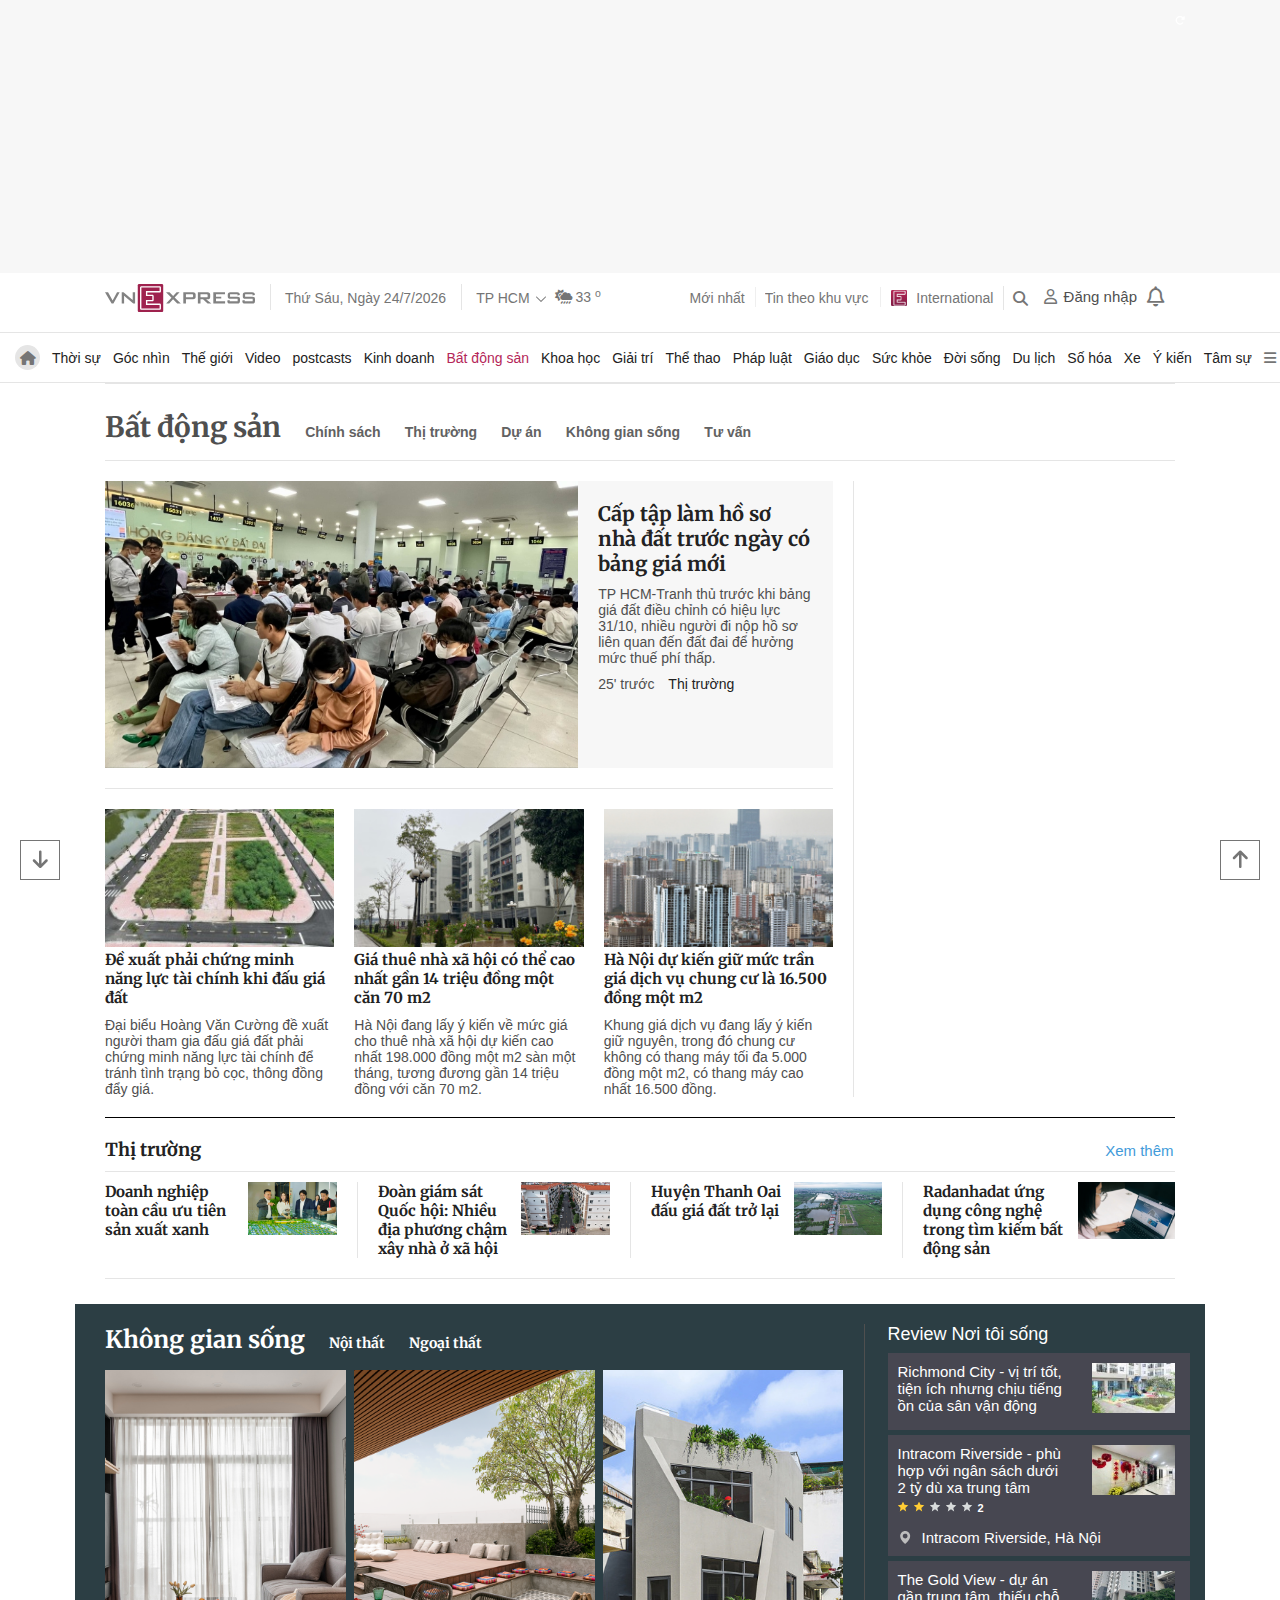
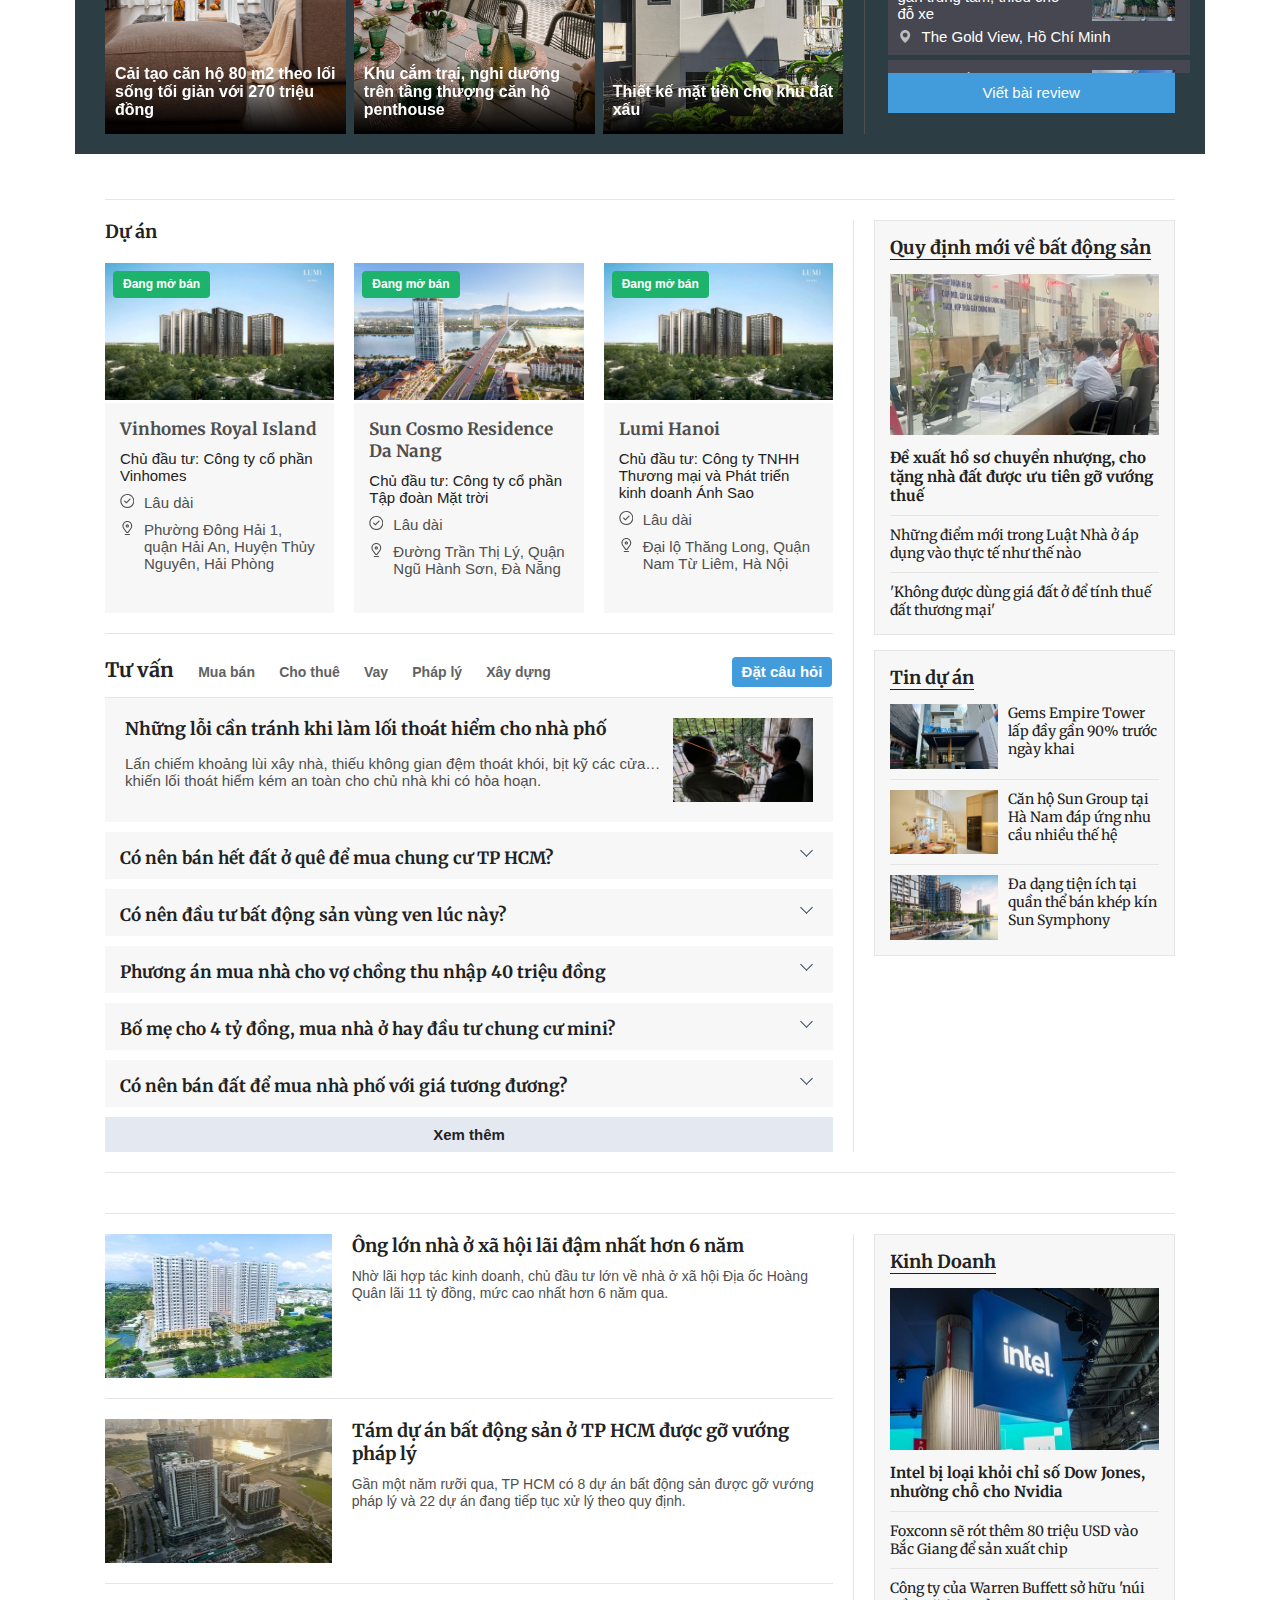
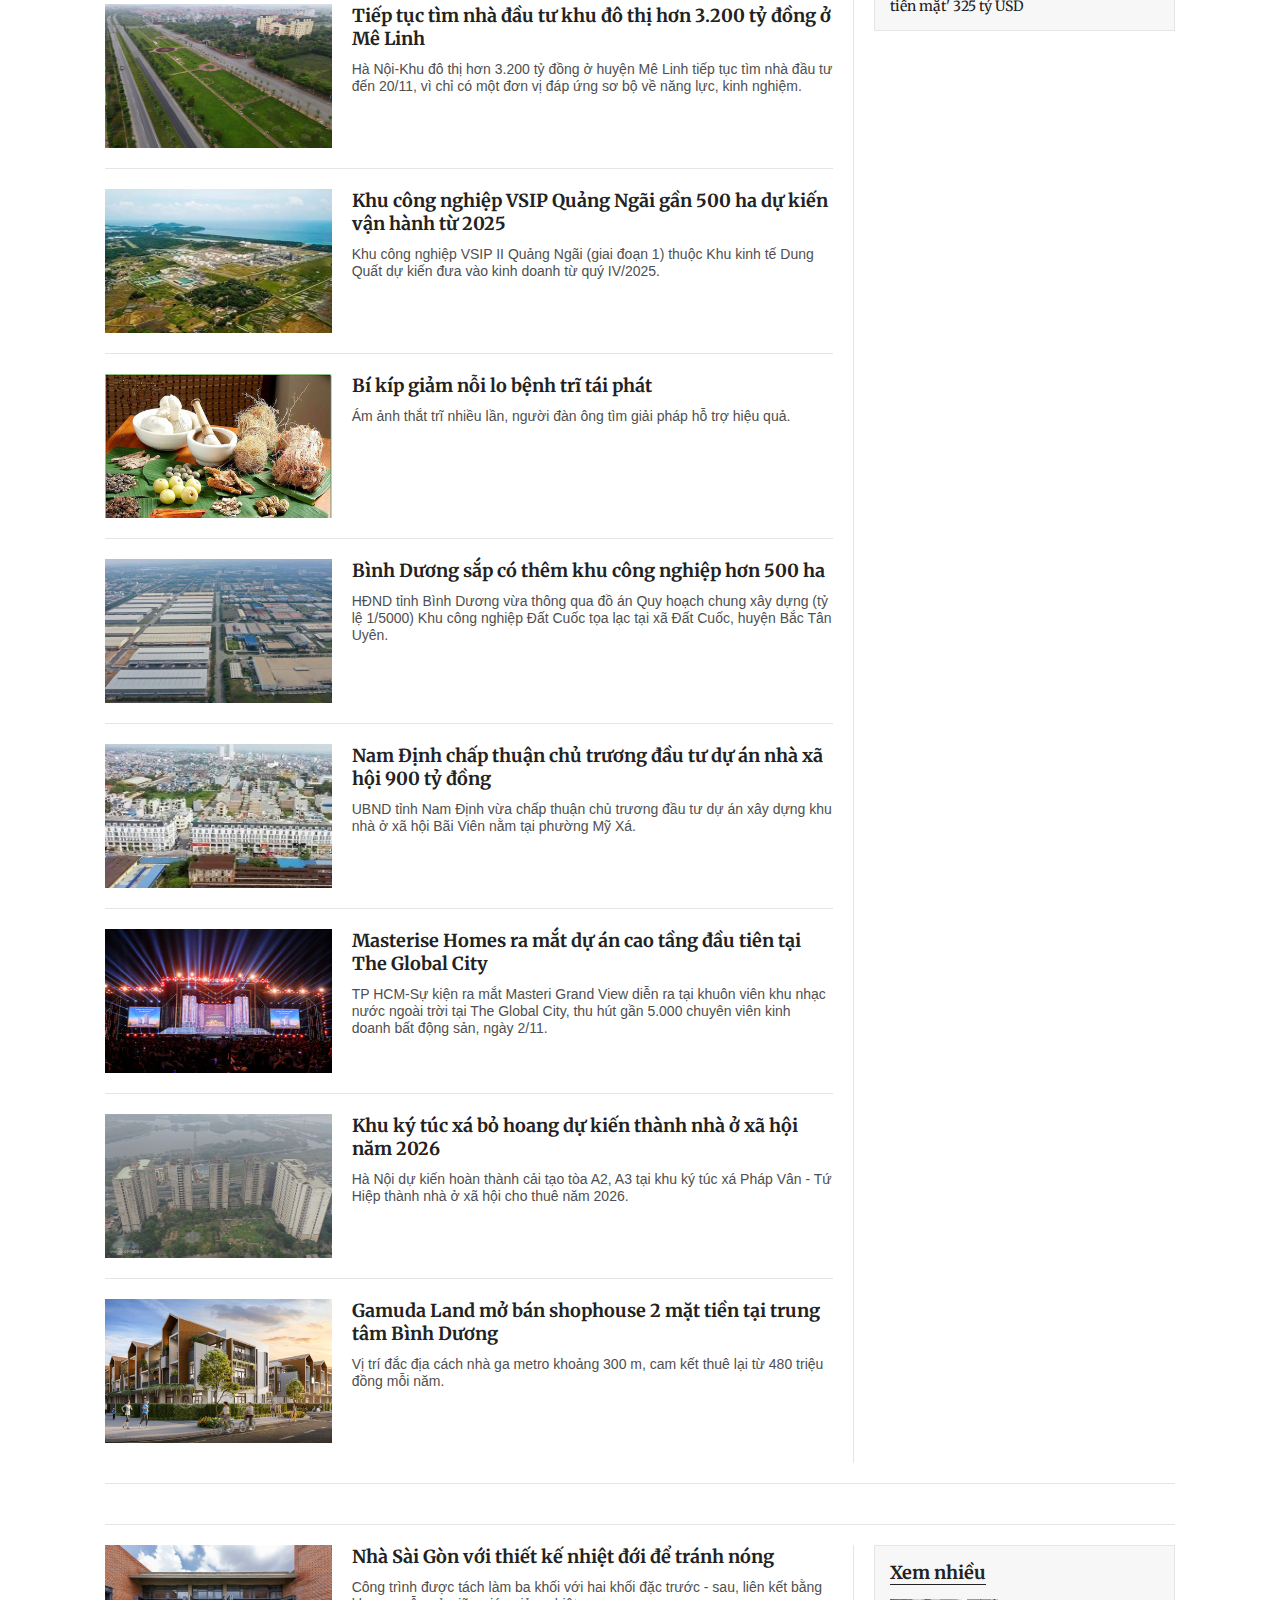
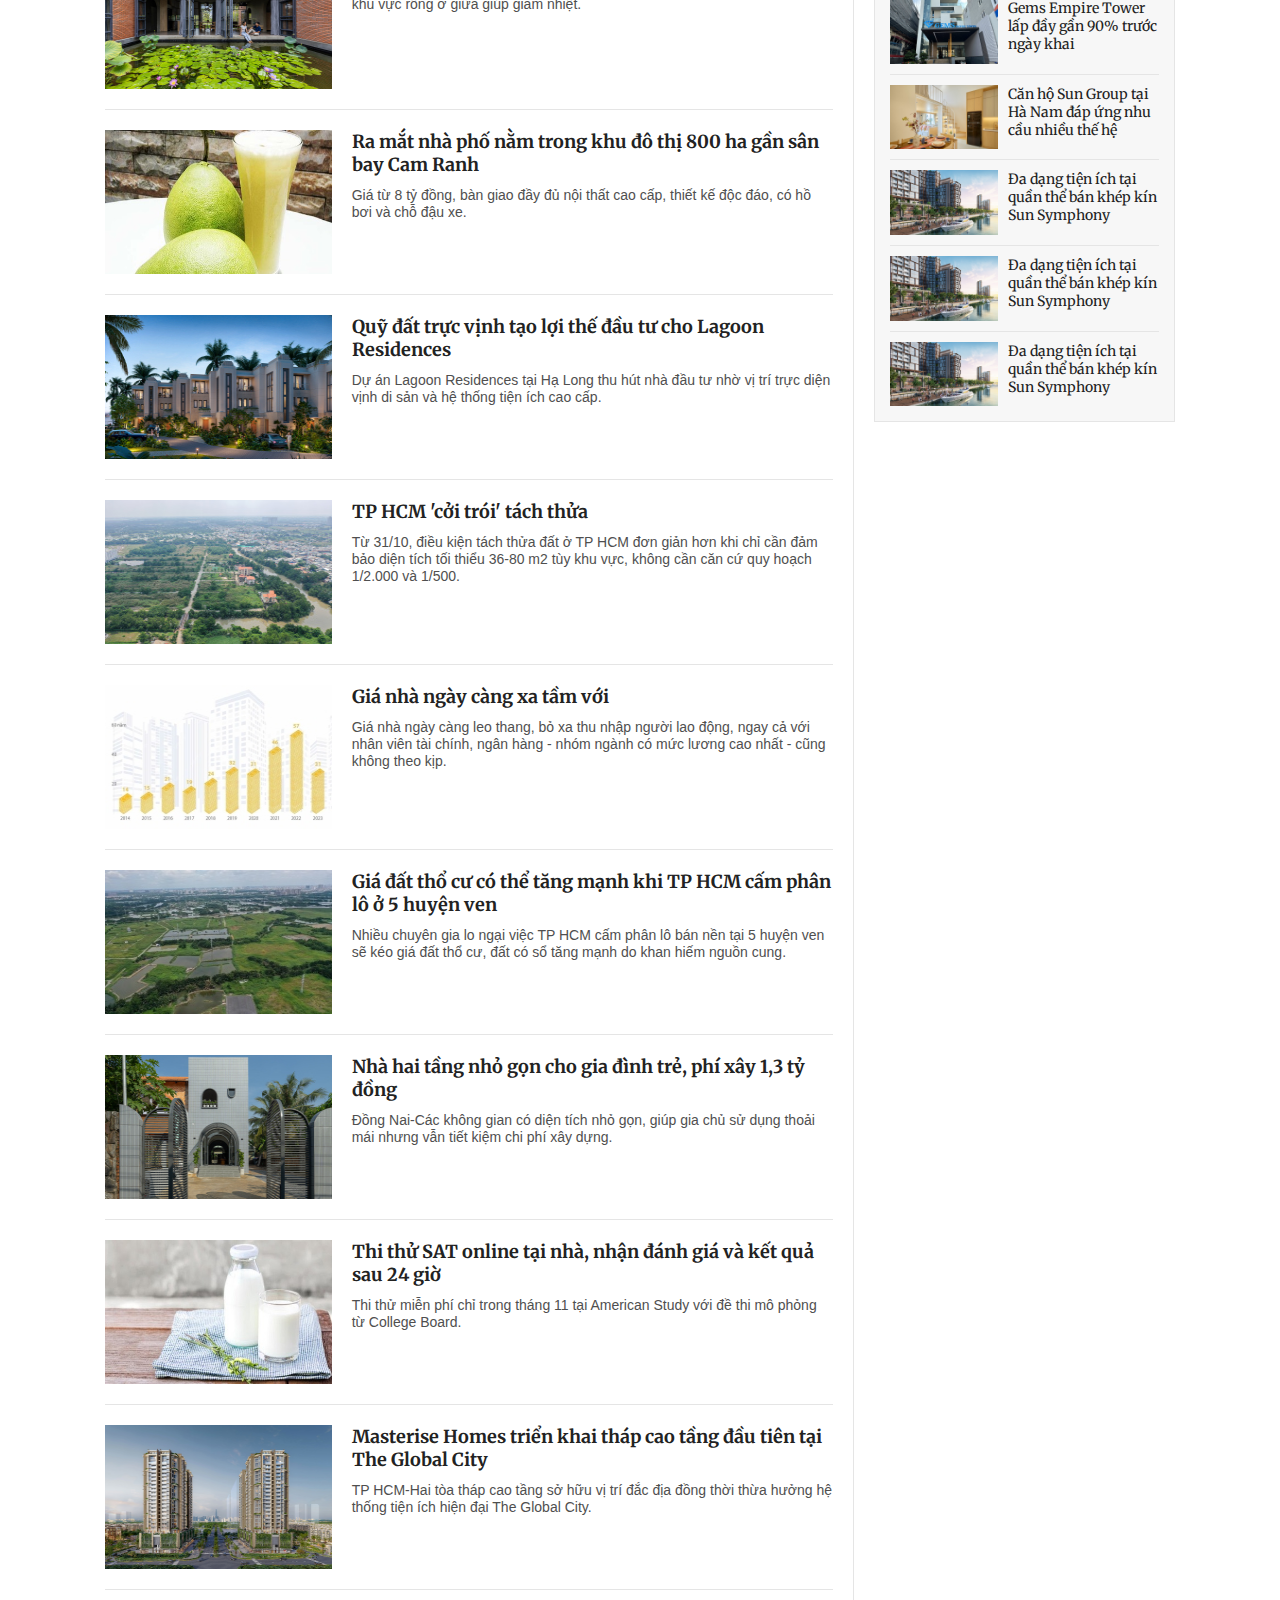
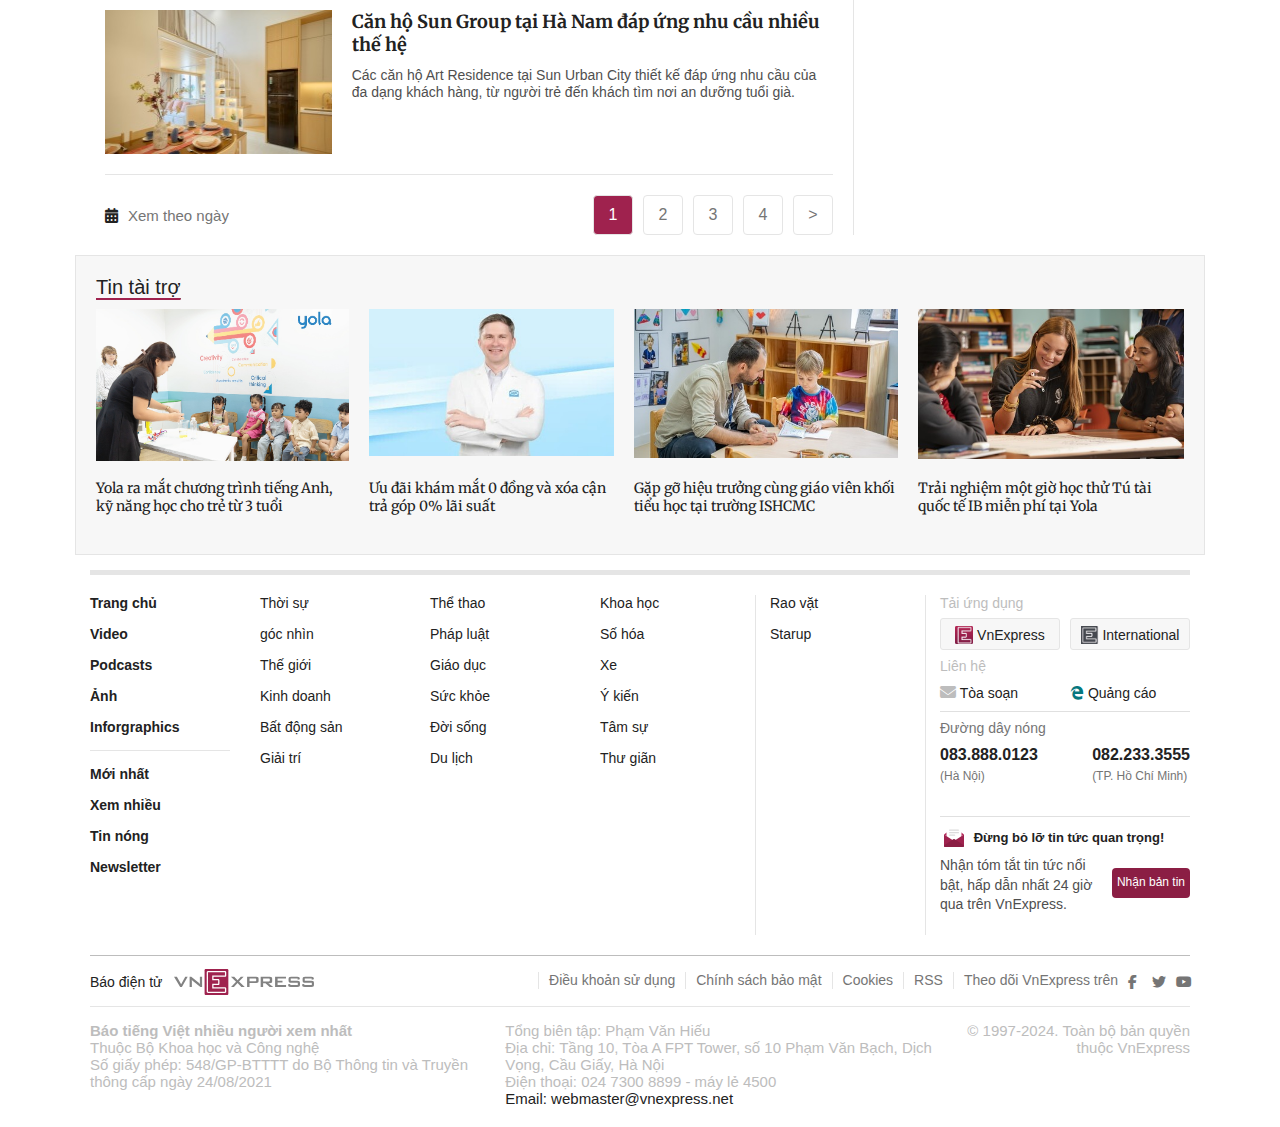
<file: Batdongsan/index.html>
<!-- prettier-ignore -->
<!DOCTYPE html>
<html lang="en">
  <head>
    <meta charset="UTF-8" />
    <meta name="viewport" content="width=device-width, initial-scale=1.0" />
    <link
      rel="stylesheet"
      href="https://cdnjs.cloudflare.com/ajax/libs/font-awesome/6.6.0/css/all.min.css"
      integrity="sha512-Kc323vGBEqzTmouAECnVceyQqyqdsSiqLQISBL29aUW4U/M7pSPA/gEUZQqv1cwx4OnYxTxve5UMg5GT6L4JJg=="
      crossorigin="anonymous"
      referrerpolicy="no-referrer"
    />
    <link
      rel="shortcut icon"
      href="Assets/picture/Express-logo.jpg"
      type="favicon"
    />
    <link rel="stylesheet" href="Assets/css/reset.css" />
    <link rel="stylesheet" href="Assets/css/base.css" />
    <link rel="stylesheet" href="Assets/css/style.css" />
    <link rel="stylesheet" href="Assets/css/batdongsan.css" />
    <link
      rel="stylesheet"
      href="https://cdnjs.cloudflare.com/ajax/libs/font-awesome/6.6.0/css/all.min.css"
    />
    <title>Bất động sản - Báo tiếng Việt nhiều người xem nhất</title>
  </head>
  <body>
    <!-- banner -->
    <section id="top">
      <div class="inner-banner">
        <div class="container">
          <div class="ads-iframe">
            <a href="https://sunsymphonyresidence.sunpropertygroup.vn/">
              <iframe
                src="https://adclick.g.doubleclick.net/pcs/click?xai=[base64]&sai=AMfl-YSCCEg4Ox2gHJzPOw2LPucyTu4m7BZU3cNNe1WXgzvy1fihzrI5ytuUY-3PTTirOrD_sgROSMbNd9UK9HTrSkqy73IpA_4D789gNXAK_Q&sig=Cg0ArKJSzMYinDWwgnIrEAE&fbs_aeid=%5Bgw_fbsaeid%5D&urlfix=1&adurl=https%3A%2F%2Fsunsymphonyresidence.sunpropertygroup.vn%2F"
                frameborder="0"
                width="100%"
                height="100%"
                scrolling="no"
                style="border: none"
                loading="lazy"
              ></iframe>
            </a>
            <button>
              <i style="font-size: 10px" class="fa-solid fa-rotate-right"></i>
            </button>
          </div>
        </div>
      </div>
    </section>

    <!-- banner end -->

    <!-- header -->

    <header class="header">
      <div class="container">
        <h1>
          <a
            class="logo"
            href="#"
            title="Báo VnExpress - Báo tiếng Việt nhiều người xem nhất"
          >
            <img src="Assets/picture/logo.svg" alt="" />
          </a>
        </h1>

        <span>
          <div class="time-now">Chủ nhật, 13/10/2024</div>
        </span>

        <div class="time-now weather-now" title="TP HCM hiện tại 33   độ">
          <div class="new-area">
            <span class="locate">TP HCM</span>
            <div class="sub-area">
              <div class="head">
                <div class="title">
                  <i class="fa-solid fa-location-dot"></i>
                  <div>
                    Tự động xác định vị trí
                    <div class="note-location">
                      Vị trí hiện tại:
                      <span>TP HCM</span>
                    </div>
                  </div>
                </div>
                <div class="btn-on-off">
                  <label class="switch">
                    <input type="checkbox" />
                    <span class="slider"></span>
                  </label>
                </div>
              </div>
              <div class="warp">
                <form class="search">
                  <button>
                    <i class="fa-solid fa-magnifying-glass ic"></i>
                  </button>
                  <input type="text" placeholder="Tìm địa điểm" />
                </form>
                <div class="scroll-height">
                  <ul class="list-address">
                    <li class="address active">
                      <a class="location" href="">Hà Nội</a>
                      <div class="option">
                        <a href="#" class="defaut-check">
                          <i class="fa-solid fa-location-crosshairs ic"></i>
                          <span>Chọn mặc định</span>
                        </a>
                        <a href="#" class="view">
                          <i class="fa-regular fa-eye ic"></i>
                          <span>Xem</span>
                        </a>
                        <a href="#" class="defaut">
                          <span>Mặc định</span>
                          <i class="fa-solid fa-location-crosshairs ic"></i>
                        </a>
                      </div>
                    </li>
                    <li class="address">
                      <a class="location" href="">TP HCM</a>
                      <div class="option">
                        <a href="#" class="defaut-check">
                          <i class="fa-solid fa-location-crosshairs ic"></i>
                          <span>Chọn mặc định</span>
                        </a>
                        <a href="#" class="view">
                          <i class="fa-regular fa-eye ic"></i>
                          <span>Xem</span>
                        </a>
                        <a href="#" class="defaut">
                          <span>Mặc định</span>
                          <i class="fa-solid fa-location-crosshairs ic"></i>
                        </a>
                      </div>
                    </li>
                    <li class="address">
                      <a class="location" href="">Đà Nẵng</a>
                      <div class="option">
                        <a href="#" class="defaut-check">
                          <i class="fa-solid fa-location-crosshairs ic"></i>
                          <span>Chọn mặc định</span>
                        </a>
                        <a href="#" class="view">
                          <i class="fa-regular fa-eye ic"></i>
                          <span>Xem</span>
                        </a>
                        <a href="#" class="defaut">
                          <span>Mặc định</span>
                          <i class="fa-solid fa-location-crosshairs ic"></i>
                        </a>
                      </div>
                    </li>
                    <li class="address">
                      <a class="location" href="">An Giang</a>
                      <div class="option">
                        <a href="#" class="defaut-check">
                          <i class="fa-solid fa-location-crosshairs ic"></i>
                          <span>Chọn mặc định</span>
                        </a>
                        <a href="#" class="view">
                          <i class="fa-regular fa-eye ic"></i>
                          <span>Xem</span>
                        </a>
                        <a href="#" class="defaut">
                          <span>Mặc định</span>
                          <i class="fa-solid fa-location-crosshairs ic"></i>
                        </a>
                      </div>
                    </li>
                    <li class="address">
                      <a class="location" href="">Vũng Tàu</a>
                      <div class="option">
                        <a href="#" class="defaut-check">
                          <i class="fa-solid fa-location-crosshairs ic"></i>
                          <span>Chọn mặc định</span>
                        </a>
                        <a href="#" class="view">
                          <i class="fa-regular fa-eye ic"></i>
                          <span>Xem</span>
                        </a>
                        <a href="#" class="defaut">
                          <span>Mặc định</span>
                          <i class="fa-solid fa-location-crosshairs ic"></i>
                        </a>
                      </div>
                    </li>
                    <li class="address">
                      <a class="location" href="">Côn Đảo</a>
                      <div class="option">
                        <a href="#" class="defaut-check">
                          <i class="fa-solid fa-location-crosshairs ic"></i>
                          <span>Chọn mặc định</span>
                        </a>
                        <a href="#" class="view">
                          <i class="fa-regular fa-eye ic"></i>
                          <span>Xem</span>
                        </a>
                        <a href="#" class="defaut">
                          <span>Mặc định</span>
                          <i class="fa-solid fa-location-crosshairs ic"></i>
                        </a>
                      </div>
                    </li>
                    <li class="address">
                      <a class="location" href="">Bạc Liêu</a>
                      <div class="option">
                        <a href="#" class="defaut-check">
                          <i class="fa-solid fa-location-crosshairs ic"></i>
                          <span>Chọn mặc định</span>
                        </a>
                        <a href="#" class="view">
                          <i class="fa-regular fa-eye ic"></i>
                          <span>Xem</span>
                        </a>
                        <a href="#" class="defaut">
                          <span>Mặc định</span>
                          <i class="fa-solid fa-location-crosshairs ic"></i>
                        </a>
                      </div>
                    </li>
                    <li class="address">
                      <a class="location" href="">Bắc Giang</a>
                      <div class="option">
                        <a href="#" class="defaut-check">
                          <i class="fa-solid fa-location-crosshairs ic"></i>
                          <span>Chọn mặc định</span>
                        </a>
                        <a href="#" class="view">
                          <i class="fa-regular fa-eye ic"></i>
                          <span>Xem</span>
                        </a>
                        <a href="#" class="defaut">
                          <span>Mặc định</span>
                          <i class="fa-solid fa-location-crosshairs ic"></i>
                        </a>
                      </div>
                    </li>
                  </ul>
                </div>
              </div>
            </div>
          </div>

          <div class="weather">
            <i class="fa-solid fa-cloud-sun-rain"></i>
            <span>
              33
              <sup>o</sup>
            </span>
          </div>
        </div>
        <div class="right">
          <h2>
            <a href="#" title="Mới nhất" class="btn24hqua">Mới nhất</a>
          </h2>
          <div class="new-area">
            <span class="txt-area">Tin theo khu vực</span>
            <ul class="sub-area">
              <li><a href="#" title="Hà Nội">Hà Nội</a></li>
              <li><a href="#" title="TP Hồ Chí Minh">TP Hồ Chí Minh</a></li>
            </ul>
          </div>
          <a href="#" title="VnExpress International" class="evne">
            <img class="ic" src="Assets/picture/Express-logo.jpg" alt="" />
            International
          </a>
          <form action="" class="search search-vne">
            <input type="checkbox" id="toggleSearch" class="toggle-search" />
            <label for="toggleSearch" class="btn-search-vne">
              <i class="fa-solid fa-magnifying-glass ic"></i>
            </label>
            <input
              type="text"
              id="keywordHeader"
              placeholder="Tìm kiếm"
              autocomplete="off"
            />
          </form>
          <a href="#" class="menu-myvn"></a>

          <div class="myvne_container">
            <ul class="myvne_form_log">
              <li class="login">
                <a href="#" title="Đăng nhập">
                  <i class="fa-regular fa-user"></i>
                  Đăng nhập
                </a>
              </li>
              <li class="myvne_notification">
                <a href="#"><i class="fa-regular fa-bell"></i></a>
              </li>
            </ul>
          </div>
        </div>
      </div>
    </header>

    <!-- header end -->

    <!-- navigation -->

    <nav class="main-nav" id="main_nav">
      <ul class="parent">
        <li class="home">
          <a href="../index.html" title="Trang chủ" class="home-bg">
            <i id="home-ic" class="fa-solid fa-house"></i>
            <img
              id="alter-icon"
              class="hidden"
              src="Assets/picture/Express-logo.jpg"
              alt=""
            />
          </a>
        </li>
        <li class="newlest hidden">
          <a href="https://vnexpress.net/tin-tuc-24h" title="Mới nhất"
            >Mới nhất</a
          >
        </li>
        <li class="thoisu">
          <a href="index.html" title="Thời sự"
            >Thời sự</a
          >
          <ul class="sub">
            <li>
              <a
                href="https://vnexpress.net/thoi-su/chinh-tri"
                title="Chính trị"
              >
                Chính trị
              </a>
            </li>
            <li>
              <a href="https://vnexpress.net/thoi-su/dan-sinh" title="Dân sinh">
                Dân sinh
              </a>
            </li>
            <li>
              <a
                href="https://vnexpress.net/thoi-su/lao-dong-viec-lam"
                title="Lao động - Việc làm"
              >
                Lao động - Việc làm
              </a>
            </li>
            <li>
              <a
                href="https://vnexpress.net/thoi-su/giao-thong"
                title="Giao thông"
              >
                Giao thông
              </a>
            </li>
            <li>
              <a href="https://vnexpress.net/thoi-su/mekong" title="Mekong">
                Mekong
              </a>
            </li>
            <li>
              <a
                href="https://vnexpress.net/thoi-su/quy-hy-vong"
                title="Quỹ Hy vọng"
              >
                Quỹ Hy vọng
              </a>
            </li>
          </ul>
        </li>
        <li class="gocnhin">
          <a href="https://vnexpress.net/goc-nhin" title="Góc nhìn">Góc nhìn</a>
          <ul class="sub">
            <li>
              <a
                href="https://vnexpress.net/goc-nhin/binh-luan-nhieu"
                title="Bình luận nhiều"
              >
                Bình luận nhiều
              </a>
            </li>
            <li>
              <a
                href="https://vnexpress.net/goc-nhin/chinh-tri-chinh-sach"
                title="Chính trị & chính sách"
              >
                Chính trị & chính sách
              </a>
            </li>
            <li>
              <a
                href="https://vnexpress.net/goc-nhin/y-te-suc-khoe"
                title="Y tế & sức khỏe"
              >
                Y tế & sức khỏe
              </a>
            </li>
            <li>
              <a
                href="https://vnexpress.net/goc-nhin/kinh-doanh-quan-tri"
                title="Kinh doanh & quản trị"
              >
                Kinh doanh & quản trị
              </a>
            </li>
            <li>
              <a
                href="https://vnexpress.net/goc-nhin/giao-duc-tri-thuc"
                title="Giáo dục & tri thức"
              >
                Giáo dục & tri thức
              </a>
            </li>
            <li>
              <a
                href="https://vnexpress.net/goc-nhin/moi-truong"
                title="Môi trường"
              >
                Môi trường
              </a>
            </li>
            <li>
              <a
                href="https://vnexpress.net/goc-nhin/van-hoa-loi-song"
                title="Văn hóa & lối sống"
              >
                Văn hóa & lối sống
              </a>
            </li>
            <li>
              <a
                href="https://vnexpress.net/goc-nhin/covid-19"
                title="Covid 19"
              >
                Covid 19
              </a>
            </li>
            <li>
              <a href="https://vnexpress.net/goc-nhin/tac-gia" title="Tác giả">
                Tác giả
              </a>
            </li>
          </ul>
        </li>
        <li class="thegioi">
          <a href="https://vnexpress.net/the-gioi" title="Thế giới">Thế giới</a>
          <ul class="sub">
            <li>
              <a href="https://vnexpress.net/the-gioi/tu-lieu" title="Tư liệu">
                Tư liệu
              </a>
            </li>
            <li>
              <a
                href="https://vnexpress.net/the-gioi/phan-tich"
                title="Phân tích"
              >
                Phân tích
              </a>
            </li>
            <li>
              <a
                href="https://vnexpress.net/the-gioi/nguoi-viet-5-chau"
                title="Người Việt 5 châu"
              >
                Người Việt 5 châu
              </a>
            </li>
            <li>
              <a
                href="https://vnexpress.net/the-gioi/cuoc-song-do-day"
                title="Cuộc sống đó đây"
              >
                Cuộc sống đó đây
              </a>
            </li>
            <li>
              <a href="https://vnexpress.net/the-gioi/quan-su" title="Quân sự">
                Quân sự
              </a>
            </li>
          </ul>
        </li>
        <li class="video">
          <a
            href="https://video.vnexpress.net/?_gl=1*lwhfqh*_gcl_au*OTE0NDU1NzkwLjE3Mjk1MTA1NDA."
            title="Video"
          >
            Video
          </a>
          <ul class="sub">
            <li>
              <a
                href="https://video.vnexpress.net/thoi-su?_gl=1*lwhfqh*_gcl_au*OTE0NDU1NzkwLjE3Mjk1MTA1NDA."
                title="Thời sự"
              >
                Thời sự
              </a>
            </li>
            <li>
              <a
                href="https://video.vnexpress.net/thoi-su?_gl=1*lwhfqh*_gcl_au*OTE0NDU1NzkwLjE3Mjk1MTA1NDA."
                title="Nhịp sống"
              >
                Nhịp sống
              </a>
            </li>
            <li>
              <a
                href="https://video.vnexpress.net/food?_gl=1*13jz7n0*_gcl_au*OTE0NDU1NzkwLjE3Mjk1MTA1NDA."
                title="Food"
              >
                Food
              </a>
            </li>
            <li>
              <a
                href="https://video.vnexpress.net/phap-luat?_gl=1*13jz7n0*_gcl_au*OTE0NDU1NzkwLjE3Mjk1MTA1NDA."
                title="Pháp luật"
              >
                Pháp luật
              </a>
            </li>
            <li>
              <a
                href="https://video.vnexpress.net/giai-tri?_gl=1*13jz7n0*_gcl_au*OTE0NDU1NzkwLjE3Mjk1MTA1NDA."
                title="Giải trí"
              >
                Giải trí
              </a>
            </li>
            <li>
              <a
                href="https://video.vnexpress.net/the-gioi?_gl=1*16epoao*_gcl_au*OTE0NDU1NzkwLjE3Mjk1MTA1NDA."
                title="Thế giới"
              >
                Thế giới
              </a>
            </li>
            <li>
              <a
                href="https://video.vnexpress.net/khoa-hoc?_gl=1*16epoao*_gcl_au*OTE0NDU1NzkwLjE3Mjk1MTA1NDA."
                title="Khoa học"
              >
                Khoa học
              </a>
            </li>
            <li>
              <a
                href="https://video.vnexpress.net/the-thao?_gl=1*5xgx42*_gcl_au*OTE0NDU1NzkwLjE3Mjk1MTA1NDA."
                title="Thể thao"
              >
                Thể thao
              </a>
            </li>
            <li>
              <a
                href="https://video.vnexpress.net/giao-duc?_gl=1*5xgx42*_gcl_au*OTE0NDU1NzkwLjE3Mjk1MTA1NDA."
                title="Giáo dục"
              >
                Giáo dục
              </a>
            </li>
            <li>
              <a
                href="https://video.vnexpress.net/oto-xemay?_gl=1*5xgx42*_gcl_au*OTE0NDU1NzkwLjE3Mjk1MTA1NDA."
                title="Xe"
              >
                Xe
              </a>
            </li>
            <li>
              <a
                href="https://video.vnexpress.net/so-hoa?_gl=1*om5br9*_gcl_au*OTE0NDU1NzkwLjE3Mjk1MTA1NDA."
                title="Số hóa"
              >
                Số hóa
              </a>
            </li>
            <li>
              <a
                href="https://video.vnexpress.net/du-lich?_gl=1*om5br9*_gcl_au*OTE0NDU1NzkwLjE3Mjk1MTA1NDA."
                title="Du lịch"
              >
                Du lịch
              </a>
            </li>
            <li>
              <a
                href="https://video.vnexpress.net/suc-khoe?_gl=1*1n63eav*_gcl_au*OTE0NDU1NzkwLjE3Mjk1MTA1NDA."
                title="Sức khỏe"
              >
                Sức khỏe
              </a>
            </li>
            <li>
              <a
                href="https://video.vnexpress.net/chu-de?_gl=1*1n63eav*_gcl_au*OTE0NDU1NzkwLjE3Mjk1MTA1NDA."
                title="Chủ đề"
              >
                Chủ đề
              </a>
            </li>
          </ul>
        </li>
        <li class="postcasts">
          <a href="https://vnexpress.net/podcast" title="postcasts">
            postcasts
          </a>
          <ul class="sub">
            <li>
              <a
                href="https://vnexpress.net/podcast/vnexpress-hom-nay"
                title="VnExpress hôm nay"
              >
                VnExpress hôm nay
              </a>
            </li>
            <li>
              <a
                href="https://vnexpress.net/podcast/tam-diem-kinh-te"
                title="Tâm điểm kinh tế"
              >
                Tâm điểm kinh tế
              </a>
            </li>
            <li>
              <a
                href="https://vnexpress.net/podcast/tai-chinh-ca-nhan"
                title="Tài chính cá nhân"
              >
                Tài chính cá nhân
              </a>
            </li>
            <li>
              <a href="https://vnexpress.net/podcast/giai-ma" title="Giải mã">
                Giải mã
              </a>
            </li>
            <li>
              <a href="https://vnexpress.net/podcast/hop-den" title="Hộp đen">
                Hộp đen
              </a>
            </li>
            <li>
              <a href="https://vnexpress.net/podcast/tham-thi" title="Thầm thì">
                Thầm thì
              </a>
            </li>
            <li>
              <a href="https://vnexpress.net/podcast/toi-ke" title="Tôi kể">
                Tôi kể
              </a>
            </li>
            <li>
              <a
                href="https://vnexpress.net/podcast/ban-on-khong"
                title="Bạn ổn không?"
              >
                Bạn ổn không?
              </a>
            </li>
            <li>
              <a href="https://vnexpress.net/podcast/diem-tin" title="Điểm tin">
                Điểm tin
              </a>
            </li>
            <li>
              <a
                href="https://vnexpress.net/podcast/tien-lam-gi"
                title="Tiền làm gì?"
              >
                Tiền làm gì?
              </a>
            </li>
            <li>
              <a
                href="https://vnexpress.net/podcast/ho-noi-gi"
                title="Họ nói gì?"
              >
                Họ nói gì?
              </a>
            </li>
            <li>
              <a href="https://vnexpress.net/podcast/ly-hon" title="Ly hôn">
                Ly hôn
              </a>
            </li>
            <li>
              <a
                href="https://vnexpress.net/podcast/nguoi-tien-phong"
                title="Nhười tiên phong"
              >
                Người tiên phong
              </a>
            </li>
            <li>
              <a
                href="https://vnexpress.net/podcast/ke-hoach-lac-quan"
                title="Kế hoạch lạc quan"
              >
                Kế hoạch lạc quan
              </a>
            </li>
            <li>
              <a
                href="https://vnexpress.net/podcast/360-world-cup"
                title="360o World Cup"
              >
                360
                <sup>o</sup>
                World Cup
              </a>
            </li>
            <li>
              <a
                href="https://vnexpress.net/podcast/toi-trong-guong"
                title="Tôi trong gương"
              >
                Tôi trong gương
              </a>
            </li>
            <li>
              <a
                href="https://vnexpress.net/podcast/chuyen-di-lam"
                title="Chuyện đi làm"
              >
                Chuyện đi làm
              </a>
            </li>
            <li>
              <a
                href="https://vnexpress.net/podcast/up-mo-18"
                title="Úp mở 18+"
              >
                Úp mở 18+
              </a>
            </li>
            <li>
              <a href="https://vnexpress.net/podcast/nguy-co" title="Nguy - Cơ">
                Nguy - Cơ
              </a>
            </li>
          </ul>
        </li>
        <li class="kinhdoanh">
          <a href="https://vnexpress.net/kinh-doanh" title="Kinh doanh">
            Kinh doanh
          </a>
          <ul class="sub">
            <li>
              <a
                href="https://vnexpress.net/kinh-doanh/quoc-te"
                title="Quốc tế"
              >
                Quốc tế
              </a>
            </li>
            <li>
              <a
                href="https://vnexpress.net/kinh-doanh/net-zero"
                title="NetZero"
              >
                NetZero
              </a>
            </li>
            <li>
              <a
                href="https://vnexpress.net/kinh-doanh/doanh-nghiep"
                title="Danh nghiệp"
              >
                Danh nghiệp
              </a>
            </li>
            <li>
              <a
                href="https://vnexpress.net/kinh-doanh/chung-khoan"
                title="Chứng khoáng"
              >
                Chứng khoáng
              </a>
            </li>
            <li>
              <a href="https://vnexpress.net/kinh-doanh/ebank" title="Ebank">
                Ebank
              </a>
            </li>
            <li>
              <a href="https://vnexpress.net/kinh-doanh/vi-mo" title="Vĩ mô">
                Vĩ mô
              </a>
            </li>
            <li>
              <a
                href="https://vnexpress.net/kinh-doanh/tien-cua-toi"
                title="Tiền của tôi"
              >
                Tiền của tôi
              </a>
            </li>
            <li>
              <a
                href="https://vnexpress.net/kinh-doanh/hang-hoa"
                title="Hàng hóa"
              >
                Hàng hóa
              </a>
            </li>
          </ul>
        </li>
        <li class="batdongsan">
          <a
            href="https://vnexpress.net/bat-dong-san"
            title=" Bất động sản"
            style="color: #b52759"
          >
            Bất động sản
          </a>
          <ul class="sub">
            <li>
              <a
                href="https://vnexpress.net/bat-dong-san/chinh-sach"
                title="Chính sách"
              >
                Chính sách
              </a>
            </li>
            <li>
              <a
                href="https://vnexpress.net/bat-dong-san/thi-truong"
                title="Thị trường"
              >
                Thị trường
              </a>
            </li>
            <li>
              <a href="https://vnexpress.net/bat-dong-san/du-an" title="Dự án">
                Dự án
              </a>
            </li>
            <li>
              <a
                href="https://vnexpress.net/bat-dong-san/khong-gian-song"
                title="Không gian sống"
              >
                Không gian sống
              </a>
            </li>
            <li>
              <a
                href="https://vnexpress.net/bat-dong-san/tu-van"
                title="Tư vấn"
              >
                Tư vấn
              </a>
            </li>
          </ul>
        </li>
        <li class="khoahoc">
          <a href="https://vnexpress.net/khoa-hoc" title="Khoa học">Khoa học</a>
          <ul class="sub">
            <li>
              <a
                href="https://vnexpress.net/khoa-hoc/khoa-hoc-trong-nuoc"
                title="Khoa học trong nước"
              >
                Khoa học trong nước
              </a>
            </li>
            <li>
              <a
                href="https://vnexpress.net/khoa-hoc/pii-doi-moi-sang-tao"
                title="Chỉ số PII"
              >
                Chỉ số PII
              </a>
            </li>
            <li>
              <a href="https://vnexpress.net/khoa-hoc/tin-tuc" title="Tin tức">
                Tin tức
              </a>
            </li>
            <li>
              <a
                href="https://vnexpress.net/khoa-hoc/phat-minh"
                title="Phát minh"
              >
                Phát minh
              </a>
            </li>
            <li>
              <a
                href="https://vnexpress.net/khoa-hoc/ung-dung"
                title="Ứng dụng"
              >
                Ứng dụng
              </a>
            </li>
            <li>
              <a
                href="https://vnexpress.net/khoa-hoc/the-gioi-tu-nhien"
                title="Thế giới tự nhiên"
              >
                Thế giới tự nhiên
              </a>
            </li>
            <li>
              <a
                href="https://vnexpress.net/khoa-hoc/thuong-thuc"
                title="Thường thức"
              >
                Thường thức
              </a>
            </li>
          </ul>
        </li>
        <li class="giaitri">
          <a href="https://vnexpress.net/giai-tri" title="Giải trí">Giải trí</a>
          <ul class="sub">
            <li>
              <a
                href="https://vnexpress.net/giai-tri/gioi-sao"
                title="Giới sao"
              >
                Giới sao
              </a>
            </li>
            <li>
              <a href="https://vnexpress.net/giai-tri/sach" title="Sách">
                Sách
              </a>
            </li>
            <li>
              <a
                href="https://video.vnexpress.net/giai-tri?_gl=1*5fwy0u*_gcl_au*OTE0NDU1NzkwLjE3Mjk1MTA1NDA."
                title="Video"
              >
                Video
              </a>
            </li>
            <li>
              <a href="https://vnexpress.net/giai-tri/phim" title="Phim">
                Phim
              </a>
            </li>
            <li>
              <a href="https://vnexpress.net/giai-tri/nhac" title="Nhạc">
                Nhạc
              </a>
            </li>
            <li>
              <a
                href="https://vnexpress.net/giai-tri/thoi-trang"
                title="Thời trang"
              >
                Thời trang
              </a>
            </li>
            <li>
              <a href="https://vnexpress.net/giai-tri/lam-dep" title="Làm đẹp">
                Làm đẹp
              </a>
            </li>
            <li>
              <a
                href="https://vnexpress.net/giai-tri/san-khau-my-thuat"
                title="Sân khấu - Mĩ thuật"
              >
                Sân khấu - Mĩ thuật
              </a>
            </li>
          </ul>
        </li>
        <li class="thethao">
          <a href="https://vnexpress.net/the-thao" title="Thể thao">Thể thao</a>
          <ul class="sub">
            <li>
              <a href="https://vnexpress.net/bong-da" title="Bóng đá">
                Bóng đá
              </a>
            </li>
            <li>
              <a
                href="https://vnexpress.net/the-thao/du-lieu-bong-da"
                title="Lịch thi đấu"
              >
                Lịch thi đấu
              </a>
            </li>
            <li>
              <a
                href="https://vnexpress.net/the-thao/marathon"
                title="Marathon"
              >
                Marathon
              </a>
            </li>
            <li>
              <a href="https://vnexpress.net/the-thao/tennis" title="Tennis">
                Tennis
              </a>
            </li>
            <li>
              <a
                href="https://vnexpress.net/the-thao/cac-mon-khac"
                title="Các môn khác"
              >
                Các môn khác
              </a>
            </li>
            <li>
              <a
                href="https://vnexpress.net/the-thao/hau-truong"
                title="Hậu trường"
              >
                Hậu trường
              </a>
            </li>
            <li>
              <a href="https://vnexpress.net/the-thao/photo" title="Ảnh">Ảnh</a>
            </li>
            <li>
              <a href="https://vnexpress.net/the-thao/video" title="Video">
                Video
              </a>
            </li>
            <li>
              <a
                href="https://vnexpress.net/the-thao/vnexpress-youth-basketball-league"
                title="YBL cup 2024"
              >
                YBL cup 2024
              </a>
            </li>
            <li>
              <a href="https://vnexpress.net/esport/vmc" title="Esport">
                Esports
              </a>
            </li>
          </ul>
        </li>
        <li class="phapluat">
          <a href="https://vnexpress.net/phap-luat" title="Pháp luật">
            Pháp luật
          </a>
          <ul class="sub">
            <li>
              <a
                href="https://vnexpress.net/phap-luat/ho-so-pha-an"
                title="Hồ sơ phá án"
              >
                Hồ sơ phá án
              </a>
            </li>
            <li>
              <a href="https://vnexpress.net/phap-luat/tu-van" title="Tư vấn">
                Tư vấn
              </a>
            </li>
            <li>
              <a href="https://vnexpress.net/phap-luat/video" title="Video">
                Video
              </a>
            </li>
          </ul>
        </li>
        <li class="giaoduc">
          <a href="https://vnexpress.net/giao-duc" title="Giáo dục">Giáo dục</a>
          <ul class="sub">
            <li>
              <a href="https://vnexpress.net/giao-duc/tin-tuc" title="Tin tức">
                Tin tức
              </a>
            </li>
            <li>
              <a
                href="https://vnexpress.net/giao-duc/tuyen-sinh"
                title="Tuyển sinh"
              >
                Tuyển sinh
              </a>
            </li>
            <li>
              <a
                href="https://vnexpress.net/giao-duc/chan-dung"
                title="Chân dung"
              >
                Chân dung
              </a>
            </li>
            <li>
              <a href="https://vnexpress.net/giao-duc/du-hoc" title="Du học">
                Du học
              </a>
            </li>
            <li>
              <a
                href="https://vnexpress.net/giao-duc/thao-luan"
                title="Thảo luận"
              >
                Thảo luận
              </a>
            </li>
            <li>
              <a
                href="https://vnexpress.net/giao-duc/hoc-tieng-anh"
                title="Học tiếng Anh"
              >
                Học tiếng Anh
              </a>
            </li>
            <li>
              <a
                href="https://vnexpress.net/giao-duc/giao-duc-40"
                title="Giáo dục 4.0"
              >
                Giáo dục 4.0
              </a>
            </li>
          </ul>
        </li>
        <li class="suckhoe">
          <a href="https://vnexpress.net/suc-khoe" title="Sức khỏe">Sức khỏe</a>
          <ul class="sub">
            <li>
              <a href="https://vnexpress.net/suc-khoe/tin-tuc" title="Tin tức">
                Tin tức
              </a>
            </li>
            <li>
              <a
                href="https://vnexpress.net/suc-khoe/cac-benh"
                title="Các bệnh"
              >
                Các bệnh
              </a>
            </li>
            <li>
              <a
                href="https://vnexpress.net/suc-khoe/song-khoe"
                title="Sống khỏe"
              >
                Sống khỏe
              </a>
            </li>
            <li>
              <a href="https://vnexpress.net/suc-khoe/vaccine" title="vaccine">
                vaccine
              </a>
            </li>
          </ul>
        </li>
        <li class="doisong">
          <a href="https://vnexpress.net/doi-song" title="Đời sống">Đời sống</a>
          <ul class="sub">
            <li>
              <a
                href="https://vnexpress.net/doi-song/nhip-song"
                title="Nhịp sống"
              >
                Nhịp sống
              </a>
            </li>
            <li>
              <a href="https://vnexpress.net/doi-song/to-am" title="Tổ ấm">
                Tổ ấm
              </a>
            </li>
            <li>
              <a
                href="https://vnexpress.net/doi-song/bai-hoc-song"
                title="Bài học sống"
              >
                Bài học sống
              </a>
            </li>
            <li>
              <a href="https://vnexpress.net/doi-song/cooking" title="Cooking">
                Cooking
              </a>
            </li>
            <li>
              <a
                href="https://vnexpress.net/doi-song/tieu-dung"
                title="Tiêu dùng"
              >
                Tiêu dùng
              </a>
            </li>
            <li>
              <a
                href="https://vnexpress.net/doi-song/smart-buy"
                title="Mua sắm thông minh"
              >
                Mua sắm thông minh
              </a>
            </li>
            <li>
              <a
                href="https://vnexpress.net/doi-song/vietnam-icontent"
                title="Việt Nam iContent 2024"
              >
                Việt Nam iContent 2024
              </a>
            </li>
          </ul>
        </li>
        <li class="dulich">
          <a href="https://vnexpress.net/du-lich" title="Du lịch">Du lịch</a>
          <ul class="sub">
            <li>
              <a href="https://vnexpress.net/du-lich/diem-den" title="Điểm đến">
                Điểm đến
              </a>
            </li>
            <li>
              <a href="https://vnexpress.net/du-lich/am-thuc" title="Ẩm thực">
                Ẩm thực
              </a>
            </li>
            <li>
              <a href="https://vnexpress.net/du-lich/dau-chan" title="Dấu chân">
                Dấu chân
              </a>
            </li>
            <li>
              <a href="https://vnexpress.net/du-lich/tu-van" title="Tư vấn">
                Tư vấn
              </a>
            </li>
            <li>
              <a href="https://vnexpress.net/du-lich/cam-nang" title="Cẩm nang">
                Cẩm nang
              </a>
            </li>
            <li>
              <a href="https://vnexpress.net/du-lich/anh-video" title="Ảnh">
                Ảnh
              </a>
            </li>
          </ul>
        </li>
        <li class="sohoa">
          <a href="https://vnexpress.net/so-hoa" title="Số hóa">Số hóa</a>
          <ul class="sub">
            <li>
              <a
                href="https://vnexpress.net/so-hoa/cong-nghe"
                title="Công nghệ"
              >
                Công nghệ
              </a>
            </li>
            <li>
              <a href="https://vnexpress.net/so-hoa/san-pham" title="Sản phẩm">
                Sản phẩm
              </a>
            </li>
            <li>
              <a
                href="https://vnexpress.net/so-hoa/blockchain"
                title="Blockchain"
              >
                Blockchain
              </a>
            </li>
            <li>
              <a
                href="https://vnexpress.net/so-hoa/kinh-nghiem"
                title="Kinh nghiệm"
              >
                Kinh nghiệm
              </a>
            </li>
            <li>
              <a
                href="https://vnexpress.net/so-hoa/tech-awards-2024"
                title="Sản phẩm công nghệ"
              >
                Sản phẩm công nghệ
              </a>
            </li>
          </ul>
        </li>
        <li class="xe">
          <a href="https://vnexpress.net/oto-xe-may" title="Xe">Xe</a>
          <ul class="sub">
            <li>
              <a
                href="https://vnexpress.net/oto-xe-may/thi-truong"
                title="Thị trường"
              >
                Thị trường
              </a>
            </li>
            <li>
              <a
                href="https://vnexpress.net/oto-xe-may/xe-dien"
                title="Xe điện"
              >
                Xe điện
              </a>
            </li>
            <li>
              <a href="https://vnexpress.net/oto-xe-may/v-car" title="V-Car">
                V-Car
              </a>
            </li>
            <li>
              <a
                href="https://vnexpress.net/oto-xe-may/car-awards-2024"
                title="Car Awards 2024"
              >
                Car Awards 2024
              </a>
            </li>
            <li>
              <a
                href="https://vnexpress.net/oto-xe-may/dien-dan"
                title="Diễn đàn"
              >
                Diễn đàn
              </a>
            </li>
            <li>
              <a
                href="https://vnexpress.net/oto-xe-may/cam-lai"
                title="Cầm lái"
              >
                Cầm lái
              </a>
            </li>
            <li>
              <a
                href="https://vnexpress.net/interactive/2016/thi-sat-hach-lai-xe"
                title="Thi lý thuyết"
              >
                Thi lý thuyết
              </a>
            </li>
            <li>
              <a
                href="https://vnexpress.net/oto-xe-may/thi-bang-lai-oto-b1-b2/mo-phong"
                title="Thi mô phỏng"
              >
                Thi mô phỏng
              </a>
            </li>
          </ul>
        </li>
        <li class="ykien">
          <a href="https://vnexpress.net/y-kien" title="Ý kiến">Ý kiến</a>
          <ul class="sub">
            <li>
              <a href="https://vnexpress.net/y-kien/thoi-su" title="Thời sự">
                Thời sự
              </a>
            </li>
            <li>
              <a href="https://vnexpress.net/y-kien/doi-song" title="Đời sống">
                Đời sống
              </a>
            </li>
          </ul>
        </li>
        <li class="tamsu">
          <a href="https://vnexpress.net/tam-su" title="Tâm sự">Tâm sự</a>
          <ul class="sub">
            <li>
              <a href="https://vnexpress.net/tam-su/hen-ho" title="Hẹn hò">
                Hẹn hò
              </a>
            </li>
          </ul>
        </li>
        <li class="all-menu has-transition">
          <a href="#">
            <i class="fa-solid fa-bars"></i>
          </a>
        </li>
      </ul>
    </nav>

    <!-- navigation end -->
    <!-- body -->
    <div class="section-bds">
      <div class="container">
        <div class="iner">
          <div class="iner-wrap">
            <div class="banner">
              <div class="header-bds">
                <ul>
                  <li>Bất động sản</li>
                  <li>Chính sách</li>
                  <li>Thị trường</li>
                  <li>Dự án</li>
                  <li>Không gian sống</li>
                  <li>Tư vấn</li>
                </ul>
              </div>
            </div>
            <!-- section 1 -->
            <div class="section-1">
              <div class="section-1-bds">
                <div class="iner-main">
                  <div class="iner-box">
                    <div class="iner-img">
                      <img
                        src="Assets/picture/bds-1.jpg"
                        alt=""
                        style="height: 100%"
                      />
                    </div>
                    <div class="iner-text">
                      <p>
                        <a href="#" id="hover" style="font-size: 20px"
                          >Cấp tập làm hồ sơ nhà đất trước ngày có bảng giá
                          mới</a
                        >
                      </p>
                      <p>
                        <a href="#" id="color">
                          TP HCM-Tranh thủ trước khi bảng giá đất điều chỉnh có
                          hiệu lực 31/10, nhiều người đi nộp hồ sơ liên quan đến
                          đất đai để hưởng mức thuế phí thấp.
                        </a>
                      </p>
                      <p>
                        25' trước
                        <span style="margin-left: 10px"
                          ><a href="#" id="fix">Thị trường</a></span
                        >
                      </p>
                    </div>
                  </div>
                  <div class="iner-box">
                    <div class="iner-box-item">
                      <img src="Assets/picture/bds-2.jpg" alt="" />
                      <p>
                        <a href="#" id="hover"
                          >Đề xuất phải chứng minh năng lực tài chính khi đấu
                          giá đất</a
                        >
                      </p>
                      <p id="item-text">
                        <a href="#" id="color">
                          Đại biểu Hoàng Văn Cường đề xuất người tham gia đấu
                          giá đất phải chứng minh năng lực tài chính để tránh
                          tình trạng bỏ cọc, thông đồng đẩy giá.
                        </a>
                      </p>
                    </div>
                    <div class="iner-box-item">
                      <img src="Assets/picture/bds-3.jpg" alt="" />
                      <p>
                        <a href="#" id="hover">
                          Giá thuê nhà xã hội có thể cao nhất gần 14 triệu đồng
                          một căn 70 m2
                        </a>
                      </p>
                      <p id="item-text">
                        <a href="#" id="color">
                          Hà Nội đang lấy ý kiến về mức giá cho thuê nhà xã hội
                          dự kiến cao nhất 198.000 đồng một m2 sàn một tháng,
                          tương đương gần 14 triệu đồng với căn 70 m2.
                        </a>
                      </p>
                    </div>
                    <div class="iner-box-item">
                      <img src="Assets/picture/bds-4.jpg" alt="" />
                      <p>
                        <a href="#" id="hover">
                          Hà Nội dự kiến giữ mức trần giá dịch vụ chung cư là
                          16.500 đồng một m2
                        </a>
                      </p>
                      <p id="item-text">
                        <a href="#" id="color">
                          Khung giá dịch vụ đang lấy ý kiến giữ nguyên, trong đó
                          chung cư không có thang máy tối đa 5.000 đồng một m2,
                          có thang máy cao nhất 16.500 đồng.
                        </a>
                      </p>
                    </div>
                  </div>
                </div>
                <!-- <div class="iner-sidebar">
                  <div class="iframe">
                    <a href="#">
                      <iframe
                        src="https://ttavio.vn/?utm_source=vnexpress&utm_medium=cpm&utm_campaign=Digi_AdNetwork_Vnexpress_mix-2-gia1ty2-damphanthanhtoan"
                        frameborder="0"
                      ></iframe>
                    </a>
                  </div>
                </div> -->
              </div>
            </div>
            <div class="underline"></div>
            <div class="box-thitruong">
              <div class="box-thitruong-main">
                <div class="header-thitruong">
                  <p>
                    <a href="#" id="header">Thị trường</a>
                    <span
                      ><a href="#" style="color: #429bda; margin-left: 900px"
                        >Xem thêm</a
                      ></span
                    >
                  </p>
                </div>
                <div class="data-thitruong">
                  <div class="data-thitruong-main">
                    <div class="data-thitruong-box">
                      <a href="#" id="hover" class="data-thitruong-text">
                        Doanh nghiệp toàn cầu ưu tiên sản xuất xanh
                      </a>
                      <div class="data-thitruong-img">
                        <a href="#"
                          ><img src="Assets/picture/bds-5.png" alt=""
                        /></a>
                      </div>
                    </div>
                    <div class="data-thitruong-box">
                      <a href="#" id="hover" class="data-thitruong-text">
                        Đoàn giám sát Quốc hội: Nhiều địa phương chậm xây nhà ở
                        xã hội
                      </a>
                      <div class="data-thitruong-img">
                        <a href="#"
                          ><img src="Assets/picture/bds-6.jpg" alt=""
                        /></a>
                      </div>
                    </div>
                    <div class="data-thitruong-box">
                      <a href="#" id="hover" class="data-thitruong-text">
                        Huyện Thanh Oai đấu giá đất trở lại
                      </a>
                      <div class="data-thitruong-img">
                        <a href="#"
                          ><img src="Assets/picture/bds-7.jpg" alt=""
                        /></a>
                      </div>
                    </div>
                    <div class="data-thitruong-box">
                      <a href="#" id="hover" class="data-thitruong-text">
                        Radanhadat ứng dụng công nghệ trong tìm kiếm bất động
                        sản
                      </a>
                      <div class="data-thitruong-img">
                        <a href="#"
                          ><img src="Assets/picture/bds-8.png" alt=""
                        /></a>
                      </div>
                    </div>
                  </div>
                </div>
              </div>
            </div>
            <!-- end section 1 -->
          </div>
        </div>
      </div>
      <!-- section-2 -->
      <div class="section-2">
        <div class="container-bds">
          <div class="section-2-main">
            <div class="section-2-main-box">
              <div class="section-2-main-box-a">
                <div class="header-bds">
                  <ul>
                    <a href="#"><li>Không gian sống</li></a>
                    <a href="#"><li>Nội thất</li></a>
                    <a href="#"><li>Ngoại thất</li></a>
                  </ul>
                </div>
                <div class="main-box-item">
                  <div class="item-box">
                    <a href="#"
                      ><img src="Assets/picture/bds-9.jpg" alt=""
                    /></a>
                    <div class="item-text">
                      <a href="#">
                        Cải tạo căn hộ 80 m2 theo lối sống tối giản với 270
                        triệu đồng
                      </a>
                    </div>
                  </div>
                  <div class="item-box">
                    <a href="#"
                      ><img src="Assets/picture/bds-10.png" alt=""
                    /></a>
                    <div class="item-text">
                      <a href="#"
                        >Khu cắm trại, nghỉ dưỡng trên tầng thượng căn hộ
                        penthouse</a
                      >
                    </div>
                  </div>
                  <div class="item-box">
                    <a href="#"
                      ><img src="Assets/picture/bds-11.jpg" alt=""
                    /></a>
                    <div class="item-text">
                      <a href="#">Thiết kế mặt tiền cho khu đất xấu</a>
                    </div>
                  </div>
                </div>
              </div>
              <div class="section-2-main-box-b">
                <p>
                  <a href="#" style="color: white; font-size: 18px"
                    >Review Nơi tôi sống</a
                  >
                </p>
                <div class="item-box-review">
                  <div class="box-review">
                    <div class="box-item">
                      <div class="item-review">
                        <div class="review">
                          <a href="#">
                            Richmond City - vị trí tốt, tiện ích nhưng chịu
                            tiếng ồn của sân vận động
                          </a>
                        </div>
                        <a href="#"
                          ><img src="Assets/picture/bds-12.jpg" alt=""
                        /></a>
                      </div>
                    </div>
                    <div class="box-item">
                      <div class="item-review">
                        <div class="review">
                          <a href="#">
                            Intracom Riverside - phù hợp với ngân sách dưới 2 tỷ
                            dù xa trung tâm
                          </a>
                        </div>
                        <a href="#"
                          ><img src="Assets/picture/bds-13.jpg" alt=""
                        /></a>
                      </div>
                      <div class="rating">
                        <div class="gr-star">
                          <span class="star tick"></span>
                          <span class="star tick"></span>
                          <span class="star"></span>
                          <span class="star"></span>
                          <span class="star"></span>
                          <span
                            style="
                              color: white;
                              font-size: 11px;
                              font-weight: bold;
                            "
                            >2</span
                          >
                        </div>
                      </div>
                      <div class="address">
                        <span><a href="#">Intracom Riverside, Hà Nội</a></span>
                      </div>
                    </div>
                    <div class="box-item">
                      <div class="item-review">
                        <div class="review">
                          <a href="#"
                            >The Gold View - dự án gần trung tâm, thiếu chỗ đỗ
                            xe</a
                          >
                        </div>
                        <a href="#"
                          ><img src="Assets/picture/bds-14.jpg" alt=""
                        /></a>
                      </div>
                      <div class="address">
                        <span><a href="#">The Gold View, Hồ Chí Minh</a></span>
                      </div>
                    </div>
                    <div class="box-item">
                      <div class="item-review">
                        <div class="review">
                          <a href="#">
                            HDI Tây Hồ - chung cư phí dịch vụ cao nhưng thiếu
                            tiện ích
                          </a>
                        </div>
                        <a href="#"
                          ><img src="Assets/picture/bds-15.jpg" alt=""
                        /></a>
                      </div>
                      <div class="rating">
                        <div class="gr-star">
                          <span class="star tick"></span>
                          <span class="star tick"></span>
                          <span class="star tick"></span>
                          <span class="star"></span>
                          <span class="star"></span>
                          <span
                            style="
                              color: white;
                              font-size: 11px;
                              font-weight: bold;
                            "
                            >3</span
                          >
                        </div>
                      </div>
                      <div class="address">
                        <span
                          ><a href="#"
                            >Dự án Tây Hồ Residence - Xuân La, Hà Nội</a
                          ></span
                        >
                      </div>
                    </div>
                    <div class="box-item">
                      <div class="item-review">
                        <div class="review">
                          <a href="#">
                            The CBD - dự án giá rẻ, tiện lợi nhưng còn lo ngại
                            về giao thông
                          </a>
                        </div>
                        <a href="#"
                          ><img src="Assets/picture/bds-16.jpg" alt=""
                        /></a>
                      </div>
                      <div class="rating">
                        <div class="gr-star">
                          <span class="star tick"></span>
                          <span class="star tick"></span>
                          <span class="star tick"></span>
                          <span class="star tick"></span>
                          <span class="star"></span>
                          <span
                            style="
                              color: white;
                              font-size: 11px;
                              font-weight: bold;
                            "
                            >4</span
                          >
                        </div>
                      </div>
                      <div class="address">
                        <span
                          ><a href="#"
                            >The CBD Premium Home, Hồ Chí Minh</a
                          ></span
                        >
                      </div>
                    </div>
                  </div>
                </div>
                <button
                  style="
                    width: calc(100% - 15px);
                    height: 40px;
                    background-color: #429bda;
                    color: white;
                    border: 0px;
                  "
                >
                  Viết bài review
                </button>
              </div>
            </div>
          </div>
        </div>
      </div>
      <!-- end section-2 -->
      <!-- section-3 -->
      <div class="section-3">
        <div class="container">
          <div class="iner">
            <div class="iner-wrap">
              <div class="duan-tuvan-box">
                <div class="duan-tuvan-main">
                  <div class="duan-box-main">
                    <p style="margin-bottom: 20px">
                      <a href="#" id="header" style="font-weight: bold"
                        >Dự án</a
                      >
                    </p>
                    <div class="duan-box-search"></div>
                    <div class="duan-box-buy">
                      <div class="box-buy">
                        <div class="img-buy">
                          <a href="#"
                            ><img src="Assets/picture/bds-17.jpg" alt=""
                          /></a>
                          <span class="buy-status">Đang mở bán</span>
                        </div>
                        <div class="box-text-buy">
                          <div class="text-buy">
                            <a href="#" id="hover">Vinhomes Royal Island</a>
                            <p class="des">
                              Chủ đầu tư: Công ty cổ phần Vinhomes
                            </p>
                            <p class="checked">Lâu dài</p>
                            <p class="address">
                              Phường Đông Hải 1, quận Hải An, Huyện Thủy Nguyên,
                              Hải Phòng
                            </p>
                          </div>
                        </div>
                      </div>
                      <div class="box-buy">
                        <div class="img-buy">
                          <a href="#"
                            ><img src="Assets/picture/bds-18.jpg" alt=""
                          /></a>
                          <span class="buy-status">Đang mở bán</span>
                        </div>
                        <div class="box-text-buy">
                          <div class="text-buy">
                            <a href="#" id="hover"
                              >Sun Cosmo Residence Da Nang</a
                            >
                            <p class="des">
                              Chủ đầu tư: Công ty cổ phần Tập đoàn Mặt trời
                            </p>
                            <p class="checked">Lâu dài</p>
                            <p class="address">
                              Đường Trần Thị Lý, Quận Ngũ Hành Sơn, Đà Nẵng
                            </p>
                          </div>
                        </div>
                      </div>
                      <div class="box-buy">
                        <div class="img-buy">
                          <a href="#"
                            ><img src="Assets/picture/bds-19.jpg" alt=""
                          /></a>
                          <span class="buy-status">Đang mở bán</span>
                        </div>
                        <div class="box-text-buy">
                          <div class="text-buy">
                            <a href="#" id="hover">Lumi Hanoi</a>
                            <p class="des">
                              Chủ đầu tư: Công ty TNHH Thương mại và Phát triển
                              kinh doanh Ánh Sao
                            </p>
                            <p class="checked">Lâu dài</p>
                            <p class="address">
                              Đại lộ Thăng Long, Quận Nam Từ Liêm, Hà Nội
                            </p>
                          </div>
                        </div>
                      </div>
                    </div>
                  </div>
                  <div class="tuvan-box-main">
                    <div class="header-bds header-tuvan">
                      <ul>
                        <li>Tư vấn</li>
                        <li>Mua bán</li>
                        <li>Cho thuê</li>
                        <li>Vay</li>
                        <li>Pháp lý</li>
                        <li>Xây dựng</li>
                        <a href="#">
                          <button
                            style="
                              width: 100px;
                              height: 30px;
                              border-radius: 4px;
                              border: 0px;
                              background-color: #429bda;
                              color: white;
                              margin-left: 157px;
                              font-weight: bold;
                              cursor: pointer;
                            "
                          >
                            Đặt câu hỏi
                          </button>
                        </a>
                      </ul>
                    </div>
                    <div class="tuvan-box-item">
                      <div class="box-item-1">
                        <div class="item-1-text">
                          <h3 style="margin-bottom: 15px">
                            <a href="#" id="hover">
                              Những lỗi cần tránh khi làm lối thoát hiểm cho nhà
                              phố
                            </a>
                          </h3>
                          <a href="#" class="text-tuvan">
                            Lấn chiếm khoảng lùi xây nhà, thiếu không gian đệm
                            thoát khói, bịt kỹ các cửa… khiến lối thoát hiểm kém
                            an toàn cho chủ nhà khi có hỏa hoạn.
                          </a>
                        </div>
                        <img
                          src="Assets/picture/bds-20.jpg"
                          alt=""
                          style="width: 140px; height: 84px"
                        />
                      </div>
                      <div class="box-item-2">
                        <h3 class="text-collapse">
                          <a href="#"
                            >Có nên bán hết đất ở quê để mua chung cư TP HCM?</a
                          >
                        </h3>
                        <span
                          class="icon-collapse"
                          onclick="getInformation(this)"
                        ></span>
                        <div class="content-collapse">
                          <p>
                            <a href="#" class="text-content-collapse">
                              Theo chuyên gia, nếu không muốn áp lực vay ngân
                              hàng, người mua nên bán hai thửa đất ở quê lấy 2,6
                              tỷ đồng mua nhà để sớm ổn định cuộc sống.
                            </a>
                          </p>
                          <div class="link-collapse">
                            <a href="#">Chi tiết > </a>
                          </div>
                        </div>
                      </div>
                      <div class="box-item-2">
                        <h3 class="text-collapse">
                          <a href="#"
                            >Có nên đầu tư bất động sản vùng ven lúc này?
                          </a>
                        </h3>
                        <span
                          class="icon-collapse"
                          onclick="getInformation(this)"
                        ></span>
                        <div class="content-collapse">
                          <p>
                            <a href="#" class="text-content-collapse">
                              Theo chuyên gia, đây là lúc thích hợp để đầu tư
                              bất động sản vùng ven, nhưng cần ưu tiên gần nơi
                              sống, tham khảo kỹ giá và pháp lý.
                            </a>
                          </p>
                          <div class="link-collapse">
                            <a href="#">Chi tiết ></a>
                          </div>
                        </div>
                      </div>
                      <div class="box-item-2">
                        <h3 class="text-collapse">
                          <a href="#"
                            >Phương án mua nhà cho vợ chồng thu nhập 40 triệu
                            đồng
                          </a>
                        </h3>
                        <span
                          class="icon-collapse"
                          onclick="getInformation(this)"
                        ></span>
                        <div class="content-collapse">
                          <p>
                            <a href="#" class="text-content-collapse">
                              Để mua nhà, chuyên gia khuyến nghị mỗi tháng hai
                              vợ chồng cần tiết kiệm ít nhất 8-12 triệu đồng và
                              có thể vay ngân hàng tối đa một tỷ đồng.
                            </a>
                          </p>
                          <div class="link-collapse">
                            <a href="#">Chi tiết > </a>
                          </div>
                        </div>
                      </div>
                      <div class="box-item-2">
                        <h3 class="text-collapse">
                          <a href="#"
                            >Bố mẹ cho 4 tỷ đồng, mua nhà ở hay đầu tư chung cư
                            mini?</a
                          >
                        </h3>
                        <span
                          class="icon-collapse"
                          onclick="getInformation(this)"
                        ></span>
                        <div class="content-collapse">
                          <p>
                            <a href="#" class="text-content-collapse">
                              Đầu tư chung cư mini tiềm ẩn rủi ro về pháp lý,
                              cháy nổ, trong khi mua căn hộ trong dự án đáp ứng
                              tốt cả tiêu chí an cư hay đầu tư, theo chuyên gia.
                            </a>
                          </p>
                          <div class="link-collapse">
                            <a href="#">Chi tiết > </a>
                          </div>
                        </div>
                      </div>
                      <div class="box-item-2">
                        <h3 class="text-collapse">
                          <a href="#"
                            >Có nên bán đất để mua nhà phố với giá tương
                            đương?</a
                          >
                        </h3>
                        <span
                          class="icon-collapse"
                          onclick="getInformation(this)"
                        ></span>
                        <div class="content-collapse">
                          <p>
                            <a href="#" class="text-content-collapse">
                              Theo chuyên gia, sở hữu căn nhà phù hợp nhu cầu
                              sống là cần thiết nhưng cần lưu ý tiềm năng tăng
                              giá sẽ không cao như đất trống.
                            </a>
                          </p>
                          <div class="link-collapse">
                            <a href="#">Chi tiết > </a>
                          </div>
                        </div>
                      </div>
                      <button
                        style="
                          width: 100%;
                          height: 35px;
                          background: rgba(67, 104, 158, 0.15);
                          border: 0px;
                          font-weight: bold;
                        "
                      >
                        <a href="#">Xem thêm</a>
                      </button>
                    </div>
                  </div>
                </div>
                <div class="duan-tuvan-sidebar">
                  <div class="sidebar-box">
                    <div class="sidebar-box-item">
                      <a href="#" class="title-new"
                        >Quy định mới về bất động sản</a
                      >
                      <img
                        src="Assets/picture/bds-21.jpg"
                        alt=""
                        style="margin-top: 15px; margin-bottom: 10px"
                      />
                      <h4 class="title">
                        <a href="#" id="hover" style="margin-bottom: 0px"
                          >Đề xuất hồ sơ chuyển nhượng, cho tặng nhà đất được ưu
                          tiên gỡ vướng thuế</a
                        >
                      </h4>
                      <div class="title">
                        <a href="#" class="text-title"
                          >Những điểm mới trong Luật Nhà ở áp dụng vào thực tế
                          như thế nào</a
                        >
                      </div>
                      <div class="title">
                        <a href="#" class="text-title"
                          >'Không được dùng giá đất ở để tính thuế đất thương
                          mại'
                        </a>
                      </div>
                    </div>
                  </div>
                  <div class="sidebar-box">
                    <div class="sidebar-box-item">
                      <a href="#" class="title-new">Tin dự án</a>
                      <div class="box-item-title">
                        <div class="title">
                          <img
                            src="Assets/picture/bds-22.jpg"
                            alt=""
                            class="img-title"
                          />
                          <div class="text-item">
                            <a href="#" class="text-title"
                              >Gems Empire Tower lấp đầy gần 90% trước ngày
                              khai</a
                            >
                          </div>
                        </div>
                        <div class="title">
                          <img
                            src="Assets/picture/bds-23.jpg"
                            alt=""
                            class="img-title"
                          />
                          <div class="text-item">
                            <a href="#" class="text-title"
                              >Căn hộ Sun Group tại Hà Nam đáp ứng nhu cầu nhiều
                              thế hệ
                            </a>
                          </div>
                        </div>
                        <div class="title">
                          <img
                            src="Assets/picture/bds-24.png"
                            alt=""
                            class="img-title"
                          />
                          <div class="text-item">
                            <a href="#" class="text-title"
                              >Đa dạng tiện ích tại quần thể bán khép kín Sun
                              Symphony
                            </a>
                          </div>
                        </div>
                      </div>
                    </div>
                  </div>
                </div>
              </div>
            </div>
          </div>
        </div>
      </div>
      <!-- end section-3 -->
      <!-- section-4 -->
      <div class="section-4">
        <div class="container">
          <div class="iner">
            <div class="iner-wrap">
              <div class="section-4-ifream"></div>
            </div>
          </div>
        </div>
      </div>
      <!-- end section-4 -->
      <!-- section-5 -->
      <div class="section-5">
        <div class="container">
          <div class="iner">
            <div class="iner-wrap">
              <div class="duan-tuvan-box">
                <div class="duan-tuvan-main">
                  <div class="section-5-gr-box-item">
                    <div class="box-item">
                      <div class="item">
                        <a href="#"
                          ><img src="Assets/picture/bds-24.jpg" alt=""
                        /></a>
                        <div class="text-item">
                          <a href="#" id="hover" class="text-header"
                            >Ông lớn nhà ở xã hội lãi đậm nhất hơn 6 năm</a
                          >
                          <p>
                            <a href="#" class="text-data"
                              >Nhờ lãi hợp tác kinh doanh, chủ đầu tư lớn về nhà
                              ở xã hội Địa ốc Hoàng Quân lãi 11 tỷ đồng, mức cao
                              nhất hơn 6 năm qua.
                            </a>
                          </p>
                        </div>
                      </div>
                    </div>
                    <div class="box-item">
                      <div class="item">
                        <a href="#"
                          ><img src="Assets/picture/bds-26.jpg" alt=""
                        /></a>
                        <div class="text-item">
                          <a href="#" id="hover" class="text-header"
                            >Tám dự án bất động sản ở TP HCM được gỡ vướng pháp
                            lý
                          </a>
                          <p>
                            <a href="#" class="text-data"
                              >Gần một năm rưỡi qua, TP HCM có 8 dự án bất động
                              sản được gỡ vướng pháp lý và 22 dự án đang tiếp
                              tục xử lý theo quy định.
                            </a>
                          </p>
                        </div>
                      </div>
                    </div>
                    <div class="box-item">
                      <div class="item">
                        <a href="#"
                          ><img src="Assets/picture/bds-27.jpg" alt=""
                        /></a>
                        <div class="text-item">
                          <a href="#" id="hover" class="text-header"
                            >Tiếp tục tìm nhà đầu tư khu đô thị hơn 3.200 tỷ
                            đồng ở Mê Linh
                          </a>
                          <p>
                            <a href="#" class="text-data">
                              Hà Nội-Khu đô thị hơn 3.200 tỷ đồng ở huyện Mê
                              Linh tiếp tục tìm nhà đầu tư đến 20/11, vì chỉ có
                              một đơn vị đáp ứng sơ bộ về năng lực, kinh nghiệm.
                            </a>
                          </p>
                        </div>
                      </div>
                    </div>
                    <div class="box-item">
                      <div class="item">
                        <a href="#"
                          ><img src="Assets/picture/bds-28.jpg" alt=""
                        /></a>
                        <div class="text-item">
                          <a href="#" id="hover" class="text-header"
                            >Khu công nghiệp VSIP Quảng Ngãi gần 500 ha dự kiến
                            vận hành từ 2025
                          </a>
                          <p>
                            <a href="#" class="text-data"
                              >Khu công nghiệp VSIP II Quảng Ngãi (giai đoạn 1)
                              thuộc Khu kinh tế Dung Quất dự kiến đưa vào kinh
                              doanh từ quý IV/2025.
                            </a>
                          </p>
                        </div>
                      </div>
                    </div>
                    <div class="box-item">
                      <div class="item">
                        <a href="#"
                          ><img src="Assets/picture/bds-29.jpeg" alt=""
                        /></a>
                        <div class="text-item">
                          <a href="#" id="hover" class="text-header"
                            >Bí kíp giảm nỗi lo bệnh trĩ tái phát
                          </a>
                          <p>
                            <a href="#" class="text-data"
                              >Ám ảnh thắt trĩ nhiều lần, người đàn ông tìm giải
                              pháp hỗ trợ hiệu quả.
                            </a>
                          </p>
                        </div>
                      </div>
                    </div>
                    <div class="box-item">
                      <div class="item">
                        <a href="#"
                          ><img src="Assets/picture/bds-30.jpg" alt=""
                        /></a>
                        <div class="text-item">
                          <a href="#" id="hover" class="text-header"
                            >Bình Dương sắp có thêm khu công nghiệp hơn 500 ha
                          </a>
                          <p>
                            <a href="#" class="text-data">
                              HĐND tỉnh Bình Dương vừa thông qua đồ án Quy hoạch
                              chung xây dựng (tỷ lệ 1/5000) Khu công nghiệp Đất
                              Cuốc tọa lạc tại xã Đất Cuốc, huyện Bắc Tân Uyên.
                            </a>
                          </p>
                        </div>
                      </div>
                    </div>
                    <div class="box-item">
                      <div class="item">
                        <a href="#"
                          ><img src="Assets/picture/bds-31.jpg" alt=""
                        /></a>
                        <div class="text-item">
                          <a href="#" id="hover" class="text-header"
                            >Nam Định chấp thuận chủ trương đầu tư dự án nhà xã
                            hội 900 tỷ đồng
                          </a>
                          <p>
                            <a href="#" class="text-data"
                              >UBND tỉnh Nam Định vừa chấp thuận chủ trương đầu
                              tư dự án xây dựng khu nhà ở xã hội Bãi Viên nằm
                              tại phường Mỹ Xá.
                            </a>
                          </p>
                        </div>
                      </div>
                    </div>
                    <div class="box-item">
                      <div class="item">
                        <a href="#"
                          ><img src="Assets/picture/bds-32.jpg" alt=""
                        /></a>
                        <div class="text-item">
                          <a href="#" id="hover" class="text-header"
                            >Masterise Homes ra mắt dự án cao tầng đầu tiên tại
                            The Global City
                          </a>
                          <p>
                            <a href="#" class="text-data"
                              >TP HCM-Sự kiện ra mắt Masteri Grand View diễn ra
                              tại khuôn viên khu nhạc nước ngoài trời tại The
                              Global City, thu hút gần 5.000 chuyên viên kinh
                              doanh bất động sản, ngày 2/11.
                            </a>
                          </p>
                        </div>
                      </div>
                    </div>
                    <div class="box-item">
                      <div class="item">
                        <a href="#"
                          ><img src="Assets/picture/bds-33.jpg" alt=""
                        /></a>
                        <div class="text-item">
                          <a href="#" id="hover" class="text-header"
                            >Khu ký túc xá bỏ hoang dự kiến thành nhà ở xã hội
                            năm 2026
                          </a>
                          <p>
                            <a href="#" class="text-data"
                              >Hà Nội dự kiến hoàn thành cải tạo tòa A2, A3 tại
                              khu ký túc xá Pháp Vân - Tứ Hiệp thành nhà ở xã
                              hội cho thuê năm 2026.
                            </a>
                          </p>
                        </div>
                      </div>
                    </div>
                    <div class="box-item">
                      <div class="item">
                        <a href="#"
                          ><img src="Assets/picture/bds-34.png" alt=""
                        /></a>
                        <div class="text-item">
                          <a href="#" id="hover" class="text-header"
                            >Gamuda Land mở bán shophouse 2 mặt tiền tại trung
                            tâm Bình Dương
                          </a>
                          <p>
                            <a href="#" class="text-data"
                              >Vị trí đắc địa cách nhà ga metro khoảng 300 m,
                              cam kết thuê lại từ 480 triệu đồng mỗi năm.
                            </a>
                          </p>
                        </div>
                      </div>
                    </div>
                  </div>
                </div>
                <div class="duan-tuvan-sidebar">
                  <div class="sidebar-box">
                    <div class="sidebar-box-item">
                      <a href="#" class="title-new">Kinh Doanh</a>
                      <img
                        src="Assets/picture/bds-25.jpg"
                        alt=""
                        style="margin-top: 15px; margin-bottom: 10px"
                      />
                      <h4 class="title">
                        <a href="#" id="hover" style="margin-bottom: 0px"
                          >Intel bị loại khỏi chỉ số Dow Jones, nhường chỗ cho
                          Nvidia</a
                        >
                      </h4>
                      <div class="title">
                        <a href="#" class="text-title"
                          >Foxconn sẽ rót thêm 80 triệu USD vào Bắc Giang để sản
                          xuất chip</a
                        >
                      </div>
                      <div class="title">
                        <a href="#" class="text-title"
                          >Công ty của Warren Buffett sở hữu 'núi tiền mặt' 325
                          tỷ USD
                        </a>
                      </div>
                    </div>
                  </div>
                </div>
              </div>
            </div>
          </div>
        </div>
      </div>
      <!-- end section-5 -->
      <!-- section-6 -->
      <div class="section-6">
        <div class="section-4">
          <div class="container">
            <div class="iner">
              <div class="iner-wrap">
                <div class="section-4-ifream"></div>
              </div>
            </div>
          </div>
        </div>
      </div>
      <!-- end section-6 -->
      <!-- section-7 -->
      <div class="section-7">
        <div class="section-5">
          <div class="container">
            <div class="iner">
              <div class="iner-wrap">
                <div class="duan-tuvan-box">
                  <div class="duan-tuvan-main">
                    <div class="section-5-gr-box-item">
                      <div class="box-item">
                        <div class="item">
                          <a href="#"
                            ><img src="Assets/picture/bds-44.jpg" alt=""
                          /></a>
                          <div class="text-item">
                            <a href="#" id="hover" class="text-header"
                              >Nhà Sài Gòn với thiết kế nhiệt đới để tránh nóng
                            </a>
                            <p>
                              <a href="#" class="text-data"
                                >Công trình được tách làm ba khối với hai khối
                                đặc trước - sau, liên kết bằng khu vực rỗng ở
                                giữa giúp giảm nhiệt.
                              </a>
                            </p>
                          </div>
                        </div>
                      </div>
                      <div class="box-item">
                        <div class="item">
                          <a href="#"
                            ><img src="Assets/picture/bds-45.jpeg" alt=""
                          /></a>
                          <div class="text-item">
                            <a href="#" id="hover" class="text-header"
                              >Ra mắt nhà phố nằm trong khu đô thị 800 ha gần
                              sân bay Cam Ranh
                            </a>
                            <p>
                              <a href="#" class="text-data"
                                >Giá từ 8 tỷ đồng, bàn giao đầy đủ nội thất cao
                                cấp, thiết kế độc đáo, có hồ bơi và chỗ đậu xe.
                              </a>
                            </p>
                          </div>
                        </div>
                      </div>
                      <div class="box-item">
                        <div class="item">
                          <a href="#"
                            ><img src="Assets/picture/bds-46.jpg" alt=""
                          /></a>
                          <div class="text-item">
                            <a href="#" id="hover" class="text-header"
                              >Quỹ đất trực vịnh tạo lợi thế đầu tư cho Lagoon
                              Residences
                            </a>
                            <p>
                              <a href="#" class="text-data"
                                >Dự án Lagoon Residences tại Hạ Long thu hút nhà
                                đầu tư nhờ vị trí trực diện vịnh di sản và hệ
                                thống tiện ích cao cấp.
                              </a>
                            </p>
                          </div>
                        </div>
                      </div>
                      <div class="box-item">
                        <div class="item">
                          <a href="#"
                            ><img src="Assets/picture/bds-47.jpg" alt=""
                          /></a>
                          <div class="text-item">
                            <a href="#" id="hover" class="text-header"
                              >TP HCM 'cởi trói' tách thửa
                            </a>
                            <p>
                              <a href="#" class="text-data"
                                >Từ 31/10, điều kiện tách thửa đất ở TP HCM đơn
                                giản hơn khi chỉ cần đảm bảo diện tích tối thiểu
                                36-80 m2 tùy khu vực, không cần căn cứ quy hoạch
                                1/2.000 và 1/500.
                              </a>
                            </p>
                          </div>
                        </div>
                      </div>
                      <div class="box-item">
                        <div class="item">
                          <a href="#"
                            ><img src="Assets/picture/bds-48.jpg" alt=""
                          /></a>
                          <div class="text-item">
                            <a href="#" id="hover" class="text-header"
                              >Giá nhà ngày càng xa tầm với
                            </a>
                            <p>
                              <a href="#" class="text-data"
                                >Giá nhà ngày càng leo thang, bỏ xa thu nhập
                                người lao động, ngay cả với nhân viên tài chính,
                                ngân hàng - nhóm ngành có mức lương cao nhất -
                                cũng không theo kịp.
                              </a>
                            </p>
                          </div>
                        </div>
                      </div>
                      <div class="box-item">
                        <div class="item">
                          <a href="#"
                            ><img src="Assets/picture/bds-49.jpg" alt=""
                          /></a>
                          <div class="text-item">
                            <a href="#" id="hover" class="text-header"
                              >Giá đất thổ cư có thể tăng mạnh khi TP HCM cấm
                              phân lô ở 5 huyện ven
                            </a>
                            <p>
                              <a href="#" class="text-data"
                                >Nhiều chuyên gia lo ngại việc TP HCM cấm phân
                                lô bán nền tại 5 huyện ven sẽ kéo giá đất thổ
                                cư, đất có sổ tăng mạnh do khan hiếm nguồn cung.
                              </a>
                            </p>
                          </div>
                        </div>
                      </div>
                      <div class="box-item">
                        <div class="item">
                          <a href="#"
                            ><img src="Assets/picture/bds-50.jpg" alt=""
                          /></a>
                          <div class="text-item">
                            <a href="#" id="hover" class="text-header"
                              >Nhà hai tầng nhỏ gọn cho gia đình trẻ, phí xây
                              1,3 tỷ đồng
                            </a>
                            <p>
                              <a href="#" class="text-data"
                                >Đồng Nai-Các không gian có diện tích nhỏ gọn,
                                giúp gia chủ sử dụng thoải mái nhưng vẫn tiết
                                kiệm chi phí xây dựng.
                              </a>
                            </p>
                          </div>
                        </div>
                      </div>
                      <div class="box-item">
                        <div class="item">
                          <a href="#"
                            ><img src="Assets/picture/bds-51.jpeg" alt=""
                          /></a>
                          <div class="text-item">
                            <a href="#" id="hover" class="text-header"
                              >Thi thử SAT online tại nhà, nhận đánh giá và kết
                              quả sau 24 giờ
                            </a>
                            <p>
                              <a href="#" class="text-data"
                                >Thi thử miễn phí chỉ trong tháng 11 tại
                                American Study với đề thi mô phỏng từ College
                                Board.
                              </a>
                            </p>
                          </div>
                        </div>
                      </div>
                      <div class="box-item">
                        <div class="item">
                          <a href="#"
                            ><img src="Assets/picture/bds-52.png" alt=""
                          /></a>
                          <div class="text-item">
                            <a href="#" id="hover" class="text-header"
                              >Masterise Homes triển khai tháp cao tầng đầu tiên
                              tại The Global City
                            </a>
                            <p>
                              <a href="#" class="text-data"
                                >TP HCM-Hai tòa tháp cao tầng sở hữu vị trí đắc
                                địa đồng thời thừa hưởng hệ thống tiện ích hiện
                                đại The Global City.
                              </a>
                            </p>
                          </div>
                        </div>
                      </div>
                      <div class="box-item">
                        <div class="item">
                          <a href="#"
                            ><img src="Assets/picture/bds-53.jpg" alt=""
                          /></a>
                          <div class="text-item">
                            <a href="#" id="hover" class="text-header"
                              >Căn hộ Sun Group tại Hà Nam đáp ứng nhu cầu nhiều
                              thế hệ</a
                            >
                            <p>
                              <a href="#" class="text-data">
                                Các căn hộ Art Residence tại Sun Urban City
                                thiết kế đáp ứng nhu cầu của đa dạng khách hàng,
                                từ người trẻ đến khách tìm nơi an dưỡng tuổi
                                già.
                              </a>
                            </p>
                          </div>
                        </div>
                      </div>
                    </div>
                    <div class="box-item-page">
                      <div class="date-time">
                        <i class="fa-solid fa-calendar-days"></i>
                        <span style="margin-left: 10px; color: #757575"
                          >Xem theo ngày</span
                        >
                      </div>
                      <div class="box-page">
                        <div class="item-page" onclick="TabPage(this)">1</div>
                        <div class="item-page" onclick="TabPage(this)">2</div>
                        <div class="item-page" onclick="TabPage(this)">3</div>
                        <div class="item-page" onclick="TabPage(this)">4</div>
                        <div class="item-page click-page" onclick="ClickPage()">
                          >
                        </div>
                      </div>
                    </div>
                  </div>
                  <div class="duan-tuvan-sidebar">
                    <div class="sidebar-box">
                      <div class="sidebar-box-item">
                        <a href="#" class="title-new">Xem nhiều</a>
                        <div class="box-item-title">
                          <div class="title">
                            <img
                              src="Assets/picture/bds-22.jpg"
                              alt=""
                              class="img-title"
                            />
                            <div class="text-item">
                              <a href="#" class="text-title"
                                >Gems Empire Tower lấp đầy gần 90% trước ngày
                                khai</a
                              >
                            </div>
                          </div>
                          <div class="title">
                            <img
                              src="Assets/picture/bds-23.jpg"
                              alt=""
                              class="img-title"
                            />
                            <div class="text-item">
                              <a href="#" class="text-title"
                                >Căn hộ Sun Group tại Hà Nam đáp ứng nhu cầu
                                nhiều thế hệ
                              </a>
                            </div>
                          </div>
                          <div class="title">
                            <img
                              src="Assets/picture/bds-24.png"
                              alt=""
                              class="img-title"
                            />
                            <div class="text-item">
                              <a href="#" class="text-title"
                                >Đa dạng tiện ích tại quần thể bán khép kín Sun
                                Symphony
                              </a>
                            </div>
                          </div>
                          <div class="title">
                            <img
                              src="Assets/picture/bds-24.png"
                              alt=""
                              class="img-title"
                            />
                            <div class="text-item">
                              <a href="#" class="text-title"
                                >Đa dạng tiện ích tại quần thể bán khép kín Sun
                                Symphony
                              </a>
                            </div>
                          </div>
                          <div class="title">
                            <img
                              src="Assets/picture/bds-24.png"
                              alt=""
                              class="img-title"
                            />
                            <div class="text-item">
                              <a href="#" class="text-title"
                                >Đa dạng tiện ích tại quần thể bán khép kín Sun
                                Symphony
                              </a>
                            </div>
                          </div>
                        </div>
                      </div>
                    </div>
                  </div>
                </div>
              </div>
            </div>
          </div>
        </div>
      </div>
      <!-- end section-7 -->
    </div>
    <script src="Assets/javaScript/main.js"></script>
    <!-- section 20  -->
    <div class="section-20">
      <div class="container">
        <div class="iner-main">
          <div class="iner-branch">
            <div class="content-header">
              <p
                style="
                  color: #222222;
                  text-decoration: underline;
                  text-decoration-color: #9f224e;
                "
              >
                Tin tài trợ
              </p>
            </div>
            <div class="iner">
              <div class="box">
                <div class="box-img">
                  <a
                    href="https://vnexpress.net/damian-organic-thu-gom-hon-10-000-vo-chai-lo-my-pham-4805018.html"
                  >
                    <img src="Assets/picture/img-22.png" alt="" />
                  </a>
                </div>
                <div class="text">
                  <a
                    href="https://vnexpress.net/damian-organic-thu-gom-hon-10-000-vo-chai-lo-my-pham-4805018.html"
                  >
                    Yola ra mắt chương trình tiếng Anh, kỹ năng học cho trẻ từ 3
                    tuổi
                  </a>
                </div>
              </div>
              <div class="box">
                <div class="box-img">
                  <a
                    href="https://vnexpress.net/chu-tich-ib-group-vietnam-dau-tu-van-hoa-la-phat-trien-ben-vung-4804400.html"
                  >
                    <img src="Assets/picture/img-16.jpg" alt="" />
                  </a>
                </div>
                <div class="text">
                  <a
                    href="https://vnexpress.net/chu-tich-ib-group-vietnam-dau-tu-van-hoa-la-phat-trien-ben-vung-4804400.html"
                  >
                    Ưu đãi khám mắt 0 đồng và xóa cận trả góp 0% lãi suất
                  </a>
                </div>
              </div>
              <div class="box">
                <div class="box-img">
                  <a
                    href="https://vnexpress.net/mr-vu-lan-dau-san-xuat-quat-tran-co-tinh-nang-loc-khi-4804850.html"
                  >
                    <img src="Assets/picture/img-35.jpeg" alt="" />
                  </a>
                </div>
                <div class="text">
                  <a
                    href="https://vnexpress.net/mr-vu-lan-dau-san-xuat-quat-tran-co-tinh-nang-loc-khi-4804850.html"
                  >
                    Gặp gỡ hiệu trưởng cùng giáo viên khối tiểu học tại trường
                    ISHCMC
                  </a>
                </div>
              </div>
              <div class="box">
                <div class="box-img">
                  <a
                    href="https://vnexpress.net/viet-nam-solar-to-chuc-hoi-thao-ve-nang-luong-xanh-4803022.html"
                  >
                    <img src="Assets/picture/img-36.jpeg" alt="" />
                  </a>
                </div>
                <div class="text">
                  <a
                    href="https://vnexpress.net/viet-nam-solar-to-chuc-hoi-thao-ve-nang-luong-xanh-4803022.html"
                  >
                    Trải nghiệm một giờ học thử Tú tài quốc tế IB miễn phí tại
                    Yola
                  </a>
                </div>
              </div>
            </div>
          </div>
        </div>
      </div>
    </div>
    <!-- section 20 end  -->
    <!-- section-20 end -->

    <!-- footer -->
    <footer class="footer" id="bottom">
      <div class="container">
        <div class="inner-wrap">
          <div class="inner-top">
            <ul class="inner-menu-footer">
              <li class="inner-menu-item">
                <a href="../index.html" title="Trang chủ">Trang chủ</a>
              </li>
              <li class="inner-menu-item">
                <a
                  href="https://video.vnexpress.net/?_gl=1*kyiwtr*_gcl_au*OTgyODIwNjQyLjE3Mjg1NzAwOTU."
                  title=""
                  >Video</a
                >
              </li>
              <li class="inner-menu-item">
                <a href="https://vnexpress.net/podcast" title="Podcasts"
                  >Podcasts</a
                >
              </li>
              <li class="inner-menu-item">
                <a href="https://vnexpress.net/anh" title="Ảnh">Ảnh</a>
              </li>
              <li class="inner-menu-item">
                <a
                  href="https://vnexpress.net/infographics"
                  title="Inforgraphics"
                  >Inforgraphics</a
                >
              </li>
              <li class="inner-menu-item">
                <a href="https://vnexpress.net/tin-tuc-24h" title="Mới nhất"
                  >Mới nhất</a
                >
              </li>
              <li class="inner-menu-item">
                <a href="https://vnexpress.net/tin-xem-nhieu" title="Xem nhiều"
                  >Xem nhiều</a
                >
              </li>
              <li class="inner-menu-item">
                <a href="https://vnexpress.net/tin-nong" title="Tin nóng"
                  >Tin nóng</a
                >
              </li>
              <li class="inner-menu-item">
                <a
                  href="https://vnexpress.net/newsletters/gioi-thieu"
                  title="Newsletter"
                  >Newsletter</a
                >
              </li>
            </ul>
            <ul class="inner-menu-footer">
              <li class="inner-menu-item">
                <a href="index.html" title="Thời sự">Thời sự</a>
              </li>
              <li class="inner-menu-item">
                <a href="https://vnexpress.net/goc-nhin" title="góc nhìn"
                  >góc nhìn</a
                >
              </li>
              <li class="inner-menu-item">
                <a href="https://vnexpress.net/the-gioi" title="Thế giới"
                  >Thế giới</a
                >
              </li>
              <li class="inner-menu-item">
                <a href="https://vnexpress.net/kinh-doanh" title="Kinh doanh"
                  >Kinh doanh</a
                >
              </li>
              <li class="inner-menu-item">
                <a
                  href="https://vnexpress.net/bat-dong-san"
                  title="Bất động sản"
                  >Bất động sản</a
                >
              </li>
              <li class="inner-menu-item">
                <a href="https://vnexpress.net/giai-tri" title="Giải trí"
                  >Giải trí</a
                >
              </li>
            </ul>
            <ul class="inner-menu-footer">
              <li class="inner-menu-item">
                <a href="https://vnexpress.net/the-thao" title="Thể thao"
                  >Thể thao</a
                >
              </li>
              <li class="inner-menu-item">
                <a href="https://vnexpress.net/phap-luat" title="Pháp luật"
                  >Pháp luật</a
                >
              </li>
              <li class="inner-menu-item">
                <a href="https://vnexpress.net/giao-duc" title="Giáo dục"
                  >Giáo dục</a
                >
              </li>
              <li class="inner-menu-item">
                <a href="https://vnexpress.net/suc-khoe" title="Sức khỏe"
                  >Sức khỏe</a
                >
              </li>
              <li class="inner-menu-item">
                <a href="https://vnexpress.net/doi-song" title="Đời sống"
                  >Đời sống</a
                >
              </li>
              <li class="inner-menu-item">
                <a href="https://vnexpress.net/du-lich" title="Du lịch"
                  >Du lịch</a
                >
              </li>
            </ul>
            <ul class="inner-menu-footer">
              <li class="inner-menu-item">
                <a href="https://vnexpress.net/khoa-hoc" title="Khoa học"
                  >Khoa học</a
                >
              </li>
              <li class="inner-menu-item">
                <a href="https://vnexpress.net/so-hoa" title="Số hóa">Số hóa</a>
              </li>
              <li class="inner-menu-item">
                <a href="https://vnexpress.net/oto-xe-may" title="Xe">Xe</a>
              </li>
              <li class="inner-menu-item">
                <a href="https://vnexpress.net/y-kien" title="Ý kiến">Ý kiến</a>
              </li>
              <li class="inner-menu-item">
                <a href="https://vnexpress.net/tam-su" title="Tâm sự">Tâm sự</a>
              </li>
              <li class="inner-menu-item">
                <a href="https://vnexpress.net/thu-gian" title="Thư giãn"
                  >Thư giãn</a
                >
              </li>
            </ul>
            <ul class="inner-menu-footer">
              <li class="inner-menu-item">
                <a href="https://raovat.vnexpress.net/" title="Rao vặt"
                  >Rao vặt</a
                >
              </li>
              <li class="inner-menu-item">
                <a href="https://startup.vnexpress.net" title="Starup"
                  >Starup</a
                >
              </li>
            </ul>
            <div class="inner-contact">
              <div class="download-app">
                <p>Tải ứng dụng</p>
                <a
                  href="https://vnexpress.net/gioi-thieu-app-vnexpress"
                  class="left"
                  title="VnExpress"
                  ><img
                    style="width: 18px; height: auto; object-fit: cover"
                    src="Assets/picture/Express-logo.jpg"
                    alt=""
                  />
                  <span>VnExpress</span>
                </a>
                <a
                  href="https://play.google.com/store/apps/details?id=fo.vnexpress.eng"
                  class="right"
                  title="International"
                  ><img
                    style="width: 18px; height: auto; object-fit: cover"
                    src="Assets/picture/Express-gray-logo.jpg"
                    alt=""
                  />
                  <span>International</span>
                </a>
                <div class="clear-both" style="clear: both"></div>
              </div>
              <div class="contact">
                <p>Liên hệ</p>
                <div class="inner-box">
                  <a
                    href="https://vnexpress.net/lien-he-toa-soan"
                    class="mail"
                    title="Liên hệ tòa soạn"
                  >
                    <i class="fa-solid fa-envelope"></i>
                    <span>Tòa soạn</span>
                  </a>
                  <a
                    href="https://eclick.vn/lien-he/?utm_source=VNE&utm_medium=CPC_BOX&utm_campaign=LienHeQuangCao"
                    class="ads"
                    title="Liên hệ quảng cáo"
                  >
                    <i class="fa-brands fa-edge-legacy"></i>
                    <span>Quảng cáo</span>
                  </a>
                  <div class="clear-both" style="clear: both"></div>
                </div>
              </div>
              <div class="hotline">
                <p>Đường dây nóng</p>
                <div class="left">
                  <strong>083.888.0123</strong>
                  <p>(Hà Nội)</p>
                </div>
                <div class="right">
                  <strong>082.233.3555</strong>
                  <p>(TP. Hồ Chí Minh)</p>
                </div>
              </div>
              <div class="inner-footer">
                <div class="wrap-footer">
                  <div class="inner-warm">
                    <img src="Assets/picture/email.svg" alt="" />
                    <strong>Đừng bỏ lỡ tin tức quan trọng!</strong>
                  </div>
                  <div class="recapchar"></div>
                  <div class="inner-desc">
                    <div class="inner-content">
                      <p>
                        Nhận tóm tắt tin tức nổi bật, hấp dẫn nhất 24 giờ qua
                        trên VnExpress.
                      </p>
                    </div>
                    <a href="#"> <button class="btn">Nhận bản tin</button> </a>
                  </div>
                </div>
              </div>
            </div>
          </div>
        </div>
        <div class="inner-main">
          <p>
            <a
              class="logo-ft"
              title="VnExpress - Báo tiếng Việt nhiều người xem nhất"
              href="https://vnexpress.net/"
            >
              <span>Báo điện tử</span>
              <img src="Assets/picture/logo.svg" alt=""
            /></a>
          </p>
          <div class="right-flexbox">
            <a
              class="txt-follow"
              title="Điều khoản sử dụng"
              href="https://vnexpress.net/dieu-khoan-su-dung"
              >Điều khoản sử dụng</a
            >
            <a
              class="txt-follow"
              title="Chính sách bảo mật"
              href="https://vnexpress.net/chinh-sach-bao-mat"
              >Chính sách bảo mật</a
            >
            <a
              class="txt-follow"
              title="Cookies"
              href="https://vnexpress.net/chinh-sach-cookies"
              >Cookies</a
            >
            <a class="txt-follow" title="RSS" href="https://vnexpress.net/rss"
              >RSS</a
            >
            <span class="txt-follow">Theo dõi VnExpress trên</span>
            <a
              class="ic icon-facebook"
              title="Facebook"
              href="https://www.facebook.com/congdongvnexpress/"
              ><i class="fa-brands fa-facebook-f"></i
            ></a>
            <a
              class="ic icon-twitter"
              title="Twitter"
              href="https://x.com/VnEnews"
              ><i class="fa-brands fa-twitter"></i
            ></a>
            <a
              class="ic icon-youtube"
              title="Youtube"
              href="https://www.youtube.com/channel/UCVRqZH5QnrnbMWhElPBD-MQ"
              target="_blank"
              ><i class="fa-brands fa-youtube"></i
            ></a>
          </div>
        </div>
        <div class="inner-footer">
          <p>
            <strong>Báo tiếng Việt nhiều người xem nhất</strong> <br />
            Thuộc Bộ Khoa học và Công nghệ <br />
            Số giấy phép: 548/GP-BTTTT do Bộ Thông tin và Truyền thông cấp ngày
            24/08/2021
          </p>
          <p>
            Tổng biên tập: Phạm Văn Hiếu <br />
            Địa chỉ: Tầng 10, Tòa A FPT Tower, số 10 Phạm Văn Bạch, Dịch Vọng,
            Cầu Giấy, Hà Nội
            <br />Điện thoại: 024 7300 8899 - máy lẻ 4500
            <br />
            <a href="#">Email: webmaster@vnexpress.net</a>
          </p>
          <p style="text-align: right">
            © 1997-2024. Toàn bộ bản quyền thuộc VnExpress
          </p>
        </div>
      </div>
    </footer>
    <!-- footer end-->

    <a class="move-to-top" href="#top">
      <i class="fa-solid fa-arrow-up"></i>
    </a>
    <a class="move-to-bottom" href="#bottom">
      <i class="fa-solid fa-arrow-down"></i>
    </a>
    <div class="clear-both" style="clear: both"></div>
    <script src="Assets/javaScript/main.js"></script>
  </body>
</html>
</file>
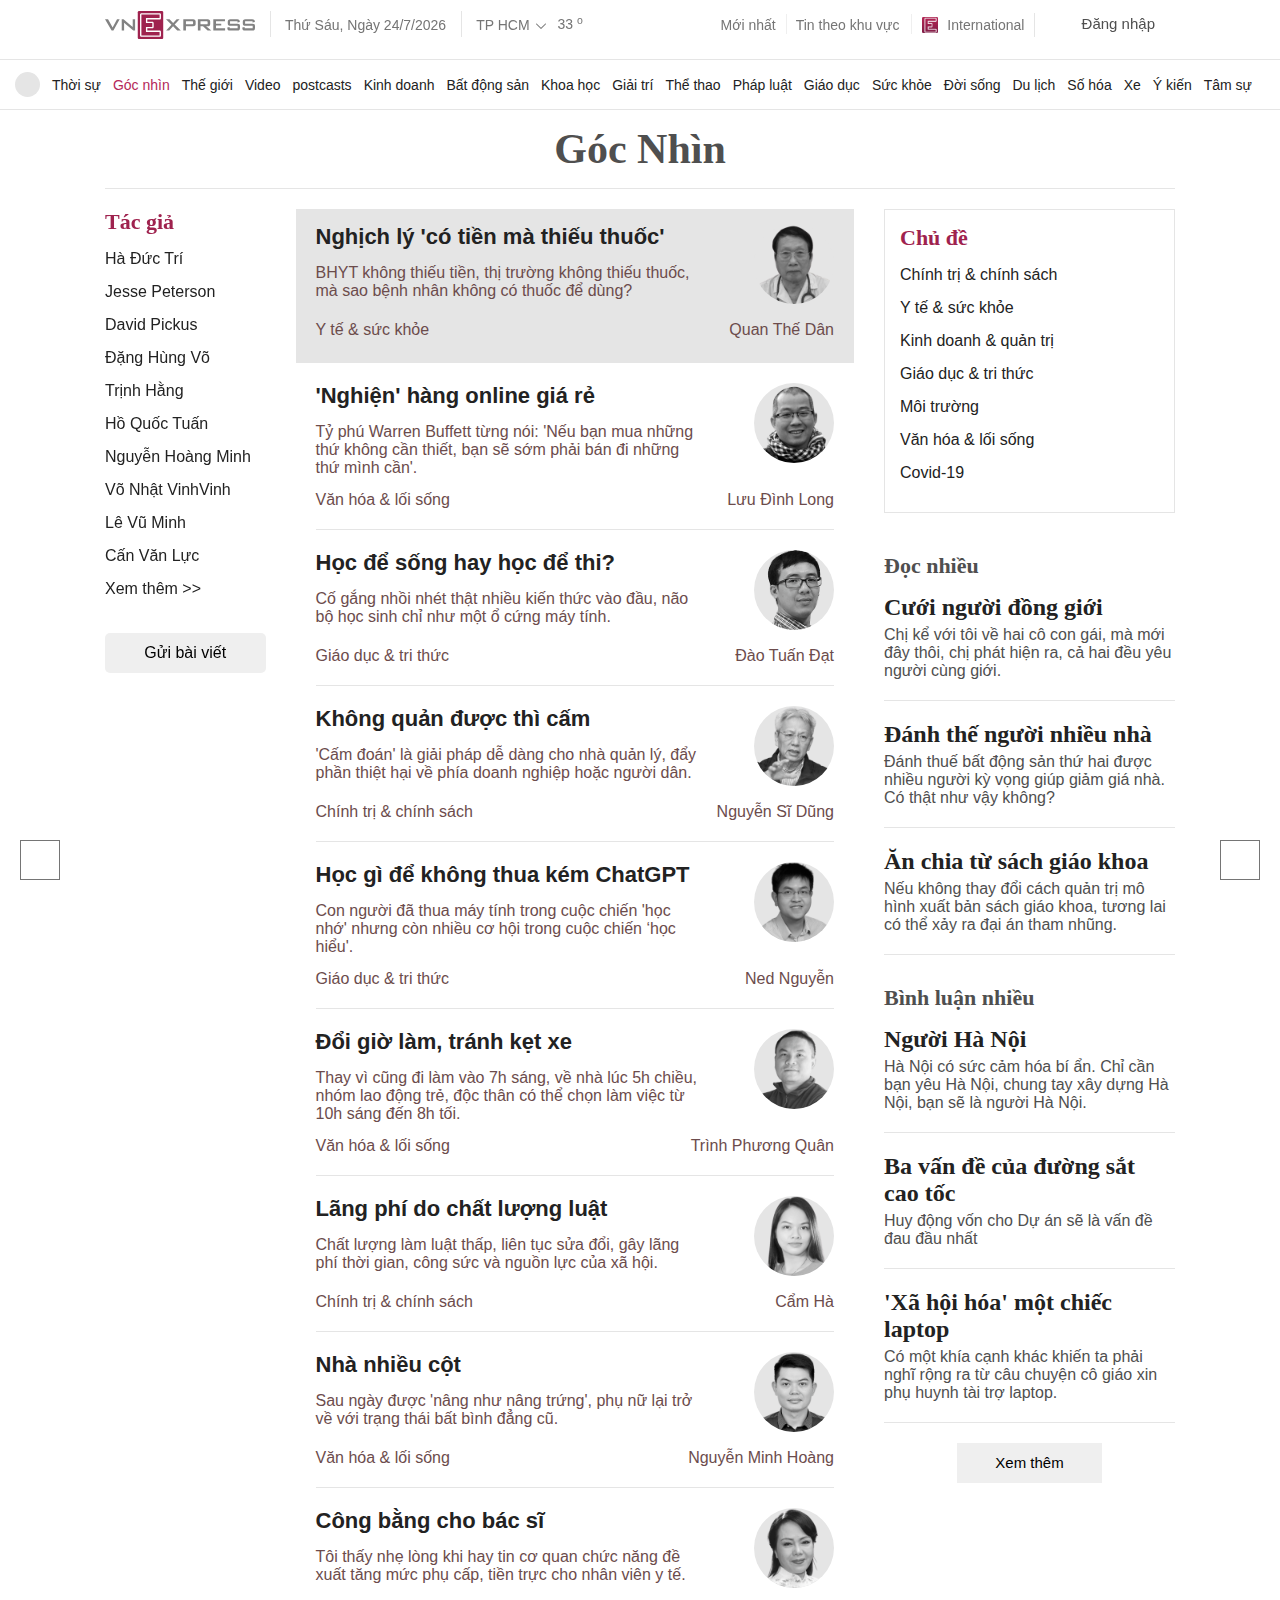
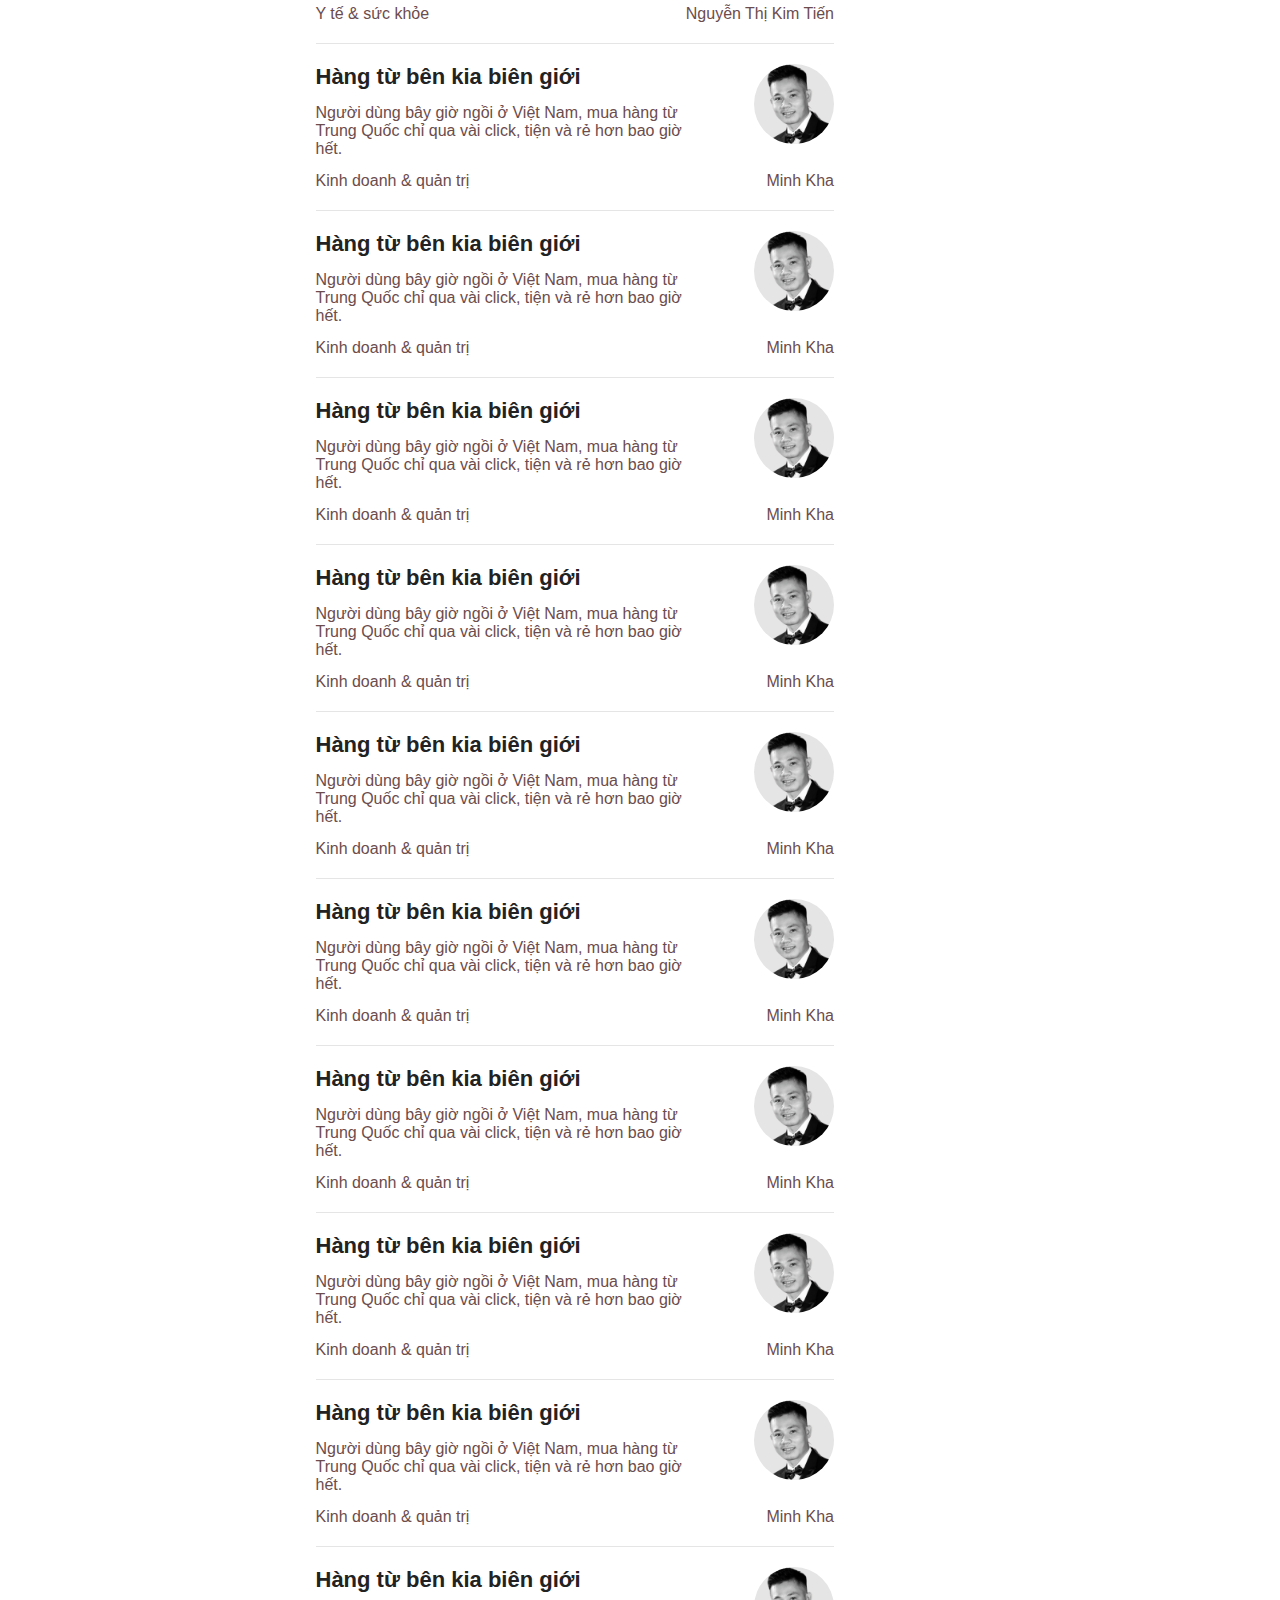
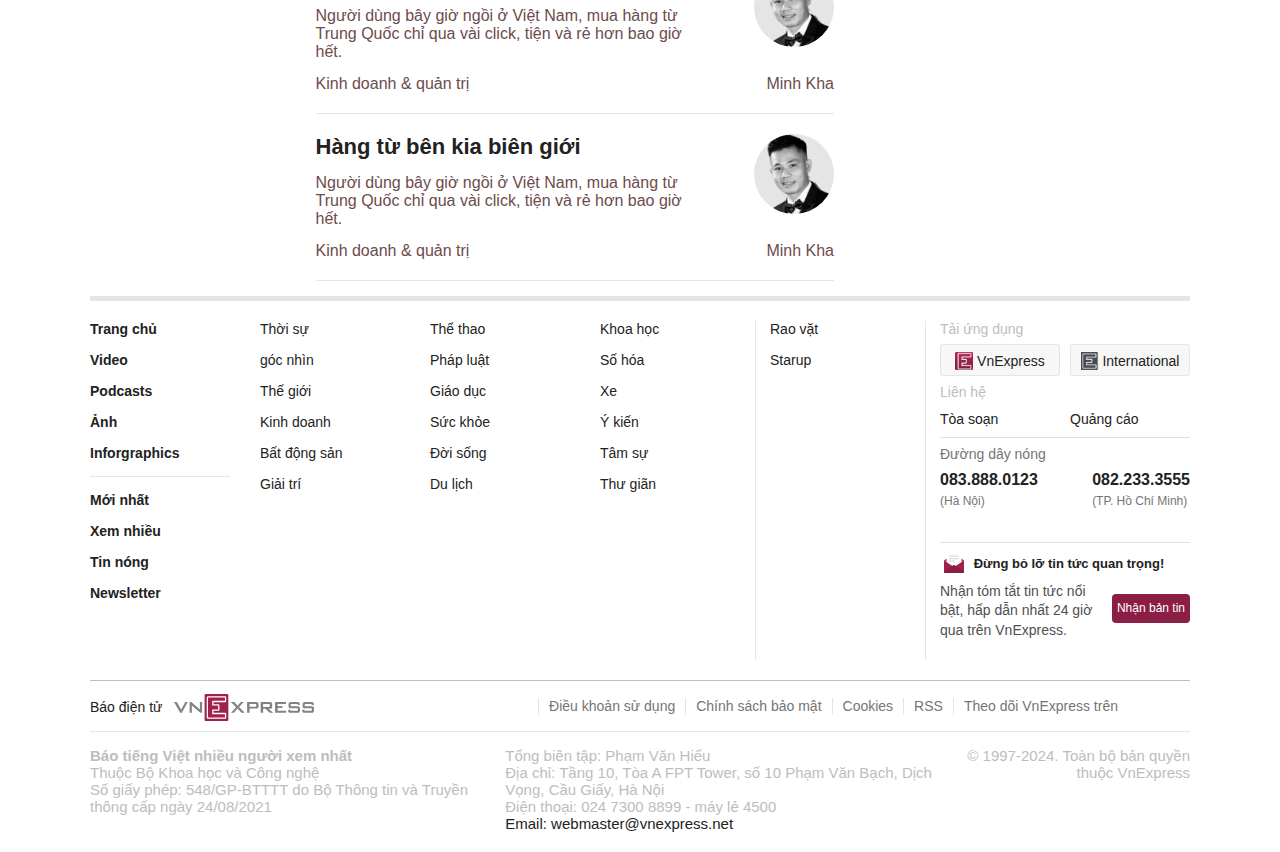
<file: Goc nhin/index.html>
<!-- prettier-ignore -->
<!DOCTYPE html>
<html lang="en">
  <head>
    <meta charset="UTF-8" />
    <meta name="viewport" content="width=device-width, initial-scale=1.0" />
    <link
      rel="stylesheet"
      href="https://cdnjs.cloudflare.com/ajax/libs/font-awesome/6.6.0/css/all.min.css"
      integrity="sha512-Kc323vGBEqzTmouAECnVceyQqyqdsSiqLQISBL29aUW4U/M7pSPA/gEUZQqv1cwx4OnYxTxve5UMg5GT6L4JJg=="
      crossorigin="anonymous"
      referrerpolicy="no-referrer"
    />
    <link
      rel="shortcut icon"
      href="Assets/picture/Express-logo.jpg"
      type="favicon"
    />
    <link rel="stylesheet" href="Assets/css/reset.css" />
    <link rel="stylesheet" href="Assets/css/base.css" />
    <link rel="stylesheet" href="Assets/css/style.css" />
    <link rel="stylesheet" href="Assets/css/gocnhin.css">

    <title>Góc nhìn - Báo tiếng Việt nhiều người xem nhất</title>
  </head>
  <body>
    <!-- header -->

    <header class="header">
      <div class="container">
        <h1>
          <a
            class="logo"
            href="#"
            title="Báo VnExpress - Báo tiếng Việt nhiều người xem nhất"
          >
            <img src="Assets/picture/logo.svg" alt="" />
          </a>
        </h1>

        <span>
          <div class="time-now">Chủ nhật, 13/10/2024</div>
        </span>

        <div class="time-now weather-now" title="TP HCM hiện tại 33   độ">
          <div class="new-area">
            <span class="locate">TP HCM</span>
            <div class="sub-area">
              <div class="head">
                <div class="title">
                  <i class="fa-solid fa-location-dot"></i>
                  <div>
                    Tự động xác định vị trí
                    <div class="note-location">
                      Vị trí hiện tại:
                      <span>TP HCM</span>
                    </div>
                  </div>
                </div>
                <div class="btn-on-off">
                  <label class="switch">
                    <input type="checkbox" />
                    <span class="slider"></span>
                  </label>
                </div>
              </div>
              <div class="warp">
                <form class="search">
                  <button>
                    <i class="fa-solid fa-magnifying-glass ic"></i>
                  </button>
                  <input type="text" placeholder="Tìm địa điểm" />
                </form>
                <div class="scroll-height">
                  <ul class="list-address">
                    <li class="address active">
                      <a class="location" href="">Hà Nội</a>
                      <div class="option">
                        <a href="#" class="defaut-check">
                          <i class="fa-solid fa-location-crosshairs ic"></i>
                          <span>Chọn mặc định</span>
                        </a>
                        <a href="#" class="view">
                          <i class="fa-regular fa-eye ic"></i>
                          <span>Xem</span>
                        </a>
                        <a href="#" class="defaut">
                          <span>Mặc định</span>
                          <i class="fa-solid fa-location-crosshairs ic"></i>
                        </a>
                      </div>
                    </li>
                    <li class="address">
                      <a class="location" href="">TP HCM</a>
                      <div class="option">
                        <a href="#" class="defaut-check">
                          <i class="fa-solid fa-location-crosshairs ic"></i>
                          <span>Chọn mặc định</span>
                        </a>
                        <a href="#" class="view">
                          <i class="fa-regular fa-eye ic"></i>
                          <span>Xem</span>
                        </a>
                        <a href="#" class="defaut">
                          <span>Mặc định</span>
                          <i class="fa-solid fa-location-crosshairs ic"></i>
                        </a>
                      </div>
                    </li>
                    <li class="address">
                      <a class="location" href="">Đà Nẵng</a>
                      <div class="option">
                        <a href="#" class="defaut-check">
                          <i class="fa-solid fa-location-crosshairs ic"></i>
                          <span>Chọn mặc định</span>
                        </a>
                        <a href="#" class="view">
                          <i class="fa-regular fa-eye ic"></i>
                          <span>Xem</span>
                        </a>
                        <a href="#" class="defaut">
                          <span>Mặc định</span>
                          <i class="fa-solid fa-location-crosshairs ic"></i>
                        </a>
                      </div>
                    </li>
                    <li class="address">
                      <a class="location" href="">An Giang</a>
                      <div class="option">
                        <a href="#" class="defaut-check">
                          <i class="fa-solid fa-location-crosshairs ic"></i>
                          <span>Chọn mặc định</span>
                        </a>
                        <a href="#" class="view">
                          <i class="fa-regular fa-eye ic"></i>
                          <span>Xem</span>
                        </a>
                        <a href="#" class="defaut">
                          <span>Mặc định</span>
                          <i class="fa-solid fa-location-crosshairs ic"></i>
                        </a>
                      </div>
                    </li>
                    <li class="address">
                      <a class="location" href="">Vũng Tàu</a>
                      <div class="option">
                        <a href="#" class="defaut-check">
                          <i class="fa-solid fa-location-crosshairs ic"></i>
                          <span>Chọn mặc định</span>
                        </a>
                        <a href="#" class="view">
                          <i class="fa-regular fa-eye ic"></i>
                          <span>Xem</span>
                        </a>
                        <a href="#" class="defaut">
                          <span>Mặc định</span>
                          <i class="fa-solid fa-location-crosshairs ic"></i>
                        </a>
                      </div>
                    </li>
                    <li class="address">
                      <a class="location" href="">Côn Đảo</a>
                      <div class="option">
                        <a href="#" class="defaut-check">
                          <i class="fa-solid fa-location-crosshairs ic"></i>
                          <span>Chọn mặc định</span>
                        </a>
                        <a href="#" class="view">
                          <i class="fa-regular fa-eye ic"></i>
                          <span>Xem</span>
                        </a>
                        <a href="#" class="defaut">
                          <span>Mặc định</span>
                          <i class="fa-solid fa-location-crosshairs ic"></i>
                        </a>
                      </div>
                    </li>
                    <li class="address">
                      <a class="location" href="">Bạc Liêu</a>
                      <div class="option">
                        <a href="#" class="defaut-check">
                          <i class="fa-solid fa-location-crosshairs ic"></i>
                          <span>Chọn mặc định</span>
                        </a>
                        <a href="#" class="view">
                          <i class="fa-regular fa-eye ic"></i>
                          <span>Xem</span>
                        </a>
                        <a href="#" class="defaut">
                          <span>Mặc định</span>
                          <i class="fa-solid fa-location-crosshairs ic"></i>
                        </a>
                      </div>
                    </li>
                    <li class="address">
                      <a class="location" href="">Bắc Giang</a>
                      <div class="option">
                        <a href="#" class="defaut-check">
                          <i class="fa-solid fa-location-crosshairs ic"></i>
                          <span>Chọn mặc định</span>
                        </a>
                        <a href="#" class="view">
                          <i class="fa-regular fa-eye ic"></i>
                          <span>Xem</span>
                        </a>
                        <a href="#" class="defaut">
                          <span>Mặc định</span>
                          <i class="fa-solid fa-location-crosshairs ic"></i>
                        </a>
                      </div>
                    </li>
                  </ul>
                </div>
              </div>
            </div>
          </div>

          <div class="weather">
            <i class="fa-solid fa-cloud-sun-rain"></i>
            <span>
              33
              <sup>o</sup>
            </span>
          </div>
        </div>
        <div class="right">
          <h2>
            <a href="#" title="Mới nhất" class="btn24hqua">Mới nhất</a>
          </h2>
          <div class="new-area">
            <span class="txt-area">Tin theo khu vực</span>
            <ul class="sub-area">
              <li><a href="#" title="Hà Nội">Hà Nội</a></li>
              <li><a href="#" title="TP Hồ Chí Minh">TP Hồ Chí Minh</a></li>
            </ul>
          </div>
          <a href="#" title="VnExpress International" class="evne">
            <img class="ic" src="Assets/picture/Express-logo.jpg" alt="" />
            International
          </a>
          <form action="" class="search search-vne">
            <input type="checkbox" id="toggleSearch" class="toggle-search" />
            <label for="toggleSearch" class="btn-search-vne">
              <i class="fa-solid fa-magnifying-glass ic"></i>
            </label>
            <input
              type="text"
              id="keywordHeader"
              placeholder="Tìm kiếm"
              autocomplete="off"
            />
          </form>
          <a href="#" class="menu-myvn"></a>

          <div class="myvne_container">
            <ul class="myvne_form_log">
              <li class="login">
                <a href="#" title="Đăng nhập">
                  <i class="fa-regular fa-user"></i>
                  Đăng nhập
                </a>
              </li>
              <li class="myvne_notification">
                <a href="#"><i class="fa-regular fa-bell"></i></a>
              </li>
            </ul>
          </div>
        </div>
      </div>
    </header>

    <!-- header end -->

    <!-- navigation -->

    <nav class="main-nav" id="main_nav">
      <ul class="parent">
        <li class="home">
          <a href="../index.html" title="Trang chủ" class="home-bg">
            <i id="home-ic" class="fa-solid fa-house"></i>
            <img
              id="alter-icon"
              class="hidden"
              src="Assets/picture/Express-logo.jpg"
              alt=""
            />
          </a>
        </li>
        <li class="newlest hidden">
          <a href="https://vnexpress.net/tin-tuc-24h" title="Mới nhất"
            >Mới nhất</a
          >
        </li>
        <li class="thoisu">
          <a href="index.html" title="Thời sự"
            >Thời sự</a
          >
          <ul class="sub">
            <li>
              <a
                href="https://vnexpress.net/thoi-su/chinh-tri"
                title="Chính trị"
              >
                Chính trị
              </a>
            </li>
            <li>
              <a href="https://vnexpress.net/thoi-su/dan-sinh" title="Dân sinh">
                Dân sinh
              </a>
            </li>
            <li>
              <a
                href="https://vnexpress.net/thoi-su/lao-dong-viec-lam"
                title="Lao động - Việc làm"
              >
                Lao động - Việc làm
              </a>
            </li>
            <li>
              <a
                href="https://vnexpress.net/thoi-su/giao-thong"
                title="Giao thông"
              >
                Giao thông
              </a>
            </li>
            <li>
              <a href="https://vnexpress.net/thoi-su/mekong" title="Mekong">
                Mekong
              </a>
            </li>
            <li>
              <a
                href="https://vnexpress.net/thoi-su/quy-hy-vong"
                title="Quỹ Hy vọng"
              >
                Quỹ Hy vọng
              </a>
            </li>
          </ul>
        </li>
        <li class="gocnhin">
          <a href="index.html" title="Góc nhìn" style="color: #B52759;">Góc nhìn</a>
          <ul class="sub">
            <li>
              <a
                href="https://vnexpress.net/goc-nhin/binh-luan-nhieu"
                title="Bình luận nhiều"
              >
                Bình luận nhiều
              </a>
            </li>
            <li>
              <a
                href="https://vnexpress.net/goc-nhin/chinh-tri-chinh-sach"
                title="Chính trị & chính sách"
              >
                Chính trị & chính sách
              </a>
            </li>
            <li>
              <a
                href="https://vnexpress.net/goc-nhin/y-te-suc-khoe"
                title="Y tế & sức khỏe"
              >
                Y tế & sức khỏe
              </a>
            </li>
            <li>
              <a
                href="https://vnexpress.net/goc-nhin/kinh-doanh-quan-tri"
                title="Kinh doanh & quản trị"
              >
                Kinh doanh & quản trị
              </a>
            </li>
            <li>
              <a
                href="https://vnexpress.net/goc-nhin/giao-duc-tri-thuc"
                title="Giáo dục & tri thức"
              >
                Giáo dục & tri thức
              </a>
            </li>
            <li>
              <a
                href="https://vnexpress.net/goc-nhin/moi-truong"
                title="Môi trường"
              >
                Môi trường
              </a>
            </li>
            <li>
              <a
                href="https://vnexpress.net/goc-nhin/van-hoa-loi-song"
                title="Văn hóa & lối sống"
              >
                Văn hóa & lối sống
              </a>
            </li>
            <li>
              <a
                href="https://vnexpress.net/goc-nhin/covid-19"
                title="Covid 19"
              >
                Covid 19
              </a>
            </li>
            <li>
              <a href="https://vnexpress.net/goc-nhin/tac-gia" title="Tác giả">
                Tác giả
              </a>
            </li>
          </ul>
        </li>
        <li class="thegioi">
          <a href="https://vnexpress.net/the-gioi" title="Thế giới">Thế giới</a>
          <ul class="sub">
            <li>
              <a href="https://vnexpress.net/the-gioi/tu-lieu" title="Tư liệu">
                Tư liệu
              </a>
            </li>
            <li>
              <a
                href="https://vnexpress.net/the-gioi/phan-tich"
                title="Phân tích"
              >
                Phân tích
              </a>
            </li>
            <li>
              <a
                href="https://vnexpress.net/the-gioi/nguoi-viet-5-chau"
                title="Người Việt 5 châu"
              >
                Người Việt 5 châu
              </a>
            </li>
            <li>
              <a
                href="https://vnexpress.net/the-gioi/cuoc-song-do-day"
                title="Cuộc sống đó đây"
              >
                Cuộc sống đó đây
              </a>
            </li>
            <li>
              <a href="https://vnexpress.net/the-gioi/quan-su" title="Quân sự">
                Quân sự
              </a>
            </li>
          </ul>
        </li>
        <li class="video">
          <a
            href="https://video.vnexpress.net/?_gl=1*lwhfqh*_gcl_au*OTE0NDU1NzkwLjE3Mjk1MTA1NDA."
            title="Video"
          >
            Video
          </a>
          <ul class="sub">
            <li>
              <a
                href="https://video.vnexpress.net/thoi-su?_gl=1*lwhfqh*_gcl_au*OTE0NDU1NzkwLjE3Mjk1MTA1NDA."
                title="Thời sự"
              >
                Thời sự
              </a>
            </li>
            <li>
              <a
                href="https://video.vnexpress.net/thoi-su?_gl=1*lwhfqh*_gcl_au*OTE0NDU1NzkwLjE3Mjk1MTA1NDA."
                title="Nhịp sống"
              >
                Nhịp sống
              </a>
            </li>
            <li>
              <a
                href="https://video.vnexpress.net/food?_gl=1*13jz7n0*_gcl_au*OTE0NDU1NzkwLjE3Mjk1MTA1NDA."
                title="Food"
              >
                Food
              </a>
            </li>
            <li>
              <a
                href="https://video.vnexpress.net/phap-luat?_gl=1*13jz7n0*_gcl_au*OTE0NDU1NzkwLjE3Mjk1MTA1NDA."
                title="Pháp luật"
              >
                Pháp luật
              </a>
            </li>
            <li>
              <a
                href="https://video.vnexpress.net/giai-tri?_gl=1*13jz7n0*_gcl_au*OTE0NDU1NzkwLjE3Mjk1MTA1NDA."
                title="Giải trí"
              >
                Giải trí
              </a>
            </li>
            <li>
              <a
                href="https://video.vnexpress.net/the-gioi?_gl=1*16epoao*_gcl_au*OTE0NDU1NzkwLjE3Mjk1MTA1NDA."
                title="Thế giới"
              >
                Thế giới
              </a>
            </li>
            <li>
              <a
                href="https://video.vnexpress.net/khoa-hoc?_gl=1*16epoao*_gcl_au*OTE0NDU1NzkwLjE3Mjk1MTA1NDA."
                title="Khoa học"
              >
                Khoa học
              </a>
            </li>
            <li>
              <a
                href="https://video.vnexpress.net/the-thao?_gl=1*5xgx42*_gcl_au*OTE0NDU1NzkwLjE3Mjk1MTA1NDA."
                title="Thể thao"
              >
                Thể thao
              </a>
            </li>
            <li>
              <a
                href="https://video.vnexpress.net/giao-duc?_gl=1*5xgx42*_gcl_au*OTE0NDU1NzkwLjE3Mjk1MTA1NDA."
                title="Giáo dục"
              >
                Giáo dục
              </a>
            </li>
            <li>
              <a
                href="https://video.vnexpress.net/oto-xemay?_gl=1*5xgx42*_gcl_au*OTE0NDU1NzkwLjE3Mjk1MTA1NDA."
                title="Xe"
              >
                Xe
              </a>
            </li>
            <li>
              <a
                href="https://video.vnexpress.net/so-hoa?_gl=1*om5br9*_gcl_au*OTE0NDU1NzkwLjE3Mjk1MTA1NDA."
                title="Số hóa"
              >
                Số hóa
              </a>
            </li>
            <li>
              <a
                href="https://video.vnexpress.net/du-lich?_gl=1*om5br9*_gcl_au*OTE0NDU1NzkwLjE3Mjk1MTA1NDA."
                title="Du lịch"
              >
                Du lịch
              </a>
            </li>
            <li>
              <a
                href="https://video.vnexpress.net/suc-khoe?_gl=1*1n63eav*_gcl_au*OTE0NDU1NzkwLjE3Mjk1MTA1NDA."
                title="Sức khỏe"
              >
                Sức khỏe
              </a>
            </li>
            <li>
              <a
                href="https://video.vnexpress.net/chu-de?_gl=1*1n63eav*_gcl_au*OTE0NDU1NzkwLjE3Mjk1MTA1NDA."
                title="Chủ đề"
              >
                Chủ đề
              </a>
            </li>
          </ul>
        </li>
        <li class="postcasts">
          <a href="https://vnexpress.net/podcast" title="postcasts">
            postcasts
          </a>
          <ul class="sub">
            <li>
              <a
                href="https://vnexpress.net/podcast/vnexpress-hom-nay"
                title="VnExpress hôm nay"
              >
                VnExpress hôm nay
              </a>
            </li>
            <li>
              <a
                href="https://vnexpress.net/podcast/tam-diem-kinh-te"
                title="Tâm điểm kinh tế"
              >
                Tâm điểm kinh tế
              </a>
            </li>
            <li>
              <a
                href="https://vnexpress.net/podcast/tai-chinh-ca-nhan"
                title="Tài chính cá nhân"
              >
                Tài chính cá nhân
              </a>
            </li>
            <li>
              <a href="https://vnexpress.net/podcast/giai-ma" title="Giải mã">
                Giải mã
              </a>
            </li>
            <li>
              <a href="https://vnexpress.net/podcast/hop-den" title="Hộp đen">
                Hộp đen
              </a>
            </li>
            <li>
              <a href="https://vnexpress.net/podcast/tham-thi" title="Thầm thì">
                Thầm thì
              </a>
            </li>
            <li>
              <a href="https://vnexpress.net/podcast/toi-ke" title="Tôi kể">
                Tôi kể
              </a>
            </li>
            <li>
              <a
                href="https://vnexpress.net/podcast/ban-on-khong"
                title="Bạn ổn không?"
              >
                Bạn ổn không?
              </a>
            </li>
            <li>
              <a href="https://vnexpress.net/podcast/diem-tin" title="Điểm tin">
                Điểm tin
              </a>
            </li>
            <li>
              <a
                href="https://vnexpress.net/podcast/tien-lam-gi"
                title="Tiền làm gì?"
              >
                Tiền làm gì?
              </a>
            </li>
            <li>
              <a
                href="https://vnexpress.net/podcast/ho-noi-gi"
                title="Họ nói gì?"
              >
                Họ nói gì?
              </a>
            </li>
            <li>
              <a href="https://vnexpress.net/podcast/ly-hon" title="Ly hôn">
                Ly hôn
              </a>
            </li>
            <li>
              <a
                href="https://vnexpress.net/podcast/nguoi-tien-phong"
                title="Nhười tiên phong"
              >
                Người tiên phong
              </a>
            </li>
            <li>
              <a
                href="https://vnexpress.net/podcast/ke-hoach-lac-quan"
                title="Kế hoạch lạc quan"
              >
                Kế hoạch lạc quan
              </a>
            </li>
            <li>
              <a
                href="https://vnexpress.net/podcast/360-world-cup"
                title="360o World Cup"
              >
                360
                <sup>o</sup>
                World Cup
              </a>
            </li>
            <li>
              <a
                href="https://vnexpress.net/podcast/toi-trong-guong"
                title="Tôi trong gương"
              >
                Tôi trong gương
              </a>
            </li>
            <li>
              <a
                href="https://vnexpress.net/podcast/chuyen-di-lam"
                title="Chuyện đi làm"
              >
                Chuyện đi làm
              </a>
            </li>
            <li>
              <a
                href="https://vnexpress.net/podcast/up-mo-18"
                title="Úp mở 18+"
              >
                Úp mở 18+
              </a>
            </li>
            <li>
              <a href="https://vnexpress.net/podcast/nguy-co" title="Nguy - Cơ">
                Nguy - Cơ
              </a>
            </li>
          </ul>
        </li>
        <li class="kinhdoanh">
          <a href="https://vnexpress.net/kinh-doanh" title="Kinh doanh">
            Kinh doanh
          </a>
          <ul class="sub">
            <li>
              <a
                href="https://vnexpress.net/kinh-doanh/quoc-te"
                title="Quốc tế"
              >
                Quốc tế
              </a>
            </li>
            <li>
              <a
                href="https://vnexpress.net/kinh-doanh/net-zero"
                title="NetZero"
              >
                NetZero
              </a>
            </li>
            <li>
              <a
                href="https://vnexpress.net/kinh-doanh/doanh-nghiep"
                title="Danh nghiệp"
              >
                Danh nghiệp
              </a>
            </li>
            <li>
              <a
                href="https://vnexpress.net/kinh-doanh/chung-khoan"
                title="Chứng khoáng"
              >
                Chứng khoáng
              </a>
            </li>
            <li>
              <a href="https://vnexpress.net/kinh-doanh/ebank" title="Ebank">
                Ebank
              </a>
            </li>
            <li>
              <a href="https://vnexpress.net/kinh-doanh/vi-mo" title="Vĩ mô">
                Vĩ mô
              </a>
            </li>
            <li>
              <a
                href="https://vnexpress.net/kinh-doanh/tien-cua-toi"
                title="Tiền của tôi"
              >
                Tiền của tôi
              </a>
            </li>
            <li>
              <a
                href="https://vnexpress.net/kinh-doanh/hang-hoa"
                title="Hàng hóa"
              >
                Hàng hóa
              </a>
            </li>
          </ul>
        </li>
        <li class="batdongsan">
          <a href="https://vnexpress.net/bat-dong-san" title=" Bất động sản">
            Bất động sản
          </a>
          <ul class="sub">
            <li>
              <a
                href="https://vnexpress.net/bat-dong-san/chinh-sach"
                title="Chính sách"
              >
                Chính sách
              </a>
            </li>
            <li>
              <a
                href="https://vnexpress.net/bat-dong-san/thi-truong"
                title="Thị trường"
              >
                Thị trường
              </a>
            </li>
            <li>
              <a href="https://vnexpress.net/bat-dong-san/du-an" title="Dự án">
                Dự án
              </a>
            </li>
            <li>
              <a
                href="https://vnexpress.net/bat-dong-san/khong-gian-song"
                title="Không gian sống"
              >
                Không gian sống
              </a>
            </li>
            <li>
              <a
                href="https://vnexpress.net/bat-dong-san/tu-van"
                title="Tư vấn"
              >
                Tư vấn
              </a>
            </li>
          </ul>
        </li>
        <li class="khoahoc">
          <a href="https://vnexpress.net/khoa-hoc" title="Khoa học">Khoa học</a>
          <ul class="sub">
            <li>
              <a
                href="https://vnexpress.net/khoa-hoc/khoa-hoc-trong-nuoc"
                title="Khoa học trong nước"
              >
                Khoa học trong nước
              </a>
            </li>
            <li>
              <a
                href="https://vnexpress.net/khoa-hoc/pii-doi-moi-sang-tao"
                title="Chỉ số PII"
              >
                Chỉ số PII
              </a>
            </li>
            <li>
              <a href="https://vnexpress.net/khoa-hoc/tin-tuc" title="Tin tức">
                Tin tức
              </a>
            </li>
            <li>
              <a
                href="https://vnexpress.net/khoa-hoc/phat-minh"
                title="Phát minh"
              >
                Phát minh
              </a>
            </li>
            <li>
              <a
                href="https://vnexpress.net/khoa-hoc/ung-dung"
                title="Ứng dụng"
              >
                Ứng dụng
              </a>
            </li>
            <li>
              <a
                href="https://vnexpress.net/khoa-hoc/the-gioi-tu-nhien"
                title="Thế giới tự nhiên"
              >
                Thế giới tự nhiên
              </a>
            </li>
            <li>
              <a
                href="https://vnexpress.net/khoa-hoc/thuong-thuc"
                title="Thường thức"
              >
                Thường thức
              </a>
            </li>
          </ul>
        </li>
        <li class="giaitri">
          <a href="https://vnexpress.net/giai-tri" title="Giải trí">Giải trí</a>
          <ul class="sub">
            <li>
              <a
                href="https://vnexpress.net/giai-tri/gioi-sao"
                title="Giới sao"
              >
                Giới sao
              </a>
            </li>
            <li>
              <a href="https://vnexpress.net/giai-tri/sach" title="Sách">
                Sách
              </a>
            </li>
            <li>
              <a
                href="https://video.vnexpress.net/giai-tri?_gl=1*5fwy0u*_gcl_au*OTE0NDU1NzkwLjE3Mjk1MTA1NDA."
                title="Video"
              >
                Video
              </a>
            </li>
            <li>
              <a href="https://vnexpress.net/giai-tri/phim" title="Phim">
                Phim
              </a>
            </li>
            <li>
              <a href="https://vnexpress.net/giai-tri/nhac" title="Nhạc">
                Nhạc
              </a>
            </li>
            <li>
              <a
                href="https://vnexpress.net/giai-tri/thoi-trang"
                title="Thời trang"
              >
                Thời trang
              </a>
            </li>
            <li>
              <a href="https://vnexpress.net/giai-tri/lam-dep" title="Làm đẹp">
                Làm đẹp
              </a>
            </li>
            <li>
              <a
                href="https://vnexpress.net/giai-tri/san-khau-my-thuat"
                title="Sân khấu - Mĩ thuật"
              >
                Sân khấu - Mĩ thuật
              </a>
            </li>
          </ul>
        </li>
        <li class="thethao">
          <a href="https://vnexpress.net/the-thao" title="Thể thao">Thể thao</a>
          <ul class="sub">
            <li>
              <a href="https://vnexpress.net/bong-da" title="Bóng đá">
                Bóng đá
              </a>
            </li>
            <li>
              <a
                href="https://vnexpress.net/the-thao/du-lieu-bong-da"
                title="Lịch thi đấu"
              >
                Lịch thi đấu
              </a>
            </li>
            <li>
              <a
                href="https://vnexpress.net/the-thao/marathon"
                title="Marathon"
              >
                Marathon
              </a>
            </li>
            <li>
              <a href="https://vnexpress.net/the-thao/tennis" title="Tennis">
                Tennis
              </a>
            </li>
            <li>
              <a
                href="https://vnexpress.net/the-thao/cac-mon-khac"
                title="Các môn khác"
              >
                Các môn khác
              </a>
            </li>
            <li>
              <a
                href="https://vnexpress.net/the-thao/hau-truong"
                title="Hậu trường"
              >
                Hậu trường
              </a>
            </li>
            <li>
              <a href="https://vnexpress.net/the-thao/photo" title="Ảnh">Ảnh</a>
            </li>
            <li>
              <a href="https://vnexpress.net/the-thao/video" title="Video">
                Video
              </a>
            </li>
            <li>
              <a
                href="https://vnexpress.net/the-thao/vnexpress-youth-basketball-league"
                title="YBL cup 2024"
              >
                YBL cup 2024
              </a>
            </li>
            <li>
              <a href="https://vnexpress.net/esport/vmc" title="Esport">
                Esports
              </a>
            </li>
          </ul>
        </li>
        <li class="phapluat">
          <a href="https://vnexpress.net/phap-luat" title="Pháp luật">
            Pháp luật
          </a>
          <ul class="sub">
            <li>
              <a
                href="https://vnexpress.net/phap-luat/ho-so-pha-an"
                title="Hồ sơ phá án"
              >
                Hồ sơ phá án
              </a>
            </li>
            <li>
              <a href="https://vnexpress.net/phap-luat/tu-van" title="Tư vấn">
                Tư vấn
              </a>
            </li>
            <li>
              <a href="https://vnexpress.net/phap-luat/video" title="Video">
                Video
              </a>
            </li>
          </ul>
        </li>
        <li class="giaoduc">
          <a href="https://vnexpress.net/giao-duc" title="Giáo dục">Giáo dục</a>
          <ul class="sub">
            <li>
              <a href="https://vnexpress.net/giao-duc/tin-tuc" title="Tin tức">
                Tin tức
              </a>
            </li>
            <li>
              <a
                href="https://vnexpress.net/giao-duc/tuyen-sinh"
                title="Tuyển sinh"
              >
                Tuyển sinh
              </a>
            </li>
            <li>
              <a
                href="https://vnexpress.net/giao-duc/chan-dung"
                title="Chân dung"
              >
                Chân dung
              </a>
            </li>
            <li>
              <a href="https://vnexpress.net/giao-duc/du-hoc" title="Du học">
                Du học
              </a>
            </li>
            <li>
              <a
                href="https://vnexpress.net/giao-duc/thao-luan"
                title="Thảo luận"
              >
                Thảo luận
              </a>
            </li>
            <li>
              <a
                href="https://vnexpress.net/giao-duc/hoc-tieng-anh"
                title="Học tiếng Anh"
              >
                Học tiếng Anh
              </a>
            </li>
            <li>
              <a
                href="https://vnexpress.net/giao-duc/giao-duc-40"
                title="Giáo dục 4.0"
              >
                Giáo dục 4.0
              </a>
            </li>
          </ul>
        </li>
        <li class="suckhoe">
          <a href="https://vnexpress.net/suc-khoe" title="Sức khỏe">Sức khỏe</a>
          <ul class="sub">
            <li>
              <a href="https://vnexpress.net/suc-khoe/tin-tuc" title="Tin tức">
                Tin tức
              </a>
            </li>
            <li>
              <a
                href="https://vnexpress.net/suc-khoe/cac-benh"
                title="Các bệnh"
              >
                Các bệnh
              </a>
            </li>
            <li>
              <a
                href="https://vnexpress.net/suc-khoe/song-khoe"
                title="Sống khỏe"
              >
                Sống khỏe
              </a>
            </li>
            <li>
              <a href="https://vnexpress.net/suc-khoe/vaccine" title="vaccine">
                vaccine
              </a>
            </li>
          </ul>
        </li>
        <li class="doisong">
          <a href="https://vnexpress.net/doi-song" title="Đời sống">Đời sống</a>
          <ul class="sub">
            <li>
              <a
                href="https://vnexpress.net/doi-song/nhip-song"
                title="Nhịp sống"
              >
                Nhịp sống
              </a>
            </li>
            <li>
              <a href="https://vnexpress.net/doi-song/to-am" title="Tổ ấm">
                Tổ ấm
              </a>
            </li>
            <li>
              <a
                href="https://vnexpress.net/doi-song/bai-hoc-song"
                title="Bài học sống"
              >
                Bài học sống
              </a>
            </li>
            <li>
              <a href="https://vnexpress.net/doi-song/cooking" title="Cooking">
                Cooking
              </a>
            </li>
            <li>
              <a
                href="https://vnexpress.net/doi-song/tieu-dung"
                title="Tiêu dùng"
              >
                Tiêu dùng
              </a>
            </li>
            <li>
              <a
                href="https://vnexpress.net/doi-song/smart-buy"
                title="Mua sắm thông minh"
              >
                Mua sắm thông minh
              </a>
            </li>
            <li>
              <a
                href="https://vnexpress.net/doi-song/vietnam-icontent"
                title="Việt Nam iContent 2024"
              >
                Việt Nam iContent 2024
              </a>
            </li>
          </ul>
        </li>
        <li class="dulich">
          <a href="https://vnexpress.net/du-lich" title="Du lịch">Du lịch</a>
          <ul class="sub">
            <li>
              <a href="https://vnexpress.net/du-lich/diem-den" title="Điểm đến">
                Điểm đến
              </a>
            </li>
            <li>
              <a href="https://vnexpress.net/du-lich/am-thuc" title="Ẩm thực">
                Ẩm thực
              </a>
            </li>
            <li>
              <a href="https://vnexpress.net/du-lich/dau-chan" title="Dấu chân">
                Dấu chân
              </a>
            </li>
            <li>
              <a href="https://vnexpress.net/du-lich/tu-van" title="Tư vấn">
                Tư vấn
              </a>
            </li>
            <li>
              <a href="https://vnexpress.net/du-lich/cam-nang" title="Cẩm nang">
                Cẩm nang
              </a>
            </li>
            <li>
              <a href="https://vnexpress.net/du-lich/anh-video" title="Ảnh">
                Ảnh
              </a>
            </li>
          </ul>
        </li>
        <li class="sohoa">
          <a href="https://vnexpress.net/so-hoa" title="Số hóa">Số hóa</a>
          <ul class="sub">
            <li>
              <a
                href="https://vnexpress.net/so-hoa/cong-nghe"
                title="Công nghệ"
              >
                Công nghệ
              </a>
            </li>
            <li>
              <a href="https://vnexpress.net/so-hoa/san-pham" title="Sản phẩm">
                Sản phẩm
              </a>
            </li>
            <li>
              <a
                href="https://vnexpress.net/so-hoa/blockchain"
                title="Blockchain"
              >
                Blockchain
              </a>
            </li>
            <li>
              <a
                href="https://vnexpress.net/so-hoa/kinh-nghiem"
                title="Kinh nghiệm"
              >
                Kinh nghiệm
              </a>
            </li>
            <li>
              <a
                href="https://vnexpress.net/so-hoa/tech-awards-2024"
                title="Sản phẩm công nghệ"
              >
                Sản phẩm công nghệ
              </a>
            </li>
          </ul>
        </li>
        <li class="xe">
          <a href="https://vnexpress.net/oto-xe-may" title="Xe">Xe</a>
          <ul class="sub">
            <li>
              <a
                href="https://vnexpress.net/oto-xe-may/thi-truong"
                title="Thị trường"
              >
                Thị trường
              </a>
            </li>
            <li>
              <a
                href="https://vnexpress.net/oto-xe-may/xe-dien"
                title="Xe điện"
              >
                Xe điện
              </a>
            </li>
            <li>
              <a href="https://vnexpress.net/oto-xe-may/v-car" title="V-Car">
                V-Car
              </a>
            </li>
            <li>
              <a
                href="https://vnexpress.net/oto-xe-may/car-awards-2024"
                title="Car Awards 2024"
              >
                Car Awards 2024
              </a>
            </li>
            <li>
              <a
                href="https://vnexpress.net/oto-xe-may/dien-dan"
                title="Diễn đàn"
              >
                Diễn đàn
              </a>
            </li>
            <li>
              <a
                href="https://vnexpress.net/oto-xe-may/cam-lai"
                title="Cầm lái"
              >
                Cầm lái
              </a>
            </li>
            <li>
              <a
                href="https://vnexpress.net/interactive/2016/thi-sat-hach-lai-xe"
                title="Thi lý thuyết"
              >
                Thi lý thuyết
              </a>
            </li>
            <li>
              <a
                href="https://vnexpress.net/oto-xe-may/thi-bang-lai-oto-b1-b2/mo-phong"
                title="Thi mô phỏng"
              >
                Thi mô phỏng
              </a>
            </li>
          </ul>
        </li>
        <li class="ykien">
          <a href="https://vnexpress.net/y-kien" title="Ý kiến">Ý kiến</a>
          <ul class="sub">
            <li>
              <a href="https://vnexpress.net/y-kien/thoi-su" title="Thời sự">
                Thời sự
              </a>
            </li>
            <li>
              <a href="https://vnexpress.net/y-kien/doi-song" title="Đời sống">
                Đời sống
              </a>
            </li>
          </ul>
        </li>
        <li class="tamsu">
          <a href="https://vnexpress.net/tam-su" title="Tâm sự">Tâm sự</a>
          <ul class="sub">
            <li>
              <a href="https://vnexpress.net/tam-su/hen-ho" title="Hẹn hò">
                Hẹn hò
              </a>
            </li>
          </ul>
        </li>
        <li class="all-menu has-transition">
          <a href="#">
            <i class="fa-solid fa-bars"></i>
          </a>
        </li>
      </ul>
    </nav>

    <!-- navigation end -->
    <!-- body -->
    <section class="section section-topstory"></section>
    <!-- body end -->
    <!-- body -->
    <div class="section-goc-nhin">
      <div class="container">
        <div class="iner">
          <div class="iner-header">Góc Nhìn</div>
          <div class="iner-main">
            <div class="iner-main-item1">
              <ul>
                <li
                  style="
                    color: #9f224e;
                    font-size: 22px;
                    font-family: BreakersSlab-Bold;
                    font-weight: bold;
                  "
                  ,
                  serif
                  ;
                >
                  Tác giả
                </li>
                <li>Hà Đức Trí</li>
                <li>Jesse Peterson</li>
                <li>David Pickus</li>
                <li>Đặng Hùng Võ</li>
                <li>Trịnh Hằng</li>
                <li>Hồ Quốc Tuấn</li>
                <li>Nguyễn Hoàng Minh</li>
                <li>Võ Nhật VinhVinh</li>
                <li>Lê Vũ Minh</li>
                <li>Cấn Văn Lực</li>
                <li>Xem thêm >></li>
                <li><input type="submit" value="Gửi bài viết" /></li>
                <li></li>
              </ul>
            </div>
            <div class="iner-main-item2">
              <div class="iner-main-item2-main">
                <div class="iner-wrap">
                  <div class="iner-wrap-box">
                    <div class="iner-main-item2-branch">
                      <h3>
                        <a href="#" id="underline"
                          >Nghịch lý 'có tiền mà thiếu thuốc'</a
                        >
                      </h3>
                      <p>
                        BHYT không thiếu tiền, thị trường không thiếu thuốc, mà
                        sao bệnh nhân không có thuốc để dùng?
                      </p>
                    </div>
                    <div class="img-gocnhin">
                      <img src="Assets/picture/goc-nhin-1.png" alt="" />
                    </div>
                  </div>
                  <div class="text-manager">
                    <p>Y tế & sức khỏe</p>
                    <p>Quan Thế Dân</p>
                  </div>
                </div>
              </div>
              <div class="iner-main-item2-main">
                <div class="iner-wrap">
                  <div class="iner-wrap-box">
                    <div class="iner-main-item2-branch">
                      <h3>'Nghiện' hàng online giá rẻ</h3>
                      <p>
                        Tỷ phú Warren Buffett từng nói: 'Nếu bạn mua những thứ
                        không cần thiết, bạn sẽ sớm phải bán đi những thứ mình
                        cần'.
                      </p>
                    </div>
                    <div class="img-gocnhin">
                      <img src="Assets/picture/goc-nhin-2.png" alt="" />
                    </div>
                  </div>
                  <div class="text-manager">
                    <p>Văn hóa & lối sống</p>
                    <p>Lưu Đình Long</p>
                  </div>
                </div>
              </div>
              <div class="iner-main-item2-main">
                <div class="iner-wrap">
                  <div class="iner-wrap-box">
                    <div class="iner-main-item2-branch">
                      <h3>Học để sống hay học để thi?</h3>
                      <p>
                        Cố gắng nhồi nhét thật nhiều kiến thức vào đầu, não bộ
                        học sinh chỉ như một ổ cứng máy tính.
                      </p>
                    </div>
                    <div class="img-gocnhin">
                      <img src="Assets/picture/goc-nhin-3.png" alt="" />
                    </div>
                  </div>
                  <div class="text-manager">
                    <p>Giáo dục & tri thức</p>
                    <p>Đào Tuấn Đạt</p>
                  </div>
                </div>
              </div>
              <div class="iner-main-item2-main">
                <div class="iner-wrap">
                  <div class="iner-wrap-box">
                    <div class="iner-main-item2-branch">
                      <h3>Không quản được thì cấm</h3>
                      <p>
                        'Cấm đoán' là giải pháp dễ dàng cho nhà quản lý, đẩy
                        phần thiệt hại về phía doanh nghiệp hoặc người dân.
                      </p>
                    </div>
                    <div class="img-gocnhin">
                      <img src="Assets/picture/goc-nhin-4.png" alt="" />
                    </div>
                  </div>
                  <div class="text-manager">
                    <p>Chính trị & chính sách</p>
                    <p>Nguyễn Sĩ Dũng</p>
                  </div>
                </div>
              </div>
              <div class="iner-main-item2-main">
                <div class="iner-wrap">
                  <div class="iner-wrap-box">
                    <div class="iner-main-item2-branch">
                      <h3>Học gì để không thua kém ChatGPT</h3>
                      <p>
                        Con người đã thua máy tính trong cuộc chiến 'học nhớ'
                        nhưng còn nhiều cơ hội trong cuộc chiến ‘học hiểu'.
                      </p>
                    </div>
                    <div class="img-gocnhin">
                      <img src="Assets/picture/goc-nhin-5.png" alt="" />
                    </div>
                  </div>
                  <div class="text-manager">
                    <p>Giáo dục & tri thức</p>
                    <p>Ned Nguyễn</p>
                  </div>
                </div>
              </div>
              <div class="iner-main-item2-main">
                <div class="iner-wrap">
                  <div class="iner-wrap-box">
                    <div class="iner-main-item2-branch">
                      <h3>Đổi giờ làm, tránh kẹt xe</h3>
                      <p>
                        Thay vì cũng đi làm vào 7h sáng, về nhà lúc 5h chiều,
                        nhóm lao động trẻ, độc thân có thể chọn làm việc từ 10h
                        sáng đến 8h tối.
                      </p>
                    </div>
                    <div class="img-gocnhin">
                      <img src="Assets/picture/goc-nhin-6.png" alt="" />
                    </div>
                  </div>
                  <div class="text-manager">
                    <p>Văn hóa & lối sống</p>
                    <p>Trình Phương Quân</p>
                  </div>
                </div>
              </div>
              <div class="iner-main-item2-main">
                <div class="iner-wrap">
                  <div class="iner-wrap-box">
                    <div class="iner-main-item2-branch">
                      <h3>Lãng phí do chất lượng luật</h3>
                      <p>
                        Chất lượng làm luật thấp, liên tục sửa đổi, gây lãng phí
                        thời gian, công sức và nguồn lực của xã hội.
                      </p>
                    </div>
                    <div class="img-gocnhin">
                      <img src="Assets/picture/goc-nhin-7.png" alt="" />
                    </div>
                  </div>
                  <div class="text-manager">
                    <p>Chính trị & chính sách</p>
                    <p>Cẩm Hà</p>
                  </div>
                </div>
              </div>
              <div class="iner-main-item2-main">
                <div class="iner-wrap">
                  <div class="iner-wrap-box">
                    <div class="iner-main-item2-branch">
                      <h3>Nhà nhiều cột</h3>
                      <p>
                        Sau ngày được 'nâng như nâng trứng', phụ nữ lại trở về
                        với trạng thái bất bình đẳng cũ.
                      </p>
                    </div>
                    <div class="img-gocnhin">
                      <img src="Assets/picture/goc-nhin-8.png" alt="" />
                    </div>
                  </div>
                  <div class="text-manager">
                    <p>Văn hóa & lối sống</p>
                    <p>Nguyễn Minh Hoàng</p>
                  </div>
                </div>
              </div>
              <div class="iner-main-item2-main">
                <div class="iner-wrap">
                  <div class="iner-wrap-box">
                    <div class="iner-main-item2-branch">
                      <h3>Công bằng cho bác sĩ</h3>
                      <p>
                        Tôi thấy nhẹ lòng khi hay tin cơ quan chức năng đề xuất
                        tăng mức phụ cấp, tiền trực cho nhân viên y tế.
                      </p>
                    </div>
                    <div class="img-gocnhin">
                      <img src="Assets/picture/goc-nhin-9.png" alt="" />
                    </div>
                  </div>
                  <div class="text-manager">
                    <p>Y tế & sức khỏe</p>
                    <p>Nguyễn Thị Kim Tiến</p>
                  </div>
                </div>
              </div>
              <div class="iner-main-item2-main">
                <div class="iner-wrap">
                  <div class="iner-wrap-box">
                    <div class="iner-main-item2-branch">
                      <h3>Hàng từ bên kia biên giới</h3>
                      <p>
                        Người dùng bây giờ ngồi ở Việt Nam, mua hàng từ Trung
                        Quốc chỉ qua vài click, tiện và rẻ hơn bao giờ hết.
                      </p>
                    </div>
                    <div class="img-gocnhin">
                      <img src="Assets/picture/goc-nhin-10.png" alt="" />
                    </div>
                  </div>
                  <div class="text-manager">
                    <p>Kinh doanh & quản trị</p>
                    <p>Minh Kha</p>
                  </div>
                </div>
              </div>
              <div class="iner-main-item2-main">
                <div class="iner-wrap">
                  <div class="iner-wrap-box">
                    <div class="iner-main-item2-branch">
                      <h3>Hàng từ bên kia biên giới</h3>
                      <p>
                        Người dùng bây giờ ngồi ở Việt Nam, mua hàng từ Trung
                        Quốc chỉ qua vài click, tiện và rẻ hơn bao giờ hết.
                      </p>
                    </div>
                    <div class="img-gocnhin">
                      <img src="Assets/picture/goc-nhin-10.png" alt="" />
                    </div>
                  </div>
                  <div class="text-manager">
                    <p>Kinh doanh & quản trị</p>
                    <p>Minh Kha</p>
                  </div>
                </div>
              </div>
              <div class="iner-main-item2-main">
                <div class="iner-wrap">
                  <div class="iner-wrap-box">
                    <div class="iner-main-item2-branch">
                      <h3>Hàng từ bên kia biên giới</h3>
                      <p>
                        Người dùng bây giờ ngồi ở Việt Nam, mua hàng từ Trung
                        Quốc chỉ qua vài click, tiện và rẻ hơn bao giờ hết.
                      </p>
                    </div>
                    <div class="img-gocnhin">
                      <img src="Assets/picture/goc-nhin-10.png" alt="" />
                    </div>
                  </div>
                  <div class="text-manager">
                    <p>Kinh doanh & quản trị</p>
                    <p>Minh Kha</p>
                  </div>
                </div>
              </div>
              <div class="iner-main-item2-main">
                <div class="iner-wrap">
                  <div class="iner-wrap-box">
                    <div class="iner-main-item2-branch">
                      <h3>Hàng từ bên kia biên giới</h3>
                      <p>
                        Người dùng bây giờ ngồi ở Việt Nam, mua hàng từ Trung
                        Quốc chỉ qua vài click, tiện và rẻ hơn bao giờ hết.
                      </p>
                    </div>
                    <div class="img-gocnhin">
                      <img src="Assets/picture/goc-nhin-10.png" alt="" />
                    </div>
                  </div>
                  <div class="text-manager">
                    <p>Kinh doanh & quản trị</p>
                    <p>Minh Kha</p>
                  </div>
                </div>
              </div>
              <div class="iner-main-item2-main">
                <div class="iner-wrap">
                  <div class="iner-wrap-box">
                    <div class="iner-main-item2-branch">
                      <h3>Hàng từ bên kia biên giới</h3>
                      <p>
                        Người dùng bây giờ ngồi ở Việt Nam, mua hàng từ Trung
                        Quốc chỉ qua vài click, tiện và rẻ hơn bao giờ hết.
                      </p>
                    </div>
                    <div class="img-gocnhin">
                      <img src="Assets/picture/goc-nhin-10.png" alt="" />
                    </div>
                  </div>
                  <div class="text-manager">
                    <p>Kinh doanh & quản trị</p>
                    <p>Minh Kha</p>
                  </div>
                </div>
              </div>
              <div class="iner-main-item2-main">
                <div class="iner-wrap">
                  <div class="iner-wrap-box">
                    <div class="iner-main-item2-branch">
                      <h3>Hàng từ bên kia biên giới</h3>
                      <p>
                        Người dùng bây giờ ngồi ở Việt Nam, mua hàng từ Trung
                        Quốc chỉ qua vài click, tiện và rẻ hơn bao giờ hết.
                      </p>
                    </div>
                    <div class="img-gocnhin">
                      <img src="Assets/picture/goc-nhin-10.png" alt="" />
                    </div>
                  </div>
                  <div class="text-manager">
                    <p>Kinh doanh & quản trị</p>
                    <p>Minh Kha</p>
                  </div>
                </div>
              </div>
              <div class="iner-main-item2-main">
                <div class="iner-wrap">
                  <div class="iner-wrap-box">
                    <div class="iner-main-item2-branch">
                      <h3>Hàng từ bên kia biên giới</h3>
                      <p>
                        Người dùng bây giờ ngồi ở Việt Nam, mua hàng từ Trung
                        Quốc chỉ qua vài click, tiện và rẻ hơn bao giờ hết.
                      </p>
                    </div>
                    <div class="img-gocnhin">
                      <img src="Assets/picture/goc-nhin-10.png" alt="" />
                    </div>
                  </div>
                  <div class="text-manager">
                    <p>Kinh doanh & quản trị</p>
                    <p>Minh Kha</p>
                  </div>
                </div>
              </div>
              <div class="iner-main-item2-main">
                <div class="iner-wrap">
                  <div class="iner-wrap-box">
                    <div class="iner-main-item2-branch">
                      <h3>Hàng từ bên kia biên giới</h3>
                      <p>
                        Người dùng bây giờ ngồi ở Việt Nam, mua hàng từ Trung
                        Quốc chỉ qua vài click, tiện và rẻ hơn bao giờ hết.
                      </p>
                    </div>
                    <div class="img-gocnhin">
                      <img src="Assets/picture/goc-nhin-10.png" alt="" />
                    </div>
                  </div>
                  <div class="text-manager">
                    <p>Kinh doanh & quản trị</p>
                    <p>Minh Kha</p>
                  </div>
                </div>
              </div>
              <div class="iner-main-item2-main">
                <div class="iner-wrap">
                  <div class="iner-wrap-box">
                    <div class="iner-main-item2-branch">
                      <h3>Hàng từ bên kia biên giới</h3>
                      <p>
                        Người dùng bây giờ ngồi ở Việt Nam, mua hàng từ Trung
                        Quốc chỉ qua vài click, tiện và rẻ hơn bao giờ hết.
                      </p>
                    </div>
                    <div class="img-gocnhin">
                      <img src="Assets/picture/goc-nhin-10.png" alt="" />
                    </div>
                  </div>
                  <div class="text-manager">
                    <p>Kinh doanh & quản trị</p>
                    <p>Minh Kha</p>
                  </div>
                </div>
              </div>
              <div class="iner-main-item2-main">
                <div class="iner-wrap">
                  <div class="iner-wrap-box">
                    <div class="iner-main-item2-branch">
                      <h3>Hàng từ bên kia biên giới</h3>
                      <p>
                        Người dùng bây giờ ngồi ở Việt Nam, mua hàng từ Trung
                        Quốc chỉ qua vài click, tiện và rẻ hơn bao giờ hết.
                      </p>
                    </div>
                    <div class="img-gocnhin">
                      <img src="Assets/picture/goc-nhin-10.png" alt="" />
                    </div>
                  </div>
                  <div class="text-manager">
                    <p>Kinh doanh & quản trị</p>
                    <p>Minh Kha</p>
                  </div>
                </div>
              </div>
              <div class="iner-main-item2-main">
                <div class="iner-wrap">
                  <div class="iner-wrap-box">
                    <div class="iner-main-item2-branch">
                      <h3>Hàng từ bên kia biên giới</h3>
                      <p>
                        Người dùng bây giờ ngồi ở Việt Nam, mua hàng từ Trung
                        Quốc chỉ qua vài click, tiện và rẻ hơn bao giờ hết.
                      </p>
                    </div>
                    <div class="img-gocnhin">
                      <img src="Assets/picture/goc-nhin-10.png" alt="" />
                    </div>
                  </div>
                  <div class="text-manager">
                    <p>Kinh doanh & quản trị</p>
                    <p>Minh Kha</p>
                  </div>
                </div>
              </div>
            </div>
            <div class="iner-main-item3">
              <div class="iner-main-item3-box1">
                <ul>
                  <li
                    style="
                      color: #9f224e;
                      font-size: 22px;
                      font-family: BreakersSlab-Bold;
                      font-weight: bold;
                    "
                    ,
                    serif
                    ;
                  >
                    Chủ đề
                  </li>
                  <li>Chính trị & chính sách</li>
                  <li>Y tế & sức khỏe</li>
                  <li>Kinh doanh & quản trị</li>
                  <li>Giáo dục & tri thức</li>
                  <li>Môi trường</li>
                  <li>Văn hóa & lối sống</li>
                  <li>Covid-19</li>
                </ul>
              </div>
              <div class="iner-main-item3-box2">
                <p id="note">Đọc nhiều</p>
                <h3>Cưới người đồng giới</h3>
                <p>
                  Chị kể với tôi về hai cô con gái, mà mới đây thôi, chị phát
                  hiện ra, cả hai đều yêu người cùng giới.
                </p>
              </div>
              <div class="iner-main-item3-box2">
                <h3>Đánh thế người nhiều nhà</h3>
                <p>
                  Đánh thuế bất động sản thứ hai được nhiều người kỳ vọng giúp
                  giảm giá nhà. Có thật như vậy không?
                </p>
              </div>
              <div class="iner-main-item3-box2">
                <h3>Ăn chia từ sách giáo khoa</h3>
                <p>
                  Nếu không thay đổi cách quản trị mô hình xuất bản sách giáo
                  khoa, tương lai có thể xảy ra đại án tham nhũng.
                </p>
              </div>
              <div class="iner-main-item3-box2">
                <p id="note">Bình luận nhiều</p>
                <h3>Người Hà Nội</h3>
                <p>
                  Hà Nội có sức cảm hóa bí ẩn. Chỉ cần bạn yêu Hà Nội, chung tay
                  xây dựng Hà Nội, bạn sẽ là người Hà Nội.
                </p>
              </div>
              <div class="iner-main-item3-box2">
                <h3>Ba vấn đề của đường sắt cao tốc</h3>
                <p>Huy động vốn cho Dự án sẽ là vấn đề đau đầu nhất</p>
              </div>
              <div class="iner-main-item3-box2">
                <h3>'Xã hội hóa' một chiếc laptop</h3>
                <p>
                  Có một khía cạnh khác khiến ta phải nghĩ rộng ra từ câu chuyện
                  cô giáo xin phụ huynh tài trợ laptop.
                </p>
              </div>
              <div class="inp-xemthem">
                <input type="submit" value="Xem thêm" name="" id="" />
              </div>
            </div>
          </div>
          <div class="iner-footer"></div>
        </div>
      </div>
    </div>

    <!-- end body -->

    <!-- footer -->
    <footer class="footer" id="bottom">
      <div class="container">
        <div class="inner-wrap">
          <div class="inner-top">
            <ul class="inner-menu-footer">
              <li class="inner-menu-item">
                <a href="../index.html" title="Trang chủ">Trang chủ</a>
              </li>
              <li class="inner-menu-item">
                <a
                  href="https://video.vnexpress.net/?_gl=1*kyiwtr*_gcl_au*OTgyODIwNjQyLjE3Mjg1NzAwOTU."
                  title=""
                  >Video</a
                >
              </li>
              <li class="inner-menu-item">
                <a href="https://vnexpress.net/podcast" title="Podcasts"
                  >Podcasts</a
                >
              </li>
              <li class="inner-menu-item">
                <a href="https://vnexpress.net/anh" title="Ảnh">Ảnh</a>
              </li>
              <li class="inner-menu-item">
                <a
                  href="https://vnexpress.net/infographics"
                  title="Inforgraphics"
                  >Inforgraphics</a
                >
              </li>
              <li class="inner-menu-item">
                <a href="https://vnexpress.net/tin-tuc-24h" title="Mới nhất"
                  >Mới nhất</a
                >
              </li>
              <li class="inner-menu-item">
                <a href="https://vnexpress.net/tin-xem-nhieu" title="Xem nhiều"
                  >Xem nhiều</a
                >
              </li>
              <li class="inner-menu-item">
                <a href="https://vnexpress.net/tin-nong" title="Tin nóng"
                  >Tin nóng</a
                >
              </li>
              <li class="inner-menu-item">
                <a
                  href="https://vnexpress.net/newsletters/gioi-thieu"
                  title="Newsletter"
                  >Newsletter</a
                >
              </li>
            </ul>
            <ul class="inner-menu-footer">
              <li class="inner-menu-item">
                <a href="index.html" title="Thời sự">Thời sự</a>
              </li>
              <li class="inner-menu-item">
                <a href="https://vnexpress.net/goc-nhin" title="góc nhìn"
                  >góc nhìn</a
                >
              </li>
              <li class="inner-menu-item">
                <a href="https://vnexpress.net/the-gioi" title="Thế giới"
                  >Thế giới</a
                >
              </li>
              <li class="inner-menu-item">
                <a href="https://vnexpress.net/kinh-doanh" title="Kinh doanh"
                  >Kinh doanh</a
                >
              </li>
              <li class="inner-menu-item">
                <a
                  href="https://vnexpress.net/bat-dong-san"
                  title="Bất động sản"
                  >Bất động sản</a
                >
              </li>
              <li class="inner-menu-item">
                <a href="https://vnexpress.net/giai-tri" title="Giải trí"
                  >Giải trí</a
                >
              </li>
            </ul>
            <ul class="inner-menu-footer">
              <li class="inner-menu-item">
                <a href="https://vnexpress.net/the-thao" title="Thể thao"
                  >Thể thao</a
                >
              </li>
              <li class="inner-menu-item">
                <a href="https://vnexpress.net/phap-luat" title="Pháp luật"
                  >Pháp luật</a
                >
              </li>
              <li class="inner-menu-item">
                <a href="https://vnexpress.net/giao-duc" title="Giáo dục"
                  >Giáo dục</a
                >
              </li>
              <li class="inner-menu-item">
                <a href="https://vnexpress.net/suc-khoe" title="Sức khỏe"
                  >Sức khỏe</a
                >
              </li>
              <li class="inner-menu-item">
                <a href="https://vnexpress.net/doi-song" title="Đời sống"
                  >Đời sống</a
                >
              </li>
              <li class="inner-menu-item">
                <a href="https://vnexpress.net/du-lich" title="Du lịch"
                  >Du lịch</a
                >
              </li>
            </ul>
            <ul class="inner-menu-footer">
              <li class="inner-menu-item">
                <a href="https://vnexpress.net/khoa-hoc" title="Khoa học"
                  >Khoa học</a
                >
              </li>
              <li class="inner-menu-item">
                <a href="https://vnexpress.net/so-hoa" title="Số hóa">Số hóa</a>
              </li>
              <li class="inner-menu-item">
                <a href="https://vnexpress.net/oto-xe-may" title="Xe">Xe</a>
              </li>
              <li class="inner-menu-item">
                <a href="https://vnexpress.net/y-kien" title="Ý kiến">Ý kiến</a>
              </li>
              <li class="inner-menu-item">
                <a href="https://vnexpress.net/tam-su" title="Tâm sự">Tâm sự</a>
              </li>
              <li class="inner-menu-item">
                <a href="https://vnexpress.net/thu-gian" title="Thư giãn"
                  >Thư giãn</a
                >
              </li>
            </ul>
            <ul class="inner-menu-footer">
              <li class="inner-menu-item">
                <a href="https://raovat.vnexpress.net/" title="Rao vặt"
                  >Rao vặt</a
                >
              </li>
              <li class="inner-menu-item">
                <a href="https://startup.vnexpress.net" title="Starup"
                  >Starup</a
                >
              </li>
            </ul>
            <div class="inner-contact">
              <div class="download-app">
                <p>Tải ứng dụng</p>
                <a
                  href="https://vnexpress.net/gioi-thieu-app-vnexpress"
                  class="left"
                  title="VnExpress"
                  ><img
                    style="width: 18px; height: auto; object-fit: cover"
                    src="Assets/picture/Express-logo.jpg"
                    alt=""
                  />
                  <span>VnExpress</span>
                </a>
                <a
                  href="https://play.google.com/store/apps/details?id=fo.vnexpress.eng"
                  class="right"
                  title="International"
                  ><img
                    style="width: 18px; height: auto; object-fit: cover"
                    src="Assets/picture/Express-gray-logo.jpg"
                    alt=""
                  />
                  <span>International</span>
                </a>
                <div class="clear-both" style="clear: both"></div>
              </div>
              <div class="contact">
                <p>Liên hệ</p>
                <div class="inner-box">
                  <a
                    href="https://vnexpress.net/lien-he-toa-soan"
                    class="mail"
                    title="Liên hệ tòa soạn"
                  >
                    <i class="fa-solid fa-envelope"></i>
                    <span>Tòa soạn</span>
                  </a>
                  <a
                    href="https://eclick.vn/lien-he/?utm_source=VNE&utm_medium=CPC_BOX&utm_campaign=LienHeQuangCao"
                    class="ads"
                    title="Liên hệ quảng cáo"
                  >
                    <i class="fa-brands fa-edge-legacy"></i>
                    <span>Quảng cáo</span>
                  </a>
                  <div class="clear-both" style="clear: both"></div>
                </div>
              </div>
              <div class="hotline">
                <p>Đường dây nóng</p>
                <div class="left">
                  <strong>083.888.0123</strong>
                  <p>(Hà Nội)</p>
                </div>
                <div class="right">
                  <strong>082.233.3555</strong>
                  <p>(TP. Hồ Chí Minh)</p>
                </div>
              </div>
              <div class="inner-footer">
                <div class="wrap-footer">
                  <div class="inner-warm">
                    <img src="Assets/picture/email.svg" alt="" />
                    <strong>Đừng bỏ lỡ tin tức quan trọng!</strong>
                  </div>
                  <div class="recapchar"></div>
                  <div class="inner-desc">
                    <div class="inner-content">
                      <p>
                        Nhận tóm tắt tin tức nổi bật, hấp dẫn nhất 24 giờ qua
                        trên VnExpress.
                      </p>
                    </div>
                    <a href="#"> <button class="btn">Nhận bản tin</button> </a>
                  </div>
                </div>
              </div>
            </div>
          </div>
        </div>
        <div class="inner-main">
          <p>
            <a
              class="logo-ft"
              title="VnExpress - Báo tiếng Việt nhiều người xem nhất"
              href="https://vnexpress.net/"
            >
              <span>Báo điện tử</span>
              <img src="Assets/picture/logo.svg" alt=""
            /></a>
          </p>
          <div class="right-flexbox">
            <a
              class="txt-follow"
              title="Điều khoản sử dụng"
              href="https://vnexpress.net/dieu-khoan-su-dung"
              >Điều khoản sử dụng</a
            >
            <a
              class="txt-follow"
              title="Chính sách bảo mật"
              href="https://vnexpress.net/chinh-sach-bao-mat"
              >Chính sách bảo mật</a
            >
            <a
              class="txt-follow"
              title="Cookies"
              href="https://vnexpress.net/chinh-sach-cookies"
              >Cookies</a
            >
            <a class="txt-follow" title="RSS" href="https://vnexpress.net/rss"
              >RSS</a
            >
            <span class="txt-follow">Theo dõi VnExpress trên</span>
            <a
              class="ic icon-facebook"
              title="Facebook"
              href="https://www.facebook.com/congdongvnexpress/"
              ><i class="fa-brands fa-facebook-f"></i
            ></a>
            <a
              class="ic icon-twitter"
              title="Twitter"
              href="https://x.com/VnEnews"
              ><i class="fa-brands fa-twitter"></i
            ></a>
            <a
              class="ic icon-youtube"
              title="Youtube"
              href="https://www.youtube.com/channel/UCVRqZH5QnrnbMWhElPBD-MQ"
              target="_blank"
              ><i class="fa-brands fa-youtube"></i
            ></a>
          </div>
        </div>
        <div class="inner-footer">
          <p>
            <strong>Báo tiếng Việt nhiều người xem nhất</strong> <br />
            Thuộc Bộ Khoa học và Công nghệ <br />
            Số giấy phép: 548/GP-BTTTT do Bộ Thông tin và Truyền thông cấp ngày
            24/08/2021
          </p>
          <p>
            Tổng biên tập: Phạm Văn Hiếu <br />
            Địa chỉ: Tầng 10, Tòa A FPT Tower, số 10 Phạm Văn Bạch, Dịch Vọng,
            Cầu Giấy, Hà Nội
            <br />Điện thoại: 024 7300 8899 - máy lẻ 4500
            <br />
            <a href="#">Email: webmaster@vnexpress.net</a>
          </p>
          <p style="text-align: right">
            © 1997-2024. Toàn bộ bản quyền thuộc VnExpress
          </p>
        </div>
      </div>
    </footer>
    <!-- footer end-->

    <a class="move-to-top" href="#top">
      <i class="fa-solid fa-arrow-up"></i>
    </a>
    <a class="move-to-bottom" href="#bottom">
      <i class="fa-solid fa-arrow-down"></i>
    </a>
    <div class="clear-both" style="clear: both"></div>
    <script src="Assets/javaScript/main.js"></script>
  </body>
</html>
</file>
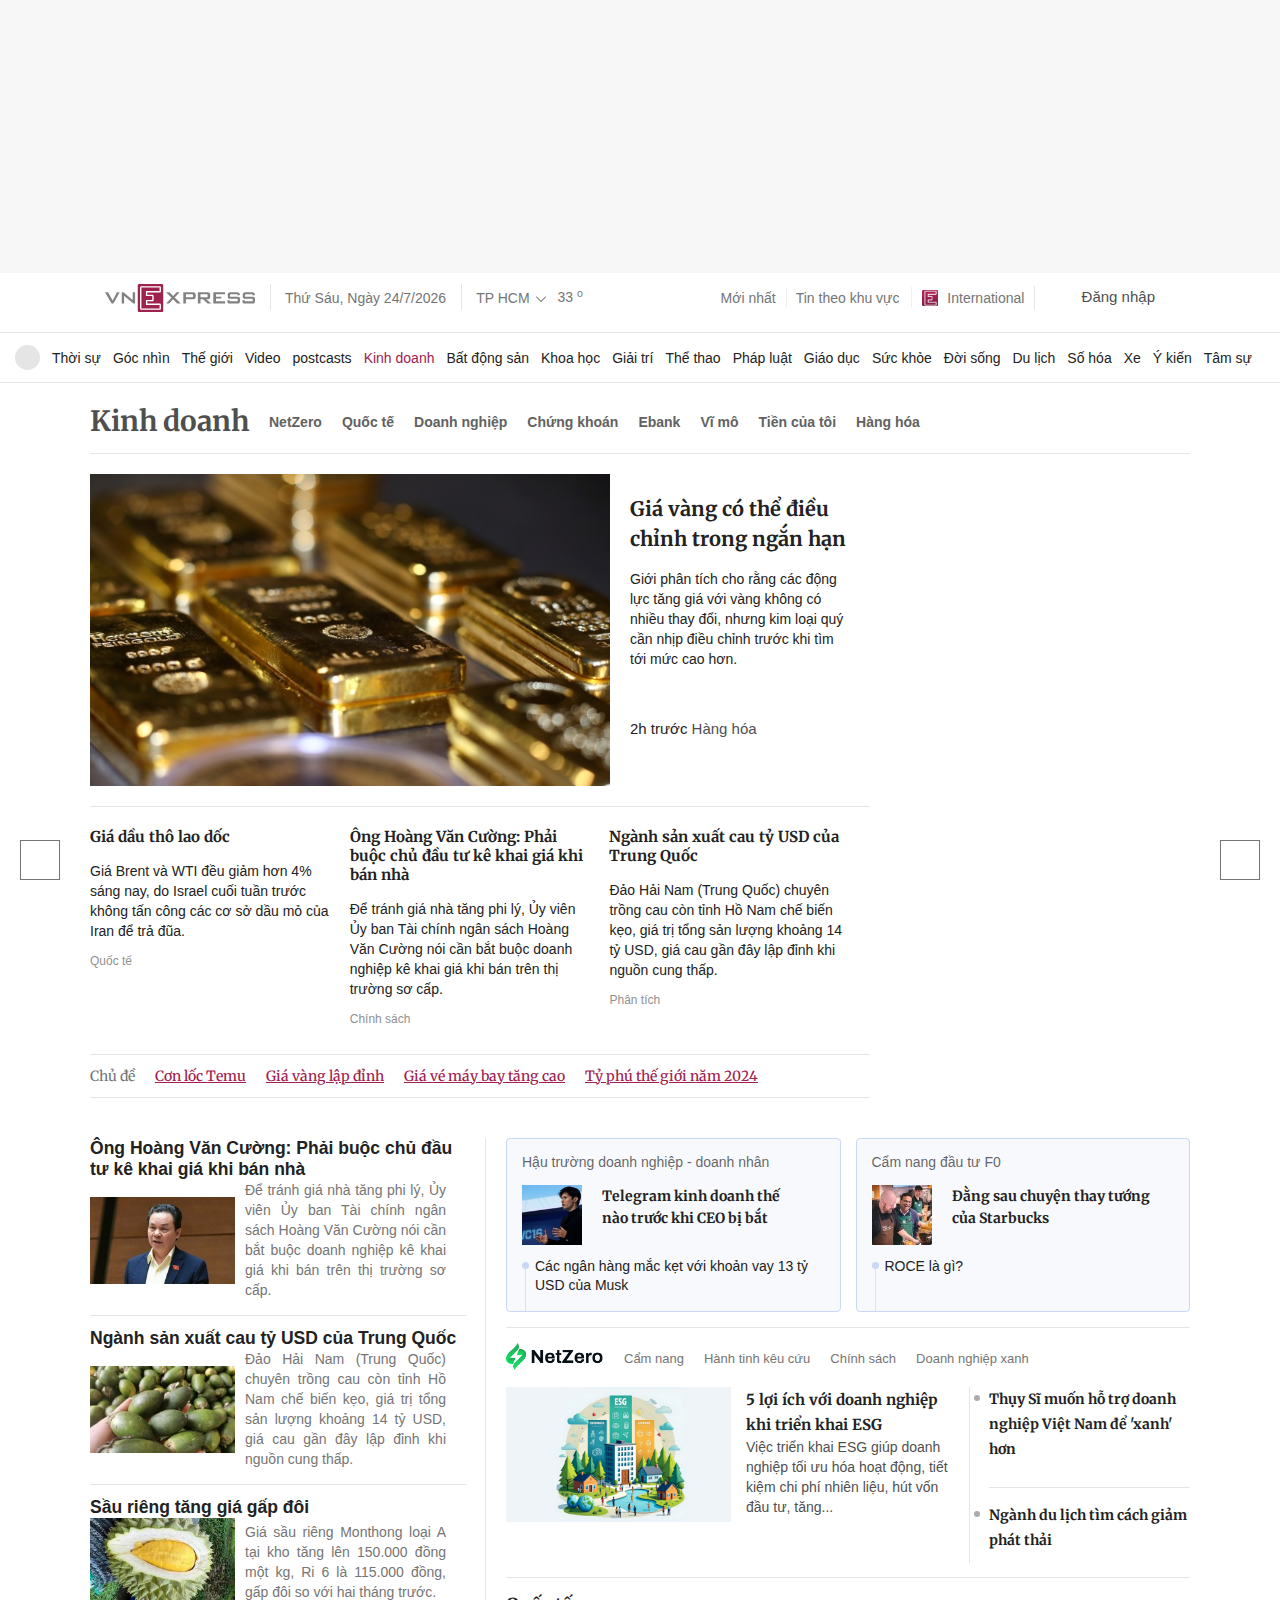
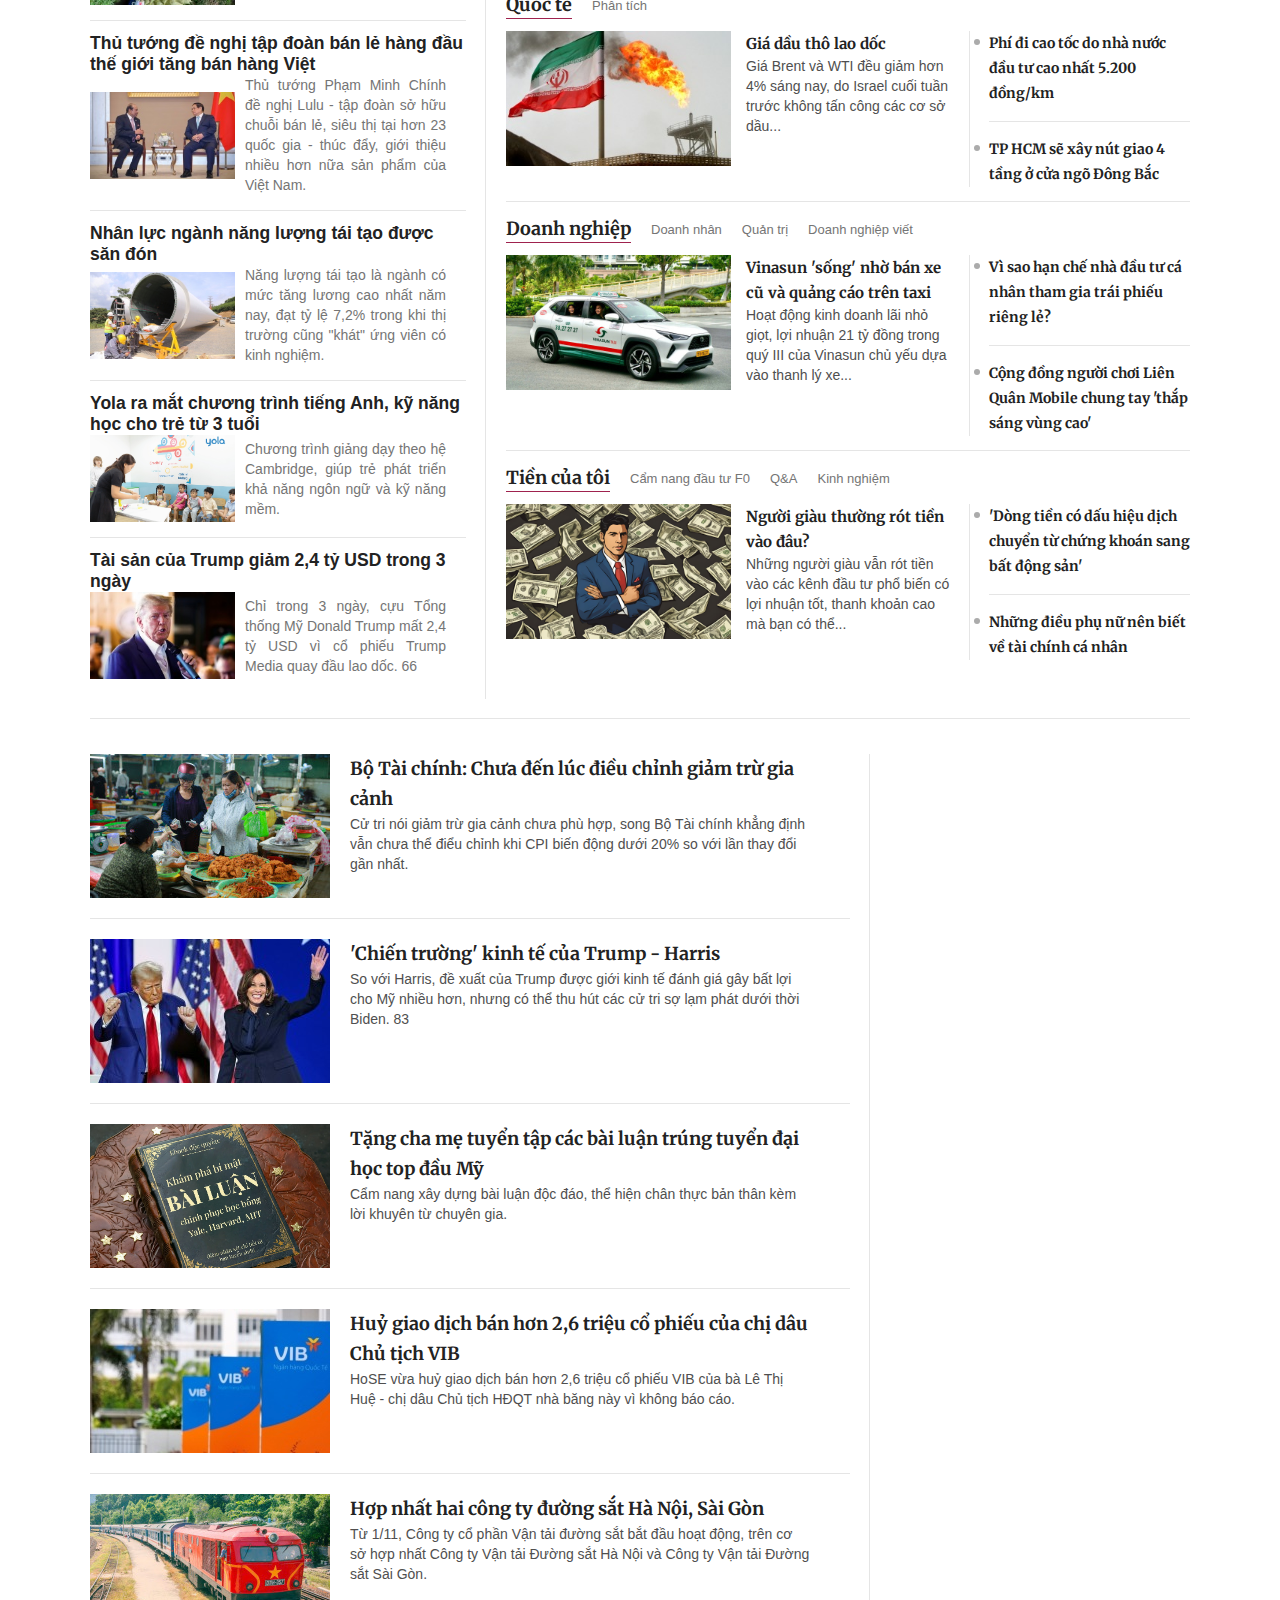
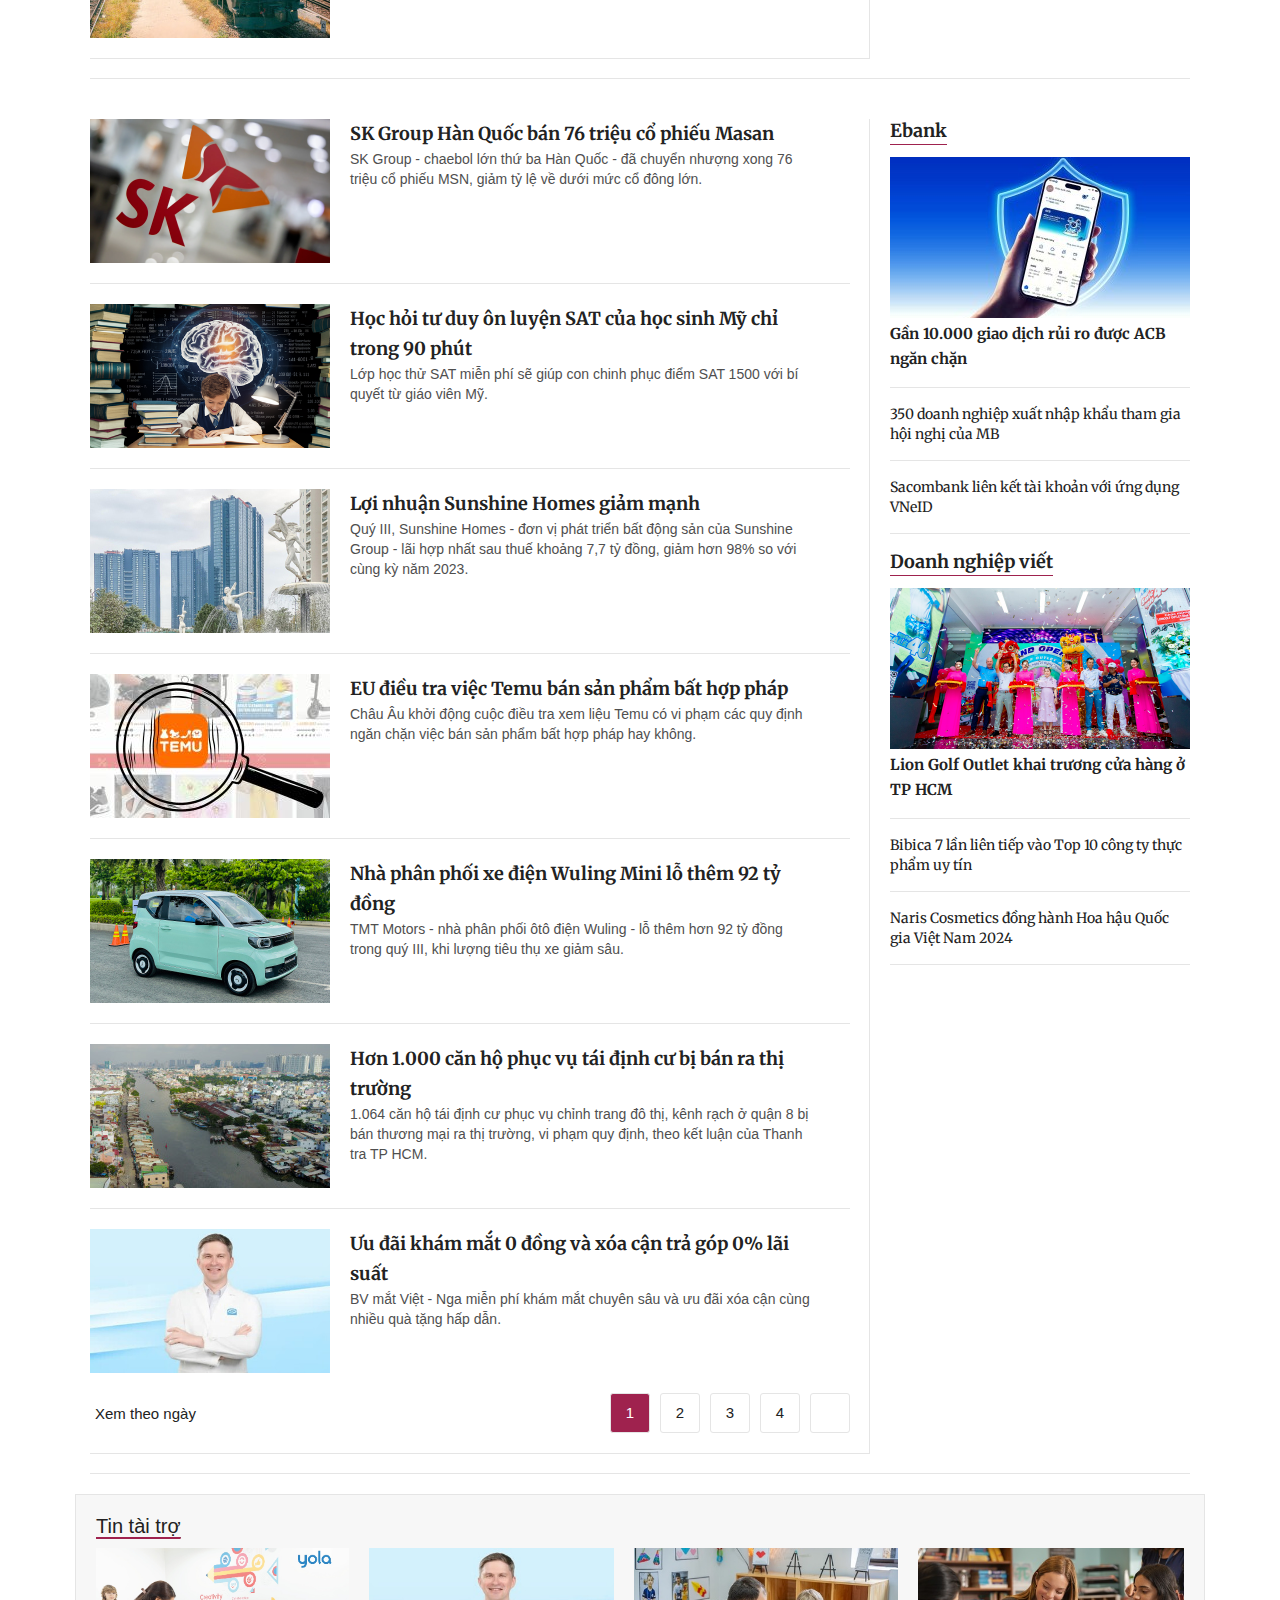
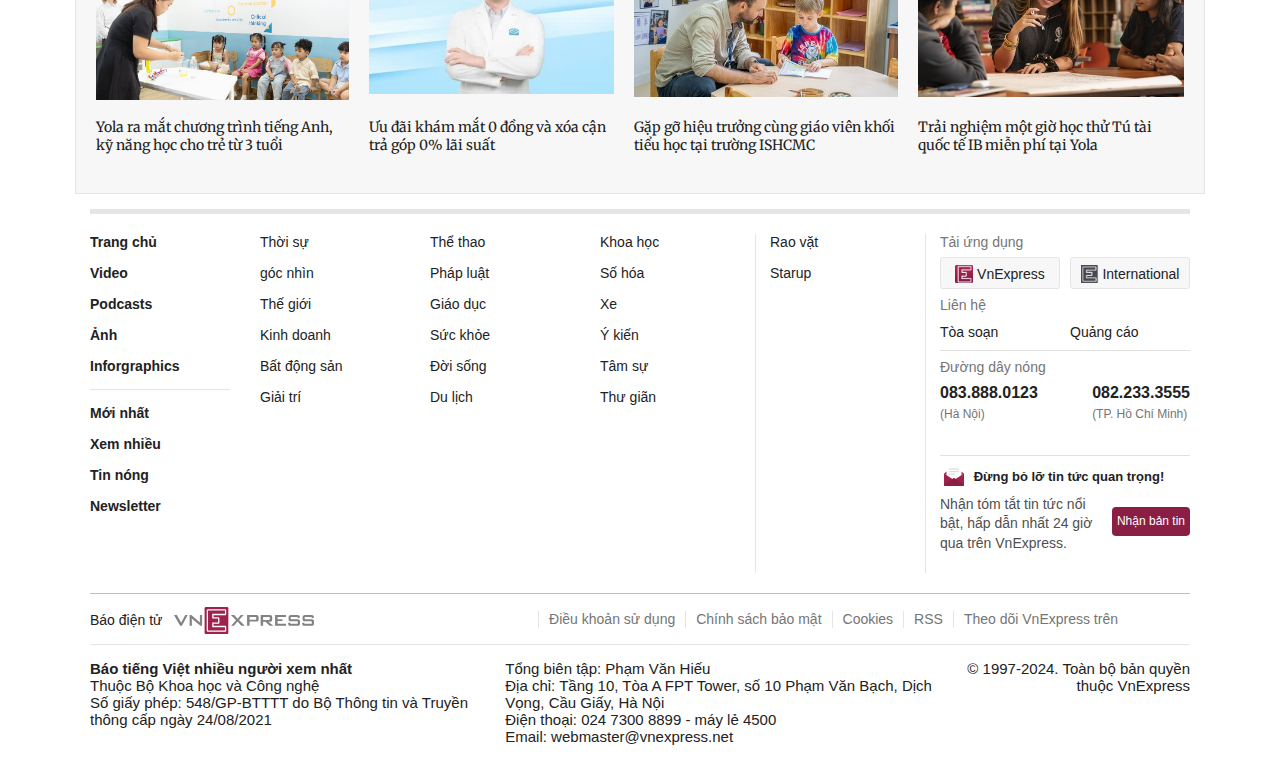
<file: kinh-doanh/index.html>
<!-- prettier-ignore -->
<!DOCTYPE html>
<html lang="en">
  <head>
    <meta charset="UTF-8" />
    <meta name="viewport" content="width=device-width, initial-scale=1.0" />
    <link
      rel="stylesheet"
      href="https://cdnjs.cloudflare.com/ajax/libs/font-awesome/6.6.0/css/all.min.css"
      integrity="sha512-Kc323vGBEqzTmouAECnVceyQqyqdsSiqLQISBL29aUW4U/M7pSPA/gEUZQqv1cwx4OnYxTxve5UMg5GT6L4JJg=="
      crossorigin="anonymous"
      referrerpolicy="no-referrer"
    />
    <link
      rel="shortcut icon"
      href="Assets/picture/Express-logo.jpg"
      type="favicon"
    />
    <link rel="stylesheet" href="Assets/css/reset.css" />
    <link rel="stylesheet" href="Assets/css/base.css" />
    <link rel="stylesheet" href="Assets/css/style.css" />

    <title>Báo VnExpress - Báo tiếng Việt nhiều người xem nhất</title>
  </head>
  <body>
    <!-- banner -->
    <section id="top">
      <div class="inner-banner">
        <div class="container">
          <div class="ads-iframe">
            <a href="https://sunsymphonyresidence.sunpropertygroup.vn/">
              <iframe
                src="https://adclick.g.doubleclick.net/pcs/click?xai=[base64]&sai=AMfl-YSCCEg4Ox2gHJzPOw2LPucyTu4m7BZU3cNNe1WXgzvy1fihzrI5ytuUY-3PTTirOrD_sgROSMbNd9UK9HTrSkqy73IpA_4D789gNXAK_Q&sig=Cg0ArKJSzMYinDWwgnIrEAE&fbs_aeid=%5Bgw_fbsaeid%5D&urlfix=1&adurl=https%3A%2F%2Fsunsymphonyresidence.sunpropertygroup.vn%2F"
                frameborder="0"
                width="100%"
                height="100%"
                scrolling="no"
                style="border: none"
                loading="lazy"
              ></iframe>
            </a>
            <button>
              <i style="font-size: 10px" class="fa-solid fa-rotate-right"></i>
            </button>
          </div>
        </div>
      </div>
    </section>

    <!-- banner end -->

    <!-- header -->

    <header class="header">
      <div class="container">
        <h1>
          <a
            class="logo"
            href="#"
            title="Báo VnExpress - Báo tiếng Việt nhiều người xem nhất"
          >
            <img src="Assets/picture/logo.svg" alt="" />
          </a>
        </h1>

        <span>
          <div class="time-now">Chủ nhật, 13/10/2024</div>
        </span>

        <div class="time-now weather-now" title="TP HCM hiện tại 33   độ">
          <div class="new-area">
            <span class="locate">TP HCM</span>
            <div class="sub-area">
              <div class="head">
                <div class="title">
                  <i class="fa-solid fa-location-dot"></i>
                  <div>
                    Tự động xác định vị trí
                    <div class="note-location">
                      Vị trí hiện tại:
                      <span>TP HCM</span>
                    </div>
                  </div>
                </div>
                <div class="btn-on-off">
                  <label class="switch">
                    <input type="checkbox" />
                    <span class="slider"></span>
                  </label>
                </div>
              </div>
              <div class="warp">
                <form class="search">
                  <button>
                    <i class="fa-solid fa-magnifying-glass ic"></i>
                  </button>
                  <input type="text" placeholder="Tìm địa điểm" />
                </form>
                <div class="scroll-height">
                  <ul class="list-address">
                    <li class="address active">
                      <a class="location" href="">Hà Nội</a>
                      <div class="option">
                        <a href="#" class="defaut-check">
                          <i class="fa-solid fa-location-crosshairs ic"></i>
                          <span>Chọn mặc định</span>
                        </a>
                        <a href="#" class="view">
                          <i class="fa-regular fa-eye ic"></i>
                          <span>Xem</span>
                        </a>
                        <a href="#" class="defaut">
                          <span>Mặc định</span>
                          <i class="fa-solid fa-location-crosshairs ic"></i>
                        </a>
                      </div>
                    </li>
                    <li class="address">
                      <a class="location" href="">TP HCM</a>
                      <div class="option">
                        <a href="#" class="defaut-check">
                          <i class="fa-solid fa-location-crosshairs ic"></i>
                          <span>Chọn mặc định</span>
                        </a>
                        <a href="#" class="view">
                          <i class="fa-regular fa-eye ic"></i>
                          <span>Xem</span>
                        </a>
                        <a href="#" class="defaut">
                          <span>Mặc định</span>
                          <i class="fa-solid fa-location-crosshairs ic"></i>
                        </a>
                      </div>
                    </li>
                    <li class="address">
                      <a class="location" href="">Đà Nẵng</a>
                      <div class="option">
                        <a href="#" class="defaut-check">
                          <i class="fa-solid fa-location-crosshairs ic"></i>
                          <span>Chọn mặc định</span>
                        </a>
                        <a href="#" class="view">
                          <i class="fa-regular fa-eye ic"></i>
                          <span>Xem</span>
                        </a>
                        <a href="#" class="defaut">
                          <span>Mặc định</span>
                          <i class="fa-solid fa-location-crosshairs ic"></i>
                        </a>
                      </div>
                    </li>
                    <li class="address">
                      <a class="location" href="">An Giang</a>
                      <div class="option">
                        <a href="#" class="defaut-check">
                          <i class="fa-solid fa-location-crosshairs ic"></i>
                          <span>Chọn mặc định</span>
                        </a>
                        <a href="#" class="view">
                          <i class="fa-regular fa-eye ic"></i>
                          <span>Xem</span>
                        </a>
                        <a href="#" class="defaut">
                          <span>Mặc định</span>
                          <i class="fa-solid fa-location-crosshairs ic"></i>
                        </a>
                      </div>
                    </li>
                    <li class="address">
                      <a class="location" href="">Vũng Tàu</a>
                      <div class="option">
                        <a href="#" class="defaut-check">
                          <i class="fa-solid fa-location-crosshairs ic"></i>
                          <span>Chọn mặc định</span>
                        </a>
                        <a href="#" class="view">
                          <i class="fa-regular fa-eye ic"></i>
                          <span>Xem</span>
                        </a>
                        <a href="#" class="defaut">
                          <span>Mặc định</span>
                          <i class="fa-solid fa-location-crosshairs ic"></i>
                        </a>
                      </div>
                    </li>
                    <li class="address">
                      <a class="location" href="">Côn Đảo</a>
                      <div class="option">
                        <a href="#" class="defaut-check">
                          <i class="fa-solid fa-location-crosshairs ic"></i>
                          <span>Chọn mặc định</span>
                        </a>
                        <a href="#" class="view">
                          <i class="fa-regular fa-eye ic"></i>
                          <span>Xem</span>
                        </a>
                        <a href="#" class="defaut">
                          <span>Mặc định</span>
                          <i class="fa-solid fa-location-crosshairs ic"></i>
                        </a>
                      </div>
                    </li>
                    <li class="address">
                      <a class="location" href="">Bạc Liêu</a>
                      <div class="option">
                        <a href="#" class="defaut-check">
                          <i class="fa-solid fa-location-crosshairs ic"></i>
                          <span>Chọn mặc định</span>
                        </a>
                        <a href="#" class="view">
                          <i class="fa-regular fa-eye ic"></i>
                          <span>Xem</span>
                        </a>
                        <a href="#" class="defaut">
                          <span>Mặc định</span>
                          <i class="fa-solid fa-location-crosshairs ic"></i>
                        </a>
                      </div>
                    </li>
                    <li class="address">
                      <a class="location" href="">Bắc Giang</a>
                      <div class="option">
                        <a href="#" class="defaut-check">
                          <i class="fa-solid fa-location-crosshairs ic"></i>
                          <span>Chọn mặc định</span>
                        </a>
                        <a href="#" class="view">
                          <i class="fa-regular fa-eye ic"></i>
                          <span>Xem</span>
                        </a>
                        <a href="#" class="defaut">
                          <span>Mặc định</span>
                          <i class="fa-solid fa-location-crosshairs ic"></i>
                        </a>
                      </div>
                    </li>
                  </ul>
                </div>
              </div>
            </div>
          </div>

          <div class="weather">
            <i class="fa-solid fa-cloud-sun-rain"></i>
            <span>
              33
              <sup>o</sup>
            </span>
          </div>
        </div>
        <div class="right">
          <h2>
            <a href="#" title="Mới nhất" class="btn24hqua">Mới nhất</a>
          </h2>
          <div class="new-area">
            <span class="txt-area">Tin theo khu vực</span>
            <ul class="sub-area">
              <li><a href="#" title="Hà Nội">Hà Nội</a></li>
              <li><a href="#" title="TP Hồ Chí Minh">TP Hồ Chí Minh</a></li>
            </ul>
          </div>
          <a href="#" title="VnExpress International" class="evne">
            <img class="ic" src="Assets/picture/Express-logo.jpg" alt="" />
            International
          </a>
          <form action="" class="search search-vne">
            <input type="checkbox" id="toggleSearch" class="toggle-search" />
            <label for="toggleSearch" class="btn-search-vne">
              <i class="fa-solid fa-magnifying-glass ic"></i>
            </label>
            <input
              type="text"
              id="keywordHeader"
              placeholder="Tìm kiếm"
              autocomplete="off"
            />
          </form>
          <a href="#" class="menu-myvn"></a>

          <div class="myvne_container">
            <ul class="myvne_form_log">
              <li class="login">
                <a href="#" title="Đăng nhập">
                  <i class="fa-regular fa-user"></i>
                  Đăng nhập
                </a>
              </li>
              <li class="myvne_notification">
                <a href="#"><i class="fa-regular fa-bell"></i></a>
              </li>
            </ul>
          </div>
        </div>
      </div>
    </header>

    <!-- header end -->

    <!-- navigation -->

    <nav class="main-nav" id="main_nav">
      <ul class="parent">
        <li class="home">
          <a href="../index.html" title="Trang chủ" class="home-bg">
            <i id="home-ic" class="fa-solid fa-house"></i>
            <img
              id="alter-icon"
              class="hidden"
              src="Assets/picture/Express-logo.jpg"
              alt=""
            />
          </a>
        </li>
        <li class="newlest hidden">
          <a href="../moi-nhat/index.html" title="Mới nhất"
            >Mới nhất</a
          >
        </li>
        <li class="thoisu">
          <a href="../thoi-su/index.html" title="Thời sự">Thời sự</a>
          <ul class="sub">
            <li>
              <a
                href="https://vnexpress.net/thoi-su/chinh-tri"
                title="Chính trị"
              >
                Chính trị
              </a>
            </li>
            <li>
              <a href="https://vnexpress.net/thoi-su/dan-sinh" title="Dân sinh">
                Dân sinh
              </a>
            </li>
            <li>
              <a
                href="https://vnexpress.net/thoi-su/lao-dong-viec-lam"
                title="Lao động - Việc làm"
              >
                Lao động - Việc làm
              </a>
            </li>
            <li>
              <a
                href="https://vnexpress.net/thoi-su/giao-thong"
                title="Giao thông"
              >
                Giao thông
              </a>
            </li>
            <li>
              <a href="https://vnexpress.net/thoi-su/mekong" title="Mekong">
                Mekong
              </a>
            </li>
            <li>
              <a
                href="https://vnexpress.net/thoi-su/quy-hy-vong"
                title="Quỹ Hy vọng"
              >
                Quỹ Hy vọng
              </a>
            </li>
          </ul>
        </li>
        <li class="gocnhin">
          <a href="../Goc nhin/index.html" title="Góc nhìn">Góc nhìn</a>
          <ul class="sub">
            <li>
              <a
                href="https://vnexpress.net/goc-nhin/binh-luan-nhieu"
                title="Bình luận nhiều"
              >
                Bình luận nhiều
              </a>
            </li>
            <li>
              <a
                href="https://vnexpress.net/goc-nhin/chinh-tri-chinh-sach"
                title="Chính trị & chính sách"
              >
                Chính trị & chính sách
              </a>
            </li>
            <li>
              <a
                href="https://vnexpress.net/goc-nhin/y-te-suc-khoe"
                title="Y tế & sức khỏe"
              >
                Y tế & sức khỏe
              </a>
            </li>
            <li>
              <a
                href="https://vnexpress.net/goc-nhin/kinh-doanh-quan-tri"
                title="Kinh doanh & quản trị"
              >
                Kinh doanh & quản trị
              </a>
            </li>
            <li>
              <a
                href="https://vnexpress.net/goc-nhin/giao-duc-tri-thuc"
                title="Giáo dục & tri thức"
              >
                Giáo dục & tri thức
              </a>
            </li>
            <li>
              <a
                href="https://vnexpress.net/goc-nhin/moi-truong"
                title="Môi trường"
              >
                Môi trường
              </a>
            </li>
            <li>
              <a
                href="https://vnexpress.net/goc-nhin/van-hoa-loi-song"
                title="Văn hóa & lối sống"
              >
                Văn hóa & lối sống
              </a>
            </li>
            <li>
              <a
                href="https://vnexpress.net/goc-nhin/covid-19"
                title="Covid 19"
              >
                Covid 19
              </a>
            </li>
            <li>
              <a href="https://vnexpress.net/goc-nhin/tac-gia" title="Tác giả">
                Tác giả
              </a>
            </li>
          </ul>
        </li>
        <li class="thegioi">
          <a href="../the-gioi/index.html" title="Thế giới">Thế giới</a>
          <ul class="sub">
            <li>
              <a href="https://vnexpress.net/the-gioi/tu-lieu" title="Tư liệu">
                Tư liệu
              </a>
            </li>
            <li>
              <a
                href="https://vnexpress.net/the-gioi/phan-tich"
                title="Phân tích"
              >
                Phân tích
              </a>
            </li>
            <li>
              <a
                href="https://vnexpress.net/the-gioi/nguoi-viet-5-chau"
                title="Người Việt 5 châu"
              >
                Người Việt 5 châu
              </a>
            </li>
            <li>
              <a
                href="https://vnexpress.net/the-gioi/cuoc-song-do-day"
                title="Cuộc sống đó đây"
              >
                Cuộc sống đó đây
              </a>
            </li>
            <li>
              <a href="https://vnexpress.net/the-gioi/quan-su" title="Quân sự">
                Quân sự
              </a>
            </li>
          </ul>
        </li>
        <li class="video">
          <a
            href="https://video.vnexpress.net/?_gl=1*lwhfqh*_gcl_au*OTE0NDU1NzkwLjE3Mjk1MTA1NDA."
            title="Video"
          >
            Video
          </a>
          <ul class="sub">
            <li>
              <a
                href="https://video.vnexpress.net/thoi-su?_gl=1*lwhfqh*_gcl_au*OTE0NDU1NzkwLjE3Mjk1MTA1NDA."
                title="Thời sự"
              >
                Thời sự
              </a>
            </li>
            <li>
              <a
                href="https://video.vnexpress.net/thoi-su?_gl=1*lwhfqh*_gcl_au*OTE0NDU1NzkwLjE3Mjk1MTA1NDA."
                title="Nhịp sống"
              >
                Nhịp sống
              </a>
            </li>
            <li>
              <a
                href="https://video.vnexpress.net/food?_gl=1*13jz7n0*_gcl_au*OTE0NDU1NzkwLjE3Mjk1MTA1NDA."
                title="Food"
              >
                Food
              </a>
            </li>
            <li>
              <a
                href="https://video.vnexpress.net/phap-luat?_gl=1*13jz7n0*_gcl_au*OTE0NDU1NzkwLjE3Mjk1MTA1NDA."
                title="Pháp luật"
              >
                Pháp luật
              </a>
            </li>
            <li>
              <a
                href="https://video.vnexpress.net/giai-tri?_gl=1*13jz7n0*_gcl_au*OTE0NDU1NzkwLjE3Mjk1MTA1NDA."
                title="Giải trí"
              >
                Giải trí
              </a>
            </li>
            <li>
              <a
                href="https://video.vnexpress.net/the-gioi?_gl=1*16epoao*_gcl_au*OTE0NDU1NzkwLjE3Mjk1MTA1NDA."
                title="Thế giới"
              >
                Thế giới
              </a>
            </li>
            <li>
              <a
                href="https://video.vnexpress.net/khoa-hoc?_gl=1*16epoao*_gcl_au*OTE0NDU1NzkwLjE3Mjk1MTA1NDA."
                title="Khoa học"
              >
                Khoa học
              </a>
            </li>
            <li>
              <a
                href="https://video.vnexpress.net/the-thao?_gl=1*5xgx42*_gcl_au*OTE0NDU1NzkwLjE3Mjk1MTA1NDA."
                title="Thể thao"
              >
                Thể thao
              </a>
            </li>
            <li>
              <a
                href="https://video.vnexpress.net/giao-duc?_gl=1*5xgx42*_gcl_au*OTE0NDU1NzkwLjE3Mjk1MTA1NDA."
                title="Giáo dục"
              >
                Giáo dục
              </a>
            </li>
            <li>
              <a
                href="https://video.vnexpress.net/oto-xemay?_gl=1*5xgx42*_gcl_au*OTE0NDU1NzkwLjE3Mjk1MTA1NDA."
                title="Xe"
              >
                Xe
              </a>
            </li>
            <li>
              <a
                href="https://video.vnexpress.net/so-hoa?_gl=1*om5br9*_gcl_au*OTE0NDU1NzkwLjE3Mjk1MTA1NDA."
                title="Số hóa"
              >
                Số hóa
              </a>
            </li>
            <li>
              <a
                href="https://video.vnexpress.net/du-lich?_gl=1*om5br9*_gcl_au*OTE0NDU1NzkwLjE3Mjk1MTA1NDA."
                title="Du lịch"
              >
                Du lịch
              </a>
            </li>
            <li>
              <a
                href="https://video.vnexpress.net/suc-khoe?_gl=1*1n63eav*_gcl_au*OTE0NDU1NzkwLjE3Mjk1MTA1NDA."
                title="Sức khỏe"
              >
                Sức khỏe
              </a>
            </li>
            <li>
              <a
                href="https://video.vnexpress.net/chu-de?_gl=1*1n63eav*_gcl_au*OTE0NDU1NzkwLjE3Mjk1MTA1NDA."
                title="Chủ đề"
              >
                Chủ đề
              </a>
            </li>
          </ul>
        </li>
        <li class="postcasts">
          <a href="https://vnexpress.net/podcast" title="postcasts">
            postcasts
          </a>
          <ul class="sub">
            <li>
              <a
                href="https://vnexpress.net/podcast/vnexpress-hom-nay"
                title="VnExpress hôm nay"
              >
                VnExpress hôm nay
              </a>
            </li>
            <li>
              <a
                href="https://vnexpress.net/podcast/tam-diem-kinh-te"
                title="Tâm điểm kinh tế"
              >
                Tâm điểm kinh tế
              </a>
            </li>
            <li>
              <a
                href="https://vnexpress.net/podcast/tai-chinh-ca-nhan"
                title="Tài chính cá nhân"
              >
                Tài chính cá nhân
              </a>
            </li>
            <li>
              <a href="https://vnexpress.net/podcast/giai-ma" title="Giải mã">
                Giải mã
              </a>
            </li>
            <li>
              <a href="https://vnexpress.net/podcast/hop-den" title="Hộp đen">
                Hộp đen
              </a>
            </li>
            <li>
              <a href="https://vnexpress.net/podcast/tham-thi" title="Thầm thì">
                Thầm thì
              </a>
            </li>
            <li>
              <a href="https://vnexpress.net/podcast/toi-ke" title="Tôi kể">
                Tôi kể
              </a>
            </li>
            <li>
              <a
                href="https://vnexpress.net/podcast/ban-on-khong"
                title="Bạn ổn không?"
              >
                Bạn ổn không?
              </a>
            </li>
            <li>
              <a href="https://vnexpress.net/podcast/diem-tin" title="Điểm tin">
                Điểm tin
              </a>
            </li>
            <li>
              <a
                href="https://vnexpress.net/podcast/tien-lam-gi"
                title="Tiền làm gì?"
              >
                Tiền làm gì?
              </a>
            </li>
            <li>
              <a
                href="https://vnexpress.net/podcast/ho-noi-gi"
                title="Họ nói gì?"
              >
                Họ nói gì?
              </a>
            </li>
            <li>
              <a href="https://vnexpress.net/podcast/ly-hon" title="Ly hôn">
                Ly hôn
              </a>
            </li>
            <li>
              <a
                href="https://vnexpress.net/podcast/nguoi-tien-phong"
                title="Nhười tiên phong"
              >
                Người tiên phong
              </a>
            </li>
            <li>
              <a
                href="https://vnexpress.net/podcast/ke-hoach-lac-quan"
                title="Kế hoạch lạc quan"
              >
                Kế hoạch lạc quan
              </a>
            </li>
            <li>
              <a
                href="https://vnexpress.net/podcast/360-world-cup"
                title="360o World Cup"
              >
                360
                <sup>o</sup>
                World Cup
              </a>
            </li>
            <li>
              <a
                href="https://vnexpress.net/podcast/toi-trong-guong"
                title="Tôi trong gương"
              >
                Tôi trong gương
              </a>
            </li>
            <li>
              <a
                href="https://vnexpress.net/podcast/chuyen-di-lam"
                title="Chuyện đi làm"
              >
                Chuyện đi làm
              </a>
            </li>
            <li>
              <a
                href="https://vnexpress.net/podcast/up-mo-18"
                title="Úp mở 18+"
              >
                Úp mở 18+
              </a>
            </li>
            <li>
              <a href="https://vnexpress.net/podcast/nguy-co" title="Nguy - Cơ">
                Nguy - Cơ
              </a>
            </li>
          </ul>
        </li>
        <li class="kinhdoanh">
          <a href="index.html" title="Kinh doanh" style="color: #9f224e">
            Kinh doanh
          </a>
          <ul class="sub">
            <li>
              <a
                href="https://vnexpress.net/kinh-doanh/quoc-te"
                title="Quốc tế"
              >
                Quốc tế
              </a>
            </li>
            <li>
              <a
                href="https://vnexpress.net/kinh-doanh/net-zero"
                title="NetZero"
              >
                NetZero
              </a>
            </li>
            <li>
              <a
                href="https://vnexpress.net/kinh-doanh/doanh-nghiep"
                title="Danh nghiệp"
              >
                Danh nghiệp
              </a>
            </li>
            <li>
              <a
                href="https://vnexpress.net/kinh-doanh/chung-khoan"
                title="Chứng khoáng"
              >
                Chứng khoáng
              </a>
            </li>
            <li>
              <a href="https://vnexpress.net/kinh-doanh/ebank" title="Ebank">
                Ebank
              </a>
            </li>
            <li>
              <a href="https://vnexpress.net/kinh-doanh/vi-mo" title="Vĩ mô">
                Vĩ mô
              </a>
            </li>
            <li>
              <a
                href="https://vnexpress.net/kinh-doanh/tien-cua-toi"
                title="Tiền của tôi"
              >
                Tiền của tôi
              </a>
            </li>
            <li>
              <a
                href="https://vnexpress.net/kinh-doanh/hang-hoa"
                title="Hàng hóa"
              >
                Hàng hóa
              </a>
            </li>
          </ul>
        </li>
        <li class="batdongsan">
          <a href="https://vnexpress.net/bat-dong-san" title=" Bất động sản">
            Bất động sản
          </a>
          <ul class="sub">
            <li>
              <a
                href="https://vnexpress.net/bat-dong-san/chinh-sach"
                title="Chính sách"
              >
                Chính sách
              </a>
            </li>
            <li>
              <a
                href="https://vnexpress.net/bat-dong-san/thi-truong"
                title="Thị trường"
              >
                Thị trường
              </a>
            </li>
            <li>
              <a href="https://vnexpress.net/bat-dong-san/du-an" title="Dự án">
                Dự án
              </a>
            </li>
            <li>
              <a
                href="https://vnexpress.net/bat-dong-san/khong-gian-song"
                title="Không gian sống"
              >
                Không gian sống
              </a>
            </li>
            <li>
              <a
                href="https://vnexpress.net/bat-dong-san/tu-van"
                title="Tư vấn"
              >
                Tư vấn
              </a>
            </li>
          </ul>
        </li>
        <li class="khoahoc">
          <a href="https://vnexpress.net/khoa-hoc" title="Khoa học">Khoa học</a>
          <ul class="sub">
            <li>
              <a
                href="https://vnexpress.net/khoa-hoc/khoa-hoc-trong-nuoc"
                title="Khoa học trong nước"
              >
                Khoa học trong nước
              </a>
            </li>
            <li>
              <a
                href="https://vnexpress.net/khoa-hoc/pii-doi-moi-sang-tao"
                title="Chỉ số PII"
              >
                Chỉ số PII
              </a>
            </li>
            <li>
              <a href="https://vnexpress.net/khoa-hoc/tin-tuc" title="Tin tức">
                Tin tức
              </a>
            </li>
            <li>
              <a
                href="https://vnexpress.net/khoa-hoc/phat-minh"
                title="Phát minh"
              >
                Phát minh
              </a>
            </li>
            <li>
              <a
                href="https://vnexpress.net/khoa-hoc/ung-dung"
                title="Ứng dụng"
              >
                Ứng dụng
              </a>
            </li>
            <li>
              <a
                href="https://vnexpress.net/khoa-hoc/the-gioi-tu-nhien"
                title="Thế giới tự nhiên"
              >
                Thế giới tự nhiên
              </a>
            </li>
            <li>
              <a
                href="https://vnexpress.net/khoa-hoc/thuong-thuc"
                title="Thường thức"
              >
                Thường thức
              </a>
            </li>
          </ul>
        </li>
        <li class="giaitri">
          <a href="https://vnexpress.net/giai-tri" title="Giải trí">Giải trí</a>
          <ul class="sub">
            <li>
              <a
                href="https://vnexpress.net/giai-tri/gioi-sao"
                title="Giới sao"
              >
                Giới sao
              </a>
            </li>
            <li>
              <a href="https://vnexpress.net/giai-tri/sach" title="Sách">
                Sách
              </a>
            </li>
            <li>
              <a
                href="https://video.vnexpress.net/giai-tri?_gl=1*5fwy0u*_gcl_au*OTE0NDU1NzkwLjE3Mjk1MTA1NDA."
                title="Video"
              >
                Video
              </a>
            </li>
            <li>
              <a href="https://vnexpress.net/giai-tri/phim" title="Phim">
                Phim
              </a>
            </li>
            <li>
              <a href="https://vnexpress.net/giai-tri/nhac" title="Nhạc">
                Nhạc
              </a>
            </li>
            <li>
              <a
                href="https://vnexpress.net/giai-tri/thoi-trang"
                title="Thời trang"
              >
                Thời trang
              </a>
            </li>
            <li>
              <a href="https://vnexpress.net/giai-tri/lam-dep" title="Làm đẹp">
                Làm đẹp
              </a>
            </li>
            <li>
              <a
                href="https://vnexpress.net/giai-tri/san-khau-my-thuat"
                title="Sân khấu - Mĩ thuật"
              >
                Sân khấu - Mĩ thuật
              </a>
            </li>
          </ul>
        </li>
        <li class="thethao">
          <a href="https://vnexpress.net/the-thao" title="Thể thao">Thể thao</a>
          <ul class="sub">
            <li>
              <a href="https://vnexpress.net/bong-da" title="Bóng đá">
                Bóng đá
              </a>
            </li>
            <li>
              <a
                href="https://vnexpress.net/the-thao/du-lieu-bong-da"
                title="Lịch thi đấu"
              >
                Lịch thi đấu
              </a>
            </li>
            <li>
              <a
                href="https://vnexpress.net/the-thao/marathon"
                title="Marathon"
              >
                Marathon
              </a>
            </li>
            <li>
              <a href="https://vnexpress.net/the-thao/tennis" title="Tennis">
                Tennis
              </a>
            </li>
            <li>
              <a
                href="https://vnexpress.net/the-thao/cac-mon-khac"
                title="Các môn khác"
              >
                Các môn khác
              </a>
            </li>
            <li>
              <a
                href="https://vnexpress.net/the-thao/hau-truong"
                title="Hậu trường"
              >
                Hậu trường
              </a>
            </li>
            <li>
              <a href="https://vnexpress.net/the-thao/photo" title="Ảnh">Ảnh</a>
            </li>
            <li>
              <a href="https://vnexpress.net/the-thao/video" title="Video">
                Video
              </a>
            </li>
            <li>
              <a
                href="https://vnexpress.net/the-thao/vnexpress-youth-basketball-league"
                title="YBL cup 2024"
              >
                YBL cup 2024
              </a>
            </li>
            <li>
              <a href="https://vnexpress.net/esport/vmc" title="Esport">
                Esports
              </a>
            </li>
          </ul>
        </li>
        <li class="phapluat">
          <a href="https://vnexpress.net/phap-luat" title="Pháp luật">
            Pháp luật
          </a>
          <ul class="sub">
            <li>
              <a
                href="https://vnexpress.net/phap-luat/ho-so-pha-an"
                title="Hồ sơ phá án"
              >
                Hồ sơ phá án
              </a>
            </li>
            <li>
              <a href="https://vnexpress.net/phap-luat/tu-van" title="Tư vấn">
                Tư vấn
              </a>
            </li>
            <li>
              <a href="https://vnexpress.net/phap-luat/video" title="Video">
                Video
              </a>
            </li>
          </ul>
        </li>
        <li class="giaoduc">
          <a href="https://vnexpress.net/giao-duc" title="Giáo dục">Giáo dục</a>
          <ul class="sub">
            <li>
              <a href="https://vnexpress.net/giao-duc/tin-tuc" title="Tin tức">
                Tin tức
              </a>
            </li>
            <li>
              <a
                href="https://vnexpress.net/giao-duc/tuyen-sinh"
                title="Tuyển sinh"
              >
                Tuyển sinh
              </a>
            </li>
            <li>
              <a
                href="https://vnexpress.net/giao-duc/chan-dung"
                title="Chân dung"
              >
                Chân dung
              </a>
            </li>
            <li>
              <a href="https://vnexpress.net/giao-duc/du-hoc" title="Du học">
                Du học
              </a>
            </li>
            <li>
              <a
                href="https://vnexpress.net/giao-duc/thao-luan"
                title="Thảo luận"
              >
                Thảo luận
              </a>
            </li>
            <li>
              <a
                href="https://vnexpress.net/giao-duc/hoc-tieng-anh"
                title="Học tiếng Anh"
              >
                Học tiếng Anh
              </a>
            </li>
            <li>
              <a
                href="https://vnexpress.net/giao-duc/giao-duc-40"
                title="Giáo dục 4.0"
              >
                Giáo dục 4.0
              </a>
            </li>
          </ul>
        </li>
        <li class="suckhoe">
          <a href="https://vnexpress.net/suc-khoe" title="Sức khỏe">Sức khỏe</a>
          <ul class="sub">
            <li>
              <a href="https://vnexpress.net/suc-khoe/tin-tuc" title="Tin tức">
                Tin tức
              </a>
            </li>
            <li>
              <a
                href="https://vnexpress.net/suc-khoe/cac-benh"
                title="Các bệnh"
              >
                Các bệnh
              </a>
            </li>
            <li>
              <a
                href="https://vnexpress.net/suc-khoe/song-khoe"
                title="Sống khỏe"
              >
                Sống khỏe
              </a>
            </li>
            <li>
              <a href="https://vnexpress.net/suc-khoe/vaccine" title="vaccine">
                vaccine
              </a>
            </li>
          </ul>
        </li>
        <li class="doisong">
          <a href="https://vnexpress.net/doi-song" title="Đời sống">Đời sống</a>
          <ul class="sub">
            <li>
              <a
                href="https://vnexpress.net/doi-song/nhip-song"
                title="Nhịp sống"
              >
                Nhịp sống
              </a>
            </li>
            <li>
              <a href="https://vnexpress.net/doi-song/to-am" title="Tổ ấm">
                Tổ ấm
              </a>
            </li>
            <li>
              <a
                href="https://vnexpress.net/doi-song/bai-hoc-song"
                title="Bài học sống"
              >
                Bài học sống
              </a>
            </li>
            <li>
              <a href="https://vnexpress.net/doi-song/cooking" title="Cooking">
                Cooking
              </a>
            </li>
            <li>
              <a
                href="https://vnexpress.net/doi-song/tieu-dung"
                title="Tiêu dùng"
              >
                Tiêu dùng
              </a>
            </li>
            <li>
              <a
                href="https://vnexpress.net/doi-song/smart-buy"
                title="Mua sắm thông minh"
              >
                Mua sắm thông minh
              </a>
            </li>
            <li>
              <a
                href="https://vnexpress.net/doi-song/vietnam-icontent"
                title="Việt Nam iContent 2024"
              >
                Việt Nam iContent 2024
              </a>
            </li>
          </ul>
        </li>
        <li class="dulich">
          <a href="https://vnexpress.net/du-lich" title="Du lịch">Du lịch</a>
          <ul class="sub">
            <li>
              <a href="https://vnexpress.net/du-lich/diem-den" title="Điểm đến">
                Điểm đến
              </a>
            </li>
            <li>
              <a href="https://vnexpress.net/du-lich/am-thuc" title="Ẩm thực">
                Ẩm thực
              </a>
            </li>
            <li>
              <a href="https://vnexpress.net/du-lich/dau-chan" title="Dấu chân">
                Dấu chân
              </a>
            </li>
            <li>
              <a href="https://vnexpress.net/du-lich/tu-van" title="Tư vấn">
                Tư vấn
              </a>
            </li>
            <li>
              <a href="https://vnexpress.net/du-lich/cam-nang" title="Cẩm nang">
                Cẩm nang
              </a>
            </li>
            <li>
              <a href="https://vnexpress.net/du-lich/anh-video" title="Ảnh">
                Ảnh
              </a>
            </li>
          </ul>
        </li>
        <li class="sohoa">
          <a href="https://vnexpress.net/so-hoa" title="Số hóa">Số hóa</a>
          <ul class="sub">
            <li>
              <a
                href="https://vnexpress.net/so-hoa/cong-nghe"
                title="Công nghệ"
              >
                Công nghệ
              </a>
            </li>
            <li>
              <a href="https://vnexpress.net/so-hoa/san-pham" title="Sản phẩm">
                Sản phẩm
              </a>
            </li>
            <li>
              <a
                href="https://vnexpress.net/so-hoa/blockchain"
                title="Blockchain"
              >
                Blockchain
              </a>
            </li>
            <li>
              <a
                href="https://vnexpress.net/so-hoa/kinh-nghiem"
                title="Kinh nghiệm"
              >
                Kinh nghiệm
              </a>
            </li>
            <li>
              <a
                href="https://vnexpress.net/so-hoa/tech-awards-2024"
                title="Sản phẩm công nghệ"
              >
                Sản phẩm công nghệ
              </a>
            </li>
          </ul>
        </li>
        <li class="xe">
          <a href="https://vnexpress.net/oto-xe-may" title="Xe">Xe</a>
          <ul class="sub">
            <li>
              <a
                href="https://vnexpress.net/oto-xe-may/thi-truong"
                title="Thị trường"
              >
                Thị trường
              </a>
            </li>
            <li>
              <a
                href="https://vnexpress.net/oto-xe-may/xe-dien"
                title="Xe điện"
              >
                Xe điện
              </a>
            </li>
            <li>
              <a href="https://vnexpress.net/oto-xe-may/v-car" title="V-Car">
                V-Car
              </a>
            </li>
            <li>
              <a
                href="https://vnexpress.net/oto-xe-may/car-awards-2024"
                title="Car Awards 2024"
              >
                Car Awards 2024
              </a>
            </li>
            <li>
              <a
                href="https://vnexpress.net/oto-xe-may/dien-dan"
                title="Diễn đàn"
              >
                Diễn đàn
              </a>
            </li>
            <li>
              <a
                href="https://vnexpress.net/oto-xe-may/cam-lai"
                title="Cầm lái"
              >
                Cầm lái
              </a>
            </li>
            <li>
              <a
                href="https://vnexpress.net/interactive/2016/thi-sat-hach-lai-xe"
                title="Thi lý thuyết"
              >
                Thi lý thuyết
              </a>
            </li>
            <li>
              <a
                href="https://vnexpress.net/oto-xe-may/thi-bang-lai-oto-b1-b2/mo-phong"
                title="Thi mô phỏng"
              >
                Thi mô phỏng
              </a>
            </li>
          </ul>
        </li>
        <li class="ykien">
          <a href="https://vnexpress.net/y-kien" title="Ý kiến">Ý kiến</a>
          <ul class="sub">
            <li>
              <a href="https://vnexpress.net/y-kien/thoi-su" title="Thời sự">
                Thời sự
              </a>
            </li>
            <li>
              <a href="https://vnexpress.net/y-kien/doi-song" title="Đời sống">
                Đời sống
              </a>
            </li>
          </ul>
        </li>
        <li class="tamsu">
          <a href="https://vnexpress.net/tam-su" title="Tâm sự">Tâm sự</a>
          <ul class="sub">
            <li>
              <a href="https://vnexpress.net/tam-su/hen-ho" title="Hẹn hò">
                Hẹn hò
              </a>
            </li>
          </ul>
        </li>
        <li class="all-menu has-transition">
          <a href="#">
            <i class="fa-solid fa-bars"></i>
          </a>
        </li>
      </ul>
    </nav>

    <!-- navigation end -->
    <!-- body -->
    <section class="section section-topstory"></section>
    <!-- body end -->

    <!-- Header extra end -->
    <div class="header-nav">
      <div class="container">
        <div class="wrap">
          <ul class="topic-nav">
            <li>
              <a href="https://vnexpress.net/the-gioi">Kinh doanh</a>
            </li>
            <li>
              <a href="https://vnexpress.net/the-gioi/tu-lieu">NetZero</a>
            </li>
            <li>
              <a href="https://vnexpress.net/the-gioi/phan-tich">Quốc tế</a>
            </li>
            <li>
              <a href="https://vnexpress.net/the-gioi/phan-tich">
                Doanh nghiệp
              </a>
            </li>
            <li>
              <a href="https://vnexpress.net/the-gioi/phan-tich">Chứng khoán</a>
            </li>
            <li>
              <a href="https://vnexpress.net/the-gioi/phan-tich">Ebank</a>
            </li>
            <li>
              <a href="https://vnexpress.net/the-gioi/phan-tich">Vĩ mô</a>
            </li>
            <li>
              <a href="https://vnexpress.net/the-gioi/phan-tich"
                >Tiền của tôi</a
              >
            </li>
            <li>
              <a href="https://vnexpress.net/the-gioi/phan-tich">Hàng hóa</a>
            </li>
          </ul>
        </div>
      </div>
    </div>
    <!-- Header extra end -->
    <!-- section-1 -->

    <div class="section-1">
      <div class="container flex-box">
        <div class="col-left">
          <div class="inner-topstory">
            <article class="item-news">
              <img src="Assets/picture/img1.jpg" alt="" />
              <div class="wrap-title">
                <a
                  href="https://vnexpress.net/ba-truong-my-lan-bi-phat-them-an-chung-than-4805277.html"
                >
                  <strong class="title-news">
                    Giá vàng có thể điều chỉnh trong ngắn hạn
                  </strong>
                </a>

                <p class="description">
                  <a
                    href="https://vnexpress.net/ba-truong-my-lan-bi-phat-them-an-chung-than-4805277.html"
                  >
                    <span style="color: #757575; opacity: 0.8"></span>
                    Giới phân tích cho rằng các động lực tăng giá với vàng không
                    có nhiều thay đổi, nhưng kim loại quý cần nhịp điều chỉnh
                    trước khi tìm tới mức cao hơn.
                  </a>
                </p>

                <p class="extend-lead description mt5">
                  <a
                    href="https://vnexpress.net/ba-truong-my-lan-bi-phat-them-an-chung-than-4805277.html"
                  >
                  </a>
                </p>

                <p class="topic">
                  <span>2h trước</span>
                  <a href="https://vnexpress.net/thoi-su">Hàng hóa</a>
                </p>
              </div>
            </article>
            <div class="sub-news">
              <article class="item-news">
                <div class="wrap-title">
                  <a
                    href="https://vnexpress.net/gia-can-ho-thu-cap-tang-manh-4805740.html"
                    class="title-news"
                  >
                    Giá dầu thô lao dốc
                  </a>
                  <p class="description">
                    <a
                      href="https://vnexpress.net/gia-can-ho-thu-cap-tang-manh-4805740.html"
                    >
                      Giá Brent và WTI đều giảm hơn 4% sáng nay, do Israel cuối
                      tuần trước không tấn công các cơ sở dầu mỏ của Iran để trả
                      đũa.
                    </a>
                    <br />
                    <a>Quốc tế </a>
                  </p>
                </div>
              </article>
              <article class="item-news">
                <div class="wrap-title">
                  <a
                    href="https://vnexpress.net/gia-can-ho-thu-cap-tang-manh-4805740.html"
                    class="title-news"
                  >
                    Ông Hoàng Văn Cường: Phải buộc chủ đầu tư kê khai giá khi
                    bán nhà
                  </a>
                  <p class="description">
                    <a
                      href="https://vnexpress.net/gia-can-ho-thu-cap-tang-manh-4805740.html"
                    >
                      Để tránh giá nhà tăng phi lý, Ủy viên Ủy ban Tài chính
                      ngân sách Hoàng Văn Cường nói cần bắt buộc doanh nghiệp kê
                      khai giá khi bán trên thị trường sơ cấp.
                    </a>
                    <br />

                    <a>Chính sách </a>
                  </p>
                </div>
              </article>
              <article class="item-news">
                <div class="wrap-title">
                  <a
                    href="https://vnexpress.net/gia-can-ho-thu-cap-tang-manh-4805740.html"
                    class="title-news"
                  >
                    Ngành sản xuất cau tỷ USD của Trung Quốc
                  </a>
                  <p class="description">
                    <a
                      href="https://vnexpress.net/gia-can-ho-thu-cap-tang-manh-4805740.html"
                    >
                      Đảo Hải Nam (Trung Quốc) chuyên trồng cau còn tỉnh Hồ Nam
                      chế biến kẹo, giá trị tổng sản lượng khoảng 14 tỷ USD, giá
                      cau gần đây lập đỉnh khi nguồn cung thấp.
                    </a>
                    <br />
                    <a>Phân tích </a>
                  </p>
                </div>
              </article>
            </div>
            <div class="topic-sub">
              <ul class="topic-nav">
                <li>
                  <i class="fa-solid fa-arrow-trend-up"></i>
                  Chủ đề
                </li>
                <li>
                  <a href="https://vnexpress.net/the-gioi/tu-lieu"
                    >Cơn lốc Temu</a
                  >
                </li>
                <li>
                  <a href="https://vnexpress.net/the-gioi/phan-tich"
                    >Giá vàng lập đỉnh</a
                  >
                </li>
                <li>
                  <a href="https://vnexpress.net/the-gioi/phan-tich">
                    Giá vé máy bay tăng cao
                  </a>
                </li>
                <li>
                  <a href="https://vnexpress.net/the-gioi/phan-tich"
                    >Tỷ phú thế giới năm 2024</a
                  >
                </li>
                <li>
                  <div class="nav-demo flex-box">
                    <div class="box">
                      <i
                        style="color: #757575; opacity: 0.5"
                        class="fa-solid fa-chevron-left"
                      ></i>
                    </div>
                    <div class="box">
                      <i class="fa-solid fa-chevron-right"></i>
                    </div>
                  </div>
                </li>
              </ul>
            </div>
          </div>
        </div>
        <aside class="col-right">
          <div class="box-category">
            <div class="banner-ads">
              <iframe
                src="https://sunurbancity.vn/"
                frameborder="0"
                height="600"
                scrolling="no"
                style="border: none"
                sandbox
                loading="lazy"
              ></iframe>
            </div>
          </div>
        </aside>
      </div>
    </div>
    <!-- section-1 end -->
    <!-- section-2-->
    <div class="section-2">
      <div class="container">
        <div class="wrap">
          <div class="col-left">
            <article class="inner-news">
              <div class="inner-title">
                <a
                  href="https://vnexpress.net/mien-bac-sap-don-hai-dot-khong-khi-lanh-4805231.html"
                >
                  <h3>
                    Ông Hoàng Văn Cường: Phải buộc chủ đầu tư kê khai giá khi
                    bán nhà
                  </h3>
                </a>
              </div>
              <div class="inner-main">
                <img src="Assets/picture/img9.jpg" alt="" />
                <a
                  href="https://vnexpress.net/mien-bac-sap-don-hai-dot-khong-khi-lanh-4805231.html"
                >
                  Để tránh giá nhà tăng phi lý, Ủy viên Ủy ban Tài chính ngân
                  sách Hoàng Văn Cường nói cần bắt buộc doanh nghiệp kê khai giá
                  khi bán trên thị trường sơ cấp.
                </a>
              </div>
            </article>
            <article class="inner-news">
              <div class="inner-title">
                <a
                  href="https://vnexpress.net/ba-pelosi-khong-muon-nhac-ten-ong-trump-4805322.html"
                >
                  <h3>Ngành sản xuất cau tỷ USD của Trung Quốc</h3>
                </a>
              </div>
              <div class="inner-main">
                <img src="Assets/picture/img10.jpg" alt="" />
                <a
                  href="https://vnexpress.net/ba-pelosi-khong-muon-nhac-ten-ong-trump-4805322.html"
                >
                  Đảo Hải Nam (Trung Quốc) chuyên trồng cau còn tỉnh Hồ Nam chế
                  biến kẹo, giá trị tổng sản lượng khoảng 14 tỷ USD, giá cau gần
                  đây lập đỉnh khi nguồn cung thấp.
                </a>
              </div>
            </article>
            <article class="inner-news">
              <div class="inner-title">
                <a
                  href="https://vnexpress.net/khuyen-cao-cong-dan-viet-nam-tai-trung-dong-chu-dong-tim-noi-tru-an-4805423.html"
                >
                  <h3>Sầu riêng tăng giá gấp đôi</h3>
                </a>
              </div>
              <div class="inner-main">
                <img src="Assets/picture/img11.jpg" alt="" />
                <a
                  href="https://vnexpress.net/khuyen-cao-cong-dan-viet-nam-tai-trung-dong-chu-dong-tim-noi-tru-an-4805423.html"
                >
                  Giá sầu riêng Monthong loại A tại kho tăng lên 150.000 đồng
                  một kg, Ri 6 là 115.000 đồng, gấp đôi so với hai tháng trước.
                </a>
              </div>
            </article>
            <article class="inner-news">
              <div class="inner-title">
                <a
                  href="https://vnexpress.net/an-50-qua-ot-cung-luc-tro-cau-view-gay-hai-suc-khoe-4803298.html"
                >
                  <h3>
                    Thủ tướng đề nghị tập đoàn bán lẻ hàng đầu thế giới tăng bán
                    hàng Việt
                  </h3>
                </a>
              </div>
              <div class="inner-main">
                <img src="Assets/picture/img12.jpg" alt="" />
                <a
                  href="https://vnexpress.net/an-50-qua-ot-cung-luc-tro-cau-view-gay-hai-suc-khoe-4803298.html"
                >
                  Thủ tướng Phạm Minh Chính đề nghị Lulu - tập đoàn sở hữu chuỗi
                  bán lẻ, siêu thị tại hơn 23 quốc gia - thúc đẩy, giới thiệu
                  nhiều hơn nữa sản phẩm của Việt Nam.
                </a>
              </div>
            </article>
            <article class="inner-news">
              <div class="inner-title">
                <a
                  href="https://vnexpress.net/dau-an-hay-mo-lon-tot-hon-4567862.html"
                >
                  <h3>Nhân lực ngành năng lượng tái tạo được săn đón</h3>
                </a>
              </div>
              <div class="inner-main">
                <img src="Assets/picture/img13.jpg" alt="" />
                <a
                  href="https://vnexpress.net/dau-an-hay-mo-lon-tot-hon-4567862.html"
                >
                  Năng lượng tái tạo là ngành có mức tăng lương cao nhất năm
                  nay, đạt tỷ lệ 7,2% trong khi thị trường cũng "khát" ứng viên
                  có kinh nghiệm.
                </a>
              </div>
            </article>

            <article class="inner-news">
              <div class="inner-title">
                <a
                  href="https://vnexpress.net/trung-quoc-tang-cho-vay-du-an-bat-dong-san-4805357.html"
                >
                  <h3>
                    Yola ra mắt chương trình tiếng Anh, kỹ năng học cho trẻ từ 3
                    tuổi
                  </h3>
                </a>
              </div>
              <div class="inner-main">
                <img src="Assets/picture/img13.png" alt="" />
                <a
                  href="https://vnexpress.net/trung-quoc-tang-cho-vay-du-an-bat-dong-san-4805357.html"
                >
                  Chương trình giảng dạy theo hệ Cambridge, giúp trẻ phát triển
                  khả năng ngôn ngữ và kỹ năng mềm.
                </a>
              </div>
            </article>
            <article class="inner-news">
              <div class="inner-title">
                <a
                  href="https://vnexpress.net/trung-quoc-tang-cho-vay-du-an-bat-dong-san-4805357.html"
                >
                  <h3>Tài sản của Trump giảm 2,4 tỷ USD trong 3 ngày</h3>
                </a>
              </div>
              <div class="inner-main">
                <img src="Assets/picture/img-14.jpg" alt="" />
                <a
                  href="https://vnexpress.net/trung-quoc-tang-cho-vay-du-an-bat-dong-san-4805357.html"
                >
                  Chỉ trong 3 ngày, cựu Tổng thống Mỹ Donald Trump mất 2,4 tỷ
                  USD vì cổ phiếu Trump Media quay đầu lao dốc. 66
                </a>
              </div>
            </article>
          </div>

          <div class="col-right">
            <div class="hot-news">
              <div class="box">
                <div class="title">
                  <i class="fa-solid fa-suitcase"></i>
                  <a href="#">Hậu trường doanh nghiệp - doanh nhân</a>
                </div>
                <article class="item-news">
                  <img src="Assets/picture/img2.jpg" alt="" />
                  <div class="wrap-title">
                    <a
                      class="title-news"
                      href="https://vnexpress.net/dung-phien-dau-gia-39-lo-dat-o-quoc-oai-4805986.html"
                    >
                      Telegram kinh doanh thế nào trước khi CEO bị bắt
                    </a>
                  </div>
                </article>
                <h3>
                  <a href="#"
                    >Các ngân hàng mắc kẹt với khoản vay 13 tỷ USD của Musk</a
                  >
                </h3>
              </div>
              <div class="box">
                <div class="title">
                  <i class="fa-solid fa-chart-line"></i>
                  <a href="#">Cẩm nang đầu tư F0</a>
                </div>
                <article class="item-news">
                  <img src="Assets/picture/img4.jpg" alt="" />
                  <div class="wrap-title">
                    <a
                      class="title-news"
                      href="https://vnexpress.net/dung-phien-dau-gia-39-lo-dat-o-quoc-oai-4805986.html"
                    >
                      Đằng sau chuyện thay tướng của Starbucks
                    </a>
                  </div>
                </article>
                <h3><a href="#">ROCE là gì?</a></h3>
              </div>
            </div>
            <div class="topic-chinhtri">
              <ul class="topic-nav">
                <li>
                  <a
                    href="https://vnexpress.net/bat-dong-san"
                    style="border: none; padding: 0"
                  >
                    <img
                      src="Assets/picture/netzero.png"
                      style="height: 26.96px; width: 98px"
                      alt=""
                    />
                  </a>
                </li>
                <li>
                  <a href="#">Cẩm nang</a>
                </li>
                <li>
                  <a href="#">Hành tinh kêu cứu</a>
                </li>
                <li>
                  <a href="#">Chính sách</a>
                </li>
                <li>
                  <a href="#">Doanh nghiệp xanh</a>
                </li>
              </ul>
              <div class="box-main">
                <div class="main-left">
                  <article class="item-news">
                    <img src="Assets/picture/img5.png" alt="" />
                    <div class="wrap-title">
                      <a
                        class="title-news"
                        href="https://vnexpress.net/dung-phien-dau-gia-39-lo-dat-o-quoc-oai-4805986.html"
                      >
                        5 lợi ích với doanh nghiệp khi triển khai ESG
                      </a>
                      <p class="description">
                        <a
                          href="https://vnexpress.net/dung-phien-dau-gia-39-lo-dat-o-quoc-oai-4805986.html"
                        >
                          <span style="color: #757575; opacity: 0.8"></span>
                          Việc triển khai ESG giúp doanh nghiệp tối ưu hóa hoạt
                          động, tiết kiệm chi phí nhiên liệu, hút vốn đầu tư,
                          tăng...
                        </a>
                      </p>
                    </div>
                  </article>
                </div>
                <div class="main-right">
                  <article class="item-news">
                    <div class="wrap-title">
                      <a
                        href="https://vnexpress.net/gia-can-ho-thu-cap-tang-manh-4805740.html"
                        class="title-news"
                      >
                        Thụy Sĩ muốn hỗ trợ doanh nghiệp Việt Nam để 'xanh' hơn
                      </a>
                      <p class="description">
                        <a
                          href="https://vnexpress.net/gia-can-ho-thu-cap-tang-manh-4805740.html"
                        >
                          <span style="color: #757575; opacity: 0.8"></span>
                        </a>
                      </p>
                    </div>
                  </article>
                  <article class="item-news">
                    <div class="wrap-title">
                      <a
                        href="https://vnexpress.net/gia-can-ho-thu-cap-tang-manh-4805740.html"
                        class="title-news"
                      >
                        Ngành du lịch tìm cách giảm phát thải
                      </a>
                      <p class="description">
                        <a
                          href="https://vnexpress.net/gia-can-ho-thu-cap-tang-manh-4805740.html"
                        >
                          <span style="color: #757575; opacity: 0.8"></span>
                        </a>
                      </p>
                    </div>
                  </article>
                </div>
              </div>
            </div>
            <div class="topic-chinhtri">
              <ul class="topic-nav">
                <li>
                  <a href="https://vnexpress.net/bat-dong-san">Quốc tế</a>
                </li>
                <li>
                  <a href="https://vnexpress.net/bat-dong-san">Phân tích</a>
                </li>
              </ul>
              <div class="box-main">
                <div class="main-left">
                  <article class="item-news">
                    <img src="Assets/picture/img6.jpg" alt="" />
                    <div class="wrap-title">
                      <a
                        class="title-news"
                        href="https://vnexpress.net/dung-phien-dau-gia-39-lo-dat-o-quoc-oai-4805986.html"
                      >
                        Giá dầu thô lao dốc
                      </a>
                      <p class="description">
                        <a
                          href="https://vnexpress.net/dung-phien-dau-gia-39-lo-dat-o-quoc-oai-4805986.html"
                        >
                          <span style="color: #757575; opacity: 0.8"></span>
                          Giá Brent và WTI đều giảm hơn 4% sáng nay, do Israel
                          cuối tuần trước không tấn công các cơ sở dầu...
                        </a>
                      </p>
                    </div>
                  </article>
                </div>
                <div class="main-right">
                  <article class="item-news">
                    <div class="wrap-title">
                      <a
                        href="https://vnexpress.net/gia-can-ho-thu-cap-tang-manh-4805740.html"
                        class="title-news"
                      >
                        Phí đi cao tốc do nhà nước đầu tư cao nhất 5.200 đồng/km
                      </a>
                    </div>
                  </article>
                  <article class="item-news">
                    <div class="wrap-title">
                      <a
                        href="https://vnexpress.net/gia-can-ho-thu-cap-tang-manh-4805740.html"
                        class="title-news"
                      >
                        TP HCM sẽ xây nút giao 4 tầng ở cửa ngõ Đông Bắc
                      </a>
                    </div>
                  </article>
                </div>
              </div>
            </div>
            <div class="topic-chinhtri">
              <ul class="topic-nav">
                <li>
                  <a href="https://vnexpress.net/bat-dong-san">Doanh nghiệp</a>
                </li>
                <li>
                  <a href="https://vnexpress.net/bat-dong-san">Doanh nhân</a>
                </li>
                <li>
                  <a href="https://vnexpress.net/bat-dong-san">Quản trị</a>
                </li>
                <li>
                  <a href="https://vnexpress.net/bat-dong-san"
                    >Doanh nghiệp viết</a
                  >
                </li>
              </ul>
              <div class="box-main">
                <div class="main-left">
                  <article class="item-news">
                    <img src="Assets/picture/img7.jpg" alt="" />
                    <div class="wrap-title">
                      <a
                        class="title-news"
                        href="https://vnexpress.net/dung-phien-dau-gia-39-lo-dat-o-quoc-oai-4805986.html"
                      >
                        Vinasun 'sống' nhờ bán xe cũ và quảng cáo trên taxi
                      </a>
                      <p class="description">
                        <a
                          href="https://vnexpress.net/dung-phien-dau-gia-39-lo-dat-o-quoc-oai-4805986.html"
                        >
                          <span style="color: #757575; opacity: 0.8"></span>
                          Hoạt động kinh doanh lãi nhỏ giọt, lợi nhuận 21 tỷ
                          đồng trong quý III của Vinasun chủ yếu dựa vào thanh
                          lý xe...
                        </a>
                      </p>
                    </div>
                  </article>
                </div>
                <div class="main-right">
                  <article class="item-news">
                    <div class="wrap-title">
                      <a
                        href="https://vnexpress.net/gia-can-ho-thu-cap-tang-manh-4805740.html"
                        class="title-news"
                      >
                        Vì sao hạn chế nhà đầu tư cá nhân tham gia trái phiếu
                        riêng lẻ?
                      </a>
                    </div>
                  </article>
                  <article class="item-news">
                    <div class="wrap-title">
                      <a
                        href="https://vnexpress.net/gia-can-ho-thu-cap-tang-manh-4805740.html"
                        class="title-news"
                      >
                        Cộng đồng người chơi Liên Quân Mobile chung tay 'thắp
                        sáng vùng cao'
                      </a>
                    </div>
                  </article>
                </div>
              </div>
            </div>
            <div class="topic-chinhtri">
              <ul class="topic-nav">
                <li>
                  <a href="https://vnexpress.net/bat-dong-san">Tiền của tôi</a>
                </li>
                <li>
                  <a href="https://vnexpress.net/bat-dong-san"
                    >Cẩm nang đầu tư F0</a
                  >
                </li>
                <li>
                  <a href="https://vnexpress.net/bat-dong-san">Q&A</a>
                </li>
                <li>
                  <a href="https://vnexpress.net/bat-dong-san">Kinh nghiệm</a>
                </li>
              </ul>
              <div class="box-main">
                <div class="main-left">
                  <article class="item-news">
                    <img src="Assets/picture/img8.png" alt="" />
                    <div class="wrap-title">
                      <a
                        class="title-news"
                        href="https://vnexpress.net/dung-phien-dau-gia-39-lo-dat-o-quoc-oai-4805986.html"
                      >
                        Người giàu thường rót tiền vào đâu?
                      </a>
                      <p class="description">
                        <a
                          href="https://vnexpress.net/dung-phien-dau-gia-39-lo-dat-o-quoc-oai-4805986.html"
                        >
                          <span style="color: #757575; opacity: 0.8"></span>
                          Những người giàu vẫn rót tiền vào các kênh đầu tư phổ
                          biến có lợi nhuận tốt, thanh khoản cao mà bạn có
                          thể...
                        </a>
                      </p>
                    </div>
                  </article>
                </div>
                <div class="main-right">
                  <article class="item-news">
                    <div class="wrap-title">
                      <a
                        href="https://vnexpress.net/gia-can-ho-thu-cap-tang-manh-4805740.html"
                        class="title-news"
                      >
                        'Dòng tiền có dấu hiệu dịch chuyển từ chứng khoán sang
                        bất động sản'
                      </a>
                    </div>
                  </article>
                  <article class="item-news">
                    <div class="wrap-title">
                      <a
                        href="https://vnexpress.net/gia-can-ho-thu-cap-tang-manh-4805740.html"
                        class="title-news"
                      >
                        Những điều phụ nữ nên biết về tài chính cá nhân
                      </a>
                    </div>
                  </article>
                </div>
              </div>
            </div>
          </div>
        </div>
      </div>
    </div>

    <!-- section-2 end -->
    <!-- section-3 -->
    <div class="section-sub">
      <div class="container">
        <div class="wrap">
          <div class="sub-infor">
            <div class="col-left">
              <article class="item-news">
                <img src="Assets/picture/no1.jpg" alt="" />
                <div class="wrap-title">
                  <a
                    href="https://vnexpress.net/ba-truong-my-lan-bi-phat-them-an-chung-than-4805277.html"
                  >
                    <strong class="title-news">
                      Bộ Tài chính: Chưa đến lúc điều chỉnh giảm trừ gia cảnh
                    </strong>
                  </a>
                  <p class="description">
                    <a
                      href="https://vnexpress.net/ba-truong-my-lan-bi-phat-them-an-chung-than-4805277.html"
                    >
                      <span style="color: #757575; opacity: 0.8"> </span>
                      Cử tri nói giảm trừ gia cảnh chưa phù hợp, song Bộ Tài
                      chính khẳng định vẫn chưa thể điểu chỉnh khi CPI biến động
                      dưới 20% so với lần thay đổi gần nhất.
                    </a>
                  </p>
                </div>
              </article>
              <article class="item-news">
                <img src="Assets/picture/no2.jpg" alt="" />
                <div class="wrap-title">
                  <a
                    href="https://vnexpress.net/ba-truong-my-lan-bi-phat-them-an-chung-than-4805277.html"
                  >
                    <strong class="title-news">
                      'Chiến trường' kinh tế của Trump - Harris
                    </strong>
                  </a>
                  <p class="description">
                    <a
                      href="https://vnexpress.net/ba-truong-my-lan-bi-phat-them-an-chung-than-4805277.html"
                    >
                      <span style="color: #757575; opacity: 0.8"></span>

                      So với Harris, đề xuất của Trump được giới kinh tế đánh
                      giá gây bất lợi cho Mỹ nhiều hơn, nhưng có thể thu hút các
                      cử tri sợ lạm phát dưới thời Biden. 83
                    </a>
                  </p>
                </div>
              </article>
              <article class="item-news">
                <img src="Assets/picture/no3.png" alt="" />
                <div class="wrap-title">
                  <a
                    href="https://vnexpress.net/ba-truong-my-lan-bi-phat-them-an-chung-than-4805277.html"
                  >
                    <strong class="title-news">
                      Tặng cha mẹ tuyển tập các bài luận trúng tuyển đại học top
                      đầu Mỹ
                    </strong>
                  </a>
                  <p class="description">
                    <a
                      href="https://vnexpress.net/ba-truong-my-lan-bi-phat-them-an-chung-than-4805277.html"
                    >
                      <span style="color: #757575; opacity: 0.8"></span>
                      Cẩm nang xây dựng bài luận độc đáo, thể hiện chân thực bản
                      thân kèm lời khuyên từ chuyên gia.
                    </a>
                  </p>
                </div>
              </article>
              <article class="item-news">
                <img src="Assets/picture/no4.jpg" alt="" />
                <div class="wrap-title">
                  <a
                    href="https://vnexpress.net/ba-truong-my-lan-bi-phat-them-an-chung-than-4805277.html"
                  >
                    <strong class="title-news">
                      Huỷ giao dịch bán hơn 2,6 triệu cổ phiếu của chị dâu Chủ
                      tịch VIB
                    </strong>
                  </a>
                  <p class="description">
                    <a
                      href="https://vnexpress.net/ba-truong-my-lan-bi-phat-them-an-chung-than-4805277.html"
                    >
                      <span style="color: #757575; opacity: 0.8"> </span>
                      HoSE vừa huỷ giao dịch bán hơn 2,6 triệu cổ phiếu VIB của
                      bà Lê Thị Huệ - chị dâu Chủ tịch HĐQT nhà băng này vì
                      không báo cáo.
                    </a>
                  </p>
                </div>
              </article>
              <article class="item-news">
                <img src="Assets/picture/no5.jpg" alt="" />
                <div class="wrap-title">
                  <a
                    href="https://vnexpress.net/ba-truong-my-lan-bi-phat-them-an-chung-than-4805277.html"
                  >
                    <strong class="title-news">
                      Hợp nhất hai công ty đường sắt Hà Nội, Sài Gòn
                    </strong>
                  </a>
                  <p class="description">
                    <a
                      href="https://vnexpress.net/ba-truong-my-lan-bi-phat-them-an-chung-than-4805277.html"
                    >
                      <span style="color: #757575; opacity: 0.8"> </span>
                      Từ 1/11, Công ty cổ phần Vận tải đường sắt bắt đầu hoạt
                      động, trên cơ sở hợp nhất Công ty Vận tải Đường sắt Hà Nội
                      và Công ty Vận tải Đường sắt Sài Gòn.
                    </a>
                  </p>
                </div>
              </article>
            </div>
            <div class="col-right">
              <div id="#banner-slide" class="banner-ads">
                <iframe
                  src="https://sunurbancity.vn/"
                  frameborder="0"
                  height="900"
                  scrolling="no"
                  style="border: none"
                  sandbox
                  loading="lazy"
                ></iframe>
              </div>
            </div>
          </div>
        </div>
      </div>
    </div>
    <!-- section-3 end -->

    <!-- section-4 -->
    <!-- section-4 end -->
    <!-- section-5 -->
    <!-- section-5 end -->
    <!-- section-6 -->
    <!-- section-6 end -->
    <!-- section-7 -->

    <!-- section-7 end -->

    <!-- section-8-->
    <!-- section-8 end -->

    <!-- section 9 -->

    <!-- section-9 end -->

    <!-- section 4 -->

    <!-- section 4 end  -->
    <!-- section 5  -->
    <div class="section-sub">
      <div class="container">
        <div class="wrap">
          <div class="sub-infor">
            <div class="col-left">
              <article class="item-news">
                <img src="Assets/picture/no6.png" alt="" />
                <div class="wrap-title">
                  <a
                    href="https://vnexpress.net/ba-truong-my-lan-bi-phat-them-an-chung-than-4805277.html"
                  >
                    <strong class="title-news">
                      SK Group Hàn Quốc bán 76 triệu cổ phiếu Masan
                    </strong>
                  </a>
                  <p class="description">
                    <a
                      href="https://vnexpress.net/ba-truong-my-lan-bi-phat-them-an-chung-than-4805277.html"
                    >
                      <span style="color: #757575; opacity: 0.8"></span>
                      SK Group - chaebol lớn thứ ba Hàn Quốc - đã chuyển nhượng
                      xong 76 triệu cổ phiếu MSN, giảm tỷ lệ về dưới mức cổ đông
                      lớn.
                    </a>
                  </p>
                </div>
              </article>
              <article class="item-news">
                <img src="Assets/picture/no7.png" alt="" />
                <div class="wrap-title">
                  <a
                    href="https://vnexpress.net/ba-truong-my-lan-bi-phat-them-an-chung-than-4805277.html"
                  >
                    <strong class="title-news">
                      Học hỏi tư duy ôn luyện SAT của học sinh Mỹ chỉ trong 90
                      phút
                    </strong>
                  </a>
                  <p class="description">
                    <a
                      href="https://vnexpress.net/ba-truong-my-lan-bi-phat-them-an-chung-than-4805277.html"
                    >
                      <span style="color: #757575; opacity: 0.8"></span>

                      Lớp học thử SAT miễn phí sẽ giúp con chinh phục điểm SAT
                      1500 với bí quyết từ giáo viên Mỹ.
                    </a>
                  </p>
                </div>
              </article>
              <article class="item-news">
                <img src="Assets/picture/no8.jpg" alt="" />
                <div class="wrap-title">
                  <a
                    href="https://vnexpress.net/ba-truong-my-lan-bi-phat-them-an-chung-than-4805277.html"
                  >
                    <strong class="title-news">
                      Lợi nhuận Sunshine Homes giảm mạnh
                    </strong>
                  </a>
                  <p class="description">
                    <a
                      href="https://vnexpress.net/ba-truong-my-lan-bi-phat-them-an-chung-than-4805277.html"
                    >
                      <span style="color: #757575; opacity: 0.8"></span>
                      Quý III, Sunshine Homes - đơn vị phát triển bất động sản
                      của Sunshine Group - lãi hợp nhất sau thuế khoảng 7,7 tỷ
                      đồng, giảm hơn 98% so với cùng kỳ năm 2023.
                    </a>
                  </p>
                </div>
              </article>
              <article class="item-news">
                <img src="Assets/picture/no9.jpg" alt="" />
                <div class="wrap-title">
                  <a
                    href="https://vnexpress.net/ba-truong-my-lan-bi-phat-them-an-chung-than-4805277.html"
                  >
                    <strong class="title-news">
                      EU điều tra việc Temu bán sản phẩm bất hợp pháp
                    </strong>
                  </a>
                  <p class="description">
                    <a
                      href="https://vnexpress.net/ba-truong-my-lan-bi-phat-them-an-chung-than-4805277.html"
                    >
                      <span style="color: #757575; opacity: 0.8"></span>
                      Châu Âu khởi động cuộc điều tra xem liệu Temu có vi phạm
                      các quy định ngăn chặn việc bán sản phẩm bất hợp pháp hay
                      không.
                    </a>
                  </p>
                </div>
              </article>
              <article class="item-news">
                <img src="Assets/picture/no10.jpg" alt="" />
                <div class="wrap-title">
                  <a
                    href="https://vnexpress.net/ba-truong-my-lan-bi-phat-them-an-chung-than-4805277.html"
                  >
                    <strong class="title-news">
                      Nhà phân phối xe điện Wuling Mini lỗ thêm 92 tỷ đồng
                    </strong>
                  </a>
                  <p class="description">
                    <a
                      href="https://vnexpress.net/ba-truong-my-lan-bi-phat-them-an-chung-than-4805277.html"
                    >
                      <span style="color: #757575; opacity: 0.8"></span>
                      TMT Motors - nhà phân phối ôtô điện Wuling - lỗ thêm hơn
                      92 tỷ đồng trong quý III, khi lượng tiêu thụ xe giảm sâu.
                    </a>
                  </p>
                </div>
              </article>
              <article class="item-news">
                <img src="Assets/picture/img-26.jpg" alt="" />
                <div class="wrap-title">
                  <a
                    href="https://vnexpress.net/ba-truong-my-lan-bi-phat-them-an-chung-than-4805277.html"
                  >
                    <strong class="title-news">
                      Hơn 1.000 căn hộ phục vụ tái định cư bị bán ra thị trường
                    </strong>
                  </a>
                  <p class="description">
                    <a
                      href="https://vnexpress.net/ba-truong-my-lan-bi-phat-them-an-chung-than-4805277.html"
                    >
                      <span style="color: #757575; opacity: 0.8"></span>
                      1.064 căn hộ tái định cư phục vụ chỉnh trang đô thị, kênh
                      rạch ở quận 8 bị bán thương mại ra thị trường, vi phạm quy
                      định, theo kết luận của Thanh tra TP HCM.
                    </a>
                  </p>
                </div>
              </article>
              <article class="item-news">
                <img src="Assets/picture/img-16.jpg" alt="" />
                <div class="wrap-title">
                  <a
                    href="https://vnexpress.net/ba-truong-my-lan-bi-phat-them-an-chung-than-4805277.html"
                  >
                    <strong class="title-news">
                      Ưu đãi khám mắt 0 đồng và xóa cận trả góp 0% lãi suất
                    </strong>
                  </a>
                  <p class="description">
                    <a
                      href="https://vnexpress.net/ba-truong-my-lan-bi-phat-them-an-chung-than-4805277.html"
                    >
                      <span style="color: #757575; opacity: 0.8"></span>
                      BV mắt Việt - Nga miễn phí khám mắt chuyên sâu và ưu đãi
                      xóa cận cùng nhiều quà tặng hấp dẫn.
                    </a>
                  </p>
                </div>
              </article>
              <div class="page-selection">
                <div class="date">
                  <i class="fa-solid fa-calendar-days"></i>

                  <a href="#">Xem theo ngày</a>
                </div>
                <div class="wrap-pagenumber">
                  <div class="box"><a href="#">1</a></div>
                  <div class="box"><a href="#">2</a></div>
                  <div class="box"><a href="#">3</a></div>
                  <div class="box"><a href="#">4</a></div>
                  <div class="box">
                    <a href="#"><i class="fa-solid fa-angle-right"></i></a>
                  </div>
                </div>
              </div>
            </div>
            <div class="col-right">
              <div class="topic-laodong_vieclam">
                <ul class="topic-nav">
                  <li>
                    <a href="https://vnexpress.net/the-gioi"> Ebank </a>
                  </li>
                </ul>
                <article class="item-news">
                  <img src="Assets/picture/no11.jpg" alt="" />
                  <div class="wrap-title">
                    <a
                      class="title-news"
                      href="https://vnexpress.net/dung-phien-dau-gia-39-lo-dat-o-quoc-oai-4805986.html"
                    >
                      Gần 10.000 giao dịch rủi ro được ACB ngăn chặn
                    </a>
                  </div>
                </article>
                <article class="item-news">
                  <div class="wrap-title">
                    <p class="description">
                      <a
                        href="https://vnexpress.net/dung-phien-dau-gia-39-lo-dat-o-quoc-oai-4805986.html"
                      >
                        <span style="color: #757575; opacity: 0.8"></span>
                        350 doanh nghiệp xuất nhập khẩu tham gia hội nghị của MB
                      </a>
                    </p>
                  </div>
                </article>
                <article class="item-news">
                  <div class="wrap-title">
                    <p class="description">
                      <a
                        href="https://vnexpress.net/dung-phien-dau-gia-39-lo-dat-o-quoc-oai-4805986.html"
                      >
                        <span style="color: #757575; opacity: 0.8"></span>
                        Sacombank liên kết tài khoản với ứng dụng VNeID
                      </a>
                    </p>
                  </div>
                </article>
              </div>
              <div class="topic-mekong">
                <ul class="topic-nav">
                  <li>
                    <a href="https://vnexpress.net/the-gioi"
                      >Doanh nghiệp viết</a
                    >
                  </li>
                </ul>
                <article class="item-news">
                  <img src="Assets/picture/no12.png" alt="" />
                  <div class="wrap-title">
                    <a
                      class="title-news"
                      href="https://vnexpress.net/dung-phien-dau-gia-39-lo-dat-o-quoc-oai-4805986.html"
                    >
                      Lion Golf Outlet khai trương cửa hàng ở TP HCM
                    </a>
                  </div>
                </article>
                <article class="item-news">
                  <div class="wrap-title">
                    <p class="description">
                      <a
                        href="https://vnexpress.net/dung-phien-dau-gia-39-lo-dat-o-quoc-oai-4805986.html"
                      >
                        <span style="color: #757575; opacity: 0.8"></span>

                        Bibica 7 lần liên tiếp vào Top 10 công ty thực phẩm uy
                        tín
                      </a>
                    </p>
                  </div>
                </article>
                <article class="item-news">
                  <div class="wrap-title">
                    <p class="description">
                      <a
                        href="https://vnexpress.net/dung-phien-dau-gia-39-lo-dat-o-quoc-oai-4805986.html"
                      >
                        <span style="color: #757575; opacity: 0.8"></span>
                        Naris Cosmetics đồng hành Hoa hậu Quốc gia Việt Nam 2024
                      </a>
                    </p>
                  </div>
                </article>
              </div>
              <div id="#banner-slide" class="banner-ads">
                <iframe
                  src="https://sunurbancity.vn/"
                  frameborder="0"
                  height="450"
                  scrolling="no"
                  style="border: none"
                  sandbox
                  loading="lazy"
                ></iframe>
              </div>
            </div>
          </div>
        </div>
      </div>
    </div>
    <!-- section 5 end  -->
    <!-- section 20  -->
    <div class="section-20">
      <div class="container">
        <div class="iner-main">
          <div class="iner-branch">
            <div class="content-header">
              <p
                style="
                  color: #222222;
                  text-decoration: underline;
                  text-decoration-color: #9f224e;
                "
              >
                Tin tài trợ
              </p>
            </div>
            <div class="iner">
              <div class="box">
                <div class="box-img">
                  <a
                    href="https://vnexpress.net/damian-organic-thu-gom-hon-10-000-vo-chai-lo-my-pham-4805018.html"
                  >
                    <img src="Assets/picture/img13.png" alt="" />
                  </a>
                </div>
                <div class="text">
                  <a
                    href="https://vnexpress.net/damian-organic-thu-gom-hon-10-000-vo-chai-lo-my-pham-4805018.html"
                  >
                    Yola ra mắt chương trình tiếng Anh, kỹ năng học cho trẻ từ 3
                    tuổi
                  </a>
                </div>
              </div>
              <div class="box">
                <div class="box-img">
                  <a
                    href="https://vnexpress.net/chu-tich-ib-group-vietnam-dau-tu-van-hoa-la-phat-trien-ben-vung-4804400.html"
                  >
                    <img src="Assets/picture/img-16.jpg" alt="" />
                  </a>
                </div>
                <div class="text">
                  <a
                    href="https://vnexpress.net/chu-tich-ib-group-vietnam-dau-tu-van-hoa-la-phat-trien-ben-vung-4804400.html"
                  >
                    Ưu đãi khám mắt 0 đồng và xóa cận trả góp 0% lãi suất
                  </a>
                </div>
              </div>
              <div class="box">
                <div class="box-img">
                  <a
                    href="https://vnexpress.net/mr-vu-lan-dau-san-xuat-quat-tran-co-tinh-nang-loc-khi-4804850.html"
                  >
                    <img src="Assets/picture/img-35.jpeg" alt="" />
                  </a>
                </div>
                <div class="text">
                  <a
                    href="https://vnexpress.net/mr-vu-lan-dau-san-xuat-quat-tran-co-tinh-nang-loc-khi-4804850.html"
                  >
                    Gặp gỡ hiệu trưởng cùng giáo viên khối tiểu học tại trường
                    ISHCMC
                  </a>
                </div>
              </div>
              <div class="box">
                <div class="box-img">
                  <a
                    href="https://vnexpress.net/viet-nam-solar-to-chuc-hoi-thao-ve-nang-luong-xanh-4803022.html"
                  >
                    <img src="Assets/picture/img-36.jpeg" alt="" />
                  </a>
                </div>
                <div class="text">
                  <a
                    href="https://vnexpress.net/viet-nam-solar-to-chuc-hoi-thao-ve-nang-luong-xanh-4803022.html"
                  >
                    Trải nghiệm một giờ học thử Tú tài quốc tế IB miễn phí tại
                    Yola
                  </a>
                </div>
              </div>
            </div>
          </div>
        </div>
      </div>
    </div>
    <!-- section 20 end  -->
    <!-- section-20 end -->

    <!-- footer -->
    <footer class="footer" id="bottom">
      <div class="container">
        <div class="inner-wrap">
          <div class="inner-top">
            <ul class="inner-menu-footer">
              <li class="inner-menu-item">
                <a href="../index.html" title="Trang chủ">Trang chủ</a>
              </li>
              <li class="inner-menu-item">
                <a
                  href="https://video.vnexpress.net/?_gl=1*kyiwtr*_gcl_au*OTgyODIwNjQyLjE3Mjg1NzAwOTU."
                  title=""
                  >Video</a
                >
              </li>
              <li class="inner-menu-item">
                <a href="https://vnexpress.net/podcast" title="Podcasts"
                  >Podcasts</a
                >
              </li>
              <li class="inner-menu-item">
                <a href="https://vnexpress.net/anh" title="Ảnh">Ảnh</a>
              </li>
              <li class="inner-menu-item">
                <a
                  href="https://vnexpress.net/infographics"
                  title="Inforgraphics"
                  >Inforgraphics</a
                >
              </li>
              <li class="inner-menu-item">
                <a href="https://vnexpress.net/tin-tuc-24h" title="Mới nhất"
                  >Mới nhất</a
                >
              </li>
              <li class="inner-menu-item">
                <a href="https://vnexpress.net/tin-xem-nhieu" title="Xem nhiều"
                  >Xem nhiều</a
                >
              </li>
              <li class="inner-menu-item">
                <a href="https://vnexpress.net/tin-nong" title="Tin nóng"
                  >Tin nóng</a
                >
              </li>
              <li class="inner-menu-item">
                <a
                  href="https://vnexpress.net/newsletters/gioi-thieu"
                  title="Newsletter"
                  >Newsletter</a
                >
              </li>
            </ul>
            <ul class="inner-menu-footer">
              <li class="inner-menu-item">
                <a href="index.html" title="Thời sự">Thời sự</a>
              </li>
              <li class="inner-menu-item">
                <a href="https://vnexpress.net/goc-nhin" title="góc nhìn"
                  >góc nhìn</a
                >
              </li>
              <li class="inner-menu-item">
                <a href="https://vnexpress.net/the-gioi" title="Thế giới"
                  >Thế giới</a
                >
              </li>
              <li class="inner-menu-item">
                <a href="https://vnexpress.net/kinh-doanh" title="Kinh doanh"
                  >Kinh doanh</a
                >
              </li>
              <li class="inner-menu-item">
                <a
                  href="https://vnexpress.net/bat-dong-san"
                  title="Bất động sản"
                  >Bất động sản</a
                >
              </li>
              <li class="inner-menu-item">
                <a href="https://vnexpress.net/giai-tri" title="Giải trí"
                  >Giải trí</a
                >
              </li>
            </ul>
            <ul class="inner-menu-footer">
              <li class="inner-menu-item">
                <a href="https://vnexpress.net/the-thao" title="Thể thao"
                  >Thể thao</a
                >
              </li>
              <li class="inner-menu-item">
                <a href="https://vnexpress.net/phap-luat" title="Pháp luật"
                  >Pháp luật</a
                >
              </li>
              <li class="inner-menu-item">
                <a href="https://vnexpress.net/giao-duc" title="Giáo dục"
                  >Giáo dục</a
                >
              </li>
              <li class="inner-menu-item">
                <a href="https://vnexpress.net/suc-khoe" title="Sức khỏe"
                  >Sức khỏe</a
                >
              </li>
              <li class="inner-menu-item">
                <a href="https://vnexpress.net/doi-song" title="Đời sống"
                  >Đời sống</a
                >
              </li>
              <li class="inner-menu-item">
                <a href="https://vnexpress.net/du-lich" title="Du lịch"
                  >Du lịch</a
                >
              </li>
            </ul>
            <ul class="inner-menu-footer">
              <li class="inner-menu-item">
                <a href="https://vnexpress.net/khoa-hoc" title="Khoa học"
                  >Khoa học</a
                >
              </li>
              <li class="inner-menu-item">
                <a href="https://vnexpress.net/so-hoa" title="Số hóa">Số hóa</a>
              </li>
              <li class="inner-menu-item">
                <a href="https://vnexpress.net/oto-xe-may" title="Xe">Xe</a>
              </li>
              <li class="inner-menu-item">
                <a href="https://vnexpress.net/y-kien" title="Ý kiến">Ý kiến</a>
              </li>
              <li class="inner-menu-item">
                <a href="https://vnexpress.net/tam-su" title="Tâm sự">Tâm sự</a>
              </li>
              <li class="inner-menu-item">
                <a href="https://vnexpress.net/thu-gian" title="Thư giãn"
                  >Thư giãn</a
                >
              </li>
            </ul>
            <ul class="inner-menu-footer">
              <li class="inner-menu-item">
                <a href="https://raovat.vnexpress.net/" title="Rao vặt"
                  >Rao vặt</a
                >
              </li>
              <li class="inner-menu-item">
                <a href="https://startup.vnexpress.net" title="Starup"
                  >Starup</a
                >
              </li>
            </ul>
            <div class="inner-contact">
              <div class="download-app">
                <p>Tải ứng dụng</p>
                <a
                  href="https://vnexpress.net/gioi-thieu-app-vnexpress"
                  class="left"
                  title="VnExpress"
                  ><img
                    style="width: 18px; height: auto; object-fit: cover"
                    src="Assets/picture/Express-logo.jpg"
                    alt=""
                  />
                  <span>VnExpress</span>
                </a>
                <a
                  href="https://play.google.com/store/apps/details?id=fo.vnexpress.eng"
                  class="right"
                  title="International"
                  ><img
                    style="width: 18px; height: auto; object-fit: cover"
                    src="Assets/picture/Express-gray-logo.jpg"
                    alt=""
                  />
                  <span>International</span>
                </a>
                <div class="clear-both" style="clear: both"></div>
              </div>
              <div class="contact">
                <p>Liên hệ</p>
                <div class="inner-box">
                  <a
                    href="https://vnexpress.net/lien-he-toa-soan"
                    class="mail"
                    title="Liên hệ tòa soạn"
                  >
                    <i class="fa-solid fa-envelope"></i>
                    <span>Tòa soạn</span>
                  </a>
                  <a
                    href="https://eclick.vn/lien-he/?utm_source=VNE&utm_medium=CPC_BOX&utm_campaign=LienHeQuangCao"
                    class="ads"
                    title="Liên hệ quảng cáo"
                  >
                    <i class="fa-brands fa-edge-legacy"></i>
                    <span>Quảng cáo</span>
                  </a>
                  <div class="clear-both" style="clear: both"></div>
                </div>
              </div>
              <div class="hotline">
                <p>Đường dây nóng</p>
                <div class="left">
                  <strong>083.888.0123</strong>
                  <p>(Hà Nội)</p>
                </div>
                <div class="right">
                  <strong>082.233.3555</strong>
                  <p>(TP. Hồ Chí Minh)</p>
                </div>
              </div>
              <div class="inner-footer">
                <div class="wrap-footer">
                  <div class="inner-warm">
                    <img src="Assets/picture/email.svg" alt="" />
                    <strong>Đừng bỏ lỡ tin tức quan trọng!</strong>
                  </div>
                  <div class="recapchar"></div>
                  <div class="inner-desc">
                    <div class="inner-content">
                      <p>
                        Nhận tóm tắt tin tức nổi bật, hấp dẫn nhất 24 giờ qua
                        trên VnExpress.
                      </p>
                    </div>
                    <a href="#"> <button class="btn">Nhận bản tin</button> </a>
                  </div>
                </div>
              </div>
            </div>
          </div>
        </div>
        <div class="inner-main">
          <p>
            <a
              class="logo-ft"
              title="VnExpress - Báo tiếng Việt nhiều người xem nhất"
              href="https://vnexpress.net/"
            >
              <span>Báo điện tử</span>
              <img src="Assets/picture/logo.svg" alt=""
            /></a>
          </p>
          <div class="right-flexbox">
            <a
              class="txt-follow"
              title="Điều khoản sử dụng"
              href="https://vnexpress.net/dieu-khoan-su-dung"
              >Điều khoản sử dụng</a
            >
            <a
              class="txt-follow"
              title="Chính sách bảo mật"
              href="https://vnexpress.net/chinh-sach-bao-mat"
              >Chính sách bảo mật</a
            >
            <a
              class="txt-follow"
              title="Cookies"
              href="https://vnexpress.net/chinh-sach-cookies"
              >Cookies</a
            >
            <a class="txt-follow" title="RSS" href="https://vnexpress.net/rss"
              >RSS</a
            >
            <span class="txt-follow">Theo dõi VnExpress trên</span>
            <a
              class="ic icon-facebook"
              title="Facebook"
              href="https://www.facebook.com/congdongvnexpress/"
              ><i class="fa-brands fa-facebook-f"></i
            ></a>
            <a
              class="ic icon-twitter"
              title="Twitter"
              href="https://x.com/VnEnews"
              ><i class="fa-brands fa-twitter"></i
            ></a>
            <a
              class="ic icon-youtube"
              title="Youtube"
              href="https://www.youtube.com/channel/UCVRqZH5QnrnbMWhElPBD-MQ"
              target="_blank"
              ><i class="fa-brands fa-youtube"></i
            ></a>
          </div>
        </div>
        <div class="inner-footer">
          <p>
            <strong>Báo tiếng Việt nhiều người xem nhất</strong> <br />
            Thuộc Bộ Khoa học và Công nghệ <br />
            Số giấy phép: 548/GP-BTTTT do Bộ Thông tin và Truyền thông cấp ngày
            24/08/2021
          </p>
          <p>
            Tổng biên tập: Phạm Văn Hiếu <br />
            Địa chỉ: Tầng 10, Tòa A FPT Tower, số 10 Phạm Văn Bạch, Dịch Vọng,
            Cầu Giấy, Hà Nội
            <br />Điện thoại: 024 7300 8899 - máy lẻ 4500
            <br />
            <a href="#">Email: webmaster@vnexpress.net</a>
          </p>
          <p style="text-align: right">
            © 1997-2024. Toàn bộ bản quyền thuộc VnExpress
          </p>
        </div>
      </div>
    </footer>
    <!-- footer end-->

    <a class="move-to-top" href="#top">
      <i class="fa-solid fa-arrow-up"></i>
    </a>
    <a class="move-to-bottom" href="#bottom">
      <i class="fa-solid fa-arrow-down"></i>
    </a>
    <div class="clear-both" style="clear: both"></div>
    <script src="Assets/javaScript/main.js"></script>
  </body>
</html>
</file>
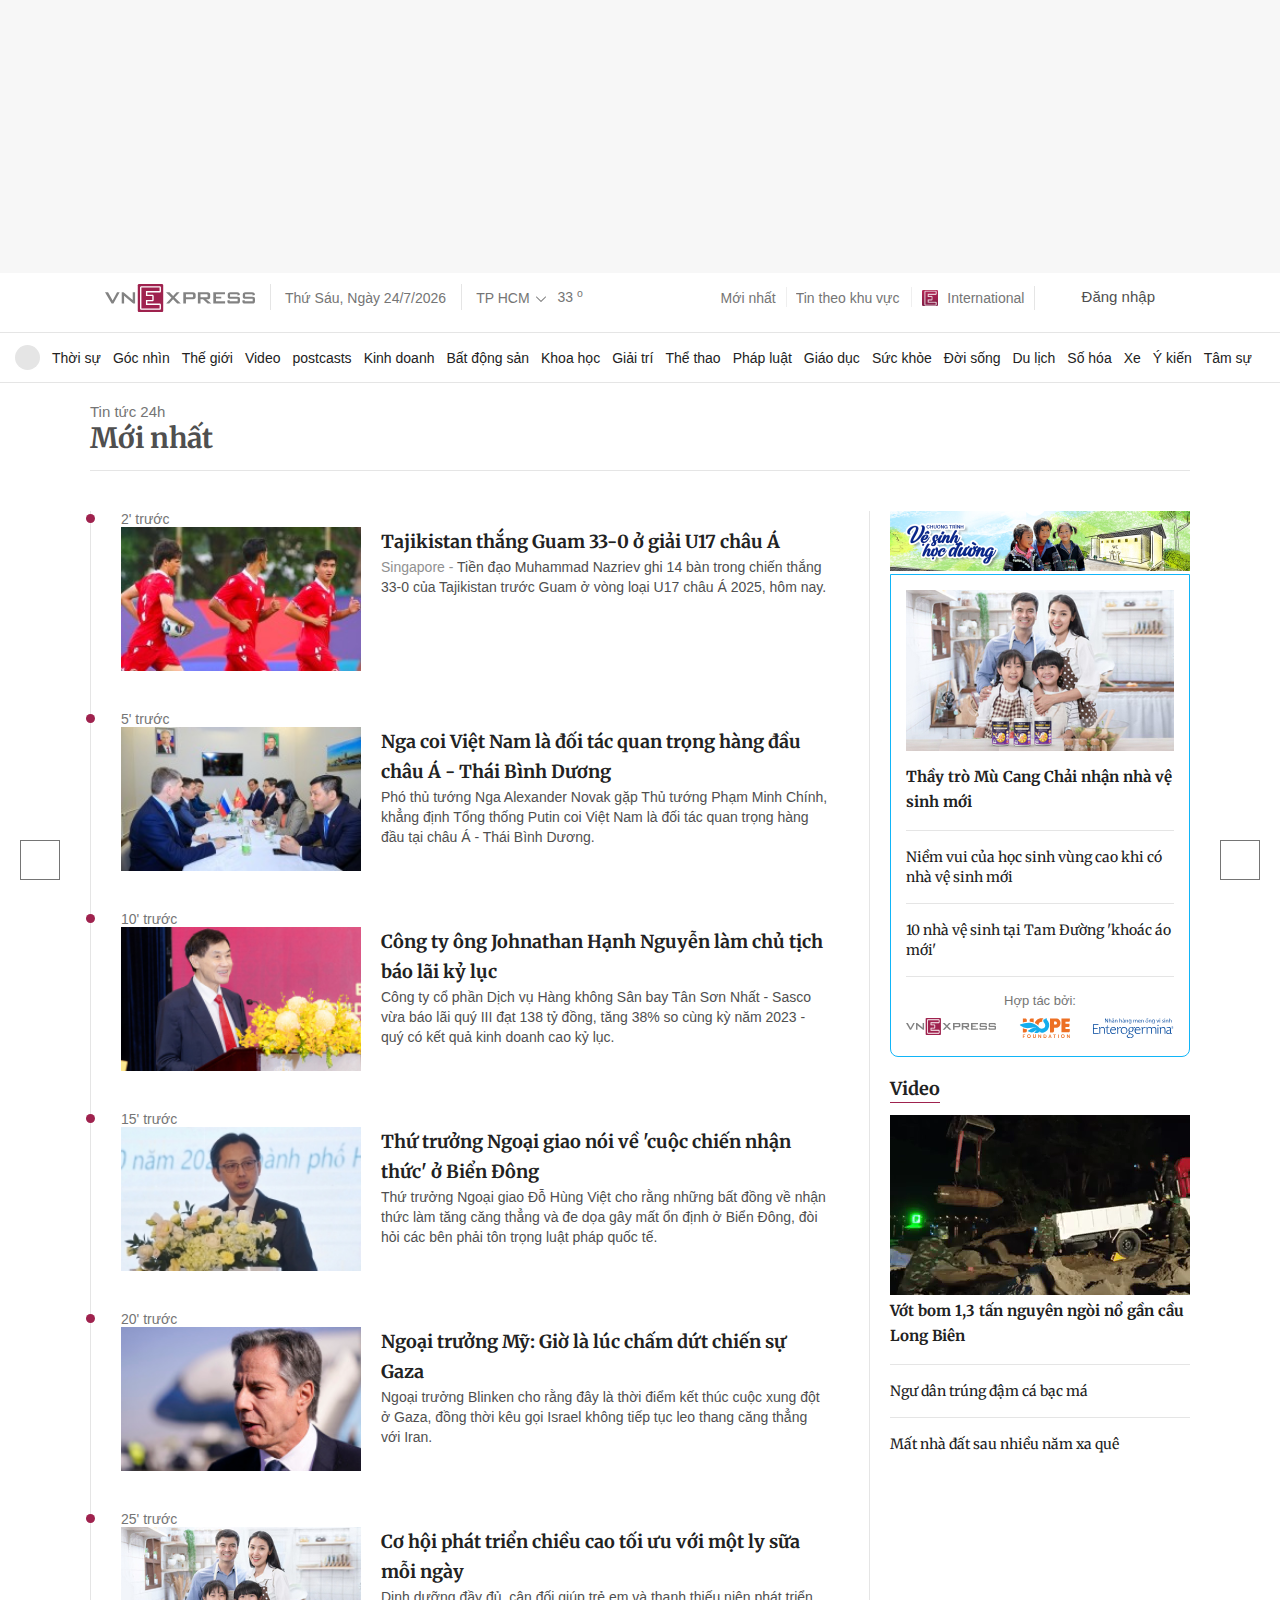
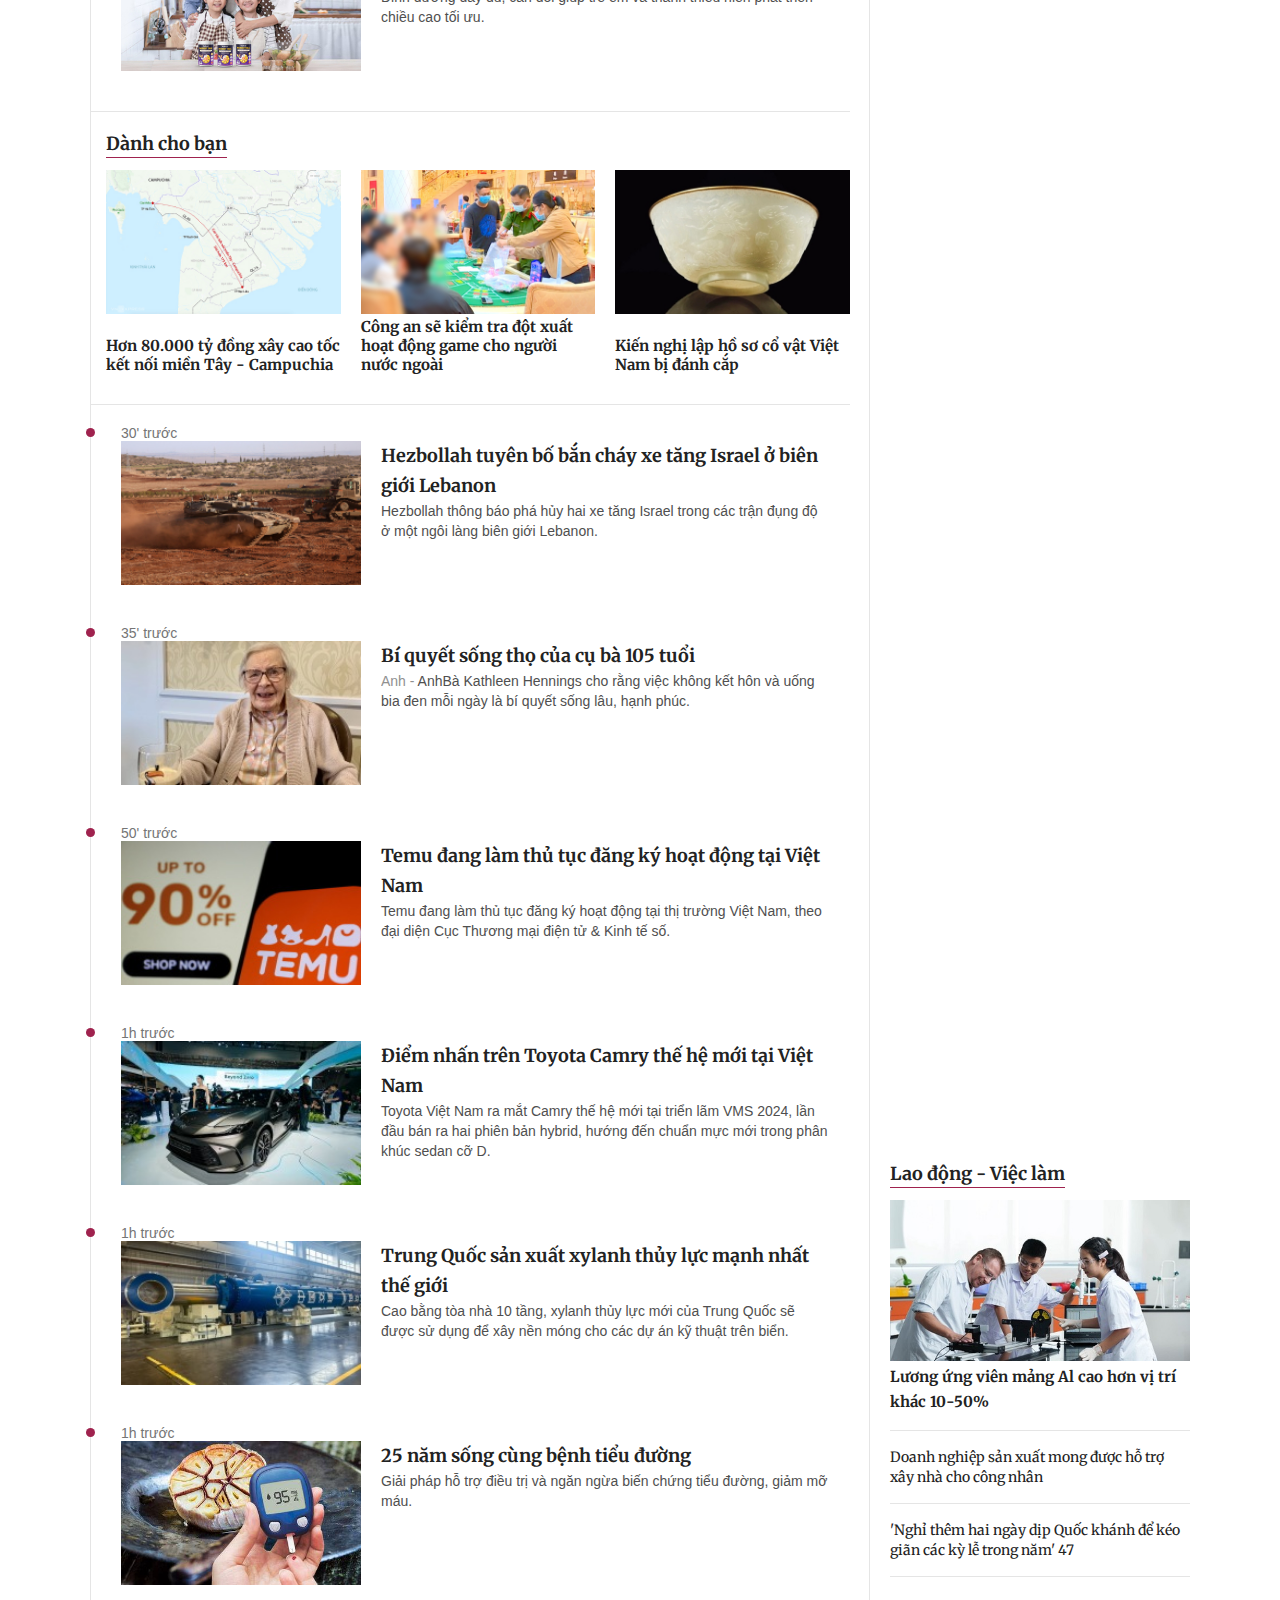
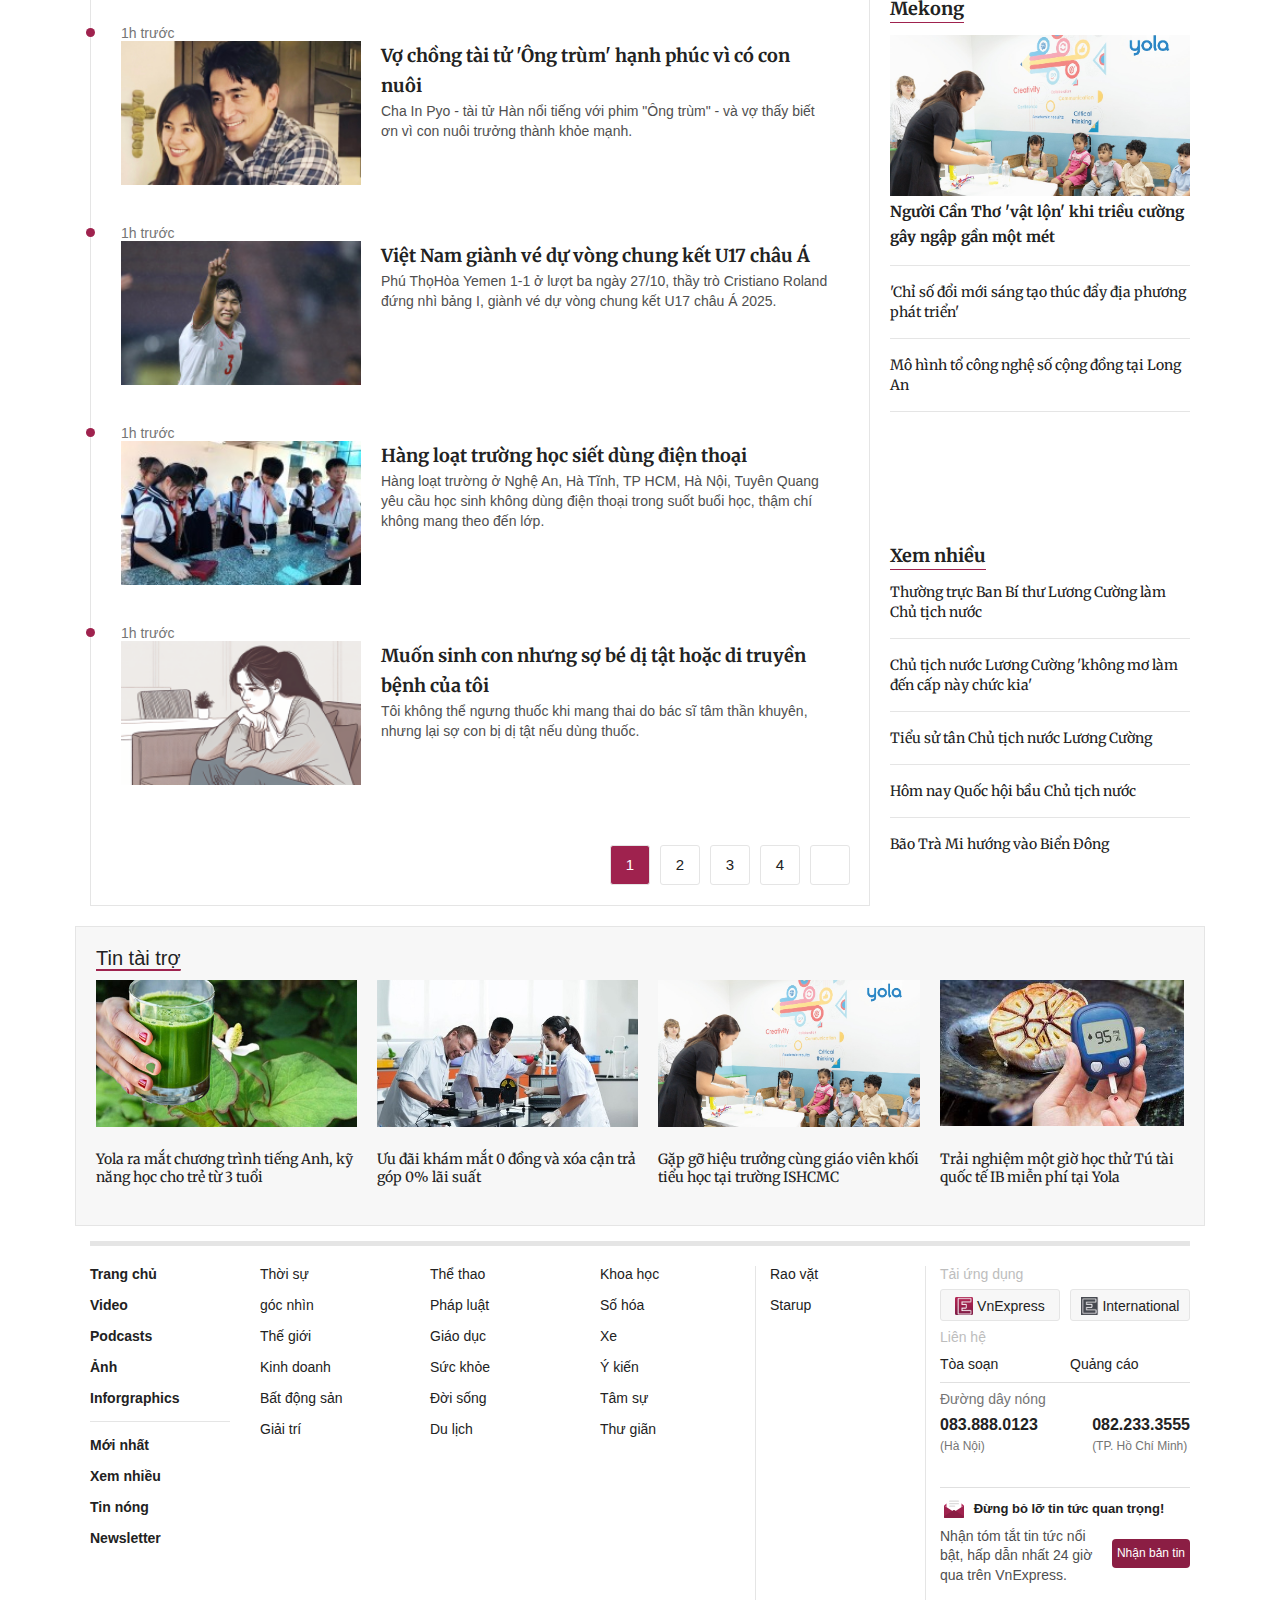
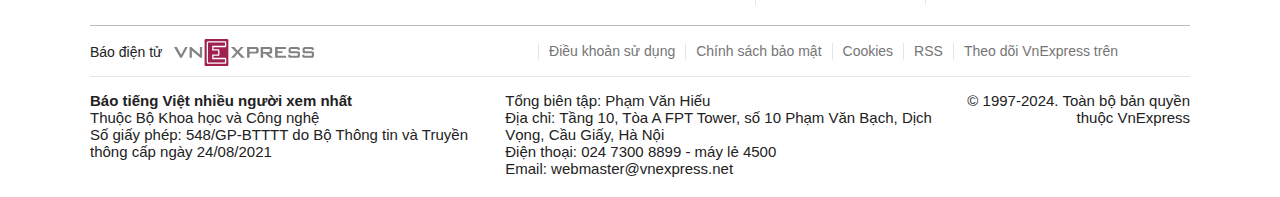
<file: moi-nhat/index.html>
<!-- prettier-ignore -->
<!DOCTYPE html>
<html lang="en">
  <head>
    <meta charset="UTF-8" />
    <meta name="viewport" content="width=device-width, initial-scale=1.0" />
    <link
      rel="stylesheet"
      href="https://cdnjs.cloudflare.com/ajax/libs/font-awesome/6.6.0/css/all.min.css"
      integrity="sha512-Kc323vGBEqzTmouAECnVceyQqyqdsSiqLQISBL29aUW4U/M7pSPA/gEUZQqv1cwx4OnYxTxve5UMg5GT6L4JJg=="
      crossorigin="anonymous"
      referrerpolicy="no-referrer"
    />
    <link
      rel="shortcut icon"
      href="Assets/picture/Express-logo.jpg"
      type="favicon"
    />
    <link rel="stylesheet" href="Assets/css/reset.css" />
    <link rel="stylesheet" href="Assets/css/base.css" />
    <link rel="stylesheet" href="Assets/css/style.css" />

    <title>Báo VnExpress - Báo tiếng Việt nhiều người xem nhất</title>
  </head>
  <body>
    <!-- banner -->
    <section id="top">
      <div class="inner-banner">
        <div class="container">
          <div class="ads-iframe">
            <a href="https://sunsymphonyresidence.sunpropertygroup.vn/">
              <iframe
                src="https://adclick.g.doubleclick.net/pcs/click?xai=[base64]&sai=AMfl-YSCCEg4Ox2gHJzPOw2LPucyTu4m7BZU3cNNe1WXgzvy1fihzrI5ytuUY-3PTTirOrD_sgROSMbNd9UK9HTrSkqy73IpA_4D789gNXAK_Q&sig=Cg0ArKJSzMYinDWwgnIrEAE&fbs_aeid=%5Bgw_fbsaeid%5D&urlfix=1&adurl=https%3A%2F%2Fsunsymphonyresidence.sunpropertygroup.vn%2F"
                frameborder="0"
                width="100%"
                height="100%"
                scrolling="no"
                style="border: none"
                loading="lazy"
              ></iframe>
            </a>
            <button>
              <i style="font-size: 10px" class="fa-solid fa-rotate-right"></i>
            </button>
          </div>
        </div>
      </div>
    </section>

    <!-- banner end -->

    <!-- header -->

    <header class="header">
      <div class="container">
        <h1>
          <a
            class="logo"
            href="#"
            title="Báo VnExpress - Báo tiếng Việt nhiều người xem nhất"
          >
            <img src="Assets/picture/logo.svg" alt="" />
          </a>
        </h1>

        <span>
          <div class="time-now">Chủ nhật, 13/10/2024</div>
        </span>

        <div class="time-now weather-now" title="TP HCM hiện tại 33   độ">
          <div class="new-area">
            <span class="locate">TP HCM</span>
            <div class="sub-area">
              <div class="head">
                <div class="title">
                  <i class="fa-solid fa-location-dot"></i>
                  <div>
                    Tự động xác định vị trí
                    <div class="note-location">
                      Vị trí hiện tại:
                      <span>TP HCM</span>
                    </div>
                  </div>
                </div>
                <div class="btn-on-off">
                  <label class="switch">
                    <input type="checkbox" />
                    <span class="slider"></span>
                  </label>
                </div>
              </div>
              <div class="warp">
                <form class="search">
                  <button>
                    <i class="fa-solid fa-magnifying-glass ic"></i>
                  </button>
                  <input type="text" placeholder="Tìm địa điểm" />
                </form>
                <div class="scroll-height">
                  <ul class="list-address">
                    <li class="address active">
                      <a class="location" href="">Hà Nội</a>
                      <div class="option">
                        <a href="#" class="defaut-check">
                          <i class="fa-solid fa-location-crosshairs ic"></i>
                          <span>Chọn mặc định</span>
                        </a>
                        <a href="#" class="view">
                          <i class="fa-regular fa-eye ic"></i>
                          <span>Xem</span>
                        </a>
                        <a href="#" class="defaut">
                          <span>Mặc định</span>
                          <i class="fa-solid fa-location-crosshairs ic"></i>
                        </a>
                      </div>
                    </li>
                    <li class="address">
                      <a class="location" href="">TP HCM</a>
                      <div class="option">
                        <a href="#" class="defaut-check">
                          <i class="fa-solid fa-location-crosshairs ic"></i>
                          <span>Chọn mặc định</span>
                        </a>
                        <a href="#" class="view">
                          <i class="fa-regular fa-eye ic"></i>
                          <span>Xem</span>
                        </a>
                        <a href="#" class="defaut">
                          <span>Mặc định</span>
                          <i class="fa-solid fa-location-crosshairs ic"></i>
                        </a>
                      </div>
                    </li>
                    <li class="address">
                      <a class="location" href="">Đà Nẵng</a>
                      <div class="option">
                        <a href="#" class="defaut-check">
                          <i class="fa-solid fa-location-crosshairs ic"></i>
                          <span>Chọn mặc định</span>
                        </a>
                        <a href="#" class="view">
                          <i class="fa-regular fa-eye ic"></i>
                          <span>Xem</span>
                        </a>
                        <a href="#" class="defaut">
                          <span>Mặc định</span>
                          <i class="fa-solid fa-location-crosshairs ic"></i>
                        </a>
                      </div>
                    </li>
                    <li class="address">
                      <a class="location" href="">An Giang</a>
                      <div class="option">
                        <a href="#" class="defaut-check">
                          <i class="fa-solid fa-location-crosshairs ic"></i>
                          <span>Chọn mặc định</span>
                        </a>
                        <a href="#" class="view">
                          <i class="fa-regular fa-eye ic"></i>
                          <span>Xem</span>
                        </a>
                        <a href="#" class="defaut">
                          <span>Mặc định</span>
                          <i class="fa-solid fa-location-crosshairs ic"></i>
                        </a>
                      </div>
                    </li>
                    <li class="address">
                      <a class="location" href="">Vũng Tàu</a>
                      <div class="option">
                        <a href="#" class="defaut-check">
                          <i class="fa-solid fa-location-crosshairs ic"></i>
                          <span>Chọn mặc định</span>
                        </a>
                        <a href="#" class="view">
                          <i class="fa-regular fa-eye ic"></i>
                          <span>Xem</span>
                        </a>
                        <a href="#" class="defaut">
                          <span>Mặc định</span>
                          <i class="fa-solid fa-location-crosshairs ic"></i>
                        </a>
                      </div>
                    </li>
                    <li class="address">
                      <a class="location" href="">Côn Đảo</a>
                      <div class="option">
                        <a href="#" class="defaut-check">
                          <i class="fa-solid fa-location-crosshairs ic"></i>
                          <span>Chọn mặc định</span>
                        </a>
                        <a href="#" class="view">
                          <i class="fa-regular fa-eye ic"></i>
                          <span>Xem</span>
                        </a>
                        <a href="#" class="defaut">
                          <span>Mặc định</span>
                          <i class="fa-solid fa-location-crosshairs ic"></i>
                        </a>
                      </div>
                    </li>
                    <li class="address">
                      <a class="location" href="">Bạc Liêu</a>
                      <div class="option">
                        <a href="#" class="defaut-check">
                          <i class="fa-solid fa-location-crosshairs ic"></i>
                          <span>Chọn mặc định</span>
                        </a>
                        <a href="#" class="view">
                          <i class="fa-regular fa-eye ic"></i>
                          <span>Xem</span>
                        </a>
                        <a href="#" class="defaut">
                          <span>Mặc định</span>
                          <i class="fa-solid fa-location-crosshairs ic"></i>
                        </a>
                      </div>
                    </li>
                    <li class="address">
                      <a class="location" href="">Bắc Giang</a>
                      <div class="option">
                        <a href="#" class="defaut-check">
                          <i class="fa-solid fa-location-crosshairs ic"></i>
                          <span>Chọn mặc định</span>
                        </a>
                        <a href="#" class="view">
                          <i class="fa-regular fa-eye ic"></i>
                          <span>Xem</span>
                        </a>
                        <a href="#" class="defaut">
                          <span>Mặc định</span>
                          <i class="fa-solid fa-location-crosshairs ic"></i>
                        </a>
                      </div>
                    </li>
                  </ul>
                </div>
              </div>
            </div>
          </div>

          <div class="weather">
            <i class="fa-solid fa-cloud-sun-rain"></i>
            <span>
              33
              <sup>o</sup>
            </span>
          </div>
        </div>
        <div class="right">
          <h2>
            <a href="#" title="Mới nhất" class="btn24hqua">Mới nhất</a>
          </h2>
          <div class="new-area">
            <span class="txt-area">Tin theo khu vực</span>
            <ul class="sub-area">
              <li><a href="#" title="Hà Nội">Hà Nội</a></li>
              <li><a href="#" title="TP Hồ Chí Minh">TP Hồ Chí Minh</a></li>
            </ul>
          </div>
          <a href="#" title="VnExpress International" class="evne">
            <img class="ic" src="Assets/picture/Express-logo.jpg" alt="" />
            International
          </a>
          <form action="" class="search search-vne">
            <input type="checkbox" id="toggleSearch" class="toggle-search" />
            <label for="toggleSearch" class="btn-search-vne">
              <i class="fa-solid fa-magnifying-glass ic"></i>
            </label>
            <input
              type="text"
              id="keywordHeader"
              placeholder="Tìm kiếm"
              autocomplete="off"
            />
          </form>
          <a href="#" class="menu-myvn"></a>

          <div class="myvne_container">
            <ul class="myvne_form_log">
              <li class="login">
                <a href="#" title="Đăng nhập">
                  <i class="fa-regular fa-user"></i>
                  Đăng nhập
                </a>
              </li>
              <li class="myvne_notification">
                <a href="#"><i class="fa-regular fa-bell"></i></a>
              </li>
            </ul>
          </div>
        </div>
      </div>
    </header>

    <!-- header end -->

    <!-- navigation -->

    <nav class="main-nav" id="main_nav">
      <ul class="parent">
        <li class="home">
          <a href="../index.html" title="Trang chủ" class="home-bg">
            <i id="home-ic" class="fa-solid fa-house"></i>
            <img
              id="alter-icon"
              class="hidden"
              src="Assets/picture/Express-logo.jpg"
              alt=""
            />
          </a>
        </li>
        <li class="newlest hidden">
          <a href="index.html" title="Mới nhất">Mới nhất</a>
        </li>
        <li class="thoisu">
          <a href="index.html" title="Thời sự">Thời sự</a>
          <ul class="sub">
            <li>
              <a
                href="https://vnexpress.net/thoi-su/chinh-tri"
                title="Chính trị"
              >
                Chính trị
              </a>
            </li>
            <li>
              <a href="https://vnexpress.net/thoi-su/dan-sinh" title="Dân sinh">
                Dân sinh
              </a>
            </li>
            <li>
              <a
                href="https://vnexpress.net/thoi-su/lao-dong-viec-lam"
                title="Lao động - Việc làm"
              >
                Lao động - Việc làm
              </a>
            </li>
            <li>
              <a
                href="https://vnexpress.net/thoi-su/giao-thong"
                title="Giao thông"
              >
                Giao thông
              </a>
            </li>
            <li>
              <a href="https://vnexpress.net/thoi-su/mekong" title="Mekong">
                Mekong
              </a>
            </li>
            <li>
              <a
                href="https://vnexpress.net/thoi-su/quy-hy-vong"
                title="Quỹ Hy vọng"
              >
                Quỹ Hy vọng
              </a>
            </li>
          </ul>
        </li>
        <li class="gocnhin">
          <a href="https://vnexpress.net/goc-nhin" title="Góc nhìn">Góc nhìn</a>
          <ul class="sub">
            <li>
              <a
                href="https://vnexpress.net/goc-nhin/binh-luan-nhieu"
                title="Bình luận nhiều"
              >
                Bình luận nhiều
              </a>
            </li>
            <li>
              <a
                href="https://vnexpress.net/goc-nhin/chinh-tri-chinh-sach"
                title="Chính trị & chính sách"
              >
                Chính trị & chính sách
              </a>
            </li>
            <li>
              <a
                href="https://vnexpress.net/goc-nhin/y-te-suc-khoe"
                title="Y tế & sức khỏe"
              >
                Y tế & sức khỏe
              </a>
            </li>
            <li>
              <a
                href="https://vnexpress.net/goc-nhin/kinh-doanh-quan-tri"
                title="Kinh doanh & quản trị"
              >
                Kinh doanh & quản trị
              </a>
            </li>
            <li>
              <a
                href="https://vnexpress.net/goc-nhin/giao-duc-tri-thuc"
                title="Giáo dục & tri thức"
              >
                Giáo dục & tri thức
              </a>
            </li>
            <li>
              <a
                href="https://vnexpress.net/goc-nhin/moi-truong"
                title="Môi trường"
              >
                Môi trường
              </a>
            </li>
            <li>
              <a
                href="https://vnexpress.net/goc-nhin/van-hoa-loi-song"
                title="Văn hóa & lối sống"
              >
                Văn hóa & lối sống
              </a>
            </li>
            <li>
              <a
                href="https://vnexpress.net/goc-nhin/covid-19"
                title="Covid 19"
              >
                Covid 19
              </a>
            </li>
            <li>
              <a href="https://vnexpress.net/goc-nhin/tac-gia" title="Tác giả">
                Tác giả
              </a>
            </li>
          </ul>
        </li>
        <li class="thegioi">
          <a href="https://vnexpress.net/the-gioi" title="Thế giới">Thế giới</a>
          <ul class="sub">
            <li>
              <a href="https://vnexpress.net/the-gioi/tu-lieu" title="Tư liệu">
                Tư liệu
              </a>
            </li>
            <li>
              <a
                href="https://vnexpress.net/the-gioi/phan-tich"
                title="Phân tích"
              >
                Phân tích
              </a>
            </li>
            <li>
              <a
                href="https://vnexpress.net/the-gioi/nguoi-viet-5-chau"
                title="Người Việt 5 châu"
              >
                Người Việt 5 châu
              </a>
            </li>
            <li>
              <a
                href="https://vnexpress.net/the-gioi/cuoc-song-do-day"
                title="Cuộc sống đó đây"
              >
                Cuộc sống đó đây
              </a>
            </li>
            <li>
              <a href="https://vnexpress.net/the-gioi/quan-su" title="Quân sự">
                Quân sự
              </a>
            </li>
          </ul>
        </li>
        <li class="video">
          <a
            href="https://video.vnexpress.net/?_gl=1*lwhfqh*_gcl_au*OTE0NDU1NzkwLjE3Mjk1MTA1NDA."
            title="Video"
          >
            Video
          </a>
          <ul class="sub">
            <li>
              <a
                href="https://video.vnexpress.net/thoi-su?_gl=1*lwhfqh*_gcl_au*OTE0NDU1NzkwLjE3Mjk1MTA1NDA."
                title="Thời sự"
              >
                Thời sự
              </a>
            </li>
            <li>
              <a
                href="https://video.vnexpress.net/thoi-su?_gl=1*lwhfqh*_gcl_au*OTE0NDU1NzkwLjE3Mjk1MTA1NDA."
                title="Nhịp sống"
              >
                Nhịp sống
              </a>
            </li>
            <li>
              <a
                href="https://video.vnexpress.net/food?_gl=1*13jz7n0*_gcl_au*OTE0NDU1NzkwLjE3Mjk1MTA1NDA."
                title="Food"
              >
                Food
              </a>
            </li>
            <li>
              <a
                href="https://video.vnexpress.net/phap-luat?_gl=1*13jz7n0*_gcl_au*OTE0NDU1NzkwLjE3Mjk1MTA1NDA."
                title="Pháp luật"
              >
                Pháp luật
              </a>
            </li>
            <li>
              <a
                href="https://video.vnexpress.net/giai-tri?_gl=1*13jz7n0*_gcl_au*OTE0NDU1NzkwLjE3Mjk1MTA1NDA."
                title="Giải trí"
              >
                Giải trí
              </a>
            </li>
            <li>
              <a
                href="https://video.vnexpress.net/the-gioi?_gl=1*16epoao*_gcl_au*OTE0NDU1NzkwLjE3Mjk1MTA1NDA."
                title="Thế giới"
              >
                Thế giới
              </a>
            </li>
            <li>
              <a
                href="https://video.vnexpress.net/khoa-hoc?_gl=1*16epoao*_gcl_au*OTE0NDU1NzkwLjE3Mjk1MTA1NDA."
                title="Khoa học"
              >
                Khoa học
              </a>
            </li>
            <li>
              <a
                href="https://video.vnexpress.net/the-thao?_gl=1*5xgx42*_gcl_au*OTE0NDU1NzkwLjE3Mjk1MTA1NDA."
                title="Thể thao"
              >
                Thể thao
              </a>
            </li>
            <li>
              <a
                href="https://video.vnexpress.net/giao-duc?_gl=1*5xgx42*_gcl_au*OTE0NDU1NzkwLjE3Mjk1MTA1NDA."
                title="Giáo dục"
              >
                Giáo dục
              </a>
            </li>
            <li>
              <a
                href="https://video.vnexpress.net/oto-xemay?_gl=1*5xgx42*_gcl_au*OTE0NDU1NzkwLjE3Mjk1MTA1NDA."
                title="Xe"
              >
                Xe
              </a>
            </li>
            <li>
              <a
                href="https://video.vnexpress.net/so-hoa?_gl=1*om5br9*_gcl_au*OTE0NDU1NzkwLjE3Mjk1MTA1NDA."
                title="Số hóa"
              >
                Số hóa
              </a>
            </li>
            <li>
              <a
                href="https://video.vnexpress.net/du-lich?_gl=1*om5br9*_gcl_au*OTE0NDU1NzkwLjE3Mjk1MTA1NDA."
                title="Du lịch"
              >
                Du lịch
              </a>
            </li>
            <li>
              <a
                href="https://video.vnexpress.net/suc-khoe?_gl=1*1n63eav*_gcl_au*OTE0NDU1NzkwLjE3Mjk1MTA1NDA."
                title="Sức khỏe"
              >
                Sức khỏe
              </a>
            </li>
            <li>
              <a
                href="https://video.vnexpress.net/chu-de?_gl=1*1n63eav*_gcl_au*OTE0NDU1NzkwLjE3Mjk1MTA1NDA."
                title="Chủ đề"
              >
                Chủ đề
              </a>
            </li>
          </ul>
        </li>
        <li class="postcasts">
          <a href="https://vnexpress.net/podcast" title="postcasts">
            postcasts
          </a>
          <ul class="sub">
            <li>
              <a
                href="https://vnexpress.net/podcast/vnexpress-hom-nay"
                title="VnExpress hôm nay"
              >
                VnExpress hôm nay
              </a>
            </li>
            <li>
              <a
                href="https://vnexpress.net/podcast/tam-diem-kinh-te"
                title="Tâm điểm kinh tế"
              >
                Tâm điểm kinh tế
              </a>
            </li>
            <li>
              <a
                href="https://vnexpress.net/podcast/tai-chinh-ca-nhan"
                title="Tài chính cá nhân"
              >
                Tài chính cá nhân
              </a>
            </li>
            <li>
              <a href="https://vnexpress.net/podcast/giai-ma" title="Giải mã">
                Giải mã
              </a>
            </li>
            <li>
              <a href="https://vnexpress.net/podcast/hop-den" title="Hộp đen">
                Hộp đen
              </a>
            </li>
            <li>
              <a href="https://vnexpress.net/podcast/tham-thi" title="Thầm thì">
                Thầm thì
              </a>
            </li>
            <li>
              <a href="https://vnexpress.net/podcast/toi-ke" title="Tôi kể">
                Tôi kể
              </a>
            </li>
            <li>
              <a
                href="https://vnexpress.net/podcast/ban-on-khong"
                title="Bạn ổn không?"
              >
                Bạn ổn không?
              </a>
            </li>
            <li>
              <a href="https://vnexpress.net/podcast/diem-tin" title="Điểm tin">
                Điểm tin
              </a>
            </li>
            <li>
              <a
                href="https://vnexpress.net/podcast/tien-lam-gi"
                title="Tiền làm gì?"
              >
                Tiền làm gì?
              </a>
            </li>
            <li>
              <a
                href="https://vnexpress.net/podcast/ho-noi-gi"
                title="Họ nói gì?"
              >
                Họ nói gì?
              </a>
            </li>
            <li>
              <a href="https://vnexpress.net/podcast/ly-hon" title="Ly hôn">
                Ly hôn
              </a>
            </li>
            <li>
              <a
                href="https://vnexpress.net/podcast/nguoi-tien-phong"
                title="Nhười tiên phong"
              >
                Người tiên phong
              </a>
            </li>
            <li>
              <a
                href="https://vnexpress.net/podcast/ke-hoach-lac-quan"
                title="Kế hoạch lạc quan"
              >
                Kế hoạch lạc quan
              </a>
            </li>
            <li>
              <a
                href="https://vnexpress.net/podcast/360-world-cup"
                title="360o World Cup"
              >
                360
                <sup>o</sup>
                World Cup
              </a>
            </li>
            <li>
              <a
                href="https://vnexpress.net/podcast/toi-trong-guong"
                title="Tôi trong gương"
              >
                Tôi trong gương
              </a>
            </li>
            <li>
              <a
                href="https://vnexpress.net/podcast/chuyen-di-lam"
                title="Chuyện đi làm"
              >
                Chuyện đi làm
              </a>
            </li>
            <li>
              <a
                href="https://vnexpress.net/podcast/up-mo-18"
                title="Úp mở 18+"
              >
                Úp mở 18+
              </a>
            </li>
            <li>
              <a href="https://vnexpress.net/podcast/nguy-co" title="Nguy - Cơ">
                Nguy - Cơ
              </a>
            </li>
          </ul>
        </li>
        <li class="kinhdoanh">
          <a href="https://vnexpress.net/kinh-doanh" title="Kinh doanh">
            Kinh doanh
          </a>
          <ul class="sub">
            <li>
              <a
                href="https://vnexpress.net/kinh-doanh/quoc-te"
                title="Quốc tế"
              >
                Quốc tế
              </a>
            </li>
            <li>
              <a
                href="https://vnexpress.net/kinh-doanh/net-zero"
                title="NetZero"
              >
                NetZero
              </a>
            </li>
            <li>
              <a
                href="https://vnexpress.net/kinh-doanh/doanh-nghiep"
                title="Danh nghiệp"
              >
                Danh nghiệp
              </a>
            </li>
            <li>
              <a
                href="https://vnexpress.net/kinh-doanh/chung-khoan"
                title="Chứng khoáng"
              >
                Chứng khoáng
              </a>
            </li>
            <li>
              <a href="https://vnexpress.net/kinh-doanh/ebank" title="Ebank">
                Ebank
              </a>
            </li>
            <li>
              <a href="https://vnexpress.net/kinh-doanh/vi-mo" title="Vĩ mô">
                Vĩ mô
              </a>
            </li>
            <li>
              <a
                href="https://vnexpress.net/kinh-doanh/tien-cua-toi"
                title="Tiền của tôi"
              >
                Tiền của tôi
              </a>
            </li>
            <li>
              <a
                href="https://vnexpress.net/kinh-doanh/hang-hoa"
                title="Hàng hóa"
              >
                Hàng hóa
              </a>
            </li>
          </ul>
        </li>
        <li class="batdongsan">
          <a href="https://vnexpress.net/bat-dong-san" title=" Bất động sản">
            Bất động sản
          </a>
          <ul class="sub">
            <li>
              <a
                href="https://vnexpress.net/bat-dong-san/chinh-sach"
                title="Chính sách"
              >
                Chính sách
              </a>
            </li>
            <li>
              <a
                href="https://vnexpress.net/bat-dong-san/thi-truong"
                title="Thị trường"
              >
                Thị trường
              </a>
            </li>
            <li>
              <a href="https://vnexpress.net/bat-dong-san/du-an" title="Dự án">
                Dự án
              </a>
            </li>
            <li>
              <a
                href="https://vnexpress.net/bat-dong-san/khong-gian-song"
                title="Không gian sống"
              >
                Không gian sống
              </a>
            </li>
            <li>
              <a
                href="https://vnexpress.net/bat-dong-san/tu-van"
                title="Tư vấn"
              >
                Tư vấn
              </a>
            </li>
          </ul>
        </li>
        <li class="khoahoc">
          <a href="https://vnexpress.net/khoa-hoc" title="Khoa học">Khoa học</a>
          <ul class="sub">
            <li>
              <a
                href="https://vnexpress.net/khoa-hoc/khoa-hoc-trong-nuoc"
                title="Khoa học trong nước"
              >
                Khoa học trong nước
              </a>
            </li>
            <li>
              <a
                href="https://vnexpress.net/khoa-hoc/pii-doi-moi-sang-tao"
                title="Chỉ số PII"
              >
                Chỉ số PII
              </a>
            </li>
            <li>
              <a href="https://vnexpress.net/khoa-hoc/tin-tuc" title="Tin tức">
                Tin tức
              </a>
            </li>
            <li>
              <a
                href="https://vnexpress.net/khoa-hoc/phat-minh"
                title="Phát minh"
              >
                Phát minh
              </a>
            </li>
            <li>
              <a
                href="https://vnexpress.net/khoa-hoc/ung-dung"
                title="Ứng dụng"
              >
                Ứng dụng
              </a>
            </li>
            <li>
              <a
                href="https://vnexpress.net/khoa-hoc/the-gioi-tu-nhien"
                title="Thế giới tự nhiên"
              >
                Thế giới tự nhiên
              </a>
            </li>
            <li>
              <a
                href="https://vnexpress.net/khoa-hoc/thuong-thuc"
                title="Thường thức"
              >
                Thường thức
              </a>
            </li>
          </ul>
        </li>
        <li class="giaitri">
          <a href="https://vnexpress.net/giai-tri" title="Giải trí">Giải trí</a>
          <ul class="sub">
            <li>
              <a
                href="https://vnexpress.net/giai-tri/gioi-sao"
                title="Giới sao"
              >
                Giới sao
              </a>
            </li>
            <li>
              <a href="https://vnexpress.net/giai-tri/sach" title="Sách">
                Sách
              </a>
            </li>
            <li>
              <a
                href="https://video.vnexpress.net/giai-tri?_gl=1*5fwy0u*_gcl_au*OTE0NDU1NzkwLjE3Mjk1MTA1NDA."
                title="Video"
              >
                Video
              </a>
            </li>
            <li>
              <a href="https://vnexpress.net/giai-tri/phim" title="Phim">
                Phim
              </a>
            </li>
            <li>
              <a href="https://vnexpress.net/giai-tri/nhac" title="Nhạc">
                Nhạc
              </a>
            </li>
            <li>
              <a
                href="https://vnexpress.net/giai-tri/thoi-trang"
                title="Thời trang"
              >
                Thời trang
              </a>
            </li>
            <li>
              <a href="https://vnexpress.net/giai-tri/lam-dep" title="Làm đẹp">
                Làm đẹp
              </a>
            </li>
            <li>
              <a
                href="https://vnexpress.net/giai-tri/san-khau-my-thuat"
                title="Sân khấu - Mĩ thuật"
              >
                Sân khấu - Mĩ thuật
              </a>
            </li>
          </ul>
        </li>
        <li class="thethao">
          <a href="https://vnexpress.net/the-thao" title="Thể thao">Thể thao</a>
          <ul class="sub">
            <li>
              <a href="https://vnexpress.net/bong-da" title="Bóng đá">
                Bóng đá
              </a>
            </li>
            <li>
              <a
                href="https://vnexpress.net/the-thao/du-lieu-bong-da"
                title="Lịch thi đấu"
              >
                Lịch thi đấu
              </a>
            </li>
            <li>
              <a
                href="https://vnexpress.net/the-thao/marathon"
                title="Marathon"
              >
                Marathon
              </a>
            </li>
            <li>
              <a href="https://vnexpress.net/the-thao/tennis" title="Tennis">
                Tennis
              </a>
            </li>
            <li>
              <a
                href="https://vnexpress.net/the-thao/cac-mon-khac"
                title="Các môn khác"
              >
                Các môn khác
              </a>
            </li>
            <li>
              <a
                href="https://vnexpress.net/the-thao/hau-truong"
                title="Hậu trường"
              >
                Hậu trường
              </a>
            </li>
            <li>
              <a href="https://vnexpress.net/the-thao/photo" title="Ảnh">Ảnh</a>
            </li>
            <li>
              <a href="https://vnexpress.net/the-thao/video" title="Video">
                Video
              </a>
            </li>
            <li>
              <a
                href="https://vnexpress.net/the-thao/vnexpress-youth-basketball-league"
                title="YBL cup 2024"
              >
                YBL cup 2024
              </a>
            </li>
            <li>
              <a href="https://vnexpress.net/esport/vmc" title="Esport">
                Esports
              </a>
            </li>
          </ul>
        </li>
        <li class="phapluat">
          <a href="https://vnexpress.net/phap-luat" title="Pháp luật">
            Pháp luật
          </a>
          <ul class="sub">
            <li>
              <a
                href="https://vnexpress.net/phap-luat/ho-so-pha-an"
                title="Hồ sơ phá án"
              >
                Hồ sơ phá án
              </a>
            </li>
            <li>
              <a href="https://vnexpress.net/phap-luat/tu-van" title="Tư vấn">
                Tư vấn
              </a>
            </li>
            <li>
              <a href="https://vnexpress.net/phap-luat/video" title="Video">
                Video
              </a>
            </li>
          </ul>
        </li>
        <li class="giaoduc">
          <a href="https://vnexpress.net/giao-duc" title="Giáo dục">Giáo dục</a>
          <ul class="sub">
            <li>
              <a href="https://vnexpress.net/giao-duc/tin-tuc" title="Tin tức">
                Tin tức
              </a>
            </li>
            <li>
              <a
                href="https://vnexpress.net/giao-duc/tuyen-sinh"
                title="Tuyển sinh"
              >
                Tuyển sinh
              </a>
            </li>
            <li>
              <a
                href="https://vnexpress.net/giao-duc/chan-dung"
                title="Chân dung"
              >
                Chân dung
              </a>
            </li>
            <li>
              <a href="https://vnexpress.net/giao-duc/du-hoc" title="Du học">
                Du học
              </a>
            </li>
            <li>
              <a
                href="https://vnexpress.net/giao-duc/thao-luan"
                title="Thảo luận"
              >
                Thảo luận
              </a>
            </li>
            <li>
              <a
                href="https://vnexpress.net/giao-duc/hoc-tieng-anh"
                title="Học tiếng Anh"
              >
                Học tiếng Anh
              </a>
            </li>
            <li>
              <a
                href="https://vnexpress.net/giao-duc/giao-duc-40"
                title="Giáo dục 4.0"
              >
                Giáo dục 4.0
              </a>
            </li>
          </ul>
        </li>
        <li class="suckhoe">
          <a href="https://vnexpress.net/suc-khoe" title="Sức khỏe">Sức khỏe</a>
          <ul class="sub">
            <li>
              <a href="https://vnexpress.net/suc-khoe/tin-tuc" title="Tin tức">
                Tin tức
              </a>
            </li>
            <li>
              <a
                href="https://vnexpress.net/suc-khoe/cac-benh"
                title="Các bệnh"
              >
                Các bệnh
              </a>
            </li>
            <li>
              <a
                href="https://vnexpress.net/suc-khoe/song-khoe"
                title="Sống khỏe"
              >
                Sống khỏe
              </a>
            </li>
            <li>
              <a href="https://vnexpress.net/suc-khoe/vaccine" title="vaccine">
                vaccine
              </a>
            </li>
          </ul>
        </li>
        <li class="doisong">
          <a href="https://vnexpress.net/doi-song" title="Đời sống">Đời sống</a>
          <ul class="sub">
            <li>
              <a
                href="https://vnexpress.net/doi-song/nhip-song"
                title="Nhịp sống"
              >
                Nhịp sống
              </a>
            </li>
            <li>
              <a href="https://vnexpress.net/doi-song/to-am" title="Tổ ấm">
                Tổ ấm
              </a>
            </li>
            <li>
              <a
                href="https://vnexpress.net/doi-song/bai-hoc-song"
                title="Bài học sống"
              >
                Bài học sống
              </a>
            </li>
            <li>
              <a href="https://vnexpress.net/doi-song/cooking" title="Cooking">
                Cooking
              </a>
            </li>
            <li>
              <a
                href="https://vnexpress.net/doi-song/tieu-dung"
                title="Tiêu dùng"
              >
                Tiêu dùng
              </a>
            </li>
            <li>
              <a
                href="https://vnexpress.net/doi-song/smart-buy"
                title="Mua sắm thông minh"
              >
                Mua sắm thông minh
              </a>
            </li>
            <li>
              <a
                href="https://vnexpress.net/doi-song/vietnam-icontent"
                title="Việt Nam iContent 2024"
              >
                Việt Nam iContent 2024
              </a>
            </li>
          </ul>
        </li>
        <li class="dulich">
          <a href="https://vnexpress.net/du-lich" title="Du lịch">Du lịch</a>
          <ul class="sub">
            <li>
              <a href="https://vnexpress.net/du-lich/diem-den" title="Điểm đến">
                Điểm đến
              </a>
            </li>
            <li>
              <a href="https://vnexpress.net/du-lich/am-thuc" title="Ẩm thực">
                Ẩm thực
              </a>
            </li>
            <li>
              <a href="https://vnexpress.net/du-lich/dau-chan" title="Dấu chân">
                Dấu chân
              </a>
            </li>
            <li>
              <a href="https://vnexpress.net/du-lich/tu-van" title="Tư vấn">
                Tư vấn
              </a>
            </li>
            <li>
              <a href="https://vnexpress.net/du-lich/cam-nang" title="Cẩm nang">
                Cẩm nang
              </a>
            </li>
            <li>
              <a href="https://vnexpress.net/du-lich/anh-video" title="Ảnh">
                Ảnh
              </a>
            </li>
          </ul>
        </li>
        <li class="sohoa">
          <a href="https://vnexpress.net/so-hoa" title="Số hóa">Số hóa</a>
          <ul class="sub">
            <li>
              <a
                href="https://vnexpress.net/so-hoa/cong-nghe"
                title="Công nghệ"
              >
                Công nghệ
              </a>
            </li>
            <li>
              <a href="https://vnexpress.net/so-hoa/san-pham" title="Sản phẩm">
                Sản phẩm
              </a>
            </li>
            <li>
              <a
                href="https://vnexpress.net/so-hoa/blockchain"
                title="Blockchain"
              >
                Blockchain
              </a>
            </li>
            <li>
              <a
                href="https://vnexpress.net/so-hoa/kinh-nghiem"
                title="Kinh nghiệm"
              >
                Kinh nghiệm
              </a>
            </li>
            <li>
              <a
                href="https://vnexpress.net/so-hoa/tech-awards-2024"
                title="Sản phẩm công nghệ"
              >
                Sản phẩm công nghệ
              </a>
            </li>
          </ul>
        </li>
        <li class="xe">
          <a href="https://vnexpress.net/oto-xe-may" title="Xe">Xe</a>
          <ul class="sub">
            <li>
              <a
                href="https://vnexpress.net/oto-xe-may/thi-truong"
                title="Thị trường"
              >
                Thị trường
              </a>
            </li>
            <li>
              <a
                href="https://vnexpress.net/oto-xe-may/xe-dien"
                title="Xe điện"
              >
                Xe điện
              </a>
            </li>
            <li>
              <a href="https://vnexpress.net/oto-xe-may/v-car" title="V-Car">
                V-Car
              </a>
            </li>
            <li>
              <a
                href="https://vnexpress.net/oto-xe-may/car-awards-2024"
                title="Car Awards 2024"
              >
                Car Awards 2024
              </a>
            </li>
            <li>
              <a
                href="https://vnexpress.net/oto-xe-may/dien-dan"
                title="Diễn đàn"
              >
                Diễn đàn
              </a>
            </li>
            <li>
              <a
                href="https://vnexpress.net/oto-xe-may/cam-lai"
                title="Cầm lái"
              >
                Cầm lái
              </a>
            </li>
            <li>
              <a
                href="https://vnexpress.net/interactive/2016/thi-sat-hach-lai-xe"
                title="Thi lý thuyết"
              >
                Thi lý thuyết
              </a>
            </li>
            <li>
              <a
                href="https://vnexpress.net/oto-xe-may/thi-bang-lai-oto-b1-b2/mo-phong"
                title="Thi mô phỏng"
              >
                Thi mô phỏng
              </a>
            </li>
          </ul>
        </li>
        <li class="ykien">
          <a href="https://vnexpress.net/y-kien" title="Ý kiến">Ý kiến</a>
          <ul class="sub">
            <li>
              <a href="https://vnexpress.net/y-kien/thoi-su" title="Thời sự">
                Thời sự
              </a>
            </li>
            <li>
              <a href="https://vnexpress.net/y-kien/doi-song" title="Đời sống">
                Đời sống
              </a>
            </li>
          </ul>
        </li>
        <li class="tamsu">
          <a href="https://vnexpress.net/tam-su" title="Tâm sự">Tâm sự</a>
          <ul class="sub">
            <li>
              <a href="https://vnexpress.net/tam-su/hen-ho" title="Hẹn hò">
                Hẹn hò
              </a>
            </li>
          </ul>
        </li>
        <li class="all-menu has-transition">
          <a href="#">
            <i class="fa-solid fa-bars"></i>
          </a>
        </li>
      </ul>
    </nav>

    <!-- navigation end -->
    <!-- body -->
    <section class="section section-topstory"></section>
    <!-- body end -->

    <!-- Header extra end -->
    <div class="header-nav">
      <div class="container">
        <div class="wrap">
          <span style="color: #757575">Tin tức 24h</span>
          <ul class="topic-nav">
            <li>
              <a href="https://vnexpress.net/the-gioi">Mới nhất</a>
            </li>
          </ul>
        </div>
      </div>
    </div>
    <!-- Header extra end -->
    <!-- section-1 -->
    <!-- section-3 -->
    <div class="section-sub">
      <div class="container">
        <div class="wrap">
          <div class="sub-infor">
            <div class="col-left">
              <article class="item-news">
                <span>2' trước</span>
                <div class="inner-wrap">
                  <img src="Assets/picture/img1.jpg" alt="" />
                  <div class="wrap-title">
                    <a
                      href="https://vnexpress.net/ba-truong-my-lan-bi-phat-them-an-chung-than-4805277.html"
                    >
                      <strong class="title-news">
                        Tajikistan thắng Guam 33-0 ở giải U17 châu Á
                      </strong>
                    </a>
                    <p class="description">
                      <a
                        href="https://vnexpress.net/ba-truong-my-lan-bi-phat-them-an-chung-than-4805277.html"
                      >
                        <span style="color: #757575; opacity: 0.8">
                          Singapore -
                        </span>
                        Tiền đạo Muhammad Nazriev ghi 14 bàn trong chiến thắng
                        33-0 của Tajikistan trước Guam ở vòng loại U17 châu Á
                        2025, hôm nay.
                      </a>
                    </p>
                  </div>
                </div>
              </article>
              <article class="item-news">
                <span>5' trước</span>
                <div class="inner-wrap">
                  <img src="Assets/picture/img2.jpg" alt="" />
                  <div class="wrap-title">
                    <a
                      href="https://vnexpress.net/ba-truong-my-lan-bi-phat-them-an-chung-than-4805277.html"
                    >
                      <strong class="title-news">
                        Nga coi Việt Nam là đối tác quan trọng hàng đầu châu Á -
                        Thái Bình Dương
                      </strong>
                    </a>
                    <p class="description">
                      <a
                        href="https://vnexpress.net/ba-truong-my-lan-bi-phat-them-an-chung-than-4805277.html"
                      >
                        <span style="color: #757575; opacity: 0.8"> </span>
                        Phó thủ tướng Nga Alexander Novak gặp Thủ tướng Phạm
                        Minh Chính, khẳng định Tổng thống Putin coi Việt Nam là
                        đối tác quan trọng hàng đầu tại châu Á - Thái Bình
                        Dương.
                      </a>
                    </p>
                  </div>
                </div>
              </article>
              <article class="item-news">
                <span>10' trước</span>
                <div class="inner-wrap">
                  <img src="Assets/picture/img3.jpg" alt="" />
                  <div class="wrap-title">
                    <a
                      href="https://vnexpress.net/ba-truong-my-lan-bi-phat-them-an-chung-than-4805277.html"
                    >
                      <strong class="title-news">
                        Công ty ông Johnathan Hạnh Nguyễn làm chủ tịch báo lãi
                        kỷ lục
                      </strong>
                    </a>
                    <p class="description">
                      <a
                        href="https://vnexpress.net/ba-truong-my-lan-bi-phat-them-an-chung-than-4805277.html"
                      >
                        <span style="color: #757575; opacity: 0.8"> </span>
                        Công ty cổ phần Dịch vụ Hàng không Sân bay Tân Sơn Nhất
                        - Sasco vừa báo lãi quý III đạt 138 tỷ đồng, tăng 38% so
                        cùng kỳ năm 2023 - quý có kết quả kinh doanh cao kỷ lục.
                      </a>
                    </p>
                  </div>
                </div>
              </article>
              <article class="item-news">
                <span>15' trước</span>
                <div class="inner-wrap">
                  <img src="Assets/picture/img4.jpg" alt="" />
                  <div class="wrap-title">
                    <a
                      href="https://vnexpress.net/ba-truong-my-lan-bi-phat-them-an-chung-than-4805277.html"
                    >
                      <strong class="title-news">
                        Thứ trưởng Ngoại giao nói về 'cuộc chiến nhận thức' ở
                        Biển Đông
                      </strong>
                    </a>
                    <p class="description">
                      <a
                        href="https://vnexpress.net/ba-truong-my-lan-bi-phat-them-an-chung-than-4805277.html"
                      >
                        <span style="color: #757575; opacity: 0.8"> </span>
                        Thứ trưởng Ngoại giao Đỗ Hùng Việt cho rằng những bất
                        đồng về nhận thức làm tăng căng thẳng và đe dọa gây mất
                        ổn định ở Biển Đông, đòi hỏi các bên phải tôn trọng luật
                        pháp quốc tế.
                      </a>
                    </p>
                  </div>
                </div>
              </article>
              <article class="item-news">
                <span>20' trước</span>
                <div class="inner-wrap">
                  <img src="Assets/picture/img5.jpg" alt="" />
                  <div class="wrap-title">
                    <a
                      href="https://vnexpress.net/ba-truong-my-lan-bi-phat-them-an-chung-than-4805277.html"
                    >
                      <strong class="title-news">
                        Ngoại trưởng Mỹ: Giờ là lúc chấm dứt chiến sự Gaza
                      </strong>
                    </a>
                    <p class="description">
                      <a
                        href="https://vnexpress.net/ba-truong-my-lan-bi-phat-them-an-chung-than-4805277.html"
                      >
                        <span style="color: #757575; opacity: 0.8"> </span>
                        Ngoại trưởng Blinken cho rằng đây là thời điểm kết thúc
                        cuộc xung đột ở Gaza, đồng thời kêu gọi Israel không
                        tiếp tục leo thang căng thẳng với Iran.
                      </a>
                    </p>
                  </div>
                </div>
              </article>
              <article class="item-news">
                <span>25' trước</span>
                <div class="inner-wrap">
                  <img src="Assets/picture/img6.jpeg" alt="" />
                  <div class="wrap-title">
                    <a
                      href="https://vnexpress.net/ba-truong-my-lan-bi-phat-them-an-chung-than-4805277.html"
                    >
                      <strong class="title-news">
                        Cơ hội phát triển chiều cao tối ưu với một ly sữa mỗi
                        ngày
                      </strong>
                    </a>
                    <p class="description">
                      <a
                        href="https://vnexpress.net/ba-truong-my-lan-bi-phat-them-an-chung-than-4805277.html"
                      >
                        <span style="color: #757575; opacity: 0.8"> </span>
                        Dinh dưỡng đầy đủ, cân đối giúp trẻ em và thanh thiếu
                        niên phát triển chiều cao tối ưu.
                      </a>
                    </p>
                  </div>
                </div>
              </article>
              <div class="inner-topstory">
                <ul class="topic-nav">
                  <li>
                    <a href="https://vnexpress.net/the-gioi">Dành cho bạn</a>
                  </li>
                  <li>
                    <div class="nav-demo flex-box">
                      <div class="box">
                        <i
                          style="color: #757575; opacity: 0.5"
                          class="fa-solid fa-chevron-left"
                        ></i>
                      </div>
                      <div class="box">
                        <i class="fa-solid fa-chevron-right"></i>
                      </div>
                    </div>
                  </li>
                </ul>
                <div class="sub-news">
                  <div class="scroll-sub-featured">
                    <ul class="list-sub-feature">
                      <li class="list-item-feature">
                        <div class="thumb-art">
                          <a
                            href="https://vnexpress.net/viet-nam-len-tieng-ve-viec-campuchia-rut-khoi-khu-vuc-tam-giac-phat-trien-clv-4805393.html"
                          >
                            <img src="Assets/picture/img21.jpg" alt="" />
                          </a>
                        </div>
                        <h3 class="title-news">
                          <a
                            href="https://vnexpress.net/viet-nam-len-tieng-ve-viec-campuchia-rut-khoi-khu-vuc-tam-giac-phat-trien-clv-4805393.html"
                          >
                            Hơn 80.000 tỷ đồng xây cao tốc kết nối miền Tây -
                            Campuchia
                          </a>
                        </h3>
                      </li>
                      <li class="list-item-feature">
                        <div class="thumb-art">
                          <a
                            href="https://vnexpress.net/87-co-thu-viet-nam-bi-cam-thi-dau-6-thang-4805294.html"
                          >
                            <img src="Assets/picture/img23.jpg" alt="" />
                          </a>
                        </div>
                        <h3 class="title-news">
                          <a
                            href="https://vnexpress.net/87-co-thu-viet-nam-bi-cam-thi-dau-6-thang-4805294.html"
                          >
                            Công an sẽ kiểm tra đột xuất hoạt động game cho
                            người nước ngoài
                          </a>
                        </h3>
                      </li>
                      <li class="list-item-feature">
                        <div class="thumb-art">
                          <a
                            href="https://vnexpress.net/viet-nam-binh-luan-ve-viec-dan-do-ke-chu-muu-vu-khung-bo-dak-lak-4805424.html"
                          >
                            <img src="Assets/picture/img24.jpg" alt="" />
                          </a>
                        </div>
                        <h3 class="title-news">
                          <a
                            href="https://vnexpress.net/viet-nam-binh-luan-ve-viec-dan-do-ke-chu-muu-vu-khung-bo-dak-lak-4805424.html"
                          >
                            Kiến nghị lập hồ sơ cổ vật Việt Nam bị đánh cắp
                          </a>
                        </h3>
                      </li>
                    </ul>
                  </div>
                </div>
              </div>

              <article class="item-news">
                <span>30' trước</span>
                <div class="inner-wrap">
                  <img src="Assets/picture/img25.jpg" alt="" />
                  <div class="wrap-title">
                    <a
                      href="https://vnexpress.net/ba-truong-my-lan-bi-phat-them-an-chung-than-4805277.html"
                    >
                      <strong class="title-news">
                        Hezbollah tuyên bố bắn cháy xe tăng Israel ở biên giới
                        Lebanon
                      </strong>
                    </a>
                    <p class="description">
                      <a
                        href="https://vnexpress.net/ba-truong-my-lan-bi-phat-them-an-chung-than-4805277.html"
                      >
                        <span style="color: #757575; opacity: 0.8"> </span>
                        Hezbollah thông báo phá hủy hai xe tăng Israel trong các
                        trận đụng độ ở một ngôi làng biên giới Lebanon.
                      </a>
                    </p>
                  </div>
                </div>
              </article>
              <article class="item-news">
                <span>35' trước</span>
                <div class="inner-wrap">
                  <img src="Assets/picture/img26.jpg" alt="" />
                  <div class="wrap-title">
                    <a
                      href="https://vnexpress.net/ba-truong-my-lan-bi-phat-them-an-chung-than-4805277.html"
                    >
                      <strong class="title-news">
                        Bí quyết sống thọ của cụ bà 105 tuổi
                      </strong>
                    </a>
                    <p class="description">
                      <a
                        href="https://vnexpress.net/ba-truong-my-lan-bi-phat-them-an-chung-than-4805277.html"
                      >
                        <span style="color: #757575; opacity: 0.8">
                          Anh -
                        </span>
                        AnhBà Kathleen Hennings cho rằng việc không kết hôn và
                        uống bia đen mỗi ngày là bí quyết sống lâu, hạnh phúc.
                      </a>
                    </p>
                  </div>
                </div>
              </article>
              <article class="item-news">
                <span>50' trước</span>
                <div class="inner-wrap">
                  <img src="Assets/picture/img27.jpg" alt="" />
                  <div class="wrap-title">
                    <a
                      href="https://vnexpress.net/ba-truong-my-lan-bi-phat-them-an-chung-than-4805277.html"
                    >
                      <strong class="title-news">
                        Temu đang làm thủ tục đăng ký hoạt động tại Việt Nam
                      </strong>
                    </a>
                    <p class="description">
                      <a
                        href="https://vnexpress.net/ba-truong-my-lan-bi-phat-them-an-chung-than-4805277.html"
                      >
                        <span style="color: #757575; opacity: 0.8"> </span>
                        Temu đang làm thủ tục đăng ký hoạt động tại thị trường
                        Việt Nam, theo đại diện Cục Thương mại điện tử & Kinh tế
                        số.
                      </a>
                    </p>
                  </div>
                </div>
              </article>
              <article class="item-news">
                <span>1h trước</span>
                <div class="inner-wrap">
                  <img src="Assets/picture/img28.jpg" alt="" />
                  <div class="wrap-title">
                    <a
                      href="https://vnexpress.net/ba-truong-my-lan-bi-phat-them-an-chung-than-4805277.html"
                    >
                      <strong class="title-news">
                        Điểm nhấn trên Toyota Camry thế hệ mới tại Việt Nam
                      </strong>
                    </a>
                    <p class="description">
                      <a
                        href="https://vnexpress.net/ba-truong-my-lan-bi-phat-them-an-chung-than-4805277.html"
                      >
                        <span style="color: #757575; opacity: 0.8"> </span>
                        Toyota Việt Nam ra mắt Camry thế hệ mới tại triển lãm
                        VMS 2024, lần đầu bán ra hai phiên bản hybrid, hướng đến
                        chuẩn mực mới trong phân khúc sedan cỡ D.
                      </a>
                    </p>
                  </div>
                </div>
              </article>
              <article class="item-news">
                <span>1h trước</span>
                <div class="inner-wrap">
                  <img src="Assets/picture/img29.jpg" alt="" />
                  <div class="wrap-title">
                    <a
                      href="https://vnexpress.net/ba-truong-my-lan-bi-phat-them-an-chung-than-4805277.html"
                    >
                      <strong class="title-news">
                        Trung Quốc sản xuất xylanh thủy lực mạnh nhất thế giới
                      </strong>
                    </a>
                    <p class="description">
                      <a
                        href="https://vnexpress.net/ba-truong-my-lan-bi-phat-them-an-chung-than-4805277.html"
                      >
                        <span style="color: #757575; opacity: 0.8"> </span>
                        Cao bằng tòa nhà 10 tầng, xylanh thủy lực mới của Trung
                        Quốc sẽ được sử dụng để xây nền móng cho các dự án kỹ
                        thuật trên biển.
                      </a>
                    </p>
                  </div>
                </div>
              </article>
              <article class="item-news">
                <span>1h trước</span>
                <div class="inner-wrap">
                  <img src="Assets/picture/img30.jpeg" alt="" />
                  <div class="wrap-title">
                    <a
                      href="https://vnexpress.net/ba-truong-my-lan-bi-phat-them-an-chung-than-4805277.html"
                    >
                      <strong class="title-news">
                        25 năm sống cùng bệnh tiểu đường
                      </strong>
                    </a>
                    <p class="description">
                      <a
                        href="https://vnexpress.net/ba-truong-my-lan-bi-phat-them-an-chung-than-4805277.html"
                      >
                        <span style="color: #757575; opacity: 0.8"> </span>
                        Giải pháp hỗ trợ điều trị và ngăn ngừa biến chứng tiểu
                        đường, giảm mỡ máu.
                      </a>
                    </p>
                  </div>
                </div>
              </article>
              <article class="item-news">
                <span>1h trước</span>
                <div class="inner-wrap">
                  <img src="Assets/picture/img31.jpg" alt="" />
                  <div class="wrap-title">
                    <a
                      href="https://vnexpress.net/ba-truong-my-lan-bi-phat-them-an-chung-than-4805277.html"
                    >
                      <strong class="title-news">
                        Vợ chồng tài tử 'Ông trùm' hạnh phúc vì có con nuôi
                      </strong>
                    </a>
                    <p class="description">
                      <a
                        href="https://vnexpress.net/ba-truong-my-lan-bi-phat-them-an-chung-than-4805277.html"
                      >
                        <span style="color: #757575; opacity: 0.8"> </span>
                        Cha In Pyo - tài tử Hàn nổi tiếng với phim "Ông trùm" -
                        và vợ thấy biết ơn vì con nuôi trưởng thành khỏe mạnh.
                      </a>
                    </p>
                  </div>
                </div>
              </article>
              <article class="item-news">
                <span>1h trước</span>
                <div class="inner-wrap">
                  <img src="Assets/picture/img35.jpg" alt="" />
                  <div class="wrap-title">
                    <a
                      href="https://vnexpress.net/ba-truong-my-lan-bi-phat-them-an-chung-than-4805277.html"
                    >
                      <strong class="title-news">
                        Việt Nam giành vé dự vòng chung kết U17 châu Á
                      </strong>
                    </a>
                    <p class="description">
                      <a
                        href="https://vnexpress.net/ba-truong-my-lan-bi-phat-them-an-chung-than-4805277.html"
                      >
                        <span style="color: #757575; opacity: 0.8"> </span>
                        Phú ThọHòa Yemen 1-1 ở lượt ba ngày 27/10, thầy trò
                        Cristiano Roland đứng nhì bảng I, giành vé dự vòng chung
                        kết U17 châu Á 2025.
                      </a>
                    </p>
                  </div>
                </div>
              </article>
              <article class="item-news">
                <span>1h trước</span>
                <div class="inner-wrap">
                  <img src="Assets/picture/img36.jpg" alt="" />
                  <div class="wrap-title">
                    <a
                      href="https://vnexpress.net/ba-truong-my-lan-bi-phat-them-an-chung-than-4805277.html"
                    >
                      <strong class="title-news">
                        Hàng loạt trường học siết dùng điện thoại
                      </strong>
                    </a>
                    <p class="description">
                      <a
                        href="https://vnexpress.net/ba-truong-my-lan-bi-phat-them-an-chung-than-4805277.html"
                      >
                        <span style="color: #757575; opacity: 0.8"> </span>
                        Hàng loạt trường ở Nghệ An, Hà Tĩnh, TP HCM, Hà Nội,
                        Tuyên Quang yêu cầu học sinh không dùng điện thoại trong
                        suốt buổi học, thậm chí không mang theo đến lớp.
                      </a>
                    </p>
                  </div>
                </div>
              </article>
              <article class="item-news">
                <span>1h trước</span>
                <div class="inner-wrap">
                  <img src="Assets/picture/img36.png" alt="" />
                  <div class="wrap-title">
                    <a
                      href="https://vnexpress.net/ba-truong-my-lan-bi-phat-them-an-chung-than-4805277.html"
                    >
                      <strong class="title-news">
                        Muốn sinh con nhưng sợ bé dị tật hoặc di truyền bệnh của
                        tôi
                      </strong>
                    </a>
                    <p class="description">
                      <a
                        href="https://vnexpress.net/ba-truong-my-lan-bi-phat-them-an-chung-than-4805277.html"
                      >
                        <span style="color: #757575; opacity: 0.8"> </span>
                        Tôi không thể ngưng thuốc khi mang thai do bác sĩ tâm
                        thần khuyên, nhưng lại sợ con bị dị tật nếu dùng thuốc.
                      </a>
                    </p>
                  </div>
                </div>
              </article>

              <div class="page-selection">
                <div class="date"></div>
                <div class="wrap-pagenumber">
                  <div class="box"><a href="#">1</a></div>
                  <div class="box"><a href="#">2</a></div>
                  <div class="box"><a href="#">3</a></div>
                  <div class="box"><a href="#">4</a></div>
                  <div class="box">
                    <a href="#"><i class="fa-solid fa-angle-right"></i></a>
                  </div>
                </div>
              </div>
            </div>
            <div class="col-right">
              <img src="Assets/picture/ve-sinh-hoc-duong.jpg" alt="" />
              <div class="topic-taitro">
                <article class="item-news">
                  <img src="Assets/picture/img20.jpeg" alt="" />
                  <div class="wrap-title">
                    <a
                      class="title-news"
                      href="https://vnexpress.net/dung-phien-dau-gia-39-lo-dat-o-quoc-oai-4805986.html"
                    >
                      Thầy trò Mù Cang Chải nhận nhà vệ sinh mới
                    </a>
                  </div>
                </article>
                <article class="item-news">
                  <div class="wrap-title">
                    <p class="description">
                      <a
                        href="https://vnexpress.net/dung-phien-dau-gia-39-lo-dat-o-quoc-oai-4805986.html"
                      >
                        <span style="color: #757575; opacity: 0.8"></span>
                        Niềm vui của học sinh vùng cao khi có nhà vệ sinh mới
                      </a>
                    </p>
                  </div>
                </article>
                <article class="item-news">
                  <div class="wrap-title">
                    <p class="description">
                      <a
                        href="https://vnexpress.net/dung-phien-dau-gia-39-lo-dat-o-quoc-oai-4805986.html"
                      >
                        <span style="color: #757575; opacity: 0.8"></span>
                        10 nhà vệ sinh tại Tam Đường 'khoác áo mới'
                      </a>
                    </p>
                  </div>
                </article>
                <div class="sponsor">
                  <span>Hợp tác bởi:</span>
                  <div class="sponsor-banner">
                    <a href="#">
                      <img
                        style="width: 90px"
                        src="Assets/picture/logo.svg"
                        alt=""
                      />
                    </a>
                    <a href="#">
                      <img src="Assets/picture/logo-hope.svg" alt="" />
                    </a>
                    <a href="#">
                      <img src="Assets/picture/logo-entero.svg" alt="" />
                    </a>
                  </div>
                </div>
              </div>
              <div class="topic-dansinh">
                <ul class="topic-nav">
                  <li>
                    <a href="https://vnexpress.net/the-gioi">Video</a>
                  </li>
                </ul>
                <article class="item-news">
                  <video autoplay loop muted src="Assets/video/bom.mp4"></video>
                  <div class="wrap-title">
                    <a
                      class="title-news"
                      href="https://vnexpress.net/dung-phien-dau-gia-39-lo-dat-o-quoc-oai-4805986.html"
                    >
                      Vớt bom 1,3 tấn nguyên ngòi nổ gần cầu Long Biên
                    </a>
                  </div>
                </article>
                <article class="item-news">
                  <div class="wrap-title">
                    <p class="description">
                      <a
                        href="https://vnexpress.net/dung-phien-dau-gia-39-lo-dat-o-quoc-oai-4805986.html"
                      >
                        <span style="color: #757575; opacity: 0.8"></span>
                        Ngư dân trúng đậm cá bạc má
                      </a>
                    </p>
                  </div>
                </article>
                <article class="item-news">
                  <div class="wrap-title">
                    <p class="description">
                      <a
                        href="https://vnexpress.net/dung-phien-dau-gia-39-lo-dat-o-quoc-oai-4805986.html"
                      >
                        <span style="color: #757575; opacity: 0.8"></span>
                        Mất nhà đất sau nhiều năm xa quê
                      </a>
                    </p>
                  </div>
                </article>
              </div>
              <div id="#banner-slide" class="banner-ads">
                <iframe
                  src="https://sunurbancity.vn/"
                  frameborder="0"
                  height="600"
                  scrolling="no"
                  style="border: none"
                  sandbox
                  loading="lazy"
                ></iframe>
              </div>
              <div
                style="margin-top: 50px"
                id="#banner-slide"
                class="banner-ads"
              >
                <iframe
                  src="https://liberanhatrang.vn/"
                  frameborder="0"
                  height="600"
                  scrolling="no"
                  style="border: none"
                ></iframe>
              </div>
              <div class="topic-xemnhieu">
                <ul class="topic-nav">
                  <li>
                    <a href="https://vnexpress.net/the-gioi">Xem nhiều</a>
                  </li>
                </ul>
                <article class="item-news">
                  <div class="wrap-title">
                    <p class="description">
                      <a
                        href="https://vnexpress.net/dung-phien-dau-gia-39-lo-dat-o-quoc-oai-4805986.html"
                      >
                        <span style="color: #757575; opacity: 0.8"></span>
                        Thường trực Ban Bí thư Lương Cường làm Chủ tịch nước
                      </a>
                    </p>
                  </div>
                </article>
                <article class="item-news">
                  <div class="wrap-title">
                    <p class="description">
                      <a
                        href="https://vnexpress.net/dung-phien-dau-gia-39-lo-dat-o-quoc-oai-4805986.html"
                      >
                        <span style="color: #757575; opacity: 0.8"></span>
                        Chủ tịch nước Lương Cường 'không mơ làm đến cấp này chức
                        kia'
                      </a>
                    </p>
                  </div>
                </article>
                <article class="item-news">
                  <div class="wrap-title">
                    <p class="description">
                      <a
                        href="https://vnexpress.net/dung-phien-dau-gia-39-lo-dat-o-quoc-oai-4805986.html"
                      >
                        <span style="color: #757575; opacity: 0.8"></span>
                        Tiểu sử tân Chủ tịch nước Lương Cường
                      </a>
                    </p>
                  </div>
                </article>
                <article class="item-news">
                  <div class="wrap-title">
                    <p class="description">
                      <a
                        href="https://vnexpress.net/dung-phien-dau-gia-39-lo-dat-o-quoc-oai-4805986.html"
                      >
                        <span style="color: #757575; opacity: 0.8"></span>
                        Hôm nay Quốc hội bầu Chủ tịch nước
                      </a>
                    </p>
                  </div>
                </article>
                <article class="item-news">
                  <div class="wrap-title">
                    <p class="description">
                      <a
                        href="https://vnexpress.net/dung-phien-dau-gia-39-lo-dat-o-quoc-oai-4805986.html"
                      >
                        <span style="color: #757575; opacity: 0.8"></span>
                        Bão Trà Mi hướng vào Biển Đông
                      </a>
                    </p>
                  </div>
                </article>
              </div>
              <div class="topic-laodong_vieclam">
                <ul class="topic-nav">
                  <li>
                    <a href="https://vnexpress.net/the-gioi">
                      Lao động - Việc làm
                    </a>
                  </li>
                </ul>
                <article class="item-news">
                  <img src="Assets/picture/img33.jpeg" alt="" />
                  <div class="wrap-title">
                    <a
                      class="title-news"
                      href="https://vnexpress.net/dung-phien-dau-gia-39-lo-dat-o-quoc-oai-4805986.html"
                    >
                      Lương ứng viên mảng Al cao hơn vị trí khác 10-50%
                    </a>
                  </div>
                </article>
                <article class="item-news">
                  <div class="wrap-title">
                    <p class="description">
                      <a
                        href="https://vnexpress.net/dung-phien-dau-gia-39-lo-dat-o-quoc-oai-4805986.html"
                      >
                        <span style="color: #757575; opacity: 0.8"></span>
                        Doanh nghiệp sản xuất mong được hỗ trợ xây nhà cho công
                        nhân
                      </a>
                    </p>
                  </div>
                </article>
                <article class="item-news">
                  <div class="wrap-title">
                    <p class="description">
                      <a
                        href="https://vnexpress.net/dung-phien-dau-gia-39-lo-dat-o-quoc-oai-4805986.html"
                      >
                        <span style="color: #757575; opacity: 0.8"></span>
                        'Nghỉ thêm hai ngày dịp Quốc khánh để kéo giãn các kỳ lễ
                        trong năm' 47
                      </a>
                    </p>
                  </div>
                </article>
              </div>

              <div class="topic-mekong">
                <ul class="topic-nav">
                  <li>
                    <a href="https://vnexpress.net/the-gioi">Mekong</a>
                  </li>
                </ul>
                <article class="item-news">
                  <img src="Assets/picture/img34.png" alt="" />
                  <div class="wrap-title">
                    <a
                      class="title-news"
                      href="https://vnexpress.net/dung-phien-dau-gia-39-lo-dat-o-quoc-oai-4805986.html"
                    >
                      Người Cần Thơ 'vật lộn' khi triều cường gây ngập gần một
                      mét
                    </a>
                  </div>
                </article>
                <article class="item-news">
                  <div class="wrap-title">
                    <p class="description">
                      <a
                        href="https://vnexpress.net/dung-phien-dau-gia-39-lo-dat-o-quoc-oai-4805986.html"
                      >
                        <span style="color: #757575; opacity: 0.8"></span>
                        'Chỉ số đổi mới sáng tạo thúc đẩy địa phương phát triển'
                      </a>
                    </p>
                  </div>
                </article>
                <article class="item-news">
                  <div class="wrap-title">
                    <p class="description">
                      <a
                        href="https://vnexpress.net/dung-phien-dau-gia-39-lo-dat-o-quoc-oai-4805986.html"
                      >
                        <span style="color: #757575; opacity: 0.8"></span>
                        Mô hình tổ công nghệ số cộng đồng tại Long An
                      </a>
                    </p>
                  </div>
                </article>
              </div>
            </div>
          </div>
        </div>
      </div>
    </div>
    <!-- section-3 end -->

    <!-- section-4 -->
    <!-- section-4 end -->
    <!-- section-5 -->
    <!-- section-5 end -->
    <!-- section-6 -->
    <!-- section-6 end -->
    <!-- section-7 -->

    <!-- section-7 end -->

    <!-- section-8-->
    <!-- section-8 end -->

    <!-- section 9 -->

    <!-- section-9 end -->

    <!-- section 4 -->

    <!-- section 4 end  -->
    <!-- section 5  -->
    <!-- section 5 end  -->
    <!-- section 20  -->
    <div class="section-20">
      <div class="container">
        <div class="iner-main">
          <div class="iner-branch">
            <div class="content-header">
              <p
                style="
                  color: #222222;
                  text-decoration: underline;
                  text-decoration-color: #9f224e;
                "
              >
                Tin tài trợ
              </p>
            </div>
            <div class="iner">
              <div class="box">
                <div class="box-img">
                  <a
                    href="https://vnexpress.net/damian-organic-thu-gom-hon-10-000-vo-chai-lo-my-pham-4805018.html"
                  >
                    <img src="Assets/picture/img32.jpeg" alt="" />
                  </a>
                </div>
                <div class="text">
                  <a
                    href="https://vnexpress.net/damian-organic-thu-gom-hon-10-000-vo-chai-lo-my-pham-4805018.html"
                  >
                    Yola ra mắt chương trình tiếng Anh, kỹ năng học cho trẻ từ 3
                    tuổi
                  </a>
                </div>
              </div>
              <div class="box">
                <div class="box-img">
                  <a
                    href="https://vnexpress.net/chu-tich-ib-group-vietnam-dau-tu-van-hoa-la-phat-trien-ben-vung-4804400.html"
                  >
                    <img src="Assets/picture/img33.jpeg" alt="" />
                  </a>
                </div>
                <div class="text">
                  <a
                    href="https://vnexpress.net/chu-tich-ib-group-vietnam-dau-tu-van-hoa-la-phat-trien-ben-vung-4804400.html"
                  >
                    Ưu đãi khám mắt 0 đồng và xóa cận trả góp 0% lãi suất
                  </a>
                </div>
              </div>
              <div class="box">
                <div class="box-img">
                  <a
                    href="https://vnexpress.net/mr-vu-lan-dau-san-xuat-quat-tran-co-tinh-nang-loc-khi-4804850.html"
                  >
                    <img src="Assets/picture/img34.png" alt="" />
                  </a>
                </div>
                <div class="text">
                  <a
                    href="https://vnexpress.net/mr-vu-lan-dau-san-xuat-quat-tran-co-tinh-nang-loc-khi-4804850.html"
                  >
                    Gặp gỡ hiệu trưởng cùng giáo viên khối tiểu học tại trường
                    ISHCMC
                  </a>
                </div>
              </div>
              <div class="box">
                <div class="box-img">
                  <a
                    href="https://vnexpress.net/viet-nam-solar-to-chuc-hoi-thao-ve-nang-luong-xanh-4803022.html"
                  >
                    <img src="Assets/picture/img30.jpeg" alt="" />
                  </a>
                </div>
                <div class="text">
                  <a
                    href="https://vnexpress.net/viet-nam-solar-to-chuc-hoi-thao-ve-nang-luong-xanh-4803022.html"
                  >
                    Trải nghiệm một giờ học thử Tú tài quốc tế IB miễn phí tại
                    Yola
                  </a>
                </div>
              </div>
            </div>
          </div>
        </div>
      </div>
    </div>
    <!-- section 20 end  -->
    <!-- section-20 end -->

    <!-- footer -->
    <footer class="footer" id="bottom">
      <div class="container">
        <div class="inner-wrap">
          <div class="inner-top">
            <ul class="inner-menu-footer">
              <li class="inner-menu-item">
                <a href="../index.html" title="Trang chủ">Trang chủ</a>
              </li>
              <li class="inner-menu-item">
                <a
                  href="https://video.vnexpress.net/?_gl=1*kyiwtr*_gcl_au*OTgyODIwNjQyLjE3Mjg1NzAwOTU."
                  title=""
                  >Video</a
                >
              </li>
              <li class="inner-menu-item">
                <a href="https://vnexpress.net/podcast" title="Podcasts"
                  >Podcasts</a
                >
              </li>
              <li class="inner-menu-item">
                <a href="https://vnexpress.net/anh" title="Ảnh">Ảnh</a>
              </li>
              <li class="inner-menu-item">
                <a
                  href="https://vnexpress.net/infographics"
                  title="Inforgraphics"
                  >Inforgraphics</a
                >
              </li>
              <li class="inner-menu-item">
                <a href="index.html" title="Mới nhất">Mới nhất</a>
              </li>
              <li class="inner-menu-item">
                <a href="https://vnexpress.net/tin-xem-nhieu" title="Xem nhiều"
                  >Xem nhiều</a
                >
              </li>
              <li class="inner-menu-item">
                <a href="https://vnexpress.net/tin-nong" title="Tin nóng"
                  >Tin nóng</a
                >
              </li>
              <li class="inner-menu-item">
                <a
                  href="https://vnexpress.net/newsletters/gioi-thieu"
                  title="Newsletter"
                  >Newsletter</a
                >
              </li>
            </ul>
            <ul class="inner-menu-footer">
              <li class="inner-menu-item">
                <a href="../thoi-su/index.html" title="Thời sự">Thời sự</a>
              </li>
              <li class="inner-menu-item">
                <a href="https://vnexpress.net/goc-nhin" title="góc nhìn"
                  >góc nhìn</a
                >
              </li>
              <li class="inner-menu-item">
                <a href="https://vnexpress.net/the-gioi" title="Thế giới"
                  >Thế giới</a
                >
              </li>
              <li class="inner-menu-item">
                <a href="https://vnexpress.net/kinh-doanh" title="Kinh doanh"
                  >Kinh doanh</a
                >
              </li>
              <li class="inner-menu-item">
                <a
                  href="https://vnexpress.net/bat-dong-san"
                  title="Bất động sản"
                  >Bất động sản</a
                >
              </li>
              <li class="inner-menu-item">
                <a href="https://vnexpress.net/giai-tri" title="Giải trí"
                  >Giải trí</a
                >
              </li>
            </ul>
            <ul class="inner-menu-footer">
              <li class="inner-menu-item">
                <a href="https://vnexpress.net/the-thao" title="Thể thao"
                  >Thể thao</a
                >
              </li>
              <li class="inner-menu-item">
                <a href="https://vnexpress.net/phap-luat" title="Pháp luật"
                  >Pháp luật</a
                >
              </li>
              <li class="inner-menu-item">
                <a href="https://vnexpress.net/giao-duc" title="Giáo dục"
                  >Giáo dục</a
                >
              </li>
              <li class="inner-menu-item">
                <a href="https://vnexpress.net/suc-khoe" title="Sức khỏe"
                  >Sức khỏe</a
                >
              </li>
              <li class="inner-menu-item">
                <a href="https://vnexpress.net/doi-song" title="Đời sống"
                  >Đời sống</a
                >
              </li>
              <li class="inner-menu-item">
                <a href="https://vnexpress.net/du-lich" title="Du lịch"
                  >Du lịch</a
                >
              </li>
            </ul>
            <ul class="inner-menu-footer">
              <li class="inner-menu-item">
                <a href="https://vnexpress.net/khoa-hoc" title="Khoa học"
                  >Khoa học</a
                >
              </li>
              <li class="inner-menu-item">
                <a href="https://vnexpress.net/so-hoa" title="Số hóa">Số hóa</a>
              </li>
              <li class="inner-menu-item">
                <a href="https://vnexpress.net/oto-xe-may" title="Xe">Xe</a>
              </li>
              <li class="inner-menu-item">
                <a href="https://vnexpress.net/y-kien" title="Ý kiến">Ý kiến</a>
              </li>
              <li class="inner-menu-item">
                <a href="https://vnexpress.net/tam-su" title="Tâm sự">Tâm sự</a>
              </li>
              <li class="inner-menu-item">
                <a href="https://vnexpress.net/thu-gian" title="Thư giãn"
                  >Thư giãn</a
                >
              </li>
            </ul>
            <ul class="inner-menu-footer">
              <li class="inner-menu-item">
                <a href="https://raovat.vnexpress.net/" title="Rao vặt"
                  >Rao vặt</a
                >
              </li>
              <li class="inner-menu-item">
                <a href="https://startup.vnexpress.net" title="Starup"
                  >Starup</a
                >
              </li>
            </ul>
            <div class="inner-contact">
              <div class="download-app">
                <p>Tải ứng dụng</p>
                <a
                  href="https://vnexpress.net/gioi-thieu-app-vnexpress"
                  class="left"
                  title="VnExpress"
                  ><img
                    style="width: 18px; height: auto; object-fit: cover"
                    src="Assets/picture/Express-logo.jpg"
                    alt=""
                  />
                  <span>VnExpress</span>
                </a>
                <a
                  href="https://play.google.com/store/apps/details?id=fo.vnexpress.eng"
                  class="right"
                  title="International"
                  ><img
                    style="width: 18px; height: auto; object-fit: cover"
                    src="Assets/picture/Express-gray-logo.jpg"
                    alt=""
                  />
                  <span>International</span>
                </a>
                <div class="clear-both" style="clear: both"></div>
              </div>
              <div class="contact">
                <p>Liên hệ</p>
                <div class="inner-box">
                  <a
                    href="https://vnexpress.net/lien-he-toa-soan"
                    class="mail"
                    title="Liên hệ tòa soạn"
                  >
                    <i class="fa-solid fa-envelope"></i>
                    <span>Tòa soạn</span>
                  </a>
                  <a
                    href="https://eclick.vn/lien-he/?utm_source=VNE&utm_medium=CPC_BOX&utm_campaign=LienHeQuangCao"
                    class="ads"
                    title="Liên hệ quảng cáo"
                  >
                    <i class="fa-brands fa-edge-legacy"></i>
                    <span>Quảng cáo</span>
                  </a>
                  <div class="clear-both" style="clear: both"></div>
                </div>
              </div>
              <div class="hotline">
                <p>Đường dây nóng</p>
                <div class="left">
                  <strong>083.888.0123</strong>
                  <p>(Hà Nội)</p>
                </div>
                <div class="right">
                  <strong>082.233.3555</strong>
                  <p>(TP. Hồ Chí Minh)</p>
                </div>
              </div>
              <div class="inner-footer">
                <div class="wrap-footer">
                  <div class="inner-warm">
                    <img src="Assets/picture/email.svg" alt="" />
                    <strong>Đừng bỏ lỡ tin tức quan trọng!</strong>
                  </div>
                  <div class="recapchar"></div>
                  <div class="inner-desc">
                    <div class="inner-content">
                      <p>
                        Nhận tóm tắt tin tức nổi bật, hấp dẫn nhất 24 giờ qua
                        trên VnExpress.
                      </p>
                    </div>
                    <a href="#"> <button class="btn">Nhận bản tin</button> </a>
                  </div>
                </div>
              </div>
            </div>
          </div>
        </div>
        <div class="inner-main">
          <p>
            <a
              class="logo-ft"
              title="VnExpress - Báo tiếng Việt nhiều người xem nhất"
              href="https://vnexpress.net/"
            >
              <span>Báo điện tử</span>
              <img src="Assets/picture/logo.svg" alt=""
            /></a>
          </p>
          <div class="right-flexbox">
            <a
              class="txt-follow"
              title="Điều khoản sử dụng"
              href="https://vnexpress.net/dieu-khoan-su-dung"
              >Điều khoản sử dụng</a
            >
            <a
              class="txt-follow"
              title="Chính sách bảo mật"
              href="https://vnexpress.net/chinh-sach-bao-mat"
              >Chính sách bảo mật</a
            >
            <a
              class="txt-follow"
              title="Cookies"
              href="https://vnexpress.net/chinh-sach-cookies"
              >Cookies</a
            >
            <a class="txt-follow" title="RSS" href="https://vnexpress.net/rss"
              >RSS</a
            >
            <span class="txt-follow">Theo dõi VnExpress trên</span>
            <a
              class="ic icon-facebook"
              title="Facebook"
              href="https://www.facebook.com/congdongvnexpress/"
              ><i class="fa-brands fa-facebook-f"></i
            ></a>
            <a
              class="ic icon-twitter"
              title="Twitter"
              href="https://x.com/VnEnews"
              ><i class="fa-brands fa-twitter"></i
            ></a>
            <a
              class="ic icon-youtube"
              title="Youtube"
              href="https://www.youtube.com/channel/UCVRqZH5QnrnbMWhElPBD-MQ"
              target="_blank"
              ><i class="fa-brands fa-youtube"></i
            ></a>
          </div>
        </div>
        <div class="inner-footer" style="color: #222222">
          <p style="color: #222222">
            <strong>Báo tiếng Việt nhiều người xem nhất</strong> <br />
            Thuộc Bộ Khoa học và Công nghệ <br />
            Số giấy phép: 548/GP-BTTTT do Bộ Thông tin và Truyền thông cấp ngày
            24/08/2021
          </p>
          <p style="color: #222222">
            Tổng biên tập: Phạm Văn Hiếu <br />
            Địa chỉ: Tầng 10, Tòa A FPT Tower, số 10 Phạm Văn Bạch, Dịch Vọng,
            Cầu Giấy, Hà Nội
            <br />Điện thoại: 024 7300 8899 - máy lẻ 4500
            <br />
            <a href="#">Email: webmaster@vnexpress.net</a>
          </p>
          <p style="text-align: right; color: #222222">
            © 1997-2024. Toàn bộ bản quyền thuộc VnExpress
          </p>
        </div>
      </div>
    </footer>
    <!-- footer end-->

    <a class="move-to-top" href="#top">
      <i class="fa-solid fa-arrow-up"></i>
    </a>
    <a class="move-to-bottom" href="#bottom">
      <i class="fa-solid fa-arrow-down"></i>
    </a>
    <div class="clear-both" style="clear: both"></div>
    <script src="Assets/javaScript/main.js"></script>
  </body>
</html>
</file>
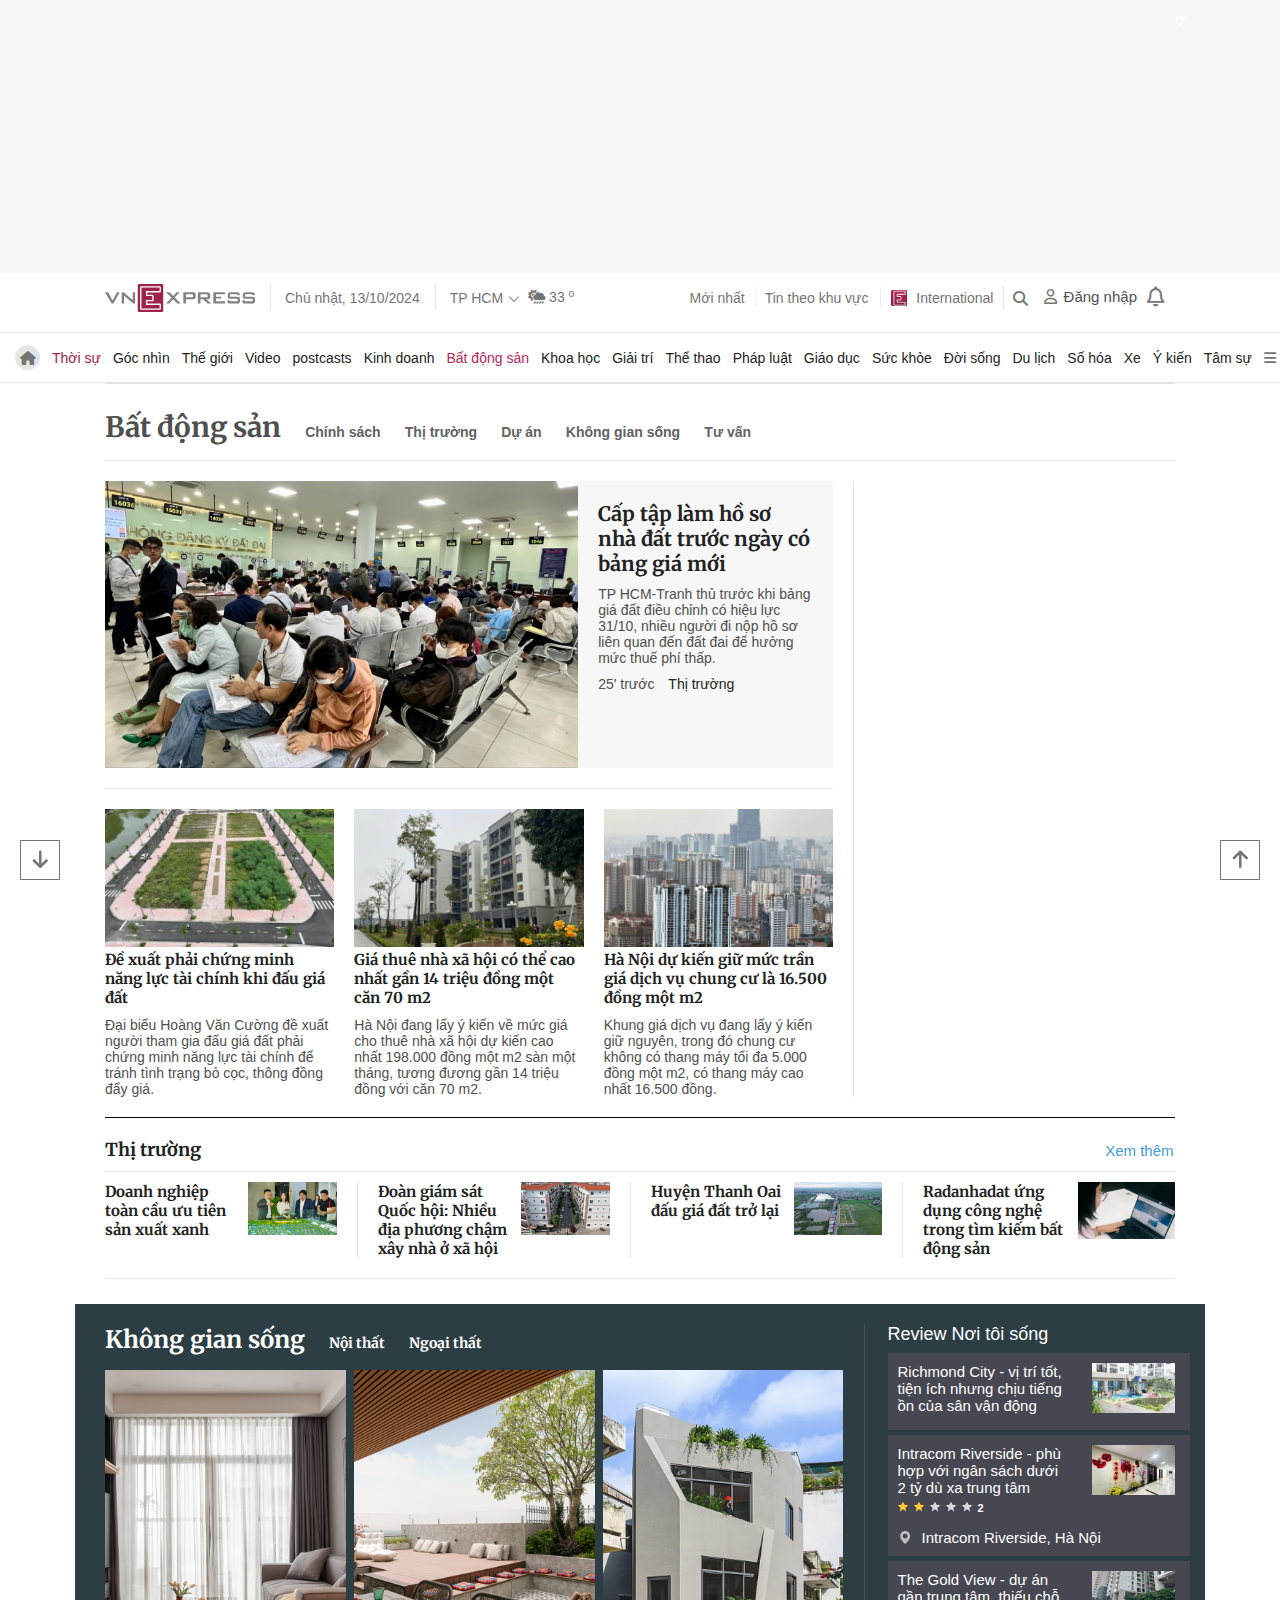
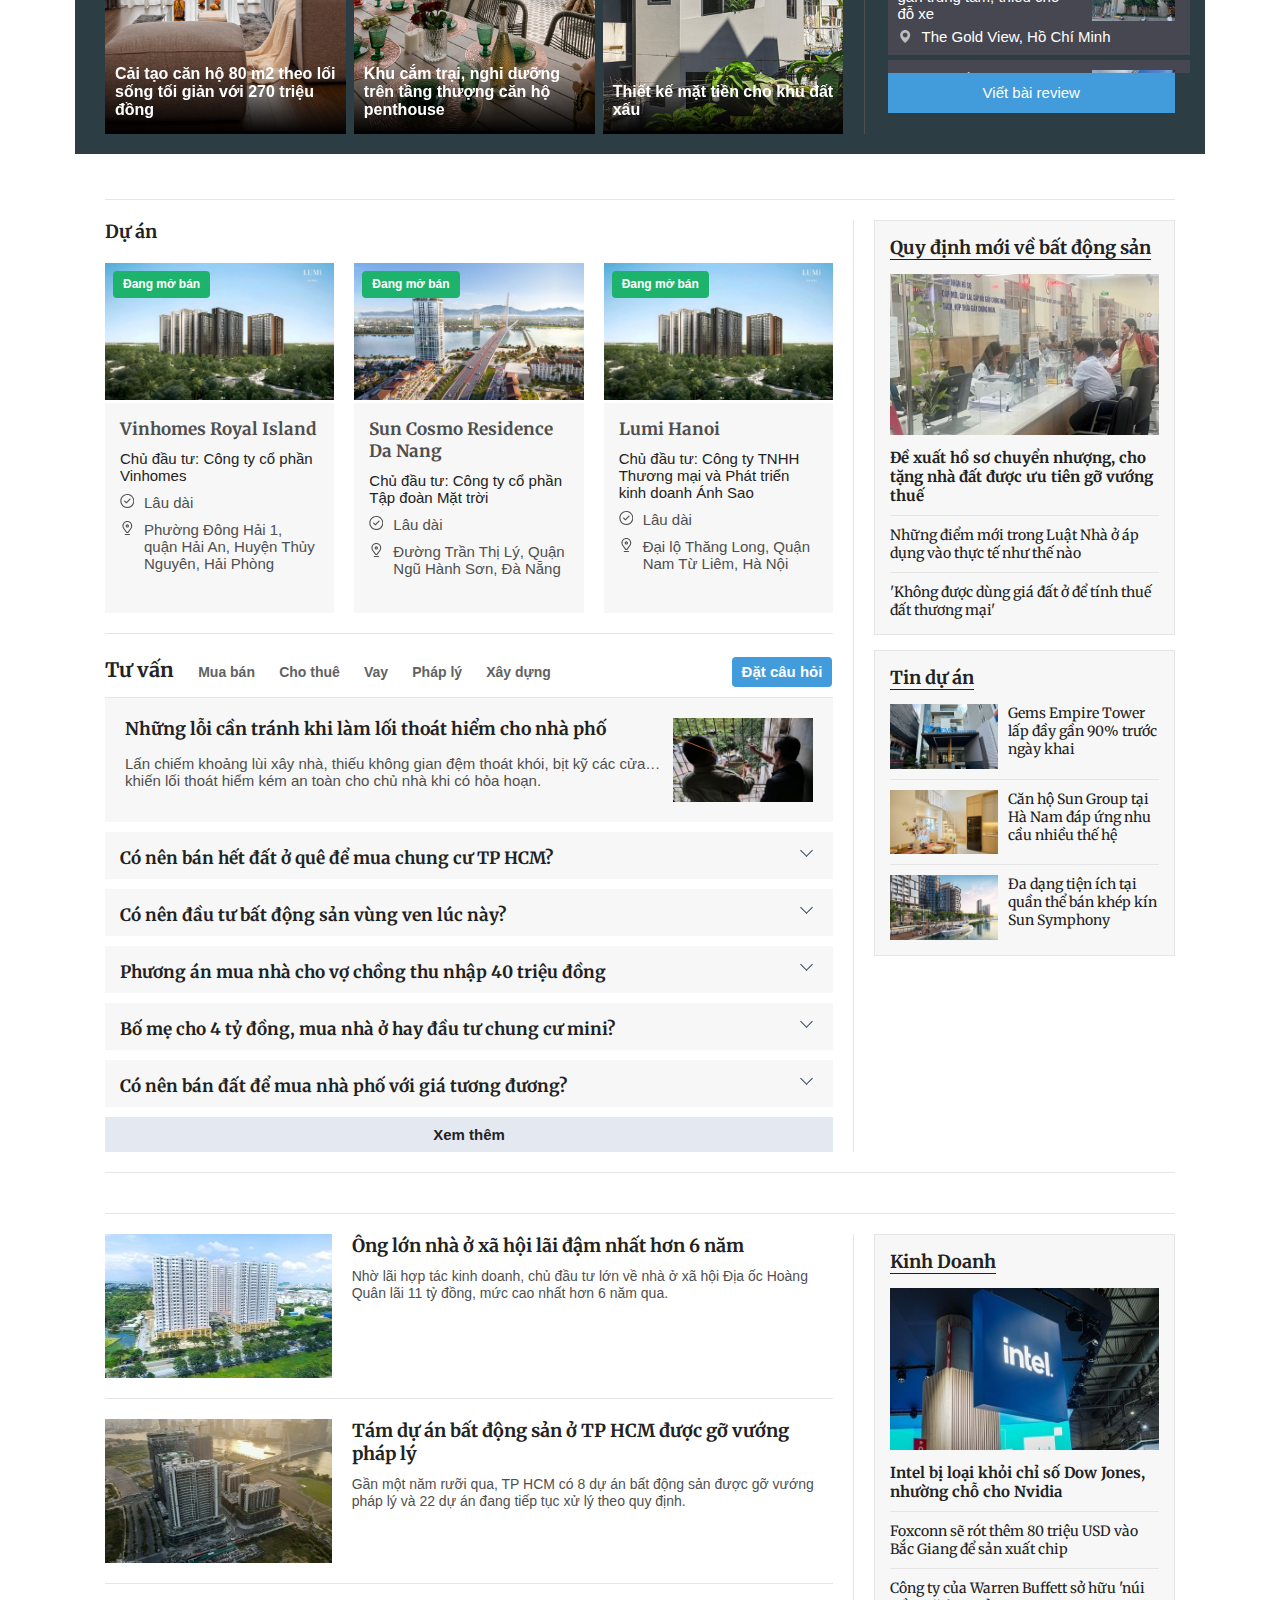
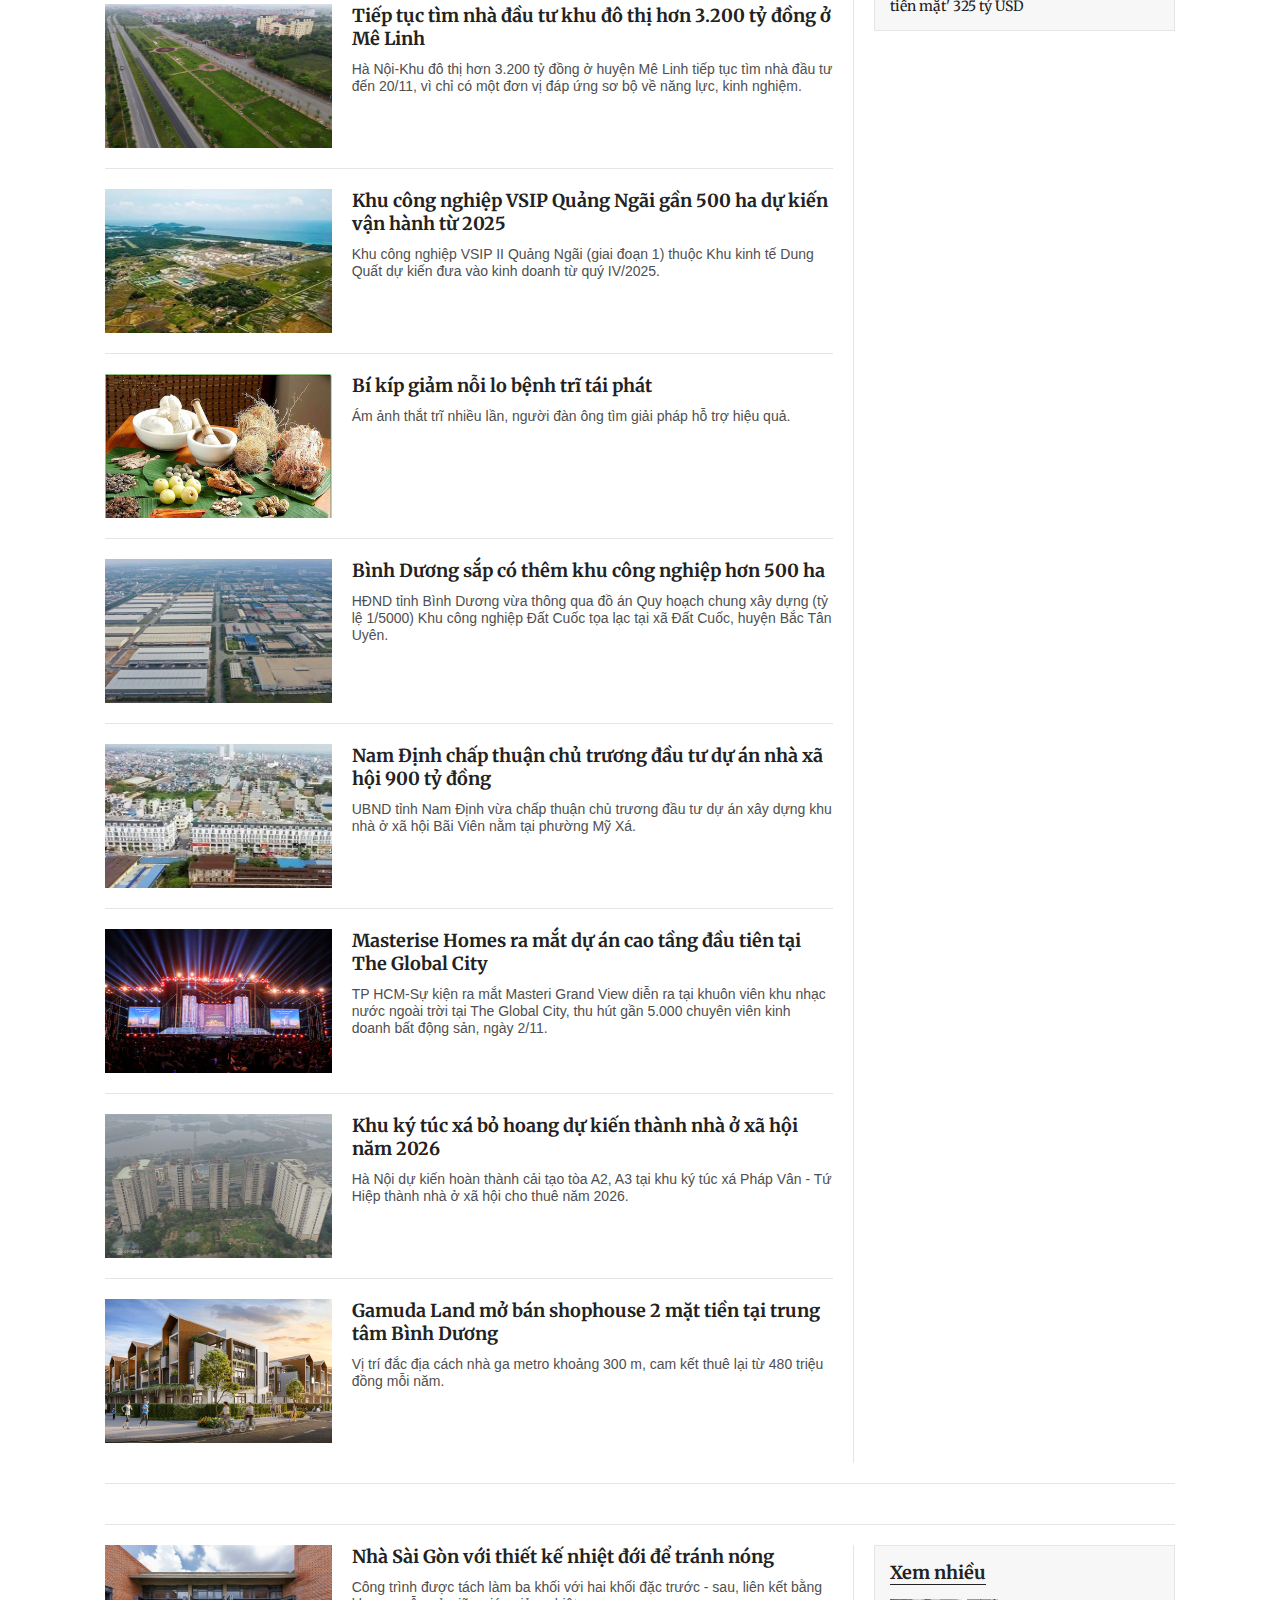
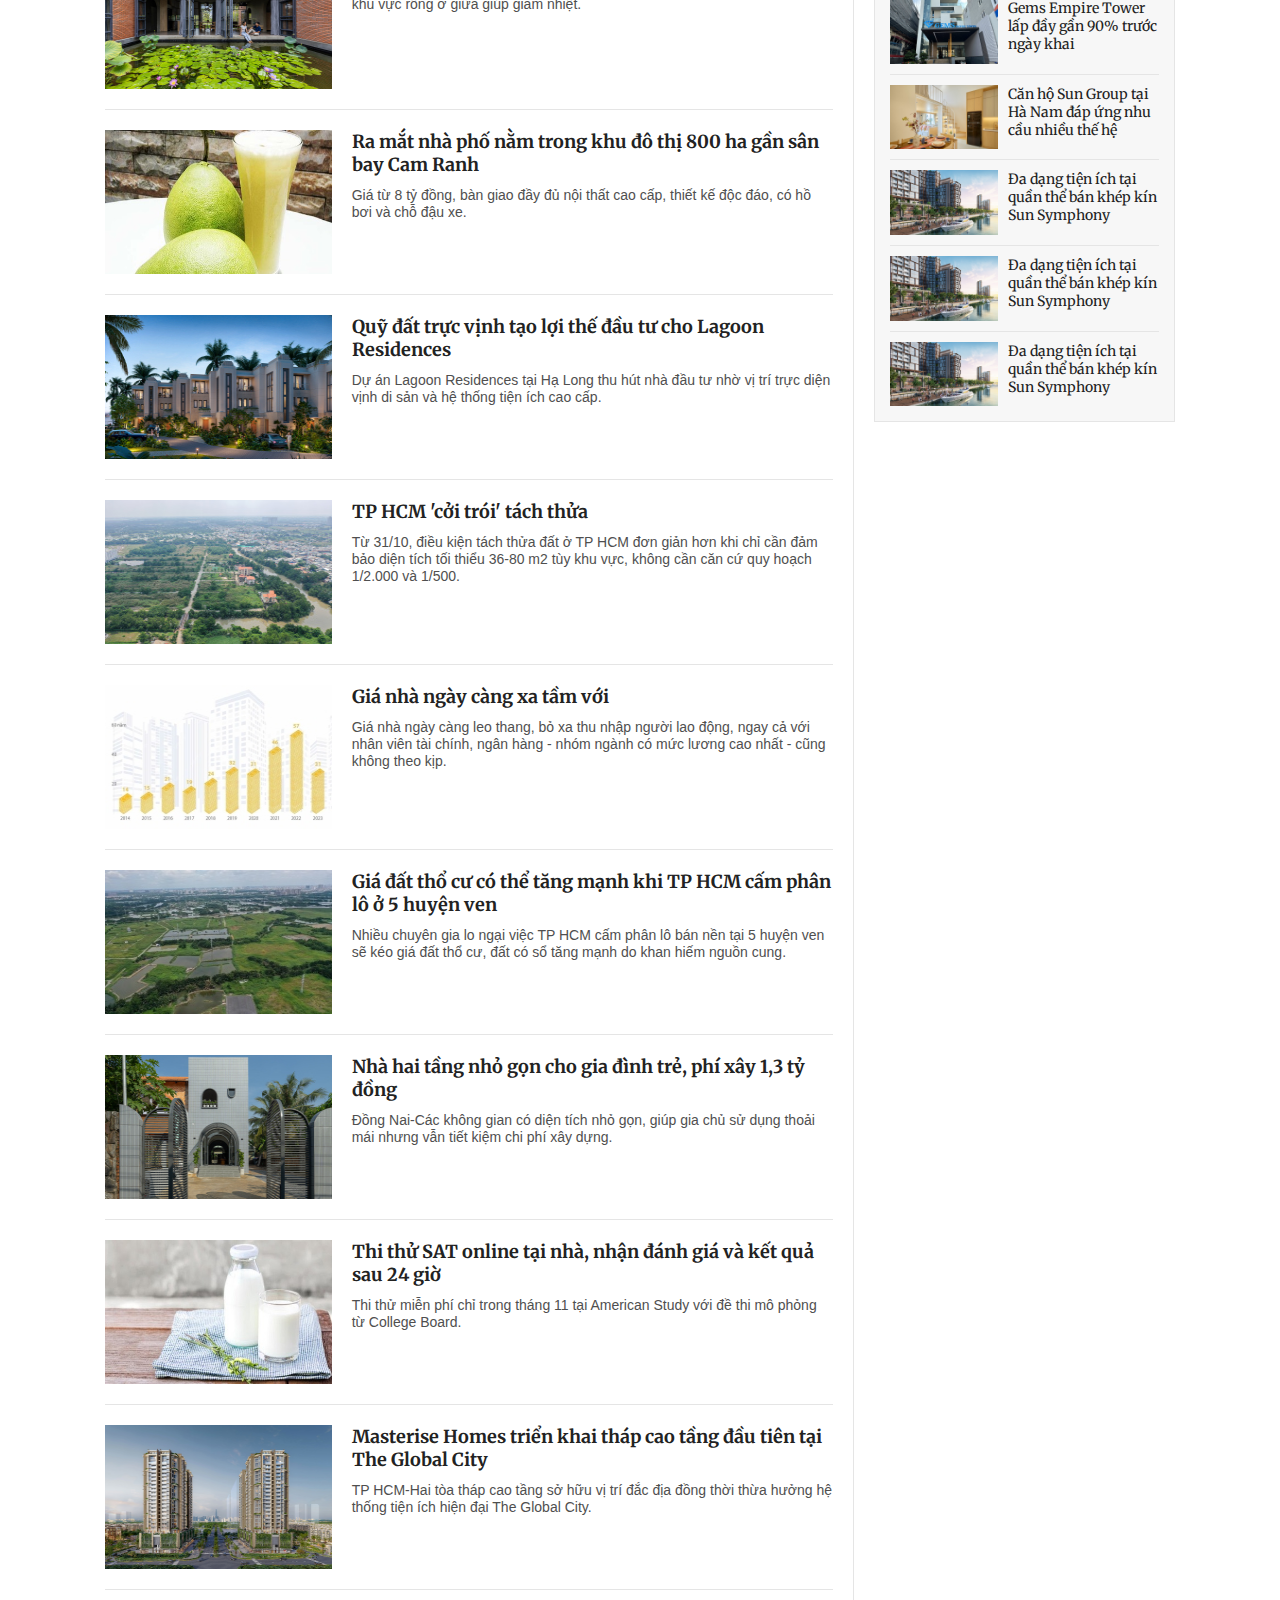
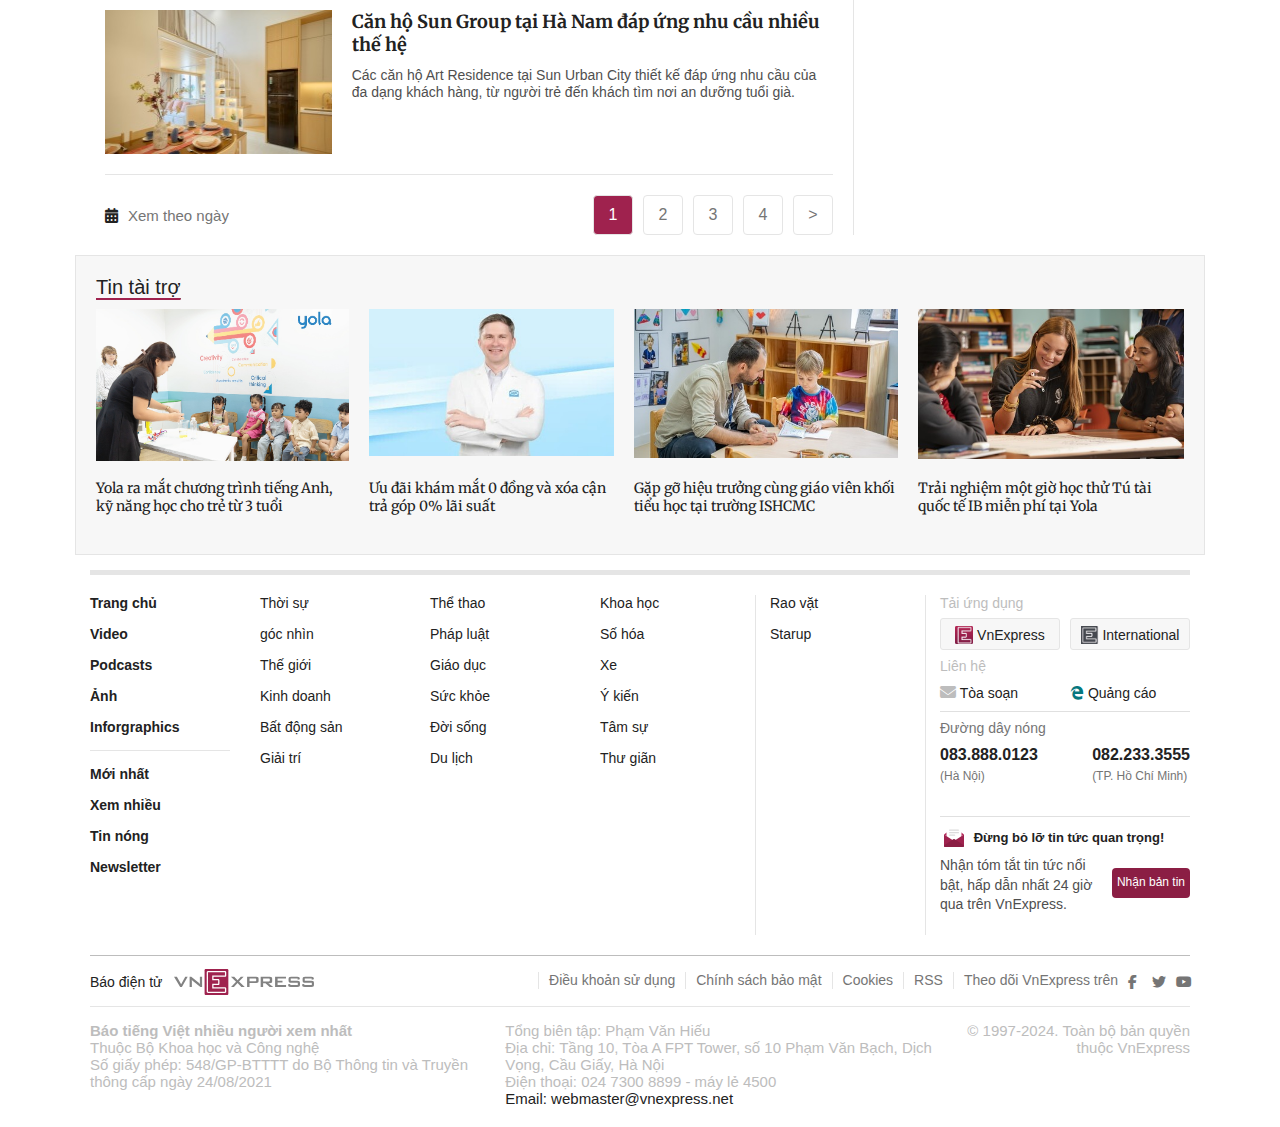
<file: BTL-WEB/Batdongsan/index.html>
<!-- prettier-ignore -->
<!DOCTYPE html>
<html lang="en">
  <head>
    <meta charset="UTF-8" />
    <meta name="viewport" content="width=device-width, initial-scale=1.0" />
    <link
      rel="stylesheet"
      href="https://cdnjs.cloudflare.com/ajax/libs/font-awesome/6.6.0/css/all.min.css"
      integrity="sha512-Kc323vGBEqzTmouAECnVceyQqyqdsSiqLQISBL29aUW4U/M7pSPA/gEUZQqv1cwx4OnYxTxve5UMg5GT6L4JJg=="
      crossorigin="anonymous"
      referrerpolicy="no-referrer"
    />
    <link
      rel="shortcut icon"
      href="Assets/picture/Express-logo.jpg"
      type="favicon"
    />
    <link rel="stylesheet" href="Assets/css/reset.css" />
    <link rel="stylesheet" href="Assets/css/base.css" />
    <link rel="stylesheet" href="Assets/css/style.css" />
    <link rel="stylesheet" href="Assets/css/batdongsan.css" />
    <link
      rel="stylesheet"
      href="https://cdnjs.cloudflare.com/ajax/libs/font-awesome/6.6.0/css/all.min.css"
    />
    <title>Bất động sản - Báo tiếng Việt nhiều người xem nhất</title>
  </head>
  <body>
    <!-- banner -->
    <section id="top">
      <div class="inner-banner">
        <div class="container">
          <div class="ads-iframe">
            <a href="https://sunsymphonyresidence.sunpropertygroup.vn/">
              <iframe
                src="https://adclick.g.doubleclick.net/pcs/click?xai=[base64]&sai=AMfl-YSCCEg4Ox2gHJzPOw2LPucyTu4m7BZU3cNNe1WXgzvy1fihzrI5ytuUY-3PTTirOrD_sgROSMbNd9UK9HTrSkqy73IpA_4D789gNXAK_Q&sig=Cg0ArKJSzMYinDWwgnIrEAE&fbs_aeid=%5Bgw_fbsaeid%5D&urlfix=1&adurl=https%3A%2F%2Fsunsymphonyresidence.sunpropertygroup.vn%2F"
                frameborder="0"
                width="100%"
                height="100%"
                scrolling="no"
                style="border: none"
                loading="lazy"
              ></iframe>
            </a>
            <button>
              <i style="font-size: 10px" class="fa-solid fa-rotate-right"></i>
            </button>
          </div>
        </div>
      </div>
    </section>

    <!-- banner end -->

    <!-- header -->

    <header class="header">
      <div class="container">
        <h1>
          <a
            class="logo"
            href="#"
            title="Báo VnExpress - Báo tiếng Việt nhiều người xem nhất"
          >
            <img src="Assets/picture/logo.svg" alt="" />
          </a>
        </h1>

        <span>
          <div class="time-now">Chủ nhật, 13/10/2024</div>
        </span>

        <div class="time-now weather-now" title="TP HCM hiện tại 33   độ">
          <div class="new-area">
            <span class="locate">TP HCM</span>
            <div class="sub-area">
              <div class="head">
                <div class="title">
                  <i class="fa-solid fa-location-dot"></i>
                  <div>
                    Tự động xác định vị trí
                    <div class="note-location">
                      Vị trí hiện tại:
                      <span>TP HCM</span>
                    </div>
                  </div>
                </div>
                <div class="btn-on-off">
                  <label class="switch">
                    <input type="checkbox" />
                    <span class="slider"></span>
                  </label>
                </div>
              </div>
              <div class="warp">
                <form class="search">
                  <button>
                    <i class="fa-solid fa-magnifying-glass ic"></i>
                  </button>
                  <input type="text" placeholder="Tìm địa điểm" />
                </form>
                <div class="scroll-height">
                  <ul class="list-address">
                    <li class="address active">
                      <a class="location" href="">Hà Nội</a>
                      <div class="option">
                        <a href="#" class="defaut-check">
                          <i class="fa-solid fa-location-crosshairs ic"></i>
                          <span>Chọn mặc định</span>
                        </a>
                        <a href="#" class="view">
                          <i class="fa-regular fa-eye ic"></i>
                          <span>Xem</span>
                        </a>
                        <a href="#" class="defaut">
                          <span>Mặc định</span>
                          <i class="fa-solid fa-location-crosshairs ic"></i>
                        </a>
                      </div>
                    </li>
                    <li class="address">
                      <a class="location" href="">TP HCM</a>
                      <div class="option">
                        <a href="#" class="defaut-check">
                          <i class="fa-solid fa-location-crosshairs ic"></i>
                          <span>Chọn mặc định</span>
                        </a>
                        <a href="#" class="view">
                          <i class="fa-regular fa-eye ic"></i>
                          <span>Xem</span>
                        </a>
                        <a href="#" class="defaut">
                          <span>Mặc định</span>
                          <i class="fa-solid fa-location-crosshairs ic"></i>
                        </a>
                      </div>
                    </li>
                    <li class="address">
                      <a class="location" href="">Đà Nẵng</a>
                      <div class="option">
                        <a href="#" class="defaut-check">
                          <i class="fa-solid fa-location-crosshairs ic"></i>
                          <span>Chọn mặc định</span>
                        </a>
                        <a href="#" class="view">
                          <i class="fa-regular fa-eye ic"></i>
                          <span>Xem</span>
                        </a>
                        <a href="#" class="defaut">
                          <span>Mặc định</span>
                          <i class="fa-solid fa-location-crosshairs ic"></i>
                        </a>
                      </div>
                    </li>
                    <li class="address">
                      <a class="location" href="">An Giang</a>
                      <div class="option">
                        <a href="#" class="defaut-check">
                          <i class="fa-solid fa-location-crosshairs ic"></i>
                          <span>Chọn mặc định</span>
                        </a>
                        <a href="#" class="view">
                          <i class="fa-regular fa-eye ic"></i>
                          <span>Xem</span>
                        </a>
                        <a href="#" class="defaut">
                          <span>Mặc định</span>
                          <i class="fa-solid fa-location-crosshairs ic"></i>
                        </a>
                      </div>
                    </li>
                    <li class="address">
                      <a class="location" href="">Vũng Tàu</a>
                      <div class="option">
                        <a href="#" class="defaut-check">
                          <i class="fa-solid fa-location-crosshairs ic"></i>
                          <span>Chọn mặc định</span>
                        </a>
                        <a href="#" class="view">
                          <i class="fa-regular fa-eye ic"></i>
                          <span>Xem</span>
                        </a>
                        <a href="#" class="defaut">
                          <span>Mặc định</span>
                          <i class="fa-solid fa-location-crosshairs ic"></i>
                        </a>
                      </div>
                    </li>
                    <li class="address">
                      <a class="location" href="">Côn Đảo</a>
                      <div class="option">
                        <a href="#" class="defaut-check">
                          <i class="fa-solid fa-location-crosshairs ic"></i>
                          <span>Chọn mặc định</span>
                        </a>
                        <a href="#" class="view">
                          <i class="fa-regular fa-eye ic"></i>
                          <span>Xem</span>
                        </a>
                        <a href="#" class="defaut">
                          <span>Mặc định</span>
                          <i class="fa-solid fa-location-crosshairs ic"></i>
                        </a>
                      </div>
                    </li>
                    <li class="address">
                      <a class="location" href="">Bạc Liêu</a>
                      <div class="option">
                        <a href="#" class="defaut-check">
                          <i class="fa-solid fa-location-crosshairs ic"></i>
                          <span>Chọn mặc định</span>
                        </a>
                        <a href="#" class="view">
                          <i class="fa-regular fa-eye ic"></i>
                          <span>Xem</span>
                        </a>
                        <a href="#" class="defaut">
                          <span>Mặc định</span>
                          <i class="fa-solid fa-location-crosshairs ic"></i>
                        </a>
                      </div>
                    </li>
                    <li class="address">
                      <a class="location" href="">Bắc Giang</a>
                      <div class="option">
                        <a href="#" class="defaut-check">
                          <i class="fa-solid fa-location-crosshairs ic"></i>
                          <span>Chọn mặc định</span>
                        </a>
                        <a href="#" class="view">
                          <i class="fa-regular fa-eye ic"></i>
                          <span>Xem</span>
                        </a>
                        <a href="#" class="defaut">
                          <span>Mặc định</span>
                          <i class="fa-solid fa-location-crosshairs ic"></i>
                        </a>
                      </div>
                    </li>
                  </ul>
                </div>
              </div>
            </div>
          </div>

          <div class="weather">
            <i class="fa-solid fa-cloud-sun-rain"></i>
            <span>
              33
              <sup>o</sup>
            </span>
          </div>
        </div>
        <div class="right">
          <h2>
            <a href="#" title="Mới nhất" class="btn24hqua">Mới nhất</a>
          </h2>
          <div class="new-area">
            <span class="txt-area">Tin theo khu vực</span>
            <ul class="sub-area">
              <li><a href="#" title="Hà Nội">Hà Nội</a></li>
              <li><a href="#" title="TP Hồ Chí Minh">TP Hồ Chí Minh</a></li>
            </ul>
          </div>
          <a href="#" title="VnExpress International" class="evne">
            <img class="ic" src="Assets/picture/Express-logo.jpg" alt="" />
            International
          </a>
          <form action="" class="search search-vne">
            <input type="checkbox" id="toggleSearch" class="toggle-search" />
            <label for="toggleSearch" class="btn-search-vne">
              <i class="fa-solid fa-magnifying-glass ic"></i>
            </label>
            <input
              type="text"
              id="keywordHeader"
              placeholder="Tìm kiếm"
              autocomplete="off"
            />
          </form>
          <a href="#" class="menu-myvn"></a>

          <div class="myvne_container">
            <ul class="myvne_form_log">
              <li class="login">
                <a href="#" title="Đăng nhập">
                  <i class="fa-regular fa-user"></i>
                  Đăng nhập
                </a>
              </li>
              <li class="myvne_notification">
                <a href="#"><i class="fa-regular fa-bell"></i></a>
              </li>
            </ul>
          </div>
        </div>
      </div>
    </header>

    <!-- header end -->

    <!-- navigation -->

    <nav class="main-nav" id="main_nav">
      <ul class="parent">
        <li class="home">
          <a href="../index.html" title="Trang chủ" class="home-bg">
            <i id="home-ic" class="fa-solid fa-house"></i>
            <img
              id="alter-icon"
              class="hidden"
              src="Assets/picture/Express-logo.jpg"
              alt=""
            />
          </a>
        </li>
        <li class="newlest hidden">
          <a href="https://vnexpress.net/tin-tuc-24h" title="Mới nhất"
            >Mới nhất</a
          >
        </li>
        <li class="thoisu">
          <a href="index.html" title="Thời sự" style="color: #9f224e"
            >Thời sự</a
          >
          <ul class="sub">
            <li>
              <a
                href="https://vnexpress.net/thoi-su/chinh-tri"
                title="Chính trị"
              >
                Chính trị
              </a>
            </li>
            <li>
              <a href="https://vnexpress.net/thoi-su/dan-sinh" title="Dân sinh">
                Dân sinh
              </a>
            </li>
            <li>
              <a
                href="https://vnexpress.net/thoi-su/lao-dong-viec-lam"
                title="Lao động - Việc làm"
              >
                Lao động - Việc làm
              </a>
            </li>
            <li>
              <a
                href="https://vnexpress.net/thoi-su/giao-thong"
                title="Giao thông"
              >
                Giao thông
              </a>
            </li>
            <li>
              <a href="https://vnexpress.net/thoi-su/mekong" title="Mekong">
                Mekong
              </a>
            </li>
            <li>
              <a
                href="https://vnexpress.net/thoi-su/quy-hy-vong"
                title="Quỹ Hy vọng"
              >
                Quỹ Hy vọng
              </a>
            </li>
          </ul>
        </li>
        <li class="gocnhin">
          <a href="https://vnexpress.net/goc-nhin" title="Góc nhìn">Góc nhìn</a>
          <ul class="sub">
            <li>
              <a
                href="https://vnexpress.net/goc-nhin/binh-luan-nhieu"
                title="Bình luận nhiều"
              >
                Bình luận nhiều
              </a>
            </li>
            <li>
              <a
                href="https://vnexpress.net/goc-nhin/chinh-tri-chinh-sach"
                title="Chính trị & chính sách"
              >
                Chính trị & chính sách
              </a>
            </li>
            <li>
              <a
                href="https://vnexpress.net/goc-nhin/y-te-suc-khoe"
                title="Y tế & sức khỏe"
              >
                Y tế & sức khỏe
              </a>
            </li>
            <li>
              <a
                href="https://vnexpress.net/goc-nhin/kinh-doanh-quan-tri"
                title="Kinh doanh & quản trị"
              >
                Kinh doanh & quản trị
              </a>
            </li>
            <li>
              <a
                href="https://vnexpress.net/goc-nhin/giao-duc-tri-thuc"
                title="Giáo dục & tri thức"
              >
                Giáo dục & tri thức
              </a>
            </li>
            <li>
              <a
                href="https://vnexpress.net/goc-nhin/moi-truong"
                title="Môi trường"
              >
                Môi trường
              </a>
            </li>
            <li>
              <a
                href="https://vnexpress.net/goc-nhin/van-hoa-loi-song"
                title="Văn hóa & lối sống"
              >
                Văn hóa & lối sống
              </a>
            </li>
            <li>
              <a
                href="https://vnexpress.net/goc-nhin/covid-19"
                title="Covid 19"
              >
                Covid 19
              </a>
            </li>
            <li>
              <a href="https://vnexpress.net/goc-nhin/tac-gia" title="Tác giả">
                Tác giả
              </a>
            </li>
          </ul>
        </li>
        <li class="thegioi">
          <a href="https://vnexpress.net/the-gioi" title="Thế giới">Thế giới</a>
          <ul class="sub">
            <li>
              <a href="https://vnexpress.net/the-gioi/tu-lieu" title="Tư liệu">
                Tư liệu
              </a>
            </li>
            <li>
              <a
                href="https://vnexpress.net/the-gioi/phan-tich"
                title="Phân tích"
              >
                Phân tích
              </a>
            </li>
            <li>
              <a
                href="https://vnexpress.net/the-gioi/nguoi-viet-5-chau"
                title="Người Việt 5 châu"
              >
                Người Việt 5 châu
              </a>
            </li>
            <li>
              <a
                href="https://vnexpress.net/the-gioi/cuoc-song-do-day"
                title="Cuộc sống đó đây"
              >
                Cuộc sống đó đây
              </a>
            </li>
            <li>
              <a href="https://vnexpress.net/the-gioi/quan-su" title="Quân sự">
                Quân sự
              </a>
            </li>
          </ul>
        </li>
        <li class="video">
          <a
            href="https://video.vnexpress.net/?_gl=1*lwhfqh*_gcl_au*OTE0NDU1NzkwLjE3Mjk1MTA1NDA."
            title="Video"
          >
            Video
          </a>
          <ul class="sub">
            <li>
              <a
                href="https://video.vnexpress.net/thoi-su?_gl=1*lwhfqh*_gcl_au*OTE0NDU1NzkwLjE3Mjk1MTA1NDA."
                title="Thời sự"
              >
                Thời sự
              </a>
            </li>
            <li>
              <a
                href="https://video.vnexpress.net/thoi-su?_gl=1*lwhfqh*_gcl_au*OTE0NDU1NzkwLjE3Mjk1MTA1NDA."
                title="Nhịp sống"
              >
                Nhịp sống
              </a>
            </li>
            <li>
              <a
                href="https://video.vnexpress.net/food?_gl=1*13jz7n0*_gcl_au*OTE0NDU1NzkwLjE3Mjk1MTA1NDA."
                title="Food"
              >
                Food
              </a>
            </li>
            <li>
              <a
                href="https://video.vnexpress.net/phap-luat?_gl=1*13jz7n0*_gcl_au*OTE0NDU1NzkwLjE3Mjk1MTA1NDA."
                title="Pháp luật"
              >
                Pháp luật
              </a>
            </li>
            <li>
              <a
                href="https://video.vnexpress.net/giai-tri?_gl=1*13jz7n0*_gcl_au*OTE0NDU1NzkwLjE3Mjk1MTA1NDA."
                title="Giải trí"
              >
                Giải trí
              </a>
            </li>
            <li>
              <a
                href="https://video.vnexpress.net/the-gioi?_gl=1*16epoao*_gcl_au*OTE0NDU1NzkwLjE3Mjk1MTA1NDA."
                title="Thế giới"
              >
                Thế giới
              </a>
            </li>
            <li>
              <a
                href="https://video.vnexpress.net/khoa-hoc?_gl=1*16epoao*_gcl_au*OTE0NDU1NzkwLjE3Mjk1MTA1NDA."
                title="Khoa học"
              >
                Khoa học
              </a>
            </li>
            <li>
              <a
                href="https://video.vnexpress.net/the-thao?_gl=1*5xgx42*_gcl_au*OTE0NDU1NzkwLjE3Mjk1MTA1NDA."
                title="Thể thao"
              >
                Thể thao
              </a>
            </li>
            <li>
              <a
                href="https://video.vnexpress.net/giao-duc?_gl=1*5xgx42*_gcl_au*OTE0NDU1NzkwLjE3Mjk1MTA1NDA."
                title="Giáo dục"
              >
                Giáo dục
              </a>
            </li>
            <li>
              <a
                href="https://video.vnexpress.net/oto-xemay?_gl=1*5xgx42*_gcl_au*OTE0NDU1NzkwLjE3Mjk1MTA1NDA."
                title="Xe"
              >
                Xe
              </a>
            </li>
            <li>
              <a
                href="https://video.vnexpress.net/so-hoa?_gl=1*om5br9*_gcl_au*OTE0NDU1NzkwLjE3Mjk1MTA1NDA."
                title="Số hóa"
              >
                Số hóa
              </a>
            </li>
            <li>
              <a
                href="https://video.vnexpress.net/du-lich?_gl=1*om5br9*_gcl_au*OTE0NDU1NzkwLjE3Mjk1MTA1NDA."
                title="Du lịch"
              >
                Du lịch
              </a>
            </li>
            <li>
              <a
                href="https://video.vnexpress.net/suc-khoe?_gl=1*1n63eav*_gcl_au*OTE0NDU1NzkwLjE3Mjk1MTA1NDA."
                title="Sức khỏe"
              >
                Sức khỏe
              </a>
            </li>
            <li>
              <a
                href="https://video.vnexpress.net/chu-de?_gl=1*1n63eav*_gcl_au*OTE0NDU1NzkwLjE3Mjk1MTA1NDA."
                title="Chủ đề"
              >
                Chủ đề
              </a>
            </li>
          </ul>
        </li>
        <li class="postcasts">
          <a href="https://vnexpress.net/podcast" title="postcasts">
            postcasts
          </a>
          <ul class="sub">
            <li>
              <a
                href="https://vnexpress.net/podcast/vnexpress-hom-nay"
                title="VnExpress hôm nay"
              >
                VnExpress hôm nay
              </a>
            </li>
            <li>
              <a
                href="https://vnexpress.net/podcast/tam-diem-kinh-te"
                title="Tâm điểm kinh tế"
              >
                Tâm điểm kinh tế
              </a>
            </li>
            <li>
              <a
                href="https://vnexpress.net/podcast/tai-chinh-ca-nhan"
                title="Tài chính cá nhân"
              >
                Tài chính cá nhân
              </a>
            </li>
            <li>
              <a href="https://vnexpress.net/podcast/giai-ma" title="Giải mã">
                Giải mã
              </a>
            </li>
            <li>
              <a href="https://vnexpress.net/podcast/hop-den" title="Hộp đen">
                Hộp đen
              </a>
            </li>
            <li>
              <a href="https://vnexpress.net/podcast/tham-thi" title="Thầm thì">
                Thầm thì
              </a>
            </li>
            <li>
              <a href="https://vnexpress.net/podcast/toi-ke" title="Tôi kể">
                Tôi kể
              </a>
            </li>
            <li>
              <a
                href="https://vnexpress.net/podcast/ban-on-khong"
                title="Bạn ổn không?"
              >
                Bạn ổn không?
              </a>
            </li>
            <li>
              <a href="https://vnexpress.net/podcast/diem-tin" title="Điểm tin">
                Điểm tin
              </a>
            </li>
            <li>
              <a
                href="https://vnexpress.net/podcast/tien-lam-gi"
                title="Tiền làm gì?"
              >
                Tiền làm gì?
              </a>
            </li>
            <li>
              <a
                href="https://vnexpress.net/podcast/ho-noi-gi"
                title="Họ nói gì?"
              >
                Họ nói gì?
              </a>
            </li>
            <li>
              <a href="https://vnexpress.net/podcast/ly-hon" title="Ly hôn">
                Ly hôn
              </a>
            </li>
            <li>
              <a
                href="https://vnexpress.net/podcast/nguoi-tien-phong"
                title="Nhười tiên phong"
              >
                Người tiên phong
              </a>
            </li>
            <li>
              <a
                href="https://vnexpress.net/podcast/ke-hoach-lac-quan"
                title="Kế hoạch lạc quan"
              >
                Kế hoạch lạc quan
              </a>
            </li>
            <li>
              <a
                href="https://vnexpress.net/podcast/360-world-cup"
                title="360o World Cup"
              >
                360
                <sup>o</sup>
                World Cup
              </a>
            </li>
            <li>
              <a
                href="https://vnexpress.net/podcast/toi-trong-guong"
                title="Tôi trong gương"
              >
                Tôi trong gương
              </a>
            </li>
            <li>
              <a
                href="https://vnexpress.net/podcast/chuyen-di-lam"
                title="Chuyện đi làm"
              >
                Chuyện đi làm
              </a>
            </li>
            <li>
              <a
                href="https://vnexpress.net/podcast/up-mo-18"
                title="Úp mở 18+"
              >
                Úp mở 18+
              </a>
            </li>
            <li>
              <a href="https://vnexpress.net/podcast/nguy-co" title="Nguy - Cơ">
                Nguy - Cơ
              </a>
            </li>
          </ul>
        </li>
        <li class="kinhdoanh">
          <a href="https://vnexpress.net/kinh-doanh" title="Kinh doanh">
            Kinh doanh
          </a>
          <ul class="sub">
            <li>
              <a
                href="https://vnexpress.net/kinh-doanh/quoc-te"
                title="Quốc tế"
              >
                Quốc tế
              </a>
            </li>
            <li>
              <a
                href="https://vnexpress.net/kinh-doanh/net-zero"
                title="NetZero"
              >
                NetZero
              </a>
            </li>
            <li>
              <a
                href="https://vnexpress.net/kinh-doanh/doanh-nghiep"
                title="Danh nghiệp"
              >
                Danh nghiệp
              </a>
            </li>
            <li>
              <a
                href="https://vnexpress.net/kinh-doanh/chung-khoan"
                title="Chứng khoáng"
              >
                Chứng khoáng
              </a>
            </li>
            <li>
              <a href="https://vnexpress.net/kinh-doanh/ebank" title="Ebank">
                Ebank
              </a>
            </li>
            <li>
              <a href="https://vnexpress.net/kinh-doanh/vi-mo" title="Vĩ mô">
                Vĩ mô
              </a>
            </li>
            <li>
              <a
                href="https://vnexpress.net/kinh-doanh/tien-cua-toi"
                title="Tiền của tôi"
              >
                Tiền của tôi
              </a>
            </li>
            <li>
              <a
                href="https://vnexpress.net/kinh-doanh/hang-hoa"
                title="Hàng hóa"
              >
                Hàng hóa
              </a>
            </li>
          </ul>
        </li>
        <li class="batdongsan">
          <a
            href="https://vnexpress.net/bat-dong-san"
            title=" Bất động sản"
            style="color: #b52759"
          >
            Bất động sản
          </a>
          <ul class="sub">
            <li>
              <a
                href="https://vnexpress.net/bat-dong-san/chinh-sach"
                title="Chính sách"
              >
                Chính sách
              </a>
            </li>
            <li>
              <a
                href="https://vnexpress.net/bat-dong-san/thi-truong"
                title="Thị trường"
              >
                Thị trường
              </a>
            </li>
            <li>
              <a href="https://vnexpress.net/bat-dong-san/du-an" title="Dự án">
                Dự án
              </a>
            </li>
            <li>
              <a
                href="https://vnexpress.net/bat-dong-san/khong-gian-song"
                title="Không gian sống"
              >
                Không gian sống
              </a>
            </li>
            <li>
              <a
                href="https://vnexpress.net/bat-dong-san/tu-van"
                title="Tư vấn"
              >
                Tư vấn
              </a>
            </li>
          </ul>
        </li>
        <li class="khoahoc">
          <a href="https://vnexpress.net/khoa-hoc" title="Khoa học">Khoa học</a>
          <ul class="sub">
            <li>
              <a
                href="https://vnexpress.net/khoa-hoc/khoa-hoc-trong-nuoc"
                title="Khoa học trong nước"
              >
                Khoa học trong nước
              </a>
            </li>
            <li>
              <a
                href="https://vnexpress.net/khoa-hoc/pii-doi-moi-sang-tao"
                title="Chỉ số PII"
              >
                Chỉ số PII
              </a>
            </li>
            <li>
              <a href="https://vnexpress.net/khoa-hoc/tin-tuc" title="Tin tức">
                Tin tức
              </a>
            </li>
            <li>
              <a
                href="https://vnexpress.net/khoa-hoc/phat-minh"
                title="Phát minh"
              >
                Phát minh
              </a>
            </li>
            <li>
              <a
                href="https://vnexpress.net/khoa-hoc/ung-dung"
                title="Ứng dụng"
              >
                Ứng dụng
              </a>
            </li>
            <li>
              <a
                href="https://vnexpress.net/khoa-hoc/the-gioi-tu-nhien"
                title="Thế giới tự nhiên"
              >
                Thế giới tự nhiên
              </a>
            </li>
            <li>
              <a
                href="https://vnexpress.net/khoa-hoc/thuong-thuc"
                title="Thường thức"
              >
                Thường thức
              </a>
            </li>
          </ul>
        </li>
        <li class="giaitri">
          <a href="https://vnexpress.net/giai-tri" title="Giải trí">Giải trí</a>
          <ul class="sub">
            <li>
              <a
                href="https://vnexpress.net/giai-tri/gioi-sao"
                title="Giới sao"
              >
                Giới sao
              </a>
            </li>
            <li>
              <a href="https://vnexpress.net/giai-tri/sach" title="Sách">
                Sách
              </a>
            </li>
            <li>
              <a
                href="https://video.vnexpress.net/giai-tri?_gl=1*5fwy0u*_gcl_au*OTE0NDU1NzkwLjE3Mjk1MTA1NDA."
                title="Video"
              >
                Video
              </a>
            </li>
            <li>
              <a href="https://vnexpress.net/giai-tri/phim" title="Phim">
                Phim
              </a>
            </li>
            <li>
              <a href="https://vnexpress.net/giai-tri/nhac" title="Nhạc">
                Nhạc
              </a>
            </li>
            <li>
              <a
                href="https://vnexpress.net/giai-tri/thoi-trang"
                title="Thời trang"
              >
                Thời trang
              </a>
            </li>
            <li>
              <a href="https://vnexpress.net/giai-tri/lam-dep" title="Làm đẹp">
                Làm đẹp
              </a>
            </li>
            <li>
              <a
                href="https://vnexpress.net/giai-tri/san-khau-my-thuat"
                title="Sân khấu - Mĩ thuật"
              >
                Sân khấu - Mĩ thuật
              </a>
            </li>
          </ul>
        </li>
        <li class="thethao">
          <a href="https://vnexpress.net/the-thao" title="Thể thao">Thể thao</a>
          <ul class="sub">
            <li>
              <a href="https://vnexpress.net/bong-da" title="Bóng đá">
                Bóng đá
              </a>
            </li>
            <li>
              <a
                href="https://vnexpress.net/the-thao/du-lieu-bong-da"
                title="Lịch thi đấu"
              >
                Lịch thi đấu
              </a>
            </li>
            <li>
              <a
                href="https://vnexpress.net/the-thao/marathon"
                title="Marathon"
              >
                Marathon
              </a>
            </li>
            <li>
              <a href="https://vnexpress.net/the-thao/tennis" title="Tennis">
                Tennis
              </a>
            </li>
            <li>
              <a
                href="https://vnexpress.net/the-thao/cac-mon-khac"
                title="Các môn khác"
              >
                Các môn khác
              </a>
            </li>
            <li>
              <a
                href="https://vnexpress.net/the-thao/hau-truong"
                title="Hậu trường"
              >
                Hậu trường
              </a>
            </li>
            <li>
              <a href="https://vnexpress.net/the-thao/photo" title="Ảnh">Ảnh</a>
            </li>
            <li>
              <a href="https://vnexpress.net/the-thao/video" title="Video">
                Video
              </a>
            </li>
            <li>
              <a
                href="https://vnexpress.net/the-thao/vnexpress-youth-basketball-league"
                title="YBL cup 2024"
              >
                YBL cup 2024
              </a>
            </li>
            <li>
              <a href="https://vnexpress.net/esport/vmc" title="Esport">
                Esports
              </a>
            </li>
          </ul>
        </li>
        <li class="phapluat">
          <a href="https://vnexpress.net/phap-luat" title="Pháp luật">
            Pháp luật
          </a>
          <ul class="sub">
            <li>
              <a
                href="https://vnexpress.net/phap-luat/ho-so-pha-an"
                title="Hồ sơ phá án"
              >
                Hồ sơ phá án
              </a>
            </li>
            <li>
              <a href="https://vnexpress.net/phap-luat/tu-van" title="Tư vấn">
                Tư vấn
              </a>
            </li>
            <li>
              <a href="https://vnexpress.net/phap-luat/video" title="Video">
                Video
              </a>
            </li>
          </ul>
        </li>
        <li class="giaoduc">
          <a href="https://vnexpress.net/giao-duc" title="Giáo dục">Giáo dục</a>
          <ul class="sub">
            <li>
              <a href="https://vnexpress.net/giao-duc/tin-tuc" title="Tin tức">
                Tin tức
              </a>
            </li>
            <li>
              <a
                href="https://vnexpress.net/giao-duc/tuyen-sinh"
                title="Tuyển sinh"
              >
                Tuyển sinh
              </a>
            </li>
            <li>
              <a
                href="https://vnexpress.net/giao-duc/chan-dung"
                title="Chân dung"
              >
                Chân dung
              </a>
            </li>
            <li>
              <a href="https://vnexpress.net/giao-duc/du-hoc" title="Du học">
                Du học
              </a>
            </li>
            <li>
              <a
                href="https://vnexpress.net/giao-duc/thao-luan"
                title="Thảo luận"
              >
                Thảo luận
              </a>
            </li>
            <li>
              <a
                href="https://vnexpress.net/giao-duc/hoc-tieng-anh"
                title="Học tiếng Anh"
              >
                Học tiếng Anh
              </a>
            </li>
            <li>
              <a
                href="https://vnexpress.net/giao-duc/giao-duc-40"
                title="Giáo dục 4.0"
              >
                Giáo dục 4.0
              </a>
            </li>
          </ul>
        </li>
        <li class="suckhoe">
          <a href="https://vnexpress.net/suc-khoe" title="Sức khỏe">Sức khỏe</a>
          <ul class="sub">
            <li>
              <a href="https://vnexpress.net/suc-khoe/tin-tuc" title="Tin tức">
                Tin tức
              </a>
            </li>
            <li>
              <a
                href="https://vnexpress.net/suc-khoe/cac-benh"
                title="Các bệnh"
              >
                Các bệnh
              </a>
            </li>
            <li>
              <a
                href="https://vnexpress.net/suc-khoe/song-khoe"
                title="Sống khỏe"
              >
                Sống khỏe
              </a>
            </li>
            <li>
              <a href="https://vnexpress.net/suc-khoe/vaccine" title="vaccine">
                vaccine
              </a>
            </li>
          </ul>
        </li>
        <li class="doisong">
          <a href="https://vnexpress.net/doi-song" title="Đời sống">Đời sống</a>
          <ul class="sub">
            <li>
              <a
                href="https://vnexpress.net/doi-song/nhip-song"
                title="Nhịp sống"
              >
                Nhịp sống
              </a>
            </li>
            <li>
              <a href="https://vnexpress.net/doi-song/to-am" title="Tổ ấm">
                Tổ ấm
              </a>
            </li>
            <li>
              <a
                href="https://vnexpress.net/doi-song/bai-hoc-song"
                title="Bài học sống"
              >
                Bài học sống
              </a>
            </li>
            <li>
              <a href="https://vnexpress.net/doi-song/cooking" title="Cooking">
                Cooking
              </a>
            </li>
            <li>
              <a
                href="https://vnexpress.net/doi-song/tieu-dung"
                title="Tiêu dùng"
              >
                Tiêu dùng
              </a>
            </li>
            <li>
              <a
                href="https://vnexpress.net/doi-song/smart-buy"
                title="Mua sắm thông minh"
              >
                Mua sắm thông minh
              </a>
            </li>
            <li>
              <a
                href="https://vnexpress.net/doi-song/vietnam-icontent"
                title="Việt Nam iContent 2024"
              >
                Việt Nam iContent 2024
              </a>
            </li>
          </ul>
        </li>
        <li class="dulich">
          <a href="https://vnexpress.net/du-lich" title="Du lịch">Du lịch</a>
          <ul class="sub">
            <li>
              <a href="https://vnexpress.net/du-lich/diem-den" title="Điểm đến">
                Điểm đến
              </a>
            </li>
            <li>
              <a href="https://vnexpress.net/du-lich/am-thuc" title="Ẩm thực">
                Ẩm thực
              </a>
            </li>
            <li>
              <a href="https://vnexpress.net/du-lich/dau-chan" title="Dấu chân">
                Dấu chân
              </a>
            </li>
            <li>
              <a href="https://vnexpress.net/du-lich/tu-van" title="Tư vấn">
                Tư vấn
              </a>
            </li>
            <li>
              <a href="https://vnexpress.net/du-lich/cam-nang" title="Cẩm nang">
                Cẩm nang
              </a>
            </li>
            <li>
              <a href="https://vnexpress.net/du-lich/anh-video" title="Ảnh">
                Ảnh
              </a>
            </li>
          </ul>
        </li>
        <li class="sohoa">
          <a href="https://vnexpress.net/so-hoa" title="Số hóa">Số hóa</a>
          <ul class="sub">
            <li>
              <a
                href="https://vnexpress.net/so-hoa/cong-nghe"
                title="Công nghệ"
              >
                Công nghệ
              </a>
            </li>
            <li>
              <a href="https://vnexpress.net/so-hoa/san-pham" title="Sản phẩm">
                Sản phẩm
              </a>
            </li>
            <li>
              <a
                href="https://vnexpress.net/so-hoa/blockchain"
                title="Blockchain"
              >
                Blockchain
              </a>
            </li>
            <li>
              <a
                href="https://vnexpress.net/so-hoa/kinh-nghiem"
                title="Kinh nghiệm"
              >
                Kinh nghiệm
              </a>
            </li>
            <li>
              <a
                href="https://vnexpress.net/so-hoa/tech-awards-2024"
                title="Sản phẩm công nghệ"
              >
                Sản phẩm công nghệ
              </a>
            </li>
          </ul>
        </li>
        <li class="xe">
          <a href="https://vnexpress.net/oto-xe-may" title="Xe">Xe</a>
          <ul class="sub">
            <li>
              <a
                href="https://vnexpress.net/oto-xe-may/thi-truong"
                title="Thị trường"
              >
                Thị trường
              </a>
            </li>
            <li>
              <a
                href="https://vnexpress.net/oto-xe-may/xe-dien"
                title="Xe điện"
              >
                Xe điện
              </a>
            </li>
            <li>
              <a href="https://vnexpress.net/oto-xe-may/v-car" title="V-Car">
                V-Car
              </a>
            </li>
            <li>
              <a
                href="https://vnexpress.net/oto-xe-may/car-awards-2024"
                title="Car Awards 2024"
              >
                Car Awards 2024
              </a>
            </li>
            <li>
              <a
                href="https://vnexpress.net/oto-xe-may/dien-dan"
                title="Diễn đàn"
              >
                Diễn đàn
              </a>
            </li>
            <li>
              <a
                href="https://vnexpress.net/oto-xe-may/cam-lai"
                title="Cầm lái"
              >
                Cầm lái
              </a>
            </li>
            <li>
              <a
                href="https://vnexpress.net/interactive/2016/thi-sat-hach-lai-xe"
                title="Thi lý thuyết"
              >
                Thi lý thuyết
              </a>
            </li>
            <li>
              <a
                href="https://vnexpress.net/oto-xe-may/thi-bang-lai-oto-b1-b2/mo-phong"
                title="Thi mô phỏng"
              >
                Thi mô phỏng
              </a>
            </li>
          </ul>
        </li>
        <li class="ykien">
          <a href="https://vnexpress.net/y-kien" title="Ý kiến">Ý kiến</a>
          <ul class="sub">
            <li>
              <a href="https://vnexpress.net/y-kien/thoi-su" title="Thời sự">
                Thời sự
              </a>
            </li>
            <li>
              <a href="https://vnexpress.net/y-kien/doi-song" title="Đời sống">
                Đời sống
              </a>
            </li>
          </ul>
        </li>
        <li class="tamsu">
          <a href="https://vnexpress.net/tam-su" title="Tâm sự">Tâm sự</a>
          <ul class="sub">
            <li>
              <a href="https://vnexpress.net/tam-su/hen-ho" title="Hẹn hò">
                Hẹn hò
              </a>
            </li>
          </ul>
        </li>
        <li class="all-menu has-transition">
          <a href="#">
            <i class="fa-solid fa-bars"></i>
          </a>
        </li>
      </ul>
    </nav>

    <!-- navigation end -->
    <!-- body -->
    <div class="section-bds">
      <div class="container">
        <div class="iner">
          <div class="iner-wrap">
            <div class="banner">
              <div class="header-bds">
                <ul>
                  <li>Bất động sản</li>
                  <li>Chính sách</li>
                  <li>Thị trường</li>
                  <li>Dự án</li>
                  <li>Không gian sống</li>
                  <li>Tư vấn</li>
                </ul>
              </div>
            </div>
            <!-- section 1 -->
            <div class="section-1">
              <div class="section-1-bds">
                <div class="iner-main">
                  <div class="iner-box">
                    <div class="iner-img">
                      <img
                        src="Assets/picture/bds-1.jpg"
                        alt=""
                        style="height: 100%"
                      />
                    </div>
                    <div class="iner-text">
                      <p>
                        <a href="#" id="hover" style="font-size: 20px"
                          >Cấp tập làm hồ sơ nhà đất trước ngày có bảng giá
                          mới</a
                        >
                      </p>
                      <p>
                        <a href="#" id="color">
                          TP HCM-Tranh thủ trước khi bảng giá đất điều chỉnh có
                          hiệu lực 31/10, nhiều người đi nộp hồ sơ liên quan đến
                          đất đai để hưởng mức thuế phí thấp.
                        </a>
                      </p>
                      <p>
                        25' trước
                        <span style="margin-left: 10px"
                          ><a href="#" id="fix">Thị trường</a></span
                        >
                      </p>
                    </div>
                  </div>
                  <div class="iner-box">
                    <div class="iner-box-item">
                      <img src="Assets/picture/bds-2.jpg" alt="" />
                      <p>
                        <a href="#" id="hover"
                          >Đề xuất phải chứng minh năng lực tài chính khi đấu
                          giá đất</a
                        >
                      </p>
                      <p id="item-text">
                        <a href="#" id="color">
                          Đại biểu Hoàng Văn Cường đề xuất người tham gia đấu
                          giá đất phải chứng minh năng lực tài chính để tránh
                          tình trạng bỏ cọc, thông đồng đẩy giá.
                        </a>
                      </p>
                    </div>
                    <div class="iner-box-item">
                      <img src="Assets/picture/bds-3.jpg" alt="" />
                      <p>
                        <a href="#" id="hover">
                          Giá thuê nhà xã hội có thể cao nhất gần 14 triệu đồng
                          một căn 70 m2
                        </a>
                      </p>
                      <p id="item-text">
                        <a href="#" id="color">
                          Hà Nội đang lấy ý kiến về mức giá cho thuê nhà xã hội
                          dự kiến cao nhất 198.000 đồng một m2 sàn một tháng,
                          tương đương gần 14 triệu đồng với căn 70 m2.
                        </a>
                      </p>
                    </div>
                    <div class="iner-box-item">
                      <img src="Assets/picture/bds-4.jpg" alt="" />
                      <p>
                        <a href="#" id="hover">
                          Hà Nội dự kiến giữ mức trần giá dịch vụ chung cư là
                          16.500 đồng một m2
                        </a>
                      </p>
                      <p id="item-text">
                        <a href="#" id="color">
                          Khung giá dịch vụ đang lấy ý kiến giữ nguyên, trong đó
                          chung cư không có thang máy tối đa 5.000 đồng một m2,
                          có thang máy cao nhất 16.500 đồng.
                        </a>
                      </p>
                    </div>
                  </div>
                </div>
                <!-- <div class="iner-sidebar">
                  <div class="iframe">
                    <a href="#">
                      <iframe
                        src="https://ttavio.vn/?utm_source=vnexpress&utm_medium=cpm&utm_campaign=Digi_AdNetwork_Vnexpress_mix-2-gia1ty2-damphanthanhtoan"
                        frameborder="0"
                      ></iframe>
                    </a>
                  </div>
                </div> -->
              </div>
            </div>
            <div class="underline"></div>
            <div class="box-thitruong">
              <div class="box-thitruong-main">
                <div class="header-thitruong">
                  <p>
                    <a href="#" id="header">Thị trường</a>
                    <span
                      ><a href="#" style="color: #429bda; margin-left: 900px"
                        >Xem thêm</a
                      ></span
                    >
                  </p>
                </div>
                <div class="data-thitruong">
                  <div class="data-thitruong-main">
                    <div class="data-thitruong-box">
                      <a href="#" id="hover" class="data-thitruong-text">
                        Doanh nghiệp toàn cầu ưu tiên sản xuất xanh
                      </a>
                      <div class="data-thitruong-img">
                        <a href="#"
                          ><img src="Assets/picture/bds-5.png" alt=""
                        /></a>
                      </div>
                    </div>
                    <div class="data-thitruong-box">
                      <a href="#" id="hover" class="data-thitruong-text">
                        Đoàn giám sát Quốc hội: Nhiều địa phương chậm xây nhà ở
                        xã hội
                      </a>
                      <div class="data-thitruong-img">
                        <a href="#"
                          ><img src="Assets/picture/bds-6.jpg" alt=""
                        /></a>
                      </div>
                    </div>
                    <div class="data-thitruong-box">
                      <a href="#" id="hover" class="data-thitruong-text">
                        Huyện Thanh Oai đấu giá đất trở lại
                      </a>
                      <div class="data-thitruong-img">
                        <a href="#"
                          ><img src="Assets/picture/bds-7.jpg" alt=""
                        /></a>
                      </div>
                    </div>
                    <div class="data-thitruong-box">
                      <a href="#" id="hover" class="data-thitruong-text">
                        Radanhadat ứng dụng công nghệ trong tìm kiếm bất động
                        sản
                      </a>
                      <div class="data-thitruong-img">
                        <a href="#"
                          ><img src="Assets/picture/bds-8.png" alt=""
                        /></a>
                      </div>
                    </div>
                  </div>
                </div>
              </div>
            </div>
            <!-- end section 1 -->
          </div>
        </div>
      </div>
      <!-- section-2 -->
      <div class="section-2">
        <div class="container-bds">
          <div class="section-2-main">
            <div class="section-2-main-box">
              <div class="section-2-main-box-a">
                <div class="header-bds">
                  <ul>
                    <a href="#"><li>Không gian sống</li></a>
                    <a href="#"><li>Nội thất</li></a>
                    <a href="#"><li>Ngoại thất</li></a>
                  </ul>
                </div>
                <div class="main-box-item">
                  <div class="item-box">
                    <a href="#"
                      ><img src="Assets/picture/bds-9.jpg" alt=""
                    /></a>
                    <div class="item-text">
                      <a href="#">
                        Cải tạo căn hộ 80 m2 theo lối sống tối giản với 270
                        triệu đồng
                      </a>
                    </div>
                  </div>
                  <div class="item-box">
                    <a href="#"
                      ><img src="Assets/picture/bds-10.png" alt=""
                    /></a>
                    <div class="item-text">
                      <a href="#"
                        >Khu cắm trại, nghỉ dưỡng trên tầng thượng căn hộ
                        penthouse</a
                      >
                    </div>
                  </div>
                  <div class="item-box">
                    <a href="#"
                      ><img src="Assets/picture/bds-11.jpg" alt=""
                    /></a>
                    <div class="item-text">
                      <a href="#">Thiết kế mặt tiền cho khu đất xấu</a>
                    </div>
                  </div>
                </div>
              </div>
              <div class="section-2-main-box-b">
                <p>
                  <a href="#" style="color: white; font-size: 18px"
                    >Review Nơi tôi sống</a
                  >
                </p>
                <div class="item-box-review">
                  <div class="box-review">
                    <div class="box-item">
                      <div class="item-review">
                        <div class="review">
                          <a href="#">
                            Richmond City - vị trí tốt, tiện ích nhưng chịu
                            tiếng ồn của sân vận động
                          </a>
                        </div>
                        <a href="#"
                          ><img src="Assets/picture/bds-12.jpg" alt=""
                        /></a>
                      </div>
                    </div>
                    <div class="box-item">
                      <div class="item-review">
                        <div class="review">
                          <a href="#">
                            Intracom Riverside - phù hợp với ngân sách dưới 2 tỷ
                            dù xa trung tâm
                          </a>
                        </div>
                        <a href="#"
                          ><img src="Assets/picture/bds-13.jpg" alt=""
                        /></a>
                      </div>
                      <div class="rating">
                        <div class="gr-star">
                          <span class="star tick"></span>
                          <span class="star tick"></span>
                          <span class="star"></span>
                          <span class="star"></span>
                          <span class="star"></span>
                          <span
                            style="
                              color: white;
                              font-size: 11px;
                              font-weight: bold;
                            "
                            >2</span
                          >
                        </div>
                      </div>
                      <div class="address">
                        <span><a href="#">Intracom Riverside, Hà Nội</a></span>
                      </div>
                    </div>
                    <div class="box-item">
                      <div class="item-review">
                        <div class="review">
                          <a href="#"
                            >The Gold View - dự án gần trung tâm, thiếu chỗ đỗ
                            xe</a
                          >
                        </div>
                        <a href="#"
                          ><img src="Assets/picture/bds-14.jpg" alt=""
                        /></a>
                      </div>
                      <div class="address">
                        <span><a href="#">The Gold View, Hồ Chí Minh</a></span>
                      </div>
                    </div>
                    <div class="box-item">
                      <div class="item-review">
                        <div class="review">
                          <a href="#">
                            HDI Tây Hồ - chung cư phí dịch vụ cao nhưng thiếu
                            tiện ích
                          </a>
                        </div>
                        <a href="#"
                          ><img src="Assets/picture/bds-15.jpg" alt=""
                        /></a>
                      </div>
                      <div class="rating">
                        <div class="gr-star">
                          <span class="star tick"></span>
                          <span class="star tick"></span>
                          <span class="star tick"></span>
                          <span class="star"></span>
                          <span class="star"></span>
                          <span
                            style="
                              color: white;
                              font-size: 11px;
                              font-weight: bold;
                            "
                            >3</span
                          >
                        </div>
                      </div>
                      <div class="address">
                        <span
                          ><a href="#"
                            >Dự án Tây Hồ Residence - Xuân La, Hà Nội</a
                          ></span
                        >
                      </div>
                    </div>
                    <div class="box-item">
                      <div class="item-review">
                        <div class="review">
                          <a href="#">
                            The CBD - dự án giá rẻ, tiện lợi nhưng còn lo ngại
                            về giao thông
                          </a>
                        </div>
                        <a href="#"
                          ><img src="Assets/picture/bds-16.jpg" alt=""
                        /></a>
                      </div>
                      <div class="rating">
                        <div class="gr-star">
                          <span class="star tick"></span>
                          <span class="star tick"></span>
                          <span class="star tick"></span>
                          <span class="star tick"></span>
                          <span class="star"></span>
                          <span
                            style="
                              color: white;
                              font-size: 11px;
                              font-weight: bold;
                            "
                            >4</span
                          >
                        </div>
                      </div>
                      <div class="address">
                        <span
                          ><a href="#"
                            >The CBD Premium Home, Hồ Chí Minh</a
                          ></span
                        >
                      </div>
                    </div>
                  </div>
                </div>
                <button
                  style="
                    width: calc(100% - 15px);
                    height: 40px;
                    background-color: #429bda;
                    color: white;
                    border: 0px;
                  "
                >
                  Viết bài review
                </button>
              </div>
            </div>
          </div>
        </div>
      </div>
      <!-- end section-2 -->
      <!-- section-3 -->
      <div class="section-3">
        <div class="container">
          <div class="iner">
            <div class="iner-wrap">
              <div class="duan-tuvan-box">
                <div class="duan-tuvan-main">
                  <div class="duan-box-main">
                    <p style="margin-bottom: 20px">
                      <a href="#" id="header" style="font-weight: bold"
                        >Dự án</a
                      >
                    </p>
                    <div class="duan-box-search"></div>
                    <div class="duan-box-buy">
                      <div class="box-buy">
                        <div class="img-buy">
                          <a href="#"
                            ><img src="Assets/picture/bds-17.jpg" alt=""
                          /></a>
                          <span class="buy-status">Đang mở bán</span>
                        </div>
                        <div class="box-text-buy">
                          <div class="text-buy">
                            <a href="#" id="hover">Vinhomes Royal Island</a>
                            <p class="des">
                              Chủ đầu tư: Công ty cổ phần Vinhomes
                            </p>
                            <p class="checked">Lâu dài</p>
                            <p class="address">
                              Phường Đông Hải 1, quận Hải An, Huyện Thủy Nguyên,
                              Hải Phòng
                            </p>
                          </div>
                        </div>
                      </div>
                      <div class="box-buy">
                        <div class="img-buy">
                          <a href="#"
                            ><img src="Assets/picture/bds-18.jpg" alt=""
                          /></a>
                          <span class="buy-status">Đang mở bán</span>
                        </div>
                        <div class="box-text-buy">
                          <div class="text-buy">
                            <a href="#" id="hover"
                              >Sun Cosmo Residence Da Nang</a
                            >
                            <p class="des">
                              Chủ đầu tư: Công ty cổ phần Tập đoàn Mặt trời
                            </p>
                            <p class="checked">Lâu dài</p>
                            <p class="address">
                              Đường Trần Thị Lý, Quận Ngũ Hành Sơn, Đà Nẵng
                            </p>
                          </div>
                        </div>
                      </div>
                      <div class="box-buy">
                        <div class="img-buy">
                          <a href="#"
                            ><img src="Assets/picture/bds-19.jpg" alt=""
                          /></a>
                          <span class="buy-status">Đang mở bán</span>
                        </div>
                        <div class="box-text-buy">
                          <div class="text-buy">
                            <a href="#" id="hover">Lumi Hanoi</a>
                            <p class="des">
                              Chủ đầu tư: Công ty TNHH Thương mại và Phát triển
                              kinh doanh Ánh Sao
                            </p>
                            <p class="checked">Lâu dài</p>
                            <p class="address">
                              Đại lộ Thăng Long, Quận Nam Từ Liêm, Hà Nội
                            </p>
                          </div>
                        </div>
                      </div>
                    </div>
                  </div>
                  <div class="tuvan-box-main">
                    <div class="header-bds header-tuvan">
                      <ul>
                        <li>Tư vấn</li>
                        <li>Mua bán</li>
                        <li>Cho thuê</li>
                        <li>Vay</li>
                        <li>Pháp lý</li>
                        <li>Xây dựng</li>
                        <a href="#">
                          <button
                            style="
                              width: 100px;
                              height: 30px;
                              border-radius: 4px;
                              border: 0px;
                              background-color: #429bda;
                              color: white;
                              margin-left: 157px;
                              font-weight: bold;
                              cursor: pointer;
                            "
                          >
                            Đặt câu hỏi
                          </button>
                        </a>
                      </ul>
                    </div>
                    <div class="tuvan-box-item">
                      <div class="box-item-1">
                        <div class="item-1-text">
                          <h3 style="margin-bottom: 15px">
                            <a href="#" id="hover">
                              Những lỗi cần tránh khi làm lối thoát hiểm cho nhà
                              phố
                            </a>
                          </h3>
                          <a href="#" class="text-tuvan">
                            Lấn chiếm khoảng lùi xây nhà, thiếu không gian đệm
                            thoát khói, bịt kỹ các cửa… khiến lối thoát hiểm kém
                            an toàn cho chủ nhà khi có hỏa hoạn.
                          </a>
                        </div>
                        <img
                          src="Assets/picture/bds-20.jpg"
                          alt=""
                          style="width: 140px; height: 84px"
                        />
                      </div>
                      <div class="box-item-2">
                        <h3 class="text-collapse">
                          <a href="#"
                            >Có nên bán hết đất ở quê để mua chung cư TP HCM?</a
                          >
                        </h3>
                        <span
                          class="icon-collapse"
                          onclick="getInformation(this)"
                        ></span>
                        <div class="content-collapse">
                          <p>
                            <a href="#" class="text-content-collapse">
                              Theo chuyên gia, nếu không muốn áp lực vay ngân
                              hàng, người mua nên bán hai thửa đất ở quê lấy 2,6
                              tỷ đồng mua nhà để sớm ổn định cuộc sống.
                            </a>
                          </p>
                          <div class="link-collapse">
                            <a href="#">Chi tiết > </a>
                          </div>
                        </div>
                      </div>
                      <div class="box-item-2">
                        <h3 class="text-collapse">
                          <a href="#"
                            >Có nên đầu tư bất động sản vùng ven lúc này?
                          </a>
                        </h3>
                        <span
                          class="icon-collapse"
                          onclick="getInformation(this)"
                        ></span>
                        <div class="content-collapse">
                          <p>
                            <a href="#" class="text-content-collapse">
                              Theo chuyên gia, đây là lúc thích hợp để đầu tư
                              bất động sản vùng ven, nhưng cần ưu tiên gần nơi
                              sống, tham khảo kỹ giá và pháp lý.
                            </a>
                          </p>
                          <div class="link-collapse">
                            <a href="#">Chi tiết ></a>
                          </div>
                        </div>
                      </div>
                      <div class="box-item-2">
                        <h3 class="text-collapse">
                          <a href="#"
                            >Phương án mua nhà cho vợ chồng thu nhập 40 triệu
                            đồng
                          </a>
                        </h3>
                        <span
                          class="icon-collapse"
                          onclick="getInformation(this)"
                        ></span>
                        <div class="content-collapse">
                          <p>
                            <a href="#" class="text-content-collapse">
                              Để mua nhà, chuyên gia khuyến nghị mỗi tháng hai
                              vợ chồng cần tiết kiệm ít nhất 8-12 triệu đồng và
                              có thể vay ngân hàng tối đa một tỷ đồng.
                            </a>
                          </p>
                          <div class="link-collapse">
                            <a href="#">Chi tiết > </a>
                          </div>
                        </div>
                      </div>
                      <div class="box-item-2">
                        <h3 class="text-collapse">
                          <a href="#"
                            >Bố mẹ cho 4 tỷ đồng, mua nhà ở hay đầu tư chung cư
                            mini?</a
                          >
                        </h3>
                        <span
                          class="icon-collapse"
                          onclick="getInformation(this)"
                        ></span>
                        <div class="content-collapse">
                          <p>
                            <a href="#" class="text-content-collapse">
                              Đầu tư chung cư mini tiềm ẩn rủi ro về pháp lý,
                              cháy nổ, trong khi mua căn hộ trong dự án đáp ứng
                              tốt cả tiêu chí an cư hay đầu tư, theo chuyên gia.
                            </a>
                          </p>
                          <div class="link-collapse">
                            <a href="#">Chi tiết > </a>
                          </div>
                        </div>
                      </div>
                      <div class="box-item-2">
                        <h3 class="text-collapse">
                          <a href="#"
                            >Có nên bán đất để mua nhà phố với giá tương
                            đương?</a
                          >
                        </h3>
                        <span
                          class="icon-collapse"
                          onclick="getInformation(this)"
                        ></span>
                        <div class="content-collapse">
                          <p>
                            <a href="#" class="text-content-collapse">
                              Theo chuyên gia, sở hữu căn nhà phù hợp nhu cầu
                              sống là cần thiết nhưng cần lưu ý tiềm năng tăng
                              giá sẽ không cao như đất trống.
                            </a>
                          </p>
                          <div class="link-collapse">
                            <a href="#">Chi tiết > </a>
                          </div>
                        </div>
                      </div>
                      <button
                        style="
                          width: 100%;
                          height: 35px;
                          background: rgba(67, 104, 158, 0.15);
                          border: 0px;
                          font-weight: bold;
                        "
                      >
                        <a href="#">Xem thêm</a>
                      </button>
                    </div>
                  </div>
                </div>
                <div class="duan-tuvan-sidebar">
                  <div class="sidebar-box">
                    <div class="sidebar-box-item">
                      <a href="#" class="title-new"
                        >Quy định mới về bất động sản</a
                      >
                      <img
                        src="Assets/picture/bds-21.jpg"
                        alt=""
                        style="margin-top: 15px; margin-bottom: 10px"
                      />
                      <h4 class="title">
                        <a href="#" id="hover" style="margin-bottom: 0px"
                          >Đề xuất hồ sơ chuyển nhượng, cho tặng nhà đất được ưu
                          tiên gỡ vướng thuế</a
                        >
                      </h4>
                      <div class="title">
                        <a href="#" class="text-title"
                          >Những điểm mới trong Luật Nhà ở áp dụng vào thực tế
                          như thế nào</a
                        >
                      </div>
                      <div class="title">
                        <a href="#" class="text-title"
                          >'Không được dùng giá đất ở để tính thuế đất thương
                          mại'
                        </a>
                      </div>
                    </div>
                  </div>
                  <div class="sidebar-box">
                    <div class="sidebar-box-item">
                      <a href="#" class="title-new">Tin dự án</a>
                      <div class="box-item-title">
                        <div class="title">
                          <img
                            src="Assets/picture/bds-22.jpg"
                            alt=""
                            class="img-title"
                          />
                          <div class="text-item">
                            <a href="#" class="text-title"
                              >Gems Empire Tower lấp đầy gần 90% trước ngày
                              khai</a
                            >
                          </div>
                        </div>
                        <div class="title">
                          <img
                            src="Assets/picture/bds-23.jpg"
                            alt=""
                            class="img-title"
                          />
                          <div class="text-item">
                            <a href="#" class="text-title"
                              >Căn hộ Sun Group tại Hà Nam đáp ứng nhu cầu nhiều
                              thế hệ
                            </a>
                          </div>
                        </div>
                        <div class="title">
                          <img
                            src="Assets/picture/bds-24.png"
                            alt=""
                            class="img-title"
                          />
                          <div class="text-item">
                            <a href="#" class="text-title"
                              >Đa dạng tiện ích tại quần thể bán khép kín Sun
                              Symphony
                            </a>
                          </div>
                        </div>
                      </div>
                    </div>
                  </div>
                </div>
              </div>
            </div>
          </div>
        </div>
      </div>
      <!-- end section-3 -->
      <!-- section-4 -->
      <div class="section-4">
        <div class="container">
          <div class="iner">
            <div class="iner-wrap">
              <div class="section-4-ifream"></div>
            </div>
          </div>
        </div>
      </div>
      <!-- end section-4 -->
      <!-- section-5 -->
      <div class="section-5">
        <div class="container">
          <div class="iner">
            <div class="iner-wrap">
              <div class="duan-tuvan-box">
                <div class="duan-tuvan-main">
                  <div class="section-5-gr-box-item">
                    <div class="box-item">
                      <div class="item">
                        <a href="#"
                          ><img src="Assets/picture/bds-24.jpg" alt=""
                        /></a>
                        <div class="text-item">
                          <a href="#" id="hover" class="text-header"
                            >Ông lớn nhà ở xã hội lãi đậm nhất hơn 6 năm</a
                          >
                          <p>
                            <a href="#" class="text-data"
                              >Nhờ lãi hợp tác kinh doanh, chủ đầu tư lớn về nhà
                              ở xã hội Địa ốc Hoàng Quân lãi 11 tỷ đồng, mức cao
                              nhất hơn 6 năm qua.
                            </a>
                          </p>
                        </div>
                      </div>
                    </div>
                    <div class="box-item">
                      <div class="item">
                        <a href="#"
                          ><img src="Assets/picture/bds-26.jpg" alt=""
                        /></a>
                        <div class="text-item">
                          <a href="#" id="hover" class="text-header"
                            >Tám dự án bất động sản ở TP HCM được gỡ vướng pháp
                            lý
                          </a>
                          <p>
                            <a href="#" class="text-data"
                              >Gần một năm rưỡi qua, TP HCM có 8 dự án bất động
                              sản được gỡ vướng pháp lý và 22 dự án đang tiếp
                              tục xử lý theo quy định.
                            </a>
                          </p>
                        </div>
                      </div>
                    </div>
                    <div class="box-item">
                      <div class="item">
                        <a href="#"
                          ><img src="Assets/picture/bds-27.jpg" alt=""
                        /></a>
                        <div class="text-item">
                          <a href="#" id="hover" class="text-header"
                            >Tiếp tục tìm nhà đầu tư khu đô thị hơn 3.200 tỷ
                            đồng ở Mê Linh
                          </a>
                          <p>
                            <a href="#" class="text-data">
                              Hà Nội-Khu đô thị hơn 3.200 tỷ đồng ở huyện Mê
                              Linh tiếp tục tìm nhà đầu tư đến 20/11, vì chỉ có
                              một đơn vị đáp ứng sơ bộ về năng lực, kinh nghiệm.
                            </a>
                          </p>
                        </div>
                      </div>
                    </div>
                    <div class="box-item">
                      <div class="item">
                        <a href="#"
                          ><img src="Assets/picture/bds-28.jpg" alt=""
                        /></a>
                        <div class="text-item">
                          <a href="#" id="hover" class="text-header"
                            >Khu công nghiệp VSIP Quảng Ngãi gần 500 ha dự kiến
                            vận hành từ 2025
                          </a>
                          <p>
                            <a href="#" class="text-data"
                              >Khu công nghiệp VSIP II Quảng Ngãi (giai đoạn 1)
                              thuộc Khu kinh tế Dung Quất dự kiến đưa vào kinh
                              doanh từ quý IV/2025.
                            </a>
                          </p>
                        </div>
                      </div>
                    </div>
                    <div class="box-item">
                      <div class="item">
                        <a href="#"
                          ><img src="Assets/picture/bds-29.jpeg" alt=""
                        /></a>
                        <div class="text-item">
                          <a href="#" id="hover" class="text-header"
                            >Bí kíp giảm nỗi lo bệnh trĩ tái phát
                          </a>
                          <p>
                            <a href="#" class="text-data"
                              >Ám ảnh thắt trĩ nhiều lần, người đàn ông tìm giải
                              pháp hỗ trợ hiệu quả.
                            </a>
                          </p>
                        </div>
                      </div>
                    </div>
                    <div class="box-item">
                      <div class="item">
                        <a href="#"
                          ><img src="Assets/picture/bds-30.jpg" alt=""
                        /></a>
                        <div class="text-item">
                          <a href="#" id="hover" class="text-header"
                            >Bình Dương sắp có thêm khu công nghiệp hơn 500 ha
                          </a>
                          <p>
                            <a href="#" class="text-data">
                              HĐND tỉnh Bình Dương vừa thông qua đồ án Quy hoạch
                              chung xây dựng (tỷ lệ 1/5000) Khu công nghiệp Đất
                              Cuốc tọa lạc tại xã Đất Cuốc, huyện Bắc Tân Uyên.
                            </a>
                          </p>
                        </div>
                      </div>
                    </div>
                    <div class="box-item">
                      <div class="item">
                        <a href="#"
                          ><img src="Assets/picture/bds-31.jpg" alt=""
                        /></a>
                        <div class="text-item">
                          <a href="#" id="hover" class="text-header"
                            >Nam Định chấp thuận chủ trương đầu tư dự án nhà xã
                            hội 900 tỷ đồng
                          </a>
                          <p>
                            <a href="#" class="text-data"
                              >UBND tỉnh Nam Định vừa chấp thuận chủ trương đầu
                              tư dự án xây dựng khu nhà ở xã hội Bãi Viên nằm
                              tại phường Mỹ Xá.
                            </a>
                          </p>
                        </div>
                      </div>
                    </div>
                    <div class="box-item">
                      <div class="item">
                        <a href="#"
                          ><img src="Assets/picture/bds-32.jpg" alt=""
                        /></a>
                        <div class="text-item">
                          <a href="#" id="hover" class="text-header"
                            >Masterise Homes ra mắt dự án cao tầng đầu tiên tại
                            The Global City
                          </a>
                          <p>
                            <a href="#" class="text-data"
                              >TP HCM-Sự kiện ra mắt Masteri Grand View diễn ra
                              tại khuôn viên khu nhạc nước ngoài trời tại The
                              Global City, thu hút gần 5.000 chuyên viên kinh
                              doanh bất động sản, ngày 2/11.
                            </a>
                          </p>
                        </div>
                      </div>
                    </div>
                    <div class="box-item">
                      <div class="item">
                        <a href="#"
                          ><img src="Assets/picture/bds-33.jpg" alt=""
                        /></a>
                        <div class="text-item">
                          <a href="#" id="hover" class="text-header"
                            >Khu ký túc xá bỏ hoang dự kiến thành nhà ở xã hội
                            năm 2026
                          </a>
                          <p>
                            <a href="#" class="text-data"
                              >Hà Nội dự kiến hoàn thành cải tạo tòa A2, A3 tại
                              khu ký túc xá Pháp Vân - Tứ Hiệp thành nhà ở xã
                              hội cho thuê năm 2026.
                            </a>
                          </p>
                        </div>
                      </div>
                    </div>
                    <div class="box-item">
                      <div class="item">
                        <a href="#"
                          ><img src="Assets/picture/bds-34.png" alt=""
                        /></a>
                        <div class="text-item">
                          <a href="#" id="hover" class="text-header"
                            >Gamuda Land mở bán shophouse 2 mặt tiền tại trung
                            tâm Bình Dương
                          </a>
                          <p>
                            <a href="#" class="text-data"
                              >Vị trí đắc địa cách nhà ga metro khoảng 300 m,
                              cam kết thuê lại từ 480 triệu đồng mỗi năm.
                            </a>
                          </p>
                        </div>
                      </div>
                    </div>
                  </div>
                </div>
                <div class="duan-tuvan-sidebar">
                  <div class="sidebar-box">
                    <div class="sidebar-box-item">
                      <a href="#" class="title-new">Kinh Doanh</a>
                      <img
                        src="Assets/picture/bds-25.jpg"
                        alt=""
                        style="margin-top: 15px; margin-bottom: 10px"
                      />
                      <h4 class="title">
                        <a href="#" id="hover" style="margin-bottom: 0px"
                          >Intel bị loại khỏi chỉ số Dow Jones, nhường chỗ cho
                          Nvidia</a
                        >
                      </h4>
                      <div class="title">
                        <a href="#" class="text-title"
                          >Foxconn sẽ rót thêm 80 triệu USD vào Bắc Giang để sản
                          xuất chip</a
                        >
                      </div>
                      <div class="title">
                        <a href="#" class="text-title"
                          >Công ty của Warren Buffett sở hữu 'núi tiền mặt' 325
                          tỷ USD
                        </a>
                      </div>
                    </div>
                  </div>
                </div>
              </div>
            </div>
          </div>
        </div>
      </div>
      <!-- end section-5 -->
      <!-- section-6 -->
      <div class="section-6">
        <div class="section-4">
          <div class="container">
            <div class="iner">
              <div class="iner-wrap">
                <div class="section-4-ifream"></div>
              </div>
            </div>
          </div>
        </div>
      </div>
      <!-- end section-6 -->
      <!-- section-7 -->
      <div class="section-7">
        <div class="section-5">
          <div class="container">
            <div class="iner">
              <div class="iner-wrap">
                <div class="duan-tuvan-box">
                  <div class="duan-tuvan-main">
                    <div class="section-5-gr-box-item">
                      <div class="box-item">
                        <div class="item">
                          <a href="#"
                            ><img src="Assets/picture/bds-44.jpg" alt=""
                          /></a>
                          <div class="text-item">
                            <a href="#" id="hover" class="text-header"
                              >Nhà Sài Gòn với thiết kế nhiệt đới để tránh nóng
                            </a>
                            <p>
                              <a href="#" class="text-data"
                                >Công trình được tách làm ba khối với hai khối
                                đặc trước - sau, liên kết bằng khu vực rỗng ở
                                giữa giúp giảm nhiệt.
                              </a>
                            </p>
                          </div>
                        </div>
                      </div>
                      <div class="box-item">
                        <div class="item">
                          <a href="#"
                            ><img src="Assets/picture/bds-45.jpeg" alt=""
                          /></a>
                          <div class="text-item">
                            <a href="#" id="hover" class="text-header"
                              >Ra mắt nhà phố nằm trong khu đô thị 800 ha gần
                              sân bay Cam Ranh
                            </a>
                            <p>
                              <a href="#" class="text-data"
                                >Giá từ 8 tỷ đồng, bàn giao đầy đủ nội thất cao
                                cấp, thiết kế độc đáo, có hồ bơi và chỗ đậu xe.
                              </a>
                            </p>
                          </div>
                        </div>
                      </div>
                      <div class="box-item">
                        <div class="item">
                          <a href="#"
                            ><img src="Assets/picture/bds-46.jpg" alt=""
                          /></a>
                          <div class="text-item">
                            <a href="#" id="hover" class="text-header"
                              >Quỹ đất trực vịnh tạo lợi thế đầu tư cho Lagoon
                              Residences
                            </a>
                            <p>
                              <a href="#" class="text-data"
                                >Dự án Lagoon Residences tại Hạ Long thu hút nhà
                                đầu tư nhờ vị trí trực diện vịnh di sản và hệ
                                thống tiện ích cao cấp.
                              </a>
                            </p>
                          </div>
                        </div>
                      </div>
                      <div class="box-item">
                        <div class="item">
                          <a href="#"
                            ><img src="Assets/picture/bds-47.jpg" alt=""
                          /></a>
                          <div class="text-item">
                            <a href="#" id="hover" class="text-header"
                              >TP HCM 'cởi trói' tách thửa
                            </a>
                            <p>
                              <a href="#" class="text-data"
                                >Từ 31/10, điều kiện tách thửa đất ở TP HCM đơn
                                giản hơn khi chỉ cần đảm bảo diện tích tối thiểu
                                36-80 m2 tùy khu vực, không cần căn cứ quy hoạch
                                1/2.000 và 1/500.
                              </a>
                            </p>
                          </div>
                        </div>
                      </div>
                      <div class="box-item">
                        <div class="item">
                          <a href="#"
                            ><img src="Assets/picture/bds-48.jpg" alt=""
                          /></a>
                          <div class="text-item">
                            <a href="#" id="hover" class="text-header"
                              >Giá nhà ngày càng xa tầm với
                            </a>
                            <p>
                              <a href="#" class="text-data"
                                >Giá nhà ngày càng leo thang, bỏ xa thu nhập
                                người lao động, ngay cả với nhân viên tài chính,
                                ngân hàng - nhóm ngành có mức lương cao nhất -
                                cũng không theo kịp.
                              </a>
                            </p>
                          </div>
                        </div>
                      </div>
                      <div class="box-item">
                        <div class="item">
                          <a href="#"
                            ><img src="Assets/picture/bds-49.jpg" alt=""
                          /></a>
                          <div class="text-item">
                            <a href="#" id="hover" class="text-header"
                              >Giá đất thổ cư có thể tăng mạnh khi TP HCM cấm
                              phân lô ở 5 huyện ven
                            </a>
                            <p>
                              <a href="#" class="text-data"
                                >Nhiều chuyên gia lo ngại việc TP HCM cấm phân
                                lô bán nền tại 5 huyện ven sẽ kéo giá đất thổ
                                cư, đất có sổ tăng mạnh do khan hiếm nguồn cung.
                              </a>
                            </p>
                          </div>
                        </div>
                      </div>
                      <div class="box-item">
                        <div class="item">
                          <a href="#"
                            ><img src="Assets/picture/bds-50.jpg" alt=""
                          /></a>
                          <div class="text-item">
                            <a href="#" id="hover" class="text-header"
                              >Nhà hai tầng nhỏ gọn cho gia đình trẻ, phí xây
                              1,3 tỷ đồng
                            </a>
                            <p>
                              <a href="#" class="text-data"
                                >Đồng Nai-Các không gian có diện tích nhỏ gọn,
                                giúp gia chủ sử dụng thoải mái nhưng vẫn tiết
                                kiệm chi phí xây dựng.
                              </a>
                            </p>
                          </div>
                        </div>
                      </div>
                      <div class="box-item">
                        <div class="item">
                          <a href="#"
                            ><img src="Assets/picture/bds-51.jpeg" alt=""
                          /></a>
                          <div class="text-item">
                            <a href="#" id="hover" class="text-header"
                              >Thi thử SAT online tại nhà, nhận đánh giá và kết
                              quả sau 24 giờ
                            </a>
                            <p>
                              <a href="#" class="text-data"
                                >Thi thử miễn phí chỉ trong tháng 11 tại
                                American Study với đề thi mô phỏng từ College
                                Board.
                              </a>
                            </p>
                          </div>
                        </div>
                      </div>
                      <div class="box-item">
                        <div class="item">
                          <a href="#"
                            ><img src="Assets/picture/bds-52.png" alt=""
                          /></a>
                          <div class="text-item">
                            <a href="#" id="hover" class="text-header"
                              >Masterise Homes triển khai tháp cao tầng đầu tiên
                              tại The Global City
                            </a>
                            <p>
                              <a href="#" class="text-data"
                                >TP HCM-Hai tòa tháp cao tầng sở hữu vị trí đắc
                                địa đồng thời thừa hưởng hệ thống tiện ích hiện
                                đại The Global City.
                              </a>
                            </p>
                          </div>
                        </div>
                      </div>
                      <div class="box-item">
                        <div class="item">
                          <a href="#"
                            ><img src="Assets/picture/bds-53.jpg" alt=""
                          /></a>
                          <div class="text-item">
                            <a href="#" id="hover" class="text-header"
                              >Căn hộ Sun Group tại Hà Nam đáp ứng nhu cầu nhiều
                              thế hệ</a
                            >
                            <p>
                              <a href="#" class="text-data">
                                Các căn hộ Art Residence tại Sun Urban City
                                thiết kế đáp ứng nhu cầu của đa dạng khách hàng,
                                từ người trẻ đến khách tìm nơi an dưỡng tuổi
                                già.
                              </a>
                            </p>
                          </div>
                        </div>
                      </div>
                    </div>
                    <div class="box-item-page">
                      <div class="date-time">
                        <i class="fa-solid fa-calendar-days"></i>
                        <span style="margin-left: 10px; color: #757575"
                          >Xem theo ngày</span
                        >
                      </div>
                      <div class="box-page">
                        <div class="item-page" onclick="TabPage(this)">1</div>
                        <div class="item-page" onclick="TabPage(this)">2</div>
                        <div class="item-page" onclick="TabPage(this)">3</div>
                        <div class="item-page" onclick="TabPage(this)">4</div>
                        <div class="item-page click-page" onclick="ClickPage()">
                          >
                        </div>
                      </div>
                    </div>
                  </div>
                  <div class="duan-tuvan-sidebar">
                    <div class="sidebar-box">
                      <div class="sidebar-box-item">
                        <a href="#" class="title-new">Xem nhiều</a>
                        <div class="box-item-title">
                          <div class="title">
                            <img
                              src="Assets/picture/bds-22.jpg"
                              alt=""
                              class="img-title"
                            />
                            <div class="text-item">
                              <a href="#" class="text-title"
                                >Gems Empire Tower lấp đầy gần 90% trước ngày
                                khai</a
                              >
                            </div>
                          </div>
                          <div class="title">
                            <img
                              src="Assets/picture/bds-23.jpg"
                              alt=""
                              class="img-title"
                            />
                            <div class="text-item">
                              <a href="#" class="text-title"
                                >Căn hộ Sun Group tại Hà Nam đáp ứng nhu cầu
                                nhiều thế hệ
                              </a>
                            </div>
                          </div>
                          <div class="title">
                            <img
                              src="Assets/picture/bds-24.png"
                              alt=""
                              class="img-title"
                            />
                            <div class="text-item">
                              <a href="#" class="text-title"
                                >Đa dạng tiện ích tại quần thể bán khép kín Sun
                                Symphony
                              </a>
                            </div>
                          </div>
                          <div class="title">
                            <img
                              src="Assets/picture/bds-24.png"
                              alt=""
                              class="img-title"
                            />
                            <div class="text-item">
                              <a href="#" class="text-title"
                                >Đa dạng tiện ích tại quần thể bán khép kín Sun
                                Symphony
                              </a>
                            </div>
                          </div>
                          <div class="title">
                            <img
                              src="Assets/picture/bds-24.png"
                              alt=""
                              class="img-title"
                            />
                            <div class="text-item">
                              <a href="#" class="text-title"
                                >Đa dạng tiện ích tại quần thể bán khép kín Sun
                                Symphony
                              </a>
                            </div>
                          </div>
                        </div>
                      </div>
                    </div>
                  </div>
                </div>
              </div>
            </div>
          </div>
        </div>
      </div>
      <!-- end section-7 -->
    </div>
    <script src="Assets/javaScript/main.js"></script>
    <!-- section 20  -->
    <div class="section-20">
      <div class="container">
        <div class="iner-main">
          <div class="iner-branch">
            <div class="content-header">
              <p
                style="
                  color: #222222;
                  text-decoration: underline;
                  text-decoration-color: #9f224e;
                "
              >
                Tin tài trợ
              </p>
            </div>
            <div class="iner">
              <div class="box">
                <div class="box-img">
                  <a
                    href="https://vnexpress.net/damian-organic-thu-gom-hon-10-000-vo-chai-lo-my-pham-4805018.html"
                  >
                    <img src="Assets/picture/img-22.png" alt="" />
                  </a>
                </div>
                <div class="text">
                  <a
                    href="https://vnexpress.net/damian-organic-thu-gom-hon-10-000-vo-chai-lo-my-pham-4805018.html"
                  >
                    Yola ra mắt chương trình tiếng Anh, kỹ năng học cho trẻ từ 3
                    tuổi
                  </a>
                </div>
              </div>
              <div class="box">
                <div class="box-img">
                  <a
                    href="https://vnexpress.net/chu-tich-ib-group-vietnam-dau-tu-van-hoa-la-phat-trien-ben-vung-4804400.html"
                  >
                    <img src="Assets/picture/img-16.jpg" alt="" />
                  </a>
                </div>
                <div class="text">
                  <a
                    href="https://vnexpress.net/chu-tich-ib-group-vietnam-dau-tu-van-hoa-la-phat-trien-ben-vung-4804400.html"
                  >
                    Ưu đãi khám mắt 0 đồng và xóa cận trả góp 0% lãi suất
                  </a>
                </div>
              </div>
              <div class="box">
                <div class="box-img">
                  <a
                    href="https://vnexpress.net/mr-vu-lan-dau-san-xuat-quat-tran-co-tinh-nang-loc-khi-4804850.html"
                  >
                    <img src="Assets/picture/img-35.jpeg" alt="" />
                  </a>
                </div>
                <div class="text">
                  <a
                    href="https://vnexpress.net/mr-vu-lan-dau-san-xuat-quat-tran-co-tinh-nang-loc-khi-4804850.html"
                  >
                    Gặp gỡ hiệu trưởng cùng giáo viên khối tiểu học tại trường
                    ISHCMC
                  </a>
                </div>
              </div>
              <div class="box">
                <div class="box-img">
                  <a
                    href="https://vnexpress.net/viet-nam-solar-to-chuc-hoi-thao-ve-nang-luong-xanh-4803022.html"
                  >
                    <img src="Assets/picture/img-36.jpeg" alt="" />
                  </a>
                </div>
                <div class="text">
                  <a
                    href="https://vnexpress.net/viet-nam-solar-to-chuc-hoi-thao-ve-nang-luong-xanh-4803022.html"
                  >
                    Trải nghiệm một giờ học thử Tú tài quốc tế IB miễn phí tại
                    Yola
                  </a>
                </div>
              </div>
            </div>
          </div>
        </div>
      </div>
    </div>
    <!-- section 20 end  -->
    <!-- section-20 end -->

    <!-- footer -->
    <footer class="footer" id="bottom">
      <div class="container">
        <div class="inner-wrap">
          <div class="inner-top">
            <ul class="inner-menu-footer">
              <li class="inner-menu-item">
                <a href="../index.html" title="Trang chủ">Trang chủ</a>
              </li>
              <li class="inner-menu-item">
                <a
                  href="https://video.vnexpress.net/?_gl=1*kyiwtr*_gcl_au*OTgyODIwNjQyLjE3Mjg1NzAwOTU."
                  title=""
                  >Video</a
                >
              </li>
              <li class="inner-menu-item">
                <a href="https://vnexpress.net/podcast" title="Podcasts"
                  >Podcasts</a
                >
              </li>
              <li class="inner-menu-item">
                <a href="https://vnexpress.net/anh" title="Ảnh">Ảnh</a>
              </li>
              <li class="inner-menu-item">
                <a
                  href="https://vnexpress.net/infographics"
                  title="Inforgraphics"
                  >Inforgraphics</a
                >
              </li>
              <li class="inner-menu-item">
                <a href="https://vnexpress.net/tin-tuc-24h" title="Mới nhất"
                  >Mới nhất</a
                >
              </li>
              <li class="inner-menu-item">
                <a href="https://vnexpress.net/tin-xem-nhieu" title="Xem nhiều"
                  >Xem nhiều</a
                >
              </li>
              <li class="inner-menu-item">
                <a href="https://vnexpress.net/tin-nong" title="Tin nóng"
                  >Tin nóng</a
                >
              </li>
              <li class="inner-menu-item">
                <a
                  href="https://vnexpress.net/newsletters/gioi-thieu"
                  title="Newsletter"
                  >Newsletter</a
                >
              </li>
            </ul>
            <ul class="inner-menu-footer">
              <li class="inner-menu-item">
                <a href="index.html" title="Thời sự">Thời sự</a>
              </li>
              <li class="inner-menu-item">
                <a href="https://vnexpress.net/goc-nhin" title="góc nhìn"
                  >góc nhìn</a
                >
              </li>
              <li class="inner-menu-item">
                <a href="https://vnexpress.net/the-gioi" title="Thế giới"
                  >Thế giới</a
                >
              </li>
              <li class="inner-menu-item">
                <a href="https://vnexpress.net/kinh-doanh" title="Kinh doanh"
                  >Kinh doanh</a
                >
              </li>
              <li class="inner-menu-item">
                <a
                  href="https://vnexpress.net/bat-dong-san"
                  title="Bất động sản"
                  >Bất động sản</a
                >
              </li>
              <li class="inner-menu-item">
                <a href="https://vnexpress.net/giai-tri" title="Giải trí"
                  >Giải trí</a
                >
              </li>
            </ul>
            <ul class="inner-menu-footer">
              <li class="inner-menu-item">
                <a href="https://vnexpress.net/the-thao" title="Thể thao"
                  >Thể thao</a
                >
              </li>
              <li class="inner-menu-item">
                <a href="https://vnexpress.net/phap-luat" title="Pháp luật"
                  >Pháp luật</a
                >
              </li>
              <li class="inner-menu-item">
                <a href="https://vnexpress.net/giao-duc" title="Giáo dục"
                  >Giáo dục</a
                >
              </li>
              <li class="inner-menu-item">
                <a href="https://vnexpress.net/suc-khoe" title="Sức khỏe"
                  >Sức khỏe</a
                >
              </li>
              <li class="inner-menu-item">
                <a href="https://vnexpress.net/doi-song" title="Đời sống"
                  >Đời sống</a
                >
              </li>
              <li class="inner-menu-item">
                <a href="https://vnexpress.net/du-lich" title="Du lịch"
                  >Du lịch</a
                >
              </li>
            </ul>
            <ul class="inner-menu-footer">
              <li class="inner-menu-item">
                <a href="https://vnexpress.net/khoa-hoc" title="Khoa học"
                  >Khoa học</a
                >
              </li>
              <li class="inner-menu-item">
                <a href="https://vnexpress.net/so-hoa" title="Số hóa">Số hóa</a>
              </li>
              <li class="inner-menu-item">
                <a href="https://vnexpress.net/oto-xe-may" title="Xe">Xe</a>
              </li>
              <li class="inner-menu-item">
                <a href="https://vnexpress.net/y-kien" title="Ý kiến">Ý kiến</a>
              </li>
              <li class="inner-menu-item">
                <a href="https://vnexpress.net/tam-su" title="Tâm sự">Tâm sự</a>
              </li>
              <li class="inner-menu-item">
                <a href="https://vnexpress.net/thu-gian" title="Thư giãn"
                  >Thư giãn</a
                >
              </li>
            </ul>
            <ul class="inner-menu-footer">
              <li class="inner-menu-item">
                <a href="https://raovat.vnexpress.net/" title="Rao vặt"
                  >Rao vặt</a
                >
              </li>
              <li class="inner-menu-item">
                <a href="https://startup.vnexpress.net" title="Starup"
                  >Starup</a
                >
              </li>
            </ul>
            <div class="inner-contact">
              <div class="download-app">
                <p>Tải ứng dụng</p>
                <a
                  href="https://vnexpress.net/gioi-thieu-app-vnexpress"
                  class="left"
                  title="VnExpress"
                  ><img
                    style="width: 18px; height: auto; object-fit: cover"
                    src="Assets/picture/Express-logo.jpg"
                    alt=""
                  />
                  <span>VnExpress</span>
                </a>
                <a
                  href="https://play.google.com/store/apps/details?id=fo.vnexpress.eng"
                  class="right"
                  title="International"
                  ><img
                    style="width: 18px; height: auto; object-fit: cover"
                    src="Assets/picture/Express-gray-logo.jpg"
                    alt=""
                  />
                  <span>International</span>
                </a>
                <div class="clear-both" style="clear: both"></div>
              </div>
              <div class="contact">
                <p>Liên hệ</p>
                <div class="inner-box">
                  <a
                    href="https://vnexpress.net/lien-he-toa-soan"
                    class="mail"
                    title="Liên hệ tòa soạn"
                  >
                    <i class="fa-solid fa-envelope"></i>
                    <span>Tòa soạn</span>
                  </a>
                  <a
                    href="https://eclick.vn/lien-he/?utm_source=VNE&utm_medium=CPC_BOX&utm_campaign=LienHeQuangCao"
                    class="ads"
                    title="Liên hệ quảng cáo"
                  >
                    <i class="fa-brands fa-edge-legacy"></i>
                    <span>Quảng cáo</span>
                  </a>
                  <div class="clear-both" style="clear: both"></div>
                </div>
              </div>
              <div class="hotline">
                <p>Đường dây nóng</p>
                <div class="left">
                  <strong>083.888.0123</strong>
                  <p>(Hà Nội)</p>
                </div>
                <div class="right">
                  <strong>082.233.3555</strong>
                  <p>(TP. Hồ Chí Minh)</p>
                </div>
              </div>
              <div class="inner-footer">
                <div class="wrap-footer">
                  <div class="inner-warm">
                    <img src="Assets/picture/email.svg" alt="" />
                    <strong>Đừng bỏ lỡ tin tức quan trọng!</strong>
                  </div>
                  <div class="recapchar"></div>
                  <div class="inner-desc">
                    <div class="inner-content">
                      <p>
                        Nhận tóm tắt tin tức nổi bật, hấp dẫn nhất 24 giờ qua
                        trên VnExpress.
                      </p>
                    </div>
                    <a href="#"> <button class="btn">Nhận bản tin</button> </a>
                  </div>
                </div>
              </div>
            </div>
          </div>
        </div>
        <div class="inner-main">
          <p>
            <a
              class="logo-ft"
              title="VnExpress - Báo tiếng Việt nhiều người xem nhất"
              href="https://vnexpress.net/"
            >
              <span>Báo điện tử</span>
              <img src="Assets/picture/logo.svg" alt=""
            /></a>
          </p>
          <div class="right-flexbox">
            <a
              class="txt-follow"
              title="Điều khoản sử dụng"
              href="https://vnexpress.net/dieu-khoan-su-dung"
              >Điều khoản sử dụng</a
            >
            <a
              class="txt-follow"
              title="Chính sách bảo mật"
              href="https://vnexpress.net/chinh-sach-bao-mat"
              >Chính sách bảo mật</a
            >
            <a
              class="txt-follow"
              title="Cookies"
              href="https://vnexpress.net/chinh-sach-cookies"
              >Cookies</a
            >
            <a class="txt-follow" title="RSS" href="https://vnexpress.net/rss"
              >RSS</a
            >
            <span class="txt-follow">Theo dõi VnExpress trên</span>
            <a
              class="ic icon-facebook"
              title="Facebook"
              href="https://www.facebook.com/congdongvnexpress/"
              ><i class="fa-brands fa-facebook-f"></i
            ></a>
            <a
              class="ic icon-twitter"
              title="Twitter"
              href="https://x.com/VnEnews"
              ><i class="fa-brands fa-twitter"></i
            ></a>
            <a
              class="ic icon-youtube"
              title="Youtube"
              href="https://www.youtube.com/channel/UCVRqZH5QnrnbMWhElPBD-MQ"
              target="_blank"
              ><i class="fa-brands fa-youtube"></i
            ></a>
          </div>
        </div>
        <div class="inner-footer">
          <p>
            <strong>Báo tiếng Việt nhiều người xem nhất</strong> <br />
            Thuộc Bộ Khoa học và Công nghệ <br />
            Số giấy phép: 548/GP-BTTTT do Bộ Thông tin và Truyền thông cấp ngày
            24/08/2021
          </p>
          <p>
            Tổng biên tập: Phạm Văn Hiếu <br />
            Địa chỉ: Tầng 10, Tòa A FPT Tower, số 10 Phạm Văn Bạch, Dịch Vọng,
            Cầu Giấy, Hà Nội
            <br />Điện thoại: 024 7300 8899 - máy lẻ 4500
            <br />
            <a href="#">Email: webmaster@vnexpress.net</a>
          </p>
          <p style="text-align: right">
            © 1997-2024. Toàn bộ bản quyền thuộc VnExpress
          </p>
        </div>
      </div>
    </footer>
    <!-- footer end-->

    <a class="move-to-top" href="#top">
      <i class="fa-solid fa-arrow-up"></i>
    </a>
    <a class="move-to-bottom" href="#bottom">
      <i class="fa-solid fa-arrow-down"></i>
    </a>
    <div class="clear-both" style="clear: both"></div>
    <script src="Assets/javaScript/main.js"></script>
  </body>
</html>
</file>
<file: Batdongsan/Assets/css/base.css>
@import url('https://fonts.googleapis.com/css2?family=Merriweather:ital,wght@0,300;0,400;0,700;0,900;1,300;1,400;1,700;1,900&display=swap');
:root {
  --color--one: #9f224e;
  --color--title: #222222;
  --color--second: #757575;
  --color--third: #e5e5e5;
  --color--four: #429bda;
  --color--five: #4f4f4f ;
  --color--six: #f7f7f7 ;
  --font-family--one : "Merriweather", serif;
}
* {
  box-sizing: border-box;
  margin: 0;
  padding: 0;
}
.section {
  width: 100%;
  float: left;
}
html {
  scroll-behavior: smooth;
}
label {
  cursor: default;
}
img {
  border: 0;
  font-size: 0;
  line-height: 0;
  max-width: 100%;
}
body {
  font-family: Arial, sans-serif;
  color: var(--color--title);
  font: 400 15px arial;
  min-height: 100vh;
  overflow-x: hidden;
  overflow-y: scroll;
  position: relative;
}
.container {
  width: 100%;
  max-width: 1100px;
  margin-left: auto;
  margin-right: auto;
  position: relative;
}
.container-extra {
  width: 100%;
  max-width: 1130px;
  margin-left: auto;
  margin-right: auto;
  position: relative;
}
a {
  color: var(--color--title);
  text-decoration: none;
}
li {
  list-style-type: none;
}
.ic {
  width: 16px;
  height: 16px;
  fill: #757575;
  display: inline-block;
  vertical-align: middle;
}
h1 {
  margin: 0;
  padding: 0;
}
input[type='text'],
input[type='number'] select {
  width: 100%;
  height: 40px;
  float: left;
  border: 1px solid #e5e5e5;
  border-radius: 3px;
  margin: 0;
  color: #4f4f4f;
}
.hidden {
  display: none !important;
}
.sticky-nav {
  top: 0;
  position: sticky;
  left: 0;
  box-shadow: 0px 2px 8px rgba(0, 0, 0, 0.1);
}
.flex-box {
  display: flex;
  justify-content: space-between;
}
.title-news a {
  transition-duration: 200ms;
  transition-property: all;
  transition-timing-function: cubic-bezier(0.7, 1, 0.7, 1);
}
/*Thanh điều hướng  */
.topic-nav {
  display: flex;
  /* justify-content: center; */
  align-items: center;
  /* padding-left: 15px; */
  margin-bottom: 12px;
  white-space: nowrap;
}
.topic-nav li {
  padding: 0 10px;
  font-size: 13px;
  transition: 0.5s;
}
.topic-nav li a {
  color: var(--color--second);
}
.topic-nav li:first-child a {
  font-family: 'Merriweather', serif;
  font-size: 18px;
  color: var(--color--title);
  display: inline-block;
  padding-bottom: 2px;
  border-bottom: 1px solid #9f224e;
  font-weight: bolder;
}
.topic-nav li:first-child {
  padding-left: 0;
}
.topic-nav li a:hover {
  color: var(--color--four);
}
.topic-nav li:first-child a:hover {
  color: #de3d6e;
}
/* box chứa bài báo */
.box-main .item-news img {
  height: 145px;
  width: 245px;
}

.box-main {
  position: relative;
  display: flex;
}
.box-main .main-left {
  width: 245px;
  background: #f7f7f7;
  padding-bottom: 20px;
  margin-bottom: 0;
  border-bottom: none;
  position: relative;
}
.box-main .main-right {
  width: 419px;
  padding-left: 20px;
}
.box-main .main-left::after {
  display: none;
}
.box-main .main-left .item-news .wrap-title {
  padding: 15px !important;
}
.box-main .main-right .item-news .wrap-title {
  padding: 0 !important;
}
.box-main::after {
  content: '';
  display: block;
  position: absolute;
  height: 0.5px;
  width: 100%;
  bottom: -15px;
  background-color: #e5e5e5;
}
.box-main .item-news {
  display: block;
  align-items: center;
}
.box-main .main-right .item-news {
  width: 100%;
  padding-bottom: 15px;
  margin-bottom: 15px;
  border-bottom: 1px solid #e5e5e5;
}
.box-main .main-right .item-news:last-child {
  border: none;
}
.box-main .item-news .title-news {
  font-size: 15px;
  color: var(--color--title);
  font-weight: 700;
  font-family: 'Merriweather', serif;
  line-height: 25px;
  transition-duration: 200ms;
  transition-property: all;
  transition-timing-function: cubic-bezier(0.7, 1, 0.7, 1);
}
.box-main .item-news .title-news:hover {
  color: var(--color--four);
}
.box-main .item-news:first-child .wrap-title {
  padding: 0 20px 0 15px;
}
.box-main .item-news:last-child .wrap-title {
  padding-left: 0;
  padding-bottom: 0;
}
.box-main .item-news .description a {
  font-size: 14px;
  color: #4f4f4f;
}
.box-sub {
  display: flex;
  justify-content: space-between;
}
.box-sub .title-news {
  max-width: 200px;
  padding-top: 15px;
  margin-top: 15px;
  position: relative;
  margin-bottom: 0;
  padding-bottom: 0;
  border: none;
  padding-left: 15px;
  position: relative;
}
a {
  transition-duration: 200ms;
  transition-property: all;
  transition-timing-function: cubic-bezier(0.7, 1, 0.7, 1);
}
.box-sub .title-news a {
  transition-duration: 200ms;
  transition-property: all;
  transition-timing-function: cubic-bezier(0.7, 1, 0.7, 1);
  font-size: 14px;
  color: var(--color--title);
  font-weight: 700;
  font-family: 'Merriweather', serif;
  line-height: 25px;
}
.box-sub .title-news a::before {
  content: '';
  display: block;
  position: absolute;
  height: 7px;
  width: 7px;
  left: 0;
  top: 22px;
  background-color: var(--color--second);
  border-radius: 50%;
}
.box-sub .title-news a:hover {
  color: var(--color--four);
}
/* list ảnh nhỏ */
.list-item-feature {
  display: flex;
  flex-wrap: wrap;
  align-items: end;
  align-content: space-between;
  width: 33%;
  padding: 0;
  margin-right: 20px;
  position: relative;
}
.list-item-feature:last-child {
  margin-right: 0 !important;
}
.list-item-feature .thumb-art {
  order: 2;
}
.list-item-feature .title-news {
  order: 1;
  margin: 0;
  padding: 0;
  font-size: 15px;
  font-weight: 700;
  padding-bottom: 10px;
  font-family: 'Merriweather', serif;
  transition: 0.4s;
}
.list-item-feature .title-news a {
  margin: 0;
  padding: 0;
}

/* bộc ảnh */

.item-news .wrap-title {
  padding-right: 20px;
}
/*  */
.wrap-title .title-news {
  font-size: 20px;
  font-weight: 700;
  padding-bottom: 10px;
  font-family: 'Merriweather', serif;
  transition: 0.4s;
}
.item-news .wrap-title .description,
.extend-lead {
  font-size: 14px;
  padding-bottom: 10px;
  color: #4f4f4f;
  transition: 0.4s;
}
.title-news:hover {
  color: var(--color--four) !important;
}
.title-news a:hover {
  color: var(--color--four);
}
.topic a {
  color: #4f4f4f;
}
.topic:hover a {
  color: var(--color--four);
}
.item-news strong {
  margin-bottom: 10px;
  font-weight: bold;
  font-size: 20px;
  line-height: 30px;
}
.item-news p {
  line-height: 20px;
}
.item-news .topic:hover a {
  color: var(--color--four);
}
/* phần lựa chọn trang */
.page-selection {
  display: flex;
  align-items: center;
  justify-content: space-between;
  padding-top: 20px;
}
.page-selection .date {
  color: var(--color--second);
}
.page-selection .date i{
  margin-right: 5px;
}
.page-selection .date:hover a,
.page-selection .date:hover i{
  color: var(--color--four) ;
}
.page-selection .wrap-pagenumber {
  display: flex;
}
.page-selection .wrap-pagenumber .box {
  display: flex;
  align-items: center;
  justify-content: center;
  margin-left: 15px;
  width: 40px;
  height: 40px;
  text-align: center;
  line-height: 36px;
  border: 1px solid #e5e5e5;
  border-radius: 3px;
  position: relative;
  margin-left: 10px;
  color: #757575;
}
.page-selection .wrap-pagenumber .box:hover {
  background: #f7f7f7;
}
.page-selection .wrap-pagenumber .box:first-child {
  background-color: var(--color--one);
}
.page-selection .wrap-pagenumber .box:first-child a{
  color: white ;

}
</file>
<file: Batdongsan/Assets/css/style.css>
/* header design  */
.inner-banner {
  width: 100%;
  display: flex;
  justify-content: center;
  transition: none;
  overflow: hidden;
  padding: 10px;
  text-align: center;
  min-height: 0px;
  display: flex;
  place-content: center;
  transition: none;
  align-items: center;
  background-color: #f7f7f7;
}
.inner-banner .ads-iframe {
  border: 0pt none;
  display: inline-block;
  width: 1100px;
  height: 250px;
}
.inner-banner .ads-iframe button {
  position: absolute;
  right: 0px;
  top: 0px;
  height: 48px;
  width: 48px;
  display: inline-block;
  background-color: transparent;
  border: none;
  cursor: pointer;
  -webkit-tap-highlight-color: transparent;
  visibility: visible;
  z-index: 1;
  color: white;
}
.inner-banner .ads-iframe i {
  position: absolute;
  right: 5px;
  top: 5px;
}
.header {
  position: relative;
  z-index: 1002;
  padding: 8.5px 0;
  border-bottom: 1px solid var(--color--third);
  box-sizing: border-box;
}
.header .container {
  box-sizing: border-box;
  padding: 0 15px;
  margin: 0 auto;
}
.header .container::after {
  content: '';
  display: table;
  clear: both;
}
.header .logo {
  display: inline-block;
  float: left;
  padding-top: 2px;
}
.header .time-now {
  font-size: 14px;
  line-height: 32px;
  color: #757575;
  position: relative;
  margin-left: 15px;
  padding-left: 15px;
  float: left;
}
.header .time-now::before {
  content: '';
  width: 1px;
  height: 26px;
  background: #e5e5e5;
  position: absolute;
  left: 0;
  top: 2px;
}
.header .new-area .locate::after {
  content: '';
  background-image: url(../picture/down-icon.svg);
  width: 10px;
  height: 6px;
  position: absolute;
  top: 6px;
  right: -16px;
}
.header .new-area:hover .locate::after {
  transform: rotate(180deg);
}
.header .weather-now {
  display: flex;
  -webkit-box-align: center;
  -ms-flex-align: center;
  align-items: center;
}
.header .weather-now .weather {
  display: flex;
  -webkit-box-align: center;
  -ms-flex-align: center;
  align-items: center;
  margin: -1px 0 0 7px;
}
.header .weather-now .weather i {
  margin-right: 3px;
}
.header .new-area {
  overflow: hidden;
  padding: 0;
  margin-left: 0;
  margin-top: 0;
  position: relative;
  display: inline-block;
  cursor: pointer;
  z-index: 1000;
}
.header .new-area:hover {
  overflow: visible;
}
.header .new-area:hover .sub-area {
  opacity: 1;
  visibility: visible;
  top: 100%;
}
.header .new-area > span {
  position: relative;
  margin-right: 18px;
}
.header .sub-area {
  width: 360px;
  padding: 20px 15px;
  line-height: 1.2;
  background: #ffffff;
  box-shadow: 0px 1px 4px rgba(0, 0, 0, 0.2);
  border-radius: 4px;
  position: absolute;
  left: 0;
  opacity: 0;
  visibility: hidden;
  top: 120%;
  transition-duration: 200ms;
  transition-property: all;
  transition-timing-function: cubic-bezier(0.7, 1, 0.7, 1);
}
.header .new-area .sub-area .head .title {
  display: flex;
  align-items: center;
}
.new-area i {
  margin-right: 10px;
  color: var(--color--second);
  font-size: 20px;
}
.header .new-area .sub-area .head {
  border-bottom: 1px solid #e5e5e5;
  padding: 0 10px 20px 15px;
  margin-bottom: 10px;
  display: flex;
  justify-content: space-between;
  align-items: center;
  color: #4f4f4f;
}

.header .new-area .note-location {
  color: #9f9f9f;
  font-size: 12px;
  margin-top: 8px;
}
.sub-area li a {
  display: block;
  padding: 12px 15px;
  color: #4f4f4f;
  font-size: 14px;
  line-height: 140%;
  font-weight: 700;
}
.switch {
  position: relative;
  display: inline-block;
  width: 60px;
  height: 34px;
}
.switch input {
  opacity: 0;
  width: 0;
  height: 0;
}
.slider {
  position: absolute;
  cursor: pointer;
  top: 0;
  left: 0;
  right: 0;
  bottom: 0;
  background-color: #ccc;
  transition: 0.4s;
  border-radius: 34px;
}
.slider::before {
  position: absolute;
  content: '';
  height: 26px;
  width: 26px;
  left: 4px;
  bottom: 4px;
  background-color: white;
  transition: 0.4s;
  border-radius: 50%;
}
input:checked + .slider {
  background-color: var(--color--one);
}
input:checked + .slider::before {
  transform: translateX(26px);
}
.slider.round {
  border-radius: 34px;
}

.slider.round::before {
  border-radius: 50%;
}
.header .search {
  position: relative;
  margin-bottom: 10px;
  margin-left: 0;
  padding-left: 0;
  line-height: 1.3;
}
.header .sub-area .search button {
  border: none;
  outline: none;
  position: absolute;
  width: 35px;
  height: 40px;
  background: none;
  left: 2px;
  top: 0;
}
.header .sub-area .search button i {
  font-size: 14.4px;
  color: var(--color--second);
}
.header .sub-area .search input {
  float: none;
  border: 1px solid #bdbdbd;
  border-radius: 8px;
  padding-left: 32px;
  width: 100%;
  height: 40px;
}
.header .sub-area .scroll-height {
  max-height: 200px;
  overflow-y: auto;
  scrollbar-color: #e5e5e5 #fff;
  scrollbar-width: thin;
}
.header .sub-area .list-address .address {
  display: flex;
  justify-content: space-between;
  align-items: center;
  width: 100%;
  position: relative;
  border-radius: 8px;
  padding: 6px 16px;
  transition-duration: 300ms;
  transition-property: all;
  transition-timing-function: cubic-bezier(0.7, 1, 0.7, 1);
}
.header .sub-area .address .location {
  font: 400 14px Arial;
  color: #4f4f4f;
  padding: 0px;
  margin: 0;
  width: auto;
}
.header .sub-area .address .option {
  display: flex;
  opacity: 0;
  visibility: hidden;
  transition-duration: 300ms;
  transition-property: all;
  transition-timing-function: cubic-bezier(0.7, 1, 0.7, 1);
}
.header .sub-area .address .option .defaut {
  display: none;
}
.header .sub-area .warp .active .option {
  display: flex;
  opacity: 1;
  visibility: visible;
  transition-duration: 300ms;
  transition-property: all;
  transition-timing-function: cubic-bezier(0.7, 1, 0.7, 1);
}
.header .sub-area .warp .active .option .defaut-check {
  display: none;
}
.header .sub-area .warp .active .option .view {
  display: none;
}
.header .sub-area .warp .active .option .defaut {
  display: flex;
}
.header .sub-area .address .option a i {
  font-size: 15px;
}
.header .sub-area .address .option a span + i {
  margin-left: 4px;
  margin-right: 0;
}
.header .sub-area .address .option a {
  background: #ffffff;
  border-radius: 8px;
  color: #4f4f4f;
  font-size: 12px;
  font-weight: 400;
  padding: 4px 6px;
  margin-left: 10px;
  display: flex;
  align-items: center;
}
.header .sub-area .list-address .address:hover {
  background: #efefef;
}
.header .sub-area .list-address .address:hover .option {
  opacity: 1;
  visibility: visible;
}
.header .sub-area .list-address .active:hover .defaut-check:hover {
  display: flex;
}
.header .sub-area .list-address .address:hover .option a:hover {
  background: #757575;
  color: white;
}
.header .sub-area .list-address .address:hover a:hover i {
  color: white;
}
.header .sub-area .list-address .active:hover .option a:hover {
  background: #757575;
  color: white;
}
.header .sub-area .list-address .active:hover a:hover i {
  color: white;
}
.header .sub-area .list-address .active:hover .defaut {
  display: none;
}
.header .sub-area .list-address .active:hover .defaut-check {
  display: flex;
}
.header .sub-area .list-address .active:hover .view {
  display: flex;
}
.header .right {
  float: right !important;
  display: flex;
  /* align-items: center; */
}
.header .right .btn24hqua {
  position: relative;
}
.header .right .btn24hqua::after {
  width: 1px;
  height: 20px;
  background: #efefef;
  content: '';
  position: absolute;
  top: 5px;
  right: -11px;
}
.header .right .btn24hqua,
.header .right .evne {
  font-weight: lighter;
  height: 32px;
  line-height: 32px;
  padding: 0;
  border-radius: 3px;
  font-size: 14px;
  color: var(--color--second);
  display: inline-block;
}
.header .right .new-area {
  position: relative;
  display: inline-block;
  margin-left: 20px;
  cursor: pointer;
  z-index: 1000;
  padding: 8px 0;
}
.header .right .new-area:hover .sub-area li a:hover {
  color: var(--color--one);
}
.evne {
  margin-left: 5px;
  position: relative;
}
.btn24hqua .ic,
.evne .ic {
  margin-right: 5px;
  margin-top: -1px;
}
.evne:after {
  width: 1px;
  height: 20px;
  background: #efefef;
  content: '';
  position: absolute;
  top: 5px;
  left: -11px;
}
.new-area .txt-area {
  display: flex;
  align-items: center;
  color: #757575;
  font-size: 14px;
  position: relative;
}

/*  */
.header .right .search::before {
  content: '';
  width: 1px;
  height: 24px;
  background: var(--color--third);
  position: absolute;
  left: 0;
  top: 4px;
}
.header .right .search {
  position: relative;
  margin-left: 10px;
  padding-left: 10px;
  display: block;
  line-height: 32px;
}
.header .right .search-vne i {
  font-size: 15px;
  color: var(--color--second);
}
.search-vne {
  position: relative;
}

#keywordHeader {
  width: 0;
  padding: 0;
  opacity: 0;
  transition: width 0.3s ease, padding 0.3s ease, opacity 0.3s ease;
  border: none;
  outline: none;
}

#toggleSearch {
  display: none;
}
#toggleSearch:checked ~ #keywordHeader {
  width: 200px;
  padding: 5px 30px;
  opacity: 1;
  border: 1px solid #ccc;
  border-radius: 100px;
}

#toggleSearch:checked ~ .btn-search-vne {
  position: absolute;
  right: 175px;
}
.search-vne label {
  background: none;
  border: none;
  cursor: pointer;
}

.search-vne label:focus {
  outline: none;
}
.header .search-vne {
  position: relative;
  margin-left: 10px;
  padding-left: 10px;
  line-height: 32px;
}

.header .search-vne input {
  height: 32px;
  line-height: 32px;
  border-radius: 16px;
  border: 1px solid #e5e5e5;
  padding: 0 30px 0 14px;
  margin: 0;
  width: 160px;
}
.header .right .myvne_container {
  display: flex;
  align-items: center;
  justify-content: center;
  height: 32px;
  line-height: 32px;
  padding: 0;
}
.header .right .myvne_form_log {
  margin-left: 15px;
  display: flex;
  /* align-items: center; */
}
.header .right .myvne_form_log i {
  color: var(--color--second);
}
.header .right .myvne_form_log .login i {
  display: inline-block;
  vertical-align: middle;
  margin: -2px 2px 0 0;
}
.header .right .myvne_form_log .login a {
  color: #4f4f4f;
}
.header .right .myvne_form_log .login:hover a {
  color: var(--color--four);
}
.header .right .myvne_form_log .myvne_notification i {
  font-size: 20px;

  background: none;
  padding: 6px 10px;
}
/* Header end  */

/* Navigation  */

.main-nav {
  z-index: 1001;
  background-color: white;
  width: 100%;
  /* float: left; */
  /* clear: both; */
  font-size: 14px;
  /* overflow: hidden; */
  border-bottom: 1px solid #e5e5e5;
  transition-duration: 300ms;
  transition-property: all;
  transition-timing-function: cubic-bezier(0.7, 1, 0.7, 1);
}
.main-nav .parent {
  display: flex;
  align-items: center;
  justify-content: space-between;
  max-width: 1440px;
  margin: 0 auto;
  padding: 0 15px;
}
.main-nav .parent .home-bg {
  box-sizing: border-box;
  transition: 0.5s;
  position: relative;
  height: 25px;
  width: 25px;
  background-color: #e5e5e5;
  border-radius: 50%;
  padding: 0px;
}
.home-bg i {
  z-index: 0;
  position: absolute;
  font-size: 14px;
  top: 50%;
  left: 50%;
  transform: translate(-50%, -50%);
  color: var(--color--second);
  transition-duration: 300ms;
  transition-property: all;
  transition-timing-function: cubic-bezier(0.7, 1, 0.7, 1);
}
.main-nav .parent li {
  /* overflow: hidden; */
  height: 100%;
  margin-right: 12px;
  position: relative;
  font-weight: 400;
  color: #222222;
  transition-duration: 200ms;
  transition-property: color;
  transition-timing-function: cubic-bezier(0.7, 1, 0.7, 1);
}
#alter-icon {
  transition-duration: 300ms;
  transition-property: all;
  transition-timing-function: cubic-bezier(0.7, 1, 0.7, 1);
  /* width: 20px; */
  height: 100%;
  object-fit: contain;
}
.main-nav .parent li a {
  height: 100%;
  padding: 16.5px 0;
  display: block;
  white-space: nowrap;
}
.main-nav .sub {
  z-index: 999;
  width: 190px;
  background: #fff;
  opacity: 0;
  visibility: hidden;
  position: absolute;
  left: 0;
  top: calc(100%);
  box-shadow: 0px 2px 8px rgba(0, 0, 0, 0.1);
  transition-duration: 200ms;
  transition-property: opacity, top, visible;
  transition-timing-function: cubic-bezier(0.7, 1, 0.7, 1);
  border-top: 1px solid #9f224e;
}

.main-nav .sub li {
  font-weight: normal;
  color: #222;
}
.main-nav .sub li a {
  padding: 10px 15px;
  color: #333 !important;
}
.main-nav .parent li:hover .sub {
  opacity: 1;
  visibility: visible;
}
.main-nav .parent li:hover .sub li:hover {
  text-decoration: underline;
}
.main-nav .parent li:hover a {
  color: var(--color--one);
}
.main-nav .parent .all-menu:hover a i {
  color: var(--color--one);
}
.main-nav .parent .kinhdoanh:hover a {
  color: #0675bd;
}
.main-nav .parent .kinhdoanh:hover .sub {
  border-top-color: #0675bd;
}

.main-nav .parent .khoahoc:hover a {
  color: #b96006;
}
.main-nav .parent .khoahoc:hover .sub {
  border-top-color: #b96006;
}
.main-nav .parent .giaitri:hover a {
  color: #de3d6e;
}
.main-nav .parent .giaitri:hover .sub {
  border-top-color: #de3d6e;
}
.main-nav .parent .giaoduc:hover a {
  color: #b96006;
}
.main-nav .parent .giaoduc:hover .sub {
  border-top-color: #b96006;
}

.main-nav .parent .suckhoe:hover a {
  color: #09847e;
}
.main-nav .parent .suckhoe:hover .sub {
  border-top-color: #09847e;
}

.main-nav .parent .doisong:hover a {
  color: #51a8c2;
}
.main-nav .parent .doisong:hover .sub {
  border-top-color: #51a8c2;
}

.main-nav .parent .thethao:hover a {
  color: #65b136;
}
.main-nav .parent .thethao:hover .sub {
  border-top-color: #65b136;
}
.main-nav .parent .dulich:hover a {
  color: #0675bd;
}
.main-nav .parent .dulich:hover .sub {
  border-top-color: #0675bd;
}

.main-nav .parent .sohoa:hover a {
  color: #9e7006;
}
.main-nav .parent .sohoa:hover .sub {
  border-top-color: #9e7006;
}

.main-nav .parent .xe:hover a {
  color: #616f7c;
}
.main-nav .parent .xe:hover .sub {
  border-top-color: #616f7c;
}
.main-nav .parent .home:hover .home-bg {
  background-color: var(--color--one);
}
.main-nav .parent .home:hover i {
  color: white;
  transition: 0.5s;
}
.all-menu a i {
  color: var(--color--second);
}
.main-nav .parent .newlest {
  opacity: 1;
  visibility: visible;
  width: 73.95px;
  padding-right: 15px;
  margin-right: 15px;
  transition-duration: 200ms;
  transition-property: all;
  transition-timing-function: cubic-bezier(0.7, 1, 0.7, 1);
  z-index: 2;
}
.main-nav .parent .newlest a {
  color: var(--color--one);
}
.main-nav .parent .newlest::after {
  content: '';
  width: 1px;
  height: 14px;
  background: #e5e5e5;
  position: absolute;
  top: 18px;
  right: 0;
}
/* Navigation end  */

/* begin body video */
.nav-video {
  display: flex;
}
.nav-video .text {
  margin-top: 15px;
  margin-right: 10px;
}
.container {
  max-width: 1100px;
}
.div-video {
  width: 1100px;
  height: 539.2px;
  margin-top: 20px;
}

.box-video {
  margin: 0;
  width: 100%;
  height: 458.3px;
  display: flex;
  /* overflow: hidden; */
}
.box-video::-webkit-scrollbar {
  width: 5px;
  height: 203.43px;
}

.left-box {
  width: 720px;
  height: 458px;
}
.right-box {
  margin: 0px 20px;
  width: 380px;
  height: 458px;
}
.box-video .left-box .video-main {
  width: 720px;
  height: 405px;
  margin-top: 0px;
}
.box-video .video-main video {
  width: 100%;
  height: auto;
  object-fit: cover;
  margin-top: 0px;
}
.box-video .left-box .content-video {
  width: 720px;
  height: auto;

  padding-top: 15px;
}
.box-video .left-box .content-video h1 {
  margin-top: 4px;
  width: 720px;
  height: 38.4px;
  font-size: 24px;
  font-family: serif;
}

.box-video .right-box {
  width: 345px;
  height: 458px;
  /* background-color: rgb(183, 214, 156); */
}

.right-box .menu-video .option-video {
  width: 345.2px;
  height: 71.5px;
  display: flex;
  position: relative;
  margin-bottom: 33px;
}

/* thanh cuộn video */
.right-box .menu-video {
  overflow-y: auto;
  overflow-x: hidden;
  margin-right: -25px;
}

.menu-video {
  max-height: 100%; /* Đặt chiều cao tối đa cho menu-video */
  overflow-y: auto; /* Tạo thanh cuộn dọc khi nội dung bị tràn */
}

/* Tùy chỉnh thanh cuộn */
.menu-video::-webkit-scrollbar {
  width: 5px;
  height: 180px;
}

.menu-video::-webkit-scrollbar-track {
  background: white;
}

.menu-video::-webkit-scrollbar-thumb {
  background: #bdbdbd;
  border-radius: 20px;
}

/*END thanh cuộn video */

.right-box .menu-video .option-video .left-option {
  width: 120px;
  height: 67.5px;
  margin-top: 4px;
  display: flex;
}
.right-box .menu-video .option-video .right-option {
  width: 225.2px;
  height: 67.5px;
  margin-top: 4px;
  display: block;
}

.right-box .menu-video .option-video video {
  width: 120px;
  height: 67.5px;
  object-fit: cover;
}
.right-box .option-video .right-option a {
  display: block;
  font-size: 18px;
  font-family: serif;
  margin-left: 10px;
  margin-bottom: 10px;
}

.option-video ::after {
  content: '';
  position: absolute;
  display: block;
  width: 100%;
  height: 0.5px;
  bottom: -20px;
  left: 0;
  background-color: rgb(214, 214, 214);
}

/* end body */

/* /* design body * */

/* /* design body end * */
/* section-1  */
.section-1 {
  padding-top: 20px;
}
.item-news img {
  height: 312px;
  width: 520px;
  object-fit: cover;
}
.item-news {
  display: flex;
}
.item-news strong {
  margin-bottom: 10px;
  font-weight: bold;
  font-size: 20px;
  line-height: 30px;
}
.item-news p {
  line-height: 20px;
}
.wrap-title {
  padding: 0px 0px 5px 20px;
}
.section-1 .col-right {
  padding-left: 20px;
}
.section-1 .sub-news {
  display: flex;
}
.section-1 .sub-news {
  margin-top: 20px;
  padding-top: 20px;
  border-top: 1px solid #e5e5e5;
  width: 100%;
  padding-left: 0;
  height: auto;
}
.col-left {
  padding-bottom: 20px;
  border-bottom: 1px solid #e5e5e5;
}
.list-sub-feature {
  display: flex;
  justify-content: space-between;
}

/* <!-- Header extra end --> */

.header-nav .wrap {
  padding-top: 20px;
  border-bottom: 1px solid #e5e5e5;
}

.header-nav .wrap .topic-nav li {
  padding: 0 10px;
  font-size: 14px;
  transition: 0.5s;
}
.header-nav .wrap .topic-nav li a {
  color: #626262;
  font-weight: 700;
}
.header-nav .wrap .topic-nav li:first-child a {
  font-family: 'Merriweather', serif;
  font-size: 28px;
  color: #4f4f4f;
  display: inline-block;
  padding-bottom: 2px;
  border: none;
  font-weight: bolder;
}
.header-nav .wrap .topic-nav li a:hover {
  color: #de3d6e;
}
.header-nav .wrap .topic-nav li:first-child {
  padding-left: 0;
}
.header-nav .wrap .topic-nav li:first-child a:hover {
  color: #4f4f4f;
}
/* <!-- Header extra end --> */
.section-1 .sub-news ul {
  width: 100%;
}
.section-1 .sub-news .list-item-feature img {
  height: 150px;
  width: 250px;
  order: 1;
}
.section-1 .sub-news .list-item-feature h3 {
  order: 2;
  padding-top: 10px;
}
.infor-author .thumb-art {
  border-radius: 50%;
  position: relative;
  height: 72px;
  width: 72px;
  overflow: hidden;
}
.infor-author .thumb-art img {
  object-position: bottom;
  object-fit: cover;
  width: 50px;
  height: 50px;
}
.item-gocnhin > a {
  color: var(--color--one);
}
.item-gocnhin .description {
  margin-bottom: 30px;
}

.section-1 .item-news .wrap-title {
  background: #f7f7f7;
  padding-top: 20px;
  padding-right: 20px;
}
.section-1 .item-news .wrap-title .title-news {
  font-size: 20px;
  font-weight: 700;
  padding-bottom: 10px;
  font-family: 'Merriweather', serif;
  transition: 0.4s;
}
.section-1 .item-news .wrap-title .description,
.extend-lead {
  font-size: 14px;
  padding-bottom: 10px;
  color: #4f4f4f;
  transition: 0.4s;
}
.section-1 .title-news:hover {
  color: var(--color--four);
}
.section-1 .title-news a:hover {
  color: var(--color--four);
}
.section-1 .topic a {
  color: #4f4f4f;
}
.section-1 .topic:hover a {
  color: var(--color--four);
}
/* section-1  end*/
/* section-2*/
.section-2 {
  position: relative;
  padding-bottom: 15px;
  margin-bottom: 15px;
}
.section-2 .wrap {
  display: flex;
  margin-top: 20px;
}

.section-2 .col-left {
  width: 35%;
  padding-right: 20px;
  position: relative;
}
.section-2 .col-right {
  position: relative;
  width: 65%;
}
.section-2 .wrap::before {
  content: '';
  width: 100%;
  height: 1px;
  background: #e5e5e5;
  position: absolute;
  bottom: -20px;
  right: 0;
}
.section-2 .col-left:after {
  content: '';
  width: 1px;
  height: 100%;
  background: #e5e5e5;
  position: absolute;
  top: 0;
  right: 0;
}
.section-2 .col-left {
  border-bottom: none;
}
.section-2 .col-left .inner-news {
  border-top: 1px solid #e5e5e5;
  margin-top: 15px;
  padding-top: 12px;
  border-bottom: none;
  margin-bottom: 0;
  padding-bottom: 0;
}
.section-2 .col-left .inner-news:first-child {
  border: none;
  padding-top: 0;
  margin-top: 0;
}
.section-2 .col-left .inner-main {
  display: flex;
  justify-content: space-between;
  align-items: center;
}
.section-2 .col-left .inner-main h3 {
  font-size: 15px;
  font-family: 'Merriweather', serif;
  cursor: pointer;
  color: var(--color--title);
}
.section-2 .col-left .inner-main .inner-title {
  cursor: pointer;
}
.section-2 .col-left .inner-main img {
  width: 145px;
  height: 87px;
}
.section-2 .col-left .inner-main a {
  font-size: 14px;
  padding: 0px 20px 0 10px;
  color: var(--color--second);
  line-height: 20px;
  text-align: justify;
}
.section-2 .inner-title a:hover {
  transition: 0.4s;
  color: var(--color--four);
}
.section-2 .col-right {
  padding-left: 20px;
}
.section-2 .topic-chinhtri {
  margin-bottom: 15px;
  padding-bottom: 15px;
}
.section-2 .topic-giaothong .box-main::after {
  display: none;
}
.section-2 .topic-nav > li a:hover {
  color: #de3d6e;
}
/* section-2  end*/

/* section-3*/
.section-sub {
  margin-top: 20px;
  padding-top: 20px;
}
.section-sub .col-left {
  position: relative;
  width: 780px;
  padding-right: 20px;
}
.section-sub .col-left::after {
  content: '';
  width: 1px;
  height: 100%;
  background: #e5e5e5;
  position: absolute;
  top: 0;
  right: 0;
}
.section-sub .sub-infor {
  display: flex;
}
.section-sub .col-left img {
  height: 144px;
  width: 240px;
}
.section-sub .col-left .item-news {
  padding-right: 20px;
  padding-top: 20px;
  margin-top: 20px;
  border-top: 1px solid #e5e5e5;
}
.section-sub .col-left .item-news:first-child {
  border-top: none;
}
.section-sub .col-left .item-news .title-news {
  font-size: 18px;

  font-family: 'Merriweather', serif;
  cursor: pointer;
  color: var(--color--title);
  font-weight: bold;
}
.section-sub .col-left .item-news .description a {
  font-size: 14px;
  color: #4f4f4f;
}
.section-sub .col-left .item-news:first-child {
  padding-top: 0;
  margin-top: 0;
}
.section-sub .col-right {
  padding-left: 20px;
  width: 320px;
  position: relative;
}
.section-sub .col-right .topic-taitro {
  padding: 15px;
  background: #fff;
  border: 1px solid #11b5f8;
  border-radius: 0 0 8px 8px;
  margin-bottom: 20px;
}
.section-sub .col-right .item-news {
  display: block;
  margin-bottom: 16px;
  padding-bottom: 16px;
  border-bottom: 1px solid #e5e5e5;
}
.section-sub .col-right .item-news .wrap-title {
  padding: 0;
  line-height: 25px;
}
.section-sub .col-right .item-news:first-child .wrap-title {
  margin-top: 10px;
}
.section-sub .col-right .item-news .wrap-title .title-news {
  font-size: 15px;
  font-family: 'Merriweather', serif;
  cursor: pointer;
  color: var(--color--title);
  font-weight: bold;
}
.section-sub .col-right .item-news .wrap-title .description {
  font-size: 14px;
  font-family: 'Merriweather', serif;
  cursor: pointer;
  padding-bottom: 0;
}
.section-sub .col-right .item-news .wrap-title .description a:hover {
  color: var(--color--four);
}
.section-sub .col-right .item-news img {
  width: 268.4px;
  height: 161.04px;
}
.section-sub .col-right .sponsor {
  text-align: center;
}
.section-sub .col-right .sponsor span {
  display: block;
  font-size: 13px;
  color: var(--color--second);
  margin-bottom: 10px;
}
.section-sub .col-right .sponsor .sponsor-banner {
  display: flex;
  justify-content: space-between;
}
.section-sub .col-right .item-news img {
  width: 100%;
}
.section-sub .col-right .topic-dansinh .item-news:last-child {
  border: none;
}
.section-sub .col-right .topic-xemnhieu .item-news:last-child {
  border: none;
}
.section-sub .col-right .topic-xemnhieu {
  margin-bottom: 20px;
  position: absolute;
  bottom: 0;
}
/* section-3  end*/
/* section-4*/
/* section-10 */
.section-10 .wrap {
  margin-top: 20px;
  padding-top: 20px;
  padding-bottom: 20px;
}
.section-10 .wrap::after {
  width: 100%;
  background: #e5e5e5;
  height: 1px;
  position: absolute;
  bottom: 0;
  left: 0;
  content: '';
}
.section-10 .wrap img {
  width: 800px;
  height: 480px;
}
.section-10 .wrap::before {
  width: 100%;
  background: #e5e5e5;
  height: 1px;
  position: absolute;
  top: 0;
  left: 0px;
  content: '';
}
.section-10 .title-news,
.description {
  padding: 0 !important;
}
.section-10 .wrap-title {
  padding: 0;
}
.section-10 .wrap-title .inner-top {
  background: #17191a;
  height: 50%;
  width: 100%;
  padding: 25px;
}
.section-10 .wrap-title .inner-top a,
p {
  color: #bdbdbd;
}
.section-10 .wrap-title a .title-news {
  font-size: 18px;
}
.section-10 .wrap-title .inner-top > a .title-news:hover {
  color: var(--color--four);
}
.section-10 .wrap-title .inner-top .topic:hover a {
  color: var(--color--four);
}
.section-10 .wrap-title .inner-bottom .topic:hover a {
  color: var(--color--four);
}
.section-10 .wrap-title .inner-bottom {
  padding: 25px;
  height: 50%;
  width: 100%;
  background: #17191a;
  opacity: 0.8;
}
.section-10 .wrap-title .inner-bottom a,
p {
  color: #bdbdbd;
}
/* section-10  end*/
/* section-5  end*/
.section-5 .wrap {
  position: relative;
}
.section-5 .wrap::before {
  width: 100%;
  background: #e5e5e5;
  height: 1px;
  position: absolute;
  top: 0;
  left: 0;
  content: '';
}

/* section-5  end*/

/* section-19 */

.section-19 .header-part {
  height: 30px;
  font-weight: bold;
  font-family: 'Merriweather', serif;
  text-decoration: underline;
  text-decoration-thickness: 1px;
  text-underline-offset: 10px;
  margin-bottom: 10px;
  font-size: 20px;
}

.section-19 .iner .sidebar .banner-ads {
  padding: 20px;
}

.section-19 .iner-wrap {
  border-top: 2px solid #e5e5e5;
  padding-top: 20px;
  margin-top: 20px;
  display: flex;
}

/* demo */
.section-19 .demo {
  width: 100%;
  height: 100px;
}
/* end demo */

/* spotlight */

.section-19 .main {
  width: 70%;
  border-right: 1px solid #e5e5e5;
  padding-right: 20px;
}

.section-19 .box-spl {
  display: flex;
  justify-content: space-between;
}

.section-19 .img-spl {
  width: 60%;
}

.section-19 .text-spl {
  width: 40%;
  padding-top: 20px;
  padding-left: 20px;
  padding-right: 10px;
  background-color: #f7f7f7;
  text-align: justify;
}

.section-19 .text-header {
  height: 30%;
  font-weight: bold;
  font-size: 19px;
  font-family: 'Merriweather', serif;
}

.section-19 .text-data {
  height: 60%;
  opacity: 90%;
  font-size: 15px;
}

.section-19 .text-footer {
  height: 10%;
}

.section-19 .img-spl img {
  width: 100%;
  height: auto;
}

/* end spotlight */

/* infographic */

.section-19 .box-infographic {
  display: flex;
  justify-content: space-between;
}

.section-19 .box-info {
  width: 50%;
}

.section-19 .box-img-info {
  height: 80%;
}

.section-19 .box-info img {
  width: 100%;
  height: 100%;
}

.section-19 .box-info:nth-child(1) {
  margin-right: 10px;
}

.section-19 .box-info:nth-child(2) {
  margin-left: 10px;
}

.section-19 .text-info {
  font-weight: bold;
  font-size: 15px;
  font-family: 'Merriweather', serif;
  height: 20%;
  margin-top: 20px;
}

/* end infographic */

/* sukien */

.section-19 .part-sk {
  padding: 20px 20px 0px 20px;
  background-color: #f7f7f7;
}

.section-19 .part-sk img {
  width: 100px;
  height: auto;
}

.section-19 .part-sk .header-part-sk {
  height: 25px;
  font-size: 18px;
  text-decoration: underline;
  text-decoration-thickness: 1px;
  text-underline-offset: 4px;
  margin-bottom: 10px;
}

.section-19 .box-sk-main {
  display: flex;
  flex-wrap: wrap;
  align-content: space-between;
}

.section-19 .box-sk-branch {
  width: 50%;
  display: flex;
  padding-bottom: 15px;
}

.section-19 .box-sk-img {
  width: 32%;
}

.section-19 .box-sk-text {
  width: 67%;
}

/* .section-19 .box-sk-main:nth-child(1) {
  margin-right: 20px;
} */

/* end sukien */

.section-19 .iner-main {
  display: flex;
  justify-content: space-between;
  /* border-top: 1px solid black; */
}

.section-19 .iner-main .iner-branch {
  display: flex;
  width: 50%;
}

.section-19 .box {
  display: flex;
  height: 80%;
}

.section-19 .iner-branch:nth-child(1) {
  padding-right: 20px;
}

.section-19 .iner-branch:nth-child(2) {
  padding-left: 20px;
}

.section-19 .iner-main .iner-branch .text {
  width: 50%;
  margin-left: 20px;
  font-size: 15px;
}

.section-19 .iner-main .iner-branch .box-img {
  height: 200px;
}

.section-19 img {
  width: 260px;
  height: 156px;
}

.section-19 .text .text-header {
  font-weight: bold;
  font-size: 15px;
  height: 35%;
  margin-bottom: 5px;
  font-family: 'Merriweather', serif;
}

.section-19 .iner-branch:nth-child(1) {
  border-right: 1px solid #e5e5e5;
}

/* xem nhieu */

.section-19 .header-part-seen {
  border-bottom: 1px solid #e5e5e5;
  height: 30px;
  font-weight: bold;
  font-family: 'Merriweather', serif;
  text-decoration: underline;
  text-decoration-thickness: 1px;
  text-underline-offset: 9px;
  font-size: 20px;
  margin-bottom: 12px;
}

.section-19 .box-seen-main-fix {
  display: flex;
  flex-wrap: wrap;
  justify-content: space-between;
  position: relative;
}

.section-19 .box-seen-main-fix::before {
  content: '';
  width: 1px;
  height: 95%;
  position: absolute;
  top: 0;
  left: 50%;
  background: #e5e5e5;
}

.section-19 .box-seen-branch {
  width: 50%;
  height: auto;
  display: flex;
  border-bottom: 1px solid #e5e5e5;
  margin-bottom: 15px;
}

.section-19 .box-seen-branch:nth-child(7) {
  border-bottom: 0px;
  margin-bottom: 0;
}
.section-19 .box-seen-branch:nth-child(8) {
  border-bottom: 0px;
  margin-bottom: 0px;
}

.section-19 .box-seen-branch-body {
  display: flex;
  align-items: flex-start;
}

.section-19 .box-seen-branch-number {
  width: 10%;
  font-size: 48px;
  font-weight: bold;
  font-family: 'Merriweather', serif;
  position: relative;
  top: -11px;
  margin-right: 10px;
}

.section-19 .box-seen-branch-text {
  width: 90%;
  font-size: 15px;
  font-family: 'Merriweather', serif;
  display: flex;
}

.section-19 .part-seen {
  margin-top: 20px;
}

.section-19 .box-seen-branch:nth-child(odd) {
  padding-right: 15px;
}
.section-19 .box-seen-branch:nth-child(even) {
  padding-left: 20px;
}

/* end xem nhieu */

/* Ảnh */

.section-19 .box-img-main {
  display: flex;
}

.section-19 .box-img-branch-1 {
  width: 75%;
}

.section-19 .box-img-branch-2 {
  width: 25%;
}

.section-19 .box-img-main img {
  width: 100%;
  height: auto;
}

.section-19 .part-img .box-img-branch-text {
  padding: 20px;
  height: 50%;
  color: rgb(195, 179, 179);
}

.section-19 .part-img .box-img-branch-text:nth-child(1) {
  background-color: black;
}

.section-19 .part-img .box-img-branch-text:nth-child(2) {
  background-color: rgb(122, 51, 51);
}

.section-19 .part-img .box-img-branch-text-header {
  font-size: 18px;
  font-family: 'Merriweather', serif;
  font-weight: bold;
  height: 40%;
  margin-bottom: 10px;
}

.section-19 .part-img .box-img-branch-text-data {
  font-size: 15px;
  font-family: 'Merriweather', serif;
  height: 60%;
}

.section-19 .text-header > a {
  transition-duration: 300ms;
  transition-property: all;
  transition-timing-function: cubic-bezier(0.7, 1, 0.7, 1);
}

.section-19 .text-header > a:hover {
  color: var(--color--four);
}

.section-19 .topic-nav > li > a:hover {
  color: #b52759;
}

.section-19 .text-info > a:hover {
  color: var(--color--four);
}

.section-19 .box-sk-text > a:hover {
  color: var(--color--four);
}

.section-19 .box-seen-branch-text > a:hover {
  color: var(--color--four);
}

/* Ảnh */

/* section-19 end */

/* section - 20 */

.section-20 .iner-main {
  width: 100%;
  height: 300px;
  border: 1px solid #e5e5e5;
  padding: 20px;
  background-color: #f7f7f7;
  margin-top: 20px;
}
.section-20 .container {
  max-width: 1130px;
}
.section-20 .iner-branch {
  width: 100%;
  height: 100%;
}

.section-20 .content-header {
  font-size: 20px;
  margin-bottom: 10px;
  text-decoration: underline;
  text-decoration-thickness: 1px; /* Độ dày của gạch dưới */
  text-underline-offset: 4px; /* Khoảng cách giữa chữ và gạch dưới */
}
.section-20 .iner {
  display: flex;
  justify-content: space-between;
  width: 100%;
  height: 200px;
  position: relative;
}

.section-20 .box {
  margin-right: 20px;
}

.section-20 .box:nth-child(4) {
  margin-right: 0;
}

.section-20 .box-img {
  justify-content: space-around;
  height: 80%;
  width: 100%;
}

.section-20 .text {
  height: 20%;
  margin-top: 10px;
  font-size: 14px;
  font-family: 'Merriweather', serif;
}

.section-20 .text > a:hover {
  color: var(--color--four);
}

/* section - 20 end */
/* /* design footer * */
.footer .container {
  max-width: 1100px;
}
.footer .inner-wrap {
  border-top: 5px solid #e5e5e5;
  padding: 20px 0;
  font-size: 14px;
  margin-top: 15px;
  color: var(--color--second);
}
.footer .inner-top {
  display: flex;
}
.footer .inner-menu-footer {
  width: 170px;
  padding-right: 30px;
  font-size: 14px;
  position: relative;
}
.footer .inner-menu-footer .inner-menu-item {
  width: 100%;
  float: left;
  margin-bottom: 15px;
}
.footer .inner-menu-footer:first-child {
  font-weight: bold;
}
.footer .inner-menu-footer .inner-menu-item a {
  position: relative;
  display: inline-block;
}
.footer .inner-menu-footer a:hover::before {
  content: '';
  width: 100%;
  height: 1px;
  background: #222;
  position: absolute;
  left: 0;
  bottom: -1px;
}
.footer .inner-menu-footer:first-child a:hover::before {
  content: '';
  width: 100%;
  height: 2px;
  background: var(--color--title);
  position: absolute;
  left: 0;
  bottom: -1px;
}
.footer .inner-menu-footer:first-child .inner-menu-item:nth-child(6) {
  padding-top: 15px;
  border-top: 1px solid var(--color--third);
}
.footer .inner-menu-footer:nth-child(5)::before {
  content: '';
  width: 1px;
  height: 100%;
  position: absolute;
  left: -15px;
  background: var(--color--third);
}
.footer .inner-contact {
  width: 250px;
  position: relative;
  line-height: 120%;
  /* left: 30px; */
}
.footer .inner-contact::before {
  content: '';
  width: 1px;
  height: 100%;
  position: absolute;
  left: -15px;
  background: var(--color--third);
}
.footer .inner-contact .download-app {
  margin-bottom: 8px;
}
.footer .inner-contact .download-app a img {
  vertical-align: middle;
}
.footer .inner-contact .download-app a span {
  vertical-align: middle;
}
.footer .inner-contact .download-app p {
  margin-bottom: 6px;
}
.footer .inner-contact .download-app .left {
  width: 120px;
  float: left;
  border-radius: 3px;
  height: 32px;
  line-height: 30px;
  background: #f7f7f7;
  border: 1px solid #e5e5e5;
  font-size: 14px;
  display: block;
  text-align: center;
  margin-right: 10px;
}
.footer .inner-contact .download-app .right {
  width: 120px;
  float: left;
  border-radius: 3px;
  height: 32px;
  line-height: 30px;
  background: #f7f7f7;
  border: 1px solid #e5e5e5;
  font-size: 14px;
  display: block;
  text-align: center;
}
.footer .inner-contact .download-app .right:hover {
  background-color: var(--color--third);
}
.footer .inner-contact .download-app .left:hover {
  background-color: var(--color--third);
}
.footer .inner-contact .download-app .right::after {
  content: '';
  display: table;
  clear: both;
}
.footer .inner-contact .contact .mail {
  width: 120px;
  float: left;
  border-radius: 3px;
  height: 20px;
  line-height: 20px;
  display: block;
  text-align: left;
  margin-bottom: 8px;
  margin-right: 10px;
}
.footer .inner-contact .contact .mail:hover {
  color: var(--color--four);
}
.footer .inner-contact .contact .mail i {
  color: #bdbdbd;
  font-size: 16px;
}
.footer .inner-contact .contact .ads i {
  color: #06777e;
}

.footer .inner-contact .contact p {
  margin-bottom: 8px;
}
.footer .inner-contact .contact .ads {
  width: 120px;
  float: right;
  border-radius: 3px;
  height: 20px;
  line-height: 20px;
  display: block;
  text-align: left;
}
.footer .inner-contact .contact .ads:hover {
  color: var(--color--four);
}
.footer .inner-contact .hotline {
  padding-top: 8px;
  border-top: 1px solid #e0e0e0;
}
.footer .inner-contact .hotline p {
  color: var(--color--second);
  line-height: 120%;
  margin-bottom: 10px;
}
.footer .inner-contact .hotline .left {
  float: left !important;
}
.footer .inner-contact .hotline .right {
  float: right !important;
}
.footer .inner-contact .hotline strong {
  font-size: 16px;
  font-weight: bold;
  color: var(--color--title);
}
.footer .inner-contact .hotline .left p {
  margin-top: 5px;
  font-size: 12px;
  color: var(--color--second);
}
.footer .inner-contact .hotline .right p {
  margin-top: 5px;
  font-size: 12px;
  color: var(--color--second);
}
.footer .inner-contact .hotline::after {
  content: '';
  display: table;
  clear: both;
}

.footer .inner-contact .wrap-footer {
  padding-top: 8px;
  margin-top: 8px;
  border-top: 1px solid #e0e0e0;
}
.footer .inner-contact .wrap-footer .inner-warm {
  margin-bottom: 4px;
  color: var(--color--title);
  display: flex;
  padding-right: 22px;
  justify-content: center;
  align-items: center;
}
.footer .inner-contact .wrap-footer .inner-warm img {
  margin-bottom: 5px;
}
.footer .inner-contact .wrap-footer .inner-warm strong {
  font-size: 13px;
  margin-left: 10px;
}
.footer .inner-contact .wrap-footer .inner-desc {
  background: none !important;
  border: 0;
  padding: 0;
  gap: 6px;
  color: #4f4f4f !important;
  /* text-align:start; */
}
.footer .inner-contact .wrap-footer .inner-content {
  float: left;
  width: 65%;
}
.footer .inner-contact .wrap-footer a {
  float: right;
}
.footer .inner-contact .wrap-footer .inner-content p {
  line-height: 1.4 !important;
  margin: 0 !important;
  font-family: Arial;
  color: #4f4f4f;
}
.btn {
  border: none;
  cursor: pointer;
  border-radius: 4px;
  background: #8b1e44;
  font-family: Arial;
  font-size: 12px;
  font-weight: 400;
  /* height: 44px; */
  padding: 8px 5px;
  -webkit-box-pack: center;
  -ms-flex-pack: center;
  justify-content: center;
  -ms-flex-negative: 0;
  flex-shrink: 0;
  display: -webkit-box;
  display: -ms-flexbox;
  display: flex;
  -webkit-box-align: center;
  -ms-flex-align: center;
  align-items: center;
  color: #fff;
  margin-top: 12px;
}

.footer .inner-main {
  border-bottom: 1px solid var(--color--third);
  border-top: 1px solid #bdbdbd;
  color: #757575;
  font-size: 14px;
  line-height: 120%;
  padding: 10px 0;
  display: flex;
  -webkit-box-align: center;
  -ms-flex-align: center;
  align-items: center;
}
.footer .inner-main p {
  position: relative;
  top: 3px;
  float: left;
}
.footer .inner-main a {
  margin-left: 10px;
  display: inline-block;
}
.footer .inner-main a:hover {
  text-decoration: underline;
}
.footer .inner-main .logo-ft {
  display: inline-block;
  vertical-align: middle;
  margin: 0 20px 0 0;
}
.footer .inner-main .logo-ft span {
  display: inline-block;
  vertical-align: top;
  margin: 5px 8px 0 0;
  color: var(--color--title);
}
.footer .inner-main .logo-ft img {
  width: 140px;
}
.footer .inner-main .right-flexbox {
  display: flex;
  margin-left: auto;
  -webkit-box-align: center;
  -ms-flex-align: center;
  align-items: center;
}
.footer .inner-main .right-flexbox .txt-follow {
  margin-left: 10px;
  padding-left: 10px;
  border-left: 1px solid #e5e5e5;
  color: var(--color--second);
}
.footer .inner-main .right-flexbox .ic {
  width: 14px;
  height: 14px;
  display: inline-block;
  vertical-align: middle;
  color: var(--color--second);
}
.footer .inner-main .right-flexbox .icon-facebook:hover {
  color: #3b5999;
}
.footer .inner-main .right-flexbox .icon-twitter:hover {
  color: #55acee;
}
.footer .inner-main .right-flexbox .icon-youtube:hover {
  color: #cc0000;
}
.footer .inner-footer {
  display: flex;
  margin-top: 15px;
  margin-bottom: 20px;
}
/* end footer  */
.move-to-top {
  position: fixed;
  height: 40px;
  width: 40px;
  border: 1px solid var(--color--second);
  bottom: 20px;
  right: 20px;
  display: flex;
  align-items: center;
  justify-content: center;
}
.move-to-top i {
  font-size: 20px;
  color: var(--color--second);
}
.move-to-bottom {
  position: fixed;
  height: 40px;
  width: 40px;
  border: 1px solid var(--color--second);
  bottom: 20px;
  left: 20px;
  display: flex;
  align-items: center;
  justify-content: center;
}
.move-to-bottom i {
  font-size: 20px;
  color: var(--color--second);
}
</file>
<file: Batdongsan/Assets/css/batdongsan.css>
/* section 1 */

/* .section-bds .section-1-bds {
  display: flex;
} */

* {
  * {
    margin: 0;
    padding: 0;
    box-sizing: border-box;
    -moz-box-sizing: border-box;
    -webkit-box-sizing: border-box;
    -ms-box-sizing: border-box;
    text-rendering: optimizeLegibility;
  }
}

.section-bds .iner {
  padding-left: 15px;
  padding-right: 15px;
}

.section-bds .iner-wrap {
  padding-top: 20px;
  border-top: 1px solid var(--color--third);
}

.section-bds .iner-wrap .banner .header-bds {
  cursor: pointer;
}

.section-bds .iner-wrap .header-bds::after {
  content: "";
  width: 100%;
  display: block;
  height: 1px;
  background-color: var(--color--third);
}

.section-bds .header-bds li {
  display: inline-block;
  color: #626262;
  font-size: 14px;
  margin-right: 20px;
  font-weight: bold;
  padding: 20px 0px 15px 0px;
}

.section-bds .header-bds li:nth-child(1) {
  font-size: 28px;
  color: #4f4f4f;
  font-family: var(--font-family--one);
  padding-top: 0px;
}

.section-bds .iner-main {
  width: 70%;
  padding-right: 20px;
  border-right: 1px solid var(--color--third);
}

.section-bds .iner-box {
  display: flex;
  margin-bottom: 20px;
}

.section-bds .iner-box:nth-child(2) {
  padding-top: 20px;
  border-top: 1px solid var(--color--third);
}
.section-bds .iner-img {
  width: 65%;
}

.section-bds .iner-text {
  width: 35%;
  padding: 20px 20px 0px 20px;
  background-color: var(--color--six);
}

.section-bds .iner-box p {
  margin-bottom: 10px;
  font-size: 14px;
  color: var(--color--five);
}

.section-bds #hover {
  font-weight: bold;
  margin-bottom: 15px;
  font-family: var(--font-family--one);
}

.section-bds .iner-box #hover,
#fix {
  transition-duration: 300ms;
  transition-property: all;
  transition-timing-function: cubic-bezier(0.7, 1, 0.7, 1);
}

.section-bds #hover:hover {
  color: var(--color--four);
}

.section-bds .section-1 #fix:hover {
  color: var(--color--four);
}

.section-bds .iner-box .iner-box-item {
  width: calc((100% - 40px) / 3);
}

.section-bds .iner-box .iner-box-item #hover {
  font-size: 15px;
  margin-bottom: 0px;
}

.section-bds .iner-box .iner-box-item {
  margin-right: 20px;
}

.section-bds .iner-box .iner-box-item:last-child {
  margin-right: 0px;
}

.section-bds .iner-box #item-text {
  margin-top: 10px;
}

.section-bds .iner-main .iner-box:last-child p {
  /* margin-top: 0px ;    */
  margin-bottom: 0px;
}

.section-bds #color {
  color: #4f4f4f;
}

.section-bds .underline {
  width: 100%;
  height: 1px;
  background-color: black;
}

.section-bds .box-thitruong {
  padding-top: 20px;
}

.section-bds #header {
  font-size: 18px;
  font-weight: bold;
  font-family: var(--font-family--one);
}

.section-bds .header-thitruong {
  padding-bottom: 10px;
  margin-bottom: 10px;
  border-bottom: 1px solid var(--color--third);
}

.section-bds .data-thitruong {
  padding-bottom: 20px;
  border-bottom: 1px solid var(--color--third);
  margin-bottom: 25px;
}

.section-bds .data-thitruong-main {
  display: flex;
  justify-content: space-between;
}

.section-bds .data-thitruong-box {
  width: 25%;
  display: flex;
  justify-content: space-between;
  border-right: 1px solid var(--color--third);
  padding-right: 20px;
  margin-right: 20px;
}

.section-bds .data-thitruong-box:last-child {
  padding-right: 0px;
  margin-right: 0px;
  border-right: 0px;
}

.section-bds .data-thitruong-text {
  width: 60%;
  margin-right: 10px;
}

.section-bds .data-thitruong-box .data-thitruong-img {
  width: 40%;
}

.section-bds .data-thitruong-img img {
  object-fit: cover;
}

.section-bds .data-thitruong-box #hover {
  font-size: 15px;
  margin-bottom: 0px;
}

/* .section-bds .iner-sidebar {
    height: 100%;
} */

/* end section-1 */

/* section 2 */
.section-bds .section-2 {
  margin-bottom: 30px;
}

.section-bds .container-bds {
  width: 100%;
  max-width: 1130px;
  margin-left: auto;
  margin-right: auto;
  position: relative;
}

.section-bds .section-2-main {
  background-color: #2c3e44;
  padding: 20px 15px 20px 30px;
}

.section-bds .section-2-main-box {
  display: flex;
}

.section-bds .section-2-main-box-a {
  width: 70%;
  height: 100%;
  padding-right: 20px;
  border-right: 1px solid #4f4f4f;
}

.section-bds .section-2-main-box-b {
  width: 30%;
  height: 200px;
  padding-left: 23px;
  height: 100%;
}

.section-bds .section-2 .header-bds {
  margin-bottom: 15px;
}

.section-bds .section-2 .header-bds a li {
  color: white;
  font-size: 14px;
  padding: 0px;
}

.section-bds .section-2 .header-bds a:nth-child(1) li {
  font-size: 24px;
  color: white;
  font-family: var(--font-family--one);
  padding-top: 0px;
}

.section-bds .section-2-main-box-a .main-box-item {
  display: flex;
}

.section-bds .section-2 .item-box {
  width: calc(100% / 3);
  position: relative;
  margin-right: 8px;
  background-color: black;
  position: relative;
}

.section-bds .section-2 .item-box:last-child {
  margin-right: 0px;
}

.section-bds .section-2 .item-box .img {
  object-fit: cover;
}

.section-bds .section-2 .item-box .item-text {
  position: absolute;
  bottom: 0;
  left: 0;
  padding-left: 10px;
  padding-bottom: 15px;
  background: linear-gradient(to top, rgba(0, 0, 0, 1), rgba(0, 0, 0, 0));
  z-index: 50;
}

.section-bds .section-2 .item-box .item-text a {
  font-size: 16px;
  font-weight: bold;
  color: white;
}

.section-bds .section-2 .item-box-review {
  max-height: 320px;
  overflow: scroll;
  scrollbar-width: thin;
  scrollbar-color: #60686b #36464b;
  display: block;
  margin-top: 8px;
}

.section-bds .section-2 .item-box-review .box-item {
  width: 100%;
  height: auto;
  margin-bottom: 5px;
  background-color: #474751;
  padding: 10px;
}

.section-bds .section-2 .item-box-review .item-review {
  display: flex;
  margin-bottom: 4px;
}

.section-bds .section-2 .item-review .review {
  width: 60%;
}

.section-bds .section-2 .item-review .review a {
  color: white;
}

.section-bds .section-2 .item-review img {
  height: 50px;
  margin-left: 25px;
}

.section-bds .section-2 .item-box-review .box-item .gr-star {
  display: flex;
  margin-bottom: 15px;
}

.section-bds .section-2 .item-box-review .box-item .gr-star .star {
  width: 11px;
  height: 11px;
  margin-right: 5px;
  background: #d8dbdb;
  -webkit-clip-path: polygon(
    50% 0%,
    64% 30%,
    98% 35%,
    71% 58%,
    79% 91%,
    50% 70%,
    21% 91%,
    28% 56%,
    2% 35%,
    36% 30%
  );
  clip-path: polygon(
    50% 0%,
    64% 30%,
    98% 35%,
    71% 58%,
    79% 91%,
    50% 70%,
    21% 91%,
    28% 56%,
    2% 35%,
    36% 30%
  );
}

.section-bds .section-2 .item-box-review .box-item .gr-star .tick {
  background-color: #ffcc34;
}

.section-bds .section-2 .item-box-review .address {
  position: relative;
}

.section-bds .section-2 .item-box-review .address a {
  color: white;
}

.section-bds .section-2 .item-box-review .address::before {
  content: "";
  width: 14px;
  height: 14px;
  background-image: url([data-uri]);
  background-size: contain;
  position: absolute;
  left: 0;
  top: 1px;
}

/* end section-2 */

/* section-3-du-an */

.section-bds .duan-tuvan-box {
  display: flex;
  /* border-top : 1px solid var(--color--third) ; */
}

.section-bds .duan-tuvan-main {
  width: 70%;
  padding-right: 20px;
  border-right: 1px solid var(--color--third);
}

.section-bds .duan-tuvan-sidebar {
  width: 30%;
  padding-left: 20px;
}

.section-bds .section-3 .duan-box-main {
  padding-bottom: 20px;
}

.section-bds .section-3 .duan-box-buy {
  display: flex;
}

.section-bds .section-3 .duan-box-buy .box-buy {
  width: calc((100% - 40px) / 3);
  margin-right: 20px;
}

.section-bds .section-3 .duan-box-buy .box-buy:last-child {
  margin-right: 0px;
}

.section-bds .section-3 .duan-box-buy .box-buy img {
  object-fit: cover;
  margin: 0;
  padding: 0;
}

.section-bds .section-3 .duan-box-buy .box-buy .box-text-buy {
  width: 100%;
  height: 210px;
  background-color: #f7f7f7;
}

.section-bds .section-3 .duan-box-buy .box-buy .text-buy {
  padding: 15px;
  /* width: 100%;
  height: 220px ; */
}

.section-bds .section-3 .duan-box-buy .box-buy .text-buy a {
  font-size: 17px;
  color: #4f4f4f;
}

.section-bds .section-3 .duan-box-buy .box-buy .text-buy p {
  color: #4f4f4f;
  margin-top: 10px;
}

.section-bds .section-3 .duan-box-buy .box-buy .text-buy .des {
  color: #222;
}

.section-bds .section-3 .duan-box-buy .box-buy .text-buy .checked,
.address {
  position: relative;
  padding-left: 24px;
}

.section-bds .section-3 .duan-box-buy .box-buy .text-buy .checked::before {
  content: "";
  width: 14px;
  height: 14px;
  background-image: url([data-uri]);
  position: absolute;
  left: 0;
  top: 0px;
}

.section-bds .section-3 .duan-box-buy .box-buy .text-buy .address::before {
  content: "";
  width: 14px;
  height: 14px;
  background-image: url([data-uri]);
  position: absolute;
  left: 0;
  top: 0px;
}

.section-bds .section-3 .duan-box-buy .box-buy .img-buy {
  position: relative;
}

.section-bds .section-3 .duan-box-buy .box-buy .buy-status {
  display: -webkit-box;
  display: -ms-flexbox;
  display: flex;
  -webkit-box-align: center;
  -ms-flex-align: center;
  align-items: center;
  height: 27px;
  background: #1eb36d;
  border-radius: 4px;
  color: #fff;
  font-size: 12px;
  font-weight: 700;
  position: absolute;
  left: 8px;
  top: 8px;
  padding: 0 10px;
}

/* end section-3-du-an */

/* section-3-tu-van */

.section-bds .section-3 .duan-tuvan-box .tuvan-box-main {
  border-top: 1px solid var(--color--third);
  padding-top: 10px;
}

.section-bds .iner-wrap .section-3 .duan-tuvan-box .header-bds::after {
  content: "";
  width: 100%;
  display: none;
  height: 0px;
  background-color: var(--color--third);
}

.section-bds .section-3 .duan-tuvan-box .header-bds li:nth-child(1) {
  font-size: 20px;
  color: #222222;
  font-family: var(--font-family--one);
  padding-top: 0px;
}

.section-bds .section-3 .duan-tuvan-box .tuvan-box-main .box-item-1 {
  padding: 20px;
  display: flex;
  background-color: var(--color--six);
  margin-bottom: 10px;
}

.section-bds .section-3 .duan-tuvan-box .tuvan-box-main .box-item-2 {
  padding: 15px 15px 10px 15px;
  background-color: var(--color--six);
  margin-bottom: 10px;
  position: relative;
}

.section-bds .section-3 .duan-tuvan-box .tuvan-box-main .box-item-2 .text-collapse {
  position: relative;
  font-weight: 700;
  font-family: var(--font-family--one);
  font-size: 17px;
}

.section-bds
  .section-3
  .duan-tuvan-box
  .tuvan-box-main
  .box-item-2
  .icon-collapse {
  position: absolute;
  width: 20px;
  height: 20px;
  top: 10px;
  right: 17px;
  cursor: pointer;
  transition: transform 0.3s ease;
}




.section-bds
  .section-3
  .duan-tuvan-box
  .tuvan-box-main
  .box-item-2
  .icon-collapse::after {
  content: "";
  width: 8px;
  height: 8px;
  border-right: 1px solid #2b3e57;
  border-bottom: 1px solid #2b3e57;
  -webkit-transform: rotate(45deg);
  transform: rotate(45deg);
  position: absolute;
  right: 5px;
  top: 4px;
  -webkit-transition: all 0.3s ease-in-out;
  transition: all 0.3s ease-in-out;
}

.section-bds
  .section-3
  .duan-tuvan-box
  .tuvan-box-main
  .box-item-2
  .icon-collapse.rotated {
    transform: rotate(180deg);
  }

.section-bds
  .section-3
  .duan-tuvan-box
  .tuvan-box-main
  .box-item-2
  .content-collapse {
  display: none;
  margin-top: 10px;
  transition: max-height 2s ease;
}


  .section-bds
  .section-3
  .duan-tuvan-box
  .tuvan-box-main
  .box-item-2
  .link-collapse {
    margin-top: 15px;
    margin-bottom: 10px;
  }


.section-bds
  .section-3
  .duan-tuvan-box
  .tuvan-box-main
  .box-item-2
  .link-collapse a {
    color: #0084ff;
    font-size: 16px ;
    font-weight: bold;
  }




.section-bds
  .section-3
  .duan-tuvan-box
  .tuvan-box-main
  .box-item-2
  .content-collapse
  .text-content-collapse {
    font-size: 16px;
    color: #4f4f4f;
  }



.section-bds
  .section-3
  .duan-tuvan-box
  .tuvan-box-main
  .box-item-1
  .item-1-text {
  width: 80%;
  margin-right: 10px;
}

.section-bds
  .section-3
  .duan-tuvan-box
  .tuvan-box-main
  .box-item-1
  .text-tuvan {
  color: #4f4f4f;
}

.section-bds .duan-tuvan-box .duan-tuvan-sidebar .sidebar-box {
  border: 1px solid var(--color--third);
  background-color: #f7f7f7;
  padding: 15px;
  margin-bottom: 15px;
}

.section-bds
  .duan-tuvan-box
  .duan-tuvan-sidebar
  .sidebar-box
  .sidebar-box-item
  .title {
  border-bottom: 1px solid var(--color--third);
  padding-bottom: 10px;
  margin-bottom: 10px;
  display: flex;
}

.section-bds
  .duan-tuvan-box
  .duan-tuvan-sidebar
  .sidebar-box
  .sidebar-box-item
  .title:last-child {
  border-bottom: 0px;
  padding-bottom: 0px;
  margin-bottom: 0px;
}

.section-bds
  .duan-tuvan-box
  .duan-tuvan-sidebar
  .sidebar-box
  .sidebar-box-item
  .title
  .text-title {
  font-size: 14px;
  font-family: var(--font-family--one);
}

.section-bds
  .duan-tuvan-box
  .duan-tuvan-sidebar
  .sidebar-box
  .sidebar-box-item
  .title-new {
  text-decoration: underline;
  text-decoration-thickness: 1px;
  text-underline-offset: 5px;
  font-size: 18px;
  font-weight: bold;
  font-family: var(--font-family--one);
  margin-bottom: 15px;
}

.section-bds
  .duan-tuvan-box
  .duan-tuvan-sidebar
  .sidebar-box
  .sidebar-box-item
  .title-new:hover {
  color: #b52759;
}

.section-bds
  .duan-tuvan-box
  .duan-tuvan-sidebar
  .sidebar-box
  .sidebar-box-item
  .text-item {
  width: 60%;
  /* margin-left: 10px; */
}

.section-bds
  .duan-tuvan-box
  .duan-tuvan-sidebar
  .sidebar-box
  .sidebar-box-item
  .img-title {
  width: 40%;
  margin-right: 10px;
}


.section-bds
  .duan-tuvan-box
  .duan-tuvan-sidebar
  .sidebar-box
  .sidebar-box-item
  .box-item-title {
  margin-top: 15px;
}

.section-bds
  .duan-tuvan-box
  .duan-tuvan-sidebar
  .sidebar-box
  .sidebar-box-item
  .title
  .text-title {
  transition-duration: 300ms;
  transition-property: all;
  transition-timing-function: cubic-bezier(0.7, 1, 0.7, 1);
}

.section-bds
  .duan-tuvan-box
  .duan-tuvan-sidebar
  .sidebar-box
  .sidebar-box-item
  .title
  .text-title:hover {
  color: var(--color--four);
}

/* end section-3-tu-van */


/* section-4 */
.section-4 {
  margin-top: 20px;
  margin-bottom: 20px;
}

/* end section-4 */

/* .section-5 */
.section-bds .section-5 {
  margin-bottom:20px ;
}


.section-bds .section-5 .section-5-gr-box-item .box-item{
  /* padding-right: 20px; */
  padding-top: 20px;
  margin-bottom: 20px;
  border-top: 1px solid var(--color--third);
}

.section-bds .section-5 .section-5-gr-box-item .box-item .item img {
  width: 240px;
  height: 144px;
  display:block ;
}

.section-bds .section-5 .section-5-gr-box-item .item {
  display: flex;
}
.section-bds .section-5 .section-5-gr-box-item .box-item:first-child {
  padding-top: 0px;
  border-top: 0px;
}

.section-bds .section-7 .section-5 .section-5-gr-box-item .box-item:last-child::after {
  content: "";
  width: 100%;
  height: 1px;
  background-color: var(--color--third);
  display: block;
  margin-top: 20px;
}

.section-bds .section-5 .section-5-gr-box-item .item .text-item {
  width: 70%;
  margin-left:20px
}

.section-bds .section-5 .section-5-gr-box-item .item .text-item .text-header {
  font-size: 18px;
}

.section-bds .section-5 .section-5-gr-box-item .item .text-item .text-data {
  color: #4f4f4f;
  font-size: 14px;
}

.section-bds .section-5 .section-5-gr-box-item .item .text-item p {
  margin-top: 10px;
}

/* end .section-5 */

/* .section-7 */
.section-bds .section-7 .box-item-page {
  display : flex ;
  justify-content: space-between;
}

.section-bds .section-7 .box-page {
  display : flex ;
  justify-content: flex-end;
}


.section-bds .section-7 .box-item-page .item-page {
  width:40px ;
  height: 40px;
  font-size: 16px;
  border-radius: 4px;
  border: 1px solid var(--color--third);
  display: flex;
  justify-content: center;
  align-items: center;
  margin-right: 10px;
  color : #757575 ;
}

.section-bds .section-7 .item-page:first-child {
  background-color: #9F224E;
  color : white ;
}

.section-bds .section-7 .item-page:last-child {
  margin-right: 0px;
}

.section-bds .section-7 .box-item-page .turn-off {
  background-color: white;
  color: #757575;
}

.section-bds .section-7 .box-item-page .turn-on {
  background-color: #9F224E;
  color : white ;
}

.section-bds .section-7 .box-item-page .date-time {
  display: flex;
  justify-content: center ;
  align-items: center;
}


/* end .section-7 */
</file>
<file: Goc nhin/Assets/css/base.css>
@import url('https://fonts.googleapis.com/css2?family=Merriweather:ital,wght@0,300;0,400;0,700;0,900;1,300;1,400;1,700;1,900&display=swap');
:root {
  --color--one: #9f224e;
  --color--title: #222222;
  --color--second: #757575;
  --color--third: #e5e5e5;
  --color--four: #429bda;
  --color--four: #429bda;
}
* {
  box-sizing: border-box;
  margin: 0;
  padding: 0;
}
.section {
  width: 100%;
  float: left;
}
html {
  scroll-behavior: smooth;
}
label {
  cursor: default;
}
img {
  border: 0;
  font-size: 0;
  line-height: 0;
  max-width: 100%;
}
body {
  font-family: Arial, sans-serif;
  color: var(--color--title);
  font: 400 15px arial;
  min-height: 100vh;
  overflow-x: hidden;
  overflow-y: scroll;
  position: relative;
}
.container {
  width: 100%;
  max-width: 1100px;
  margin-left: auto;
  margin-right: auto;
  position: relative;
}
.container-extra {
  width: 100%;
  max-width: 1130px;
  margin-left: auto;
  margin-right: auto;
  position: relative;
}
a {
  color: var(--color--title);
  text-decoration: none;
}
li {
  list-style-type: none;
}
.ic {
  width: 16px;
  height: 16px;
  fill: #757575;
  display: inline-block;
  vertical-align: middle;
}
h1 {
  margin: 0;
  padding: 0;
}
input[type='text'],
input[type='number'] select {
  width: 100%;
  height: 40px;
  float: left;
  border: 1px solid #e5e5e5;
  border-radius: 3px;
  margin: 0;
  color: #4f4f4f;
}
.hidden {
  display: none !important;
}
.sticky-nav {
  top: 0;
  position: sticky;
  left: 0;
  box-shadow: 0px 2px 8px rgba(0, 0, 0, 0.1);
}
.flex-box {
  display: flex;
  justify-content: space-between;
}
.title-news a {
  transition-duration: 200ms;
  transition-property: all;
  transition-timing-function: cubic-bezier(0.7, 1, 0.7, 1);
}
/*Thanh điều hướng  */
.topic-nav {
  display: flex;
  /* justify-content: center; */
  align-items: center;
  /* padding-left: 15px; */
  margin-bottom: 12px;
  white-space: nowrap;
}
.topic-nav li {
  padding: 0 10px;
  font-size: 13px;
  transition: 0.5s;
}
.topic-nav li a {
  color: var(--color--second);
}
.topic-nav li:first-child a {
  font-family: 'Merriweather', serif;
  font-size: 18px;
  color: var(--color--title);
  display: inline-block;
  padding-bottom: 2px;
  border-bottom: 1px solid #9f224e;
  font-weight: bolder;
}
.topic-nav li:first-child {
  padding-left: 0;
}
.topic-nav li a:hover {
  color: var(--color--four);
}
.topic-nav li:first-child a:hover {
  color: #de3d6e;
}
/* box chứa bài báo */
.box-main .item-news img {
  height: 145px;
  width: 245px;
}

.box-main {
  position: relative;
  display: flex;
}
.box-main .main-left {
  width: 245px;
  background: #f7f7f7;
  padding-bottom: 20px;
  margin-bottom: 0;
  border-bottom: none;
  position: relative;
}
.box-main .main-right {
  width: 419px;
  padding-left: 20px;
}
.box-main .main-left::after {
  display: none;
}
.box-main .main-left .item-news .wrap-title {
  padding: 15px !important;
}
.box-main .main-right .item-news .wrap-title {
  padding: 0 !important;
}
.box-main::after {
  content: '';
  display: block;
  position: absolute;
  height: 0.5px;
  width: 100%;
  bottom: -15px;
  background-color: #e5e5e5;
}
.box-main .item-news {
  display: block;
  align-items: center;
}
.box-main .main-right .item-news {
  width: 100%;
  padding-bottom: 15px;
  margin-bottom: 15px;
  border-bottom: 1px solid #e5e5e5;
}
.box-main .main-right .item-news:last-child {
  border: none;
}
.box-main .item-news .title-news {
  font-size: 15px;
  color: var(--color--title);
  font-weight: 700;
  font-family: 'Merriweather', serif;
  line-height: 25px;
  transition-duration: 200ms;
  transition-property: all;
  transition-timing-function: cubic-bezier(0.7, 1, 0.7, 1);
}
.box-main .item-news .title-news:hover {
  color: var(--color--four);
}
.box-main .item-news:first-child .wrap-title {
  padding: 0 20px 0 15px;
}
.box-main .item-news:last-child .wrap-title {
  padding-left: 0;
  padding-bottom: 0;
}
.box-main .item-news .description a {
  font-size: 14px;
  color: #4f4f4f;
}
.box-sub {
  display: flex;
  justify-content: space-between;
}
.box-sub .title-news {
  max-width: 200px;
  padding-top: 15px;
  margin-top: 15px;
  position: relative;
  margin-bottom: 0;
  padding-bottom: 0;
  border: none;
  padding-left: 15px;
  position: relative;
}
a {
  transition-duration: 200ms;
  transition-property: all;
  transition-timing-function: cubic-bezier(0.7, 1, 0.7, 1);
}
.box-sub .title-news a {
  transition-duration: 200ms;
  transition-property: all;
  transition-timing-function: cubic-bezier(0.7, 1, 0.7, 1);
  font-size: 14px;
  color: var(--color--title);
  font-weight: 700;
  font-family: 'Merriweather', serif;
  line-height: 25px;
}
.box-sub .title-news a::before {
  content: '';
  display: block;
  position: absolute;
  height: 7px;
  width: 7px;
  left: 0;
  top: 22px;
  background-color: var(--color--second);
  border-radius: 50%;
}
.box-sub .title-news a:hover {
  color: var(--color--four);
}
/* list ảnh nhỏ */
.list-item-feature {
  display: flex;
  flex-wrap: wrap;
  align-items: end;
  align-content: space-between;
  width: 33%;
  padding: 0;
  margin-right: 20px;
  position: relative;
}
.list-item-feature:last-child {
  margin-right: 0 !important;
}
.list-item-feature .thumb-art {
  order: 2;
}
.list-item-feature .title-news {
  order: 1;
  margin: 0;
  padding: 0;
  font-size: 15px;
  font-weight: 700;
  padding-bottom: 10px;
  font-family: 'Merriweather', serif;
  transition: 0.4s;
}
.list-item-feature .title-news a {
  margin: 0;
  padding: 0;
}

/* bộc ảnh */

.item-news .wrap-title {
  padding-right: 20px;
}
/*  */
.wrap-title .title-news {
  font-size: 20px;
  font-weight: 700;
  padding-bottom: 10px;
  font-family: 'Merriweather', serif;
  transition: 0.4s;
}
.item-news .wrap-title .description,
.extend-lead {
  font-size: 14px;
  padding-bottom: 10px;
  color: #4f4f4f;
  transition: 0.4s;
}
.title-news:hover {
  color: var(--color--four) !important;
}
.title-news a:hover {
  color: var(--color--four);
}
.topic a {
  color: #4f4f4f;
}
.topic:hover a {
  color: var(--color--four);
}
.item-news strong {
  margin-bottom: 10px;
  font-weight: bold;
  font-size: 20px;
  line-height: 30px;
}
.item-news p {
  line-height: 20px;
}
.item-news .topic:hover a {
  color: var(--color--four);
}
/* phần lựa chọn trang */
.page-selection {
  display: flex;
  align-items: center;
  justify-content: space-between;
  padding-top: 20px;
}
.page-selection .date {
  color: var(--color--second);
}
.page-selection .date i{
  margin-right: 5px;
}
.page-selection .date:hover a,
.page-selection .date:hover i{
  color: var(--color--four) ;
}
.page-selection .wrap-pagenumber {
  display: flex;
}
.page-selection .wrap-pagenumber .box {
  display: flex;
  align-items: center;
  justify-content: center;
  margin-left: 15px;
  width: 40px;
  height: 40px;
  text-align: center;
  line-height: 36px;
  border: 1px solid #e5e5e5;
  border-radius: 3px;
  position: relative;
  margin-left: 10px;
  color: #757575;
}
.page-selection .wrap-pagenumber .box:hover {
  background: #f7f7f7;
}
.page-selection .wrap-pagenumber .box:first-child {
  background-color: var(--color--one);
}
.page-selection .wrap-pagenumber .box:first-child a{
  color: white ;

}
</file>
<file: Goc nhin/Assets/css/style.css>
/* header design  */
.inner-banner {
  width: 100%;
  display: flex;
  justify-content: center;
  transition: none;
  overflow: hidden;
  padding: 10px;
  text-align: center;
  min-height: 0px;
  display: flex;
  place-content: center;
  transition: none;
  align-items: center;
  background-color: #f7f7f7;
}
.inner-banner .ads-iframe {
  border: 0pt none;
  display: inline-block;
  width: 1100px;
  height: 250px;
}
.inner-banner .ads-iframe button {
  position: absolute;
  right: 0px;
  top: 0px;
  height: 48px;
  width: 48px;
  display: inline-block;
  background-color: transparent;
  border: none;
  cursor: pointer;
  -webkit-tap-highlight-color: transparent;
  visibility: visible;
  z-index: 1;
  color: white;
}
.inner-banner .ads-iframe i {
  position: absolute;
  right: 5px;
  top: 5px;
}
.header {
  position: relative;
  z-index: 1002;
  padding: 8.5px 0;
  border-bottom: 1px solid var(--color--third);
  box-sizing: border-box;
}
.header .container {
  box-sizing: border-box;
  padding: 0 15px;
  margin: 0 auto;
}
.header .container::after {
  content: '';
  display: table;
  clear: both;
}
.header .logo {
  display: inline-block;
  float: left;
  padding-top: 2px;
}
.header .time-now {
  font-size: 14px;
  line-height: 32px;
  color: #757575;
  position: relative;
  margin-left: 15px;
  padding-left: 15px;
  float: left;
}
.header .time-now::before {
  content: '';
  width: 1px;
  height: 26px;
  background: #e5e5e5;
  position: absolute;
  left: 0;
  top: 2px;
}
.header .new-area .locate::after {
  content: '';
  background-image: url(../picture/down-icon.svg);
  width: 10px;
  height: 6px;
  position: absolute;
  top: 6px;
  right: -16px;
}
.header .new-area:hover .locate::after {
  transform: rotate(180deg);
}
.header .weather-now {
  display: flex;
  -webkit-box-align: center;
  -ms-flex-align: center;
  align-items: center;
}
.header .weather-now .weather {
  display: flex;
  -webkit-box-align: center;
  -ms-flex-align: center;
  align-items: center;
  margin: -1px 0 0 7px;
}
.header .weather-now .weather i {
  margin-right: 3px;
}
.header .new-area {
  overflow: hidden;
  padding: 0;
  margin-left: 0;
  margin-top: 0;
  position: relative;
  display: inline-block;
  cursor: pointer;
  z-index: 1000;
}
.header .new-area:hover {
  overflow: visible;
}
.header .new-area:hover .sub-area {
  opacity: 1;
  visibility: visible;
  top: 100%;
}
.header .new-area > span {
  position: relative;
  margin-right: 18px;
}
.header .sub-area {
  width: 360px;
  padding: 20px 15px;
  line-height: 1.2;
  background: #ffffff;
  box-shadow: 0px 1px 4px rgba(0, 0, 0, 0.2);
  border-radius: 4px;
  position: absolute;
  left: 0;
  opacity: 0;
  visibility: hidden;
  top: 120%;
  transition-duration: 200ms;
  transition-property: all;
  transition-timing-function: cubic-bezier(0.7, 1, 0.7, 1);
}
.header .new-area .sub-area .head .title {
  display: flex;
  align-items: center;
}
.new-area i {
  margin-right: 10px;
  color: var(--color--second);
  font-size: 20px;
}
.header .new-area .sub-area .head {
  border-bottom: 1px solid #e5e5e5;
  padding: 0 10px 20px 15px;
  margin-bottom: 10px;
  display: flex;
  justify-content: space-between;
  align-items: center;
  color: #4f4f4f;
}

.header .new-area .note-location {
  color: #9f9f9f;
  font-size: 12px;
  margin-top: 8px;
}
.sub-area li a {
  display: block;
  padding: 12px 15px;
  color: #4f4f4f;
  font-size: 14px;
  line-height: 140%;
  font-weight: 700;
}
.switch {
  position: relative;
  display: inline-block;
  width: 60px;
  height: 34px;
}
.switch input {
  opacity: 0;
  width: 0;
  height: 0;
}
.slider {
  position: absolute;
  cursor: pointer;
  top: 0;
  left: 0;
  right: 0;
  bottom: 0;
  background-color: #ccc;
  transition: 0.4s;
  border-radius: 34px;
}
.slider::before {
  position: absolute;
  content: '';
  height: 26px;
  width: 26px;
  left: 4px;
  bottom: 4px;
  background-color: white;
  transition: 0.4s;
  border-radius: 50%;
}
input:checked + .slider {
  background-color: var(--color--one);
}
input:checked + .slider::before {
  transform: translateX(26px);
}
.slider.round {
  border-radius: 34px;
}

.slider.round::before {
  border-radius: 50%;
}
.header .search {
  position: relative;
  margin-bottom: 10px;
  margin-left: 0;
  padding-left: 0;
  line-height: 1.3;
}
.header .sub-area .search button {
  border: none;
  outline: none;
  position: absolute;
  width: 35px;
  height: 40px;
  background: none;
  left: 2px;
  top: 0;
}
.header .sub-area .search button i {
  font-size: 14.4px;
  color: var(--color--second);
}
.header .sub-area .search input {
  float: none;
  border: 1px solid #bdbdbd;
  border-radius: 8px;
  padding-left: 32px;
  width: 100%;
  height: 40px;
}
.header .sub-area .scroll-height {
  max-height: 200px;
  overflow-y: auto;
  scrollbar-color: #e5e5e5 #fff;
  scrollbar-width: thin;
}
.header .sub-area .list-address .address {
  display: flex;
  justify-content: space-between;
  align-items: center;
  width: 100%;
  position: relative;
  border-radius: 8px;
  padding: 6px 16px;
  transition-duration: 300ms;
  transition-property: all;
  transition-timing-function: cubic-bezier(0.7, 1, 0.7, 1);
}
.header .sub-area .address .location {
  font: 400 14px Arial;
  color: #4f4f4f;
  padding: 0px;
  margin: 0;
  width: auto;
}
.header .sub-area .address .option {
  display: flex;
  opacity: 0;
  visibility: hidden;
  transition-duration: 300ms;
  transition-property: all;
  transition-timing-function: cubic-bezier(0.7, 1, 0.7, 1);
}
.header .sub-area .address .option .defaut {
  display: none;
}
.header .sub-area .warp .active .option {
  display: flex;
  opacity: 1;
  visibility: visible;
  transition-duration: 300ms;
  transition-property: all;
  transition-timing-function: cubic-bezier(0.7, 1, 0.7, 1);
}
.header .sub-area .warp .active .option .defaut-check {
  display: none;
}
.header .sub-area .warp .active .option .view {
  display: none;
}
.header .sub-area .warp .active .option .defaut {
  display: flex;
}
.header .sub-area .address .option a i {
  font-size: 15px;
}
.header .sub-area .address .option a span + i {
  margin-left: 4px;
  margin-right: 0;
}
.header .sub-area .address .option a {
  background: #ffffff;
  border-radius: 8px;
  color: #4f4f4f;
  font-size: 12px;
  font-weight: 400;
  padding: 4px 6px;
  margin-left: 10px;
  display: flex;
  align-items: center;
}
.header .sub-area .list-address .address:hover {
  background: #efefef;
}
.header .sub-area .list-address .address:hover .option {
  opacity: 1;
  visibility: visible;
}
.header .sub-area .list-address .active:hover .defaut-check:hover {
  display: flex;
}
.header .sub-area .list-address .address:hover .option a:hover {
  background: #757575;
  color: white;
}
.header .sub-area .list-address .address:hover a:hover i {
  color: white;
}
.header .sub-area .list-address .active:hover .option a:hover {
  background: #757575;
  color: white;
}
.header .sub-area .list-address .active:hover a:hover i {
  color: white;
}
.header .sub-area .list-address .active:hover .defaut {
  display: none;
}
.header .sub-area .list-address .active:hover .defaut-check {
  display: flex;
}
.header .sub-area .list-address .active:hover .view {
  display: flex;
}
.header .right {
  float: right !important;
  display: flex;
  /* align-items: center; */
}
.header .right .btn24hqua {
  position: relative;
}
.header .right .btn24hqua::after {
  width: 1px;
  height: 20px;
  background: #efefef;
  content: '';
  position: absolute;
  top: 5px;
  right: -11px;
}
.header .right .btn24hqua,
.header .right .evne {
  font-weight: lighter;
  height: 32px;
  line-height: 32px;
  padding: 0;
  border-radius: 3px;
  font-size: 14px;
  color: var(--color--second);
  display: inline-block;
}
.header .right .new-area {
  position: relative;
  display: inline-block;
  margin-left: 20px;
  cursor: pointer;
  z-index: 1000;
  padding: 8px 0;
}
.header .right .new-area:hover .sub-area li a:hover {
  color: var(--color--one);
}
.evne {
  margin-left: 5px;
  position: relative;
}
.btn24hqua .ic,
.evne .ic {
  margin-right: 5px;
  margin-top: -1px;
}
.evne:after {
  width: 1px;
  height: 20px;
  background: #efefef;
  content: '';
  position: absolute;
  top: 5px;
  left: -11px;
}
.new-area .txt-area {
  display: flex;
  align-items: center;
  color: #757575;
  font-size: 14px;
  position: relative;
}

/*  */
.header .right .search::before {
  content: '';
  width: 1px;
  height: 24px;
  background: var(--color--third);
  position: absolute;
  left: 0;
  top: 4px;
}
.header .right .search {
  position: relative;
  margin-left: 10px;
  padding-left: 10px;
  display: block;
  line-height: 32px;
}
.header .right .search-vne i {
  font-size: 15px;
  color: var(--color--second);
}
.search-vne {
  position: relative;
}

#keywordHeader {
  width: 0;
  padding: 0;
  opacity: 0;
  transition: width 0.3s ease, padding 0.3s ease, opacity 0.3s ease;
  border: none;
  outline: none;
}

#toggleSearch {
  display: none;
}
#toggleSearch:checked ~ #keywordHeader {
  width: 200px;
  padding: 5px 30px;
  opacity: 1;
  border: 1px solid #ccc;
  border-radius: 100px;
}

#toggleSearch:checked ~ .btn-search-vne {
  position: absolute;
  right: 175px;
}
.search-vne label {
  background: none;
  border: none;
  cursor: pointer;
}

.search-vne label:focus {
  outline: none;
}
.header .search-vne {
  position: relative;
  margin-left: 10px;
  padding-left: 10px;
  line-height: 32px;
}

.header .search-vne input {
  height: 32px;
  line-height: 32px;
  border-radius: 16px;
  border: 1px solid #e5e5e5;
  padding: 0 30px 0 14px;
  margin: 0;
  width: 160px;
}
.header .right .myvne_container {
  display: flex;
  align-items: center;
  justify-content: center;
  height: 32px;
  line-height: 32px;
  padding: 0;
}
.header .right .myvne_form_log {
  margin-left: 15px;
  display: flex;
  /* align-items: center; */
}
.header .right .myvne_form_log i {
  color: var(--color--second);
}
.header .right .myvne_form_log .login i {
  display: inline-block;
  vertical-align: middle;
  margin: -2px 2px 0 0;
}
.header .right .myvne_form_log .login a {
  color: #4f4f4f;
}
.header .right .myvne_form_log .login:hover a {
  color: var(--color--four);
}
.header .right .myvne_form_log .myvne_notification i {
  font-size: 20px;

  background: none;
  padding: 6px 10px;
}
/* Header end  */

/* Navigation  */

.main-nav {
  z-index: 1001;
  background-color: white;
  width: 100%;
  /* float: left; */
  /* clear: both; */
  font-size: 14px;
  /* overflow: hidden; */
  border-bottom: 1px solid #e5e5e5;
  transition-duration: 300ms;
  transition-property: all;
  transition-timing-function: cubic-bezier(0.7, 1, 0.7, 1);
}
.main-nav .parent {
  display: flex;
  align-items: center;
  justify-content: space-between;
  max-width: 1440px;
  margin: 0 auto;
  padding: 0 15px;
}
.main-nav .parent .home-bg {
  box-sizing: border-box;
  transition: 0.5s;
  position: relative;
  height: 25px;
  width: 25px;
  background-color: #e5e5e5;
  border-radius: 50%;
  padding: 0px;
}
.home-bg i {
  z-index: 0;
  position: absolute;
  font-size: 14px;
  top: 50%;
  left: 50%;
  transform: translate(-50%, -50%);
  color: var(--color--second);
  transition-duration: 300ms;
  transition-property: all;
  transition-timing-function: cubic-bezier(0.7, 1, 0.7, 1);
}
.main-nav .parent li {
  /* overflow: hidden; */
  height: 100%;
  margin-right: 12px;
  position: relative;
  font-weight: 400;
  color: #222222;
  transition-duration: 200ms;
  transition-property: color;
  transition-timing-function: cubic-bezier(0.7, 1, 0.7, 1);
}
#alter-icon {
  transition-duration: 300ms;
  transition-property: all;
  transition-timing-function: cubic-bezier(0.7, 1, 0.7, 1);
  /* width: 20px; */
  height: 100%;
  object-fit: contain;
}
.main-nav .parent li a {
  height: 100%;
  padding: 16.5px 0;
  display: block;
  white-space: nowrap;
}
.main-nav .sub {
  z-index: 999;
  width: 190px;
  background: #fff;
  opacity: 0;
  visibility: hidden;
  position: absolute;
  left: 0;
  top: calc(100%);
  box-shadow: 0px 2px 8px rgba(0, 0, 0, 0.1);
  transition-duration: 200ms;
  transition-property: opacity, top, visible;
  transition-timing-function: cubic-bezier(0.7, 1, 0.7, 1);
  border-top: 1px solid #9f224e;
}

.main-nav .sub li {
  font-weight: normal;
  color: #222;
}
.main-nav .sub li a {
  padding: 10px 15px;
  color: #333 !important;
}
.main-nav .parent li:hover .sub {
  opacity: 1;
  visibility: visible;
}
.main-nav .parent li:hover .sub li:hover {
  text-decoration: underline;
}
.main-nav .parent li:hover a {
  color: var(--color--one);
}
.main-nav .parent .all-menu:hover a i {
  color: var(--color--one);
}
.main-nav .parent .kinhdoanh:hover a {
  color: #0675bd;
}
.main-nav .parent .kinhdoanh:hover .sub {
  border-top-color: #0675bd;
}

.main-nav .parent .khoahoc:hover a {
  color: #b96006;
}
.main-nav .parent .khoahoc:hover .sub {
  border-top-color: #b96006;
}
.main-nav .parent .giaitri:hover a {
  color: #de3d6e;
}
.main-nav .parent .giaitri:hover .sub {
  border-top-color: #de3d6e;
}
.main-nav .parent .giaoduc:hover a {
  color: #b96006;
}
.main-nav .parent .giaoduc:hover .sub {
  border-top-color: #b96006;
}

.main-nav .parent .suckhoe:hover a {
  color: #09847e;
}
.main-nav .parent .suckhoe:hover .sub {
  border-top-color: #09847e;
}

.main-nav .parent .doisong:hover a {
  color: #51a8c2;
}
.main-nav .parent .doisong:hover .sub {
  border-top-color: #51a8c2;
}

.main-nav .parent .thethao:hover a {
  color: #65b136;
}
.main-nav .parent .thethao:hover .sub {
  border-top-color: #65b136;
}
.main-nav .parent .dulich:hover a {
  color: #0675bd;
}
.main-nav .parent .dulich:hover .sub {
  border-top-color: #0675bd;
}

.main-nav .parent .sohoa:hover a {
  color: #9e7006;
}
.main-nav .parent .sohoa:hover .sub {
  border-top-color: #9e7006;
}

.main-nav .parent .xe:hover a {
  color: #616f7c;
}
.main-nav .parent .xe:hover .sub {
  border-top-color: #616f7c;
}
.main-nav .parent .home:hover .home-bg {
  background-color: var(--color--one);
}
.main-nav .parent .home:hover i {
  color: white;
  transition: 0.5s;
}
.all-menu a i {
  color: var(--color--second);
}
.main-nav .parent .newlest {
  opacity: 1;
  visibility: visible;
  width: 73.95px;
  padding-right: 15px;
  margin-right: 15px;
  transition-duration: 200ms;
  transition-property: all;
  transition-timing-function: cubic-bezier(0.7, 1, 0.7, 1);
  z-index: 2;
}
.main-nav .parent .newlest a {
  color: var(--color--one);
}
.main-nav .parent .newlest::after {
  content: '';
  width: 1px;
  height: 14px;
  background: #e5e5e5;
  position: absolute;
  top: 18px;
  right: 0;
}
/* Navigation end  */

/* begin body video */
.nav-video {
  display: flex;
}
.nav-video .text {
  margin-top: 15px;
  margin-right: 10px;
}
.container {
  max-width: 1100px;
}
.div-video {
  width: 1100px;
  height: 539.2px;
  margin-top: 20px;
}

.box-video {
  margin: 0;
  width: 100%;
  height: 458.3px;
  display: flex;
  /* overflow: hidden; */
}
.box-video::-webkit-scrollbar {
  width: 5px;
  height: 203.43px;
}

.left-box {
  width: 720px;
  height: 458px;
}
.right-box {
  margin: 0px 20px;
  width: 380px;
  height: 458px;
}
.box-video .left-box .video-main {
  width: 720px;
  height: 405px;
  margin-top: 0px;
}
.box-video .video-main video {
  width: 100%;
  height: auto;
  object-fit: cover;
  margin-top: 0px;
}
.box-video .left-box .content-video {
  width: 720px;
  height: auto;

  padding-top: 15px;
}
.box-video .left-box .content-video h1 {
  margin-top: 4px;
  width: 720px;
  height: 38.4px;
  font-size: 24px;
  font-family: serif;
}

.box-video .right-box {
  width: 345px;
  height: 458px;
  /* background-color: rgb(183, 214, 156); */
}

.right-box .menu-video .option-video {
  width: 345.2px;
  height: 71.5px;
  display: flex;
  position: relative;
  margin-bottom: 33px;
}

/* thanh cuộn video */
.right-box .menu-video {
  overflow-y: auto;
  overflow-x: hidden;
  margin-right: -25px;
}

.menu-video {
  max-height: 100%; /* Đặt chiều cao tối đa cho menu-video */
  overflow-y: auto; /* Tạo thanh cuộn dọc khi nội dung bị tràn */
}

/* Tùy chỉnh thanh cuộn */
.menu-video::-webkit-scrollbar {
  width: 5px;
  height: 180px;
}

.menu-video::-webkit-scrollbar-track {
  background: white;
}

.menu-video::-webkit-scrollbar-thumb {
  background: #bdbdbd;
  border-radius: 20px;
}

/*END thanh cuộn video */

.right-box .menu-video .option-video .left-option {
  width: 120px;
  height: 67.5px;
  margin-top: 4px;
  display: flex;
}
.right-box .menu-video .option-video .right-option {
  width: 225.2px;
  height: 67.5px;
  margin-top: 4px;
  display: block;
}

.right-box .menu-video .option-video video {
  width: 120px;
  height: 67.5px;
  object-fit: cover;
}
.right-box .option-video .right-option a {
  display: block;
  font-size: 18px;
  font-family: serif;
  margin-left: 10px;
  margin-bottom: 10px;
}

.option-video ::after {
  content: '';
  position: absolute;
  display: block;
  width: 100%;
  height: 0.5px;
  bottom: -20px;
  left: 0;
  background-color: rgb(214, 214, 214);
}

/* end body */

/* /* design body * */

/* /* design body end * */
/* section-1  */
.section-1 {
  padding-top: 20px;
}
.item-news img {
  height: 312px;
  width: 520px;
  object-fit: cover;
}
.item-news {
  display: flex;
}
.item-news strong {
  margin-bottom: 10px;
  font-weight: bold;
  font-size: 20px;
  line-height: 30px;
}
.item-news p {
  line-height: 20px;
}
.wrap-title {
  padding: 0px 0px 5px 20px;
}
.section-1 .col-right {
  padding-left: 20px;
}
.section-1 .sub-news {
  display: flex;
}
.section-1 .sub-news {
  margin-top: 20px;
  padding-top: 20px;
  border-top: 1px solid #e5e5e5;
  width: 100%;
  padding-left: 0;
  height: auto;
}
.col-left {
  padding-bottom: 20px;
  border-bottom: 1px solid #e5e5e5;
}
.list-sub-feature {
  display: flex;
  justify-content: space-between;
}

/* <!-- Header extra end --> */

.header-nav .wrap {
  padding-top: 20px;
  border-bottom: 1px solid #e5e5e5;
}

.header-nav .wrap .topic-nav li {
  padding: 0 10px;
  font-size: 14px;
  transition: 0.5s;
}
.header-nav .wrap .topic-nav li a {
  color: #626262;
  font-weight: 700;
}
.header-nav .wrap .topic-nav li:first-child a {
  font-family: 'Merriweather', serif;
  font-size: 28px;
  color: #4f4f4f;
  display: inline-block;
  padding-bottom: 2px;
  border: none;
  font-weight: bolder;
}
.header-nav .wrap .topic-nav li a:hover {
  color: #de3d6e;
}
.header-nav .wrap .topic-nav li:first-child {
  padding-left: 0;
}
.header-nav .wrap .topic-nav li:first-child a:hover {
  color: #4f4f4f;
}
/* <!-- Header extra end --> */
.section-1 .sub-news ul {
  width: 100%;
}
.section-1 .sub-news .list-item-feature img {
  height: 150px;
  width: 250px;
  order: 1;
}
.section-1 .sub-news .list-item-feature h3 {
  order: 2;
  padding-top: 10px;
}
.infor-author .thumb-art {
  border-radius: 50%;
  position: relative;
  height: 72px;
  width: 72px;
  overflow: hidden;
}
.infor-author .thumb-art img {
  object-position: bottom;
  object-fit: cover;
  width: 50px;
  height: 50px;
}
.item-gocnhin > a {
  color: var(--color--one);
}
.item-gocnhin .description {
  margin-bottom: 30px;
}

.section-1 .item-news .wrap-title {
  background: #f7f7f7;
  padding-top: 20px;
  padding-right: 20px;
}
.section-1 .item-news .wrap-title .title-news {
  font-size: 20px;
  font-weight: 700;
  padding-bottom: 10px;
  font-family: 'Merriweather', serif;
  transition: 0.4s;
}
.section-1 .item-news .wrap-title .description,
.extend-lead {
  font-size: 14px;
  padding-bottom: 10px;
  color: #4f4f4f;
  transition: 0.4s;
}
.section-1 .title-news:hover {
  color: var(--color--four);
}
.section-1 .title-news a:hover {
  color: var(--color--four);
}
.section-1 .topic a {
  color: #4f4f4f;
}
.section-1 .topic:hover a {
  color: var(--color--four);
}
/* section-1  end*/
/* section-2*/
.section-2 {
  position: relative;
  padding-bottom: 15px;
  margin-bottom: 15px;
}
.section-2 .wrap {
  display: flex;
  margin-top: 20px;
}

.section-2 .col-left {
  width: 35%;
  padding-right: 20px;
  position: relative;
}
.section-2 .col-right {
  position: relative;
  width: 65%;
}
.section-2 .wrap::before {
  content: '';
  width: 100%;
  height: 1px;
  background: #e5e5e5;
  position: absolute;
  bottom: -20px;
  right: 0;
}
.section-2 .col-left:after {
  content: '';
  width: 1px;
  height: 100%;
  background: #e5e5e5;
  position: absolute;
  top: 0;
  right: 0;
}
.section-2 .col-left {
  border-bottom: none;
}
.section-2 .col-left .inner-news {
  border-top: 1px solid #e5e5e5;
  margin-top: 15px;
  padding-top: 12px;
  border-bottom: none;
  margin-bottom: 0;
  padding-bottom: 0;
}
.section-2 .col-left .inner-news:first-child {
  border: none;
  padding-top: 0;
  margin-top: 0;
}
.section-2 .col-left .inner-main {
  display: flex;
  justify-content: space-between;
  align-items: center;
}
.section-2 .col-left .inner-main h3 {
  font-size: 15px;
  font-family: 'Merriweather', serif;
  cursor: pointer;
  color: var(--color--title);
}
.section-2 .col-left .inner-main .inner-title {
  cursor: pointer;
}
.section-2 .col-left .inner-main img {
  width: 145px;
  height: 87px;
}
.section-2 .col-left .inner-main a {
  font-size: 14px;
  padding: 0px 20px 0 10px;
  color: var(--color--second);
  line-height: 20px;
  text-align: justify;
}
.section-2 .inner-title a:hover {
  transition: 0.4s;
  color: var(--color--four);
}
.section-2 .col-right {
  padding-left: 20px;
}
.section-2 .topic-chinhtri {
  margin-bottom: 15px;
  padding-bottom: 15px;
}
.section-2 .topic-giaothong .box-main::after {
  display: none;
}
.section-2 .topic-nav > li a:hover {
  color: #de3d6e;
}
/* section-2  end*/

/* section-3*/
.section-sub {
  margin-top: 20px;
  padding-top: 20px;
}
.section-sub .col-left {
  position: relative;
  width: 780px;
  padding-right: 20px;
}
.section-sub .col-left::after {
  content: '';
  width: 1px;
  height: 100%;
  background: #e5e5e5;
  position: absolute;
  top: 0;
  right: 0;
}
.section-sub .sub-infor {
  display: flex;
}
.section-sub .col-left img {
  height: 144px;
  width: 240px;
}
.section-sub .col-left .item-news {
  padding-right: 20px;
  padding-top: 20px;
  margin-top: 20px;
  border-top: 1px solid #e5e5e5;
}
.section-sub .col-left .item-news:first-child {
  border-top: none;
}
.section-sub .col-left .item-news .title-news {
  font-size: 18px;

  font-family: 'Merriweather', serif;
  cursor: pointer;
  color: var(--color--title);
  font-weight: bold;
}
.section-sub .col-left .item-news .description a {
  font-size: 14px;
  color: #4f4f4f;
}
.section-sub .col-left .item-news:first-child {
  padding-top: 0;
  margin-top: 0;
}
.section-sub .col-right {
  padding-left: 20px;
  width: 320px;
  position: relative;
}
.section-sub .col-right .topic-taitro {
  padding: 15px;
  background: #fff;
  border: 1px solid #11b5f8;
  border-radius: 0 0 8px 8px;
  margin-bottom: 20px;
}
.section-sub .col-right .item-news {
  display: block;
  margin-bottom: 16px;
  padding-bottom: 16px;
  border-bottom: 1px solid #e5e5e5;
}
.section-sub .col-right .item-news .wrap-title {
  padding: 0;
  line-height: 25px;
}
.section-sub .col-right .item-news:first-child .wrap-title {
  margin-top: 10px;
}
.section-sub .col-right .item-news .wrap-title .title-news {
  font-size: 15px;
  font-family: 'Merriweather', serif;
  cursor: pointer;
  color: var(--color--title);
  font-weight: bold;
}
.section-sub .col-right .item-news .wrap-title .description {
  font-size: 14px;
  font-family: 'Merriweather', serif;
  cursor: pointer;
  padding-bottom: 0;
}
.section-sub .col-right .item-news .wrap-title .description a:hover {
  color: var(--color--four);
}
.section-sub .col-right .item-news img {
  width: 268.4px;
  height: 161.04px;
}
.section-sub .col-right .sponsor {
  text-align: center;
}
.section-sub .col-right .sponsor span {
  display: block;
  font-size: 13px;
  color: var(--color--second);
  margin-bottom: 10px;
}
.section-sub .col-right .sponsor .sponsor-banner {
  display: flex;
  justify-content: space-between;
}
.section-sub .col-right .item-news img {
  width: 100%;
}
.section-sub .col-right .topic-dansinh .item-news:last-child {
  border: none;
}
.section-sub .col-right .topic-xemnhieu .item-news:last-child {
  border: none;
}
.section-sub .col-right .topic-xemnhieu {
  margin-bottom: 20px;
  position: absolute;
  bottom: 0;
}
/* section-3  end*/
/* section-4*/
/* section-10 */
.section-10 .wrap {
  margin-top: 20px;
  padding-top: 20px;
  padding-bottom: 20px;
}
.section-10 .wrap::after {
  width: 100%;
  background: #e5e5e5;
  height: 1px;
  position: absolute;
  bottom: 0;
  left: 0;
  content: '';
}
.section-10 .wrap img {
  width: 800px;
  height: 480px;
}
.section-10 .wrap::before {
  width: 100%;
  background: #e5e5e5;
  height: 1px;
  position: absolute;
  top: 0;
  left: 0px;
  content: '';
}
.section-10 .title-news,
.description {
  padding: 0 !important;
}
.section-10 .wrap-title {
  padding: 0;
}
.section-10 .wrap-title .inner-top {
  background: #17191a;
  height: 50%;
  width: 100%;
  padding: 25px;
}
.section-10 .wrap-title .inner-top a,
p {
  color: #bdbdbd;
}
.section-10 .wrap-title a .title-news {
  font-size: 18px;
}
.section-10 .wrap-title .inner-top > a .title-news:hover {
  color: var(--color--four);
}
.section-10 .wrap-title .inner-top .topic:hover a {
  color: var(--color--four);
}
.section-10 .wrap-title .inner-bottom .topic:hover a {
  color: var(--color--four);
}
.section-10 .wrap-title .inner-bottom {
  padding: 25px;
  height: 50%;
  width: 100%;
  background: #17191a;
  opacity: 0.8;
}
.section-10 .wrap-title .inner-bottom a,
p {
  color: #bdbdbd;
}
/* section-10  end*/
/* section-5  end*/
.section-5 .wrap {
  position: relative;
}
.section-5 .wrap::before {
  width: 100%;
  background: #e5e5e5;
  height: 1px;
  position: absolute;
  top: 0;
  left: 0;
  content: '';
}

/* section-5  end*/

/* section-19 */

.section-19 .header-part {
  height: 30px;
  font-weight: bold;
  font-family: 'Merriweather', serif;
  text-decoration: underline;
  text-decoration-thickness: 1px;
  text-underline-offset: 10px;
  margin-bottom: 10px;
  font-size: 20px;
}

.section-19 .iner .sidebar .banner-ads {
  padding: 20px;
}

.section-19 .iner-wrap {
  border-top: 2px solid #e5e5e5;
  padding-top: 20px;
  margin-top: 20px;
  display: flex;
}

/* demo */
.section-19 .demo {
  width: 100%;
  height: 100px;
}
/* end demo */

/* spotlight */

.section-19 .main {
  width: 70%;
  border-right: 1px solid #e5e5e5;
  padding-right: 20px;
}

.section-19 .box-spl {
  display: flex;
  justify-content: space-between;
}

.section-19 .img-spl {
  width: 60%;
}

.section-19 .text-spl {
  width: 40%;
  padding-top: 20px;
  padding-left: 20px;
  padding-right: 10px;
  background-color: #f7f7f7;
  text-align: justify;
}

.section-19 .text-header {
  height: 30%;
  font-weight: bold;
  font-size: 19px;
  font-family: 'Merriweather', serif;
}

.section-19 .text-data {
  height: 60%;
  opacity: 90%;
  font-size: 15px;
}

.section-19 .text-footer {
  height: 10%;
}

.section-19 .img-spl img {
  width: 100%;
  height: auto;
}

/* end spotlight */

/* infographic */

.section-19 .box-infographic {
  display: flex;
  justify-content: space-between;
}

.section-19 .box-info {
  width: 50%;
}

.section-19 .box-img-info {
  height: 80%;
}

.section-19 .box-info img {
  width: 100%;
  height: 100%;
}

.section-19 .box-info:nth-child(1) {
  margin-right: 10px;
}

.section-19 .box-info:nth-child(2) {
  margin-left: 10px;
}

.section-19 .text-info {
  font-weight: bold;
  font-size: 15px;
  font-family: 'Merriweather', serif;
  height: 20%;
  margin-top: 20px;
}

/* end infographic */

/* sukien */

.section-19 .part-sk {
  padding: 20px 20px 0px 20px;
  background-color: #f7f7f7;
}

.section-19 .part-sk img {
  width: 100px;
  height: auto;
}

.section-19 .part-sk .header-part-sk {
  height: 25px;
  font-size: 18px;
  text-decoration: underline;
  text-decoration-thickness: 1px;
  text-underline-offset: 4px;
  margin-bottom: 10px;
}

.section-19 .box-sk-main {
  display: flex;
  flex-wrap: wrap;
  align-content: space-between;
}

.section-19 .box-sk-branch {
  width: 50%;
  display: flex;
  padding-bottom: 15px;
}

.section-19 .box-sk-img {
  width: 32%;
}

.section-19 .box-sk-text {
  width: 67%;
}

/* .section-19 .box-sk-main:nth-child(1) {
  margin-right: 20px;
} */

/* end sukien */

.section-19 .iner-main {
  display: flex;
  justify-content: space-between;
  /* border-top: 1px solid black; */
}

.section-19 .iner-main .iner-branch {
  display: flex;
  width: 50%;
}

.section-19 .box {
  display: flex;
  height: 80%;
}

.section-19 .iner-branch:nth-child(1) {
  padding-right: 20px;
}

.section-19 .iner-branch:nth-child(2) {
  padding-left: 20px;
}

.section-19 .iner-main .iner-branch .text {
  width: 50%;
  margin-left: 20px;
  font-size: 15px;
}

.section-19 .iner-main .iner-branch .box-img {
  height: 200px;
}

.section-19 img {
  width: 260px;
  height: 156px;
}

.section-19 .text .text-header {
  font-weight: bold;
  font-size: 15px;
  height: 35%;
  margin-bottom: 5px;
  font-family: 'Merriweather', serif;
}

.section-19 .iner-branch:nth-child(1) {
  border-right: 1px solid #e5e5e5;
}

/* xem nhieu */

.section-19 .header-part-seen {
  border-bottom: 1px solid #e5e5e5;
  height: 30px;
  font-weight: bold;
  font-family: 'Merriweather', serif;
  text-decoration: underline;
  text-decoration-thickness: 1px;
  text-underline-offset: 9px;
  font-size: 20px;
  margin-bottom: 12px;
}

.section-19 .box-seen-main-fix {
  display: flex;
  flex-wrap: wrap;
  justify-content: space-between;
  position: relative;
}

.section-19 .box-seen-main-fix::before {
  content: '';
  width: 1px;
  height: 95%;
  position: absolute;
  top: 0;
  left: 50%;
  background: #e5e5e5;
}

.section-19 .box-seen-branch {
  width: 50%;
  height: auto;
  display: flex;
  border-bottom: 1px solid #e5e5e5;
  margin-bottom: 15px;
}

.section-19 .box-seen-branch:nth-child(7) {
  border-bottom: 0px;
  margin-bottom: 0;
}
.section-19 .box-seen-branch:nth-child(8) {
  border-bottom: 0px;
  margin-bottom: 0px;
}

.section-19 .box-seen-branch-body {
  display: flex;
  align-items: flex-start;
}

.section-19 .box-seen-branch-number {
  width: 10%;
  font-size: 48px;
  font-weight: bold;
  font-family: 'Merriweather', serif;
  position: relative;
  top: -11px;
  margin-right: 10px;
}

.section-19 .box-seen-branch-text {
  width: 90%;
  font-size: 15px;
  font-family: 'Merriweather', serif;
  display: flex;
}

.section-19 .part-seen {
  margin-top: 20px;
}

.section-19 .box-seen-branch:nth-child(odd) {
  padding-right: 15px;
}
.section-19 .box-seen-branch:nth-child(even) {
  padding-left: 20px;
}

/* end xem nhieu */

/* Ảnh */

.section-19 .box-img-main {
  display: flex;
}

.section-19 .box-img-branch-1 {
  width: 75%;
}

.section-19 .box-img-branch-2 {
  width: 25%;
}

.section-19 .box-img-main img {
  width: 100%;
  height: auto;
}

.section-19 .part-img .box-img-branch-text {
  padding: 20px;
  height: 50%;
  color: rgb(195, 179, 179);
}

.section-19 .part-img .box-img-branch-text:nth-child(1) {
  background-color: black;
}

.section-19 .part-img .box-img-branch-text:nth-child(2) {
  background-color: rgb(122, 51, 51);
}

.section-19 .part-img .box-img-branch-text-header {
  font-size: 18px;
  font-family: 'Merriweather', serif;
  font-weight: bold;
  height: 40%;
  margin-bottom: 10px;
}

.section-19 .part-img .box-img-branch-text-data {
  font-size: 15px;
  font-family: 'Merriweather', serif;
  height: 60%;
}

.section-19 .text-header > a {
  transition-duration: 300ms;
  transition-property: all;
  transition-timing-function: cubic-bezier(0.7, 1, 0.7, 1);
}

.section-19 .text-header > a:hover {
  color: var(--color--four);
}

.section-19 .topic-nav > li > a:hover {
  color: #b52759;
}

.section-19 .text-info > a:hover {
  color: var(--color--four);
}

.section-19 .box-sk-text > a:hover {
  color: var(--color--four);
}

.section-19 .box-seen-branch-text > a:hover {
  color: var(--color--four);
}

/* Ảnh */

/* section-19 end */

/* section - 20 */

.section-20 .iner-main {
  width: 100%;
  height: 300px;
  border: 1px solid #e5e5e5;
  padding: 20px;
  background-color: #f7f7f7;
  margin-top: 20px;
}
.section-20 .container {
  max-width: 1130px;
}
.section-20 .iner-branch {
  width: 100%;
  height: 100%;
}

.section-20 .content-header {
  font-size: 20px;
  margin-bottom: 10px;
  text-decoration: underline;
  text-decoration-thickness: 1px; /* Độ dày của gạch dưới */
  text-underline-offset: 4px; /* Khoảng cách giữa chữ và gạch dưới */
}
.section-20 .iner {
  display: flex;
  justify-content: space-between;
  width: 100%;
  height: 200px;
  position: relative;
}

.section-20 .box {
  margin-right: 20px;
}

.section-20 .box:nth-child(4) {
  margin-right: 0;
}

.section-20 .box-img {
  justify-content: space-around;
  height: 80%;
  width: 100%;
}

.section-20 .text {
  height: 20%;
  margin-top: 10px;
  font-size: 14px;
  font-family: 'Merriweather', serif;
}

.section-20 .text > a:hover {
  color: var(--color--four);
}

/* section - 20 end */
/* /* design footer * */
.footer .container {
  max-width: 1100px;
}
.footer .inner-wrap {
  border-top: 5px solid #e5e5e5;
  padding: 20px 0;
  font-size: 14px;
  margin-top: 15px;
  color: var(--color--second);
}
.footer .inner-top {
  display: flex;
}
.footer .inner-menu-footer {
  width: 170px;
  padding-right: 30px;
  font-size: 14px;
  position: relative;
}
.footer .inner-menu-footer .inner-menu-item {
  width: 100%;
  float: left;
  margin-bottom: 15px;
}
.footer .inner-menu-footer:first-child {
  font-weight: bold;
}
.footer .inner-menu-footer .inner-menu-item a {
  position: relative;
  display: inline-block;
}
.footer .inner-menu-footer a:hover::before {
  content: '';
  width: 100%;
  height: 1px;
  background: #222;
  position: absolute;
  left: 0;
  bottom: -1px;
}
.footer .inner-menu-footer:first-child a:hover::before {
  content: '';
  width: 100%;
  height: 2px;
  background: var(--color--title);
  position: absolute;
  left: 0;
  bottom: -1px;
}
.footer .inner-menu-footer:first-child .inner-menu-item:nth-child(6) {
  padding-top: 15px;
  border-top: 1px solid var(--color--third);
}
.footer .inner-menu-footer:nth-child(5)::before {
  content: '';
  width: 1px;
  height: 100%;
  position: absolute;
  left: -15px;
  background: var(--color--third);
}
.footer .inner-contact {
  width: 250px;
  position: relative;
  line-height: 120%;
  /* left: 30px; */
}
.footer .inner-contact::before {
  content: '';
  width: 1px;
  height: 100%;
  position: absolute;
  left: -15px;
  background: var(--color--third);
}
.footer .inner-contact .download-app {
  margin-bottom: 8px;
}
.footer .inner-contact .download-app a img {
  vertical-align: middle;
}
.footer .inner-contact .download-app a span {
  vertical-align: middle;
}
.footer .inner-contact .download-app p {
  margin-bottom: 6px;
}
.footer .inner-contact .download-app .left {
  width: 120px;
  float: left;
  border-radius: 3px;
  height: 32px;
  line-height: 30px;
  background: #f7f7f7;
  border: 1px solid #e5e5e5;
  font-size: 14px;
  display: block;
  text-align: center;
  margin-right: 10px;
}
.footer .inner-contact .download-app .right {
  width: 120px;
  float: left;
  border-radius: 3px;
  height: 32px;
  line-height: 30px;
  background: #f7f7f7;
  border: 1px solid #e5e5e5;
  font-size: 14px;
  display: block;
  text-align: center;
}
.footer .inner-contact .download-app .right:hover {
  background-color: var(--color--third);
}
.footer .inner-contact .download-app .left:hover {
  background-color: var(--color--third);
}
.footer .inner-contact .download-app .right::after {
  content: '';
  display: table;
  clear: both;
}
.footer .inner-contact .contact .mail {
  width: 120px;
  float: left;
  border-radius: 3px;
  height: 20px;
  line-height: 20px;
  display: block;
  text-align: left;
  margin-bottom: 8px;
  margin-right: 10px;
}
.footer .inner-contact .contact .mail:hover {
  color: var(--color--four);
}
.footer .inner-contact .contact .mail i {
  color: #bdbdbd;
  font-size: 16px;
}
.footer .inner-contact .contact .ads i {
  color: #06777e;
}

.footer .inner-contact .contact p {
  margin-bottom: 8px;
}
.footer .inner-contact .contact .ads {
  width: 120px;
  float: right;
  border-radius: 3px;
  height: 20px;
  line-height: 20px;
  display: block;
  text-align: left;
}
.footer .inner-contact .contact .ads:hover {
  color: var(--color--four);
}
.footer .inner-contact .hotline {
  padding-top: 8px;
  border-top: 1px solid #e0e0e0;
}
.footer .inner-contact .hotline p {
  color: var(--color--second);
  line-height: 120%;
  margin-bottom: 10px;
}
.footer .inner-contact .hotline .left {
  float: left !important;
}
.footer .inner-contact .hotline .right {
  float: right !important;
}
.footer .inner-contact .hotline strong {
  font-size: 16px;
  font-weight: bold;
  color: var(--color--title);
}
.footer .inner-contact .hotline .left p {
  margin-top: 5px;
  font-size: 12px;
  color: var(--color--second);
}
.footer .inner-contact .hotline .right p {
  margin-top: 5px;
  font-size: 12px;
  color: var(--color--second);
}
.footer .inner-contact .hotline::after {
  content: '';
  display: table;
  clear: both;
}

.footer .inner-contact .wrap-footer {
  padding-top: 8px;
  margin-top: 8px;
  border-top: 1px solid #e0e0e0;
}
.footer .inner-contact .wrap-footer .inner-warm {
  margin-bottom: 4px;
  color: var(--color--title);
  display: flex;
  padding-right: 22px;
  justify-content: center;
  align-items: center;
}
.footer .inner-contact .wrap-footer .inner-warm img {
  margin-bottom: 5px;
}
.footer .inner-contact .wrap-footer .inner-warm strong {
  font-size: 13px;
  margin-left: 10px;
}
.footer .inner-contact .wrap-footer .inner-desc {
  background: none !important;
  border: 0;
  padding: 0;
  gap: 6px;
  color: #4f4f4f !important;
  /* text-align:start; */
}
.footer .inner-contact .wrap-footer .inner-content {
  float: left;
  width: 65%;
}
.footer .inner-contact .wrap-footer a {
  float: right;
}
.footer .inner-contact .wrap-footer .inner-content p {
  line-height: 1.4 !important;
  margin: 0 !important;
  font-family: Arial;
  color: #4f4f4f;
}
.btn {
  border: none;
  cursor: pointer;
  border-radius: 4px;
  background: #8b1e44;
  font-family: Arial;
  font-size: 12px;
  font-weight: 400;
  /* height: 44px; */
  padding: 8px 5px;
  -webkit-box-pack: center;
  -ms-flex-pack: center;
  justify-content: center;
  -ms-flex-negative: 0;
  flex-shrink: 0;
  display: -webkit-box;
  display: -ms-flexbox;
  display: flex;
  -webkit-box-align: center;
  -ms-flex-align: center;
  align-items: center;
  color: #fff;
  margin-top: 12px;
}

.footer .inner-main {
  border-bottom: 1px solid var(--color--third);
  border-top: 1px solid #bdbdbd;
  color: #757575;
  font-size: 14px;
  line-height: 120%;
  padding: 10px 0;
  display: flex;
  -webkit-box-align: center;
  -ms-flex-align: center;
  align-items: center;
}
.footer .inner-main p {
  position: relative;
  top: 3px;
  float: left;
}
.footer .inner-main a {
  margin-left: 10px;
  display: inline-block;
}
.footer .inner-main a:hover {
  text-decoration: underline;
}
.footer .inner-main .logo-ft {
  display: inline-block;
  vertical-align: middle;
  margin: 0 20px 0 0;
}
.footer .inner-main .logo-ft span {
  display: inline-block;
  vertical-align: top;
  margin: 5px 8px 0 0;
  color: var(--color--title);
}
.footer .inner-main .logo-ft img {
  width: 140px;
}
.footer .inner-main .right-flexbox {
  display: flex;
  margin-left: auto;
  -webkit-box-align: center;
  -ms-flex-align: center;
  align-items: center;
}
.footer .inner-main .right-flexbox .txt-follow {
  margin-left: 10px;
  padding-left: 10px;
  border-left: 1px solid #e5e5e5;
  color: var(--color--second);
}
.footer .inner-main .right-flexbox .ic {
  width: 14px;
  height: 14px;
  display: inline-block;
  vertical-align: middle;
  color: var(--color--second);
}
.footer .inner-main .right-flexbox .icon-facebook:hover {
  color: #3b5999;
}
.footer .inner-main .right-flexbox .icon-twitter:hover {
  color: #55acee;
}
.footer .inner-main .right-flexbox .icon-youtube:hover {
  color: #cc0000;
}
.footer .inner-footer {
  display: flex;
  margin-top: 15px;
  margin-bottom: 20px;
}
/* end footer  */
.move-to-top {
  position: fixed;
  height: 40px;
  width: 40px;
  border: 1px solid var(--color--second);
  bottom: 20px;
  right: 20px;
  display: flex;
  align-items: center;
  justify-content: center;
}
.move-to-top i {
  font-size: 20px;
  color: var(--color--second);
}
.move-to-bottom {
  position: fixed;
  height: 40px;
  width: 40px;
  border: 1px solid var(--color--second);
  bottom: 20px;
  left: 20px;
  display: flex;
  align-items: center;
  justify-content: center;
}
.move-to-bottom i {
  font-size: 20px;
  color: var(--color--second);
}
</file>
<file: Goc nhin/Assets/css/gocnhin.css>
/* section-1 */

/* a {
  cursor: pointer;
} */

.section-goc-nhin .iner-main-item1 input {
  width: 100%;
  height: 40px;
  margin-top: 20px;
  border-radius: 5px;
  border: 0px solid ;
}

.section-goc-nhin .iner {
  padding-left: 15px;
  padding-right: 15px;
}

.section-goc-nhin .iner-header {
  font-weight: bold;
  font-size: 42px;
  text-align: center;
  padding-top: 15px;
  padding-bottom: 15px;
  font-family: "BreakersSlab-Bold", serif;
  color: #4f4f4f;
  border-bottom: 1px solid var(--color--third);
  margin-bottom: 20px;
}

.section-goc-nhin .iner-main {
  display: flex;
  justify-content: space-between;
  
}

.section-goc-nhin .iner-main-item1 {
  position: sticky ;
  top : 70px;
  width: 15%;
  height: 100% ;
  z-index: 50 ;
}
.section-goc-nhin .iner-main-item2 {
  width: 55%;
  padding-left: 30px;
}
.section-goc-nhin .iner-main-item3 {
  width: 30%;
  padding-left: 30px;
}

.section-goc-nhin li {
  font-size: 16px;
  margin-bottom: 15px;
}

.section-goc-nhin .iner-main-item2 p {
  font-size: 16px;
  margin-top: 14px;
}
.section-goc-nhin .iner-main-item2 h3 {
  font-size: 22px;
}

.section-goc-nhin .iner-main-item2-main {
  padding-top: 20px;
  padding-left: 20px;
  padding-right: 20px;
}

.section-goc-nhin .iner-main-item2-main .iner-wrap::after {
  content: "";
  display: block;
  width: 100%;
  height: 1px;
  background-color: var(--color--third);
  margin-top: 20px;
}

.section-goc-nhin .iner-main-item2-main:nth-child(1) {
  background-color: var(--color--third);
}

.section-goc-nhin .iner-main-item2-main:nth-child(1) .iner-wrap::after {
  content: "";
  display: block;
  width: 100%;
  height: 0px;
  margin-top: 0px;
  background-color: var(--color--third);
}


.section-goc-nhin .iner-main-item2-main:nth-child(1) {
  padding: 15px 20px 24px 20px;
  margin-bottom: 0px;
}


.section-goc-nhin .iner-wrap-box {
  display: flex ;
}



.section-goc-nhin .iner-main-item2-branch {
  width: 75%;
}


.section-goc-nhin .iner-main-item2 .img-gocnhin img {
  width: 80px;
  height: auto;
  border-radius: 50%;
  object-fit: cover;
  background-color: var(--color--third);
  margin-left: 50px;
}

 .section-goc-nhin .text-manager {
  display:flex ;
  justify-content: space-between;
 }


.section-goc-nhin p {
  font-size: 16px;
  color: rgb(108, 76, 76);
}

.section-goc-nhin .iner-main-item3-box1 {
  padding: 15px;
  margin-bottom: 10px;
  border: 1px solid var(--color--third);
}

.section-goc-nhin .iner-main-item3-box2 h3 {
  margin-bottom: 5px ;
  font-size: 24px;
  font-family: "BreakersSlab-Bold", serif;
}

.section-goc-nhin .iner-main-item3-box2 p {
  margin-bottom: 10px;
  font-size: 16px;
  color: #4f4f4f;
}


.section-goc-nhin .iner-main-item3 h3 {
  transition-duration: 300ms;
  transition-property: all;
  transition-timing-function: cubic-bezier(0.7, 1, 0.7, 1);
}

.section-goc-nhin .iner-main-item3 h3:hover {
  color: var(--color--four);
}

.section-goc-nhin #note {
  color: #4f4f4f;
  font-size: 22px;
  font-weight: bold;
  font-family: "BreakersSlab-Bold", serif;
  margin-bottom: 15px;
  padding-top: 10px;
}

.section-goc-nhin .iner-main-item3-box2 {
    padding-top: 20px;
}

.section-goc-nhin .iner-main-item3-box2::after {
  content: "";
  display: block;
  width: 100%;
  height: 1px;
  background-color: var(--color--third);
  margin-top: 20px;
}

.section-goc-nhin .iner-main-item3 input {
  width: 100%;
  height: 40px;
  margin-top: 20px;
  border: 0px solid ;
  width: 50%;
  margin-left: 25% ;
}

.section-goc-nhin .iner-main-item2 #underline:hover {
  text-decoration: underline ;
  text-decoration-thickness: 2px;
  
}






/* end section-1 */
</file>
<file: kinh-doanh/Assets/css/base.css>
@import url("https://fonts.googleapis.com/css2?family=Merriweather:ital,wght@0,300;0,400;0,700;0,900;1,300;1,400;1,700;1,900&display=swap");
:root {
  --color--one: #9f224e;
  --color--title: #222222;
  --color--second: #757575;
  --color--third: #e5e5e5;
  --color--four: #429bda;
  --color--four: #429bda;
}
* {
  box-sizing: border-box;
  margin: 0;
  padding: 0;
}
.section {
  width: 100%;
  float: left;
}
html {
  scroll-behavior: smooth;
}
label {
  cursor: default;
}
img {
  border: 0;
  font-size: 0;
  line-height: 0;
  max-width: 100%;
}
body {
  font-family: Arial, sans-serif;
  color: var(--color--title);
  font: 400 15px arial;
  min-height: 100vh;
  overflow-x: hidden;
  overflow-y: scroll;
  position: relative;
}
.container {
  width: 100%;
  max-width: 1100px;
  margin-left: auto;
  margin-right: auto;
  position: relative;
}
.container-extra {
  width: 100%;
  max-width: 1130px;
  margin-left: auto;
  margin-right: auto;
  position: relative;
}
a {
  color: var(--color--title);
  text-decoration: none;
}
li {
  list-style-type: none;
}
.ic {
  width: 16px;
  height: 16px;
  fill: #757575;
  display: inline-block;
  vertical-align: middle;
}
h1 {
  margin: 0;
  padding: 0;
}
input[type="text"],
input[type="number"] select {
  width: 100%;
  height: 40px;
  float: left;
  border: 1px solid #e5e5e5;
  border-radius: 3px;
  margin: 0;
  color: #4f4f4f;
}
.hidden {
  display: none !important;
}
.sticky-nav {
  top: 0;
  position: sticky;
  left: 0;
  box-shadow: 0px 2px 8px rgba(0, 0, 0, 0.1);
}
.flex-box {
  display: flex;
  justify-content: space-between;
}
.title-news a {
  transition-duration: 200ms;
  transition-property: all;
  transition-timing-function: cubic-bezier(0.7, 1, 0.7, 1);
}
/*Thanh điều hướng  */
.topic-nav {
  display: flex;
  /* justify-content: center; */
  align-items: center;
  /* padding-left: 15px; */
  margin-bottom: 12px;
  white-space: nowrap;
}
.topic-nav li {
  padding: 0 10px;
  font-size: 13px;
  transition: 0.5s;
}
.topic-nav li a {
  color: var(--color--second);
}
.topic-nav li:first-child a {
  font-family: "Merriweather", serif;
  font-size: 18px;
  color: var(--color--title);
  display: inline-block;
  padding-bottom: 2px;
  border-bottom: 1px solid #9f224e;
  font-weight: bolder;
}
.topic-nav li:first-child {
  padding-left: 0;
}
.topic-nav li a:hover {
  color: var(--color--four);
}
.topic-nav li:first-child a:hover {
  color: #de3d6e;
}
/* box chứa bài báo */
.box-main .item-news img {
  height: 135px;
  width: 225px;
}

.box-main {
  position: relative;
  display: flex;
}
.box-main .main-left {
  width: 67.648%;
  background: none;
  padding-bottom: 0;

  position: relative;
}
.box-main .main-right {
  width: 32.352%;
  padding-left: 20px;
  position: relative;
}
.box-main .main-right::before {
  width: 0.5px;
  height: 100%;
  content: "";
  background: #e5e5e5;
  position: absolute;
  top: 0;
  left: 0;
}
.box-main .main-left::after {
  display: none;
}
.box-main .main-left .item-news .wrap-title {
  padding: 0px 15px 15px 15px !important;
}
.box-main .main-right .item-news .wrap-title {
  position: relative;

  padding: 0 !important;
}
.box-main .main-right .wrap-title::before {
  width: 6px;
  height: 6px;
  border-radius: 50%;
  content: "";
  background: #ababab;
  position: absolute;
  top: 8px;
  left: -15px;
}
.box-main::after {
  content: "";
  display: block;
  position: absolute;
  height: 0.5px;
  width: 100%;
  bottom: -15px;
  background-color: #e5e5e5;
}
.box-main .item-news {
  display: block;
  /* align-items: center; */
}
.box-main .main-right .item-news {
  width: 100%;
  padding-bottom: 15px;
  margin-bottom: 15px;
  border-bottom: 1px solid #e5e5e5;
}
.box-main .main-right .item-news:last-child {
  margin: 0;
  padding: 0;
}
.box-main .main-right .item-news .title-news{
  font-size: 14px;
  font-weight: bolder;

}
.box-main .main-right .item-news:last-child {
  border: none;
}
.box-main .item-news .title-news {
  font-size: 15px;
  color: var(--color--title);
  font-weight: 700;
  font-family: "Merriweather", serif;
  line-height: 25px;
  transition-duration: 200ms;
  transition-property: all;
  transition-timing-function: cubic-bezier(0.7, 1, 0.7, 1);
}
.box-main .item-news .title-news:hover {
  color: var(--color--four);
}
.box-main .item-news:first-child .wrap-title {
  padding: 0 20px 0 15px;
}
.box-main .item-news:last-child .wrap-title {
  padding-left: 0;
  padding-bottom: 0;
}
.box-main .item-news .description a {
  font-size: 14px;
  color: #4f4f4f;
}
.box-sub {
  display: flex;
  justify-content: space-between;
}
.box-sub .title-news {
  max-width: 200px;
  padding-top: 15px;
  margin-top: 15px;
  position: relative;
  margin-bottom: 0;
  padding-bottom: 0;
  border: none;
  padding-left: 15px;
  position: relative;
}
a {
  transition-duration: 200ms;
  transition-property: all;
  transition-timing-function: cubic-bezier(0.7, 1, 0.7, 1);
}
.box-sub .title-news a {
  transition-duration: 200ms;
  transition-property: all;
  transition-timing-function: cubic-bezier(0.7, 1, 0.7, 1);
  font-size: 14px;
  color: var(--color--title);
  font-weight: 700;
  font-family: "Merriweather", serif;
  line-height: 25px;
}
.box-sub .title-news a::before {
  content: "";
  display: block;
  position: absolute;
  height: 7px;
  width: 7px;
  left: 0;
  top: 22px;
  background-color: var(--color--second);
  border-radius: 50%;
}
.box-sub .title-news a:hover {
  color: var(--color--four);
}
/* list ảnh nhỏ */
.list-item-feature {
  display: flex;
  flex-wrap: wrap;
  align-items: end;
  align-content: space-between;
  width: 33%;
  padding: 0;
  margin-right: 20px;
  position: relative;
}
.list-item-feature:last-child {
  margin-right: 0 !important;
}
.list-item-feature .thumb-art {
  order: 2;
}
.list-item-feature .title-news {
  order: 1;
  margin: 0;
  padding: 0;
  font-size: 15px;
  font-weight: 700;
  padding-bottom: 10px;
  font-family: "Merriweather", serif;
  transition: 0.4s;
}
.list-item-feature .title-news a {
  margin: 0;
  padding: 0;
}

/* bộc ảnh */

.item-news .wrap-title {
  padding-right: 20px;
}
/*  */
.wrap-title .title-news {
  font-size: 20px;
  font-weight: 700;
  padding-bottom: 10px;
  font-family: "Merriweather", serif;
  transition: 0.4s;
}
.item-news .wrap-title .description,
.extend-lead {
  font-size: 14px;
  padding-bottom: 10px;
  color: #4f4f4f;
  transition: 0.4s;
}
.title-news:hover {
  color: var(--color--four) !important;
}
.title-news a:hover {
  color: var(--color--four);
}
.topic a {
  color: #4f4f4f;
}
.topic:hover a {
  color: var(--color--four);
}
.item-news strong {
  margin-bottom: 10px;
  font-weight: bold;
  font-size: 20px;
  line-height: 30px;
}
.item-news p {
  line-height: 20px;
}
.item-news .topic:hover a {
  color: var(--color--four);
}
/* phần lựa chọn trang */
.page-selection {
  display: flex;
  align-items: center;
  justify-content: space-between;
  padding-top: 20px;
}
.page-selection .date {
  color: var(--color--second);
}
.page-selection .date i {
  margin-right: 5px;
}
.page-selection .date:hover a,
.page-selection .date:hover i {
  color: var(--color--four);
}
.page-selection .wrap-pagenumber {
  display: flex;
}
.page-selection .wrap-pagenumber .box {
  display: flex;
  align-items: center;
  justify-content: center;
  margin-left: 15px;
  width: 40px;
  height: 40px;
  text-align: center;
  line-height: 36px;
  border: 1px solid #e5e5e5;
  border-radius: 3px;
  position: relative;
  margin-left: 10px;
  color: #757575;
}
.page-selection .wrap-pagenumber .box:hover {
  background: #f7f7f7;
}
.page-selection .wrap-pagenumber .box:first-child {
  background-color: var(--color--one);
}
.page-selection .wrap-pagenumber .box:first-child a {
  color: white;
}
</file>
<file: kinh-doanh/Assets/css/style.css>
/* header design  */
.inner-banner {
  width: 100%;
  display: flex;
  justify-content: center;
  transition: none;
  overflow: hidden;
  padding: 10px;
  text-align: center;
  min-height: 0px;
  display: flex;
  place-content: center;
  transition: none;
  align-items: center;
  background-color: #f7f7f7;
}
.inner-banner .ads-iframe {
  border: 0pt none;
  display: inline-block;
  width: 1100px;
  height: 250px;
}
.inner-banner .ads-iframe button {
  position: absolute;
  right: 0px;
  top: 0px;
  height: 48px;
  width: 48px;
  display: inline-block;
  background-color: transparent;
  border: none;
  cursor: pointer;
  -webkit-tap-highlight-color: transparent;
  visibility: visible;
  z-index: 1;
  color: white;
}
.inner-banner .ads-iframe i {
  position: absolute;
  right: 5px;
  top: 5px;
}
.header {
  position: relative;
  z-index: 1002;
  padding: 8.5px 0;
  border-bottom: 1px solid var(--color--third);
  box-sizing: border-box;
}
.header .container {
  box-sizing: border-box;
  padding: 0 15px;
  margin: 0 auto;
}
.header .container::after {
  content: "";
  display: table;
  clear: both;
}
.header .logo {
  display: inline-block;
  float: left;
  padding-top: 2px;
}
.header .time-now {
  font-size: 14px;
  line-height: 32px;
  color: #757575;
  position: relative;
  margin-left: 15px;
  padding-left: 15px;
  float: left;
}
.header .time-now::before {
  content: "";
  width: 1px;
  height: 26px;
  background: #e5e5e5;
  position: absolute;
  left: 0;
  top: 2px;
}
.header .new-area .locate::after {
  content: "";
  background-image: url(../picture/down-icon.svg);
  width: 10px;
  height: 6px;
  position: absolute;
  top: 6px;
  right: -16px;
}
.header .new-area:hover .locate::after {
  transform: rotate(180deg);
}
.header .weather-now {
  display: flex;
  -webkit-box-align: center;
  -ms-flex-align: center;
  align-items: center;
}
.header .weather-now .weather {
  display: flex;
  -webkit-box-align: center;
  -ms-flex-align: center;
  align-items: center;
  margin: -1px 0 0 7px;
}
.header .weather-now .weather i {
  margin-right: 3px;
}
.header .new-area {
  overflow: hidden;
  padding: 0;
  margin-left: 0;
  margin-top: 0;
  position: relative;
  display: inline-block;
  cursor: pointer;
  z-index: 1000;
}
.header .new-area:hover {
  overflow: visible;
}
.header .new-area:hover .sub-area {
  opacity: 1;
  visibility: visible;
  top: 100%;
}
.header .new-area > span {
  position: relative;
  margin-right: 18px;
}
.header .sub-area {
  width: 360px;
  padding: 20px 15px;
  line-height: 1.2;
  background: #ffffff;
  box-shadow: 0px 1px 4px rgba(0, 0, 0, 0.2);
  border-radius: 4px;
  position: absolute;
  left: 0;
  opacity: 0;
  visibility: hidden;
  top: 120%;
  transition-duration: 200ms;
  transition-property: all;
  transition-timing-function: cubic-bezier(0.7, 1, 0.7, 1);
}
.header .new-area .sub-area .head .title {
  display: flex;
  align-items: center;
}
.new-area i {
  margin-right: 10px;
  color: var(--color--second);
  font-size: 20px;
}
.header .new-area .sub-area .head {
  border-bottom: 1px solid #e5e5e5;
  padding: 0 10px 20px 15px;
  margin-bottom: 10px;
  display: flex;
  justify-content: space-between;
  align-items: center;
  color: #4f4f4f;
}

.header .new-area .note-location {
  color: #9f9f9f;
  font-size: 12px;
  margin-top: 8px;
}
.sub-area li a {
  display: block;
  padding: 12px 15px;
  color: #4f4f4f;
  font-size: 14px;
  line-height: 140%;
  font-weight: 700;
}
.switch {
  position: relative;
  display: inline-block;
  width: 60px;
  height: 34px;
}
.switch input {
  opacity: 0;
  width: 0;
  height: 0;
}
.slider {
  position: absolute;
  cursor: pointer;
  top: 0;
  left: 0;
  right: 0;
  bottom: 0;
  background-color: #ccc;
  transition: 0.4s;
  border-radius: 34px;
}
.slider::before {
  position: absolute;
  content: "";
  height: 26px;
  width: 26px;
  left: 4px;
  bottom: 4px;
  background-color: white;
  transition: 0.4s;
  border-radius: 50%;
}
input:checked + .slider {
  background-color: var(--color--one);
}
input:checked + .slider::before {
  transform: translateX(26px);
}
.slider.round {
  border-radius: 34px;
}

.slider.round::before {
  border-radius: 50%;
}
.header .search {
  position: relative;
  margin-bottom: 10px;
  margin-left: 0;
  padding-left: 0;
  line-height: 1.3;
}
.header .sub-area .search button {
  border: none;
  outline: none;
  position: absolute;
  width: 35px;
  height: 40px;
  background: none;
  left: 2px;
  top: 0;
}
.header .sub-area .search button i {
  font-size: 14.4px;
  color: var(--color--second);
}
.header .sub-area .search input {
  float: none;
  border: 1px solid #bdbdbd;
  border-radius: 8px;
  padding-left: 32px;
  width: 100%;
  height: 40px;
}
.header .sub-area .scroll-height {
  max-height: 200px;
  overflow-y: auto;
  scrollbar-color: #e5e5e5 #fff;
  scrollbar-width: thin;
}
.header .sub-area .list-address .address {
  display: flex;
  justify-content: space-between;
  align-items: center;
  width: 100%;
  position: relative;
  border-radius: 8px;
  padding: 6px 16px;
  transition-duration: 300ms;
  transition-property: all;
  transition-timing-function: cubic-bezier(0.7, 1, 0.7, 1);
}
.header .sub-area .address .location {
  font: 400 14px Arial;
  color: #4f4f4f;
  padding: 0px;
  margin: 0;
  width: auto;
}
.header .sub-area .address .option {
  display: flex;
  opacity: 0;
  visibility: hidden;
  transition-duration: 300ms;
  transition-property: all;
  transition-timing-function: cubic-bezier(0.7, 1, 0.7, 1);
}
.header .sub-area .address .option .defaut {
  display: none;
}
.header .sub-area .warp .active .option {
  display: flex;
  opacity: 1;
  visibility: visible;
  transition-duration: 300ms;
  transition-property: all;
  transition-timing-function: cubic-bezier(0.7, 1, 0.7, 1);
}
.header .sub-area .warp .active .option .defaut-check {
  display: none;
}
.header .sub-area .warp .active .option .view {
  display: none;
}
.header .sub-area .warp .active .option .defaut {
  display: flex;
}
.header .sub-area .address .option a i {
  font-size: 15px;
}
.header .sub-area .address .option a span + i {
  margin-left: 4px;
  margin-right: 0;
}
.header .sub-area .address .option a {
  background: #ffffff;
  border-radius: 8px;
  color: #4f4f4f;
  font-size: 12px;
  font-weight: 400;
  padding: 4px 6px;
  margin-left: 10px;
  display: flex;
  align-items: center;
}
.header .sub-area .list-address .address:hover {
  background: #efefef;
}
.header .sub-area .list-address .address:hover .option {
  opacity: 1;
  visibility: visible;
}
.header .sub-area .list-address .active:hover .defaut-check:hover {
  display: flex;
}
.header .sub-area .list-address .address:hover .option a:hover {
  background: #757575;
  color: white;
}
.header .sub-area .list-address .address:hover a:hover i {
  color: white;
}
.header .sub-area .list-address .active:hover .option a:hover {
  background: #757575;
  color: white;
}
.header .sub-area .list-address .active:hover a:hover i {
  color: white;
}
.header .sub-area .list-address .active:hover .defaut {
  display: none;
}
.header .sub-area .list-address .active:hover .defaut-check {
  display: flex;
}
.header .sub-area .list-address .active:hover .view {
  display: flex;
}
.header .right {
  float: right !important;
  display: flex;
  /* align-items: center; */
}
.header .right .btn24hqua {
  position: relative;
}
.header .right .btn24hqua::after {
  width: 1px;
  height: 20px;
  background: #efefef;
  content: "";
  position: absolute;
  top: 5px;
  right: -11px;
}
.header .right .btn24hqua,
.header .right .evne {
  font-weight: lighter;
  height: 32px;
  line-height: 32px;
  padding: 0;
  border-radius: 3px;
  font-size: 14px;
  color: var(--color--second);
  display: inline-block;
}
.header .right .new-area {
  position: relative;
  display: inline-block;
  margin-left: 20px;
  cursor: pointer;
  z-index: 1000;
  padding: 8px 0;
}
.header .right .new-area:hover .sub-area li a:hover {
  color: var(--color--one);
}
.evne {
  margin-left: 5px;
  position: relative;
}
.btn24hqua .ic,
.evne .ic {
  margin-right: 5px;
  margin-top: -1px;
}
.evne:after {
  width: 1px;
  height: 20px;
  background: #efefef;
  content: "";
  position: absolute;
  top: 5px;
  left: -11px;
}
.new-area .txt-area {
  display: flex;
  align-items: center;
  color: #757575;
  font-size: 14px;
  position: relative;
}

/*  */
.header .right .search::before {
  content: "";
  width: 1px;
  height: 24px;
  background: var(--color--third);
  position: absolute;
  left: 0;
  top: 4px;
}
.header .right .search {
  position: relative;
  margin-left: 10px;
  padding-left: 10px;
  display: block;
  line-height: 32px;
}
.header .right .search-vne i {
  font-size: 15px;
  color: var(--color--second);
}
.search-vne {
  position: relative;
}

#keywordHeader {
  width: 0;
  padding: 0;
  opacity: 0;
  transition: width 0.3s ease, padding 0.3s ease, opacity 0.3s ease;
  border: none;
  outline: none;
}

#toggleSearch {
  display: none;
}
#toggleSearch:checked ~ #keywordHeader {
  width: 200px;
  padding: 5px 30px;
  opacity: 1;
  border: 1px solid #ccc;
  border-radius: 100px;
}

#toggleSearch:checked ~ .btn-search-vne {
  position: absolute;
  right: 175px;
}
.search-vne label {
  background: none;
  border: none;
  cursor: pointer;
}

.search-vne label:focus {
  outline: none;
}
.header .search-vne {
  position: relative;
  margin-left: 10px;
  padding-left: 10px;
  line-height: 32px;
}

.header .search-vne input {
  height: 32px;
  line-height: 32px;
  border-radius: 16px;
  border: 1px solid #e5e5e5;
  padding: 0 30px 0 14px;
  margin: 0;
  width: 160px;
}
.header .right .myvne_container {
  display: flex;
  align-items: center;
  justify-content: center;
  height: 32px;
  line-height: 32px;
  padding: 0;
}
.header .right .myvne_form_log {
  margin-left: 15px;
  display: flex;
  /* align-items: center; */
}
.header .right .myvne_form_log i {
  color: var(--color--second);
}
.header .right .myvne_form_log .login i {
  display: inline-block;
  vertical-align: middle;
  margin: -2px 2px 0 0;
}
.header .right .myvne_form_log .login a {
  color: #4f4f4f;
}
.header .right .myvne_form_log .login:hover a {
  color: var(--color--four);
}
.header .right .myvne_form_log .myvne_notification i {
  font-size: 20px;

  background: none;
  padding: 6px 10px;
}
/* Header end  */

/* Navigation  */

.main-nav {
  z-index: 1001;
  background-color: white;
  width: 100%;
  /* float: left; */
  /* clear: both; */
  font-size: 14px;
  /* overflow: hidden; */
  border-bottom: 1px solid #e5e5e5;
  transition-duration: 300ms;
  transition-property: all;
  transition-timing-function: cubic-bezier(0.7, 1, 0.7, 1);
}
.main-nav .parent {
  display: flex;
  align-items: center;
  justify-content: space-between;
  max-width: 1440px;
  margin: 0 auto;
  padding: 0 15px;
}
.main-nav .parent .home-bg {
  box-sizing: border-box;
  transition: 0.5s;
  position: relative;
  height: 25px;
  width: 25px;
  background-color: #e5e5e5;
  border-radius: 50%;
  padding: 0px;
}
.home-bg i {
  z-index: 0;
  position: absolute;
  font-size: 14px;
  top: 50%;
  left: 50%;
  transform: translate(-50%, -50%);
  color: var(--color--second);
  transition-duration: 300ms;
  transition-property: all;
  transition-timing-function: cubic-bezier(0.7, 1, 0.7, 1);
}
.main-nav .parent li {
  /* overflow: hidden; */
  height: 100%;
  margin-right: 12px;
  position: relative;
  font-weight: 400;
  color: #222222;
  transition-duration: 200ms;
  transition-property: color;
  transition-timing-function: cubic-bezier(0.7, 1, 0.7, 1);
}
#alter-icon {
  transition-duration: 300ms;
  transition-property: all;
  transition-timing-function: cubic-bezier(0.7, 1, 0.7, 1);
  /* width: 20px; */
  height: 100%;
  object-fit: contain;
}
.main-nav .parent li a {
  height: 100%;
  padding: 16.5px 0;
  display: block;
  white-space: nowrap;
}
.main-nav .sub {
  z-index: 999;
  width: 190px;
  background: #fff;
  opacity: 0;
  visibility: hidden;
  position: absolute;
  left: 0;
  top: calc(100%);
  box-shadow: 0px 2px 8px rgba(0, 0, 0, 0.1);
  transition-duration: 200ms;
  transition-property: opacity, top, visible;
  transition-timing-function: cubic-bezier(0.7, 1, 0.7, 1);
  border-top: 1px solid #9f224e;
}

.main-nav .sub li {
  font-weight: normal;
  color: #222;
}
.main-nav .sub li a {
  padding: 10px 15px;
  color: #333 !important;
}
.main-nav .parent li:hover .sub {
  opacity: 1;
  visibility: visible;
}
.main-nav .parent li:hover .sub li:hover {
  text-decoration: underline;
}
.main-nav .parent li:hover a {
  color: var(--color--one);
}
.main-nav .parent .all-menu:hover a i {
  color: var(--color--one);
}
.main-nav .parent .kinhdoanh:hover a {
  color: #0675bd;
}
.main-nav .parent .kinhdoanh:hover .sub {
  border-top-color: #0675bd;
}

.main-nav .parent .khoahoc:hover a {
  color: #b96006;
}
.main-nav .parent .khoahoc:hover .sub {
  border-top-color: #b96006;
}
.main-nav .parent .giaitri:hover a {
  color: #de3d6e;
}
.main-nav .parent .giaitri:hover .sub {
  border-top-color: #de3d6e;
}
.main-nav .parent .giaoduc:hover a {
  color: #b96006;
}
.main-nav .parent .giaoduc:hover .sub {
  border-top-color: #b96006;
}

.main-nav .parent .suckhoe:hover a {
  color: #09847e;
}
.main-nav .parent .suckhoe:hover .sub {
  border-top-color: #09847e;
}

.main-nav .parent .doisong:hover a {
  color: #51a8c2;
}
.main-nav .parent .doisong:hover .sub {
  border-top-color: #51a8c2;
}

.main-nav .parent .thethao:hover a {
  color: #65b136;
}
.main-nav .parent .thethao:hover .sub {
  border-top-color: #65b136;
}
.main-nav .parent .dulich:hover a {
  color: #0675bd;
}
.main-nav .parent .dulich:hover .sub {
  border-top-color: #0675bd;
}

.main-nav .parent .sohoa:hover a {
  color: #9e7006;
}
.main-nav .parent .sohoa:hover .sub {
  border-top-color: #9e7006;
}

.main-nav .parent .xe:hover a {
  color: #616f7c;
}
.main-nav .parent .xe:hover .sub {
  border-top-color: #616f7c;
}
.main-nav .parent .home:hover .home-bg {
  background-color: var(--color--one);
}
.main-nav .parent .home:hover i {
  color: white;
  transition: 0.5s;
}
.all-menu a i {
  color: var(--color--second);
}
.main-nav .parent .newlest {
  opacity: 1;
  visibility: visible;
  width: 73.95px;
  padding-right: 15px;
  margin-right: 15px;
  transition-duration: 200ms;
  transition-property: all;
  transition-timing-function: cubic-bezier(0.7, 1, 0.7, 1);
  z-index: 2;
}
.main-nav .parent .newlest a {
  color: var(--color--one);
}
.main-nav .parent .newlest::after {
  content: "";
  width: 1px;
  height: 14px;
  background: #e5e5e5;
  position: absolute;
  top: 18px;
  right: 0;
}
/* Navigation end  */

/* begin body video */
.nav-video {
  display: flex;
}
.nav-video .text {
  margin-top: 15px;
  margin-right: 10px;
}
.container {
  max-width: 1100px;
}
.div-video {
  width: 1100px;
  height: 539.2px;
  margin-top: 20px;
}

.box-video {
  margin: 0;
  width: 100%;
  height: 458.3px;
  display: flex;
  /* overflow: hidden; */
}
.box-video::-webkit-scrollbar {
  width: 5px;
  height: 203.43px;
}

.left-box {
  width: 720px;
  height: 458px;
}
.right-box {
  margin: 0px 20px;
  width: 380px;
  height: 458px;
}
.box-video .left-box .video-main {
  width: 720px;
  height: 405px;
  margin-top: 0px;
}
.box-video .video-main video {
  width: 100%;
  height: auto;
  object-fit: cover;
  margin-top: 0px;
}
.box-video .left-box .content-video {
  width: 720px;
  height: auto;

  padding-top: 15px;
}
.box-video .left-box .content-video h1 {
  margin-top: 4px;
  width: 720px;
  height: 38.4px;
  font-size: 24px;
  font-family: serif;
}

.box-video .right-box {
  width: 345px;
  height: 458px;
  /* background-color: rgb(183, 214, 156); */
}

.right-box .menu-video .option-video {
  width: 345.2px;
  height: 71.5px;
  display: flex;
  position: relative;
  margin-bottom: 33px;
}

/* thanh cuộn video */
.right-box .menu-video {
  overflow-y: auto;
  overflow-x: hidden;
  margin-right: -25px;
}

.menu-video {
  max-height: 100%; /* Đặt chiều cao tối đa cho menu-video */
  overflow-y: auto; /* Tạo thanh cuộn dọc khi nội dung bị tràn */
}

/* Tùy chỉnh thanh cuộn */
.menu-video::-webkit-scrollbar {
  width: 5px;
  height: 180px;
}

.menu-video::-webkit-scrollbar-track {
  background: white;
}

.menu-video::-webkit-scrollbar-thumb {
  background: #bdbdbd;
  border-radius: 20px;
}

/*END thanh cuộn video */

.right-box .menu-video .option-video .left-option {
  width: 120px;
  height: 67.5px;
  margin-top: 4px;
  display: flex;
}
.right-box .menu-video .option-video .right-option {
  width: 225.2px;
  height: 67.5px;
  margin-top: 4px;
  display: block;
}

.right-box .menu-video .option-video video {
  width: 120px;
  height: 67.5px;
  object-fit: cover;
}
.right-box .option-video .right-option a {
  display: block;
  font-size: 18px;
  font-family: serif;
  margin-left: 10px;
  margin-bottom: 10px;
}

.option-video ::after {
  content: "";
  position: absolute;
  display: block;
  width: 100%;
  height: 0.5px;
  bottom: -20px;
  left: 0;
  background-color: rgb(214, 214, 214);
}

/* end body */

/* /* design body * */

/* /* design body end * */
/* section-1  */
.section-1 {
  padding-top: 20px;
}
.item-news img {
  height: 312px;
  width: 520px;
  object-fit: cover;
}
.item-news {
  display: flex;
}
.item-news strong {
  margin-bottom: 10px;
  font-weight: bold;
  font-size: 20px;
  line-height: 30px;
}
.item-news p {
  line-height: 20px;
}
.wrap-title {
  padding: 0px 0px 5px 20px;
}
.section-1 .col-right {
  padding-left: 20px;
}
.section-1 .sub-news {
  display: flex;
}
.section-1 .sub-news {
  margin-top: 20px;
  padding-top: 20px;
  border-top: 1px solid #e5e5e5;
  width: 100%;
  padding-left: 0;
  height: auto;
}
.col-left {
  padding-bottom: 20px;
  border-bottom: 1px solid #e5e5e5;
}
.list-sub-feature {
  display: flex;
  justify-content: space-between;
}

/* <!-- Header extra end --> */

.header-nav .wrap {
  padding-top: 20px;
  border-bottom: 1px solid #e5e5e5;
}

.header-nav .wrap .topic-nav li {
  padding: 0 10px;
  font-size: 14px;
  transition: 0.5s;
}
.header-nav .wrap .topic-nav li a {
  color: #626262;
  font-weight: 700;
}
.header-nav .wrap .topic-nav li:first-child a {
  font-family: "Merriweather", serif;
  font-size: 28px;
  color: #4f4f4f;
  display: inline-block;
  padding-bottom: 2px;
  border: none;
  font-weight: bolder;
}
.header-nav .wrap .topic-nav li a:hover {
  color: #de3d6e;
}
.header-nav .wrap .topic-nav li:first-child {
  padding-left: 0;
}
.header-nav .wrap .topic-nav li:first-child a:hover {
  color: #4f4f4f;
}
/* <!-- Header extra end --> */
.section-1 .sub-news ul {
  width: 100%;
}
.section-1 .sub-news .list-item-feature img {
  height: 150px;
  width: 250px;
  order: 1;
}
.section-1 .sub-news .list-item-feature h3 {
  order: 2;
  padding-top: 10px;
}
.section-1 .col-left {
  border-bottom: none;
}
.infor-author .thumb-art {
  border-radius: 50%;
  position: relative;
  height: 72px;
  width: 72px;
  overflow: hidden;
}
.infor-author .thumb-art img {
  object-position: bottom;
  object-fit: cover;
  width: 50px;
  height: 50px;
}
.item-gocnhin > a {
  color: var(--color--one);
}
.item-gocnhin .description {
  margin-bottom: 30px;
}

.section-1 .item-news .wrap-title {
  padding-top: 20px;
  padding-right: 20px;
}
.section-1 .item-news .wrap-title .title-news {
  font-size: 20px;
  font-weight: 700;
  padding-bottom: 10px;
  font-family: "Merriweather", serif;
  transition: 0.4s;
}
.section-1 .sub-news .item-news .wrap-title .title-news {
  font-size: 15px;
}
.section-1 .sub-news .item-news .wrap-title {
  padding-left: 0;
  padding-top: 0;
  padding-bottom: 0;
}
.section-1 .sub-news .item-news .wrap-title a:last-child {
  cursor: pointer;
  color: #757575;
  opacity: 0.8;
  font-size: 12px;
  display: inline-block;
  margin-top: 10px;
}
.section-1 .sub-news .item-news .wrap-title a:last-child:hover {
  color: var(--color--four);
}
.section-1 .sub-news .item-news {
  width: 33.3%;
  padding-right: 0;
}
.section-1 .topic-sub {
  padding-top: 12px;
  border-top: 1px solid #e5e5e5;
  border-bottom: 1px solid #e5e5e5;
  position: relative;
}
.section-1 .topic-sub .topic-nav li {
  /* padding-right: 30px; */
}
.section-1 .topic-sub .topic-nav li a {
  font-size: 14px;
  line-height: 18px;
  color: #9f224e;
  font-family: "Merriweather", serif;
  font-weight: 500;
  text-decoration: underline;
}
.section-1 .topic-sub .topic-nav li a:hover {
  color: var(--color--four);
}
.section-1 .topic-sub .topic-nav li:first-child {
  font-family: "Merriweather", serif;
  font-size: 14px;
  line-height: 18px;
  color: #757575;
  border: none;
  text-decoration: none;
}
.section-1 .topic-sub .topic-nav .nav-demo .box {
  padding-left: 15px;
}
.section-1 .topic-sub .topic-nav .nav-demo .box i {
  font-size: 18px;
  cursor: pointer;
}
.section-1 .item-news .wrap-title .description {
  margin-bottom: 15px;
  margin-top: 15px;
}
.section-1 .item-news .wrap-title .description,
.extend-lead {
  font-size: 14px;
  padding-bottom: 10px;
  color: #4f4f4f;
  transition: 0.4s;
}
.section-1 .title-news:hover {
  color: var(--color--four);
}
.section-1 .title-news a:hover {
  color: var(--color--four);
}
.section-1 .topic a {
  color: #4f4f4f;
}
.section-1 .topic:hover a {
  color: var(--color--four);
}
/* section-1  end*/
/* section-2*/
.section-2 {
  position: relative;
  padding-bottom: 15px;
  margin-bottom: 15px;
}
.section-2 .wrap {
  display: flex;
  margin-top: 20px;
}

.section-2 .col-left {
  width: 36%;
  padding-right: 20px;
  position: relative;
}
.section-2 .col-right {
  position: relative;
  width: 64%;
}
.section-2 .wrap::before {
  content: "";
  width: 100%;
  height: 1px;
  background: #e5e5e5;
  position: absolute;
  bottom: -20px;
  right: 0;
}
.section-2 .col-left:after {
  content: "";
  width: 1px;
  height: 100%;
  background: #e5e5e5;
  position: absolute;
  top: 0;
  right: 0;
}
.section-2 .col-left {
  border-bottom: none;
}
.section-2 .col-left .inner-news {
  border-top: 1px solid #e5e5e5;
  margin-top: 15px;
  padding-top: 12px;
  border-bottom: none;
  margin-bottom: 0;
  padding-bottom: 0;
}
.section-2 .col-left .inner-news:first-child {
  border: none;
  padding-top: 0;
  margin-top: 0;
}
.section-2 .col-left .inner-main {
  display: flex;
  justify-content: space-between;
  align-items: center;
}
.section-2 .col-left .inner-main h3 {
  font-size: 15px;
  font-family: "Merriweather", serif;
  cursor: pointer;
  color: var(--color--title);
}
.section-2 .col-left .inner-main .inner-title {
  cursor: pointer;
}
.section-2 .col-left .inner-main img {
  width: 145px;
  height: 87px;
}
.section-2 .col-left .inner-main a {
  font-size: 14px;
  padding: 0px 20px 0 10px;
  color: var(--color--second);
  line-height: 20px;
  text-align: justify;
}
.section-2 .inner-title a:hover {
  transition: 0.4s;
  color: var(--color--four);
}
.section-2 .col-right {
  padding-left: 20px;
}
.section-2 .topic-chinhtri {
  margin-bottom: 15px;
  padding-bottom: 15px;
}
.section-2 .col-right .hot-news img {
  width: 60px;
  height: 60px;
}
.section-2 .col-right .hot-news {
  border-bottom: 1px solid #e5e5e5;
  padding-bottom: 15px;
  margin-bottom: 15px;
  display: flex;
  gap: 15px;
  font-size: 14px;
  line-height: 1.4;
  width: 100%;
}
.section-2 .col-right .hot-news .title-news {
  font-weight: bold;
  font-family: "Merriweather", serif;
  line-height: 1.6;
  font-size: 14px;
}
.section-2 .col-right .hot-news .item-news {
  margin-bottom: 12px;
  margin-top: 12px;
}
.section-2 .col-right .hot-news .title a {
  color: rgba(34, 34, 34, 0.7);
}
.section-2 .col-right .hot-news .title i {
  color: rgba(34, 34, 34, 0.7);
  font-size: 15px;
}
.section-2 .col-right .hot-news h3 {
  font-size: 14px;
  font-weight: 400;
  display: inline-block;
  position: relative;
  color: #4f4f4f;
  padding-bottom: 15px;
  padding-left: 13px;
  position: relative;
}
.section-2 .col-right .hot-news h3::before {
  content: "";
  background: rgba(200, 216, 246, 0.7);
  width: 1px;
  top: 9px;
  height: 70px;
  position: absolute;
  left: 3px;
}
.section-2 .col-right .hot-news h3::after {
  content: "";
  background: #c8d8f6;
  width: 7px;
  height: 7px;
  border-radius: 100%;
  position: absolute;
  top: 5px;
  left: 0px;
}
.section-2 .col-right .hot-news .box {
  border-radius: 4px;
  border: 1px solid #c8d8f6;
  background: #f7f9fd;
  padding: 12px 15px 0 15px;
  overflow: hidden;
  width: 100%;
}
.section-2 .col-right .item-news {
  display: flex;
}

.section-2 .col-right .topic-chinhtri:last-child .box-main::after {
  display: none;
}
.section-2 .topic-giaothong .box-main::after {
  display: none;
}
.section-2 .topic-nav > li a:hover {
  color: #de3d6e;
}

/* section-2  end*/

/* section-3*/
.section-sub {
  margin-top: 20px;
  padding-top: 20px;
}
.section-sub .col-left {
  position: relative;
  width: 780px;
  padding-right: 20px;
}
.section-sub .col-left::after {
  content: "";
  width: 1px;
  height: 100%;
  background: #e5e5e5;
  position: absolute;
  top: 0;
  right: 0;
}
.section-sub .sub-infor {
  display: flex;
}
.section-sub .col-left img {
  height: 144px;
  width: 240px;
}
.section-sub .col-left .item-news {
  padding-right: 20px;
  padding-top: 20px;
  margin-top: 20px;
  border-top: 1px solid #e5e5e5;
}
.section-sub .col-left .item-news:first-child {
  border-top: none;
}
.section-sub .col-left .item-news .title-news {
  font-size: 18px;

  font-family: "Merriweather", serif;
  cursor: pointer;
  color: var(--color--title);
  font-weight: bold;
}
.section-sub .col-left .item-news .description a {
  font-size: 14px;
  color: #4f4f4f;
}
.section-sub .col-left .item-news:first-child {
  padding-top: 0;
  margin-top: 0;
}
.section-sub .col-right {
  padding-left: 20px;
  width: 320px;
  position: relative;
}
.section-sub .col-right .topic-taitro {
  padding: 15px;
  background: #fff;
  border: 1px solid #11b5f8;
  border-radius: 0 0 8px 8px;
  margin-bottom: 20px;
}
.section-sub .col-right .item-news {
  display: block;
  margin-bottom: 16px;
  padding-bottom: 16px;
  border-bottom: 1px solid #e5e5e5;
}
.section-sub .col-right .item-news .wrap-title {
  padding: 0;
  line-height: 25px;
}
.section-sub .col-right .item-news:first-child .wrap-title {
  margin-top: 10px;
}
.section-sub .col-right .item-news .wrap-title .title-news {
  font-size: 15px;
  font-family: "Merriweather", serif;
  cursor: pointer;
  color: var(--color--title);
  font-weight: bold;
}
.section-sub .col-right .item-news .wrap-title .description {
  font-size: 14px;
  font-family: "Merriweather", serif;
  cursor: pointer;
  padding-bottom: 0;
}
.section-sub .col-right .item-news .wrap-title .description a:hover {
  color: var(--color--four);
}
.section-sub .col-right .item-news img {
  width: 268.4px;
  height: 161.04px;
}
.section-sub .col-right .item-news img {
  width: 100%;
}
.section-sub .col-right .topic-dansinh .item-news:last-child {
  border: none;
}

.section-sub .wrap {
  padding-bottom: 20px;
  position: relative;
  /* padding-top: 15px; */
}
.section-sub .wrap::after {
  width: 100%;
  background: #e5e5e5;
  height: 1px;
  position: absolute;
  bottom: 0;
  left: 0px;
  content: "";
}
/* section-3  end*/

/* section-5  end*/

/* section-19 */

.section-19 .header-part {
  height: 30px;
  font-weight: bold;
  font-family: "Merriweather", serif;
  text-decoration: underline;
  text-decoration-thickness: 1px;
  text-underline-offset: 10px;
  margin-bottom: 10px;
  font-size: 20px;
}

.section-19 .iner .sidebar .banner-ads {
  padding: 20px;
}

.section-19 .iner-wrap {
  border-top: 2px solid #e5e5e5;
  padding-top: 20px;
  margin-top: 20px;
  display: flex;
}

/* demo */
.section-19 .demo {
  width: 100%;
  height: 100px;
}
/* end demo */

/* spotlight */

.section-19 .main {
  width: 70%;
  border-right: 1px solid #e5e5e5;
  padding-right: 20px;
}

.section-19 .box-spl {
  display: flex;
  justify-content: space-between;
}

.section-19 .img-spl {
  width: 60%;
}

.section-19 .text-spl {
  width: 40%;
  padding-top: 20px;
  padding-left: 20px;
  padding-right: 10px;
  background-color: #f7f7f7;
  text-align: justify;
}

.section-19 .text-header {
  height: 30%;
  font-weight: bold;
  font-size: 19px;
  font-family: "Merriweather", serif;
}

.section-19 .text-data {
  height: 60%;
  opacity: 90%;
  font-size: 15px;
}

.section-19 .text-footer {
  height: 10%;
}

.section-19 .img-spl img {
  width: 100%;
  height: auto;
}

/* end spotlight */

/* infographic */

.section-19 .box-infographic {
  display: flex;
  justify-content: space-between;
}

.section-19 .box-info {
  width: 50%;
}

.section-19 .box-img-info {
  height: 80%;
}

.section-19 .box-info img {
  width: 100%;
  height: 100%;
}

.section-19 .box-info:nth-child(1) {
  margin-right: 10px;
}

.section-19 .box-info:nth-child(2) {
  margin-left: 10px;
}

.section-19 .text-info {
  font-weight: bold;
  font-size: 15px;
  font-family: "Merriweather", serif;
  height: 20%;
  margin-top: 20px;
}

/* end infographic */

/* sukien */

.section-19 .part-sk {
  padding: 20px 20px 0px 20px;
  background-color: #f7f7f7;
}

.section-19 .part-sk img {
  width: 100px;
  height: auto;
}

.section-19 .part-sk .header-part-sk {
  height: 25px;
  font-size: 18px;
  text-decoration: underline;
  text-decoration-thickness: 1px;
  text-underline-offset: 4px;
  margin-bottom: 10px;
}

.section-19 .box-sk-main {
  display: flex;
  flex-wrap: wrap;
  align-content: space-between;
}

.section-19 .box-sk-branch {
  width: 50%;
  display: flex;
  padding-bottom: 15px;
}

.section-19 .box-sk-img {
  width: 32%;
}

.section-19 .box-sk-text {
  width: 67%;
}

/* .section-19 .box-sk-main:nth-child(1) {
  margin-right: 20px;
} */

/* end sukien */

.section-19 .iner-main {
  display: flex;
  justify-content: space-between;
  /* border-top: 1px solid black; */
}

.section-19 .iner-main .iner-branch {
  display: flex;
  width: 50%;
}

.section-19 .box {
  display: flex;
  height: 80%;
}

.section-19 .iner-branch:nth-child(1) {
  padding-right: 20px;
}

.section-19 .iner-branch:nth-child(2) {
  padding-left: 20px;
}

.section-19 .iner-main .iner-branch .text {
  width: 50%;
  margin-left: 20px;
  font-size: 15px;
}

.section-19 .iner-main .iner-branch .box-img {
  height: 200px;
}

.section-19 img {
  width: 260px;
  height: 156px;
}

.section-19 .text .text-header {
  font-weight: bold;
  font-size: 15px;
  height: 35%;
  margin-bottom: 5px;
  font-family: "Merriweather", serif;
}

.section-19 .iner-branch:nth-child(1) {
  border-right: 1px solid #e5e5e5;
}

/* xem nhieu */

.section-19 .header-part-seen {
  border-bottom: 1px solid #e5e5e5;
  height: 30px;
  font-weight: bold;
  font-family: "Merriweather", serif;
  text-decoration: underline;
  text-decoration-thickness: 1px;
  text-underline-offset: 9px;
  font-size: 20px;
  margin-bottom: 12px;
}

.section-19 .box-seen-main-fix {
  display: flex;
  flex-wrap: wrap;
  justify-content: space-between;
  position: relative;
}

.section-19 .box-seen-main-fix::before {
  content: "";
  width: 1px;
  height: 95%;
  position: absolute;
  top: 0;
  left: 50%;
  background: #e5e5e5;
}

.section-19 .box-seen-branch {
  width: 50%;
  height: auto;
  display: flex;
  border-bottom: 1px solid #e5e5e5;
  margin-bottom: 15px;
}

.section-19 .box-seen-branch:nth-child(7) {
  border-bottom: 0px;
  margin-bottom: 0;
}
.section-19 .box-seen-branch:nth-child(8) {
  border-bottom: 0px;
  margin-bottom: 0px;
}

.section-19 .box-seen-branch-body {
  display: flex;
  align-items: flex-start;
}

.section-19 .box-seen-branch-number {
  width: 10%;
  font-size: 48px;
  font-weight: bold;
  font-family: "Merriweather", serif;
  position: relative;
  top: -11px;
  margin-right: 10px;
}

.section-19 .box-seen-branch-text {
  width: 90%;
  font-size: 15px;
  font-family: "Merriweather", serif;
  display: flex;
}

.section-19 .part-seen {
  margin-top: 20px;
}

.section-19 .box-seen-branch:nth-child(odd) {
  padding-right: 15px;
}
.section-19 .box-seen-branch:nth-child(even) {
  padding-left: 20px;
}

/* end xem nhieu */

/* Ảnh */

.section-19 .box-img-main {
  display: flex;
}

.section-19 .box-img-branch-1 {
  width: 75%;
}

.section-19 .box-img-branch-2 {
  width: 25%;
}

.section-19 .box-img-main img {
  width: 100%;
  height: auto;
}

.section-19 .part-img .box-img-branch-text {
  padding: 20px;
  height: 50%;
  color: rgb(195, 179, 179);
}

.section-19 .part-img .box-img-branch-text:nth-child(1) {
  background-color: black;
}

.section-19 .part-img .box-img-branch-text:nth-child(2) {
  background-color: rgb(122, 51, 51);
}

.section-19 .part-img .box-img-branch-text-header {
  font-size: 18px;
  font-family: "Merriweather", serif;
  font-weight: bold;
  height: 40%;
  margin-bottom: 10px;
}

.section-19 .part-img .box-img-branch-text-data {
  font-size: 15px;
  font-family: "Merriweather", serif;
  height: 60%;
}

.section-19 .text-header > a {
  transition-duration: 300ms;
  transition-property: all;
  transition-timing-function: cubic-bezier(0.7, 1, 0.7, 1);
}

.section-19 .text-header > a:hover {
  color: var(--color--four);
}

.section-19 .topic-nav > li > a:hover {
  color: #b52759;
}

.section-19 .text-info > a:hover {
  color: var(--color--four);
}

.section-19 .box-sk-text > a:hover {
  color: var(--color--four);
}

.section-19 .box-seen-branch-text > a:hover {
  color: var(--color--four);
}

/* Ảnh */

/* section-19 end */

/* section - 20 */

.section-20 .iner-main {
  width: 100%;
  height: 300px;
  border: 1px solid #e5e5e5;
  padding: 20px;
  background-color: #f7f7f7;
  margin-top: 20px;
}
.section-20 .container {
  max-width: 1130px;
}
.section-20 .iner-branch {
  width: 100%;
  height: 100%;
}

.section-20 .content-header {
  font-size: 20px;
  margin-bottom: 10px;
  text-decoration: underline;
  text-decoration-thickness: 1px; /* Độ dày của gạch dưới */
  text-underline-offset: 4px; /* Khoảng cách giữa chữ và gạch dưới */
}
.section-20 .iner {
  display: flex;
  justify-content: space-between;
  width: 100%;
  height: 200px;
  position: relative;
}

.section-20 .box {
  margin-right: 20px;
}

.section-20 .box:nth-child(4) {
  margin-right: 0;
}

.section-20 .box-img {
  justify-content: space-around;
  height: 80%;
  width: 100%;
}

.section-20 .text {
  height: 20%;
  margin-top: 10px;
  font-size: 14px;
  font-family: "Merriweather", serif;
}

.section-20 .text > a:hover {
  color: var(--color--four);
}

/* section - 20 end */
/* /* design footer * */
.footer .container {
  max-width: 1100px;
}
.footer .inner-wrap {
  border-top: 5px solid #e5e5e5;
  padding: 20px 0;
  font-size: 14px;
  margin-top: 15px;
  color: var(--color--second);
}
.footer .inner-top {
  display: flex;
}
.footer .inner-menu-footer {
  width: 170px;
  padding-right: 30px;
  font-size: 14px;
  position: relative;
}
.footer .inner-menu-footer .inner-menu-item {
  width: 100%;
  float: left;
  margin-bottom: 15px;
}
.footer .inner-menu-footer:first-child {
  font-weight: bold;
}
.footer .inner-menu-footer .inner-menu-item a {
  position: relative;
  display: inline-block;
}
.footer .inner-menu-footer a:hover::before {
  content: "";
  width: 100%;
  height: 1px;
  background: #222;
  position: absolute;
  left: 0;
  bottom: -1px;
}
.footer .inner-menu-footer:first-child a:hover::before {
  content: "";
  width: 100%;
  height: 2px;
  background: var(--color--title);
  position: absolute;
  left: 0;
  bottom: -1px;
}
.footer .inner-menu-footer:first-child .inner-menu-item:nth-child(6) {
  padding-top: 15px;
  border-top: 1px solid var(--color--third);
}
.footer .inner-menu-footer:nth-child(5)::before {
  content: "";
  width: 1px;
  height: 100%;
  position: absolute;
  left: -15px;
  background: var(--color--third);
}
.footer .inner-contact {
  width: 250px;
  position: relative;
  line-height: 120%;
  /* left: 30px; */
}
.footer .inner-contact::before {
  content: "";
  width: 1px;
  height: 100%;
  position: absolute;
  left: -15px;
  background: var(--color--third);
}
.footer .inner-contact .download-app {
  margin-bottom: 8px;
}
.footer .inner-contact .download-app a img {
  vertical-align: middle;
}
.footer .inner-contact .download-app a span {
  vertical-align: middle;
}
.footer .inner-contact .download-app p {
  margin-bottom: 6px;
}
.footer .inner-contact .download-app .left {
  width: 120px;
  float: left;
  border-radius: 3px;
  height: 32px;
  line-height: 30px;
  background: #f7f7f7;
  border: 1px solid #e5e5e5;
  font-size: 14px;
  display: block;
  text-align: center;
  margin-right: 10px;
}
.footer .inner-footer p {
  color: var(--color--title);
}
.footer .inner-contact .download-app .right {
  width: 120px;
  float: left;
  border-radius: 3px;
  height: 32px;
  line-height: 30px;
  background: #f7f7f7;
  border: 1px solid #e5e5e5;
  font-size: 14px;
  display: block;
  text-align: center;
}
.footer .inner-contact .download-app .right:hover {
  background-color: var(--color--third);
}
.footer .inner-contact .download-app .left:hover {
  background-color: var(--color--third);
}
.footer .inner-contact .download-app .right::after {
  content: "";
  display: table;
  clear: both;
}
.footer .inner-contact .contact .mail {
  width: 120px;
  float: left;
  border-radius: 3px;
  height: 20px;
  line-height: 20px;
  display: block;
  text-align: left;
  margin-bottom: 8px;
  margin-right: 10px;
}
.footer .inner-contact .contact .mail:hover {
  color: var(--color--four);
}
.footer .inner-contact .contact .mail i {
  color: #bdbdbd;
  font-size: 16px;
}
.footer .inner-contact .contact .ads i {
  color: #06777e;
}

.footer .inner-contact .contact p {
  margin-bottom: 8px;
}
.footer .inner-contact .contact .ads {
  width: 120px;
  float: right;
  border-radius: 3px;
  height: 20px;
  line-height: 20px;
  display: block;
  text-align: left;
}
.footer .inner-contact .contact .ads:hover {
  color: var(--color--four);
}
.footer .inner-contact .hotline {
  padding-top: 8px;
  border-top: 1px solid #e0e0e0;
}
.footer .inner-contact .hotline p {
  color: var(--color--second);
  line-height: 120%;
  margin-bottom: 10px;
}
.footer .inner-contact .hotline .left {
  float: left !important;
}
.footer .inner-contact .hotline .right {
  float: right !important;
}
.footer .inner-contact .hotline strong {
  font-size: 16px;
  font-weight: bold;
  color: var(--color--title);
}
.footer .inner-contact .hotline .left p {
  margin-top: 5px;
  font-size: 12px;
  color: var(--color--second);
}
.footer .inner-contact .hotline .right p {
  margin-top: 5px;
  font-size: 12px;
  color: var(--color--second);
}
.footer .inner-contact .hotline::after {
  content: "";
  display: table;
  clear: both;
}

.footer .inner-contact .wrap-footer {
  padding-top: 8px;
  margin-top: 8px;
  border-top: 1px solid #e0e0e0;
}
.footer .inner-contact .wrap-footer .inner-warm {
  margin-bottom: 4px;
  color: var(--color--title);
  display: flex;
  padding-right: 22px;
  justify-content: center;
  align-items: center;
}
.footer .inner-contact .wrap-footer .inner-warm img {
  margin-bottom: 5px;
}
.footer .inner-contact .wrap-footer .inner-warm strong {
  font-size: 13px;
  margin-left: 10px;
}
.footer .inner-contact .wrap-footer .inner-desc {
  background: none !important;
  border: 0;
  padding: 0;
  gap: 6px;
  color: #4f4f4f !important;
  /* text-align:start; */
}
.footer .inner-contact .wrap-footer .inner-content {
  float: left;
  width: 65%;
}
.footer .inner-contact .wrap-footer a {
  float: right;
}
.footer .inner-contact .wrap-footer .inner-content p {
  line-height: 1.4 !important;
  margin: 0 !important;
  font-family: Arial;
  color: #4f4f4f;
}
.btn {
  border: none;
  cursor: pointer;
  border-radius: 4px;
  background: #8b1e44;
  font-family: Arial;
  font-size: 12px;
  font-weight: 400;
  /* height: 44px; */
  padding: 8px 5px;
  -webkit-box-pack: center;
  -ms-flex-pack: center;
  justify-content: center;
  -ms-flex-negative: 0;
  flex-shrink: 0;
  display: -webkit-box;
  display: -ms-flexbox;
  display: flex;
  -webkit-box-align: center;
  -ms-flex-align: center;
  align-items: center;
  color: #fff;
  margin-top: 12px;
}

.footer .inner-main {
  border-bottom: 1px solid var(--color--third);
  border-top: 1px solid #bdbdbd;
  color: #757575;
  font-size: 14px;
  line-height: 120%;
  padding: 10px 0;
  display: flex;
  -webkit-box-align: center;
  -ms-flex-align: center;
  align-items: center;
}
.footer .inner-main p {
  position: relative;
  top: 3px;
  float: left;
}
.footer .inner-main a {
  margin-left: 10px;
  display: inline-block;
}
.footer .inner-main a:hover {
  text-decoration: underline;
}
.footer .inner-main .logo-ft {
  display: inline-block;
  vertical-align: middle;
  margin: 0 20px 0 0;
}
.footer .inner-main .logo-ft span {
  display: inline-block;
  vertical-align: top;
  margin: 5px 8px 0 0;
  color: var(--color--title);
}
.footer .inner-main .logo-ft img {
  width: 140px;
}
.footer .inner-main .right-flexbox {
  display: flex;
  margin-left: auto;
  -webkit-box-align: center;
  -ms-flex-align: center;
  align-items: center;
}
.footer .inner-main .right-flexbox .txt-follow {
  margin-left: 10px;
  padding-left: 10px;
  border-left: 1px solid #e5e5e5;
  color: var(--color--second);
}
.footer .inner-main .right-flexbox .ic {
  width: 14px;
  height: 14px;
  display: inline-block;
  vertical-align: middle;
  color: var(--color--second);
}
.footer .inner-main .right-flexbox .icon-facebook:hover {
  color: #3b5999;
}
.footer .inner-main .right-flexbox .icon-twitter:hover {
  color: #55acee;
}
.footer .inner-main .right-flexbox .icon-youtube:hover {
  color: #cc0000;
}
.footer .inner-footer {
  display: flex;
  margin-top: 15px;
  margin-bottom: 20px;
}
/* end footer  */
.move-to-top {
  position: fixed;
  height: 40px;
  width: 40px;
  border: 1px solid var(--color--second);
  bottom: 20px;
  right: 20px;
  display: flex;
  align-items: center;
  justify-content: center;
}
.move-to-top i {
  font-size: 20px;
  color: var(--color--second);
}
.move-to-bottom {
  position: fixed;
  height: 40px;
  width: 40px;
  border: 1px solid var(--color--second);
  bottom: 20px;
  left: 20px;
  display: flex;
  align-items: center;
  justify-content: center;
}
.move-to-bottom i {
  font-size: 20px;
  color: var(--color--second);
}
</file>
<file: moi-nhat/Assets/css/base.css>
@import url("https://fonts.googleapis.com/css2?family=Merriweather:ital,wght@0,300;0,400;0,700;0,900;1,300;1,400;1,700;1,900&display=swap");
:root {
  --color--one: #9f224e;
  --color--title: #222222;
  --color--second: #757575;
  --color--third: #e5e5e5;
  --color--four: #429bda;
  --color--four: #429bda;
}
* {
  box-sizing: border-box;
  margin: 0;
  padding: 0;
}
.section {
  width: 100%;
  float: left;
}
html {
  scroll-behavior: smooth;
}
label {
  cursor: default;
}
img {
  border: 0;
  font-size: 0;
  line-height: 0;
  max-width: 100%;
}
body {
  font-family: Arial, sans-serif;
  color: var(--color--title);
  font: 400 15px arial;
  min-height: 100vh;
  overflow-x: hidden;
  overflow-y: scroll;
  position: relative;
}
.container {
  width: 100%;
  max-width: 1100px;
  margin-left: auto;
  margin-right: auto;
  position: relative;
}
.container-extra {
  width: 100%;
  max-width: 1130px;
  margin-left: auto;
  margin-right: auto;
  position: relative;
}
a {
  color: var(--color--title);
  text-decoration: none;
}
li {
  list-style-type: none;
}
.ic {
  width: 16px;
  height: 16px;
  fill: #757575;
  display: inline-block;
  vertical-align: middle;
}
h1 {
  margin: 0;
  padding: 0;
}
input[type="text"],
input[type="number"] select {
  width: 100%;
  height: 40px;
  float: left;
  border: 1px solid #e5e5e5;
  border-radius: 3px;
  margin: 0;
  color: #4f4f4f;
}
.hidden {
  display: none !important;
}
.sticky-nav {
  top: 0;
  position: sticky;
  left: 0;
  box-shadow: 0px 2px 8px rgba(0, 0, 0, 0.1);
}
.flex-box {
  display: flex;
  justify-content: space-between;
}
.title-news a {
  transition-duration: 200ms;
  transition-property: all;
  transition-timing-function: cubic-bezier(0.7, 1, 0.7, 1);
}
/*Thanh điều hướng  */
.topic-nav {
  display: flex;
  /* justify-content: center; */
  align-items: center;
  /* padding-left: 15px; */
  margin-bottom: 12px;
  white-space: nowrap;
}
.topic-nav li {
  padding: 0 10px;
  font-size: 13px;
  transition: 0.5s;
}
.topic-nav li a {
  color: var(--color--second);
}
.topic-nav li:first-child a {
  font-family: "Merriweather", serif;
  font-size: 18px;
  color: var(--color--title);
  display: inline-block;
  padding-bottom: 2px;
  border-bottom: 1px solid #9f224e;
  font-weight: bolder;
}
.topic-nav li:first-child {
  padding-left: 0;
}
.topic-nav li a:hover {
  color: var(--color--four);
}
.topic-nav li:first-child a:hover {
  color: #de3d6e;
}
/* box chứa bài báo */
.box-main .item-news img {
  height: 145px;
  width: 245px;
}

.box-main {
  position: relative;
  display: flex;
}
.box-main .main-left {
  width: 245px;
  background: #f7f7f7;
  padding-bottom: 20px;
  margin-bottom: 0;
  border-bottom: none;
  position: relative;
}
.box-main .main-right {
  width: 419px;
  padding-left: 20px;
}
.box-main .main-left::after {
  display: none;
}
.box-main .main-left .item-news .wrap-title {
  padding: 15px !important;
}
.box-main .main-right .item-news .wrap-title {
  padding: 0 !important;
}
.box-main::after {
  content: "";
  display: block;
  position: absolute;
  height: 0.5px;
  width: 100%;
  bottom: -15px;
  background-color: #e5e5e5;
}
.box-main .item-news {
  display: block;
  align-items: center;
}
.box-main .main-right .item-news {
  width: 100%;
  padding-bottom: 15px;
  margin-bottom: 15px;
  border-bottom: 1px solid #e5e5e5;
}
.box-main .main-right .item-news:last-child {
  border: none;
}
.box-main .item-news .title-news {
  font-size: 15px;
  color: var(--color--title);
  font-weight: 700;
  font-family: "Merriweather", serif;
  line-height: 25px;
  transition-duration: 200ms;
  transition-property: all;
  transition-timing-function: cubic-bezier(0.7, 1, 0.7, 1);
}
.box-main .item-news .title-news:hover {
  color: var(--color--four);
}
.box-main .item-news:first-child .wrap-title {
  padding: 0 20px 0 15px;
}
.box-main .item-news:last-child .wrap-title {
  padding-left: 0;
  padding-bottom: 0;
}
.box-main .item-news .description a {
  font-size: 14px;
  color: #4f4f4f;
}
.box-sub {
  display: flex;
  justify-content: space-between;
}
.box-sub .title-news {
  max-width: 200px;
  padding-top: 15px;
  margin-top: 15px;
  position: relative;
  margin-bottom: 0;
  padding-bottom: 0;
  border: none;
  padding-left: 15px;
  position: relative;
}
a {
  transition-duration: 200ms;
  transition-property: all;
  transition-timing-function: cubic-bezier(0.7, 1, 0.7, 1);
}
.box-sub .title-news a {
  transition-duration: 200ms;
  transition-property: all;
  transition-timing-function: cubic-bezier(0.7, 1, 0.7, 1);
  font-size: 14px;
  color: var(--color--title);
  font-weight: 700;
  font-family: "Merriweather", serif;
  line-height: 25px;
}
.box-sub .title-news a::before {
  content: "";
  display: block;
  position: absolute;
  height: 7px;
  width: 7px;
  left: 0;
  top: 22px;
  background-color: var(--color--second);
  border-radius: 50%;
}
.box-sub .title-news a:hover {
  color: var(--color--four);
}
/* list ảnh nhỏ */
.list-item-feature {
  display: flex;
  flex-wrap: wrap;
  align-items: end;
  align-content: space-between;
  width: 33%;
  padding: 0;
  margin-right: 20px;
  position: relative;
}
.list-item-feature:last-child {
  margin-right: 0 !important;
}
.list-item-feature .thumb-art {
  order: 1;
}
.list-item-feature .title-news {
  order: 2;
  margin: 0;
  padding: 0;
  font-size: 15px;
  font-weight: 700;
  padding-bottom: 10px;
  font-family: "Merriweather", serif;
  transition: 0.4s;
}
.list-item-feature .title-news a {
  margin: 0;
  padding: 0;
}
.inner-topstory {
  padding-left: 15px;
}
.list-item-feature img {
  width: 141px;
  height: 235px;
}

/* bộc ảnh */

.item-news .wrap-title {
  padding-top: 20px;
  padding-right: 20px;
}
/*  */
.wrap-title .title-news {
  font-size: 20px;
  font-weight: 700;
  padding-bottom: 10px;
  font-family: "Merriweather", serif;
  transition: 0.4s;
}
.item-news .wrap-title .description,
.extend-lead {
  font-size: 14px;
  padding-bottom: 10px;
  color: #4f4f4f;
  transition: 0.4s;
}
.title-news:hover {
  color: var(--color--four) !important;
}
.title-news a:hover {
  color: var(--color--four);
}
.topic a {
  color: #4f4f4f;
}
.topic:hover a {
  color: var(--color--four);
}
.item-news strong {
  margin-bottom: 10px;
  font-weight: bold;
  font-size: 20px;
  line-height: 30px;
}
.item-news p {
  line-height: 20px;
}
.item-news .topic:hover a {
  color: var(--color--four);
}
/* phần lựa chọn trang */
.inner-topstory {
  border-top: 1px solid #e5e5e5;
  padding-top: 20px;
  position: relative;
  border-bottom: 1px solid #e5e5e5;
  padding-bottom: 20px;
  margin-bottom: 20px;

}
.page-selection {
  display: flex;
  align-items: center;
  justify-content: space-between;
  padding-top: 20px;
}
.page-selection .date {
  color: var(--color--second);
}
.page-selection .date i {
  margin-right: 5px;
}
.page-selection .date:hover a,
.page-selection .date:hover i {
  color: var(--color--four);
}
.page-selection .wrap-pagenumber {
  display: flex;
}
.page-selection .wrap-pagenumber .box {
  display: flex;
  align-items: center;
  justify-content: center;
  margin-left: 15px;
  width: 40px;
  height: 40px;
  text-align: center;
  line-height: 36px;
  border: 1px solid #e5e5e5;
  border-radius: 3px;
  position: relative;
  margin-left: 10px;
  color: #757575;
}
.page-selection .wrap-pagenumber .box:hover {
  background: #f7f7f7;
}
.page-selection .wrap-pagenumber .box:first-child {
  background-color: var(--color--one);
}
.page-selection .wrap-pagenumber .box:first-child a {
  color: white;
}
</file>
<file: moi-nhat/Assets/css/style.css>
/* header design  */
.inner-banner {
  width: 100%;
  display: flex;
  justify-content: center;
  transition: none;
  overflow: hidden;
  padding: 10px;
  text-align: center;
  min-height: 0px;
  display: flex;
  place-content: center;
  transition: none;
  align-items: center;
  background-color: #f7f7f7;
}
.inner-banner .ads-iframe {
  border: 0pt none;
  display: inline-block;
  width: 1100px;
  height: 250px;
}
.inner-banner .ads-iframe button {
  position: absolute;
  right: 0px;
  top: 0px;
  height: 48px;
  width: 48px;
  display: inline-block;
  background-color: transparent;
  border: none;
  cursor: pointer;
  -webkit-tap-highlight-color: transparent;
  visibility: visible;
  z-index: 1;
  color: white;
}
.inner-banner .ads-iframe i {
  position: absolute;
  right: 5px;
  top: 5px;
}
.header {
  position: relative;
  z-index: 1002;
  padding: 8.5px 0;
  border-bottom: 1px solid var(--color--third);
  box-sizing: border-box;
}
.header .container {
  box-sizing: border-box;
  padding: 0 15px;
  margin: 0 auto;
}
.header .container::after {
  content: "";
  display: table;
  clear: both;
}
.header .logo {
  display: inline-block;
  float: left;
  padding-top: 2px;
}
.header .time-now {
  font-size: 14px;
  line-height: 32px;
  color: #757575;
  position: relative;
  margin-left: 15px;
  padding-left: 15px;
  float: left;
}
.header .time-now::before {
  content: "";
  width: 1px;
  height: 26px;
  background: #e5e5e5;
  position: absolute;
  left: 0;
  top: 2px;
}
.header .new-area .locate::after {
  content: "";
  background-image: url(../picture/down-icon.svg);
  width: 10px;
  height: 6px;
  position: absolute;
  top: 6px;
  right: -16px;
}
.header .new-area:hover .locate::after {
  transform: rotate(180deg);
}
.header .weather-now {
  display: flex;
  -webkit-box-align: center;
  -ms-flex-align: center;
  align-items: center;
}
.header .weather-now .weather {
  display: flex;
  -webkit-box-align: center;
  -ms-flex-align: center;
  align-items: center;
  margin: -1px 0 0 7px;
}
.header .weather-now .weather i {
  margin-right: 3px;
}
.header .new-area {
  overflow: hidden;
  padding: 0;
  margin-left: 0;
  margin-top: 0;
  position: relative;
  display: inline-block;
  cursor: pointer;
  z-index: 1000;
}
.header .new-area:hover {
  overflow: visible;
}
.header .new-area:hover .sub-area {
  opacity: 1;
  visibility: visible;
  top: 100%;
}
.header .new-area > span {
  position: relative;
  margin-right: 18px;
}
.header .sub-area {
  width: 360px;
  padding: 20px 15px;
  line-height: 1.2;
  background: #ffffff;
  box-shadow: 0px 1px 4px rgba(0, 0, 0, 0.2);
  border-radius: 4px;
  position: absolute;
  left: 0;
  opacity: 0;
  visibility: hidden;
  top: 120%;
  transition-duration: 200ms;
  transition-property: all;
  transition-timing-function: cubic-bezier(0.7, 1, 0.7, 1);
}
.header .new-area .sub-area .head .title {
  display: flex;
  align-items: center;
}
.new-area i {
  margin-right: 10px;
  color: var(--color--second);
  font-size: 20px;
}
.header .new-area .sub-area .head {
  border-bottom: 1px solid #e5e5e5;
  padding: 0 10px 20px 15px;
  margin-bottom: 10px;
  display: flex;
  justify-content: space-between;
  align-items: center;
  color: #4f4f4f;
}

.header .new-area .note-location {
  color: #9f9f9f;
  font-size: 12px;
  margin-top: 8px;
}
.sub-area li a {
  display: block;
  padding: 12px 15px;
  color: #4f4f4f;
  font-size: 14px;
  line-height: 140%;
  font-weight: 700;
}
.switch {
  position: relative;
  display: inline-block;
  width: 60px;
  height: 34px;
}
.switch input {
  opacity: 0;
  width: 0;
  height: 0;
}
.slider {
  position: absolute;
  cursor: pointer;
  top: 0;
  left: 0;
  right: 0;
  bottom: 0;
  background-color: #ccc;
  transition: 0.4s;
  border-radius: 34px;
}
.slider::before {
  position: absolute;
  content: "";
  height: 26px;
  width: 26px;
  left: 4px;
  bottom: 4px;
  background-color: white;
  transition: 0.4s;
  border-radius: 50%;
}
input:checked + .slider {
  background-color: var(--color--one);
}
input:checked + .slider::before {
  transform: translateX(26px);
}
.slider.round {
  border-radius: 34px;
}

.slider.round::before {
  border-radius: 50%;
}
.header .search {
  position: relative;
  margin-bottom: 10px;
  margin-left: 0;
  padding-left: 0;
  line-height: 1.3;
}
.header .sub-area .search button {
  border: none;
  outline: none;
  position: absolute;
  width: 35px;
  height: 40px;
  background: none;
  left: 2px;
  top: 0;
}
.header .sub-area .search button i {
  font-size: 14.4px;
  color: var(--color--second);
}
.header .sub-area .search input {
  float: none;
  border: 1px solid #bdbdbd;
  border-radius: 8px;
  padding-left: 32px;
  width: 100%;
  height: 40px;
}
.header .sub-area .scroll-height {
  max-height: 200px;
  overflow-y: auto;
  scrollbar-color: #e5e5e5 #fff;
  scrollbar-width: thin;
}
.header .sub-area .list-address .address {
  display: flex;
  justify-content: space-between;
  align-items: center;
  width: 100%;
  position: relative;
  border-radius: 8px;
  padding: 6px 16px;
  transition-duration: 300ms;
  transition-property: all;
  transition-timing-function: cubic-bezier(0.7, 1, 0.7, 1);
}
.header .sub-area .address .location {
  font: 400 14px Arial;
  color: #4f4f4f;
  padding: 0px;
  margin: 0;
  width: auto;
}
.header .sub-area .address .option {
  display: flex;
  opacity: 0;
  visibility: hidden;
  transition-duration: 300ms;
  transition-property: all;
  transition-timing-function: cubic-bezier(0.7, 1, 0.7, 1);
}
.header .sub-area .address .option .defaut {
  display: none;
}
.header .sub-area .warp .active .option {
  display: flex;
  opacity: 1;
  visibility: visible;
  transition-duration: 300ms;
  transition-property: all;
  transition-timing-function: cubic-bezier(0.7, 1, 0.7, 1);
}
.header .sub-area .warp .active .option .defaut-check {
  display: none;
}
.header .sub-area .warp .active .option .view {
  display: none;
}
.header .sub-area .warp .active .option .defaut {
  display: flex;
}
.header .sub-area .address .option a i {
  font-size: 15px;
}
.header .sub-area .address .option a span + i {
  margin-left: 4px;
  margin-right: 0;
}
.header .sub-area .address .option a {
  background: #ffffff;
  border-radius: 8px;
  color: #4f4f4f;
  font-size: 12px;
  font-weight: 400;
  padding: 4px 6px;
  margin-left: 10px;
  display: flex;
  align-items: center;
}
.header .sub-area .list-address .address:hover {
  background: #efefef;
}
.header .sub-area .list-address .address:hover .option {
  opacity: 1;
  visibility: visible;
}
.header .sub-area .list-address .active:hover .defaut-check:hover {
  display: flex;
}
.header .sub-area .list-address .address:hover .option a:hover {
  background: #757575;
  color: white;
}
.header .sub-area .list-address .address:hover a:hover i {
  color: white;
}
.header .sub-area .list-address .active:hover .option a:hover {
  background: #757575;
  color: white;
}
.header .sub-area .list-address .active:hover a:hover i {
  color: white;
}
.header .sub-area .list-address .active:hover .defaut {
  display: none;
}
.header .sub-area .list-address .active:hover .defaut-check {
  display: flex;
}
.header .sub-area .list-address .active:hover .view {
  display: flex;
}
.header .right {
  float: right !important;
  display: flex;
  /* align-items: center; */
}
.header .right .btn24hqua {
  position: relative;
}
.header .right .btn24hqua::after {
  width: 1px;
  height: 20px;
  background: #efefef;
  content: "";
  position: absolute;
  top: 5px;
  right: -11px;
}
.header .right .btn24hqua,
.header .right .evne {
  font-weight: lighter;
  height: 32px;
  line-height: 32px;
  padding: 0;
  border-radius: 3px;
  font-size: 14px;
  color: var(--color--second);
  display: inline-block;
}
.header .right .new-area {
  position: relative;
  display: inline-block;
  margin-left: 20px;
  cursor: pointer;
  z-index: 1000;
  padding: 8px 0;
}
.header .right .new-area:hover .sub-area li a:hover {
  color: var(--color--one);
}
.evne {
  margin-left: 5px;
  position: relative;
}
.btn24hqua .ic,
.evne .ic {
  margin-right: 5px;
  margin-top: -1px;
}
.evne:after {
  width: 1px;
  height: 20px;
  background: #efefef;
  content: "";
  position: absolute;
  top: 5px;
  left: -11px;
}
.new-area .txt-area {
  display: flex;
  align-items: center;
  color: #757575;
  font-size: 14px;
  position: relative;
}

/*  */
.header .right .search::before {
  content: "";
  width: 1px;
  height: 24px;
  background: var(--color--third);
  position: absolute;
  left: 0;
  top: 4px;
}
.header .right .search {
  position: relative;
  margin-left: 10px;
  padding-left: 10px;
  display: block;
  line-height: 32px;
}
.header .right .search-vne i {
  font-size: 15px;
  color: var(--color--second);
}
.search-vne {
  position: relative;
}

#keywordHeader {
  width: 0;
  padding: 0;
  opacity: 0;
  transition: width 0.3s ease, padding 0.3s ease, opacity 0.3s ease;
  border: none;
  outline: none;
}

#toggleSearch {
  display: none;
}
#toggleSearch:checked ~ #keywordHeader {
  width: 200px;
  padding: 5px 30px;
  opacity: 1;
  border: 1px solid #ccc;
  border-radius: 100px;
}

#toggleSearch:checked ~ .btn-search-vne {
  position: absolute;
  right: 175px;
}
.search-vne label {
  background: none;
  border: none;
  cursor: pointer;
}

.search-vne label:focus {
  outline: none;
}
.header .search-vne {
  position: relative;
  margin-left: 10px;
  padding-left: 10px;
  line-height: 32px;
}

.header .search-vne input {
  height: 32px;
  line-height: 32px;
  border-radius: 16px;
  border: 1px solid #e5e5e5;
  padding: 0 30px 0 14px;
  margin: 0;
  width: 160px;
}
.header .right .myvne_container {
  display: flex;
  align-items: center;
  justify-content: center;
  height: 32px;
  line-height: 32px;
  padding: 0;
}
.header .right .myvne_form_log {
  margin-left: 15px;
  display: flex;
  /* align-items: center; */
}
.header .right .myvne_form_log i {
  color: var(--color--second);
}
.header .right .myvne_form_log .login i {
  display: inline-block;
  vertical-align: middle;
  margin: -2px 2px 0 0;
}
.header .right .myvne_form_log .login a {
  color: #4f4f4f;
}
.header .right .myvne_form_log .login:hover a {
  color: var(--color--four);
}
.header .right .myvne_form_log .myvne_notification i {
  font-size: 20px;

  background: none;
  padding: 6px 10px;
}
/* Header end  */

/* Navigation  */

.main-nav {
  z-index: 1001;
  background-color: white;
  width: 100%;
  /* float: left; */
  /* clear: both; */
  font-size: 14px;
  /* overflow: hidden; */
  border-bottom: 1px solid #e5e5e5;
  transition-duration: 300ms;
  transition-property: all;
  transition-timing-function: cubic-bezier(0.7, 1, 0.7, 1);
}
.main-nav .parent {
  display: flex;
  align-items: center;
  justify-content: space-between;
  max-width: 1440px;
  margin: 0 auto;
  padding: 0 15px;
}
.main-nav .parent .home-bg {
  box-sizing: border-box;
  transition: 0.5s;
  position: relative;
  height: 25px;
  width: 25px;
  background-color: #e5e5e5;
  border-radius: 50%;
  padding: 0px;
}
.home-bg i {
  z-index: 0;
  position: absolute;
  font-size: 14px;
  top: 50%;
  left: 50%;
  transform: translate(-50%, -50%);
  color: var(--color--second);
  transition-duration: 300ms;
  transition-property: all;
  transition-timing-function: cubic-bezier(0.7, 1, 0.7, 1);
}
.main-nav .parent li {
  /* overflow: hidden; */
  height: 100%;
  margin-right: 12px;
  position: relative;
  font-weight: 400;
  color: #222222;
  transition-duration: 200ms;
  transition-property: color;
  transition-timing-function: cubic-bezier(0.7, 1, 0.7, 1);
}
#alter-icon {
  transition-duration: 300ms;
  transition-property: all;
  transition-timing-function: cubic-bezier(0.7, 1, 0.7, 1);
  /* width: 20px; */
  height: 100%;
  object-fit: contain;
}
.main-nav .parent li a {
  height: 100%;
  padding: 16.5px 0;
  display: block;
  white-space: nowrap;
}
.main-nav .sub {
  z-index: 999;
  width: 190px;
  background: #fff;
  opacity: 0;
  visibility: hidden;
  position: absolute;
  left: 0;
  top: calc(100%);
  box-shadow: 0px 2px 8px rgba(0, 0, 0, 0.1);
  transition-duration: 200ms;
  transition-property: opacity, top, visible;
  transition-timing-function: cubic-bezier(0.7, 1, 0.7, 1);
  border-top: 1px solid #9f224e;
}

.main-nav .sub li {
  font-weight: normal;
  color: #222;
}
.main-nav .sub li a {
  padding: 10px 15px;
  color: #333 !important;
}
.main-nav .parent li:hover .sub {
  opacity: 1;
  visibility: visible;
}
.main-nav .parent li:hover .sub li:hover {
  text-decoration: underline;
}
.main-nav .parent li:hover a {
  color: var(--color--one);
}
.main-nav .parent .all-menu:hover a i {
  color: var(--color--one);
}
.main-nav .parent .kinhdoanh:hover a {
  color: #0675bd;
}
.main-nav .parent .kinhdoanh:hover .sub {
  border-top-color: #0675bd;
}

.main-nav .parent .khoahoc:hover a {
  color: #b96006;
}
.main-nav .parent .khoahoc:hover .sub {
  border-top-color: #b96006;
}
.main-nav .parent .giaitri:hover a {
  color: #de3d6e;
}
.main-nav .parent .giaitri:hover .sub {
  border-top-color: #de3d6e;
}
.main-nav .parent .giaoduc:hover a {
  color: #b96006;
}
.main-nav .parent .giaoduc:hover .sub {
  border-top-color: #b96006;
}

.main-nav .parent .suckhoe:hover a {
  color: #09847e;
}
.main-nav .parent .suckhoe:hover .sub {
  border-top-color: #09847e;
}

.main-nav .parent .doisong:hover a {
  color: #51a8c2;
}
.main-nav .parent .doisong:hover .sub {
  border-top-color: #51a8c2;
}

.main-nav .parent .thethao:hover a {
  color: #65b136;
}
.main-nav .parent .thethao:hover .sub {
  border-top-color: #65b136;
}
.main-nav .parent .dulich:hover a {
  color: #0675bd;
}
.main-nav .parent .dulich:hover .sub {
  border-top-color: #0675bd;
}

.main-nav .parent .sohoa:hover a {
  color: #9e7006;
}
.main-nav .parent .sohoa:hover .sub {
  border-top-color: #9e7006;
}

.main-nav .parent .xe:hover a {
  color: #616f7c;
}
.main-nav .parent .xe:hover .sub {
  border-top-color: #616f7c;
}
.main-nav .parent .home:hover .home-bg {
  background-color: var(--color--one);
}
.main-nav .parent .home:hover i {
  color: white;
  transition: 0.5s;
}
.all-menu a i {
  color: var(--color--second);
}
.main-nav .parent .newlest {
  opacity: 1;
  visibility: visible;
  width: 73.95px;
  padding-right: 15px;
  margin-right: 15px;
  transition-duration: 200ms;
  transition-property: all;
  transition-timing-function: cubic-bezier(0.7, 1, 0.7, 1);
  z-index: 2;
}
.main-nav .parent .newlest a {
  color: var(--color--one);
}
.main-nav .parent .newlest::after {
  content: "";
  width: 1px;
  height: 14px;
  background: #e5e5e5;
  position: absolute;
  top: 18px;
  right: 0;
}
/* Navigation end  */

/* begin body video */
.nav-video {
  display: flex;
}
.nav-video .text {
  margin-top: 15px;
  margin-right: 10px;
}
.container {
  max-width: 1100px;
}
.div-video {
  width: 1100px;
  height: 539.2px;
  margin-top: 20px;
}

.box-video {
  margin: 0;
  width: 100%;
  height: 458.3px;
  display: flex;
  /* overflow: hidden; */
}
.box-video::-webkit-scrollbar {
  width: 5px;
  height: 203.43px;
}

.left-box {
  width: 720px;
  height: 458px;
}
.right-box {
  margin: 0px 20px;
  width: 380px;
  height: 458px;
}
.box-video .left-box .video-main {
  width: 720px;
  height: 405px;
  margin-top: 0px;
}
.box-video .video-main video {
  width: 100%;
  height: auto;
  object-fit: cover;
  margin-top: 0px;
}
.box-video .left-box .content-video {
  width: 720px;
  height: auto;

  padding-top: 15px;
}
.box-video .left-box .content-video h1 {
  margin-top: 4px;
  width: 720px;
  height: 38.4px;
  font-size: 24px;
  font-family: serif;
}

.box-video .right-box {
  width: 345px;
  height: 458px;
  /* background-color: rgb(183, 214, 156); */
}

.right-box .menu-video .option-video {
  width: 345.2px;
  height: 71.5px;
  display: flex;
  position: relative;
  margin-bottom: 33px;
}

/* thanh cuộn video */
.right-box .menu-video {
  overflow-y: auto;
  overflow-x: hidden;
  margin-right: -25px;
}

.menu-video {
  max-height: 100%; /* Đặt chiều cao tối đa cho menu-video */
  overflow-y: auto; /* Tạo thanh cuộn dọc khi nội dung bị tràn */
}

/* Tùy chỉnh thanh cuộn */
.menu-video::-webkit-scrollbar {
  width: 5px;
  height: 180px;
}

.menu-video::-webkit-scrollbar-track {
  background: white;
}

.menu-video::-webkit-scrollbar-thumb {
  background: #bdbdbd;
  border-radius: 20px;
}

/*END thanh cuộn video */

.right-box .menu-video .option-video .left-option {
  width: 120px;
  height: 67.5px;
  margin-top: 4px;
  display: flex;
}
.right-box .menu-video .option-video .right-option {
  width: 225.2px;
  height: 67.5px;
  margin-top: 4px;
  display: block;
}

.right-box .menu-video .option-video video {
  width: 120px;
  height: 67.5px;
  object-fit: cover;
}
.right-box .option-video .right-option a {
  display: block;
  font-size: 18px;
  font-family: serif;
  margin-left: 10px;
  margin-bottom: 10px;
}

.option-video ::after {
  content: "";
  position: absolute;
  display: block;
  width: 100%;
  height: 0.5px;
  bottom: -20px;
  left: 0;
  background-color: rgb(214, 214, 214);
}

/* end body */

/* /* design body * */

/* /* design body end * */
/* section-1  */
.section-1 {
  padding-top: 20px;
}
.item-news img {
  height: 312px;
  width: 520px;
  object-fit: cover;
}
.item-news {
  display: flex;
}
.item-news strong {
  margin-bottom: 10px;
  font-weight: bold;
  font-size: 20px;
  line-height: 30px;
}
.item-news p {
  line-height: 20px;
}
.wrap-title {
  padding: 0px 0px 5px 20px;
}
.section-1 .col-right {
  padding-left: 20px;
}
.section-1 .sub-news {
  display: flex;
}
.section-1 .sub-news {
  margin-top: 20px;
  padding-top: 20px;
  border-top: 1px solid #e5e5e5;
  width: 100%;
  padding-left: 0;
  height: auto;
}
.col-left {
  padding-bottom: 20px;
  border-bottom: 1px solid #e5e5e5;
}
.list-sub-feature {
  display: flex;
  justify-content: space-between;
}

/* <!-- Header extra end --> */

.header-nav .wrap {
  padding-top: 20px;
  border-bottom: 1px solid #e5e5e5;
}

.header-nav .wrap .topic-nav li {
  padding: 0 10px;
  font-size: 14px;
  transition: 0.5s;
}
.header-nav .wrap .topic-nav li a {
  color: #626262;
  font-weight: 700;
}
.header-nav .wrap .topic-nav li:first-child a {
  font-family: "Merriweather", serif;
  font-size: 28px;
  color: #4f4f4f;
  display: inline-block;
  padding-bottom: 2px;
  border: none;
  font-weight: bolder;
}
.header-nav .wrap .topic-nav li a:hover {
  color: #de3d6e;
}
.header-nav .wrap .topic-nav li:first-child {
  padding-left: 0;
}
.header-nav .wrap .topic-nav li:first-child a:hover {
  color: #4f4f4f;
}
/* <!-- Header extra end --> */
.section-1 .sub-news ul {
  width: 100%;
}
.section-1 .sub-news .list-item-feature img {
  height: 150px;
  width: 250px;
  order: 1;
}
.section-1 .sub-news .list-item-feature h3 {
  order: 2;
  padding-top: 10px;
}
.infor-author .thumb-art {
  border-radius: 50%;
  position: relative;
  height: 72px;
  width: 72px;
  overflow: hidden;
}
.infor-author .thumb-art img {
  object-position: bottom;
  object-fit: cover;
  width: 50px;
  height: 50px;
}
.item-gocnhin > a {
  color: var(--color--one);
}
.item-gocnhin .description {
  margin-bottom: 30px;
}

.section-1 .item-news .wrap-title {
  background: #f7f7f7;
  padding-top: 20px;
  padding-right: 20px;
}
.section-1 .item-news .wrap-title .title-news {
  font-size: 20px;
  font-weight: 700;
  padding-bottom: 10px;
  font-family: "Merriweather", serif;
  transition: 0.4s;
}
.section-1 .item-news .wrap-title .description,
.extend-lead {
  font-size: 14px;
  padding-bottom: 10px;
  color: #4f4f4f;
  transition: 0.4s;
}
.section-1 .title-news:hover {
  color: var(--color--four);
}
.section-1 .title-news a:hover {
  color: var(--color--four);
}
.section-1 .topic a {
  color: #4f4f4f;
}
.section-1 .topic:hover a {
  color: var(--color--four);
}

/* section-1  end*/
/* section-2*/
.section-2 {
  position: relative;
  padding-bottom: 15px;
  margin-bottom: 15px;
}
.section-2 .wrap {
  display: flex;
  margin-top: 20px;
}

.section-2 .col-left {
  width: 35%;
  padding-right: 20px;
  position: relative;
}
.section-2 .col-right {
  position: relative;
  width: 65%;
}
.section-2 .wrap::before {
  content: "";
  width: 100%;
  height: 1px;
  background: #e5e5e5;
  position: absolute;
  bottom: -20px;
  right: 0;
}
.section-2 .col-left:after {
  content: "";
  width: 1px;
  height: 100%;
  background: #e5e5e5;
  position: absolute;
  top: 0;
  right: 0;
}
.section-2 .col-left {
  border-bottom: none;
}
.section-2 .col-left .inner-news {
  border-top: 1px solid #e5e5e5;
  margin-top: 15px;
  padding-top: 12px;
  border-bottom: none;
  margin-bottom: 0;
  padding-bottom: 0;
}
.section-2 .col-left .inner-news:first-child {
  border: none;
  padding-top: 0;
  margin-top: 0;
}
.section-2 .col-left .inner-main {
  display: flex;
  justify-content: space-between;
  align-items: center;
}
.section-2 .col-left .inner-main h3 {
  font-size: 15px;
  font-family: "Merriweather", serif;
  cursor: pointer;
  color: var(--color--title);
}
.section-2 .col-left .inner-main .inner-title {
  cursor: pointer;
}
.section-2 .col-left .inner-main img {
  width: 145px;
  height: 87px;
}
.section-2 .col-left .inner-main a {
  font-size: 14px;
  padding: 0px 20px 0 10px;
  color: var(--color--second);
  line-height: 20px;
  text-align: justify;
}
.section-2 .inner-title a:hover {
  transition: 0.4s;
  color: var(--color--four);
}
.section-2 .col-right {
  padding-left: 20px;
}
.section-2 .topic-chinhtri {
  margin-bottom: 15px;
  padding-bottom: 15px;
}
.section-2 .topic-giaothong .box-main::after {
  display: none;
}
.section-2 .topic-nav > li a:hover {
  color: #de3d6e;
}
/* section-2  end*/

/* section-3*/
.section-sub {
  margin-top: 20px;
  padding-top: 20px;
}
.section-sub .col-left {
  position: relative;
  width: 780px;
  padding-right: 20px;
  border-left: 1px solid #e5e5e5;
}
.section-sub .col-left::after {
  content: "";
  width: 1px;
  height: 100%;
  background: #e5e5e5;
  position: absolute;
  top: 0;
  right: 0;
}
.section-sub .sub-infor {
  display: flex;
}
.section-sub .col-left img {
  height: 144px;
  width: 240px;
}
.section-sub .col-left .item-news {
  display: block;
  padding-left: 30px;
  position: relative;
  border-top: none;
  margin-bottom: 40px;
}
.section-sub .col-left .item-news .inner-wrap{
  display: flex;
  /* align-items: center; */
  
}
.section-sub .col-left .item-news > span{
  display: block;
  font-size: 14px;
  /* margin-bottom: 10px; */
  color: var(--color--second);
}
.section-sub .col-left .item-news::before {
  content: "";
  width: 9px;
  height: 9px;
  background: #9f224e;
  border-radius: 50%;
  position: absolute;
  top: 3px;
  left: -5px;
  z-index: 1;
}
.section-sub .col-left .item-news:first-child {
  border-top: none;
}
.section-sub .col-left .item-news .title-news {
  font-size: 18px;

  font-family: "Merriweather", serif;
  cursor: pointer;
  color: var(--color--title);
  font-weight: bold;
}
.section-sub .col-left .item-news .description a {
  font-size: 14px;
  color: #4f4f4f;
}
.section-sub .col-left .item-news .wrap-title {
  padding-top: 0;
}
.section-sub .col-left .item-news:first-child {
  padding-top: 0;
  margin-top: 0;
}
.section-sub .col-right {
  padding-left: 20px;
  width: 320px;
  position: relative;
}
.section-sub .col-right .topic-taitro {
  padding: 15px;
  background: #fff;
  border: 1px solid #11b5f8;
  border-radius: 0 0 8px 8px;
  margin-bottom: 20px;
}
.section-sub .col-right .item-news {
  display: block;
  margin-bottom: 16px;
  padding-bottom: 16px;
  border-bottom: 1px solid #e5e5e5;
}
.section-sub .col-right .item-news .wrap-title {
  padding: 0;
  line-height: 25px;
}
.section-sub .col-right .item-news:first-child .wrap-title {
  margin-top: 10px;
}
.section-sub .col-right .item-news .wrap-title .title-news {
  font-size: 15px;
  font-family: "Merriweather", serif;
  cursor: pointer;
  color: var(--color--title);
  font-weight: bold;
}
.section-sub .col-right .item-news .wrap-title .description {
  font-size: 14px;
  font-family: "Merriweather", serif;
  cursor: pointer;
  padding-bottom: 0;
}
.section-sub .col-right .item-news .wrap-title .description a:hover {
  color: var(--color--four);
}
.section-sub .col-right .item-news img {
  width: 268.4px;
  height: 161.04px;
}
.section-sub .col-right .sponsor {
  text-align: center;
}
.section-sub .col-right .sponsor span {
  display: block;
  font-size: 13px;
  color: var(--color--second);
  margin-bottom: 10px;
}
.section-sub .col-right .sponsor .sponsor-banner {
  display: flex;
  justify-content: space-between;
}
.section-sub .col-right .item-news img {
  width: 100%;
}
.section-sub .col-right .topic-dansinh .item-news:last-child {
  border: none;
}
.section-sub .col-right .topic-xemnhieu .item-news:last-child {
  border: none;
}
.section-sub .col-right .topic-xemnhieu {
  margin-bottom: 20px;
  position: absolute;
  bottom: 0;
}
.section-sub .col-right .topic-laodong_vieclam {
  margin-top: 20px;
  
  
}
.section-sub .col-right .topic-mekong {
  margin-top: 20px;
  
  
}
/* section-3  end*/
/* section-4*/
/* section-10 */
.section-10 .wrap {
  margin-top: 20px;
  padding-top: 20px;
  padding-bottom: 20px;
}
.section-10 .wrap::after {
  width: 100%;
  background: #e5e5e5;
  height: 1px;
  position: absolute;
  bottom: 0;
  left: 0;
  content: "";
}
.section-10 .wrap img {
  width: 800px;
  height: 480px;
}
.section-10 .wrap::before {
  width: 100%;
  background: #e5e5e5;
  height: 1px;
  position: absolute;
  top: 0;
  left: 0px;
  content: "";
}
.section-10 .title-news,
.description {
  padding: 0 !important;
}
.section-10 .wrap-title {
  padding: 0;
}
.section-10 .wrap-title .inner-top {
  background: #17191a;
  height: 50%;
  width: 100%;
  padding: 25px;
}
.section-10 .wrap-title .inner-top a,
p {
  color: #bdbdbd;
}
.section-10 .wrap-title a .title-news {
  font-size: 18px;
}
.section-10 .wrap-title .inner-top > a .title-news:hover {
  color: var(--color--four);
}
.section-10 .wrap-title .inner-top .topic:hover a {
  color: var(--color--four);
}
.section-10 .wrap-title .inner-bottom .topic:hover a {
  color: var(--color--four);
}
.section-10 .wrap-title .inner-bottom {
  padding: 25px;
  height: 50%;
  width: 100%;
  background: #17191a;
  opacity: 0.8;
}
.section-10 .wrap-title .inner-bottom a,
p {
  color: #bdbdbd;
}
/* section-10  end*/
/* section-5  end*/
.section-5 .wrap {
  position: relative;
}
.section-5 .wrap::before {
  width: 100%;
  background: #e5e5e5;
  height: 1px;
  position: absolute;
  top: 0;
  left: 0;
  content: "";
}

/* section-5  end*/

/* section-19 */

.section-19 .header-part {
  height: 30px;
  font-weight: bold;
  font-family: "Merriweather", serif;
  text-decoration: underline;
  text-decoration-thickness: 1px;
  text-underline-offset: 10px;
  margin-bottom: 10px;
  font-size: 20px;
}

.section-19 .iner .sidebar .banner-ads {
  padding: 20px;
}

.section-19 .iner-wrap {
  border-top: 2px solid #e5e5e5;
  padding-top: 20px;
  margin-top: 20px;
  display: flex;
}

/* demo */
.section-19 .demo {
  width: 100%;
  height: 100px;
}
/* end demo */

/* spotlight */

.section-19 .main {
  width: 70%;
  border-right: 1px solid #e5e5e5;
  padding-right: 20px;
}

.section-19 .box-spl {
  display: flex;
  justify-content: space-between;
}

.section-19 .img-spl {
  width: 60%;
}

.section-19 .text-spl {
  width: 40%;
  padding-top: 20px;
  padding-left: 20px;
  padding-right: 10px;
  background-color: #f7f7f7;
  text-align: justify;
}

.section-19 .text-header {
  height: 30%;
  font-weight: bold;
  font-size: 19px;
  font-family: "Merriweather", serif;
}

.section-19 .text-data {
  height: 60%;
  opacity: 90%;
  font-size: 15px;
}

.section-19 .text-footer {
  height: 10%;
}

.section-19 .img-spl img {
  width: 100%;
  height: auto;
}

/* end spotlight */

/* infographic */

.section-19 .box-infographic {
  display: flex;
  justify-content: space-between;
}

.section-19 .box-info {
  width: 50%;
}

.section-19 .box-img-info {
  height: 80%;
}

.section-19 .box-info img {
  width: 100%;
  height: 100%;
}

.section-19 .box-info:nth-child(1) {
  margin-right: 10px;
}

.section-19 .box-info:nth-child(2) {
  margin-left: 10px;
}

.section-19 .text-info {
  font-weight: bold;
  font-size: 15px;
  font-family: "Merriweather", serif;
  height: 20%;
  margin-top: 20px;
}

/* end infographic */

/* sukien */

.section-19 .part-sk {
  padding: 20px 20px 0px 20px;
  background-color: #f7f7f7;
}

.section-19 .part-sk img {
  width: 100px;
  height: auto;
}

.section-19 .part-sk .header-part-sk {
  height: 25px;
  font-size: 18px;
  text-decoration: underline;
  text-decoration-thickness: 1px;
  text-underline-offset: 4px;
  margin-bottom: 10px;
}

.section-19 .box-sk-main {
  display: flex;
  flex-wrap: wrap;
  align-content: space-between;
}

.section-19 .box-sk-branch {
  width: 50%;
  display: flex;
  padding-bottom: 15px;
}

.section-19 .box-sk-img {
  width: 32%;
}

.section-19 .box-sk-text {
  width: 67%;
}

/* .section-19 .box-sk-main:nth-child(1) {
  margin-right: 20px;
} */

/* end sukien */

.section-19 .iner-main {
  display: flex;
  justify-content: space-between;
  /* border-top: 1px solid black; */
}

.section-19 .iner-main .iner-branch {
  display: flex;
  width: 50%;
}

.section-19 .box {
  display: flex;
  height: 80%;
}

.section-19 .iner-branch:nth-child(1) {
  padding-right: 20px;
}

.section-19 .iner-branch:nth-child(2) {
  padding-left: 20px;
}

.section-19 .iner-main .iner-branch .text {
  width: 50%;
  margin-left: 20px;
  font-size: 15px;
}

.section-19 .iner-main .iner-branch .box-img {
  height: 200px;
}

.section-19 img {
  width: 260px;
  height: 156px;
}

.section-19 .text .text-header {
  font-weight: bold;
  font-size: 15px;
  height: 35%;
  margin-bottom: 5px;
  font-family: "Merriweather", serif;
}

.section-19 .iner-branch:nth-child(1) {
  border-right: 1px solid #e5e5e5;
}

/* xem nhieu */

.section-19 .header-part-seen {
  border-bottom: 1px solid #e5e5e5;
  height: 30px;
  font-weight: bold;
  font-family: "Merriweather", serif;
  text-decoration: underline;
  text-decoration-thickness: 1px;
  text-underline-offset: 9px;
  font-size: 20px;
  margin-bottom: 12px;
}

.section-19 .box-seen-main-fix {
  display: flex;
  flex-wrap: wrap;
  justify-content: space-between;
  position: relative;
}

.section-19 .box-seen-main-fix::before {
  content: "";
  width: 1px;
  height: 95%;
  position: absolute;
  top: 0;
  left: 50%;
  background: #e5e5e5;
}

.section-19 .box-seen-branch {
  width: 50%;
  height: auto;
  display: flex;
  border-bottom: 1px solid #e5e5e5;
  margin-bottom: 15px;
}

.section-19 .box-seen-branch:nth-child(7) {
  border-bottom: 0px;
  margin-bottom: 0;
}
.section-19 .box-seen-branch:nth-child(8) {
  border-bottom: 0px;
  margin-bottom: 0px;
}

.section-19 .box-seen-branch-body {
  display: flex;
  align-items: flex-start;
}

.section-19 .box-seen-branch-number {
  width: 10%;
  font-size: 48px;
  font-weight: bold;
  font-family: "Merriweather", serif;
  position: relative;
  top: -11px;
  margin-right: 10px;
}

.section-19 .box-seen-branch-text {
  width: 90%;
  font-size: 15px;
  font-family: "Merriweather", serif;
  display: flex;
}

.section-19 .part-seen {
  margin-top: 20px;
}

.section-19 .box-seen-branch:nth-child(odd) {
  padding-right: 15px;
}
.section-19 .box-seen-branch:nth-child(even) {
  padding-left: 20px;
}

/* end xem nhieu */

/* Ảnh */

.section-19 .box-img-main {
  display: flex;
}

.section-19 .box-img-branch-1 {
  width: 75%;
}

.section-19 .box-img-branch-2 {
  width: 25%;
}

.section-19 .box-img-main img {
  width: 100%;
  height: auto;
}

.section-19 .part-img .box-img-branch-text {
  padding: 20px;
  height: 50%;
  color: rgb(195, 179, 179);
}

.section-19 .part-img .box-img-branch-text:nth-child(1) {
  background-color: black;
}

.section-19 .part-img .box-img-branch-text:nth-child(2) {
  background-color: rgb(122, 51, 51);
}

.section-19 .part-img .box-img-branch-text-header {
  font-size: 18px;
  font-family: "Merriweather", serif;
  font-weight: bold;
  height: 40%;
  margin-bottom: 10px;
}

.section-19 .part-img .box-img-branch-text-data {
  font-size: 15px;
  font-family: "Merriweather", serif;
  height: 60%;
}

.section-19 .text-header > a {
  transition-duration: 300ms;
  transition-property: all;
  transition-timing-function: cubic-bezier(0.7, 1, 0.7, 1);
}

.section-19 .text-header > a:hover {
  color: var(--color--four);
}

.section-19 .topic-nav > li > a:hover {
  color: #b52759;
}

.section-19 .text-info > a:hover {
  color: var(--color--four);
}

.section-19 .box-sk-text > a:hover {
  color: var(--color--four);
}

.section-19 .box-seen-branch-text > a:hover {
  color: var(--color--four);
}

/* Ảnh */

/* section-19 end */

/* section - 20 */

.section-20 .iner-main {
  width: 100%;
  height: 300px;
  border: 1px solid #e5e5e5;
  padding: 20px;
  background-color: #f7f7f7;
  margin-top: 20px;
}
.section-20 .container {
  max-width: 1130px;
}
.section-20 .iner-branch {
  width: 100%;
  height: 100%;
}

.section-20 .content-header {
  font-size: 20px;
  margin-bottom: 10px;
  text-decoration: underline;
  text-decoration-thickness: 1px; /* Độ dày của gạch dưới */
  text-underline-offset: 4px; /* Khoảng cách giữa chữ và gạch dưới */
}
.section-20 .iner {
  display: flex;
  justify-content: space-between;
  width: 100%;
  height: 200px;
  position: relative;
}

.section-20 .box {
  margin-right: 20px;
}

.section-20 .box:nth-child(4) {
  margin-right: 0;
}

.section-20 .box-img {
  justify-content: space-around;
  height: 80%;
  width: 100%;
}

.section-20 .text {
  height: 20%;
  margin-top: 10px;
  font-size: 14px;
  font-family: "Merriweather", serif;
}

.section-20 .text > a:hover {
  color: var(--color--four);
}

/* section - 20 end */
/* /* design footer * */
.footer .container {
  max-width: 1100px;
}
.footer .inner-wrap {
  border-top: 5px solid #e5e5e5;
  padding: 20px 0;
  font-size: 14px;
  margin-top: 15px;
  color: var(--color--second);
}
.footer .inner-top {
  display: flex;
}
.footer .inner-menu-footer {
  width: 170px;
  padding-right: 30px;
  font-size: 14px;
  position: relative;
}
.footer .inner-menu-footer .inner-menu-item {
  width: 100%;
  float: left;
  margin-bottom: 15px;
}
.footer .inner-menu-footer:first-child {
  font-weight: bold;
}
.footer .inner-menu-footer .inner-menu-item a {
  position: relative;
  display: inline-block;
}
.footer .inner-menu-footer a:hover::before {
  content: "";
  width: 100%;
  height: 1px;
  background: #222;
  position: absolute;
  left: 0;
  bottom: -1px;
}
.footer .inner-menu-footer:first-child a:hover::before {
  content: "";
  width: 100%;
  height: 2px;
  background: var(--color--title);
  position: absolute;
  left: 0;
  bottom: -1px;
}
.footer .inner-menu-footer:first-child .inner-menu-item:nth-child(6) {
  padding-top: 15px;
  border-top: 1px solid var(--color--third);
}
.footer .inner-menu-footer:nth-child(5)::before {
  content: "";
  width: 1px;
  height: 100%;
  position: absolute;
  left: -15px;
  background: var(--color--third);
}
.footer .inner-contact {
  width: 250px;
  position: relative;
  line-height: 120%;
  /* left: 30px; */
}
.footer .inner-contact::before {
  content: "";
  width: 1px;
  height: 100%;
  position: absolute;
  left: -15px;
  background: var(--color--third);
}
.footer .inner-contact .download-app {
  margin-bottom: 8px;
}
.footer .inner-contact .download-app a img {
  vertical-align: middle;
}
.footer .inner-contact .download-app a span {
  vertical-align: middle;
}
.footer .inner-contact .download-app p {
  margin-bottom: 6px;
}
.footer .inner-contact .download-app .left {
  width: 120px;
  float: left;
  border-radius: 3px;
  height: 32px;
  line-height: 30px;
  background: #f7f7f7;
  border: 1px solid #e5e5e5;
  font-size: 14px;
  display: block;
  text-align: center;
  margin-right: 10px;
}
.footer .inner-contact .download-app .right {
  width: 120px;
  float: left;
  border-radius: 3px;
  height: 32px;
  line-height: 30px;
  background: #f7f7f7;
  border: 1px solid #e5e5e5;
  font-size: 14px;
  display: block;
  text-align: center;
}
.footer .inner-contact .download-app .right:hover {
  background-color: var(--color--third);
}
.footer .inner-contact .download-app .left:hover {
  background-color: var(--color--third);
}
.footer .inner-contact .download-app .right::after {
  content: "";
  display: table;
  clear: both;
}
.footer .inner-contact .contact .mail {
  width: 120px;
  float: left;
  border-radius: 3px;
  height: 20px;
  line-height: 20px;
  display: block;
  text-align: left;
  margin-bottom: 8px;
  margin-right: 10px;
}
.footer .inner-contact .contact .mail:hover {
  color: var(--color--four);
}
.footer .inner-contact .contact .mail i {
  color: #bdbdbd;
  font-size: 16px;
}
.footer .inner-contact .contact .ads i {
  color: #06777e;
}

.footer .inner-contact .contact p {
  margin-bottom: 8px;
}
.footer .inner-contact .contact .ads {
  width: 120px;
  float: right;
  border-radius: 3px;
  height: 20px;
  line-height: 20px;
  display: block;
  text-align: left;
}
.footer .inner-contact .contact .ads:hover {
  color: var(--color--four);
}
.footer .inner-contact .hotline {
  padding-top: 8px;
  border-top: 1px solid #e0e0e0;
}
.footer .inner-contact .hotline p {
  color: var(--color--second);
  line-height: 120%;
  margin-bottom: 10px;
}
.footer .inner-contact .hotline .left {
  float: left !important;
}
.footer .inner-contact .hotline .right {
  float: right !important;
}
.footer .inner-contact .hotline strong {
  font-size: 16px;
  font-weight: bold;
  color: var(--color--title);
}
.footer .inner-contact .hotline .left p {
  margin-top: 5px;
  font-size: 12px;
  color: var(--color--second);
}
.footer .inner-contact .hotline .right p {
  margin-top: 5px;
  font-size: 12px;
  color: var(--color--second);
}
.footer .inner-contact .hotline::after {
  content: "";
  display: table;
  clear: both;
}

.footer .inner-contact .wrap-footer {
  padding-top: 8px;
  margin-top: 8px;
  border-top: 1px solid #e0e0e0;
}
.footer .inner-contact .wrap-footer .inner-warm {
  margin-bottom: 4px;
  color: var(--color--title);
  display: flex;
  padding-right: 22px;
  justify-content: center;
  align-items: center;
}
.footer .inner-contact .wrap-footer .inner-warm img {
  margin-bottom: 5px;
}
.footer .inner-contact .wrap-footer .inner-warm strong {
  font-size: 13px;
  margin-left: 10px;
}
.footer .inner-contact .wrap-footer .inner-desc {
  background: none !important;
  border: 0;
  padding: 0;
  gap: 6px;
  color: #4f4f4f !important;
  /* text-align:start; */
}
.footer .inner-contact .wrap-footer .inner-content {
  float: left;
  width: 65%;
}
.footer .inner-contact .wrap-footer a {
  float: right;
}
.footer .inner-contact .wrap-footer .inner-content p {
  line-height: 1.4 !important;
  margin: 0 !important;
  font-family: Arial;
  color: #4f4f4f;
}
.btn {
  border: none;
  cursor: pointer;
  border-radius: 4px;
  background: #8b1e44;
  font-family: Arial;
  font-size: 12px;
  font-weight: 400;
  /* height: 44px; */
  padding: 8px 5px;
  -webkit-box-pack: center;
  -ms-flex-pack: center;
  justify-content: center;
  -ms-flex-negative: 0;
  flex-shrink: 0;
  display: -webkit-box;
  display: -ms-flexbox;
  display: flex;
  -webkit-box-align: center;
  -ms-flex-align: center;
  align-items: center;
  color: #fff;
  margin-top: 12px;
}

.footer .inner-main {
  border-bottom: 1px solid var(--color--third);
  border-top: 1px solid #bdbdbd;
  color: #757575;
  font-size: 14px;
  line-height: 120%;
  padding: 10px 0;
  display: flex;
  -webkit-box-align: center;
  -ms-flex-align: center;
  align-items: center;
}
.footer .inner-main p {
  position: relative;
  top: 3px;
  float: left;
}
.footer .inner-main a {
  margin-left: 10px;
  display: inline-block;
}
.footer .inner-main a:hover {
  text-decoration: underline;
}
.footer .inner-main .logo-ft {
  display: inline-block;
  vertical-align: middle;
  margin: 0 20px 0 0;
}
.footer .inner-main .logo-ft span {
  display: inline-block;
  vertical-align: top;
  margin: 5px 8px 0 0;
  color: var(--color--title);
}
.footer .inner-main .logo-ft img {
  width: 140px;
}
.footer .inner-footer p{
  color: var(--color--title);
}
.footer .inner-main .right-flexbox {
  display: flex;
  margin-left: auto;
  -webkit-box-align: center;
  -ms-flex-align: center;
  align-items: center;
}
.footer .inner-main .right-flexbox .txt-follow {
  margin-left: 10px;
  padding-left: 10px;
  border-left: 1px solid #e5e5e5;
  color: var(--color--second);
}
.footer .inner-main .right-flexbox .ic {
  width: 14px;
  height: 14px;
  display: inline-block;
  vertical-align: middle;
  color: var(--color--second);
}
.footer .inner-main .right-flexbox .icon-facebook:hover {
  color: #3b5999;
}
.footer .inner-main .right-flexbox .icon-twitter:hover {
  color: #55acee;
}
.footer .inner-main .right-flexbox .icon-youtube:hover {
  color: #cc0000;
}
.footer .inner-footer {
  display: flex;
  margin-top: 15px;
  margin-bottom: 20px;
}
/* end footer  */
.move-to-top {
  position: fixed;
  height: 40px;
  width: 40px;
  border: 1px solid var(--color--second);
  bottom: 20px;
  right: 20px;
  display: flex;
  align-items: center;
  justify-content: center;
}
.move-to-top i {
  font-size: 20px;
  color: var(--color--second);
}
.move-to-bottom {
  position: fixed;
  height: 40px;
  width: 40px;
  border: 1px solid var(--color--second);
  bottom: 20px;
  left: 20px;
  display: flex;
  align-items: center;
  justify-content: center;
}
.move-to-bottom i {
  font-size: 20px;
  color: var(--color--second);
}
</file>
<file: BTL-WEB/Batdongsan/Assets/css/base.css>
@import url('https://fonts.googleapis.com/css2?family=Merriweather:ital,wght@0,300;0,400;0,700;0,900;1,300;1,400;1,700;1,900&display=swap');
:root {
  --color--one: #9f224e;
  --color--title: #222222;
  --color--second: #757575;
  --color--third: #e5e5e5;
  --color--four: #429bda;
  --color--five: #4f4f4f ;
  --color--six: #f7f7f7 ;
  --font-family--one : "Merriweather", serif;
}
* {
  box-sizing: border-box;
  margin: 0;
  padding: 0;
}
.section {
  width: 100%;
  float: left;
}
html {
  scroll-behavior: smooth;
}
label {
  cursor: default;
}
img {
  border: 0;
  font-size: 0;
  line-height: 0;
  max-width: 100%;
}
body {
  font-family: Arial, sans-serif;
  color: var(--color--title);
  font: 400 15px arial;
  min-height: 100vh;
  overflow-x: hidden;
  overflow-y: scroll;
  position: relative;
}
.container {
  width: 100%;
  max-width: 1100px;
  margin-left: auto;
  margin-right: auto;
  position: relative;
}
.container-extra {
  width: 100%;
  max-width: 1130px;
  margin-left: auto;
  margin-right: auto;
  position: relative;
}
a {
  color: var(--color--title);
  text-decoration: none;
}
li {
  list-style-type: none;
}
.ic {
  width: 16px;
  height: 16px;
  fill: #757575;
  display: inline-block;
  vertical-align: middle;
}
h1 {
  margin: 0;
  padding: 0;
}
input[type='text'],
input[type='number'] select {
  width: 100%;
  height: 40px;
  float: left;
  border: 1px solid #e5e5e5;
  border-radius: 3px;
  margin: 0;
  color: #4f4f4f;
}
.hidden {
  display: none !important;
}
.sticky-nav {
  top: 0;
  position: sticky;
  left: 0;
  box-shadow: 0px 2px 8px rgba(0, 0, 0, 0.1);
}
.flex-box {
  display: flex;
  justify-content: space-between;
}
.title-news a {
  transition-duration: 200ms;
  transition-property: all;
  transition-timing-function: cubic-bezier(0.7, 1, 0.7, 1);
}
/*Thanh điều hướng  */
.topic-nav {
  display: flex;
  /* justify-content: center; */
  align-items: center;
  /* padding-left: 15px; */
  margin-bottom: 12px;
  white-space: nowrap;
}
.topic-nav li {
  padding: 0 10px;
  font-size: 13px;
  transition: 0.5s;
}
.topic-nav li a {
  color: var(--color--second);
}
.topic-nav li:first-child a {
  font-family: 'Merriweather', serif;
  font-size: 18px;
  color: var(--color--title);
  display: inline-block;
  padding-bottom: 2px;
  border-bottom: 1px solid #9f224e;
  font-weight: bolder;
}
.topic-nav li:first-child {
  padding-left: 0;
}
.topic-nav li a:hover {
  color: var(--color--four);
}
.topic-nav li:first-child a:hover {
  color: #de3d6e;
}
/* box chứa bài báo */
.box-main .item-news img {
  height: 145px;
  width: 245px;
}

.box-main {
  position: relative;
  display: flex;
}
.box-main .main-left {
  width: 245px;
  background: #f7f7f7;
  padding-bottom: 20px;
  margin-bottom: 0;
  border-bottom: none;
  position: relative;
}
.box-main .main-right {
  width: 419px;
  padding-left: 20px;
}
.box-main .main-left::after {
  display: none;
}
.box-main .main-left .item-news .wrap-title {
  padding: 15px !important;
}
.box-main .main-right .item-news .wrap-title {
  padding: 0 !important;
}
.box-main::after {
  content: '';
  display: block;
  position: absolute;
  height: 0.5px;
  width: 100%;
  bottom: -15px;
  background-color: #e5e5e5;
}
.box-main .item-news {
  display: block;
  align-items: center;
}
.box-main .main-right .item-news {
  width: 100%;
  padding-bottom: 15px;
  margin-bottom: 15px;
  border-bottom: 1px solid #e5e5e5;
}
.box-main .main-right .item-news:last-child {
  border: none;
}
.box-main .item-news .title-news {
  font-size: 15px;
  color: var(--color--title);
  font-weight: 700;
  font-family: 'Merriweather', serif;
  line-height: 25px;
  transition-duration: 200ms;
  transition-property: all;
  transition-timing-function: cubic-bezier(0.7, 1, 0.7, 1);
}
.box-main .item-news .title-news:hover {
  color: var(--color--four);
}
.box-main .item-news:first-child .wrap-title {
  padding: 0 20px 0 15px;
}
.box-main .item-news:last-child .wrap-title {
  padding-left: 0;
  padding-bottom: 0;
}
.box-main .item-news .description a {
  font-size: 14px;
  color: #4f4f4f;
}
.box-sub {
  display: flex;
  justify-content: space-between;
}
.box-sub .title-news {
  max-width: 200px;
  padding-top: 15px;
  margin-top: 15px;
  position: relative;
  margin-bottom: 0;
  padding-bottom: 0;
  border: none;
  padding-left: 15px;
  position: relative;
}
a {
  transition-duration: 200ms;
  transition-property: all;
  transition-timing-function: cubic-bezier(0.7, 1, 0.7, 1);
}
.box-sub .title-news a {
  transition-duration: 200ms;
  transition-property: all;
  transition-timing-function: cubic-bezier(0.7, 1, 0.7, 1);
  font-size: 14px;
  color: var(--color--title);
  font-weight: 700;
  font-family: 'Merriweather', serif;
  line-height: 25px;
}
.box-sub .title-news a::before {
  content: '';
  display: block;
  position: absolute;
  height: 7px;
  width: 7px;
  left: 0;
  top: 22px;
  background-color: var(--color--second);
  border-radius: 50%;
}
.box-sub .title-news a:hover {
  color: var(--color--four);
}
/* list ảnh nhỏ */
.list-item-feature {
  display: flex;
  flex-wrap: wrap;
  align-items: end;
  align-content: space-between;
  width: 33%;
  padding: 0;
  margin-right: 20px;
  position: relative;
}
.list-item-feature:last-child {
  margin-right: 0 !important;
}
.list-item-feature .thumb-art {
  order: 2;
}
.list-item-feature .title-news {
  order: 1;
  margin: 0;
  padding: 0;
  font-size: 15px;
  font-weight: 700;
  padding-bottom: 10px;
  font-family: 'Merriweather', serif;
  transition: 0.4s;
}
.list-item-feature .title-news a {
  margin: 0;
  padding: 0;
}

/* bộc ảnh */

.item-news .wrap-title {
  padding-right: 20px;
}
/*  */
.wrap-title .title-news {
  font-size: 20px;
  font-weight: 700;
  padding-bottom: 10px;
  font-family: 'Merriweather', serif;
  transition: 0.4s;
}
.item-news .wrap-title .description,
.extend-lead {
  font-size: 14px;
  padding-bottom: 10px;
  color: #4f4f4f;
  transition: 0.4s;
}
.title-news:hover {
  color: var(--color--four) !important;
}
.title-news a:hover {
  color: var(--color--four);
}
.topic a {
  color: #4f4f4f;
}
.topic:hover a {
  color: var(--color--four);
}
.item-news strong {
  margin-bottom: 10px;
  font-weight: bold;
  font-size: 20px;
  line-height: 30px;
}
.item-news p {
  line-height: 20px;
}
.item-news .topic:hover a {
  color: var(--color--four);
}
/* phần lựa chọn trang */
.page-selection {
  display: flex;
  align-items: center;
  justify-content: space-between;
  padding-top: 20px;
}
.page-selection .date {
  color: var(--color--second);
}
.page-selection .date i{
  margin-right: 5px;
}
.page-selection .date:hover a,
.page-selection .date:hover i{
  color: var(--color--four) ;
}
.page-selection .wrap-pagenumber {
  display: flex;
}
.page-selection .wrap-pagenumber .box {
  display: flex;
  align-items: center;
  justify-content: center;
  margin-left: 15px;
  width: 40px;
  height: 40px;
  text-align: center;
  line-height: 36px;
  border: 1px solid #e5e5e5;
  border-radius: 3px;
  position: relative;
  margin-left: 10px;
  color: #757575;
}
.page-selection .wrap-pagenumber .box:hover {
  background: #f7f7f7;
}
.page-selection .wrap-pagenumber .box:first-child {
  background-color: var(--color--one);
}
.page-selection .wrap-pagenumber .box:first-child a{
  color: white ;

}
</file>
<file: BTL-WEB/Batdongsan/Assets/css/style.css>
/* header design  */
.inner-banner {
  width: 100%;
  display: flex;
  justify-content: center;
  transition: none;
  overflow: hidden;
  padding: 10px;
  text-align: center;
  min-height: 0px;
  display: flex;
  place-content: center;
  transition: none;
  align-items: center;
  background-color: #f7f7f7;
}
.inner-banner .ads-iframe {
  border: 0pt none;
  display: inline-block;
  width: 1100px;
  height: 250px;
}
.inner-banner .ads-iframe button {
  position: absolute;
  right: 0px;
  top: 0px;
  height: 48px;
  width: 48px;
  display: inline-block;
  background-color: transparent;
  border: none;
  cursor: pointer;
  -webkit-tap-highlight-color: transparent;
  visibility: visible;
  z-index: 1;
  color: white;
}
.inner-banner .ads-iframe i {
  position: absolute;
  right: 5px;
  top: 5px;
}
.header {
  position: relative;
  z-index: 1002;
  padding: 8.5px 0;
  border-bottom: 1px solid var(--color--third);
  box-sizing: border-box;
}
.header .container {
  box-sizing: border-box;
  padding: 0 15px;
  margin: 0 auto;
}
.header .container::after {
  content: '';
  display: table;
  clear: both;
}
.header .logo {
  display: inline-block;
  float: left;
  padding-top: 2px;
}
.header .time-now {
  font-size: 14px;
  line-height: 32px;
  color: #757575;
  position: relative;
  margin-left: 15px;
  padding-left: 15px;
  float: left;
}
.header .time-now::before {
  content: '';
  width: 1px;
  height: 26px;
  background: #e5e5e5;
  position: absolute;
  left: 0;
  top: 2px;
}
.header .new-area .locate::after {
  content: '';
  background-image: url(../picture/down-icon.svg);
  width: 10px;
  height: 6px;
  position: absolute;
  top: 6px;
  right: -16px;
}
.header .new-area:hover .locate::after {
  transform: rotate(180deg);
}
.header .weather-now {
  display: flex;
  -webkit-box-align: center;
  -ms-flex-align: center;
  align-items: center;
}
.header .weather-now .weather {
  display: flex;
  -webkit-box-align: center;
  -ms-flex-align: center;
  align-items: center;
  margin: -1px 0 0 7px;
}
.header .weather-now .weather i {
  margin-right: 3px;
}
.header .new-area {
  overflow: hidden;
  padding: 0;
  margin-left: 0;
  margin-top: 0;
  position: relative;
  display: inline-block;
  cursor: pointer;
  z-index: 1000;
}
.header .new-area:hover {
  overflow: visible;
}
.header .new-area:hover .sub-area {
  opacity: 1;
  visibility: visible;
  top: 100%;
}
.header .new-area > span {
  position: relative;
  margin-right: 18px;
}
.header .sub-area {
  width: 360px;
  padding: 20px 15px;
  line-height: 1.2;
  background: #ffffff;
  box-shadow: 0px 1px 4px rgba(0, 0, 0, 0.2);
  border-radius: 4px;
  position: absolute;
  left: 0;
  opacity: 0;
  visibility: hidden;
  top: 120%;
  transition-duration: 200ms;
  transition-property: all;
  transition-timing-function: cubic-bezier(0.7, 1, 0.7, 1);
}
.header .new-area .sub-area .head .title {
  display: flex;
  align-items: center;
}
.new-area i {
  margin-right: 10px;
  color: var(--color--second);
  font-size: 20px;
}
.header .new-area .sub-area .head {
  border-bottom: 1px solid #e5e5e5;
  padding: 0 10px 20px 15px;
  margin-bottom: 10px;
  display: flex;
  justify-content: space-between;
  align-items: center;
  color: #4f4f4f;
}

.header .new-area .note-location {
  color: #9f9f9f;
  font-size: 12px;
  margin-top: 8px;
}
.sub-area li a {
  display: block;
  padding: 12px 15px;
  color: #4f4f4f;
  font-size: 14px;
  line-height: 140%;
  font-weight: 700;
}
.switch {
  position: relative;
  display: inline-block;
  width: 60px;
  height: 34px;
}
.switch input {
  opacity: 0;
  width: 0;
  height: 0;
}
.slider {
  position: absolute;
  cursor: pointer;
  top: 0;
  left: 0;
  right: 0;
  bottom: 0;
  background-color: #ccc;
  transition: 0.4s;
  border-radius: 34px;
}
.slider::before {
  position: absolute;
  content: '';
  height: 26px;
  width: 26px;
  left: 4px;
  bottom: 4px;
  background-color: white;
  transition: 0.4s;
  border-radius: 50%;
}
input:checked + .slider {
  background-color: var(--color--one);
}
input:checked + .slider::before {
  transform: translateX(26px);
}
.slider.round {
  border-radius: 34px;
}

.slider.round::before {
  border-radius: 50%;
}
.header .search {
  position: relative;
  margin-bottom: 10px;
  margin-left: 0;
  padding-left: 0;
  line-height: 1.3;
}
.header .sub-area .search button {
  border: none;
  outline: none;
  position: absolute;
  width: 35px;
  height: 40px;
  background: none;
  left: 2px;
  top: 0;
}
.header .sub-area .search button i {
  font-size: 14.4px;
  color: var(--color--second);
}
.header .sub-area .search input {
  float: none;
  border: 1px solid #bdbdbd;
  border-radius: 8px;
  padding-left: 32px;
  width: 100%;
  height: 40px;
}
.header .sub-area .scroll-height {
  max-height: 200px;
  overflow-y: auto;
  scrollbar-color: #e5e5e5 #fff;
  scrollbar-width: thin;
}
.header .sub-area .list-address .address {
  display: flex;
  justify-content: space-between;
  align-items: center;
  width: 100%;
  position: relative;
  border-radius: 8px;
  padding: 6px 16px;
  transition-duration: 300ms;
  transition-property: all;
  transition-timing-function: cubic-bezier(0.7, 1, 0.7, 1);
}
.header .sub-area .address .location {
  font: 400 14px Arial;
  color: #4f4f4f;
  padding: 0px;
  margin: 0;
  width: auto;
}
.header .sub-area .address .option {
  display: flex;
  opacity: 0;
  visibility: hidden;
  transition-duration: 300ms;
  transition-property: all;
  transition-timing-function: cubic-bezier(0.7, 1, 0.7, 1);
}
.header .sub-area .address .option .defaut {
  display: none;
}
.header .sub-area .warp .active .option {
  display: flex;
  opacity: 1;
  visibility: visible;
  transition-duration: 300ms;
  transition-property: all;
  transition-timing-function: cubic-bezier(0.7, 1, 0.7, 1);
}
.header .sub-area .warp .active .option .defaut-check {
  display: none;
}
.header .sub-area .warp .active .option .view {
  display: none;
}
.header .sub-area .warp .active .option .defaut {
  display: flex;
}
.header .sub-area .address .option a i {
  font-size: 15px;
}
.header .sub-area .address .option a span + i {
  margin-left: 4px;
  margin-right: 0;
}
.header .sub-area .address .option a {
  background: #ffffff;
  border-radius: 8px;
  color: #4f4f4f;
  font-size: 12px;
  font-weight: 400;
  padding: 4px 6px;
  margin-left: 10px;
  display: flex;
  align-items: center;
}
.header .sub-area .list-address .address:hover {
  background: #efefef;
}
.header .sub-area .list-address .address:hover .option {
  opacity: 1;
  visibility: visible;
}
.header .sub-area .list-address .active:hover .defaut-check:hover {
  display: flex;
}
.header .sub-area .list-address .address:hover .option a:hover {
  background: #757575;
  color: white;
}
.header .sub-area .list-address .address:hover a:hover i {
  color: white;
}
.header .sub-area .list-address .active:hover .option a:hover {
  background: #757575;
  color: white;
}
.header .sub-area .list-address .active:hover a:hover i {
  color: white;
}
.header .sub-area .list-address .active:hover .defaut {
  display: none;
}
.header .sub-area .list-address .active:hover .defaut-check {
  display: flex;
}
.header .sub-area .list-address .active:hover .view {
  display: flex;
}
.header .right {
  float: right !important;
  display: flex;
  /* align-items: center; */
}
.header .right .btn24hqua {
  position: relative;
}
.header .right .btn24hqua::after {
  width: 1px;
  height: 20px;
  background: #efefef;
  content: '';
  position: absolute;
  top: 5px;
  right: -11px;
}
.header .right .btn24hqua,
.header .right .evne {
  font-weight: lighter;
  height: 32px;
  line-height: 32px;
  padding: 0;
  border-radius: 3px;
  font-size: 14px;
  color: var(--color--second);
  display: inline-block;
}
.header .right .new-area {
  position: relative;
  display: inline-block;
  margin-left: 20px;
  cursor: pointer;
  z-index: 1000;
  padding: 8px 0;
}
.header .right .new-area:hover .sub-area li a:hover {
  color: var(--color--one);
}
.evne {
  margin-left: 5px;
  position: relative;
}
.btn24hqua .ic,
.evne .ic {
  margin-right: 5px;
  margin-top: -1px;
}
.evne:after {
  width: 1px;
  height: 20px;
  background: #efefef;
  content: '';
  position: absolute;
  top: 5px;
  left: -11px;
}
.new-area .txt-area {
  display: flex;
  align-items: center;
  color: #757575;
  font-size: 14px;
  position: relative;
}

/*  */
.header .right .search::before {
  content: '';
  width: 1px;
  height: 24px;
  background: var(--color--third);
  position: absolute;
  left: 0;
  top: 4px;
}
.header .right .search {
  position: relative;
  margin-left: 10px;
  padding-left: 10px;
  display: block;
  line-height: 32px;
}
.header .right .search-vne i {
  font-size: 15px;
  color: var(--color--second);
}
.search-vne {
  position: relative;
}

#keywordHeader {
  width: 0;
  padding: 0;
  opacity: 0;
  transition: width 0.3s ease, padding 0.3s ease, opacity 0.3s ease;
  border: none;
  outline: none;
}

#toggleSearch {
  display: none;
}
#toggleSearch:checked ~ #keywordHeader {
  width: 200px;
  padding: 5px 30px;
  opacity: 1;
  border: 1px solid #ccc;
  border-radius: 100px;
}

#toggleSearch:checked ~ .btn-search-vne {
  position: absolute;
  right: 175px;
}
.search-vne label {
  background: none;
  border: none;
  cursor: pointer;
}

.search-vne label:focus {
  outline: none;
}
.header .search-vne {
  position: relative;
  margin-left: 10px;
  padding-left: 10px;
  line-height: 32px;
}

.header .search-vne input {
  height: 32px;
  line-height: 32px;
  border-radius: 16px;
  border: 1px solid #e5e5e5;
  padding: 0 30px 0 14px;
  margin: 0;
  width: 160px;
}
.header .right .myvne_container {
  display: flex;
  align-items: center;
  justify-content: center;
  height: 32px;
  line-height: 32px;
  padding: 0;
}
.header .right .myvne_form_log {
  margin-left: 15px;
  display: flex;
  /* align-items: center; */
}
.header .right .myvne_form_log i {
  color: var(--color--second);
}
.header .right .myvne_form_log .login i {
  display: inline-block;
  vertical-align: middle;
  margin: -2px 2px 0 0;
}
.header .right .myvne_form_log .login a {
  color: #4f4f4f;
}
.header .right .myvne_form_log .login:hover a {
  color: var(--color--four);
}
.header .right .myvne_form_log .myvne_notification i {
  font-size: 20px;

  background: none;
  padding: 6px 10px;
}
/* Header end  */

/* Navigation  */

.main-nav {
  z-index: 1001;
  background-color: white;
  width: 100%;
  /* float: left; */
  /* clear: both; */
  font-size: 14px;
  /* overflow: hidden; */
  border-bottom: 1px solid #e5e5e5;
  transition-duration: 300ms;
  transition-property: all;
  transition-timing-function: cubic-bezier(0.7, 1, 0.7, 1);
}
.main-nav .parent {
  display: flex;
  align-items: center;
  justify-content: space-between;
  max-width: 1440px;
  margin: 0 auto;
  padding: 0 15px;
}
.main-nav .parent .home-bg {
  box-sizing: border-box;
  transition: 0.5s;
  position: relative;
  height: 25px;
  width: 25px;
  background-color: #e5e5e5;
  border-radius: 50%;
  padding: 0px;
}
.home-bg i {
  z-index: 0;
  position: absolute;
  font-size: 14px;
  top: 50%;
  left: 50%;
  transform: translate(-50%, -50%);
  color: var(--color--second);
  transition-duration: 300ms;
  transition-property: all;
  transition-timing-function: cubic-bezier(0.7, 1, 0.7, 1);
}
.main-nav .parent li {
  /* overflow: hidden; */
  height: 100%;
  margin-right: 12px;
  position: relative;
  font-weight: 400;
  color: #222222;
  transition-duration: 200ms;
  transition-property: color;
  transition-timing-function: cubic-bezier(0.7, 1, 0.7, 1);
}
#alter-icon {
  transition-duration: 300ms;
  transition-property: all;
  transition-timing-function: cubic-bezier(0.7, 1, 0.7, 1);
  /* width: 20px; */
  height: 100%;
  object-fit: contain;
}
.main-nav .parent li a {
  height: 100%;
  padding: 16.5px 0;
  display: block;
  white-space: nowrap;
}
.main-nav .sub {
  z-index: 999;
  width: 190px;
  background: #fff;
  opacity: 0;
  visibility: hidden;
  position: absolute;
  left: 0;
  top: calc(100%);
  box-shadow: 0px 2px 8px rgba(0, 0, 0, 0.1);
  transition-duration: 200ms;
  transition-property: opacity, top, visible;
  transition-timing-function: cubic-bezier(0.7, 1, 0.7, 1);
  border-top: 1px solid #9f224e;
}

.main-nav .sub li {
  font-weight: normal;
  color: #222;
}
.main-nav .sub li a {
  padding: 10px 15px;
  color: #333 !important;
}
.main-nav .parent li:hover .sub {
  opacity: 1;
  visibility: visible;
}
.main-nav .parent li:hover .sub li:hover {
  text-decoration: underline;
}
.main-nav .parent li:hover a {
  color: var(--color--one);
}
.main-nav .parent .all-menu:hover a i {
  color: var(--color--one);
}
.main-nav .parent .kinhdoanh:hover a {
  color: #0675bd;
}
.main-nav .parent .kinhdoanh:hover .sub {
  border-top-color: #0675bd;
}

.main-nav .parent .khoahoc:hover a {
  color: #b96006;
}
.main-nav .parent .khoahoc:hover .sub {
  border-top-color: #b96006;
}
.main-nav .parent .giaitri:hover a {
  color: #de3d6e;
}
.main-nav .parent .giaitri:hover .sub {
  border-top-color: #de3d6e;
}
.main-nav .parent .giaoduc:hover a {
  color: #b96006;
}
.main-nav .parent .giaoduc:hover .sub {
  border-top-color: #b96006;
}

.main-nav .parent .suckhoe:hover a {
  color: #09847e;
}
.main-nav .parent .suckhoe:hover .sub {
  border-top-color: #09847e;
}

.main-nav .parent .doisong:hover a {
  color: #51a8c2;
}
.main-nav .parent .doisong:hover .sub {
  border-top-color: #51a8c2;
}

.main-nav .parent .thethao:hover a {
  color: #65b136;
}
.main-nav .parent .thethao:hover .sub {
  border-top-color: #65b136;
}
.main-nav .parent .dulich:hover a {
  color: #0675bd;
}
.main-nav .parent .dulich:hover .sub {
  border-top-color: #0675bd;
}

.main-nav .parent .sohoa:hover a {
  color: #9e7006;
}
.main-nav .parent .sohoa:hover .sub {
  border-top-color: #9e7006;
}

.main-nav .parent .xe:hover a {
  color: #616f7c;
}
.main-nav .parent .xe:hover .sub {
  border-top-color: #616f7c;
}
.main-nav .parent .home:hover .home-bg {
  background-color: var(--color--one);
}
.main-nav .parent .home:hover i {
  color: white;
  transition: 0.5s;
}
.all-menu a i {
  color: var(--color--second);
}
.main-nav .parent .newlest {
  opacity: 1;
  visibility: visible;
  width: 73.95px;
  padding-right: 15px;
  margin-right: 15px;
  transition-duration: 200ms;
  transition-property: all;
  transition-timing-function: cubic-bezier(0.7, 1, 0.7, 1);
  z-index: 2;
}
.main-nav .parent .newlest a {
  color: var(--color--one);
}
.main-nav .parent .newlest::after {
  content: '';
  width: 1px;
  height: 14px;
  background: #e5e5e5;
  position: absolute;
  top: 18px;
  right: 0;
}
/* Navigation end  */

/* begin body video */
.nav-video {
  display: flex;
}
.nav-video .text {
  margin-top: 15px;
  margin-right: 10px;
}
.container {
  max-width: 1100px;
}
.div-video {
  width: 1100px;
  height: 539.2px;
  margin-top: 20px;
}

.box-video {
  margin: 0;
  width: 100%;
  height: 458.3px;
  display: flex;
  /* overflow: hidden; */
}
.box-video::-webkit-scrollbar {
  width: 5px;
  height: 203.43px;
}

.left-box {
  width: 720px;
  height: 458px;
}
.right-box {
  margin: 0px 20px;
  width: 380px;
  height: 458px;
}
.box-video .left-box .video-main {
  width: 720px;
  height: 405px;
  margin-top: 0px;
}
.box-video .video-main video {
  width: 100%;
  height: auto;
  object-fit: cover;
  margin-top: 0px;
}
.box-video .left-box .content-video {
  width: 720px;
  height: auto;

  padding-top: 15px;
}
.box-video .left-box .content-video h1 {
  margin-top: 4px;
  width: 720px;
  height: 38.4px;
  font-size: 24px;
  font-family: serif;
}

.box-video .right-box {
  width: 345px;
  height: 458px;
  /* background-color: rgb(183, 214, 156); */
}

.right-box .menu-video .option-video {
  width: 345.2px;
  height: 71.5px;
  display: flex;
  position: relative;
  margin-bottom: 33px;
}

/* thanh cuộn video */
.right-box .menu-video {
  overflow-y: auto;
  overflow-x: hidden;
  margin-right: -25px;
}

.menu-video {
  max-height: 100%; /* Đặt chiều cao tối đa cho menu-video */
  overflow-y: auto; /* Tạo thanh cuộn dọc khi nội dung bị tràn */
}

/* Tùy chỉnh thanh cuộn */
.menu-video::-webkit-scrollbar {
  width: 5px;
  height: 180px;
}

.menu-video::-webkit-scrollbar-track {
  background: white;
}

.menu-video::-webkit-scrollbar-thumb {
  background: #bdbdbd;
  border-radius: 20px;
}

/*END thanh cuộn video */

.right-box .menu-video .option-video .left-option {
  width: 120px;
  height: 67.5px;
  margin-top: 4px;
  display: flex;
}
.right-box .menu-video .option-video .right-option {
  width: 225.2px;
  height: 67.5px;
  margin-top: 4px;
  display: block;
}

.right-box .menu-video .option-video video {
  width: 120px;
  height: 67.5px;
  object-fit: cover;
}
.right-box .option-video .right-option a {
  display: block;
  font-size: 18px;
  font-family: serif;
  margin-left: 10px;
  margin-bottom: 10px;
}

.option-video ::after {
  content: '';
  position: absolute;
  display: block;
  width: 100%;
  height: 0.5px;
  bottom: -20px;
  left: 0;
  background-color: rgb(214, 214, 214);
}

/* end body */

/* /* design body * */

/* /* design body end * */
/* section-1  */
.section-1 {
  padding-top: 20px;
}
.item-news img {
  height: 312px;
  width: 520px;
  object-fit: cover;
}
.item-news {
  display: flex;
}
.item-news strong {
  margin-bottom: 10px;
  font-weight: bold;
  font-size: 20px;
  line-height: 30px;
}
.item-news p {
  line-height: 20px;
}
.wrap-title {
  padding: 0px 0px 5px 20px;
}
.section-1 .col-right {
  padding-left: 20px;
}
.section-1 .sub-news {
  display: flex;
}
.section-1 .sub-news {
  margin-top: 20px;
  padding-top: 20px;
  border-top: 1px solid #e5e5e5;
  width: 100%;
  padding-left: 0;
  height: auto;
}
.col-left {
  padding-bottom: 20px;
  border-bottom: 1px solid #e5e5e5;
}
.list-sub-feature {
  display: flex;
  justify-content: space-between;
}

/* <!-- Header extra end --> */

.header-nav .wrap {
  padding-top: 20px;
  border-bottom: 1px solid #e5e5e5;
}

.header-nav .wrap .topic-nav li {
  padding: 0 10px;
  font-size: 14px;
  transition: 0.5s;
}
.header-nav .wrap .topic-nav li a {
  color: #626262;
  font-weight: 700;
}
.header-nav .wrap .topic-nav li:first-child a {
  font-family: 'Merriweather', serif;
  font-size: 28px;
  color: #4f4f4f;
  display: inline-block;
  padding-bottom: 2px;
  border: none;
  font-weight: bolder;
}
.header-nav .wrap .topic-nav li a:hover {
  color: #de3d6e;
}
.header-nav .wrap .topic-nav li:first-child {
  padding-left: 0;
}
.header-nav .wrap .topic-nav li:first-child a:hover {
  color: #4f4f4f;
}
/* <!-- Header extra end --> */
.section-1 .sub-news ul {
  width: 100%;
}
.section-1 .sub-news .list-item-feature img {
  height: 150px;
  width: 250px;
  order: 1;
}
.section-1 .sub-news .list-item-feature h3 {
  order: 2;
  padding-top: 10px;
}
.infor-author .thumb-art {
  border-radius: 50%;
  position: relative;
  height: 72px;
  width: 72px;
  overflow: hidden;
}
.infor-author .thumb-art img {
  object-position: bottom;
  object-fit: cover;
  width: 50px;
  height: 50px;
}
.item-gocnhin > a {
  color: var(--color--one);
}
.item-gocnhin .description {
  margin-bottom: 30px;
}

.section-1 .item-news .wrap-title {
  background: #f7f7f7;
  padding-top: 20px;
  padding-right: 20px;
}
.section-1 .item-news .wrap-title .title-news {
  font-size: 20px;
  font-weight: 700;
  padding-bottom: 10px;
  font-family: 'Merriweather', serif;
  transition: 0.4s;
}
.section-1 .item-news .wrap-title .description,
.extend-lead {
  font-size: 14px;
  padding-bottom: 10px;
  color: #4f4f4f;
  transition: 0.4s;
}
.section-1 .title-news:hover {
  color: var(--color--four);
}
.section-1 .title-news a:hover {
  color: var(--color--four);
}
.section-1 .topic a {
  color: #4f4f4f;
}
.section-1 .topic:hover a {
  color: var(--color--four);
}
/* section-1  end*/
/* section-2*/
.section-2 {
  position: relative;
  padding-bottom: 15px;
  margin-bottom: 15px;
}
.section-2 .wrap {
  display: flex;
  margin-top: 20px;
}

.section-2 .col-left {
  width: 35%;
  padding-right: 20px;
  position: relative;
}
.section-2 .col-right {
  position: relative;
  width: 65%;
}
.section-2 .wrap::before {
  content: '';
  width: 100%;
  height: 1px;
  background: #e5e5e5;
  position: absolute;
  bottom: -20px;
  right: 0;
}
.section-2 .col-left:after {
  content: '';
  width: 1px;
  height: 100%;
  background: #e5e5e5;
  position: absolute;
  top: 0;
  right: 0;
}
.section-2 .col-left {
  border-bottom: none;
}
.section-2 .col-left .inner-news {
  border-top: 1px solid #e5e5e5;
  margin-top: 15px;
  padding-top: 12px;
  border-bottom: none;
  margin-bottom: 0;
  padding-bottom: 0;
}
.section-2 .col-left .inner-news:first-child {
  border: none;
  padding-top: 0;
  margin-top: 0;
}
.section-2 .col-left .inner-main {
  display: flex;
  justify-content: space-between;
  align-items: center;
}
.section-2 .col-left .inner-main h3 {
  font-size: 15px;
  font-family: 'Merriweather', serif;
  cursor: pointer;
  color: var(--color--title);
}
.section-2 .col-left .inner-main .inner-title {
  cursor: pointer;
}
.section-2 .col-left .inner-main img {
  width: 145px;
  height: 87px;
}
.section-2 .col-left .inner-main a {
  font-size: 14px;
  padding: 0px 20px 0 10px;
  color: var(--color--second);
  line-height: 20px;
  text-align: justify;
}
.section-2 .inner-title a:hover {
  transition: 0.4s;
  color: var(--color--four);
}
.section-2 .col-right {
  padding-left: 20px;
}
.section-2 .topic-chinhtri {
  margin-bottom: 15px;
  padding-bottom: 15px;
}
.section-2 .topic-giaothong .box-main::after {
  display: none;
}
.section-2 .topic-nav > li a:hover {
  color: #de3d6e;
}
/* section-2  end*/

/* section-3*/
.section-sub {
  margin-top: 20px;
  padding-top: 20px;
}
.section-sub .col-left {
  position: relative;
  width: 780px;
  padding-right: 20px;
}
.section-sub .col-left::after {
  content: '';
  width: 1px;
  height: 100%;
  background: #e5e5e5;
  position: absolute;
  top: 0;
  right: 0;
}
.section-sub .sub-infor {
  display: flex;
}
.section-sub .col-left img {
  height: 144px;
  width: 240px;
}
.section-sub .col-left .item-news {
  padding-right: 20px;
  padding-top: 20px;
  margin-top: 20px;
  border-top: 1px solid #e5e5e5;
}
.section-sub .col-left .item-news:first-child {
  border-top: none;
}
.section-sub .col-left .item-news .title-news {
  font-size: 18px;

  font-family: 'Merriweather', serif;
  cursor: pointer;
  color: var(--color--title);
  font-weight: bold;
}
.section-sub .col-left .item-news .description a {
  font-size: 14px;
  color: #4f4f4f;
}
.section-sub .col-left .item-news:first-child {
  padding-top: 0;
  margin-top: 0;
}
.section-sub .col-right {
  padding-left: 20px;
  width: 320px;
  position: relative;
}
.section-sub .col-right .topic-taitro {
  padding: 15px;
  background: #fff;
  border: 1px solid #11b5f8;
  border-radius: 0 0 8px 8px;
  margin-bottom: 20px;
}
.section-sub .col-right .item-news {
  display: block;
  margin-bottom: 16px;
  padding-bottom: 16px;
  border-bottom: 1px solid #e5e5e5;
}
.section-sub .col-right .item-news .wrap-title {
  padding: 0;
  line-height: 25px;
}
.section-sub .col-right .item-news:first-child .wrap-title {
  margin-top: 10px;
}
.section-sub .col-right .item-news .wrap-title .title-news {
  font-size: 15px;
  font-family: 'Merriweather', serif;
  cursor: pointer;
  color: var(--color--title);
  font-weight: bold;
}
.section-sub .col-right .item-news .wrap-title .description {
  font-size: 14px;
  font-family: 'Merriweather', serif;
  cursor: pointer;
  padding-bottom: 0;
}
.section-sub .col-right .item-news .wrap-title .description a:hover {
  color: var(--color--four);
}
.section-sub .col-right .item-news img {
  width: 268.4px;
  height: 161.04px;
}
.section-sub .col-right .sponsor {
  text-align: center;
}
.section-sub .col-right .sponsor span {
  display: block;
  font-size: 13px;
  color: var(--color--second);
  margin-bottom: 10px;
}
.section-sub .col-right .sponsor .sponsor-banner {
  display: flex;
  justify-content: space-between;
}
.section-sub .col-right .item-news img {
  width: 100%;
}
.section-sub .col-right .topic-dansinh .item-news:last-child {
  border: none;
}
.section-sub .col-right .topic-xemnhieu .item-news:last-child {
  border: none;
}
.section-sub .col-right .topic-xemnhieu {
  margin-bottom: 20px;
  position: absolute;
  bottom: 0;
}
/* section-3  end*/
/* section-4*/
/* section-10 */
.section-10 .wrap {
  margin-top: 20px;
  padding-top: 20px;
  padding-bottom: 20px;
}
.section-10 .wrap::after {
  width: 100%;
  background: #e5e5e5;
  height: 1px;
  position: absolute;
  bottom: 0;
  left: 0;
  content: '';
}
.section-10 .wrap img {
  width: 800px;
  height: 480px;
}
.section-10 .wrap::before {
  width: 100%;
  background: #e5e5e5;
  height: 1px;
  position: absolute;
  top: 0;
  left: 0px;
  content: '';
}
.section-10 .title-news,
.description {
  padding: 0 !important;
}
.section-10 .wrap-title {
  padding: 0;
}
.section-10 .wrap-title .inner-top {
  background: #17191a;
  height: 50%;
  width: 100%;
  padding: 25px;
}
.section-10 .wrap-title .inner-top a,
p {
  color: #bdbdbd;
}
.section-10 .wrap-title a .title-news {
  font-size: 18px;
}
.section-10 .wrap-title .inner-top > a .title-news:hover {
  color: var(--color--four);
}
.section-10 .wrap-title .inner-top .topic:hover a {
  color: var(--color--four);
}
.section-10 .wrap-title .inner-bottom .topic:hover a {
  color: var(--color--four);
}
.section-10 .wrap-title .inner-bottom {
  padding: 25px;
  height: 50%;
  width: 100%;
  background: #17191a;
  opacity: 0.8;
}
.section-10 .wrap-title .inner-bottom a,
p {
  color: #bdbdbd;
}
/* section-10  end*/
/* section-5  end*/
.section-5 .wrap {
  position: relative;
}
.section-5 .wrap::before {
  width: 100%;
  background: #e5e5e5;
  height: 1px;
  position: absolute;
  top: 0;
  left: 0;
  content: '';
}

/* section-5  end*/

/* section-19 */

.section-19 .header-part {
  height: 30px;
  font-weight: bold;
  font-family: 'Merriweather', serif;
  text-decoration: underline;
  text-decoration-thickness: 1px;
  text-underline-offset: 10px;
  margin-bottom: 10px;
  font-size: 20px;
}

.section-19 .iner .sidebar .banner-ads {
  padding: 20px;
}

.section-19 .iner-wrap {
  border-top: 2px solid #e5e5e5;
  padding-top: 20px;
  margin-top: 20px;
  display: flex;
}

/* demo */
.section-19 .demo {
  width: 100%;
  height: 100px;
}
/* end demo */

/* spotlight */

.section-19 .main {
  width: 70%;
  border-right: 1px solid #e5e5e5;
  padding-right: 20px;
}

.section-19 .box-spl {
  display: flex;
  justify-content: space-between;
}

.section-19 .img-spl {
  width: 60%;
}

.section-19 .text-spl {
  width: 40%;
  padding-top: 20px;
  padding-left: 20px;
  padding-right: 10px;
  background-color: #f7f7f7;
  text-align: justify;
}

.section-19 .text-header {
  height: 30%;
  font-weight: bold;
  font-size: 19px;
  font-family: 'Merriweather', serif;
}

.section-19 .text-data {
  height: 60%;
  opacity: 90%;
  font-size: 15px;
}

.section-19 .text-footer {
  height: 10%;
}

.section-19 .img-spl img {
  width: 100%;
  height: auto;
}

/* end spotlight */

/* infographic */

.section-19 .box-infographic {
  display: flex;
  justify-content: space-between;
}

.section-19 .box-info {
  width: 50%;
}

.section-19 .box-img-info {
  height: 80%;
}

.section-19 .box-info img {
  width: 100%;
  height: 100%;
}

.section-19 .box-info:nth-child(1) {
  margin-right: 10px;
}

.section-19 .box-info:nth-child(2) {
  margin-left: 10px;
}

.section-19 .text-info {
  font-weight: bold;
  font-size: 15px;
  font-family: 'Merriweather', serif;
  height: 20%;
  margin-top: 20px;
}

/* end infographic */

/* sukien */

.section-19 .part-sk {
  padding: 20px 20px 0px 20px;
  background-color: #f7f7f7;
}

.section-19 .part-sk img {
  width: 100px;
  height: auto;
}

.section-19 .part-sk .header-part-sk {
  height: 25px;
  font-size: 18px;
  text-decoration: underline;
  text-decoration-thickness: 1px;
  text-underline-offset: 4px;
  margin-bottom: 10px;
}

.section-19 .box-sk-main {
  display: flex;
  flex-wrap: wrap;
  align-content: space-between;
}

.section-19 .box-sk-branch {
  width: 50%;
  display: flex;
  padding-bottom: 15px;
}

.section-19 .box-sk-img {
  width: 32%;
}

.section-19 .box-sk-text {
  width: 67%;
}

/* .section-19 .box-sk-main:nth-child(1) {
  margin-right: 20px;
} */

/* end sukien */

.section-19 .iner-main {
  display: flex;
  justify-content: space-between;
  /* border-top: 1px solid black; */
}

.section-19 .iner-main .iner-branch {
  display: flex;
  width: 50%;
}

.section-19 .box {
  display: flex;
  height: 80%;
}

.section-19 .iner-branch:nth-child(1) {
  padding-right: 20px;
}

.section-19 .iner-branch:nth-child(2) {
  padding-left: 20px;
}

.section-19 .iner-main .iner-branch .text {
  width: 50%;
  margin-left: 20px;
  font-size: 15px;
}

.section-19 .iner-main .iner-branch .box-img {
  height: 200px;
}

.section-19 img {
  width: 260px;
  height: 156px;
}

.section-19 .text .text-header {
  font-weight: bold;
  font-size: 15px;
  height: 35%;
  margin-bottom: 5px;
  font-family: 'Merriweather', serif;
}

.section-19 .iner-branch:nth-child(1) {
  border-right: 1px solid #e5e5e5;
}

/* xem nhieu */

.section-19 .header-part-seen {
  border-bottom: 1px solid #e5e5e5;
  height: 30px;
  font-weight: bold;
  font-family: 'Merriweather', serif;
  text-decoration: underline;
  text-decoration-thickness: 1px;
  text-underline-offset: 9px;
  font-size: 20px;
  margin-bottom: 12px;
}

.section-19 .box-seen-main-fix {
  display: flex;
  flex-wrap: wrap;
  justify-content: space-between;
  position: relative;
}

.section-19 .box-seen-main-fix::before {
  content: '';
  width: 1px;
  height: 95%;
  position: absolute;
  top: 0;
  left: 50%;
  background: #e5e5e5;
}

.section-19 .box-seen-branch {
  width: 50%;
  height: auto;
  display: flex;
  border-bottom: 1px solid #e5e5e5;
  margin-bottom: 15px;
}

.section-19 .box-seen-branch:nth-child(7) {
  border-bottom: 0px;
  margin-bottom: 0;
}
.section-19 .box-seen-branch:nth-child(8) {
  border-bottom: 0px;
  margin-bottom: 0px;
}

.section-19 .box-seen-branch-body {
  display: flex;
  align-items: flex-start;
}

.section-19 .box-seen-branch-number {
  width: 10%;
  font-size: 48px;
  font-weight: bold;
  font-family: 'Merriweather', serif;
  position: relative;
  top: -11px;
  margin-right: 10px;
}

.section-19 .box-seen-branch-text {
  width: 90%;
  font-size: 15px;
  font-family: 'Merriweather', serif;
  display: flex;
}

.section-19 .part-seen {
  margin-top: 20px;
}

.section-19 .box-seen-branch:nth-child(odd) {
  padding-right: 15px;
}
.section-19 .box-seen-branch:nth-child(even) {
  padding-left: 20px;
}

/* end xem nhieu */

/* Ảnh */

.section-19 .box-img-main {
  display: flex;
}

.section-19 .box-img-branch-1 {
  width: 75%;
}

.section-19 .box-img-branch-2 {
  width: 25%;
}

.section-19 .box-img-main img {
  width: 100%;
  height: auto;
}

.section-19 .part-img .box-img-branch-text {
  padding: 20px;
  height: 50%;
  color: rgb(195, 179, 179);
}

.section-19 .part-img .box-img-branch-text:nth-child(1) {
  background-color: black;
}

.section-19 .part-img .box-img-branch-text:nth-child(2) {
  background-color: rgb(122, 51, 51);
}

.section-19 .part-img .box-img-branch-text-header {
  font-size: 18px;
  font-family: 'Merriweather', serif;
  font-weight: bold;
  height: 40%;
  margin-bottom: 10px;
}

.section-19 .part-img .box-img-branch-text-data {
  font-size: 15px;
  font-family: 'Merriweather', serif;
  height: 60%;
}

.section-19 .text-header > a {
  transition-duration: 300ms;
  transition-property: all;
  transition-timing-function: cubic-bezier(0.7, 1, 0.7, 1);
}

.section-19 .text-header > a:hover {
  color: var(--color--four);
}

.section-19 .topic-nav > li > a:hover {
  color: #b52759;
}

.section-19 .text-info > a:hover {
  color: var(--color--four);
}

.section-19 .box-sk-text > a:hover {
  color: var(--color--four);
}

.section-19 .box-seen-branch-text > a:hover {
  color: var(--color--four);
}

/* Ảnh */

/* section-19 end */

/* section - 20 */

.section-20 .iner-main {
  width: 100%;
  height: 300px;
  border: 1px solid #e5e5e5;
  padding: 20px;
  background-color: #f7f7f7;
  margin-top: 20px;
}
.section-20 .container {
  max-width: 1130px;
}
.section-20 .iner-branch {
  width: 100%;
  height: 100%;
}

.section-20 .content-header {
  font-size: 20px;
  margin-bottom: 10px;
  text-decoration: underline;
  text-decoration-thickness: 1px; /* Độ dày của gạch dưới */
  text-underline-offset: 4px; /* Khoảng cách giữa chữ và gạch dưới */
}
.section-20 .iner {
  display: flex;
  justify-content: space-between;
  width: 100%;
  height: 200px;
  position: relative;
}

.section-20 .box {
  margin-right: 20px;
}

.section-20 .box:nth-child(4) {
  margin-right: 0;
}

.section-20 .box-img {
  justify-content: space-around;
  height: 80%;
  width: 100%;
}

.section-20 .text {
  height: 20%;
  margin-top: 10px;
  font-size: 14px;
  font-family: 'Merriweather', serif;
}

.section-20 .text > a:hover {
  color: var(--color--four);
}

/* section - 20 end */
/* /* design footer * */
.footer .container {
  max-width: 1100px;
}
.footer .inner-wrap {
  border-top: 5px solid #e5e5e5;
  padding: 20px 0;
  font-size: 14px;
  margin-top: 15px;
  color: var(--color--second);
}
.footer .inner-top {
  display: flex;
}
.footer .inner-menu-footer {
  width: 170px;
  padding-right: 30px;
  font-size: 14px;
  position: relative;
}
.footer .inner-menu-footer .inner-menu-item {
  width: 100%;
  float: left;
  margin-bottom: 15px;
}
.footer .inner-menu-footer:first-child {
  font-weight: bold;
}
.footer .inner-menu-footer .inner-menu-item a {
  position: relative;
  display: inline-block;
}
.footer .inner-menu-footer a:hover::before {
  content: '';
  width: 100%;
  height: 1px;
  background: #222;
  position: absolute;
  left: 0;
  bottom: -1px;
}
.footer .inner-menu-footer:first-child a:hover::before {
  content: '';
  width: 100%;
  height: 2px;
  background: var(--color--title);
  position: absolute;
  left: 0;
  bottom: -1px;
}
.footer .inner-menu-footer:first-child .inner-menu-item:nth-child(6) {
  padding-top: 15px;
  border-top: 1px solid var(--color--third);
}
.footer .inner-menu-footer:nth-child(5)::before {
  content: '';
  width: 1px;
  height: 100%;
  position: absolute;
  left: -15px;
  background: var(--color--third);
}
.footer .inner-contact {
  width: 250px;
  position: relative;
  line-height: 120%;
  /* left: 30px; */
}
.footer .inner-contact::before {
  content: '';
  width: 1px;
  height: 100%;
  position: absolute;
  left: -15px;
  background: var(--color--third);
}
.footer .inner-contact .download-app {
  margin-bottom: 8px;
}
.footer .inner-contact .download-app a img {
  vertical-align: middle;
}
.footer .inner-contact .download-app a span {
  vertical-align: middle;
}
.footer .inner-contact .download-app p {
  margin-bottom: 6px;
}
.footer .inner-contact .download-app .left {
  width: 120px;
  float: left;
  border-radius: 3px;
  height: 32px;
  line-height: 30px;
  background: #f7f7f7;
  border: 1px solid #e5e5e5;
  font-size: 14px;
  display: block;
  text-align: center;
  margin-right: 10px;
}
.footer .inner-contact .download-app .right {
  width: 120px;
  float: left;
  border-radius: 3px;
  height: 32px;
  line-height: 30px;
  background: #f7f7f7;
  border: 1px solid #e5e5e5;
  font-size: 14px;
  display: block;
  text-align: center;
}
.footer .inner-contact .download-app .right:hover {
  background-color: var(--color--third);
}
.footer .inner-contact .download-app .left:hover {
  background-color: var(--color--third);
}
.footer .inner-contact .download-app .right::after {
  content: '';
  display: table;
  clear: both;
}
.footer .inner-contact .contact .mail {
  width: 120px;
  float: left;
  border-radius: 3px;
  height: 20px;
  line-height: 20px;
  display: block;
  text-align: left;
  margin-bottom: 8px;
  margin-right: 10px;
}
.footer .inner-contact .contact .mail:hover {
  color: var(--color--four);
}
.footer .inner-contact .contact .mail i {
  color: #bdbdbd;
  font-size: 16px;
}
.footer .inner-contact .contact .ads i {
  color: #06777e;
}

.footer .inner-contact .contact p {
  margin-bottom: 8px;
}
.footer .inner-contact .contact .ads {
  width: 120px;
  float: right;
  border-radius: 3px;
  height: 20px;
  line-height: 20px;
  display: block;
  text-align: left;
}
.footer .inner-contact .contact .ads:hover {
  color: var(--color--four);
}
.footer .inner-contact .hotline {
  padding-top: 8px;
  border-top: 1px solid #e0e0e0;
}
.footer .inner-contact .hotline p {
  color: var(--color--second);
  line-height: 120%;
  margin-bottom: 10px;
}
.footer .inner-contact .hotline .left {
  float: left !important;
}
.footer .inner-contact .hotline .right {
  float: right !important;
}
.footer .inner-contact .hotline strong {
  font-size: 16px;
  font-weight: bold;
  color: var(--color--title);
}
.footer .inner-contact .hotline .left p {
  margin-top: 5px;
  font-size: 12px;
  color: var(--color--second);
}
.footer .inner-contact .hotline .right p {
  margin-top: 5px;
  font-size: 12px;
  color: var(--color--second);
}
.footer .inner-contact .hotline::after {
  content: '';
  display: table;
  clear: both;
}

.footer .inner-contact .wrap-footer {
  padding-top: 8px;
  margin-top: 8px;
  border-top: 1px solid #e0e0e0;
}
.footer .inner-contact .wrap-footer .inner-warm {
  margin-bottom: 4px;
  color: var(--color--title);
  display: flex;
  padding-right: 22px;
  justify-content: center;
  align-items: center;
}
.footer .inner-contact .wrap-footer .inner-warm img {
  margin-bottom: 5px;
}
.footer .inner-contact .wrap-footer .inner-warm strong {
  font-size: 13px;
  margin-left: 10px;
}
.footer .inner-contact .wrap-footer .inner-desc {
  background: none !important;
  border: 0;
  padding: 0;
  gap: 6px;
  color: #4f4f4f !important;
  /* text-align:start; */
}
.footer .inner-contact .wrap-footer .inner-content {
  float: left;
  width: 65%;
}
.footer .inner-contact .wrap-footer a {
  float: right;
}
.footer .inner-contact .wrap-footer .inner-content p {
  line-height: 1.4 !important;
  margin: 0 !important;
  font-family: Arial;
  color: #4f4f4f;
}
.btn {
  border: none;
  cursor: pointer;
  border-radius: 4px;
  background: #8b1e44;
  font-family: Arial;
  font-size: 12px;
  font-weight: 400;
  /* height: 44px; */
  padding: 8px 5px;
  -webkit-box-pack: center;
  -ms-flex-pack: center;
  justify-content: center;
  -ms-flex-negative: 0;
  flex-shrink: 0;
  display: -webkit-box;
  display: -ms-flexbox;
  display: flex;
  -webkit-box-align: center;
  -ms-flex-align: center;
  align-items: center;
  color: #fff;
  margin-top: 12px;
}

.footer .inner-main {
  border-bottom: 1px solid var(--color--third);
  border-top: 1px solid #bdbdbd;
  color: #757575;
  font-size: 14px;
  line-height: 120%;
  padding: 10px 0;
  display: flex;
  -webkit-box-align: center;
  -ms-flex-align: center;
  align-items: center;
}
.footer .inner-main p {
  position: relative;
  top: 3px;
  float: left;
}
.footer .inner-main a {
  margin-left: 10px;
  display: inline-block;
}
.footer .inner-main a:hover {
  text-decoration: underline;
}
.footer .inner-main .logo-ft {
  display: inline-block;
  vertical-align: middle;
  margin: 0 20px 0 0;
}
.footer .inner-main .logo-ft span {
  display: inline-block;
  vertical-align: top;
  margin: 5px 8px 0 0;
  color: var(--color--title);
}
.footer .inner-main .logo-ft img {
  width: 140px;
}
.footer .inner-main .right-flexbox {
  display: flex;
  margin-left: auto;
  -webkit-box-align: center;
  -ms-flex-align: center;
  align-items: center;
}
.footer .inner-main .right-flexbox .txt-follow {
  margin-left: 10px;
  padding-left: 10px;
  border-left: 1px solid #e5e5e5;
  color: var(--color--second);
}
.footer .inner-main .right-flexbox .ic {
  width: 14px;
  height: 14px;
  display: inline-block;
  vertical-align: middle;
  color: var(--color--second);
}
.footer .inner-main .right-flexbox .icon-facebook:hover {
  color: #3b5999;
}
.footer .inner-main .right-flexbox .icon-twitter:hover {
  color: #55acee;
}
.footer .inner-main .right-flexbox .icon-youtube:hover {
  color: #cc0000;
}
.footer .inner-footer {
  display: flex;
  margin-top: 15px;
  margin-bottom: 20px;
}
/* end footer  */
.move-to-top {
  position: fixed;
  height: 40px;
  width: 40px;
  border: 1px solid var(--color--second);
  bottom: 20px;
  right: 20px;
  display: flex;
  align-items: center;
  justify-content: center;
}
.move-to-top i {
  font-size: 20px;
  color: var(--color--second);
}
.move-to-bottom {
  position: fixed;
  height: 40px;
  width: 40px;
  border: 1px solid var(--color--second);
  bottom: 20px;
  left: 20px;
  display: flex;
  align-items: center;
  justify-content: center;
}
.move-to-bottom i {
  font-size: 20px;
  color: var(--color--second);
}
</file>
<file: BTL-WEB/Batdongsan/Assets/css/batdongsan.css>
/* section 1 */

/* .section-bds .section-1-bds {
  display: flex;
} */

* {
  * {
    margin: 0;
    padding: 0;
    box-sizing: border-box;
    -moz-box-sizing: border-box;
    -webkit-box-sizing: border-box;
    -ms-box-sizing: border-box;
    text-rendering: optimizeLegibility;
  }
}

.section-bds .iner {
  padding-left: 15px;
  padding-right: 15px;
}

.section-bds .iner-wrap {
  padding-top: 20px;
  border-top: 1px solid var(--color--third);
}

.section-bds .iner-wrap .banner .header-bds {
  cursor: pointer;
}

.section-bds .iner-wrap .header-bds::after {
  content: "";
  width: 100%;
  display: block;
  height: 1px;
  background-color: var(--color--third);
}

.section-bds .header-bds li {
  display: inline-block;
  color: #626262;
  font-size: 14px;
  margin-right: 20px;
  font-weight: bold;
  padding: 20px 0px 15px 0px;
}

.section-bds .header-bds li:nth-child(1) {
  font-size: 28px;
  color: #4f4f4f;
  font-family: var(--font-family--one);
  padding-top: 0px;
}

.section-bds .iner-main {
  width: 70%;
  padding-right: 20px;
  border-right: 1px solid var(--color--third);
}

.section-bds .iner-box {
  display: flex;
  margin-bottom: 20px;
}

.section-bds .iner-box:nth-child(2) {
  padding-top: 20px;
  border-top: 1px solid var(--color--third);
}
.section-bds .iner-img {
  width: 65%;
}

.section-bds .iner-text {
  width: 35%;
  padding: 20px 20px 0px 20px;
  background-color: var(--color--six);
}

.section-bds .iner-box p {
  margin-bottom: 10px;
  font-size: 14px;
  color: var(--color--five);
}

.section-bds #hover {
  font-weight: bold;
  margin-bottom: 15px;
  font-family: var(--font-family--one);
}

.section-bds .iner-box #hover,
#fix {
  transition-duration: 300ms;
  transition-property: all;
  transition-timing-function: cubic-bezier(0.7, 1, 0.7, 1);
}

.section-bds #hover:hover {
  color: var(--color--four);
}

.section-bds .section-1 #fix:hover {
  color: var(--color--four);
}

.section-bds .iner-box .iner-box-item {
  width: calc((100% - 40px) / 3);
}

.section-bds .iner-box .iner-box-item #hover {
  font-size: 15px;
  margin-bottom: 0px;
}

.section-bds .iner-box .iner-box-item {
  margin-right: 20px;
}

.section-bds .iner-box .iner-box-item:last-child {
  margin-right: 0px;
}

.section-bds .iner-box #item-text {
  margin-top: 10px;
}

.section-bds .iner-main .iner-box:last-child p {
  /* margin-top: 0px ;    */
  margin-bottom: 0px;
}

.section-bds #color {
  color: #4f4f4f;
}

.section-bds .underline {
  width: 100%;
  height: 1px;
  background-color: black;
}

.section-bds .box-thitruong {
  padding-top: 20px;
}

.section-bds #header {
  font-size: 18px;
  font-weight: bold;
  font-family: var(--font-family--one);
}

.section-bds .header-thitruong {
  padding-bottom: 10px;
  margin-bottom: 10px;
  border-bottom: 1px solid var(--color--third);
}

.section-bds .data-thitruong {
  padding-bottom: 20px;
  border-bottom: 1px solid var(--color--third);
  margin-bottom: 25px;
}

.section-bds .data-thitruong-main {
  display: flex;
  justify-content: space-between;
}

.section-bds .data-thitruong-box {
  width: 25%;
  display: flex;
  justify-content: space-between;
  border-right: 1px solid var(--color--third);
  padding-right: 20px;
  margin-right: 20px;
}

.section-bds .data-thitruong-box:last-child {
  padding-right: 0px;
  margin-right: 0px;
  border-right: 0px;
}

.section-bds .data-thitruong-text {
  width: 60%;
  margin-right: 10px;
}

.section-bds .data-thitruong-box .data-thitruong-img {
  width: 40%;
}

.section-bds .data-thitruong-img img {
  object-fit: cover;
}

.section-bds .data-thitruong-box #hover {
  font-size: 15px;
  margin-bottom: 0px;
}

/* .section-bds .iner-sidebar {
    height: 100%;
} */

/* end section-1 */

/* section 2 */
.section-bds .section-2 {
  margin-bottom: 30px;
}

.section-bds .container-bds {
  width: 100%;
  max-width: 1130px;
  margin-left: auto;
  margin-right: auto;
  position: relative;
}

.section-bds .section-2-main {
  background-color: #2c3e44;
  padding: 20px 15px 20px 30px;
}

.section-bds .section-2-main-box {
  display: flex;
}

.section-bds .section-2-main-box-a {
  width: 70%;
  height: 100%;
  padding-right: 20px;
  border-right: 1px solid #4f4f4f;
}

.section-bds .section-2-main-box-b {
  width: 30%;
  height: 200px;
  padding-left: 23px;
  height: 100%;
}

.section-bds .section-2 .header-bds {
  margin-bottom: 15px;
}

.section-bds .section-2 .header-bds a li {
  color: white;
  font-size: 14px;
  padding: 0px;
}

.section-bds .section-2 .header-bds a:nth-child(1) li {
  font-size: 24px;
  color: white;
  font-family: var(--font-family--one);
  padding-top: 0px;
}

.section-bds .section-2-main-box-a .main-box-item {
  display: flex;
}

.section-bds .section-2 .item-box {
  width: calc(100% / 3);
  position: relative;
  margin-right: 8px;
  background-color: black;
  position: relative;
}

.section-bds .section-2 .item-box:last-child {
  margin-right: 0px;
}

.section-bds .section-2 .item-box .img {
  object-fit: cover;
}

.section-bds .section-2 .item-box .item-text {
  position: absolute;
  bottom: 0;
  left: 0;
  padding-left: 10px;
  padding-bottom: 15px;
  background: linear-gradient(to top, rgba(0, 0, 0, 1), rgba(0, 0, 0, 0));
  z-index: 50;
}

.section-bds .section-2 .item-box .item-text a {
  font-size: 16px;
  font-weight: bold;
  color: white;
}

.section-bds .section-2 .item-box-review {
  max-height: 320px;
  overflow: scroll;
  scrollbar-width: thin;
  scrollbar-color: #60686b #36464b;
  display: block;
  margin-top: 8px;
}

.section-bds .section-2 .item-box-review .box-item {
  width: 100%;
  height: auto;
  margin-bottom: 5px;
  background-color: #474751;
  padding: 10px;
}

.section-bds .section-2 .item-box-review .item-review {
  display: flex;
  margin-bottom: 4px;
}

.section-bds .section-2 .item-review .review {
  width: 60%;
}

.section-bds .section-2 .item-review .review a {
  color: white;
}

.section-bds .section-2 .item-review img {
  height: 50px;
  margin-left: 25px;
}

.section-bds .section-2 .item-box-review .box-item .gr-star {
  display: flex;
  margin-bottom: 15px;
}

.section-bds .section-2 .item-box-review .box-item .gr-star .star {
  width: 11px;
  height: 11px;
  margin-right: 5px;
  background: #d8dbdb;
  -webkit-clip-path: polygon(
    50% 0%,
    64% 30%,
    98% 35%,
    71% 58%,
    79% 91%,
    50% 70%,
    21% 91%,
    28% 56%,
    2% 35%,
    36% 30%
  );
  clip-path: polygon(
    50% 0%,
    64% 30%,
    98% 35%,
    71% 58%,
    79% 91%,
    50% 70%,
    21% 91%,
    28% 56%,
    2% 35%,
    36% 30%
  );
}

.section-bds .section-2 .item-box-review .box-item .gr-star .tick {
  background-color: #ffcc34;
}

.section-bds .section-2 .item-box-review .address {
  position: relative;
}

.section-bds .section-2 .item-box-review .address a {
  color: white;
}

.section-bds .section-2 .item-box-review .address::before {
  content: "";
  width: 14px;
  height: 14px;
  background-image: url([data-uri]);
  background-size: contain;
  position: absolute;
  left: 0;
  top: 1px;
}

/* end section-2 */

/* section-3-du-an */

.section-bds .duan-tuvan-box {
  display: flex;
  /* border-top : 1px solid var(--color--third) ; */
}

.section-bds .duan-tuvan-main {
  width: 70%;
  padding-right: 20px;
  border-right: 1px solid var(--color--third);
}

.section-bds .duan-tuvan-sidebar {
  width: 30%;
  padding-left: 20px;
}

.section-bds .section-3 .duan-box-main {
  padding-bottom: 20px;
}

.section-bds .section-3 .duan-box-buy {
  display: flex;
}

.section-bds .section-3 .duan-box-buy .box-buy {
  width: calc((100% - 40px) / 3);
  margin-right: 20px;
}

.section-bds .section-3 .duan-box-buy .box-buy:last-child {
  margin-right: 0px;
}

.section-bds .section-3 .duan-box-buy .box-buy img {
  object-fit: cover;
  margin: 0;
  padding: 0;
}

.section-bds .section-3 .duan-box-buy .box-buy .box-text-buy {
  width: 100%;
  height: 210px;
  background-color: #f7f7f7;
}

.section-bds .section-3 .duan-box-buy .box-buy .text-buy {
  padding: 15px;
  /* width: 100%;
  height: 220px ; */
}

.section-bds .section-3 .duan-box-buy .box-buy .text-buy a {
  font-size: 17px;
  color: #4f4f4f;
}

.section-bds .section-3 .duan-box-buy .box-buy .text-buy p {
  color: #4f4f4f;
  margin-top: 10px;
}

.section-bds .section-3 .duan-box-buy .box-buy .text-buy .des {
  color: #222;
}

.section-bds .section-3 .duan-box-buy .box-buy .text-buy .checked,
.address {
  position: relative;
  padding-left: 24px;
}

.section-bds .section-3 .duan-box-buy .box-buy .text-buy .checked::before {
  content: "";
  width: 14px;
  height: 14px;
  background-image: url([data-uri]);
  position: absolute;
  left: 0;
  top: 0px;
}

.section-bds .section-3 .duan-box-buy .box-buy .text-buy .address::before {
  content: "";
  width: 14px;
  height: 14px;
  background-image: url([data-uri]);
  position: absolute;
  left: 0;
  top: 0px;
}

.section-bds .section-3 .duan-box-buy .box-buy .img-buy {
  position: relative;
}

.section-bds .section-3 .duan-box-buy .box-buy .buy-status {
  display: -webkit-box;
  display: -ms-flexbox;
  display: flex;
  -webkit-box-align: center;
  -ms-flex-align: center;
  align-items: center;
  height: 27px;
  background: #1eb36d;
  border-radius: 4px;
  color: #fff;
  font-size: 12px;
  font-weight: 700;
  position: absolute;
  left: 8px;
  top: 8px;
  padding: 0 10px;
}

/* end section-3-du-an */

/* section-3-tu-van */

.section-bds .section-3 .duan-tuvan-box .tuvan-box-main {
  border-top: 1px solid var(--color--third);
  padding-top: 10px;
}

.section-bds .iner-wrap .section-3 .duan-tuvan-box .header-bds::after {
  content: "";
  width: 100%;
  display: none;
  height: 0px;
  background-color: var(--color--third);
}

.section-bds .section-3 .duan-tuvan-box .header-bds li:nth-child(1) {
  font-size: 20px;
  color: #222222;
  font-family: var(--font-family--one);
  padding-top: 0px;
}

.section-bds .section-3 .duan-tuvan-box .tuvan-box-main .box-item-1 {
  padding: 20px;
  display: flex;
  background-color: var(--color--six);
  margin-bottom: 10px;
}

.section-bds .section-3 .duan-tuvan-box .tuvan-box-main .box-item-2 {
  padding: 15px 15px 10px 15px;
  background-color: var(--color--six);
  margin-bottom: 10px;
  position: relative;
}

.section-bds .section-3 .duan-tuvan-box .tuvan-box-main .box-item-2 .text-collapse {
  position: relative;
  font-weight: 700;
  font-family: var(--font-family--one);
  font-size: 17px;
}

.section-bds
  .section-3
  .duan-tuvan-box
  .tuvan-box-main
  .box-item-2
  .icon-collapse {
  position: absolute;
  width: 20px;
  height: 20px;
  top: 10px;
  right: 17px;
  cursor: pointer;
  transition: transform 0.3s ease;
}




.section-bds
  .section-3
  .duan-tuvan-box
  .tuvan-box-main
  .box-item-2
  .icon-collapse::after {
  content: "";
  width: 8px;
  height: 8px;
  border-right: 1px solid #2b3e57;
  border-bottom: 1px solid #2b3e57;
  -webkit-transform: rotate(45deg);
  transform: rotate(45deg);
  position: absolute;
  right: 5px;
  top: 4px;
  -webkit-transition: all 0.3s ease-in-out;
  transition: all 0.3s ease-in-out;
}

.section-bds
  .section-3
  .duan-tuvan-box
  .tuvan-box-main
  .box-item-2
  .icon-collapse.rotated {
    transform: rotate(180deg);
  }

.section-bds
  .section-3
  .duan-tuvan-box
  .tuvan-box-main
  .box-item-2
  .content-collapse {
  display: none;
  margin-top: 10px;
  transition: max-height 2s ease;
}


  .section-bds
  .section-3
  .duan-tuvan-box
  .tuvan-box-main
  .box-item-2
  .link-collapse {
    margin-top: 15px;
    margin-bottom: 10px;
  }


.section-bds
  .section-3
  .duan-tuvan-box
  .tuvan-box-main
  .box-item-2
  .link-collapse a {
    color: #0084ff;
    font-size: 16px ;
    font-weight: bold;
  }




.section-bds
  .section-3
  .duan-tuvan-box
  .tuvan-box-main
  .box-item-2
  .content-collapse
  .text-content-collapse {
    font-size: 16px;
    color: #4f4f4f;
  }



.section-bds
  .section-3
  .duan-tuvan-box
  .tuvan-box-main
  .box-item-1
  .item-1-text {
  width: 80%;
  margin-right: 10px;
}

.section-bds
  .section-3
  .duan-tuvan-box
  .tuvan-box-main
  .box-item-1
  .text-tuvan {
  color: #4f4f4f;
}

.section-bds .duan-tuvan-box .duan-tuvan-sidebar .sidebar-box {
  border: 1px solid var(--color--third);
  background-color: #f7f7f7;
  padding: 15px;
  margin-bottom: 15px;
}

.section-bds
  .duan-tuvan-box
  .duan-tuvan-sidebar
  .sidebar-box
  .sidebar-box-item
  .title {
  border-bottom: 1px solid var(--color--third);
  padding-bottom: 10px;
  margin-bottom: 10px;
  display: flex;
}

.section-bds
  .duan-tuvan-box
  .duan-tuvan-sidebar
  .sidebar-box
  .sidebar-box-item
  .title:last-child {
  border-bottom: 0px;
  padding-bottom: 0px;
  margin-bottom: 0px;
}

.section-bds
  .duan-tuvan-box
  .duan-tuvan-sidebar
  .sidebar-box
  .sidebar-box-item
  .title
  .text-title {
  font-size: 14px;
  font-family: var(--font-family--one);
}

.section-bds
  .duan-tuvan-box
  .duan-tuvan-sidebar
  .sidebar-box
  .sidebar-box-item
  .title-new {
  text-decoration: underline;
  text-decoration-thickness: 1px;
  text-underline-offset: 5px;
  font-size: 18px;
  font-weight: bold;
  font-family: var(--font-family--one);
  margin-bottom: 15px;
}

.section-bds
  .duan-tuvan-box
  .duan-tuvan-sidebar
  .sidebar-box
  .sidebar-box-item
  .title-new:hover {
  color: #b52759;
}

.section-bds
  .duan-tuvan-box
  .duan-tuvan-sidebar
  .sidebar-box
  .sidebar-box-item
  .text-item {
  width: 60%;
  /* margin-left: 10px; */
}

.section-bds
  .duan-tuvan-box
  .duan-tuvan-sidebar
  .sidebar-box
  .sidebar-box-item
  .img-title {
  width: 40%;
  margin-right: 10px;
}


.section-bds
  .duan-tuvan-box
  .duan-tuvan-sidebar
  .sidebar-box
  .sidebar-box-item
  .box-item-title {
  margin-top: 15px;
}

.section-bds
  .duan-tuvan-box
  .duan-tuvan-sidebar
  .sidebar-box
  .sidebar-box-item
  .title
  .text-title {
  transition-duration: 300ms;
  transition-property: all;
  transition-timing-function: cubic-bezier(0.7, 1, 0.7, 1);
}

.section-bds
  .duan-tuvan-box
  .duan-tuvan-sidebar
  .sidebar-box
  .sidebar-box-item
  .title
  .text-title:hover {
  color: var(--color--four);
}

/* end section-3-tu-van */


/* section-4 */
.section-4 {
  margin-top: 20px;
  margin-bottom: 20px;
}

/* end section-4 */

/* .section-5 */
.section-bds .section-5 {
  margin-bottom:20px ;
}


.section-bds .section-5 .section-5-gr-box-item .box-item{
  /* padding-right: 20px; */
  padding-top: 20px;
  margin-bottom: 20px;
  border-top: 1px solid var(--color--third);
}

.section-bds .section-5 .section-5-gr-box-item .box-item .item img {
  width: 240px;
  height: 144px;
  display:block ;
}

.section-bds .section-5 .section-5-gr-box-item .item {
  display: flex;
}
.section-bds .section-5 .section-5-gr-box-item .box-item:first-child {
  padding-top: 0px;
  border-top: 0px;
}

.section-bds .section-7 .section-5 .section-5-gr-box-item .box-item:last-child::after {
  content: "";
  width: 100%;
  height: 1px;
  background-color: var(--color--third);
  display: block;
  margin-top: 20px;
}

.section-bds .section-5 .section-5-gr-box-item .item .text-item {
  width: 70%;
  margin-left:20px
}

.section-bds .section-5 .section-5-gr-box-item .item .text-item .text-header {
  font-size: 18px;
}

.section-bds .section-5 .section-5-gr-box-item .item .text-item .text-data {
  color: #4f4f4f;
  font-size: 14px;
}

.section-bds .section-5 .section-5-gr-box-item .item .text-item p {
  margin-top: 10px;
}

/* end .section-5 */

/* .section-7 */
.section-bds .section-7 .box-item-page {
  display : flex ;
  justify-content: space-between;
}

.section-bds .section-7 .box-page {
  display : flex ;
  justify-content: flex-end;
}


.section-bds .section-7 .box-item-page .item-page {
  width:40px ;
  height: 40px;
  font-size: 16px;
  border-radius: 4px;
  border: 1px solid var(--color--third);
  display: flex;
  justify-content: center;
  align-items: center;
  margin-right: 10px;
  color : #757575 ;
}

.section-bds .section-7 .item-page:first-child {
  background-color: #9F224E;
  color : white ;
}

.section-bds .section-7 .item-page:last-child {
  margin-right: 0px;
}

.section-bds .section-7 .box-item-page .turn-off {
  background-color: white;
  color: #757575;
}

.section-bds .section-7 .box-item-page .turn-on {
  background-color: #9F224E;
  color : white ;
}

.section-bds .section-7 .box-item-page .date-time {
  display: flex;
  justify-content: center ;
  align-items: center;
}


/* end .section-7 */
</file>
